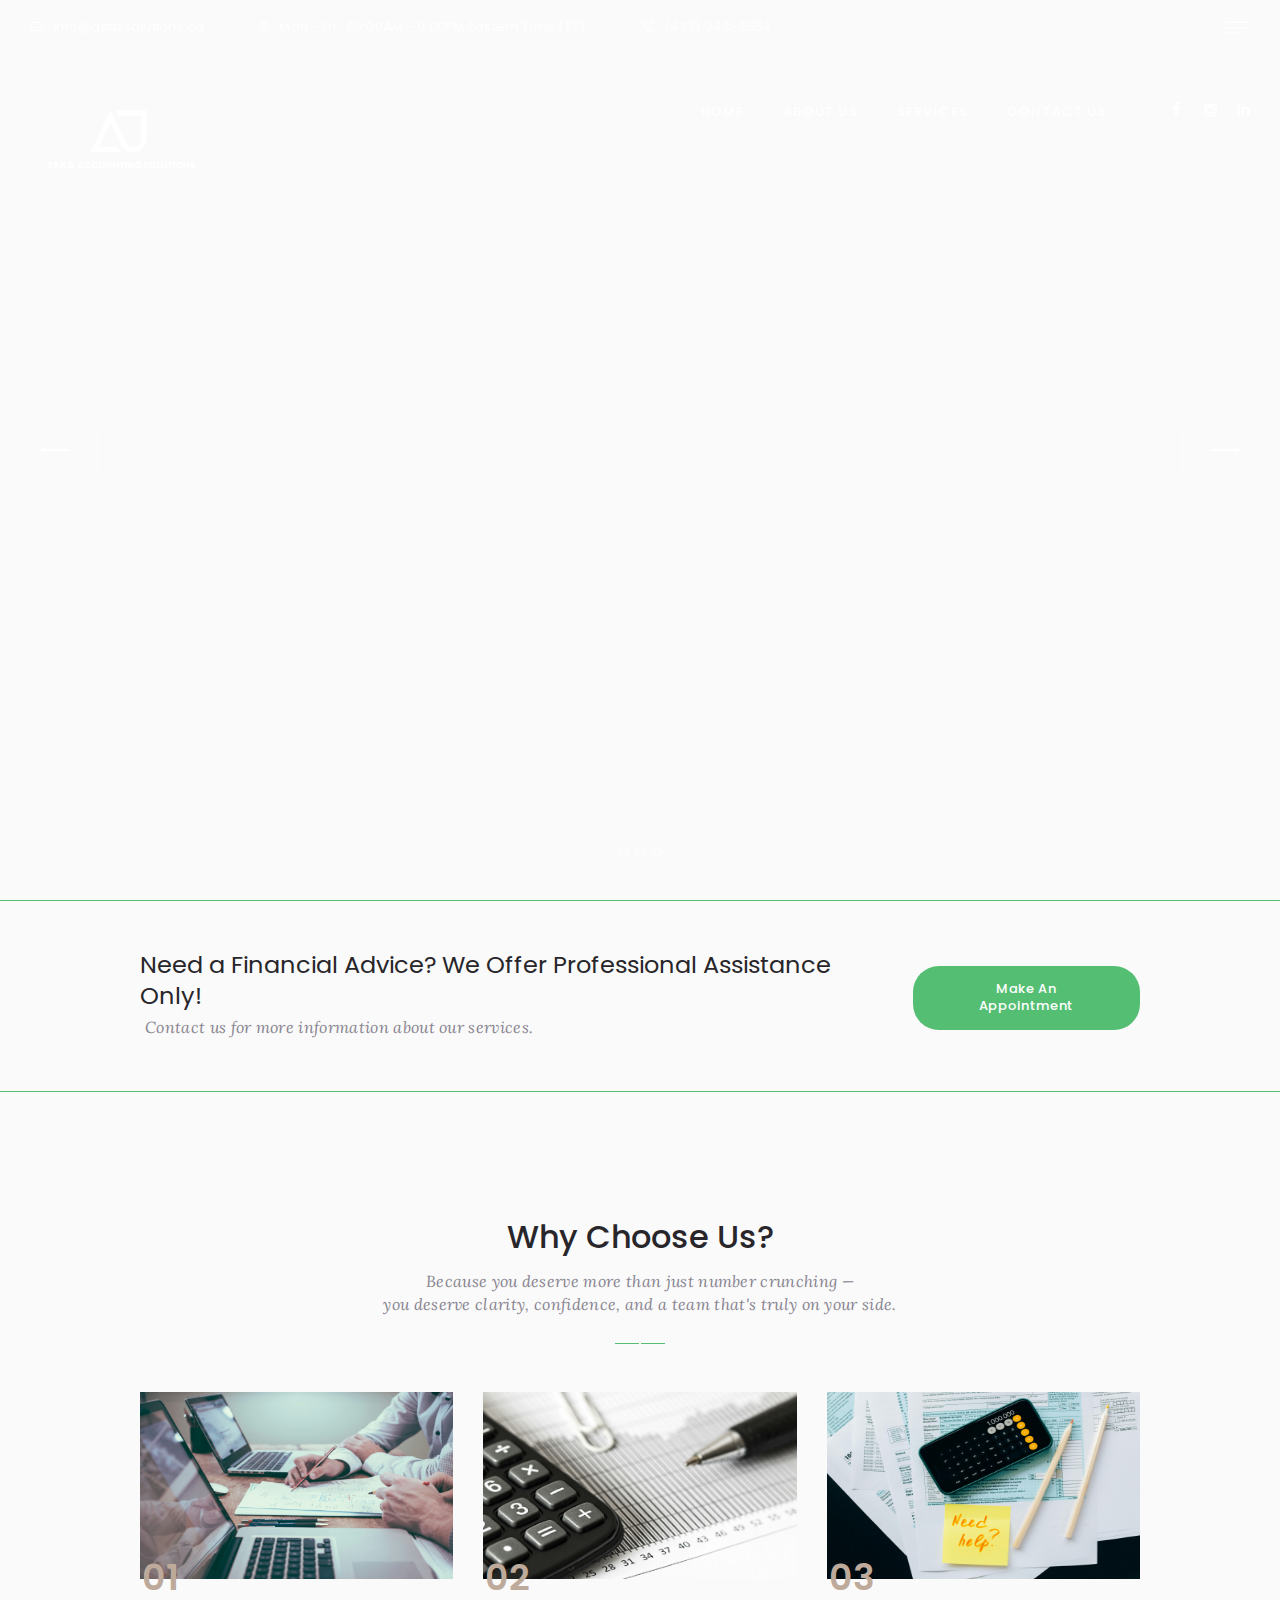
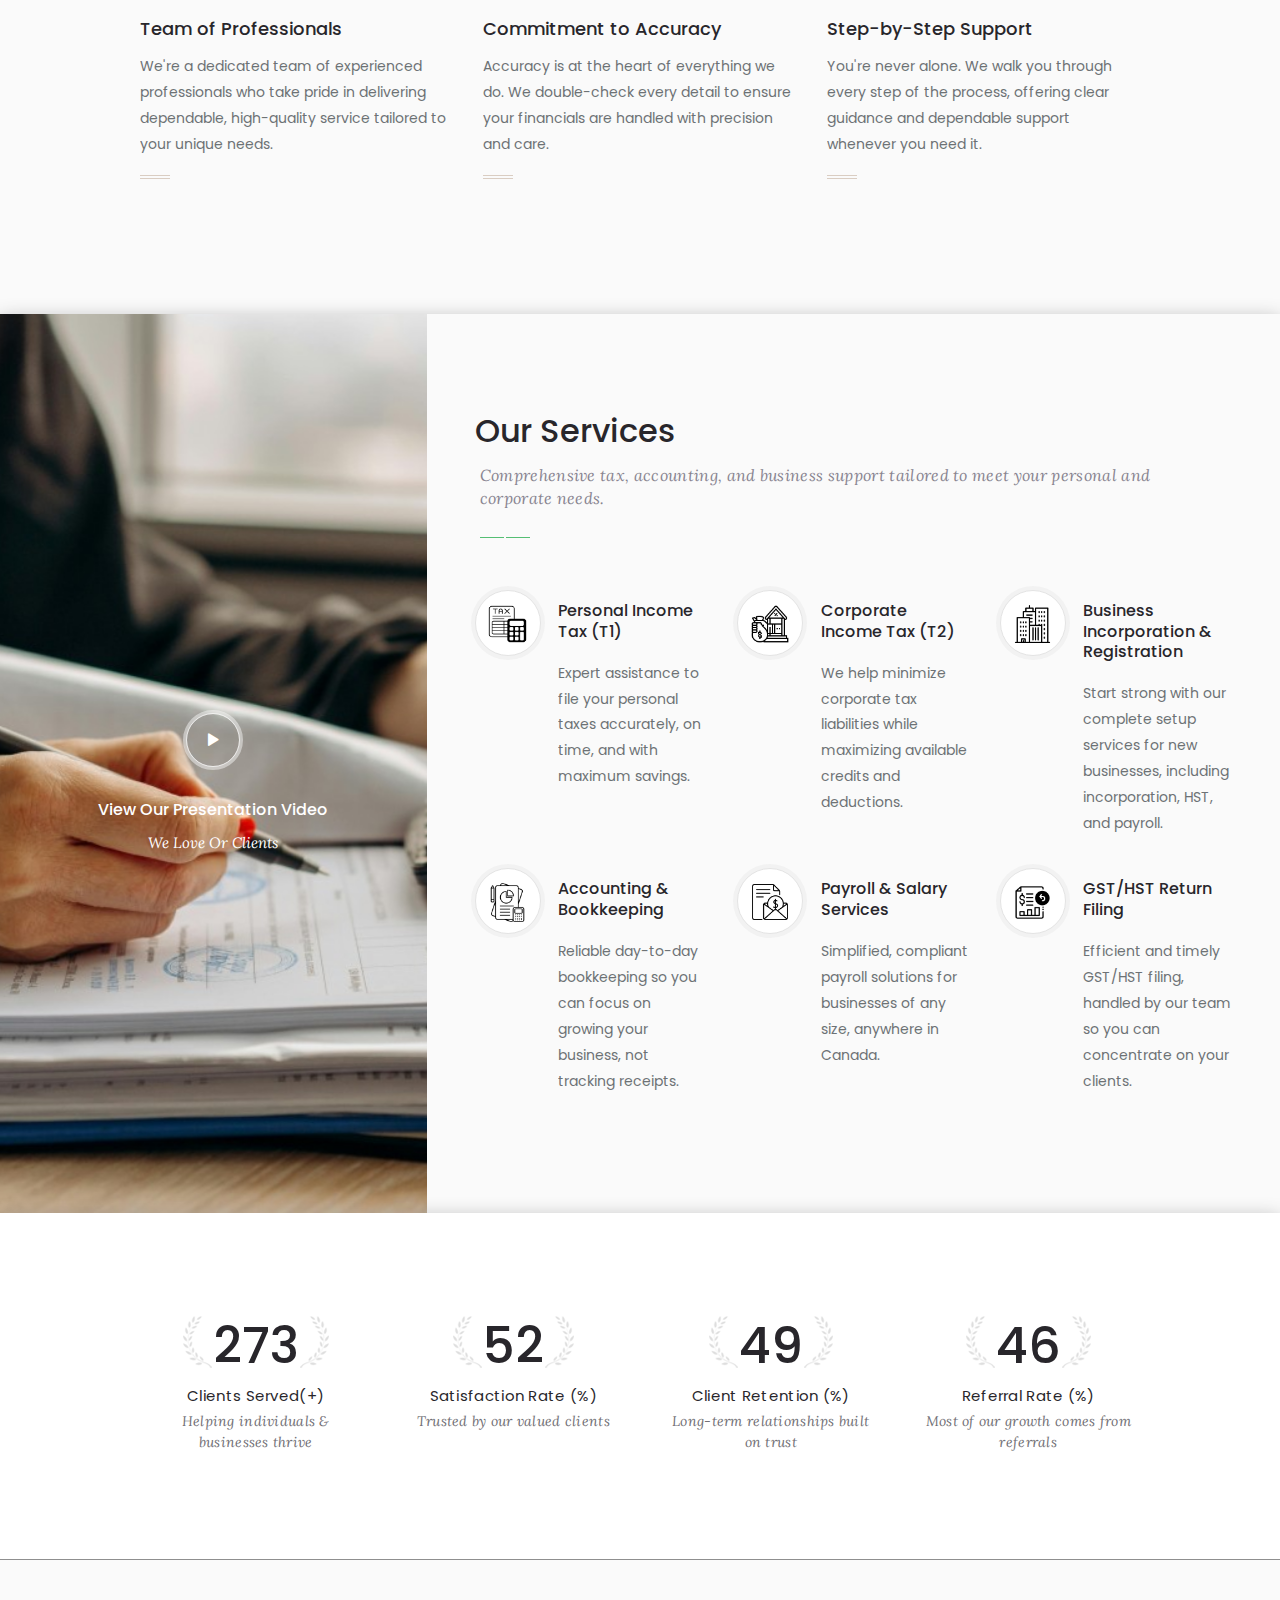
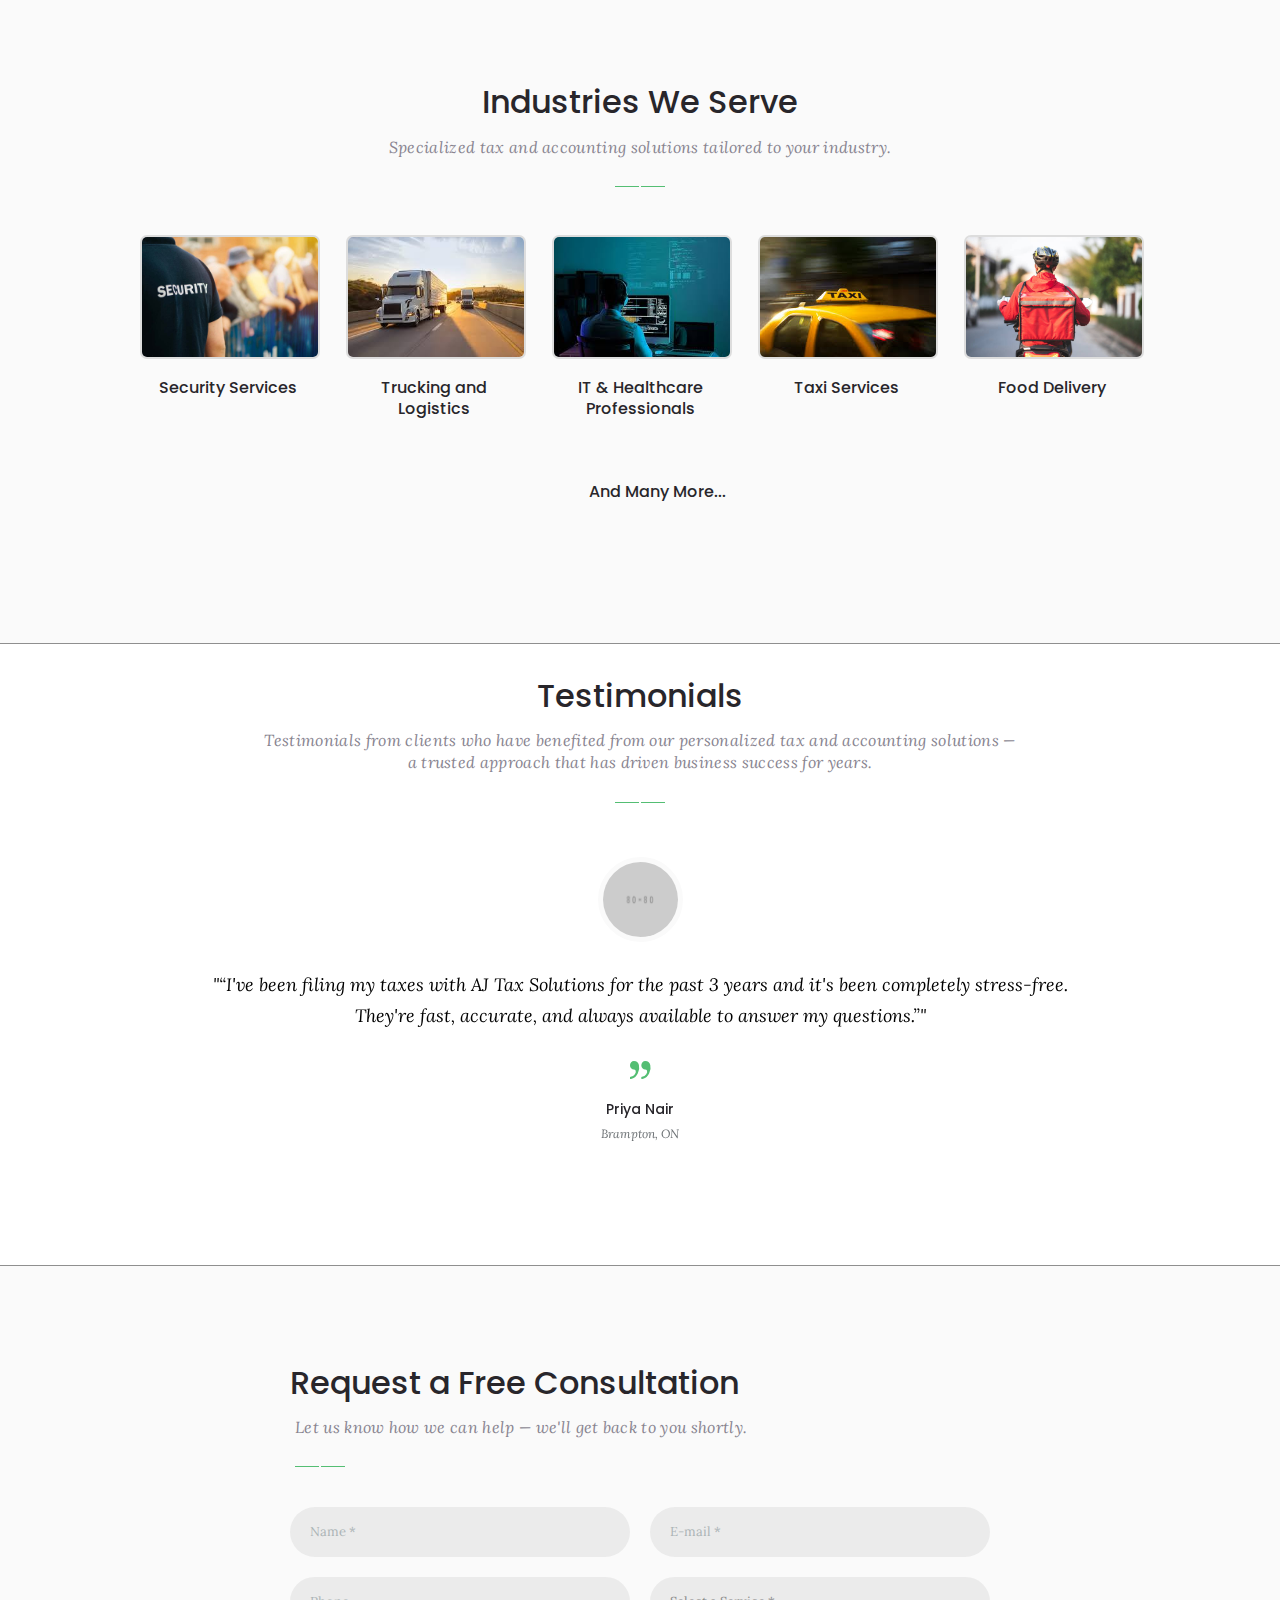
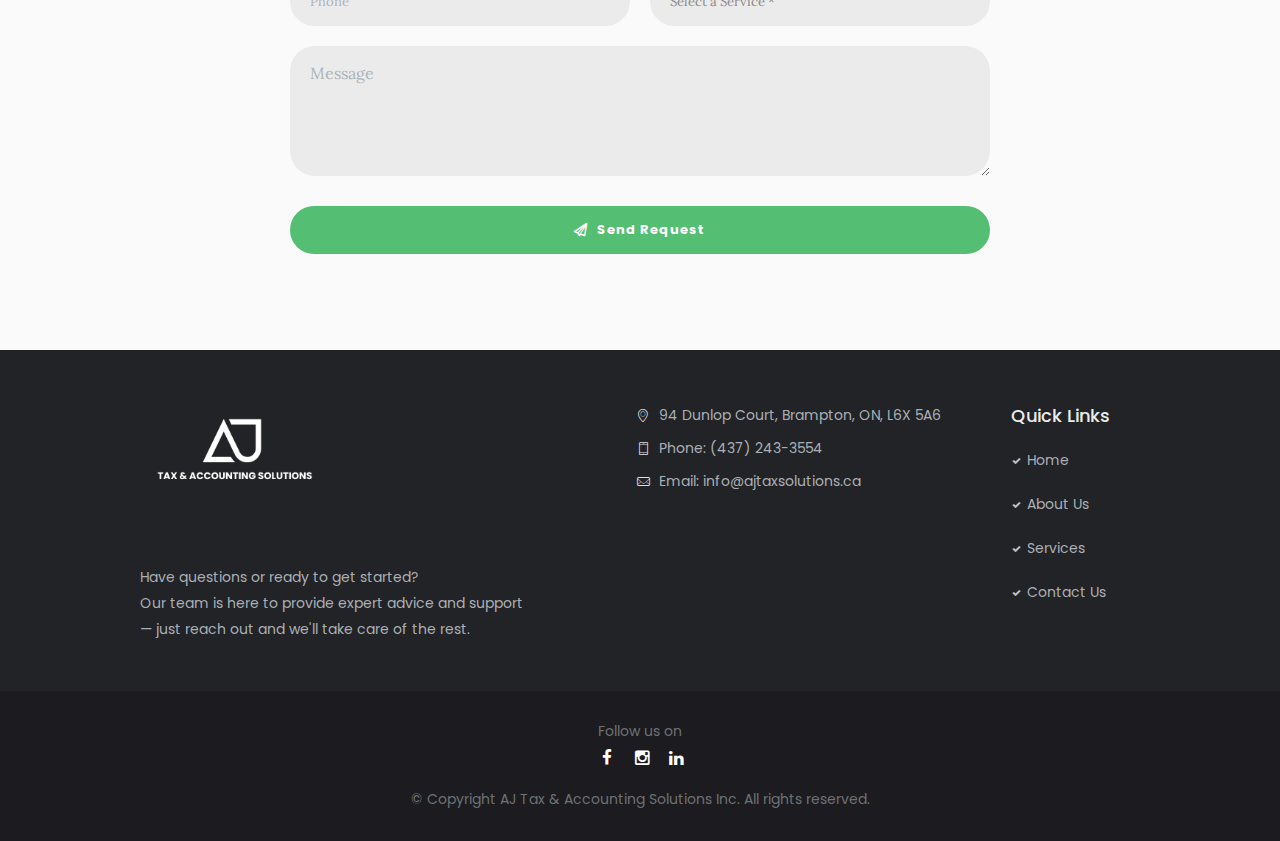
<file: index.html>
<!DOCTYPE html>
<html class="scheme_original" lang="en-US">
<head>
    <title>AJ Tax &amp; Accounting</title>
    <meta charset="UTF-8">
    <meta content="width=device-width, initial-scale=1, maximum-scale=1" name="viewport">
    <meta content="telephone=no" name="format-detection">
    <link href="http://fonts.googleapis.com/css?family=Poppins:300,300italic,400,400italic,500,500italic,600,600italic,700,700italic%7CLora:300,300italic,400,400italic,500,500italic,600,600italic,700,700italic&#038;subset=latin,latin-ext&#038;" media="all" property="stylesheet" rel="stylesheet" type="text/css">
    <link href='css/fontello/css/fontello.css' media='all' property="stylesheet" rel='stylesheet' type='text/css'>
    <link href='js/vendor/instagram/sb-instagram.min.css' media='all' property="stylesheet" rel='stylesheet' type='text/css'>
    <link href='js/vendor/essgrid/ess-grid.css' media='all' property="stylesheet" rel='stylesheet' type='text/css'>
    <link href='js/vendor/revslider/rev-slider.css' media='all' property="stylesheet" rel='stylesheet' type='text/css'>
    <link href='js/vendor/woocommerce/woocommerce.css' media='all' property="stylesheet" rel='stylesheet' type='text/css'>
    <link href='css/style.css' media='all' property="stylesheet" rel='stylesheet' type='text/css'>
    <link href='css/colors.css' media='all' property="stylesheet" rel='stylesheet' type='text/css'>
    <link href='js/vendor/woocommerce/woocommerce-layout.css' media='all' property="stylesheet" rel='stylesheet' type='text/css'>
    <link href='js/vendor/woocommerce/plugin.woocommerce.css' media='all' property="stylesheet" rel='stylesheet' type='text/css'>
    <link href='css/animation.css' media='all' property="stylesheet" rel='stylesheet' type='text/css'>
    <link href='css/shortcodes.css' media='all' property="stylesheet" rel='stylesheet' type='text/css'>
    <link href='css/messages.css' media='all' property="stylesheet" rel='stylesheet' type='text/css'>
    <link href='js/vendor/magnific-popup/magnific-popup.css' media='all' property="stylesheet" rel='stylesheet' type='text/css'>
    <link href='js/vendor/swiper/swiper.css' media='all' property="stylesheet" rel='stylesheet' type='text/css'>
    <link href='css/responsive.css' media='all' property="stylesheet" rel='stylesheet' type='text/css'>
    <!-- <link href="images/favi.png" rel="icon" sizes="192x192"> -->
    <link rel="icon" type="image/x-icon" href="./favicon_io/favicon.ico">
</head>
<body class="body_style_wide body_filled scheme_original top_panel_show top_panel_over sidebar_hide sidebar_outer_show sidebar_outer_yes top_panel_fixed">
    <div id="page_preloader"></div>
    <div class="body_wrap">
        <div class="page_wrap">
            <header class="top_panel_wrap top_panel_style_3 scheme_original">
                <div class="top_panel_wrap_inner top_panel_inner_style_3 top_panel_position_over">
                    <div class="top_panel_top">
                        <div class="content_wrap">
                            <div class="top_panel_top_contact_area icon-mail-light">
                                <a href="mailto:info@ajtaxsolutions.ca" target="_blank" style="color: white;">info@ajtaxsolutions.ca</a>
                            </div>
                            <div class="top_panel_top_open_hours icon-clock-light">
                                Mon - Fri : 09:00AM - 9:00PM Eastern Time (ET)
                            </div>
                            <div class="top_panel_top_ophone icon-call-out">
                                <a href="tel:+14372433554" target="_blank" style="color: white;">(437) 243-3554</a>
                            </div>
                            <div class="top_panel_top_user_area cart_show">
                                <div class="menu_pushy_wrap">
                                    <a class="menu_pushy_button icon-1460034782_menu2" href="#"></a>
                                </div>
                            </div>
                        </div>
                    </div>
                    <div class="top_panel_middle">
                        <div class="content_wrap">
                            <div class="contact_logo">
                                <div class="logo">
                                    <a href="index.html"><img alt="" class="logo_main" src="images/light_mode_logo.png"> <img alt="" class="logo_fixed" src="images/dark_mode_logo.png"></a>
                                </div>
                            </div>
                            <div class="menu_main_wrap">
                                <nav class="menu_main_nav_area menu_hover_fade">
                                    <ul class="menu_main_nav" id="menu_main">
                                        <li class="menu-item current-menu-ancestor current-menu-parent menu-item-has-children">
                                            <a href="index.html"><span>Home</span></a>
                                        </li>
                                        
                                        <li class="menu-item">
                                            <a href="about-us.html"><span>About Us</span></a>
                                        </li>
                                        <li class="menu-item">
                                            <a href="our-services.html"><span>Services</span></a>
                                        </li>
                                        <li class="menu-item">
                                            <a href="contacts.html"><span>Contact Us</span></a>
                                        </li>
                                    </ul>

                                </nav>

                                <div class="top_panel_top_socials top_panel_el">
                                    <div class="sc_socials sc_socials_type_icons sc_socials_shape_square sc_socials_size_tiny">
                                        <div class="sc_socials_item">
                                            <a class="social_icons social_facebook" href="#" target="_blank"><span class="icon-facebook"></span></a>
                                        </div>
                                        <div class="sc_socials_item">
                                            <a class="social_icons social_instagramm" href="https://www.instagram.com/ajtaxaccounting?igsh=MWJzOXM2NThvZnY1cQ==" target="_blank"><span class="icon-instagramm"></span></a>
                                        </div>
                                        <div class="sc_socials_item">
                                            <a class="social_icons social_linkedin" href="https://www.linkedin.com/in/jasmeet-singh-lamba-2b18b964/" target="_blank"><span class="icon-linkedin"></span></a>
                                        </div>
                                    </div>
                                </div>
                            </div>
                        </div>
                    </div>
                </div>
            </header>

            <!-- MENU BUTTON -->
            <nav class="menu_pushy_nav_area pushy pushy-left scheme_dark">
                <div class="pushy_inner">
                    <a class="close-pushy" href="#"></a>
                    <div class="sidebar_outer widget_area scheme_dark">
                        <div class="sidebar_outer_inner widget_area_inner">
                            <div class="sidebar_outer_widgets">
                                <aside class="widget widget_socials">
                                    <h5 class="widget_title">About Us</h5>
                                    <div class="widget_inner">
                                        <div class="logo_descr">
                                            At AJ Tax & Accounting, we believe finances shouldn't be stressful. Whether it's personal taxes, business bookkeeping, or corporate filings, we're here to guide you every step of the way — with clear advice, reliable service, and a team that genuinely cares.<br>
                                            <br>
                                            <ul class="sc_list sc_list_style_iconed custom_cl_1">
                                                <li class="sc_list_item"><span class="sc_list_icon icon-location-light custom_cl_2"></span>94 Dunlop Court, Brampton, ON, L6X 5A6</li>
                                                <li class="sc_list_ite" ><span class="sc_list_icon icon-mobile-light custom_cl_2"></span><a href="tel:+14372433554" target="_blank" style="padding: 0;">(437) 243-3554</a></li>
                                                <li class="sc_list_item"><span class="sc_list_icon icon-mail-light custom_cl_2"></span><a href="mailto:info@ajtaxsolutions.ca" target="_blank" style="padding: 0;">info@ajtaxsolutions.ca</a></li>
                                            </ul>
                                        </div>
                                    </div>
                                </aside>
                                <aside class="column-contact widget widget_text ">
                                <h5 class="widget_title">We Value Your Feedback</h5>
                                <div class="textwidget">
                                    <div class="sc_form_wrap">
                                        <div class="sc_form sc_form_style_form_1" id="sc_form_1">
                                            <div class="sc_form_fields">
                                                <form id="feedback-form"  action="feedback.php" method="post">
                                                <div class="form-row">
                                                    <div class="form-group">
                                                        <input name="username" placeholder="Name *" type="text" required>
                                                    </div>
                                                    <div class="form-group">
                                                        <input name="email" placeholder="E-mail *" type="text" required>
                                                    </div>
                                                </div>
                                                <div class="form-group form-group-full">
                                                    <textarea name="message" placeholder="Message"></textarea>
                                                </div>
                                                <div class="form-group">
                                                    <button type="submit" class="sc_button sc_button_style_filled sc_button_size_medium sc_button_iconed icon-mail-light">Send Message</button>
                                                </div>
                                            </form>
                                            </div>
                                            
                                        </div>
                                    </div>
                                </div>
                            </aside>

                            </div>
                        </div>
                    </div>
                </div>
            </nav>


            <div class="site-overlay"></div>
            <div class="header_mobile header_mobile_style_3">
                <div class="content_wrap">
                    <div class="menu_button icon-menu"></div>
                    <div class="logo">
                        <a href="index.html"><img alt="" class="logo_main" src="images/light_mode_logo.png"></a>
                    </div>
                </div>
                <div class="side_wrap">
                    <div class="close">
                        Close
                    </div>
                    <div class="panel_top">
                        <nav class="menu_main_nav_area">
                            <ul class="menu_main_nav" id="menu_mobile">
                                <li class="menu-item">
                                    <a href="index.html"><span>Home</span></a>
                                    
                                </li>
                                <li class="menu-item">
                                    <a href="about-us.html"><span>About Us</span></a>
                                </li>
                                <li class="menu-item">
                                    <a href="our-services.html"><span>Services</span></a>
                                    
                                </li>
                                <li  class="menu-item">
                                     <a href="contacts.html"><span>Contact Us</span></a>
                                </li>
                                
                            </ul>
                        </nav>
                        
                    </div>
                    <div class="panel_middle">
                        <div class="contact_field contact_phone">
                            <span class="contact_icon icon-call-out"></span> <span class="contact_label contact_phone">(437) 243-3554</span>
                        </div>
                        <div class="top_panel_top_open_hours icon-clock-light">
                            Mon-Fri : 9:00AM - 9:00PM (ET)
                        </div>
                        <div class="top_panel_top_open_hours icon-mail-light">
                            <a href="mailto:info@ajtaxsolutions.ca" target="_blank">info@ajtaxsolutions.ca</a>
                        </div>
                        <div class="top_panel_top_user_area cart_hide">
                            <div class="menu_pushy_wrap">
                                <a class="menu_pushy_button icon-1460034782_menu2" href="#"></a>
                            </div>
                        </div>
                    </div>
                    <div class="panel_bottom">
                        <div class="contact_socials">
                            <div class="sc_socials sc_socials_type_icons sc_socials_shape_square sc_socials_size_small">
                                <div class="sc_socials_item">
                                    <a class="social_icons social_facebook" href="#" target="_blank"><span class="icon-facebook"></span></a>
                                </div>
                                <div class="sc_socials_item">
                                    <a class="social_icons social_instagramm" href="https://www.instagram.com/ajtaxaccounting?igsh=MWJzOXM2NThvZnY1cQ==" target="_blank"><span class="icon-instagramm"></span></a>
                                </div>
                                <!-- <div class="sc_socials_item">
                                    <a class="social_icons social_gplus" href="#" target="_blank"><span class="icon-gplus"></span></a>
                                </div> -->
                                <div class="sc_socials_item">
                                    <a class="social_icons social_linkedin" href="https://www.linkedin.com/in/jasmeet-singh-lamba-2b18b964/" target="_blank"><span class="icon-linkedin"></span></a>
                                </div>
                            </div>
                        </div>
                    </div>
                </div>
                <div class="mask"></div>
            </div>


            <!-- Image Carousel -->
            <section class="slider_wrap slider_fullwide slider_engine_revo slider_alias_home-1">
                <div class="rev_slider_wrapper fullscreen-container" id="rev_slider_1_1_wrapper">
                    <div class="rev_slider fullscreenbanner" data-version="5.2.6" id="rev_slider_1_1">
                        <ul>
                            <li data-description="" data-easein="default,default,default,default" data-easeout="default,default,default,default" data-hideafterloop="0" data-hideslideonmobile="off" data-index="rs-1" data-masterspeed="default,default,default,default" data-param1="" data-param10="" data-param2="" data-param3="" data-param4="" data-param5="" data-param6="" data-param7="" data-param8="" data-param9="" data-rotate="0,0,0,0" data-saveperformance="off" data-slotamount="default,default,default,default" data-thumb="images/1920x1079-100x50.jpg" data-title="Slide" data-transition="slidingoverlayup,slidingoverlaydown,slidingoverlayright,slidingoverlayleft">                                
                                <img alt="AJ tax & Accounting Solutions Inc." class="rev-slidebg" data-bgfit="cover" data-bgposition="center center" data-bgrepeat="no-repeat" data-no-retina="" height="1079" src="images/10.jpg" title="hero image 1" width="1920" >
                                <div class="tp-caption trx-big hero-slide-title tp-resizeme" data-end="8700" data-height="['auto']" data-hoffset="" data-responsive_offset="on" data-splitin="none" data-splitout="none" data-start="900" data-transform_idle="o:1;" data-transform_in="opacity:0;s:800;e:Power2.easeInOut;" data-transform_out="opacity:0;s:600;" data-voffset="-40" data-width="['auto']" data-x="center" data-y="center" id="slide-1-layer-1">
                                  Helping You Navigate Every Financial Step
                                </div>
                                <div class="tp-caption trx-norm tp-resizeme" data-end="8700" data-height="['auto']" data-hoffset="" data-responsive_offset="on" data-splitin="none" data-splitout="none" data-start="900" data-transform_idle="o:1;" data-transform_in="opacity:0;s:800;e:Power2.easeInOut;" data-transform_out="opacity:0;s:600;" data-visibility="['on','on','on','off']" data-voffset="46" data-width="['auto']" data-x="center" data-y="center" id="slide-1-layer-2">
                                    With years of experience in tax and accounting, we're here to guide individuals and<br>
                                   businesses through accurate filing, smart planning, and reliable bookkeeping.
                                </div>
                                <div class="tp-caption trx-no-css tp-resizeme" data-end="8700" data-height="['auto']" data-hoffset="" data-responsive_offset="on" data-splitin="none" data-splitout="none" data-start="900" data-transform_idle="o:1;" data-transform_in="opacity:0;s:800;e:Power2.easeInOut;" data-transform_out="opacity:0;s:600;" data-visibility="['on','on','off','off']" data-voffset="137" data-width="['auto']" data-x="center" data-y="center" id="slide-1-layer-3">
                                    <a class="sc_button sc_button_style_filled sc_button_size_medium" href="about-us.html">Read more</a>&nbsp;&nbsp;&nbsp;&nbsp;<a class="sc_button sc_button_style_filled2 sc_button_size_medium light_color" href="contacts.html">Contact Us</a>
                                </div>
                            </li>
                            <li data-description="" data-easein="default,default,default,default" data-easeout="default,default,default,default" data-hideafterloop="0" data-hideslideonmobile="off" data-index="rs-2" data-masterspeed="default,default,default,default" data-param1="" data-param10="" data-param2="" data-param3="" data-param4="" data-param5="" data-param6="" data-param7="" data-param8="" data-param9="" data-rotate="0,0,0,0" data-saveperformance="off" data-slotamount="default,default,default,default" data-thumb="images/1920x1076-100x50.jpg" data-title="Slide" data-transition="slidingoverlayright,slidingoverlayleft,slidingoverlayup,slidingoverlaydown">
                                <img alt="AJ tax & Accounting Solutions Inc." class="rev-slidebg" data-bgfit="cover" data-bgposition="center center" data-bgrepeat="no-repeat" data-no-retina="" height="1076" src="images/11.jpg" title="hero image 2" width="1920" >
                                <div class="tp-caption trx-big hero-slide-title tp-resizeme" data-end="8700" data-height="['auto']" data-hoffset="" data-responsive_offset="on" data-splitin="none" data-splitout="none" data-start="900" data-transform_idle="o:1;" data-transform_in="opacity:0;s:800;e:Power2.easeInOut;" data-transform_out="opacity:0;s:600;" data-voffset="-40" data-width="['auto']" data-x="center" data-y="center" id="slide-2-layer-1">
                                   We Treat Your Finances Like Our Own
                                </div>
                                <div class="tp-caption trx-norm tp-resizeme" data-end="8700" data-height="['auto']" data-hoffset="" data-responsive_offset="on" data-splitin="none" data-splitout="none" data-start="900" data-transform_idle="o:1;" data-transform_in="opacity:0;s:800;e:Power2.easeInOut;" data-transform_out="opacity:0;s:600;" data-visibility="['on','on','on','off']" data-voffset="46" data-width="['auto']" data-x="center" data-y="center" id="slide-2-layer-2">
                                    We believe every client deserves personal attention. Whether it's your first tax return or<br>
                                    managing corporate compliance — you'll always get tailored, honest support.
                                </div>
                                <div class="tp-caption trx-no-css tp-resizeme" data-end="8700" data-height="['auto']" data-hoffset="" data-responsive_offset="on" data-splitin="none" data-splitout="none" data-start="900" data-transform_idle="o:1;" data-transform_in="opacity:0;s:800;e:Power2.easeInOut;" data-transform_out="opacity:0;s:600;" data-visibility="['on','on','off','off']" data-voffset="137" data-width="['auto']" data-x="center" data-y="center" id="slide-2-layer-3">
                                    <a class="sc_button sc_button_style_filled sc_button_size_medium" href="about-us.html">Read more</a>&nbsp;&nbsp;<a class="sc_button sc_button_style_filled2 sc_button_size_medium light_color" href="contacts.html">Contact Us</a>
                                </div>
                            </li>
                            <li data-description="" data-easein="default,default,default,default" data-easeout="default,default,default,default" data-hideafterloop="0" data-hideslideonmobile="off" data-index="rs-3" data-masterspeed="default,default,default,default" data-param1="" data-param10="" data-param2="" data-param3="" data-param4="" data-param5="" data-param6="" data-param7="" data-param8="" data-param9="" data-rotate="0,0,0,0" data-saveperformance="off" data-slotamount="default,default,default,default" data-thumb="images/1920x1076-100x50.jpg" data-title="Slide" data-transition="slidingoverlayup,slidingoverlaydown,slidingoverlayright,slidingoverlayleft">
                                <img alt="AJ tax & Accounting Solutions Inc." class="rev-slidebg" data-bgfit="cover" data-bgposition="center center" data-bgrepeat="no-repeat" data-no-retina="" height="1076" src="images/16.jpg" title="hero image 3" width="1920">
                                <div class="tp-caption trx-big hero-slide-title tp-resizeme" data-end="8700" data-height="['auto']" data-hoffset="" data-responsive_offset="on" data-splitin="none" data-splitout="none" data-start="900" data-transform_idle="o:1;" data-transform_in="opacity:0;s:800;e:Power2.easeInOut;" data-transform_out="opacity:0;s:600;" data-voffset="-40" data-width="['auto']" data-x="center" data-y="center" id="slide-3-layer-1">
                                    From Startups to Established Businesses
                                </div>
                                <div class="tp-caption trx-norm tp-resizeme" data-end="8700" data-height="['auto']" data-hoffset="" data-responsive_offset="on" data-splitin="none" data-splitout="none" data-start="900" data-transform_idle="o:1;" data-transform_in="opacity:0;s:800;e:Power2.easeInOut;" data-transform_out="opacity:0;s:600;" data-visibility="['on','on','on','off']" data-voffset="46" data-width="['auto']" data-x="center" data-y="center" id="slide-3-layer-2">
                                    Our services cover everything — tax returns, payroll, GST/HST, incorporation, and more<br>
                                    — so you can focus on growth while we handle the numbers.
                                </div>
                                <div class="tp-caption trx-no-css tp-resizeme" data-end="8700" data-height="['auto']" data-hoffset="" data-responsive_offset="on" data-splitin="none" data-splitout="none" data-start="900" data-transform_idle="o:1;" data-transform_in="opacity:0;s:800;e:Power2.easeInOut;" data-transform_out="opacity:0;s:600;" data-visibility="['on','on','off','off']" data-voffset="137" data-width="['auto']" data-x="center" data-y="center" id="slide-3-layer-3">
                                    <a class="sc_button sc_button_style_filled sc_button_size_medium" href="about-us.html">Read more</a>&nbsp;&nbsp;<a class="sc_button sc_button_style_filled2 sc_button_size_medium light_color" href="contacts.html">Contact Us</a>
                                </div>
                            </li>
                        </ul>
                        <div class="tp-bannertimer"></div>
                    </div>
                </div>
            </section>



            <div class="page_content_wrap page_paddings_no">

            <!-- APPOINTMENTS -->
            <div class="sc_section" style="border-top: 0.1em solid #54be73; border-bottom:  0.1em solid #54be73;">
                <div class="content_wrap">
                    <div class="sc_call_to_action sc_call_to_action_style_2 sc_call_to_action_align_left margin_top_medium margin_bottom_small">
                        <div class="columns_wrap">
                            <div class="sc_call_to_action_info column-3_4">
                                <h2 class="sc_call_to_action_title sc_item_title">Need a Financial Advice? We Offer Professional Assistance Only!</h2>
                                <div class="sc_call_to_action_descr sc_item_descr">
                                    Contact us for more information about our services.
                                </div>
                            </div>
                            <div class="sc_call_to_action_buttons sc_item_buttons column-1_4">
                                <div class="sc_call_to_action_button sc_item_button">
                                    <a class="sc_button sc_button_style_filled sc_button_size_medium" href="appointment.html">Make An Appointment</a>
                                </div>
                            </div>
                        </div>
                    </div>
                </div>
            </div>
            <div class="page_content_wrap page_paddings_no">
            </div>


                <!-- WHY CHOOSE US -->
                <div class="sc_section custom_bg_1">
                    <div class="content_wrap">
                        <div class="sc_empty_space" data-height="2em"></div>
                        <div class="sc_services_wrap">
                            <div class="sc_services sc_services_style_services-3 sc_services_type_images margin_top_huge margin_bottom_huge">
                                <h2 class="sc_services_title sc_item_title">Why Choose Us?</h2>
                                <div class="sc_services_descr sc_item_descr">
                                    Because you deserve more than just number crunching —<br>
                                   you deserve clarity, confidence, and a team that's truly on your side.
                                </div>
                                <div class="sc_columns columns_wrap">
                                    <div class="column-1_3 column_padding_bottom">
                                        <div class="sc_services_item sc_services_item_1">
                                            <div class="sc_services_item_featured post_featured">
                                                <div class="post_thumb">
                                                    <a class="hover_icon hover_icon_link" href="#"><img alt="" src="images/24.jpg" style="height: 187px;"></a>
                                                </div>
                                                <div class="sc_services_item_count">
                                                    01
                                                </div>
                                            </div>
                                            <div class="sc_services_item_content">
                                                <!-- <span class="sc_services_item_subtitle">We Are Best Team</span> -->
                                                <h4 class="sc_services_item_title"><a>Team of Professionals</a></h4>
                                                <div class="sc_services_item_description">
                                                    <p>We're a dedicated team of experienced professionals who take pride in delivering dependable, high-quality service tailored to your unique needs.</p>
                                                </div>
                                                <div class="sc_services_item_decoration"></div>
                                            </div>
                                        </div>
                                    </div>
                                    <div class="column-1_3 column_padding_bottom">
                                        <div class="sc_services_item sc_services_item_2">
                                            <div class="sc_services_item_featured post_featured">
                                                <div class="post_thumb">
                                                    <a class="hover_icon hover_icon_link" href="#"><img alt="" src="images/20.jpg" style="height: 187px;"></a>
                                                </div>
                                                <div class="sc_services_item_count">
                                                    02
                                                </div>
                                            </div>
                                            <div class="sc_services_item_content">
                                                <!-- <span class="sc_services_item_subtitle">The Best Corporate Company</span> -->
                                                <h4 class="sc_services_item_title"><a>Commitment to Accuracy</a></h4>
                                                <div class="sc_services_item_description">
                                                    <p>Accuracy is at the heart of everything we do. We double-check every detail to ensure your financials are handled with precision and care.</p>
                                                </div>
                                                <div class="sc_services_item_decoration"></div>
                                            </div>
                                        </div>
                                    </div>
                                    <div class="column-1_3 column_padding_bottom">
                                        <div class="sc_services_item sc_services_item_3">
                                            <div class="sc_services_item_featured post_featured">
                                                <div class="post_thumb">
                                                    <a class="hover_icon hover_icon_link" href="#"><img alt="" src="images/18.jpg" style="height: 187px;"></a>
                                                </div>
                                                <div class="sc_services_item_count">
                                                    03
                                                </div>
                                            </div>
                                            <div class="sc_services_item_content">
                                                <!-- <span class="sc_services_item_subtitle">Always Forvard</span> -->
                                                <h4 class="sc_services_item_title"><a>Step-by-Step Support</a></h4>
                                                <div class="sc_services_item_description">
                                                    <p>You're never alone. We walk you through every step of the process, offering clear guidance and dependable support whenever you need it.</p>
                                                </div>
                                                <div class="sc_services_item_decoration"></div>
                                            </div>
                                        </div>
                                    </div>
                                </div>
                            </div>
                        </div>
                    </div>
                </div>

                <!-- SERVICES -->

                <div class="sc_section" style="box-shadow: 0 8px 20px rgb(143, 143, 143)">
                    <div class="columns_wrap sc_columns no_margins width_1_3" data-equal-height=".sc_column_item">
                        <div class="column-1_3 sc_column_item sc_column_item_1 first text_align_center">
                            <div class="sc_column_item_inner" id="video_player">
                                <div class="sc_popup mfp-with-anim mfp-hide" id="video_go">
                                    <div class="sc_video_player">
                                        <div class="sc_video_frame" data-height="659" data-width="1170">
                                            <iframe class="video_frame" src="https://player.vimeo.com/video/147335033"></iframe>
                                        </div>
                                    </div>
                                </div>
                                <div class="sc_section extra_vertical_align aligncenter">
                                    <div class="sc_section_inner">
                                        <div class="sc_section_content_wrap">
                                            <a class="sc_button sc_button_style_icon sc_button_size_large sc_button_iconed sc_popup_link demo_go margin_bottom_tiny- icon-play" href="#video_go"></a>
                                            <div class="sc_services_wrap scheme_dark">
                                                <div class="sc_services sc_services_style_services-2 sc_services_type_icons margin_top_tiny-">
                                                    <div class="sc_services_item">
                                                        <div class="sc_services_item_featured post_featured"></div>
                                                        <div class="sc_services_item_content">
                                                            <h4 class="sc_services_item_title">View Our Presentation Video</h4><span class="sc_services_item_subtitle">We Love Or Clients</span>
                                                        </div>
                                                    </div>
                                                </div>
                                            </div>
                                        </div>
                                    </div>
                                </div>
                            </div>
                        </div>
                        <div class="column-2_3 sc_column_item">
                            <div class="sc_services_wrap">
                                <div class="sc_services sc_services_style_services-2 sc_services_type_icons_img margin_top_huge margin_right_medium margin_bottom_huge margin_left_medium">
                                    <h2 class="sc_services_title sc_item_title">Our Services</h2>
                                    <div class="sc_services_descr sc_item_descr">
                                        Comprehensive tax, accounting, and business support tailored to meet your personal and corporate needs.
                                    </div>
                                    <div class="sc_columns columns_wrap">
                                        <div class="column-1_3 column_padding_bottom">
                                            <div class="sc_services_item">
                                                <div class="top_post_image">
                                                    <a href="our-services.html"><img alt="" class="services-post-image" src="images/personal.png" style="max-width: 60%;"></a>
                                                </div>
                                                <div class="sc_services_item_content">
                                                    <h4 class="sc_services_item_title"><a href="our-services.html">Personal Income Tax (T1)</a></h4>
                                                    <div class="sc_services_item_description">
                                                        <p>Expert assistance to file your personal taxes accurately, on time, and with maximum savings.</p>
                                                    </div>
                                                </div>
                                            </div>
                                        </div>
                                        <div class="column-1_3 column_padding_bottom">
                                            <div class="sc_services_item">
                                                <div class="top_post_image">
                                                    <a href="our-services.html"><img alt="" class="services-post-image" src="images/corporate.png" style="max-width: 60%;"></a>
                                                </div>
                                                <div class="sc_services_item_content">
                                                    <h4 class="sc_services_item_title"><a href="our-services.html">Corporate Income Tax (T2)</a></h4>
                                                    <div class="sc_services_item_description">
                                                        <p>We help minimize corporate tax liabilities while maximizing available credits and deductions.</p>
                                                    </div>
                                                </div>
                                            </div>
                                        </div>
                                        <div class="column-1_3 column_padding_bottom">
                                            <div class="sc_services_item">
                                                <div class="top_post_image">
                                                    <a href="our-services.html"><img alt="" class="services-post-image" src="images/business.png" style="max-width: 60%;"></a>
                                                </div>
                                                <div class="sc_services_item_content">
                                                    <h4 class="sc_services_item_title"><a href="our-services.html">Business Incorporation & Registration</a></h4>
                                                    <div class="sc_services_item_description">
                                                        <p>Start strong with our complete setup services for new businesses, including incorporation, HST, and payroll.</p>
                                                    </div>
                                                </div>
                                            </div>
                                        </div>
                                        <div class="column-1_3 column_padding_bottom">
                                            <div class="sc_services_item">
                                                <div class="top_post_image">
                                                    <a href="our-services.html"><img alt="" class="services-post-image" src="images/bookkeeping.png" style="max-width: 60%;"></a>
                                                </div>
                                                <div class="sc_services_item_content">
                                                    <h4 class="sc_services_item_title"><a href="our-services.html" >Accounting & Bookkeeping</a></h4>
                                                    <div class="sc_services_item_description">
                                                        <p>Reliable day-to-day bookkeeping so you can focus on growing your business, not tracking receipts.</p>
                                                    </div>
                                                </div>
                                            </div>
                                        </div>
                                        <div class="column-1_3 column_padding_bottom">
                                            <div class="sc_services_item">
                                                <div class="top_post_image">
                                                    <a href="our-services.html"><img alt="" class="services-post-image" src="images/salary.png" style="max-width: 56%;"></a>
                                                </div>
                                                <div class="sc_services_item_content">
                                                    <h4 class="sc_services_item_title"><a href="our-services.html">Payroll & Salary Services</a></h4>
                                                    <div class="sc_services_item_description">
                                                        <p>Simplified, compliant payroll solutions for businesses of any size, anywhere in Canada.</p>
                                                    </div>
                                                </div>
                                            </div>
                                        </div>
                                        <div class="column-1_3 column_padding_bottom">
                                            <div class="sc_services_item">
                                                <div class="top_post_image">
                                                    <a href="our-services.html"><img alt="" class="services-post-image" src="images/gst.png" style="max-width: 60%;"></a>
                                                </div>
                                                <div class="sc_services_item_content">
                                                    <h4 class="sc_services_item_title"><a href="our-services.html">GST/HST Return Filing</a></h4>
                                                    <div class="sc_services_item_description">
                                                        <p>Efficient and timely GST/HST filing, handled by our team so you can concentrate on your clients.</p>
                                                    </div>
                                                </div>
                                            </div>
                                        </div>
                                    </div>
                                </div>
                            </div>
                            <div class="sc_empty_space" data-height="0.3em"></div>
                        </div>
                    </div>
                </div>

                <!-- NUMBERS/METRICS -->
                <div class="sc_section" style="box-shadow: 0 8px 20px rgb(143, 143, 143); border-bottom: 0.1em solid rgb(143, 143, 143);">
                    <div class="sc_section overflow_hide custom_bg_2">
                    <div class="content_wrap">
                        <div class="sc_empty_space" data-height="0.5em"></div>
                        <div class="sc_skills sc_skills_counter margin_top_huge margin_bottom_huge" data-caption="Skills" data-type="counter">
                            <div class="columns_wrap sc_skills_columns">
                                <div class="sc_skills_column column-1_4">
                                    <div class="sc_skills_item sc_skills_style_2">
                                        <div class="sc_skills_count">
                                            <div class="sc_skills_total" data-duration="1807" data-ed="" data-max="500" data-speed="19" data-start="0" data-step="9" data-stop="500">
                                                500
                                            </div>
                                        </div>
                                        <div class="sc_skills_info">
                                            <div class="sc_skills_label">
                                                Clients Served(+)
                                            </div>
                                        </div>
                                        <div class="sc_skills_info_2">
                                            <div class="sc_skills_label">
                                               Helping individuals & businesses thrive
                                            </div>
                                        </div>
                                    </div>
                                </div>
                                <div class="sc_skills_column column-1_4">
                                    <div class="sc_skills_item sc_skills_style_2">
                                        <div class="sc_skills_count">
                                            <div class="sc_skills_total" data-duration="1807" data-ed="" data-max="500" data-speed="19" data-start="0" data-step="9"  data-stop="95">
                                                95
                                            </div>
                                        </div>
                                        <div class="sc_skills_info">
                                            <div class="sc_skills_label">
                                                Satisfaction Rate (%)
                                            </div>
                                        </div>
                                        <div class="sc_skills_info_2">
                                            <div class="sc_skills_label">
                                                Trusted by our valued clients
                                            </div>
                                        </div>
                                    </div>
                                </div>
                                <div class="sc_skills_column column-1_4">
                                    <div class="sc_skills_item sc_skills_style_2">
                                        <div class="sc_skills_count">
                                            <div class="sc_skills_total" data-duration="1807" data-ed="" data-max="500" data-speed="19" data-start="0" data-step="9"  data-stop="90">
                                                90
                                            </div>
                                        </div>
                                        <div class="sc_skills_info">
                                            <div class="sc_skills_label">
                                                Client Retention (%)
                                            </div>
                                        </div>
                                        <div class="sc_skills_info_2">
                                            <div class="sc_skills_label">
                                                Long-term relationships built on trust
                                            </div>
                                        </div>
                                    </div>
                                </div>
                                <div class="sc_skills_column column-1_4">
                                    <div class="sc_skills_item sc_skills_style_2">
                                        <div class="sc_skills_count">
                                            <div class="sc_skills_total" data-duration="1807" data-ed="" data-max="500" data-speed="19" data-start="0" data-step="9"  data-stop="85">
                                                85
                                            </div>
                                        </div>
                                        <div class="sc_skills_info">
                                            <div class="sc_skills_label">
                                                Referral Rate (%)
                                            </div>
                                        </div>
                                        <div class="sc_skills_info_2">
                                            <div class="sc_skills_label">
                                                Most of our growth comes from referrals
                                            </div>
                                        </div>
                                    </div>
                                </div>
                            </div>
                        </div>
                    </div>
                </div>
                    
                </div>
                
                <!-- CLIENTS -->
                <div class="sc_section custom_bg_1" style="background-color: #bcbcbc;">
                    <div class="content_wrap" >
                        <div class="sc_empty_space" data-height="1.8em"></div>
                        <div class="sc_clients_wrap">
                            <div class="sc_clients sc_clients_style_clients-1 margin_top_huge margin_bottom_huge">
                                <h2 class="sc_clients_title sc_item_title">Industries We Serve</h2>
                                <div class="sc_clients_descr sc_item_descr">
                                    Specialized tax and accounting solutions tailored to your industry.
                                </div>
                                <div class="sc_columns columns_wrap">

                                    <div class="column-1_5 column_padding_bottom">
                                        <div class="sc_clients_item">
                                            <div class="sc_client_image">
                                                <img alt="Security Industry" src="images/security.jpg" style="height: 120px; border-radius: 0.5em;">
                                            </div>
                                            <h5 style="text-align: center;"><a>Security Services</a></h5>
                                        </div>
                                    </div>

                                    <div class="column-1_5 column_padding_bottom">
                                        <div class="sc_clients_item">
                                            <div class="sc_client_image">
                                                <img alt="Trucking Industry" src="images/trucking.jpg" style="height: 120px; border-radius: 0.5em;">
                                            </div>
                                            <h5 style="text-align: center;"><a>Trucking and Logistics</a></h5>
                                        </div>
                                    </div>

                                    <div class="column-1_5 column_padding_bottom">
                                        <div class="sc_clients_item">
                                            <div class="sc_client_image">
                                                <img alt="IT & Healthcare" src="images/it_healthcare.jpg" style="height: 120px; border-radius: 0.5em;">
                                            </div>
                                            <h5 style="text-align: center;"><a>IT & Healthcare Professionals</a></h5>
                                        </div>
                                    </div>

                                    <div class="column-1_5 column_padding_bottom">
                                        <div class="sc_clients_item">
                                            <div class="sc_client_image">
                                                <img alt="Taxi Industry" src="images/taxi.jpg" style="height: 120px; border-radius: 0.5em;">
                                            </div>
                                            <h5 style="text-align: center;"><a>Taxi Services</a></h5>
                                        </div>
                                    </div>

                                    <div class="column-1_5 column_padding_bottom">
                                        <div class="sc_clients_item">
                                            <div class="sc_client_image">
                                                <img alt="Food Delivery" src="images/food_delivery.jpg" style="height: 120px; border-radius: 0.5em;">
                                            </div>
                                            <h5 style="text-align: center;"><a>Food Delivery</a></h5>
                                        </div>
                                    </div>

                                    <!-- Centered "And Many More..." -->
                                    <div class="sc_columns columns_wrap" style="text-align: center;">
                                        <div class="column-1_1 column_padding_bottom">
                                            <div class="sc_clients_item" style="display: inline-block;">
                                                <div class="sc_client_image">
                                                    <!-- <img alt="Various Industries" src="images/industries.jpg" style="height: 100px; border-radius: 0.5em;"> -->
                                                </div>
                                                <h5><a>And Many More...</a></h5>
                                            </div>
                                        </div>
                                    </div>


                                </div>
                            </div>
                        </div>
                    </div>
                </div>

                <!-- TESTIMONIALS -->
                <div class="sc_section custom_bg_2" style="border-top: 0.1em solid rgb(143, 143, 143); ">
                    <div class="content_wrap">
                        <div class="sc_empty_space" data-height="2.2em"></div>
                        <div class="sc_testimonials sc_testimonials_style_testimonials-1">
                            <h2 class="sc_testimonials_title sc_item_title">Testimonials</h2>
                            <div class="sc_testimonials_descr sc_item_descr">
                               Testimonials from clients who have benefited from our personalized tax and accounting solutions —<br> a trusted approach that has driven business success for years.
                            </div>
                            <div class="sc_slider_swiper swiper-slider-container sc_slider_pagination sc_slider_pagination_bottom sc_slider_nocontrols" data-interval="8522" data-slides-min-width="250">
                                <div class="slides swiper-wrapper">
                                    <div class="swiper-slide">
                                        <div class="sc_testimonial_item">
                                            <div class="sc_testimonial_avatar"><img alt="" src="images/80x80.jpg"></div>
                                            <div class="sc_testimonial_content" style="color: black;">
                                                <p>“I've been filing my taxes with AJ Tax Solutions for the past 3 years and it's been completely stress-free. They're fast, accurate, and always available to answer my questions.”</p>
                                            </div>
                                            <div class="sc_testimonial_author">
                                                <span class="sc_testimonial_author_name">Priya Nair</span><span class="sc_testimonial_author_position">Brampton, ON</span>
                                            </div>
                                        </div>
                                    </div>
                                    <div class="swiper-slide">
                                        <div class="sc_testimonial_item">
                                            <div class="sc_testimonial_avatar"><img alt="" src="images/80x80.jpg"></div>
                                            <div class="sc_testimonial_content" style="color: black;">
                                                <p>“I had multiple T4s, tuition slips, and freelance income. They handled it all smoothly and got me a bigger refund than I expected.”</p>
                                            </div>
                                            <div class="sc_testimonial_author">
                                                <span class="sc_testimonial_author_name">Vivek S.</span><span class="sc_testimonial_author_position">International Student, Brampton</span>
                                            </div>
                                        </div>
                                    </div>
                                    <div class="swiper-slide">
                                        <div class="sc_testimonial_item">
                                            <div class="sc_testimonial_avatar"><img alt="" src="images/80x80.jpg"></div>
                                            <div class="sc_testimonial_content" style="color: black;">
                                                <p>“I've referred three family members to AJ Tax. The service is consistent, courteous, and always tailored to our needs. Couldn't ask for better support.”</p>
                                            </div>
                                            <div class="sc_testimonial_author">
                                                <span class="sc_testimonial_author_name">Aisha Khan</span><span class="sc_testimonial_author_position">Mississauga, ON</span>
                                            </div>
                                        </div>
                                    </div>
                                    <div class="swiper-slide">
                                        <div class="sc_testimonial_item">
                                            <div class="sc_testimonial_avatar"><img alt="" src="images/80x80.jpg"></div>
                                            <div class="sc_testimonial_content" style="color: black;">
                                                <p>“Filing taxes used to give me anxiety every year. AJ Tax made it simple, explained everything clearly, and even found deductions I didn't know I qualified for.”</p>
                                            <div class="sc_testimonial_author">
                                                <span class="sc_testimonial_author_name">Manik Bansal</span><span class="sc_testimonial_author_position">Mississauga, ON</span>
                                            </div>
                                        </div>
                                    </div>
                                </div>
                                <div class="sc_slider_controls_wrap">
                                    <a class="sc_slider_prev" href="#"></a> <a class="sc_slider_next" href="#"></a>
                                </div>
                                <div class="sc_slider_pagination_wrap"></div>
                            </div>
                        </div>
                    </div>
                </div>


            <!-- CONSULTATION FORM -->
            <div class="sc_section custom_bg_1" style="display: flex; justify-content: center; align-items: center; min-height: 76vh; border-top: 0.1em solid rgb(143, 143, 143); ">
            <div style="max-width: 700px; width: 100%;">
                <div class="sc_form_wrap">
                <div class="sc_form sc_form_style_form_3 margin_top_huge margin_bottom_huge">
                    <h2 class="sc_form_title sc_item_title">Request a Free Consultation</h2>
                    <div class="sc_form_descr sc_item_descr">
                    Let us know how we can help — we'll get back to you shortly.
                    </div>
                    <div class="sc_form_fields">
                    <form id="consultation-form"  action="contact.php" method="post" data-skip-theme="true">
                        <div class="form-row">
                        <div class="form-group">
                            <input type="text" name="username" placeholder="Name *" required>
                        </div>
                        <div class="form-group">
                            <input type="email" name="email" placeholder="E-mail *" required>
                        </div>
                        <div class="form-group">
                            <input type="text" name="phone" placeholder="Phone">
                        </div>
                        <div class="form-group">
                            <select name="subject" style=" font-family: Lora, serif; font-size: 0.929em; font-weight: 400;line-height: 1.5em;">
                            <option value="" disabled selected>Select a Service *</option>
                            <option value="Personal Income Tax (T1)">Personal Income Tax (T1)</option>
                            <option value="Corporate Income Tax (T2)">Corporate Income Tax (T2)</option>
                            <option value="Business Incorporation & Registration">Business Incorporation & Registration</option>
                            <option value="Accounting & Bookkeeping">Accounting & Bookkeeping</option>
                            <option value="Payroll & Salary Services">Payroll & Salary Services</option>
                            <option value="GST/HST Return Filing">GST/HST Return Filing</option>
                            </select>
                        </div>
                        <div class="form-group ">
                            <textarea name="message" placeholder="Message" ></textarea>
                        </div>
                        <div class="form-group form-group-full button-wrapper">
                            <button type="submit" class="sc_button sc_button_style_filled sc_button_size_medium sc_button_iconed icon-paper-plane-light">Send Request</button>
                        </div>
                        </div>
                    </form>
                    </div>
                </div>
                </div>
            </div>
            </div>




            </div><!-- </.page_content_wrap> -->
            <footer class="footer_area_top_wrap scheme_dark">
                <div class="footer_wrap_inner">
                    <div class="columns_wrap no_margins custom_columns_1">
                        <!-- <div class="column-1_2">
                            <div class="sc_googlemap" data-style="dark" data-zoom="12" id="sc_googlemap_1">
                                <div class="sc_googlemap_marker" data-address="1, Central Road, Chicago" data-description="1, Central Road, Chicago" data-latlng="" data-point="images/map_pointer.png" data-title="1, Central Road, Chicago"></div>
                            </div>
                        </div> -->
                        <!-- <div class="column-1_2">
                            <div class="sc_emailer sc_emailer_opened style_line margin_top_medium margin_bottom_small margin_left_small margin_right_small">
                                <div class="lable">
                                    Newsletter
                                </div>
                                <form class="sc_emailer_form">
                                    <input class="sc_emailer_input" name="email" placeholder="Enter Your Email" type="text" value=""> <a class="sc_emailer_button" href="#" title="">Subscribe</a>
                                </form>
                            </div>
                        </div> -->
                    </div>
                </div>
            </footer><!-- /.footer_area_wrap -->
            <footer class="footer_wrap widget_area scheme_dark footer_bottom">
                <div class="footer_wrap_inner widget_area_inner">
                    <div class="content_wrap">
                        <div class="columns_wrap">
                            <aside class="widget widget_socials">
                                <div class="widget_inner">
                                    <div class="footer_descr">
                                    <div class="logo">
                                        <a href="index.html"><img alt="" class="logo_main" src="images/light_mode_logo.png" style="max-width: 43%;"></a>
                                    </div>
                                        <div class="logo_descr">
                                            Have questions or ready to get started? <br>
                                            Our team is here to provide expert advice and support <br>
                                            — just reach out and we'll take care of the rest.
                                        </div>  
                                    </div>
                                    <div class="footer_descr">
                                        <ul class="sc_list sc_list_style_iconed custom_cl_1">
                                            <li class="sc_list_item"><span class="sc_list_icon icon-location-light custom_cl_2"></span>94 Dunlop Court, Brampton, ON, L6X 5A6</li>
                                            <li class="sc_list_item"><span class="sc_list_icon icon-mobile-light custom_cl_2"></span>Phone: <a href="tel:+14372433554" target="_blank">(437) 243-3554</a></li>
                                            <li class="sc_list_item"><span class="sc_list_icon icon-mail-light custom_cl_2"></span>Email: <a href="mailto:info@ajtaxsolutions.ca" target="_blank">info@ajtaxsolutions.ca</a></li>
                                        </ul>
                                    </div>
                                    <div class="footer_descr">
                                        <h4 class="quick_link">Quick Links</h4>
                                        <nav class="footer_menu">
                                            <ul class="footer_menu_nav">
                                                <li class="footer_menu_item">
                                                    <a href="index.html"><span>Home</span></a>
                                                </li>
                                                <li class="footer_menu_item">
                                                    <a href="about-us.html"><span>About Us</span></a>
                                                </li>
                                                <li class="footer_menu_item">
                                                    <a href="our-services.html"><span>Services</span></a>
                                                </li>
                                                <li class="footer_menu_item">
                                                    <a href="contacts.html"><span>Contact Us</span></a>
                                                </li>
                                            </ul>
                                        </nav>
                                    </div>
                                </div>
                            </aside>
                                                   </div>
                    </div>
                </div>
            </footer><!-- /.footer_wrap -->
            <div class="copyright_wrap copyright_style_soc scheme_dark">
                <div class="copyright_wrap_inner">
                    <div class="content_wrap">
                        <p>Follow us on</p>
                        <div class="sc_socials sc_socials_type_icons sc_socials_shape_square sc_socials_size_tiny">
                            <div class="sc_socials_item">
                                <a class="social_icons social_facebook" href="#" target="_blank"><span class="icon-facebook"></span></a>
                            </div>
                            <div class="sc_socials_item">
                                <a class="social_icons social_instagramm" href="https://www.instagram.com/ajtaxaccounting?igsh=MWJzOXM2NThvZnY1cQ==" target="_blank"><span class="icon-instagramm"></span></a>
                            </div>
                            <div class="sc_socials_item">
                                <a class="social_icons social_linkedin" href="https://www.linkedin.com/in/jasmeet-singh-lamba-2b18b964/" target="_blank"><span class="icon-linkedin"></span></a>
                            </div>
                        </div>
                        <p>&copy; Copyright AJ Tax & Accounting Solutions Inc. All rights reserved.</p>
                    </div>
                </div>
            </div>
        </div><!-- /.page_wrap -->
    </div><!-- /.body_wrap -->



    <script>
        document.addEventListener('DOMContentLoaded', () => {
        const counters = document.querySelectorAll('.sc_skills_total');
        counters.forEach(counter => {
            const target = +counter.getAttribute('data-stop');
            const duration = +counter.getAttribute('data-duration') || 2000;
            let start = 0;
            const increment = target / (duration / 30);

            const update = () => {
            start += increment;
            if (start >= target) {
                counter.innerText = target;
            } else {
                counter.innerText = Math.floor(start);
                requestAnimationFrame(update);
            }
            };

            update();
        });
        });

    </script>

    
    <div class="popup_wrap_bg"></div><a class="scroll_to_top icon-up" href="#" title="Scroll to top"></a> 
   
    <script src='js/vendor/jquery.js' type='text/javascript'></script> 
    <script src='js/vendor/jquery-migrate.min.js' type='text/javascript'></script>
	<script src='js/vendor/essgrid/jquery.themepunch.tools.min.js' type='text/javascript'></script> 
    <script src='js/vendor/essgrid/jquery.themepunch.essential.min.js' type='text/javascript'></script> 
    <script src='js/vendor/revslider/jquery.themepunch.revolution.min.js' type='text/javascript'></script> 
    <script src="js/vendor/revslider/revolution.extension.slideanims.min.js" type="text/javascript"></script> 
    <script src="js/vendor/revslider/revolution.extension.layeranimation.min.js" type="text/javascript"></script> 
    <script src="js/vendor/revslider/revolution.extension.navigation.min.js" type="text/javascript"></script> 
    <script src='js/vendor/instagram/sb-instagram.min.js' type='text/javascript'></script> 
    <script src="js/custom/custom.js" type="text/javascript"></script> 
    <script src='js/vendor/superfish.js' type='text/javascript'></script> 
    <script src='js/custom/_min.js' type='text/javascript'></script> 
    <script src='js/custom/_utils.js' type='text/javascript'></script> 
    <script src='js/custom/_init.js' type='text/javascript'></script> 
    <script src='js/custom/_debug.js' type='text/javascript'></script> 
    <!-- <script src='js/custom/_googlemap.js' type='text/javascript'></script>  -->
    <script src='js/custom/template.init.js' type='text/javascript'></script> 
    <script src='js/vendor/mediaelement/mediaelement-and-player.min.js' type='text/javascript'></script> 
    <script src='js/custom/_shortcodes.js' type='text/javascript'></script> 
    <script src='js/custom/_messages.js' type='text/javascript'></script> 
    <script src='js/vendor/magnific-popup/jquery.magnific-popup.min.js' type='text/javascript'></script> 
    <script src='js/vendor/swiper/swiper.js' type='text/javascript'></script> 
    <!-- <script src='http://maps.google.com/maps/api/js?key=' type='text/javascript'></script> -->
    <script src="js/script.js"></script>
</body>
</html>
</file>
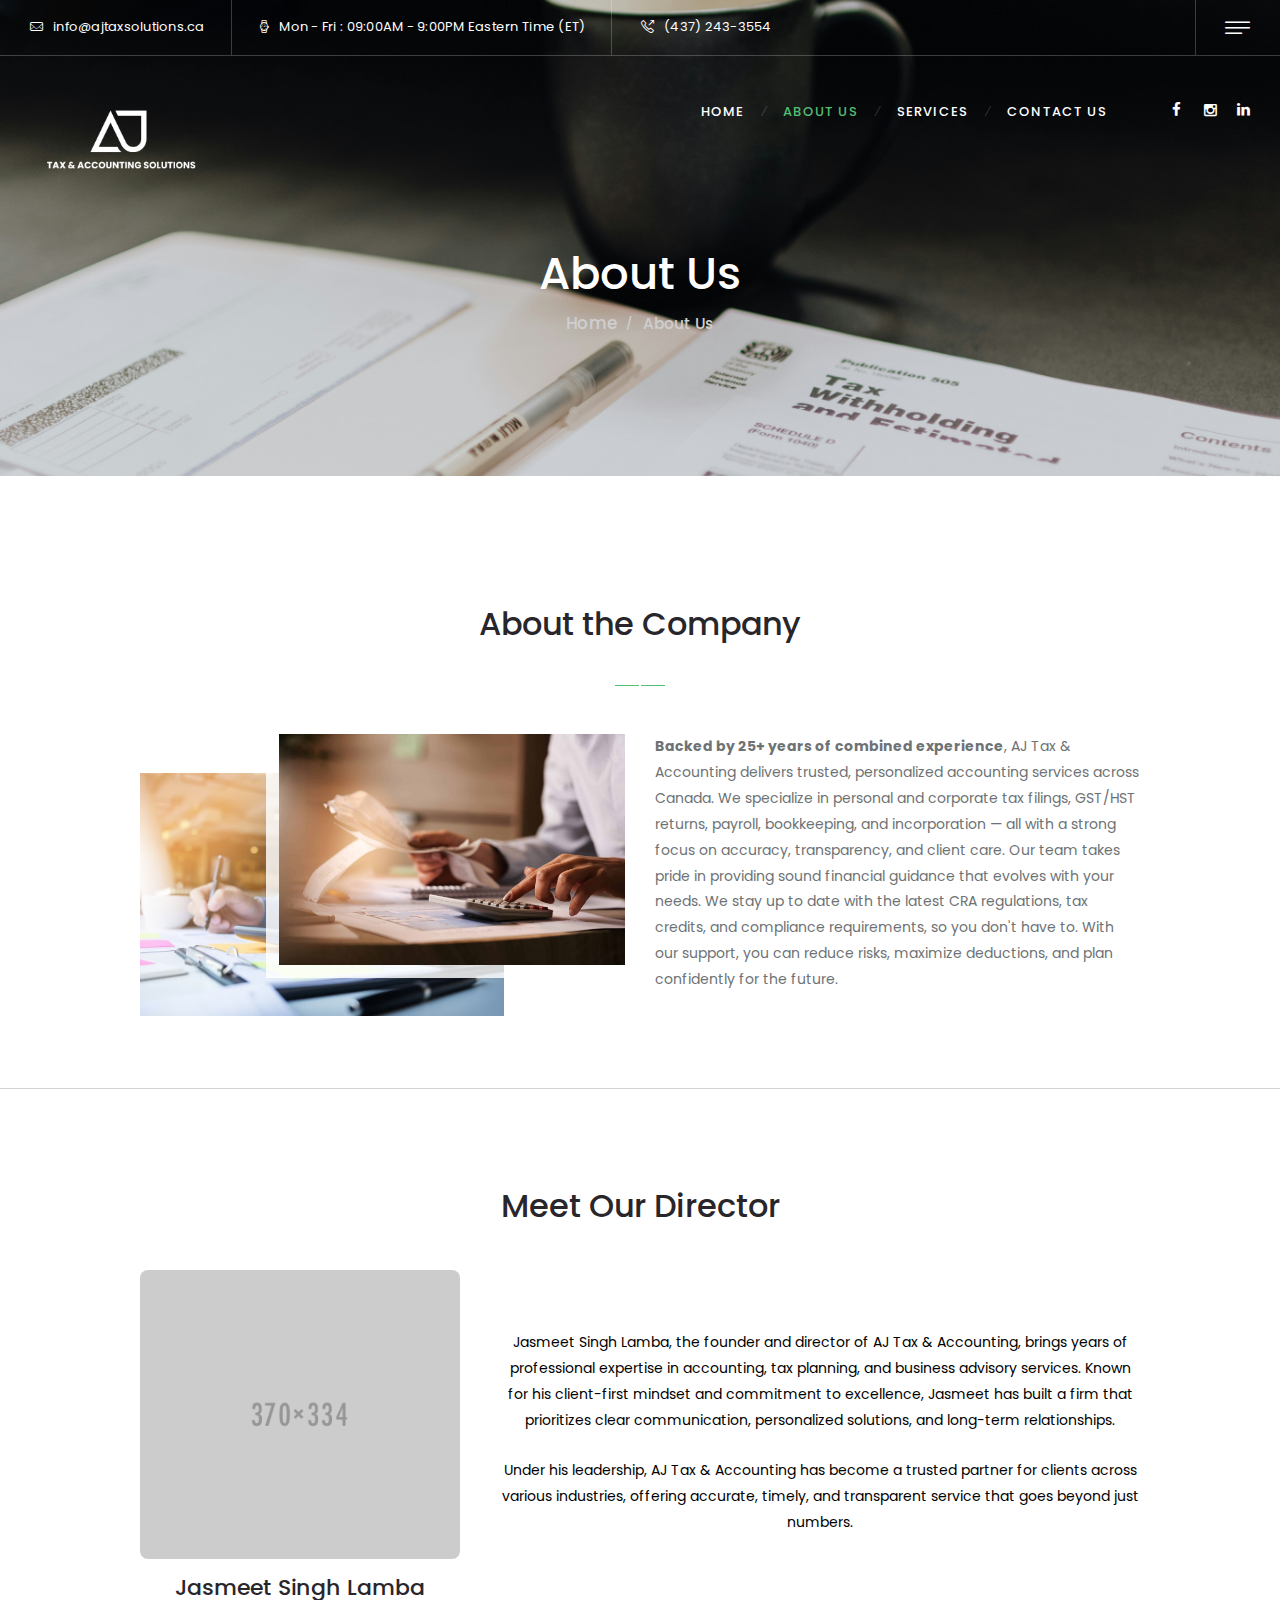
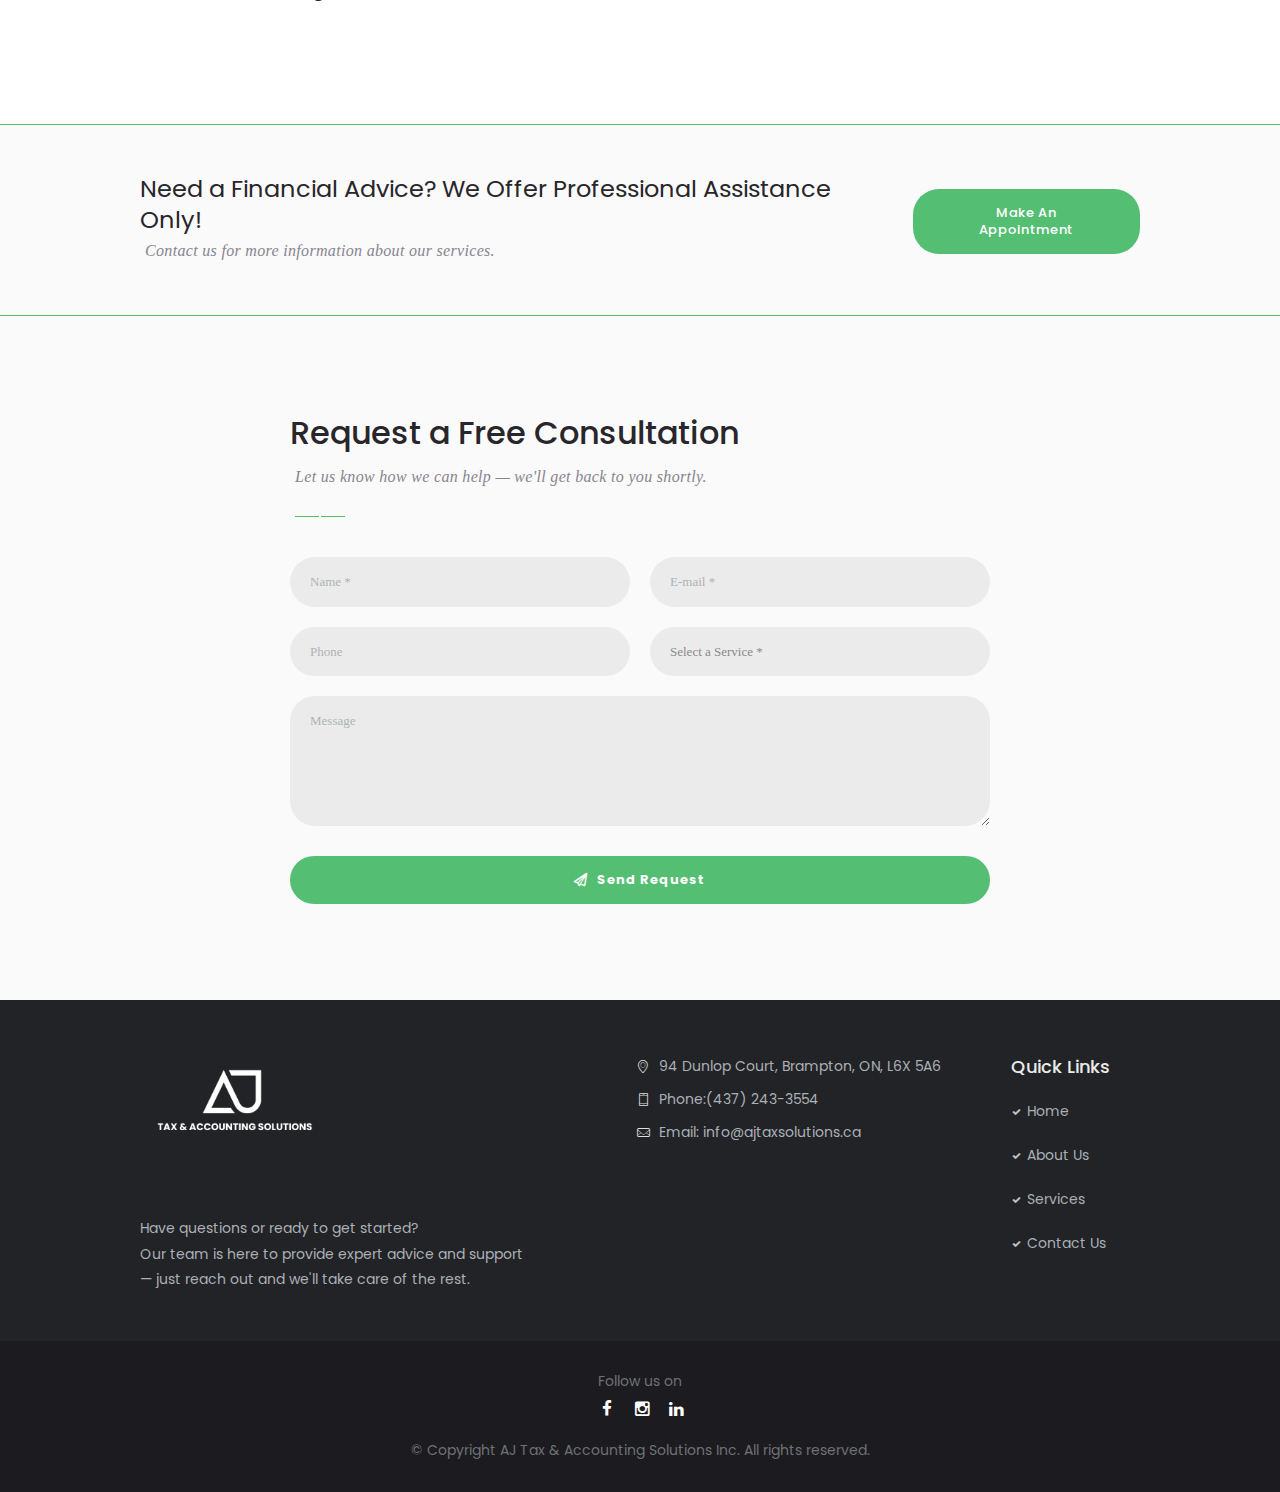
<file: about-us.html>
<!DOCTYPE html>
<html class="scheme_original" lang="en-US">
<head>
    <title>About Us</title>
    <meta charset="UTF-8">
    <meta content="width=device-width, initial-scale=1, maximum-scale=1" name="viewport">
    <meta content="telephone=no" name="format-detection">
    <link href="http://fonts.googleapis.com/css?family=Poppins%3A500%2C400" media="all" property="stylesheet" rel="stylesheet" type="text/css">
    <link href='css/fontello/css/fontello.css' media='all' property="stylesheet" rel='stylesheet' type='text/css'>
    <link href='js/vendor/instagram/sb-instagram.min.css' media='all' property="stylesheet" rel='stylesheet' type='text/css'>
    <link href='js/vendor/woocommerce/woocommerce.css' media='all' property="stylesheet" rel='stylesheet' type='text/css'>
    <link href='css/style.css' media='all' property="stylesheet" rel='stylesheet' type='text/css'>
    <link href='css/colors.css' media='all' property="stylesheet" rel='stylesheet' type='text/css'>
    <link href='js/vendor/woocommerce/woocommerce-layout.css' media='all' property="stylesheet" rel='stylesheet' type='text/css'>
    <link href='js/vendor/woocommerce/plugin.woocommerce.css' media='all' property="stylesheet" rel='stylesheet' type='text/css'>
    <link href='css/animation.css' media='all' property="stylesheet" rel='stylesheet' type='text/css'>
    <link href='css/shortcodes.css' media='all' property="stylesheet" rel='stylesheet' type='text/css'>
    <link href='css/messages.css' media='all' property="stylesheet" rel='stylesheet' type='text/css'>
    <link href='js/vendor/magnific-popup/magnific-popup.css' media='all' property="stylesheet" rel='stylesheet' type='text/css'>
    <link href='css/responsive.css' media='all' property="stylesheet" rel='stylesheet' type='text/css'>
        <!-- <link href="images/favi.png" rel="icon" sizes="192x192"> -->
    <link rel="icon" type="image/x-icon" href="./favicon_io/favicon.ico">
</head>
<body class="body_style_wide body_filled scheme_original top_panel_show top_panel_over sidebar_hide sidebar_outer_show sidebar_outer_yes">
    <div id="page_preloader"></div>
    <div class="body_wrap">
        <div class="page_wrap">
            <div class="top_panel_fixed_wrap"></div>
            <header class="top_panel_wrap top_panel_style_7 scheme_original">
                <div class="top_panel_wrap_inner top_panel_inner_style_7 top_panel_position_over">
                    <div class="top_panel_top">
                        <div class="content_wrap clearfix">
                            <div class="top_panel_top_contact_area icon-mail-light">
                                <a href="mailto:info@ajtaxsolutions.ca" target="_blank" style="color: white;">info@ajtaxsolutions.ca</a>
                            </div>
                            <div class="top_panel_top_open_hours icon-clock-light">
                                Mon - Fri : 09:00AM - 9:00PM Eastern Time (ET)
                            </div>
                            <div class="top_panel_top_ophone icon-call-out">
                               <a href="tel:+14372433554" target="_blank" style="color: white;">(437) 243-3554</a>
                            </div>

                            <div class="top_panel_top_user_area cart_show">
                                <div class="menu_pushy_wrap clearfix">
                                    <a class="menu_pushy_button icon-1460034782_menu2" href="#"></a>
                                </div>
                                
                            </div>
                        </div>
                    </div>
                    <div class="top_panel_middle">
                        <div class="content_wrap">
                            <div class="contact_logo">
                                <div class="logo">
                                    <a href="index.html"><img alt="" class="logo_main" src="images/light_mode_logo.png"> <img alt="" class="logo_fixed" src="images/dark_mode_logo.png"></a>
                                </div>
                            </div>
                            <div class="menu_main_wrap">
                                <nav class="menu_main_nav_area menu_hover_fade">
                                    <ul class="menu_main_nav" id="menu_main">
                                        <li class="menu-item">
                                            <a href="index.html"><span>Home</span></a>
                                            
                                        </li>
                                        
                                        <li class="menu-item current-menu-item">
                                            <a href="about-us.html"><span>About Us</span></a>
                                        </li>
                                        <li class="menu-item menu-item-has-children">
                                            <a href="our-services.html"><span>Services</span></a>

                                        </li>
                                        <li class="menu-item">
                                            <a href="contacts.html"><span>Contact Us</span></a>
                                        </li>


                                    </ul>
                                </nav>

                                <div class="top_panel_top_socials top_panel_el">
                                    <div class="sc_socials sc_socials_type_icons sc_socials_shape_square sc_socials_size_tiny">
                                        <div class="sc_socials_item">
                                            <a class="social_icons social_facebook" href="#" target="_blank"><span class="icon-facebook"></span></a>
                                        </div>
                                        <div class="sc_socials_item">
                                            <a class="social_icons social_instagramm" href="https://www.instagram.com/ajtaxaccounting?igsh=MWJzOXM2NThvZnY1cQ==" target="_blank"><span class="icon-instagramm"></span></a>
                                        </div>
                                        <div class="sc_socials_item">
                                            <a class="social_icons social_linkedin" href="https://www.linkedin.com/in/jasmeet-singh-lamba-2b18b964/" target="_blank"><span class="icon-linkedin"></span></a>
                                        </div>
                                    </div>
                                </div>
                            </div>
                        </div>
                    </div>   
                </div>
            </header>
            <section class="top_panel_image top_panel_image_1">
                <div class="top_panel_image_hover"></div>
                <div class="top_panel_image_header">
                    <h1 class="top_panel_image_title">About Us</h1>
                    <div class="breadcrumbs">
                        <a class="breadcrumbs_item home" href="index.html">Home</a> <span class="breadcrumbs_delimiter"></span> <span class="breadcrumbs_item current">About Us</span>
                    </div>
                </div>
            </section>
            <nav class="menu_pushy_nav_area pushy pushy-left scheme_dark">
                <div class="pushy_inner">
                    <a class="close-pushy" href="#"></a>
                    <div class="sidebar_outer widget_area scheme_dark">
                        <div class="sidebar_outer_inner widget_area_inner">
                            <div class="sidebar_outer_widgets">
                                <aside class="widget widget_socials">
                                    <h5 class="widget_title">About Us</h5>
                                    <div class="widget_inner">
                                        <div class="logo_descr">
                                            At AJ Tax & Accounting, we believe finances shouldn't be stressful. Whether it's personal taxes, business bookkeeping, or corporate filings, we're here to guide you every step of the way — with clear advice, reliable service, and a team that genuinely cares.<br>
                                            <br>
                                            <ul class="sc_list sc_list_style_iconed custom_cl_1">
                                                <li class="sc_list_item" ><span class="sc_list_icon icon-location-light custom_cl_2"></span>94 Dunlop Court, Brampton, ON, L6X 5A6</li>
                                                <li class="sc_list_item" ><span class="sc_list_icon icon-mobile-light custom_cl_2"></span><a href="tel:+14372433554" target="_blank"  style="padding:0">(437) 243-3554</a></li>
                                                <li class="sc_list_item" ><span class="sc_list_icon icon-mail-light custom_cl_2"></span><a href="mailto:info@ajtaxsolutions.ca" target="_blank"  style="padding:0">info@ajtaxsolutions.ca</a></li>
                                            </ul>
                                        </div>
                                    </div>
                                </aside>
                                
                                <aside class="column-contact widget widget_text ">
                                <h5 class="widget_title">We Value Your Feedback</h5>
                                <div class="textwidget">
                                    <div class="sc_form_wrap">
                                        <div class="sc_form sc_form_style_form_1" id="sc_form_1">
                                            <div class="sc_form_fields">
                                                <form action="feedback.php" method="post">
                                                <div class="form-row">
                                                    <div class="form-group">
                                                        <input name="username" placeholder="Name *" type="text" required>
                                                    </div>
                                                    <div class="form-group">
                                                        <input name="email" placeholder="E-mail *" type="text" required>
                                                    </div>
                                                </div>
                                                <div class="form-group form-group-full">
                                                    <textarea name="message" placeholder="Message"></textarea>
                                                </div>
                                                <div class="form-group">
                                                    <button type="submit" class="sc_button sc_button_style_filled sc_button_size_medium sc_button_iconed icon-mail-light">Send Message</button>
                                                </div>
                                            </form>
                                            </div>
                                            
                                        </div>
                                    </div>
                                </div>
                            </aside>
                            </div>
                        </div>
                    </div>
                </div>
            </nav>
            <div class="site-overlay"></div>
            <div class="header_mobile header_mobile_style_7">
                <div class="content_wrap">
                    <div class="menu_button icon-menu"></div>
                    <div class="logo">
                        <a href="index.html"><img alt="" class="logo_main" src="images/light_mode_logo.png"></a>
                    </div>
                    
                </div>
                <div class="side_wrap">
                    <div class="close">
                        Close
                    </div>
                    <div class="panel_top">
                        <nav class="menu_main_nav_area">
                            <ul class="menu_main_nav" id="menu_mobile">
                                <li class="menu-item">
                                    <a href="index.html"><span>Home</span></a>
                                    <!-- <ul class="sub-menu">
                                        <li class="menu-item">
                                            <a href="index.html"><span>Home 1</span></a>
                                        </li>
                                        <li class="menu-item">
                                            <a href="home2.html"><span>Home 2</span></a>
                                        </li>
                                        <li class="menu-item">
                                            <a href="home3.html"><span>Home 3</span></a>
                                        </li>
                                    </ul> -->
                                </li>
                                <!-- <li class="menu-item menu-item-has-children">
                                    <a href="#"><span>Features</span></a>
                                    <ul class="sub-menu">
                                        <li class="menu-item">
                                            <a href="shortcodes.html"><span>Shortcodes</span></a>
                                        </li>
                                        <li class="menu-item">
                                            <a href="typography.html"><span>Typography</span></a>
                                        </li>
                                        <li class="menu-item-has-children menu-item">
                                            <a href="#"><span>Tools</span></a>
                                            <ul class="sub-menu">
                                                <li class="menu-item">
                                                    <a href="support.html"><span>Support</span></a>
                                                </li>
                                                <li class="menu-item">
                                                    <a href="customization.html"><span>Customization</span></a>
                                                </li>
                                                <li class="menu-item">
                                                    <a href="video-tutorials.html"><span>Video Tutorials</span></a>
                                                </li>
                                            </ul>
                                        </li>
                                        <li class="menu-item">
                                            <a href="shop.html"><span>Shop</span></a>
                                        </li>
                                        <li class="menu-item">
                                            <a href="appointment.html"><span>Appointment</span></a>
                                        </li>
                                        <li class="menu-item">
                                            <a href="contacts.html"><span>Contacts</span></a>
                                        </li>
                                        <li class="menu-item">
                                            <a href="404.html"><span>Page 404</span></a>
                                        </li>
                                    </ul>
                                </li> -->
                                <li class="menu-item current-menu-item">
                                    <a href="about-us.html"><span>About Us</span></a>
                                </li>
                                <li class="menu-item">
                                    <a href="our-services.html"><span>Services</span></a>
                                    <!-- <ul class="sub-menu">
                                        <li class="menu-item">
                                            <a href="our-services.html"><span>Our Services</span></a>
                                        </li>
                                        <li class="menu-item">
                                            <a href="single-service.html"><span>Single Service</span></a>
                                        </li>
                                    </ul> -->
                                </li>
                                 <li  class="menu-item">
                                     <a href="contacts.html"><span>Contact Us</span></a>
                                </li>
                                <!-- <li class="menu-item menu-item-has-children">
                                    <a href="#"><span>Blog</span></a>
                                    <ul class="sub-menu">
                                        <li class="menu-item">
                                            <a href="all-posts.html"><span>All Posts</span></a>
                                        </li>
                                        <li class="menu-item">
                                            <a href="blog-creative.html"><span>Blog Creative</span></a>
                                        </li>
                                        <li class="menu-item">
                                            <a href="blog-masonry.html"><span>Blog Masonry</span></a>
                                        </li>
                                    </ul>
                                </li>
                                <li class="menu-item menu-item-has-children">
                                    <a href="#"><span>Projects</span></a>
                                    <ul class="sub-menu">
                                        <li class="menu-item">
                                            <a href="projects-grid.html"><span>Projects Grid</span></a>
                                        </li>
                                        <li class="menu-item">
                                            <a href="projects-masonry.html"><span>Projects Masonry</span></a>
                                        </li>
                                        <li class="menu-item">
                                            <a href="projects-cobbles.html"><span>Projects Cobbles</span></a>
                                        </li>
                                    </ul>
                                </li>
                            </ul> -->
                        </nav>
                        <div class="search_wrap search_state_fixed search_ajax">
                            <div class="search_form_wrap">
                                <form action="#" class="search_form" method="get">
                                    <button class="search_submit icon-search-light" type="submit"></button> <input class="search_field" name="s" placeholder="Search" type="text" value="">
                                </form>
                            </div>
                            <div class="search_results widget_area scheme_original">
                                <a class="search_results_close icon-cancel"></a>
                                <div class="search_results_content"></div>
                            </div>
                        </div>
                        <!-- <div class="login">
                            <a class="popup_link popup_login_link icon-user" href="#popup_login">Login</a>
                        </div>
                        <div class="login">
                            <a class="popup_link popup_register_link icon-pencil" href="#popup_registration">Register</a>
                        </div> -->
                    </div>
                    <div class="panel_middle">
                        <div class="contact_field contact_phone">
                            <span class="contact_icon icon-call-out"></span> <span class="contact_label contact_phone">(437) 243-3554</span>
                        </div>
                        <div class="top_panel_top_open_hours icon-clock-light">
                            Mon-Fri : 9:00AM - 9:00PM (ET)
                        </div>
                        <div class="top_panel_top_open_hours icon-mail-light">
                            <a href="mailto:info@ajtaxsolutions.ca" target="_blank">info@ajtaxsolutions.ca</a>
                        </div>
                        <div class="top_panel_top_user_area cart_hide">
                            <div class="menu_pushy_wrap clearfix">
                                <a class="menu_pushy_button icon-1460034782_menu2" href="#"></a>
                            </div>
                        </div>
                    </div>
                    <div class="panel_bottom">
                        <div class="contact_socials">
                            <div class="sc_socials sc_socials_type_icons sc_socials_shape_square sc_socials_size_small">
                                <div class="sc_socials_item">
                                    <a class="social_icons social_facebook" href="#" target="_blank"><span class="icon-facebook"></span></a>
                                </div>
                                <div class="sc_socials_item">
                                    <a class="social_icons social_instagramm" href="https://www.instagram.com/ajtaxaccounting?igsh=MWJzOXM2NThvZnY1cQ==" target="_blank"><span class="icon-instagramm"></span></a>
                                </div>
                                <div class="sc_socials_item">
                                    <a class="social_icons social_linkedin" href="https://www.linkedin.com/in/jasmeet-singh-lamba-2b18b964/" target="_blank"><span class="icon-linkedin"></span></a>
                                </div>
                            </div>
                        </div>
                    </div>
                </div>
                <div class="mask"></div>
            </div>



            <!-- ABOUT THE COMPANY -->
            <div class="sc_section">
                <div class="sc_section custom_bg_2">
                <div class="content_wrap">
                    <div class="sc_empty_space" data-height="2.2em"></div>
                    <div class="sc_section margin_top_huge">
                        <div class="sc_section_inner">
                            <h2 class="sc_section_title sc_item_title">About the Company</h2>
                            <div class="sc_section_descr sc_item_descr">     
                            </div>
                            <div class="columns_wrap sc_columns margin_top_tiny">
                                <div class="column-1_2 sc_column_item">
                                    <figure class="sc_image style_img">
                                        <img alt="" class="first" src="images/home.jpg"> <img alt="" class="second" src="images/photo1.jpg">
                                    </figure>
                                </div>
                                <div class="column-1_2 sc_column_item">
                                    <div class="sc_empty_space"></div>
                                    <p>
                                        <strong>Backed by 25+ years of combined experience</strong>, AJ Tax & Accounting delivers trusted, personalized accounting services across Canada.
                                        We specialize in personal and corporate tax filings, GST/HST returns, payroll, bookkeeping, and incorporation — all with a strong focus on accuracy, transparency, and client care.
                                        Our team takes pride in providing sound financial guidance that evolves with your needs.
                                        We stay up to date with the latest CRA regulations, tax credits, and compliance requirements, so you don't have to. With our support, you can reduce risks, maximize deductions, and plan confidently for the future.
                                        
                                    </p>
                                </div>
                                <div class="sc_empty_space" data-height="5em"></div>
                            </div>
                        </div>
                    </div>
                    </div>
                </div>
            </div>
            </div>
            <div class="sc_section custom_bg_2" style="border-top: 0.1em solid lightgray">
                <div class="content_wrap" >
                    <div class="sc_team_wrap">
                        <div class="sc_team sc_team_style_team-3 margin_top_huge margin_bottom_huge aligncenter">
                            <h2 class="sc_team_title sc_item_title" >Meet Our Director</h2>
                            <div class="sc_empty_space" data-height="2.2em"></div>

                            <!-- Flex Container -->
                            <div class="director_flex_container" style="display: flex; flex-wrap: wrap; gap: 40px; align-items: flex-center; justify-content: left;">

                                <!-- Left Column: Image + Name stacked vertically -->
                                <div class="director_image_section" style="flex: 1; max-width: 320px;">
                                    <div class="sc_team_item director_info" style="display: flex; flex-direction: column; align-items: center;">
                                        <!-- Image & Hover -->
                                        <div class="sc_team_item_avatar" style="position: relative; width: 100%; border-radius: 8px; overflow: hidden;">
                                            <img alt="Jasmeet Singh Lamba" src="images/370x334.png" style="width: 100%; display: block;">
                                            <div class="sc_team_item_hover">
                                                <div class="sc_team_item_socials">
                                                    <div class="sc_socials sc_socials_type_icons sc_socials_shape_round sc_socials_size_tiny">
                                                        <div class="sc_socials_item">
                                                            <a class="social_icons social_linkedin" href="https://www.linkedin.com/in/jasmeet-singh-lamba-2b18b964/" target="_blank"><span class="icon-linkedin"></span></a>
                                                        </div>
                                                    </div>
                                                </div>
                                            </div>
                                        </div>
                                        <!-- Name BELOW image -->
                                        <h5 class="sc_team_item_title" style="margin-top: 15px; text-align: center; font-size: 22px;">Jasmeet Singh Lamba</h5>
                                    </div>
                                </div>

                                
                                <!-- Right Column: Director Bio -->
                                <div class="director_text_section" style="flex: 2; max-width: 700px; display: flex; align-items: center;">
                                    <div class="sc_section sc_section_block director_content" style="width: 100%;">
                                        <div class="sc_section_inner">
                                            <div class="sc_section_content_wrap" style="color: black;">
                                                <p>
                                                    Jasmeet Singh Lamba, the founder and director of AJ Tax & Accounting, brings years of professional expertise in accounting, tax planning, and business advisory services. Known for his client-first mindset and commitment to excellence, Jasmeet has built a firm that prioritizes clear communication, personalized solutions, and long-term relationships.
                                                </p>
                                                <p>
                                                    Under his leadership, AJ Tax & Accounting has become a trusted partner for clients across various industries, offering accurate, timely, and transparent service that goes beyond just numbers.
                                                </p>
                                            </div>
                                        </div>
                                    </div>
                                </div>


                            </div> <!-- /Flex -->

                        </div>
                    </div>
                </div>
                <div class="sc_empty_space" data-height="0.5em"></div>
            </div>



            <!-- APPOINTMENTS -->
            <div class="sc_section" style="border-top: 0.1em solid #54be73; border-bottom:  0.1em solid #54be73;">
                <div class="content_wrap">
                    <div class="sc_call_to_action sc_call_to_action_style_2 sc_call_to_action_align_left margin_top_medium margin_bottom_small">
                        <div class="columns_wrap">
                            <div class="sc_call_to_action_info column-3_4">
                                <h2 class="sc_call_to_action_title sc_item_title">Need a Financial Advice? We Offer Professional Assistance Only!</h2>
                                <div class="sc_call_to_action_descr sc_item_descr">
                                    Contact us for more information about our services.
                                </div>
                            </div>
                            <div class="sc_call_to_action_buttons sc_item_buttons column-1_4">
                                <div class="sc_call_to_action_button sc_item_button">
                                    <a class="sc_button sc_button_style_filled sc_button_size_medium" href="appointment.html">Make An Appointment</a>
                                </div>
                            </div>
                        </div>
                    </div>
                </div>
            </div>


            <!-- CONSULTATION FORM -->
            <div class="sc_section custom_bg_1" style="display: flex; justify-content: center; align-items: center; min-height: 76vh;">
            <div style="max-width: 700px; width: 100%;">
                <div class="sc_form_wrap">
                <div class="sc_form sc_form_style_form_3 margin_top_huge margin_bottom_huge">
                    <h2 class="sc_form_title sc_item_title">Request a Free Consultation</h2>
                    <div class="sc_form_descr sc_item_descr">
                    Let us know how we can help — we'll get back to you shortly.
                    </div>
                    <div class="sc_form_fields">
                    <form id="consultation-form"  action="contact.php" method="post">
                        <div class="form-row">
                        <div class="form-group">
                            <input type="text" name="username" placeholder="Name *" required>
                        </div>
                        <div class="form-group">
                            <input type="email" name="email" placeholder="E-mail *" required>
                        </div>
                        <div class="form-group">
                            <input type="text" name="phone" placeholder="Phone">
                        </div>
                        <div class="form-group">
                            <select name="subject" required style=" font-family: Lora, serif; font-size: 0.929em; font-weight: 400;line-height: 1.5em;">
                            <option value="" disabled selected>Select a Service *</option>
                            <option value="Personal Income Tax (T1)">Personal Income Tax (T1)</option>
                            <option value="Corporate Income Tax (T2)">Corporate Income Tax (T2)</option>
                            <option value="Business Incorporation & Registration">Business Incorporation & Registration</option>
                            <option value="Accounting & Bookkeeping">Accounting & Bookkeeping</option>
                            <option value="Payroll & Salary Services">Payroll & Salary Services</option>
                            <option value="GST/HST Return Filing">GST/HST Return Filing</option>
                            </select>
                        </div>
                        <div class="form-group form-group-full">
                            <textarea name="message" placeholder="Message" style=" font-family: Lora, serif; font-size: 0.929em; font-weight: 400;line-height: 1.5em;"></textarea>
                        </div>
                        <div class="form-group form-group-full button-wrapper">
                            <button type="submit" class="sc_button sc_button_style_filled sc_button_size_medium sc_button_iconed icon-paper-plane-light">Send Request</button>
                        </div>
                        </div>
                    </form>
                    </div>
                </div>
                </div>
            </div>
            </div>
            </div>


            <!-- FOOTER -->
            <footer class="footer_wrap widget_area scheme_dark footer_bottom">
                <div class="footer_wrap_inner widget_area_inner">
                    <div class="content_wrap">
                        <div class="columns_wrap">
                            <aside class="widget widget_socials">
                                <div class="widget_inner">
                                    <div class="footer_descr">
                                    <div class="logo">
                                        <a href="index.html"><img alt="" class="logo_main" src="images/light_mode_logo.png" style="max-width: 43%;"></a>
                                    </div>
                                        <div class="logo_descr">
                                            Have questions or ready to get started? <br>
                                            Our team is here to provide expert advice and support <br>
                                            — just reach out and we'll take care of the rest.
                                        </div>  
                                    </div>
                                    <div class="footer_descr">
                                        <ul class="sc_list sc_list_style_iconed custom_cl_1">
                                            <li class="sc_list_item"><span class="sc_list_icon icon-location-light custom_cl_2"></span>94 Dunlop Court, Brampton, ON, L6X 5A6</li>
                                            <li class="sc_list_item"><span class="sc_list_icon icon-mobile-light custom_cl_2"></span>Phone:<a href="tel:+14372433554" target="_blank">(437) 243-3554</a></li>
                                            <li class="sc_list_item"><span class="sc_list_icon icon-mail-light custom_cl_2"></span>Email: <a href="mailto:info@ajtaxsolutions.ca" target="_blank">info@ajtaxsolutions.ca</a></li>
                                        </ul>
                                    </div>
                                    <div class="footer_descr">
                                        <h4 class="quick_link">Quick Links</h4>
                                        <nav class="footer_menu">
                                            <ul class="footer_menu_nav">
                                                <li class="footer_menu_item">
                                                    <a href="index.html"><span>Home</span></a>
                                                </li>
                                                <li class="footer_menu_item">
                                                    <a href="about-us.html"><span>About Us</span></a>
                                                </li>
                                                <li class="footer_menu_item">
                                                    <a href="our-services.html"><span>Services</span></a>
                                                </li>
                                                <li class="footer_menu_item">
                                                    <a href="contacts.html"><span>Contact Us</span></a>
                                                </li>
                                            </ul>
                                        </nav>
                                    </div>
                                </div>
                            </aside>
                        </div>
                    </div>
                </div>
            </footer><!-- /.footer_wrap -->
            <div class="copyright_wrap copyright_style_soc scheme_dark">
                <div class="copyright_wrap_inner">
                    <div class="content_wrap">
                        <p style="color: #6d7275;">Follow us on</p>
                        <div class="sc_socials sc_socials_type_icons sc_socials_shape_square sc_socials_size_tiny">
                            <div class="sc_socials_item">
                                <a class="social_icons social_facebook" href="#" target="_blank"><span class="icon-facebook"></span></a>
                            </div>
                            <div class="sc_socials_item">
                                <a class="social_icons social_instagramm" href="https://www.instagram.com/ajtaxaccounting?igsh=MWJzOXM2NThvZnY1cQ==" target="_blank"><span class="icon-instagramm"></span></a>
                            </div>
                            <div class="sc_socials_item">
                                <a class="social_icons social_linkedin" href="https://www.linkedin.com/in/jasmeet-singh-lamba-2b18b964/" target="_blank"><span class="icon-linkedin"></span></a>
                            </div>
                        </div>
                        <p style="color: #6d7275;">&copy; Copyright AJ Tax & Accounting Solutions Inc. All rights reserved.</p>

                    </div>
                </div>
            </div>
        </div><!-- /.page_wrap -->
    </div><!-- /.body_wrap -->



    
    <div class="popup_wrap_bg"></div><a class="scroll_to_top icon-up" href="#" title="Scroll to top"></a> 
    <script src='js/vendor/jquery.js' type='text/javascript'></script> 
    <script src='js/vendor/jquery-migrate.min.js' type='text/javascript'></script> 
    <script src='js/vendor/instagram/sb-instagram.min.js' type='text/javascript'></script>     
    <script src="js/custom/custom.js" type="text/javascript"></script> 
    <script src='js/vendor/superfish.js' type='text/javascript'></script> 
    <script src='js/custom/_min.js' type='text/javascript'></script> 
    <script src='js/custom/_utils.js' type='text/javascript'></script> 
    <script src='js/custom/_init.js' type='text/javascript'></script> 
    <script src='js/custom/_debug.js' type='text/javascript'></script> 
    <!-- <script src='js/custom/_googlemap.js' type='text/javascript'></script>  -->
    <script src='js/custom/template.init.js' type='text/javascript'></script> 
    <script src='js/vendor/isotope.js' type='text/javascript'></script> 
    <script src='js/vendor/mediaelement/mediaelement-and-player.min.js' type='text/javascript'></script> 
    <script src='js/custom/_shortcodes.js' type='text/javascript'></script> 
    <script src='js/custom/_messages.js' type='text/javascript'></script> 
    <script src='js/vendor/magnific-popup/jquery.magnific-popup.min.js' type='text/javascript'></script> 
    <!-- <script src='http://maps.google.com/maps/api/js?key=' type='text/javascript'></script> -->
     <script src="js/script.js"></script>


</body>
</html>
</file>
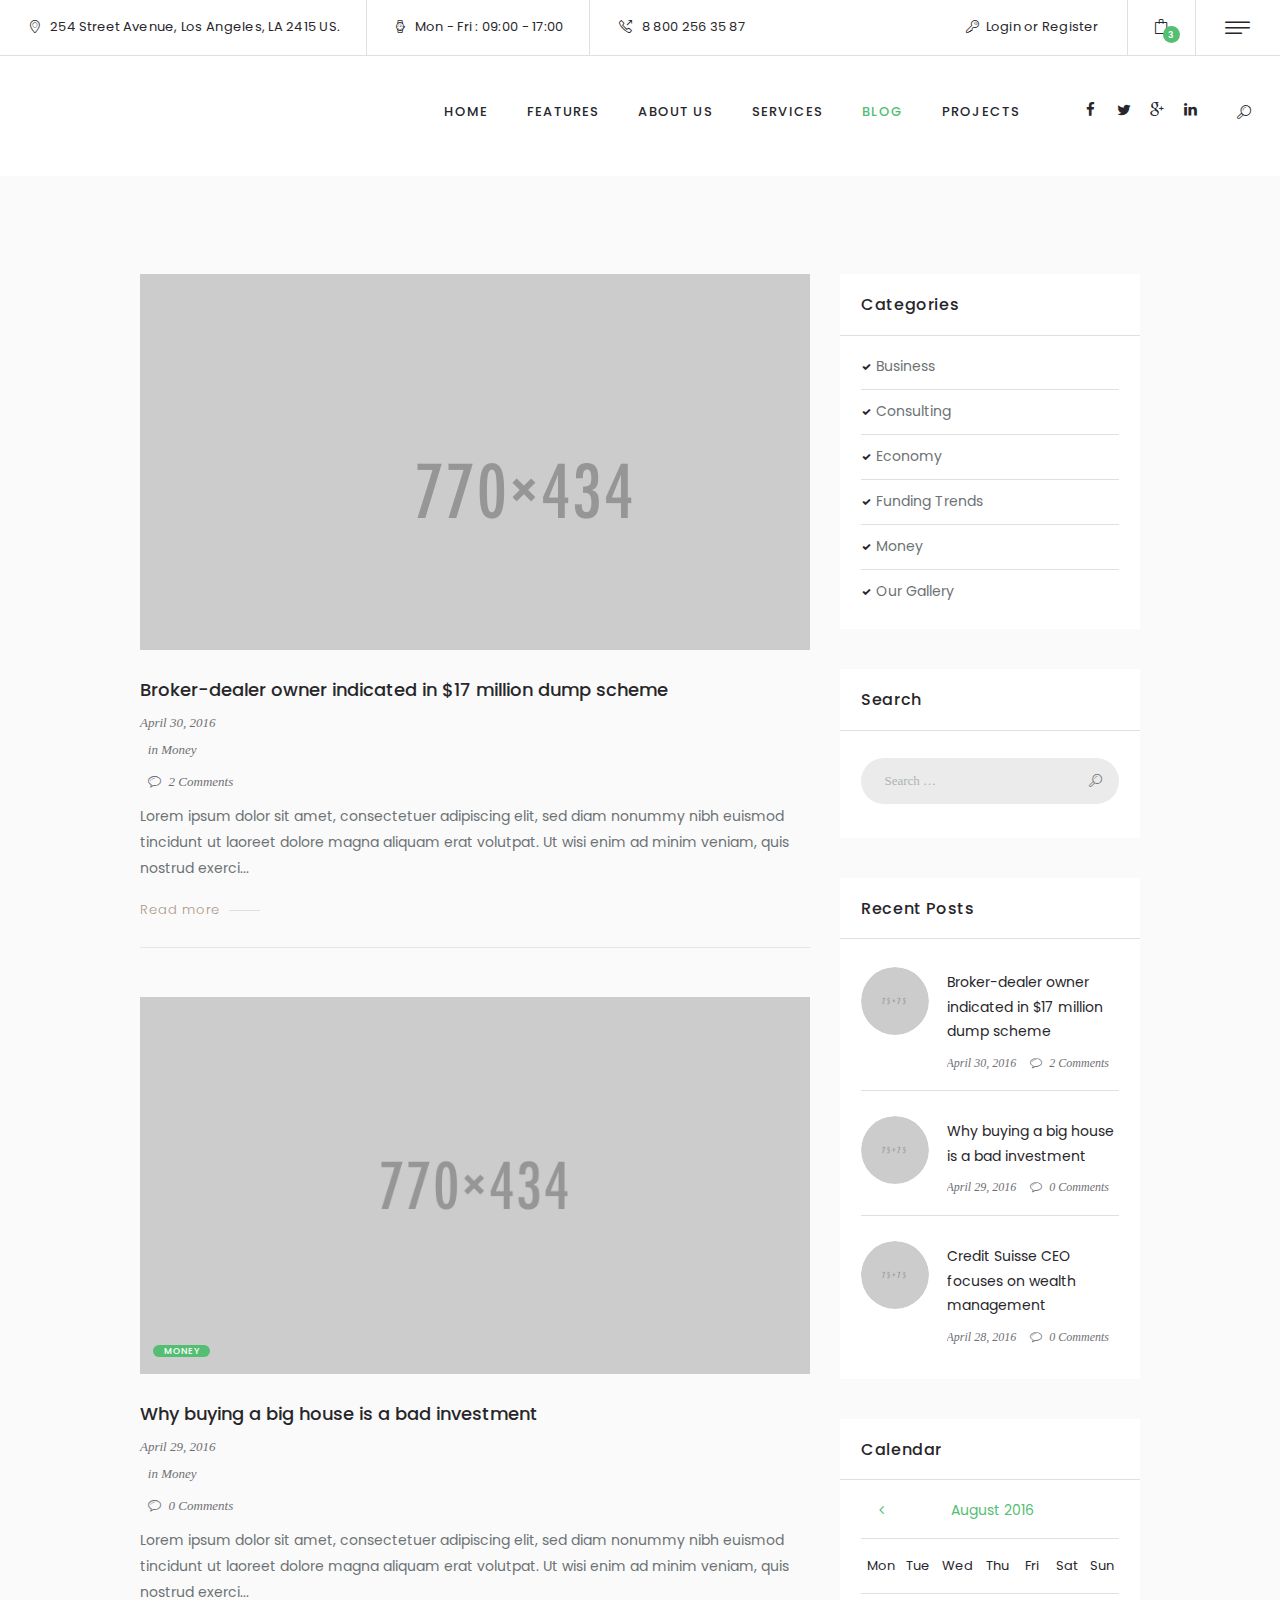
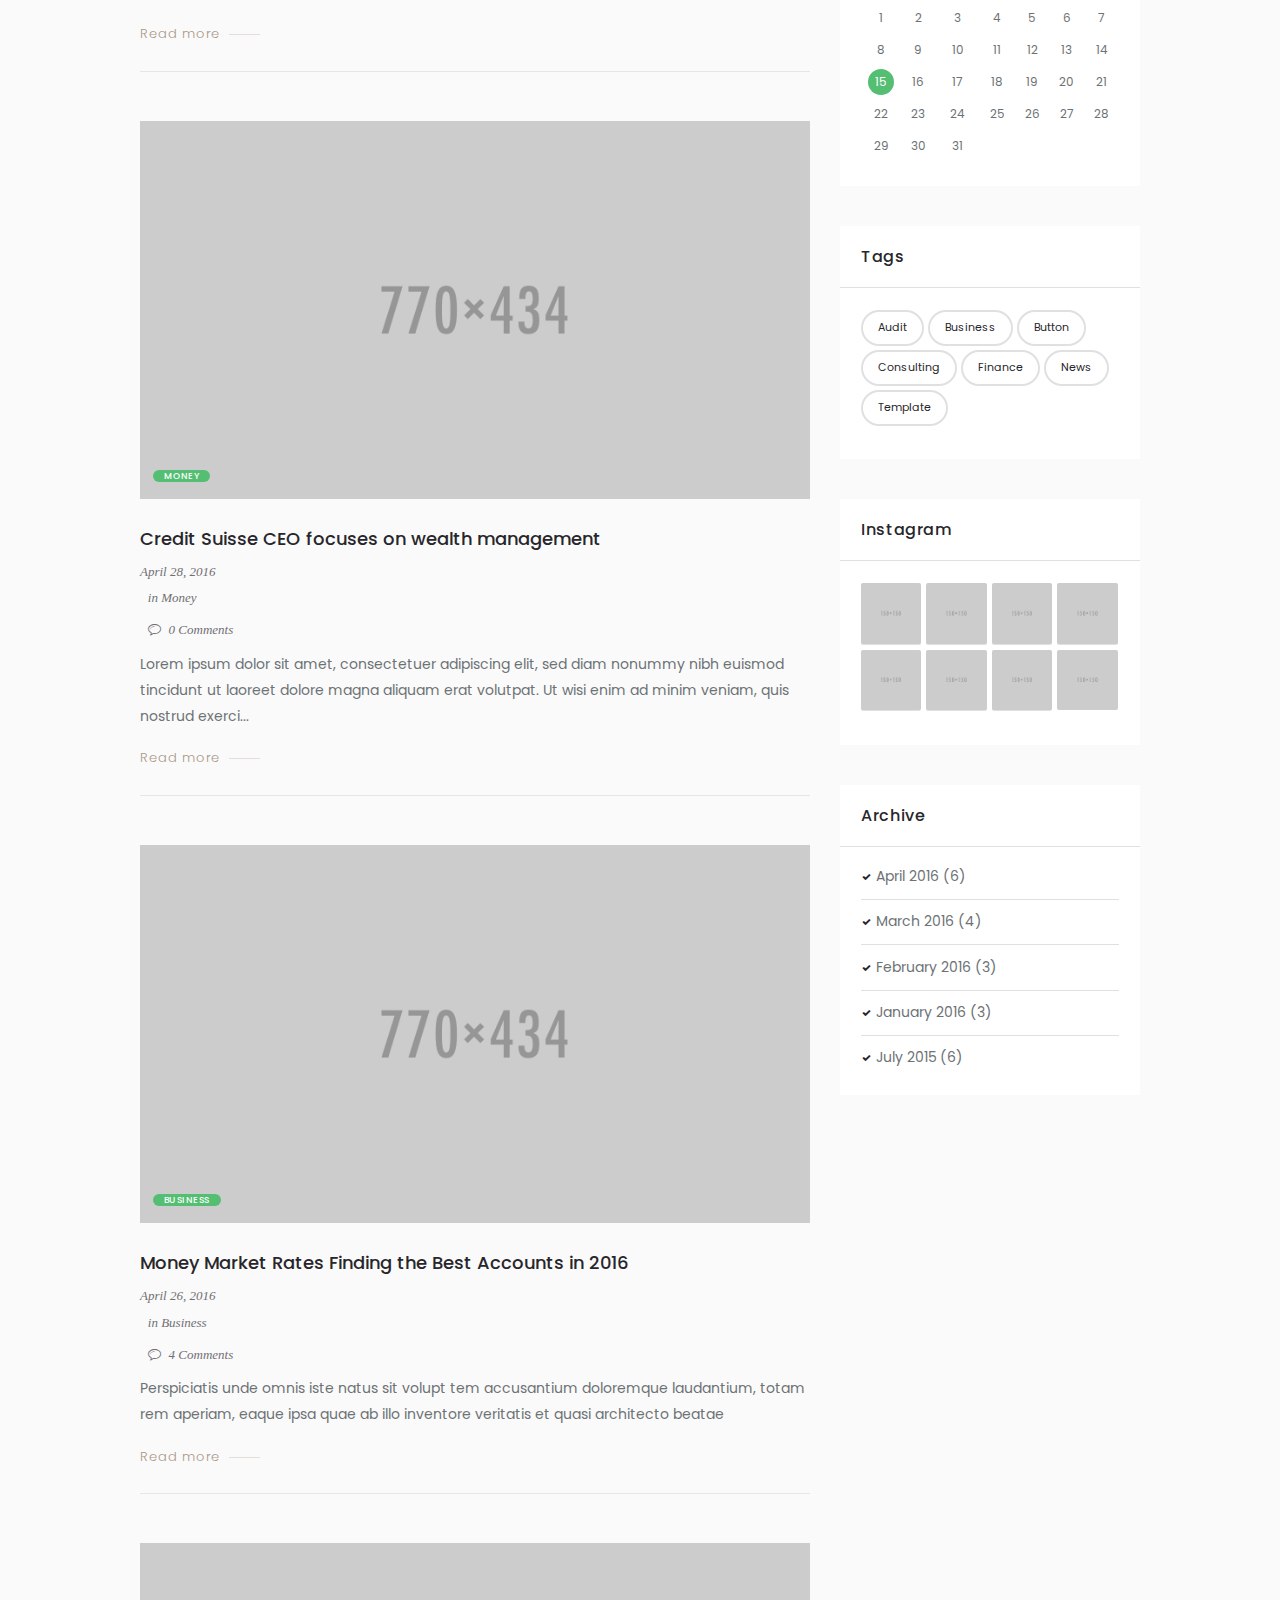
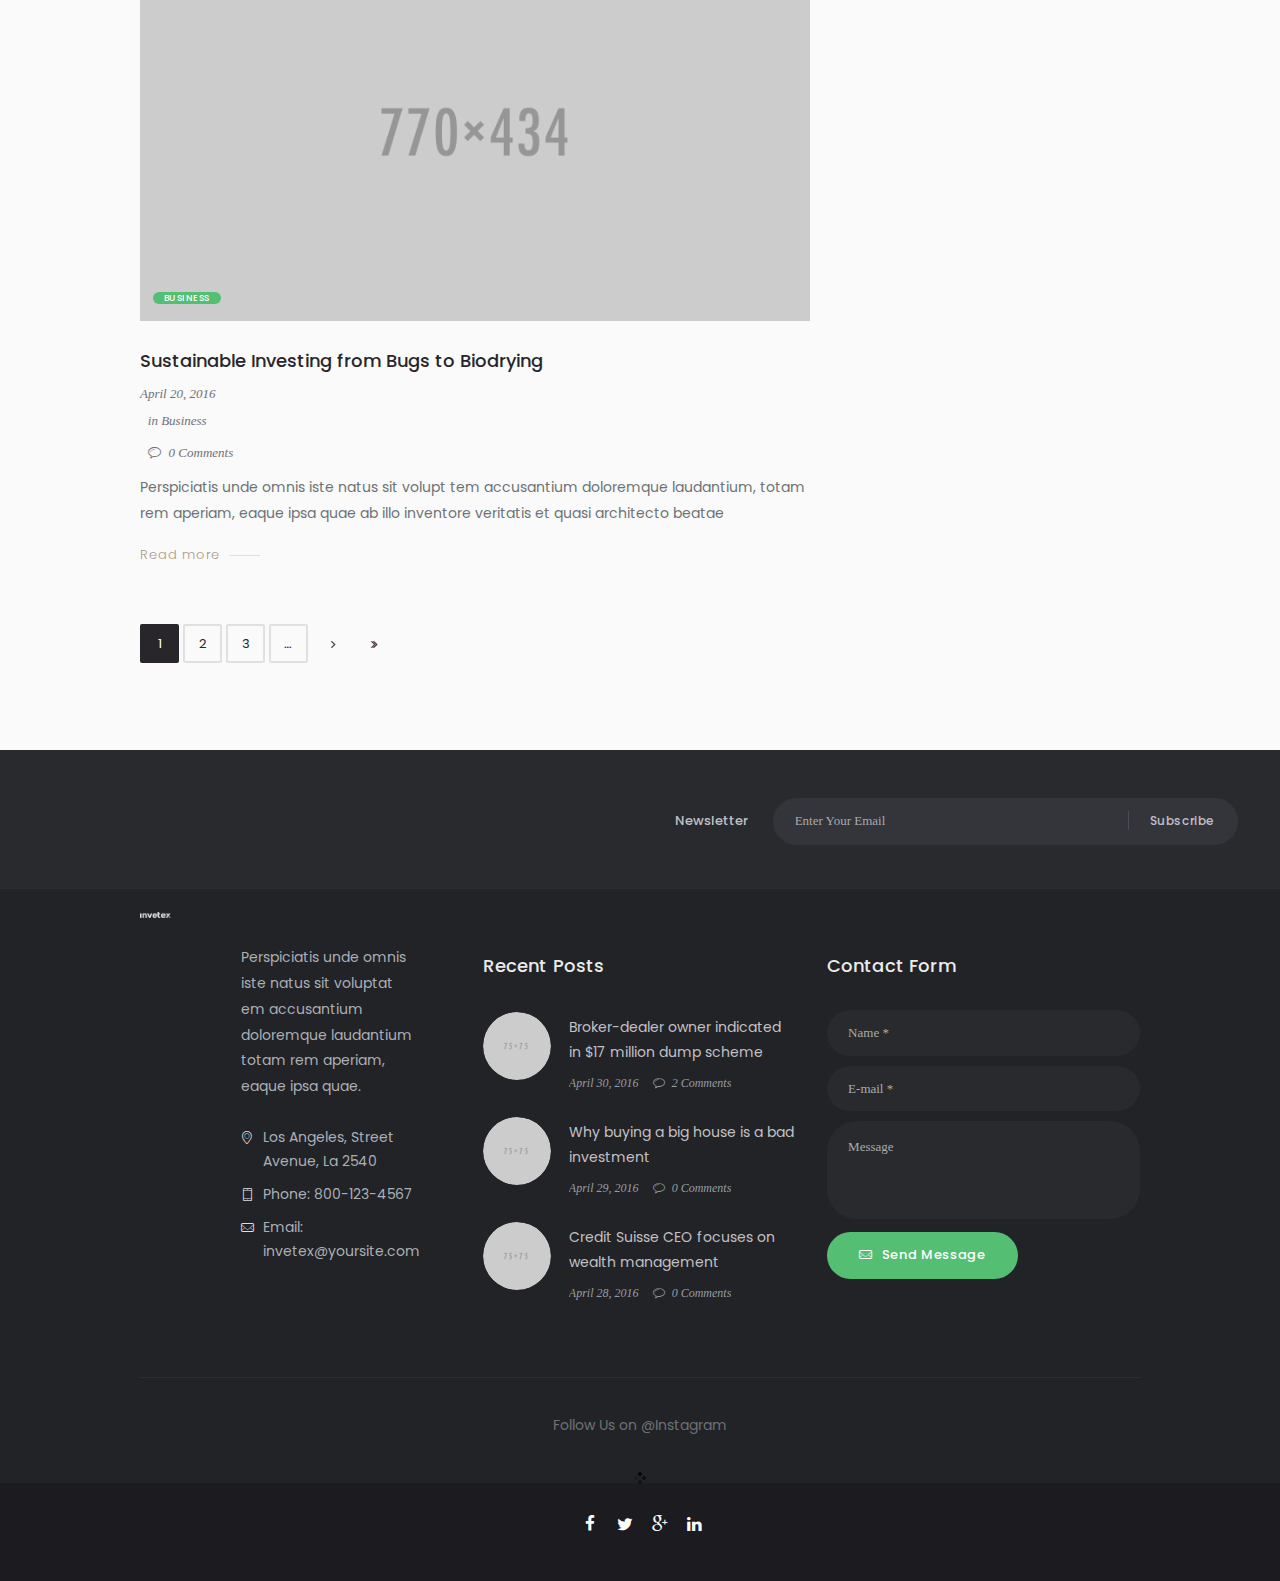
<file: all-posts.html>
<!DOCTYPE html>
<html class="scheme_original" lang="en-US">
<head>
    <title>All Posts &#8211; Invetex &#8211; Corporate Template</title>
    <meta charset="UTF-8">
    <meta content="width=device-width, initial-scale=1, maximum-scale=1" name="viewport">
    <meta content="telephone=no" name="format-detection">
    <link href="http://fonts.googleapis.com/css?family=Poppins%3A500%2C400" media="all" property="stylesheet" rel="stylesheet" type="text/css">
    <link href='css/fontello/css/fontello.css' media='all' property="stylesheet" rel='stylesheet' type='text/css'>
    <link href='js/vendor/instagram/sb-instagram.min.css' media='all' property="stylesheet" rel='stylesheet' type='text/css'>
    <link href='js/vendor/instagram/plugin.instagram-widget.css' media='all' property="stylesheet" rel='stylesheet' type='text/css'>
    <link href='js/vendor/woocommerce/woocommerce.css' media='all' property="stylesheet" rel='stylesheet' type='text/css'>
    <link href='css/style.css' media='all' property="stylesheet" rel='stylesheet' type='text/css'>
    <link href='css/colors.css' media='all' property="stylesheet" rel='stylesheet' type='text/css'>
    <link href='js/vendor/woocommerce/woocommerce-layout.css' media='all' property="stylesheet" rel='stylesheet' type='text/css'>
    <link href='js/vendor/woocommerce/plugin.woocommerce.css' media='all' property="stylesheet" rel='stylesheet' type='text/css'>
    <link href='css/animation.css' media='all' property="stylesheet" rel='stylesheet' type='text/css'>
    <link href='css/shortcodes.css' media='all' property="stylesheet" rel='stylesheet' type='text/css'>
    <link href='css/messages.css' media='all' property="stylesheet" rel='stylesheet' type='text/css'>
    <link href='js/vendor/magnific-popup/magnific-popup.css' media='all' property="stylesheet" rel='stylesheet' type='text/css'>
    <link href='js/vendor/swiper/swiper.css' media='all' property="stylesheet" rel='stylesheet' type='text/css'>
    <link href='css/responsive.css' media='all' property="stylesheet" rel='stylesheet' type='text/css'>
    <link href="images/favi.png" rel="icon" sizes="192x192">
</head>
<body class="body_style_wide body_filled scheme_original top_panel_show top_panel_above sidebar_show sidebar_right sidebar_outer_show sidebar_outer_yes">
    <div id="page_preloader"></div>
    <div class="body_wrap">
        <div class="page_wrap">
            <div class="top_panel_fixed_wrap"></div>
            <header class="top_panel_wrap top_panel_style_3 scheme_original">
                <div class="top_panel_wrap_inner top_panel_inner_style_3 top_panel_position_above">
                    <div class="top_panel_top">
                        <div class="content_wrap clearfix">
                            <div class="top_panel_top_contact_area icon-location-light">
                                254 Street Avenue, Los Angeles, LA 2415 US.
                            </div>
                            <div class="top_panel_top_open_hours icon-clock-light">
                                Mon - Fri : 09:00 - 17:00
                            </div>
                            <div class="top_panel_top_ophone icon-call-out">
                                8 800 256 35 87
                            </div>
                            <div class="top_panel_top_user_area cart_show">
                                <div class="menu_pushy_wrap clearfix">
                                    <a class="menu_pushy_button icon-1460034782_menu2" href="#"></a>
                                </div>
                                <ul class="menu_user_nav" id="menu_user">
                                    <li class="menu_user_register_login">
                                        <a class="popup_link popup_login_link icon-key-light" href="#popup_login">Login</a> or <a class="popup_link popup_register_link" href="#popup_registration">Register</a>
                                    </li>
                                    <li class="menu_user_cart">
                                        <a class="top_panel_cart_button sf-with-ul" href="#"><span class="contact_icon icon-bag"></span> <span class="cart_items">3</span></a>
                                        <ul class="widget_area sidebar_cart sidebar fadeOut animated fast">
                                            <li>
                                                <div class="widget woocommerce widget_shopping_cart">
                                                    <div class="hide_cart_widget_if_empty">
                                                        <div class="widget_shopping_cart_content">
                                                            <ul class="cart_list product_list_widget">
                                                                <li class="mini_cart_item">
                                                                    <a class="remove" href="#">×</a> <a href="single-product.html"><img alt="" src="images/180x180.jpg">Finance Equations &amp; Answers Jamie C. Martin&nbsp;</a> <span class="quantity">1 ×<span class="amount"><span>$</span>69.99</span></span>
                                                                </li>
                                                                <li class="mini_cart_item">
                                                                    <a class="remove" href="#">×</a> <a href="single-product.html"><img alt="" src="images/180x180.jpg">The Richest Man in Babylon Elin Hinderbrand&nbsp;</a> <span class="quantity">1 × <span class="amount"><span>$</span>71.99</span></span>
                                                                </li>
                                                                <li class="mini_cart_item">
                                                                    <a class="remove" href="#">×</a> <a href="single-product.html"><img alt="" src="images/180x180.jpg">Financial Strategy Karen Berman&nbsp;</a> <span class="quantity">1 × <span class="amount"><span>$</span>69.99</span></span>
                                                                </li>
                                                            </ul>
                                                            <p class="total"><strong>Subtotal:</strong> <span class="amount"><span>$</span>211.97</span></p>
                                                            <p class="buttons"><a class="button" href="cart.html">View Cart</a> <a class="button" href="checkout.html">Checkout</a></p>
                                                        </div>
                                                    </div>
                                                </div>
                                            </li>
                                        </ul>
                                    </li>
                                </ul>
                            </div>
                        </div>
                    </div>
                    <div class="top_panel_middle">
                        <div class="content_wrap">
                            <div class="contact_logo">
                                <div class="logo">
                                    <a href="index.html"><img alt="" class="logo_main" src="images/logo.png"> <img alt="" class="logo_fixed" src="images/logo.png"></a>
                                </div>
                            </div>
                            <div class="menu_main_wrap">
                                <nav class="menu_main_nav_area menu_hover_fade">
                                    <ul class="menu_main_nav" id="menu_main">
                                        <li class="menu-item">
                                            <a href="#"><span>Home</span></a>
                                            <ul class="sub-menu">
                                                <li class="menu-item">
                                                    <a href="index.html"><span>Home 1</span></a>
                                                </li>
                                                <li class="menu-item">
                                                    <a href="home2.html"><span>Home 2</span></a>
                                                </li>
                                                <li class="menu-item">
                                                    <a href="home3.html"><span>Home 3</span></a>
                                                </li>
                                            </ul>
                                        </li>
                                        <li class="menu-item menu-item-has-children">
                                            <a href="#"><span>Features</span></a>
                                            <ul class="sub-menu">
                                                <li class="menu-item">
                                                    <a href="shortcodes.html"><span>Shortcodes</span></a>
                                                </li>
                                                <li class="menu-item">
                                                    <a href="typography.html"><span>Typography</span></a>
                                                </li>
                                                <li class="menu-item current-menu-ancestor current-menu-parent menu-item-has-children">
                                                    <a href="#"><span>Tools</span></a>
                                                    <ul class="sub-menu">
                                                        <li class="menu-item">
                                                            <a href="support.html"><span>Support</span></a>
                                                        </li>
                                                        <li class="menu-item">
                                                            <a href="customization.html"><span>Customization</span></a>
                                                        </li>
                                                        <li class="menu-item">
                                                            <a href="video-tutorials.html"><span>Video Tutorials</span></a>
                                                        </li>
                                                    </ul>
                                                </li>
                                                <li class="menu-item">
                                                    <a href="shop.html"><span>Shop</span></a>
                                                </li>
                                                <li class="menu-item">
                                                    <a href="appointment.html"><span>Appointment</span></a>
                                                </li>
                                                <li class="menu-item">
                                                    <a href="contacts.html"><span>Contacts</span></a>
                                                </li>
                                                <li class="menu-item">
                                                    <a href="404.html"><span>Page 404</span></a>
                                                </li>
                                            </ul>
                                        </li>
                                        <li class="menu-item">
                                            <a href="about-us.html"><span>About Us</span></a>
                                        </li>
                                        <li class="menu-item menu-item-has-children">
                                            <a href="#"><span>Services</span></a>
                                            <ul class="sub-menu">
                                                <li class="menu-item">
                                                    <a href="our-services.html"><span>Our Services</span></a>
                                                </li>
                                                <li class="menu-item">
                                                    <a href="single-service.html"><span>Single Service</span></a>
                                                </li>
                                            </ul>
                                        </li>
                                        <li class="menu-item current-menu-ancestor current-menu-parent menu-item-has-children">
                                            <a href="#"><span>Blog</span></a>
                                            <ul class="sub-menu">
                                                <li class="menu-item current-menu-item">
                                                    <a href="all-posts.html"><span>All Posts</span></a>
                                                </li>
                                                <li class="menu-item">
                                                    <a href="blog-creative.html"><span>Blog Creative</span></a>
                                                </li>
                                                <li class="menu-item">
                                                    <a href="blog-masonry.html"><span>Blog Masonry</span></a>
                                                </li>
                                            </ul>
                                        </li>
                                        <li class="menu-item menu-item-has-children">
                                            <a href="#"><span>Projects</span></a>
                                            <ul class="sub-menu">
                                                <li class="menu-item">
                                                    <a href="projects-grid.html"><span>Projects Grid</span></a>
                                                </li>
                                                <li class="menu-item">
                                                    <a href="projects-masonry.html"><span>Projects Masonry</span></a>
                                                </li>
                                                <li class="menu-item">
                                                    <a href="projects-cobbles.html"><span>Projects Cobbles</span></a>
                                                </li>
                                            </ul>
                                        </li>
                                    </ul>
                                </nav>
                                <div class="search_wrap search_style_fullscreen search_state_closed top_panel_el top_panel_icon">
                                    <div class="search_form_wrap">
                                        <form action="#" class="search_form" method="get">
                                            <button class="search_submit icon-search-light" type="submit"></button> <input class="search_field" name="s" placeholder="Search" type="text" value=""> <a class="search_close icon-1460034721_close"></a>
                                        </form>
                                    </div>
                                </div>
                                <div class="top_panel_top_socials top_panel_el">
                                    <div class="sc_socials sc_socials_type_icons sc_socials_shape_square sc_socials_size_tiny">
                                        <div class="sc_socials_item">
                                            <a class="social_icons social_facebook" href="#" target="_blank"><span class="icon-facebook"></span></a>
                                        </div>
                                        <div class="sc_socials_item">
                                            <a class="social_icons social_twitter" href="#" target="_blank"><span class="icon-twitter"></span></a>
                                        </div>
                                        <div class="sc_socials_item">
                                            <a class="social_icons social_gplus" href="#" target="_blank"><span class="icon-gplus"></span></a>
                                        </div>
                                        <div class="sc_socials_item">
                                            <a class="social_icons social_linkedin" href="#" target="_blank"><span class="icon-linkedin"></span></a>
                                        </div>
                                    </div>
                                </div>
                            </div>
                        </div>
                    </div>
                </div>
            </header>
            <nav class="menu_pushy_nav_area pushy pushy-left scheme_dark">
                <div class="pushy_inner">
                    <a class="close-pushy" href="#"></a>
                    <div class="sidebar_outer widget_area scheme_dark">
                        <div class="sidebar_outer_inner widget_area_inner">
                            <div class="sidebar_outer_widgets">
                                <aside class="widget widget_socials">
                                    <h5 class="widget_title">About Us</h5>
                                    <div class="widget_inner">
                                        <div class="logo_descr">
                                            Perspiciatis unde omnis iste natus sit voluptatem cusantium doloremque laudantium totam rem aperiam, eaque ipsa quae. ab illo inventore veritatis et.<br>
                                            <br>
                                            <ul class="sc_list sc_list_style_iconed custom_cl_1">
                                                <li class="sc_list_item"><span class="sc_list_icon icon-location-light custom_cl_2"></span>Los Angeles, Street Avenue, La 2540</li>
                                                <li class="sc_list_item"><span class="sc_list_icon icon-mobile-light custom_cl_2"></span>Phone: 800-123-4567</li>
                                                <li class="sc_list_item"><span class="sc_list_icon icon-mail-light custom_cl_2"></span>Email: invetex@yoursite.com</li>
                                            </ul>
                                        </div>
                                    </div>
                                </aside>
                                <aside class="widget widget_recent_posts">
                                    <h5 class="widget_title">Recent Posts</h5>
                                    <article class="post_item">
                                        <div class="post_thumb"><img alt="" src="images/75x75.jpg"></div>
                                        <div class="post_content">
                                            <h6 class="post_title"><a href="single-post.html">Broker-dealer owner indicated in $17 million dump scheme</a></h6>
                                            <div class="post_info">
                                                <span class="post_info_item"><a class="post_info_date" href="single-post.html">April 30, 2016</a></span> <span class="post_info_item post_info_counters"><a class="post_counters_item icon-comment-light" href="single-post.html"><span class="post_counters_number">2 Comments</span></a></span>
                                            </div>
                                        </div>
                                    </article>
                                    <article class="post_item">
                                        <div class="post_thumb"><img alt="" src="images/75x75.jpg"></div>
                                        <div class="post_content">
                                            <h6 class="post_title"><a href="single-post.html">Why buying a big house is a bad investment</a></h6>
                                            <div class="post_info">
                                                <span class="post_info_item"><a class="post_info_date" href="single-post.html">April 29, 2016</a></span> <span class="post_info_item post_info_counters"><a class="post_counters_item icon-comment-light" href="single-post.html"><span class="post_counters_number">0 Comments</span></a></span>
                                            </div>
                                        </div>
                                    </article>
                                    <article class="post_item with_thumb">
                                        <div class="post_thumb"><img alt="" src="images/75x75.jpg"></div>
                                        <div class="post_content">
                                            <h6 class="post_title"><a href="single-post.html">Credit Suisse CEO focuses on wealth management</a></h6>
                                            <div class="post_info">
                                                <span class="post_info_item"><a class="post_info_date" href="single-post.html">April 28, 2016</a></span> <span class="post_info_item post_info_counters"><a class="post_counters_item icon-comment-light" href="single-post.html"><span class="post_counters_number">0 Comments</span></a></span>
                                            </div>
                                        </div>
                                    </article>
                                </aside>
                                <aside class="widget widget_text">
                                    <h5 class="widget_title">Newsletter</h5>
                                    <div class="textwidget">
                                        <div class="sc_emailer sc_emailer_opened style_line">
                                            <div class="lable">
                                                Newsletter
                                            </div>
                                            <form class="sc_emailer_form">
                                                <input class="sc_emailer_input" name="email" placeholder="Enter Your Email" type="text" value=""><a class="sc_emailer_button" href="#" title="">Subscribe</a>
                                            </form>
                                        </div>
                                    </div>
                                </aside>
                            </div>
                        </div>
                    </div>
                </div>
            </nav>
            <div class="site-overlay"></div>
            <div class="header_mobile header_mobile_style_3">
                <div class="content_wrap">
                    <div class="menu_button icon-menu"></div>
                    <div class="logo">
                        <a href="index.html"><img alt="" class="logo_main" src="images/logo.png"></a>
                    </div>
                    <div class="menu_main_cart top_panel_icon">
                        <a class="top_panel_cart_button" href="#"><span class="contact_icon icon-bag"></span> <span class="cart_items">3</span></a>
                        <ul class="widget_area sidebar_cart sidebar">
                            <li>
                                <div class="widget woocommerce widget_shopping_cart">
                                    <div class="hide_cart_widget_if_empty">
                                        <div class="widget_shopping_cart_content">
                                            <ul class="cart_list product_list_widget">
                                                <li class="mini_cart_item">
                                                    <a class="remove" href="#">×</a> <a href="single-product.html"><img alt="" src="images/180x180.jpg">Finance Equations &amp; Answers Jamie C. Martin&nbsp;</a> <span class="quantity">1 × <span class="amount"><span>$</span>69.99</span></span>
                                                </li>
                                                <li class="mini_cart_item">
                                                    <a class="remove" href="#">×</a> <a href="single-product.html"><img alt="" src="images/180x180.jpg">The Richest Man in Babylon Elin Hinderbrand&nbsp;</a> <span class="quantity">1 × <span class="amount"><span>$</span>71.99</span></span>
                                                </li>
                                                <li class="mini_cart_item">
                                                    <a class="remove" href="#">×</a> <a href="single-product.html"><img alt="" src="images/180x180.jpg">Financial Strategy Karen Berman&nbsp;</a> <span class="quantity">1 × <span class="amount"><span>$</span>69.99</span></span>
                                                </li>
                                            </ul>
                                            <p class="total"><strong>Subtotal:</strong> <span class="amount"><span>$</span>211.97</span></p>
                                            <p class="buttons"><a class="button" href="cart.html">View Cart</a> <a class="button" href="checkout.html">Checkout</a></p>
                                        </div>
                                    </div>
                                </div>
                            </li>
                        </ul>
                    </div>
                </div>
                <div class="side_wrap">
                    <div class="close">
                        Close
                    </div>
                    <div class="panel_top">
                        <nav class="menu_main_nav_area">
                            <ul class="menu_main_nav" id="menu_mobile">
                                <li class="menu-item menu-item-has-children">
                                    <a href="#"><span>Home</span></a>
                                    <ul class="sub-menu">
                                        <li class="menu-item">
                                            <a href="index.html"><span>Home 1</span></a>
                                        </li>
                                        <li class="menu-item">
                                            <a href="home2.html"><span>Home 2</span></a>
                                        </li>
                                        <li class="menu-item">
                                            <a href="home3.html"><span>Home 3</span></a>
                                        </li>
                                    </ul>
                                </li>
                                <li class="menu-item menu-item-has-children">
                                    <a href="#"><span>Features</span></a>
                                    <ul class="sub-menu">
                                        <li class="menu-item">
                                            <a href="shortcodes.html"><span>Shortcodes</span></a>
                                        </li>
                                        <li class="menu-item">
                                            <a href="typography.html"><span>Typography</span></a>
                                        </li>
                                        <li class="menu-item menu-item-has-children">
                                            <a href="#"><span>Tools</span></a>
                                            <ul class="sub-menu">
                                                <li class="menu-item">
                                                    <a href="support.html"><span>Support</span></a>
                                                </li>
                                                <li class="menu-item">
                                                    <a href="customization.html"><span>Customization</span></a>
                                                </li>
                                                <li class="menu-item">
                                                    <a href="video-tutorials.html"><span>Video Tutorials</span></a>
                                                </li>
                                            </ul>
                                        </li>
                                        <li class="menu-item">
                                            <a href="shop.html"><span>Shop</span></a>
                                        </li>
                                        <li class="menu-item">
                                            <a href="appointment.html"><span>Appointment</span></a>
                                        </li>
                                        <li class="menu-item">
                                            <a href="contacts.html"><span>Contacts</span></a>
                                        </li>
                                        <li class="menu-item">
                                            <a href="404.html"><span>Page 404</span></a>
                                        </li>
                                    </ul>
                                </li>
                                <li class="menu-item">
                                    <a href="about-us.html"><span>About Us</span></a>
                                </li>
                                <li class="menu-item menu-item-has-children">
                                    <a href="#"><span>Services</span></a>
                                    <ul class="sub-menu">
                                        <li class="menu-item">
                                            <a href="our-services.html"><span>Our Services</span></a>
                                        </li>
                                        <li class="menu-item">
                                            <a href="single-service.html"><span>Single Service</span></a>
                                        </li>
                                    </ul>
                                </li>
                                <li class="menu-item current-menu-ancestor current-menu-parent menu-item-has-children">
                                    <a href="#"><span>Blog</span></a>
                                    <ul class="sub-menu">
                                        <li class="menu-item current-menu-item">
                                            <a href="all-posts.html"><span>All Posts</span></a>
                                        </li>
                                        <li class="menu-item">
                                            <a href="blog-creative.html"><span>Blog Creative</span></a>
                                        </li>
                                        <li class="menu-item">
                                            <a href="blog-masonry.html"><span>Blog Masonry</span></a>
                                        </li>
                                    </ul>
                                </li>
                                <li class="menu-item menu-item-has-children">
                                    <a href="#"><span>Projects</span></a>
                                    <ul class="sub-menu">
                                        <li class="menu-item">
                                            <a href="projects-grid.html"><span>Projects Grid</span></a>
                                        </li>
                                        <li class="menu-item">
                                            <a href="projects-masonry.html"><span>Projects Masonry</span></a>
                                        </li>
                                        <li class="menu-item">
                                            <a href="projects-cobbles.html"><span>Projects Cobbles</span></a>
                                        </li>
                                    </ul>
                                </li>
                            </ul>
                        </nav>
                        <div class="search_wrap search_state_fixed search_ajax">
                            <div class="search_form_wrap">
                                <form action="#" class="search_form" method="get">
                                    <button class="search_submit icon-search-light" type="submit"></button> <input class="search_field" name="s" placeholder="Search" type="text" value="">
                                </form>
                            </div>
                            <div class="search_results widget_area scheme_original">
                                <a class="search_results_close icon-cancel"></a>
                                <div class="search_results_content"></div>
                            </div>
                        </div>
                        <div class="login">
                            <a class="popup_link popup_login_link icon-user" href="#popup_login">Login</a>
                        </div>
                        <div class="login">
                            <a class="popup_link popup_register_link icon-pencil" href="#popup_registration">Register</a>
                        </div>
                    </div>
                    <div class="panel_middle">
                        <div class="contact_field contact_phone">
                            <span class="contact_icon icon-call-out"></span> <span class="contact_label contact_phone">8 800 256 35 87</span>
                        </div>
                        <div class="top_panel_top_open_hours icon-clock-light">
                            Mon - Fri : 09:00 - 17:00
                        </div>
                        <div class="top_panel_top_user_area cart_hide">
                            <div class="menu_pushy_wrap clearfix">
                                <a class="menu_pushy_button icon-1460034782_menu2" href="#"></a>
                            </div>
                            <ul class="menu_user_nav" id="menu_user_mobile"></ul>
                        </div>
                    </div>
                    <div class="panel_bottom">
                        <div class="contact_socials">
                            <div class="sc_socials sc_socials_type_icons sc_socials_shape_square sc_socials_size_small">
                                <div class="sc_socials_item">
                                    <a class="social_icons social_facebook" href="#" target="_blank"><span class="icon-facebook"></span></a>
                                </div>
                                <div class="sc_socials_item">
                                    <a class="social_icons social_twitter" href="#" target="_blank"><span class="icon-twitter"></span></a>
                                </div>
                                <div class="sc_socials_item">
                                    <a class="social_icons social_gplus" href="#" target="_blank"><span class="icon-gplus"></span></a>
                                </div>
                                <div class="sc_socials_item">
                                    <a class="social_icons social_linkedin" href="#" target="_blank"><span class="icon-linkedin"></span></a>
                                </div>
                            </div>
                        </div>
                    </div>
                </div>
                <div class="mask"></div>
            </div>
            <div class="page_content_wrap page_paddings_yes">
                <div class="content_wrap">
                    <div class="content">
                        <article class="post_item post_item_excerpt">
                            <div class="post_featured">
                                <div class="sc_slider_swiper sc_slider_controls" data-interval="7005" data-old-height="434" data-old-width="770">
                                    <div class="swiper-wrapper">
                                        <div class="swiper-slide" data-style="background-image:url(images/770x434.jpg);width:770px;height:434px;">
                                            <a href="single-post.html"></a>
                                        </div>
                                        <div class="swiper-slide" data-style="background-image:url(images/770x434.jpg);width:770px;height:434px;">
                                            <a href="single-post.html"></a>
                                        </div>
                                        <div class="swiper-slide" data-style="background-image:url(images/770x434.jpg);width:770px;height:434px;">
                                            <a href="single-post.html"></a>
                                        </div>
                                    </div>
                                    <div class="sc_slider_controls_wrap">
                                        <a class="sc_slider_prev" href="#"></a> <a class="sc_slider_next" href="#"></a>
                                    </div>
                                </div>
                            </div>
                            <div class="post_content">
                                <h3 class="post_title"><a href="single-post.html">Broker-dealer owner indicated in $17 million dump scheme</a></h3>
                                <div class="post_info">
                                    <span class="post_info_item"><a class="post_info_date" href="#">April 30, 2016</a></span> <span class="post_info_item post_info_tags">in <a class="category_link" href="#">Money</a></span> <span class="post_info_item post_info_counters"><a class="post_counters_item icon-comment-light" href="single-post.html" title="Comments - 2"><span class="post_counters_number">2</span> Comments</a></span>
                                </div>
                                <div class="post_descr">
                                    <p>Lorem ipsum dolor sit amet, consectetuer adipiscing elit, sed diam nonummy nibh euismod tincidunt ut laoreet dolore magna aliquam erat volutpat. Ut wisi enim ad minim veniam, quis nostrud exerci...</p><a class="sc_button sc_button_style_filled sc_button_size_small readmore" href="single-post.html">Read more</a>
                                </div>
                            </div>
                        </article>
                        <article class="post_item post_item_excerpt">
                            <div class="post_featured">
                                <div class="post_thumb">
                                    <a class="hover_icon hover_icon_link" href="single-post.html"><img alt="" src="images/770x434.jpg"></a>
                                </div>
                                <div class="cat_post_info">
                                    <span class="post_categories"><a class="category_link" href="#">Money</a></span>
                                </div>
                            </div>
                            <div class="post_content clearfix">
                                <h3 class="post_title"><a href="single-post.html">Why buying a big house is a bad investment</a></h3>
                                <div class="post_info">
                                    <span class="post_info_item"><a class="post_info_date" href="#">April 29, 2016</a></span> <span class="post_info_item post_info_tags">in <a class="category_link" href="#">Money</a></span> <span class="post_info_item post_info_counters"><a class="post_counters_item icon-comment-light" href="single-post.html" title=""><span class="post_counters_number">0</span> Comments</a></span>
                                </div>
                                <div class="post_descr">
                                    <p>Lorem ipsum dolor sit amet, consectetuer adipiscing elit, sed diam nonummy nibh euismod tincidunt ut laoreet dolore magna aliquam erat volutpat. Ut wisi enim ad minim veniam, quis nostrud exerci...</p><a class="sc_button sc_button_style_filled sc_button_size_small readmore" href="single-post.html">Read more</a>
                                </div>
                            </div>
                        </article>
                        <article class="post_item post_item_excerpt">
                            <div class="post_featured">
                                <div class="post_thumb">
                                    <a class="hover_icon hover_icon_link" href="single-post.html"><img alt="" src="images/770x434.jpg"></a>
                                </div>
                                <div class="cat_post_info">
                                    <span class="post_categories"><a class="category_link" href="#">Money</a></span>
                                </div>
                            </div>
                            <div class="post_content">
                                <h3 class="post_title"><a href="single-post.html">Credit Suisse CEO focuses on wealth management</a></h3>
                                <div class="post_info">
                                    <span class="post_info_item"><a class="post_info_date" href="#">April 28, 2016</a></span> <span class="post_info_item post_info_tags">in <a class="category_link" href="#">Money</a></span> <span class="post_info_item post_info_counters"><a class="post_counters_item icon-comment-light" href="single-post.html" title=""><span class="post_counters_number">0</span> Comments</a></span>
                                </div>
                                <div class="post_descr">
                                    <p>Lorem ipsum dolor sit amet, consectetuer adipiscing elit, sed diam nonummy nibh euismod tincidunt ut laoreet dolore magna aliquam erat volutpat. Ut wisi enim ad minim veniam, quis nostrud exerci...</p><a class="sc_button sc_button_style_filled sc_button_size_small readmore" href="single-post.html">Read more</a>
                                </div>
                            </div>
                        </article>
                        <article class="post_item post_item_excerpt">
                            <div class="post_featured">
                                <div class="post_thumb">
                                    <a class="hover_icon hover_icon_link" href="single-post.html"><img alt="" src="images/770x434.jpg"></a>
                                </div>
                                <div class="cat_post_info">
                                    <span class="post_categories"><a class="category_link" href="#">Business</a></span>
                                </div>
                            </div>
                            <div class="post_content">
                                <h3 class="post_title"><a href="single-post.html">Money Market Rates Finding the Best Accounts in 2016</a></h3>
                                <div class="post_info">
                                    <span class="post_info_item"><a class="post_info_date" href="#">April 26, 2016</a></span> <span class="post_info_item post_info_tags">in <a class="category_link" href="#">Business</a></span> <span class="post_info_item post_info_counters"><a class="post_counters_item icon-comment-light" href="single-post.html" title=""><span class="post_counters_number">4</span> Comments</a></span>
                                </div>
                                <div class="post_descr">
                                    <p>Perspiciatis unde omnis iste natus sit volupt tem accusantium doloremque laudantium, totam rem aperiam, eaque ipsa quae ab illo inventore veritatis et quasi architecto beatae</p><a class="sc_button sc_button_style_filled sc_button_size_small readmore" href="single-post.html">Read more</a>
                                </div>
                            </div>
                        </article>
                        <article class="post_item post_item_excerpt last">
                            <div class="post_featured">
                                <div class="post_thumb">
                                    <a class="hover_icon hover_icon_link" href="single-post.html"><img alt="" src="images/770x434.jpg"></a>
                                </div>
                                <div class="cat_post_info">
                                    <span class="post_categories"><a class="category_link" href="#">Business</a></span>
                                </div>
                            </div>
                            <div class="post_content">
                                <h3 class="post_title"><a href="single-post.html">Sustainable Investing from Bugs to Biodrying</a></h3>
                                <div class="post_info">
                                    <span class="post_info_item"><a class="post_info_date" href="#">April 20, 2016</a></span> <span class="post_info_item post_info_tags">in <a class="category_link" href="#">Business</a></span> <span class="post_info_item post_info_counters"><a class="post_counters_item icon-comment-light" href="single-post.html" title=""><span class="post_counters_number">0</span> Comments</a></span>
                                </div>
                                <div class="post_descr">
                                    <p>Perspiciatis unde omnis iste natus sit volupt tem accusantium doloremque laudantium, totam rem aperiam, eaque ipsa quae ab illo inventore veritatis et quasi architecto beatae</p><a class="sc_button sc_button_style_filled sc_button_size_small readmore" href="single-post.html">Read more</a>
                                </div>
                            </div>
                        </article>
                        <nav class="pagination_wrap pagination_pages">
                            <span class="pager_current active">1</span><a class="" href="#">2</a><a class="" href="#">3</a><a class="pager_dot" href="#">&hellip;</a><a class="pager_next" href="#"></a><a class="pager_last" href="#"></a>
                        </nav>
                    </div>
                    <div class="sidebar widget_area scheme_original">
                        <div class="sidebar_inner widget_area_inner">
                            <aside class="widget widget_categories">
                                <h5 class="widget_title">Categories</h5>
                                <ul>
                                    <li class="cat-item">
                                        <a href="all-posts.html">Business</a>
                                    </li>
                                    <li class="cat-item">
                                        <a href="all-posts.html">Consulting</a>
                                    </li>
                                    <li class="cat-item">
                                        <a href="all-posts.html">Economy</a>
                                    </li>
                                    <li class="cat-item">
                                        <a href="all-posts.html">Funding Trends</a>
                                    </li>
                                    <li class="cat-item">
                                        <a href="all-posts.html">Money</a>
                                    </li>
                                    <li class="cat-item">
                                        <a href="all-posts.html">Our Gallery</a>
                                    </li>
                                </ul>
                            </aside>
                            <aside class="widget widget_search">
                                <h5 class="widget_title">Search</h5>
                                <form action="#" class="search_form" method="get">
                                    <input class="search_field" name="s" placeholder="Search &hellip;" title="Search for:" type="text" value=""> <button class="search_button icon-search-light" type="submit"></button>
                                </form>
                            </aside>
                            <aside class="widget widget_recent_posts">
                                <h5 class="widget_title">Recent Posts</h5>
                                <article class="post_item with_thumb">
                                    <div class="post_thumb"><img alt="" src="images/75x75.jpg"></div>
                                    <div class="post_content">
                                        <h6 class="post_title"><a href="single-post.html">Broker-dealer owner indicated in $17 million dump scheme</a></h6>
                                        <div class="post_info">
                                            <span class="post_info_item"><a class="post_info_date" href="single-post.html">April 30, 2016</a></span> <span class="post_info_item post_info_counters"><a class="post_counters_item icon-comment-light" href="single-post.html"><span class="post_counters_number">2 Comments</span></a></span>
                                        </div>
                                    </div>
                                </article>
                                <article class="post_item with_thumb">
                                    <div class="post_thumb"><img alt="" src="images/75x75.jpg"></div>
                                    <div class="post_content">
                                        <h6 class="post_title"><a href="single-post.html">Why buying a big house is a bad investment</a></h6>
                                        <div class="post_info">
                                            <span class="post_info_item"><a class="post_info_date" href="single-post.html">April 29, 2016</a></span> <span class="post_info_item post_info_counters"><a class="post_counters_item icon-comment-light" href="single-post.html"><span class="post_counters_number">0 Comments</span></a></span>
                                        </div>
                                    </div>
                                </article>
                                <article class="post_item with_thumb">
                                    <div class="post_thumb"><img alt="" src="images/75x75.jpg"></div>
                                    <div class="post_content">
                                        <h6 class="post_title"><a href="single-post.html">Credit Suisse CEO focuses on wealth management</a></h6>
                                        <div class="post_info">
                                            <span class="post_info_item"><a class="post_info_date" href="single-post.html">April 28, 2016</a></span> <span class="post_info_item post_info_counters"><a class="post_counters_item icon-comment-light" href="single-post.html"><span class="post_counters_number">0 Comments</span></a></span>
                                        </div>
                                    </div>
                                </article>
                            </aside>
                            <aside class="widget widget_calendar">
                                <h5 class="widget_title">Calendar</h5>
                                <table>
                                    <thead>
                                        <tr>
                                            <th class="month_prev">
                                                <a data-letter="0" data-month="04" data-type="post" data-year="2016" href="#" title="View posts for April 2016"></a>
                                            </th>
                                            <th class="month_cur" colspan="5">August <span>2016</span></th>
                                            <th class="month_next">&nbsp;</th>
                                        </tr>
                                        <tr>
                                            <th class="weekday" scope="col" title="Monday">Mon</th>
                                            <th class="weekday" scope="col" title="Tuesday">Tue</th>
                                            <th class="weekday" scope="col" title="Wednesday">Wed</th>
                                            <th class="weekday" scope="col" title="Thursday">Thu</th>
                                            <th class="weekday" scope="col" title="Friday">Fri</th>
                                            <th class="weekday" scope="col" title="Saturday">Sat</th>
                                            <th class="weekday" scope="col" title="Sunday">Sun</th>
                                        </tr>
                                    </thead>
                                    <tbody>
                                        <tr>
                                            <td class="day"><span class="day_wrap">1</span></td>
                                            <td class="day"><span class="day_wrap">2</span></td>
                                            <td class="day"><span class="day_wrap">3</span></td>
                                            <td class="day"><span class="day_wrap">4</span></td>
                                            <td class="day"><span class="day_wrap">5</span></td>
                                            <td class="day"><span class="day_wrap">6</span></td>
                                            <td class="day"><span class="day_wrap">7</span></td>
                                        </tr>
                                        <tr>
                                            <td class="day"><span class="day_wrap">8</span></td>
                                            <td class="day"><span class="day_wrap">9</span></td>
                                            <td class="day"><span class="day_wrap">10</span></td>
                                            <td class="day"><span class="day_wrap">11</span></td>
                                            <td class="day"><span class="day_wrap">12</span></td>
                                            <td class="day"><span class="day_wrap">13</span></td>
                                            <td class="day"><span class="day_wrap">14</span></td>
                                        </tr>
                                        <tr>
                                            <td class="today"><span class="day_wrap">15</span></td>
                                            <td class="day"><span class="day_wrap">16</span></td>
                                            <td class="day"><span class="day_wrap">17</span></td>
                                            <td class="day"><span class="day_wrap">18</span></td>
                                            <td class="day"><span class="day_wrap">19</span></td>
                                            <td class="day"><span class="day_wrap">20</span></td>
                                            <td class="day"><span class="day_wrap">21</span></td>
                                        </tr>
                                        <tr>
                                            <td class="day"><span class="day_wrap">22</span></td>
                                            <td class="day"><span class="day_wrap">23</span></td>
                                            <td class="day"><span class="day_wrap">24</span></td>
                                            <td class="day"><span class="day_wrap">25</span></td>
                                            <td class="day"><span class="day_wrap">26</span></td>
                                            <td class="day"><span class="day_wrap">27</span></td>
                                            <td class="day"><span class="day_wrap">28</span></td>
                                        </tr>
                                        <tr>
                                            <td class="day"><span class="day_wrap">29</span></td>
                                            <td class="day"><span class="day_wrap">30</span></td>
                                            <td class="day"><span class="day_wrap">31</span></td>
                                            <td class="pad" colspan="4"><span class="day_wrap">&nbsp;</span></td>
                                        </tr>
                                    </tbody>
                                </table>
                            </aside>
                            <aside class="widget widget_tag_cloud">
                                <h5 class="widget_title">Tags</h5>
                                <div class="tagcloud">
                                    <a class='tag-link-14 tag-link-position-1' href='#' title='4 topics'>Audit</a> <a class='tag-link-17 tag-link-position-2' href='#' title='5 topics'>Business</a> <a class='tag-link-12 tag-link-position-3' href='#' title='4 topics'>Button</a> <a class='tag-link-11 tag-link-position-4' href='#' title='5 topics'>Consulting</a> <a class='tag-link-16 tag-link-position-5' href='#' title='4 topics'>Finance</a> <a class='tag-link-15 tag-link-position-6' href='#' title='5 topics'>News</a> <a class='tag-link-13 tag-link-position-7' href='#' title='4 topics'>Template</a>
                                </div>
                            </aside>
                            <aside class="widget null-instagram-feed">
                                <h5 class="widget_title">Instagram</h5>
                                <ul class="instagram-pics instagram-size-thumbnail">
                                    <li class="">
                                        <a class="" href="#" target="_self"><img alt="Instagram Image" class="" src="images/150x150.jpg" title="Instagram Image"></a>
                                    </li>
                                    <li class="">
                                        <a class="" href="#" target="_self"><img alt="Instagram Image" class="" src="images/150x150.jpg" title="Instagram Image"></a>
                                    </li>
                                    <li class="">
                                        <a class="" href="#" target="_self"><img alt="Instagram Image" class="" src="images/150x150.jpg" title="Instagram Image"></a>
                                    </li>
                                    <li class="">
                                        <a class="" href="#" target="_self"><img alt="Instagram Image" class="" src="images/150x150.jpg" title="Instagram Image"></a>
                                    </li>
                                    <li class="">
                                        <a class="" href="#" target="_self"><img alt="Instagram Image" class="" src="images/150x150.jpg" title="Instagram Image"></a>
                                    </li>
                                    <li class="">
                                        <a class="" href="#" target="_self"><img alt="Instagram Image" class="" src="images/150x150.jpg" title="Instagram Image"></a>
                                    </li>
                                    <li class="">
                                        <a class="" href="#" target="_self"><img alt="Instagram Image" class="" src="images/150x150.jpg" title="Instagram Image"></a>
                                    </li>
                                    <li class="">
                                        <a class="" href="#" target="_self"><img alt="Instagram Image" class="" src="images/150x150.jpg" title="Instagram Image"></a>
                                    </li>
                                </ul>
                            </aside>
                            <aside class="widget widget_archive">
                                <h5 class="widget_title">Archive</h5>
                                <ul>
                                    <li>
                                        <a href='#'>April 2016</a>&nbsp;(6)
                                    </li>
                                    <li>
                                        <a href='#'>March 2016</a>&nbsp;(4)
                                    </li>
                                    <li>
                                        <a href='#'>February 2016</a>&nbsp;(3)
                                    </li>
                                    <li>
                                        <a href='#'>January 2016</a>&nbsp;(3)
                                    </li>
                                    <li>
                                        <a href='#'>July 2015</a>&nbsp;(6)
                                    </li>
                                </ul>
                            </aside>
                        </div>
                    </div><!-- /.sidebar -->
                </div>
            </div>
            <footer class="footer_area_top_wrap scheme_dark">
                <div class="footer_wrap_inner">
                    <div class="columns_wrap no_margins custom_columns_1">
                        <div class="column-1_2">
                            <div class="sc_googlemap" data-style="dark" data-zoom="12" id="sc_googlemap_1">
                                <div class="sc_googlemap_marker" data-address="1, Central Road, Chicago" data-description="1, Central Road, Chicago" data-latlng="" data-point="images/map_pointer.png" data-title="1, Central Road, Chicago"></div>
                            </div>
                        </div>
                        <div class="column-1_2">
                            <div class="sc_emailer sc_emailer_opened style_line margin_top_medium margin_bottom_small margin_left_small">
                                <div class="lable">
                                    Newsletter
                                </div>
                                <form class="sc_emailer_form">
                                    <input class="sc_emailer_input" name="email" placeholder="Enter Your Email" type="text" value=""> <a class="sc_emailer_button" href="#" title="">Subscribe</a>
                                </form>
                            </div>
                        </div>
                    </div>
                </div>
            </footer><!-- /.footer_area_wrap -->
            <footer class="footer_wrap widget_area scheme_dark">
                <div class="footer_wrap_inner widget_area_inner">
                    <div class="content_wrap">
                        <div class="columns_wrap">
                            <aside class="column-1_3 widget widget_socials">
                                <div class="widget_inner">
                                    <div class="logo">
                                        <a href="index.html"><img alt="" class="logo_main" src="images/logo-footer.png"></a>
                                    </div>
                                    <div class="logo_descr">
                                        Perspiciatis unde omnis iste natus sit voluptat<br>
                                        em accusantium doloremque laudantium<br>
                                        totam rem aperiam, eaque ipsa quae.<br>
                                        <br>
                                        <ul class="sc_list sc_list_style_iconed custom_cl_1">
                                            <li class="sc_list_item"><span class="sc_list_icon icon-location-light custom_cl_2"></span>Los Angeles, Street Avenue, La 2540</li>
                                            <li class="sc_list_item"><span class="sc_list_icon icon-mobile-light custom_cl_2"></span>Phone: 800-123-4567</li>
                                            <li class="sc_list_item"><span class="sc_list_icon icon-mail-light custom_cl_2"></span>Email: invetex@yoursite.com</li>
                                        </ul>
                                    </div>
                                </div>
                            </aside>
                            <aside class="column-1_3 widget widget_recent_posts">
                                <h5 class="widget_title">Recent Posts</h5>
                                <article class="post_item with_thumb">
                                    <div class="post_thumb"><img alt="" src="images/75x75.jpg"></div>
                                    <div class="post_content">
                                        <h6 class="post_title"><a href="single-post.html">Broker-dealer owner indicated in $17 million dump scheme</a></h6>
                                        <div class="post_info">
                                            <span class="post_info_item"><a class="post_info_date" href="single-post.html">April 30, 2016</a></span> <span class="post_info_item post_info_counters"><a class="post_counters_item icon-comment-light" href="single-post.html"><span class="post_counters_number">2 Comments</span></a></span>
                                        </div>
                                    </div>
                                </article>
                                <article class="post_item with_thumb">
                                    <div class="post_thumb"><img alt="" src="images/75x75.jpg"></div>
                                    <div class="post_content">
                                        <h6 class="post_title"><a href="single-post.html">Why buying a big house is a bad investment</a></h6>
                                        <div class="post_info">
                                            <span class="post_info_item"><a class="post_info_date" href="single-post.html">April 29, 2016</a></span> <span class="post_info_item post_info_counters"><a class="post_counters_item icon-comment-light" href="single-post.html"><span class="post_counters_number">0 Comments</span></a></span>
                                        </div>
                                    </div>
                                </article>
                                <article class="post_item with_thumb">
                                    <div class="post_thumb"><img alt="" src="images/75x75.jpg"></div>
                                    <div class="post_content">
                                        <h6 class="post_title"><a href="single-post.html">Credit Suisse CEO focuses on wealth management</a></h6>
                                        <div class="post_info">
                                            <span class="post_info_item"><a class="post_info_date" href="single-post.html">April 28, 2016</a></span> <span class="post_info_item post_info_counters"><a class="post_counters_item icon-comment-light" href="single-post.html"><span class="post_counters_number">0 Comments</span></a></span>
                                        </div>
                                    </div>
                                </article>
                            </aside>
                            <aside class="column-1_3 widget widget_text">
                                <h5 class="widget_title">Contact Form</h5>
                                <div class="textwidget">
                                    <div class="sc_form_wrap">
                                        <div class="sc_form sc_form_style_form_1" id="sc_form_1">
                                            <form action="include/sendmail.php" class="sc_input_hover_default" data-formtype="form_1" method="post">
                                                <div class="sc_form_info">
                                                    <div class="sc_form_item sc_form_field">
                                                        <input aria-required="true" class="sc_form_username" name="username" placeholder="Name *" type="text">
                                                    </div>
                                                    <div class="sc_form_item sc_form_field">
                                                        <input aria-required="true" class="sc_form_email" name="email" placeholder="E-mail *" type="text">
                                                    </div>
                                                </div>
                                                <div class="sc_form_item sc_form_message">
                                                    <textarea aria-required="true" class="sc_form_message" name="message" placeholder="Message"></textarea>
                                                </div>
                                                <div class="sc_form_item sc_form_button">
                                                    <button class="sc_button sc_button_style_filled sc_button_size_medium sc_button_iconed icon-mail-light">Send Message</button>
                                                </div>
                                                <div class="result sc_infobox"></div>
                                            </form>
                                        </div>
                                    </div>
                                </div>
                            </aside>
                        </div>
                    </div>
                </div>
            </footer><!-- /.footer_wrap -->
            <footer class="footer_area_wrap scheme_dark">
                <div class="footer_wrap_inner">
                    <div class="content_wrap">
                        <div class="sc_line sc_line_position_center_center sc_line_style_solid margin_top_null margin_bottom_small"></div>
                        <div class="follow_us">
                            Follow Us on @Instagram
                        </div>
                        <div class="sbi sbi_disable_mobile sbi_col_9" data-cols="9" data-id="3273597493" data-num="9" data-options='{&quot;sortby&quot;: &quot;none&quot;, &quot;headercolor&quot;: &quot;&quot;, &quot;imagepadding&quot;: &quot;0&quot;}' data-res="thumb" id="sb_instagram">
                            <div id="sbi_images">
                                <div class="sbi_loader"></div>
                            </div>
                            <div id="sbi_load"></div>
                        </div>
                    </div>
                </div>
            </footer><!-- /.footer_area_wrap -->
            <div class="copyright_wrap copyright_style_soc scheme_dark">
                <div class="copyright_wrap_inner">
                    <div class="content_wrap">
                        <div class="sc_socials sc_socials_type_icons sc_socials_shape_square sc_socials_size_tiny">
                            <div class="sc_socials_item">
                                <a class="social_icons social_facebook" href="#" target="_blank"><span class="icon-facebook"></span></a>
                            </div>
                            <div class="sc_socials_item">
                                <a class="social_icons social_twitter" href="#" target="_blank"><span class="icon-twitter"></span></a>
                            </div>
                            <div class="sc_socials_item">
                                <a class="social_icons social_gplus" href="#" target="_blank"><span class="icon-gplus"></span></a>
                            </div>
                            <div class="sc_socials_item">
                                <a class="social_icons social_linkedin" href="#" target="_blank"><span class="icon-linkedin"></span></a>
                            </div>
                        </div>
                    </div>
                </div>
            </div>
        </div><!-- /.page_wrap -->
    </div><!-- /.body_wrap -->
    <div class="popup_wrap popup_registration bg_tint_light" id="popup_registration">
        <a class="popup_close" href="#"></a>
        <div class="form_wrap">
            <form class="popup_form registration_form" id="registration_form" method="post" name="registration_form">
                <input name="redirect_to" type="hidden" value="#">
                <div class="form_left">
                    <div class="logo">
                        <a href="index.html"><img alt="" class="logo_login" src="images/logo_dark.png"></a>
                    </div>
                    <div class="registration_socials_title">
                        You can register using your social profile
                    </div>
                    <div class="registration_socials_list">
                        <div class="sc_socials sc_socials_type_icons sc_socials_shape_round sc_socials_size_tiny">
                            <div class="sc_socials_item">
                                <a class="social_icons social_facebook" href="#" target="_blank"><span class="icon-facebook"></span></a>
                            </div>
                            <div class="sc_socials_item">
                                <a class="social_icons social_twitter" href="#" target="_blank"><span class="icon-twitter"></span></a>
                            </div>
                            <div class="sc_socials_item">
                                <a class="social_icons social_gplus" href="#" target="_blank"><span class="icon-gplus"></span></a>
                            </div>
                        </div>
                    </div>
                    <div class="registration_socials_or">
                        <span>or</span>
                    </div>
                    <div class="popup_form_field login_field iconed_field">
                        <input id="registration_username" name="registration_username" placeholder="User name (login)" type="text" value="">
                    </div>
                    <div class="popup_form_field email_field iconed_field">
                        <input id="registration_email" name="registration_email" placeholder="E-mail" type="text" value="">
                    </div>
                </div>
                <div class="form_right">
                    <div class="popup_form_field password_field iconed_field">
                        <input id="registration_pwd" name="registration_pwd" placeholder="Password" type="password" value="">
                    </div>
                    <div class="popup_form_field password_field iconed_field">
                        <input id="registration_pwd2" name="registration_pwd2" placeholder="Confirm Password" type="password" value="">
                    </div>
                    <div class="popup_form_field agree_field">
                        <input id="registration_agree" name="registration_agree" type="checkbox" value="agree"> <label for="registration_agree">I agree with</label> <a href="#">Terms &amp; Conditions</a>
                    </div>
                    <div class="popup_form_field submit_field">
                        <input class="submit_button" type="submit" value="Registration">
                    </div>
                </div>
            </form>
            <div class="result message_block"></div>
        </div><!-- /.registration_wrap -->
    </div><!-- /.user-popUp -->
    <div class="popup_wrap popup_login bg_tint_light" id="popup_login">
        <a class="popup_close" href="#"></a>
        <div class="form_wrap">
            <div class="form_right">
                <div class="logo">
                    <a href="#"><img alt="" class="logo_login" src="images/logo_dark.png"></a>
                </div>
                <div class="login_socials_title">
                    You can login using your social profile
                </div>
                <div class="login_socials_list">
                    <div class="sc_socials sc_socials_type_icons sc_socials_shape_round sc_socials_size_tiny">
                        <div class="sc_socials_item">
                            <a class="social_icons social_facebook" href="#" target="_blank"><span class="icon-facebook"></span></a>
                        </div>
                        <div class="sc_socials_item">
                            <a class="social_icons social_twitter" href="#" target="_blank"><span class="icon-twitter"></span></a>
                        </div>
                        <div class="sc_socials_item">
                            <a class="social_icons social_gplus" href="#" target="_blank"><span class="icon-gplus"></span></a>
                        </div>
                    </div>
                </div>
                <div class="login_socials_or">
                    <span>or</span>
                </div>
                <div class="result message_block"></div>
            </div>
            <div class="form_left">
                <form action="#" class="popup_form login_form" id="login_form" method="post" name="login_form">
                    <input name="redirect_to" type="hidden" value="#">
                    <div class="popup_form_field login_field iconed_field">
                        <input id="log" name="log" placeholder="Login or Email" type="text" value="">
                    </div>
                    <div class="popup_form_field password_field iconed_field">
                        <input id="password" name="pwd" placeholder="Password" type="password" value="">
                    </div>
                    <div class="popup_form_field remember_field">
                        <a class="forgot_password" href="#">Forgot password?</a> <input id="rememberme" name="rememberme" type="checkbox" value="forever"> <label for="rememberme">Remember me</label>
                    </div>
                    <div class="popup_form_field submit_field">
                        <input class="submit_button" type="submit" value="Login">
                    </div>
                </form>
            </div>
        </div><!-- /.login_wrap -->
    </div><!-- /.popup_login -->
    <div class="popup_wrap_bg"></div><a class="scroll_to_top icon-up" href="#" title="Scroll to top"></a> 
    <script src='js/vendor/jquery.js' type='text/javascript'></script> 
    <script src='js/vendor/jquery-migrate.min.js' type='text/javascript'></script> 
    <script src='js/vendor/instagram/sb-instagram.min.js' type='text/javascript'></script> 
    <script src="js/custom/custom.js" type="text/javascript"></script> 
    <script src='js/vendor/superfish.js' type='text/javascript'></script> 
    <script src='js/custom/_min.js' type='text/javascript'></script> 
    <script src='js/custom/_utils.js' type='text/javascript'></script> 
    <script src='js/custom/_init.js' type='text/javascript'></script> 
    <script src='js/custom/_debug.js' type='text/javascript'></script> 
    <script src='js/custom/_googlemap.js' type='text/javascript'></script> 
    <script src='js/custom/template.init.js' type='text/javascript'></script> 
    <script src='js/vendor/mediaelement/mediaelement-and-player.min.js' type='text/javascript'></script> 
    <script src='js/custom/_shortcodes.js' type='text/javascript'></script> 
    <script src='js/custom/_messages.js' type='text/javascript'></script> 
    <script src='js/vendor/magnific-popup/jquery.magnific-popup.min.js' type='text/javascript'></script> 
    <script src='js/vendor/swiper/swiper.js' type='text/javascript'></script> 
    <script src='http://maps.google.com/maps/api/js?key=' type='text/javascript'></script>
</body>
</html>
</file>
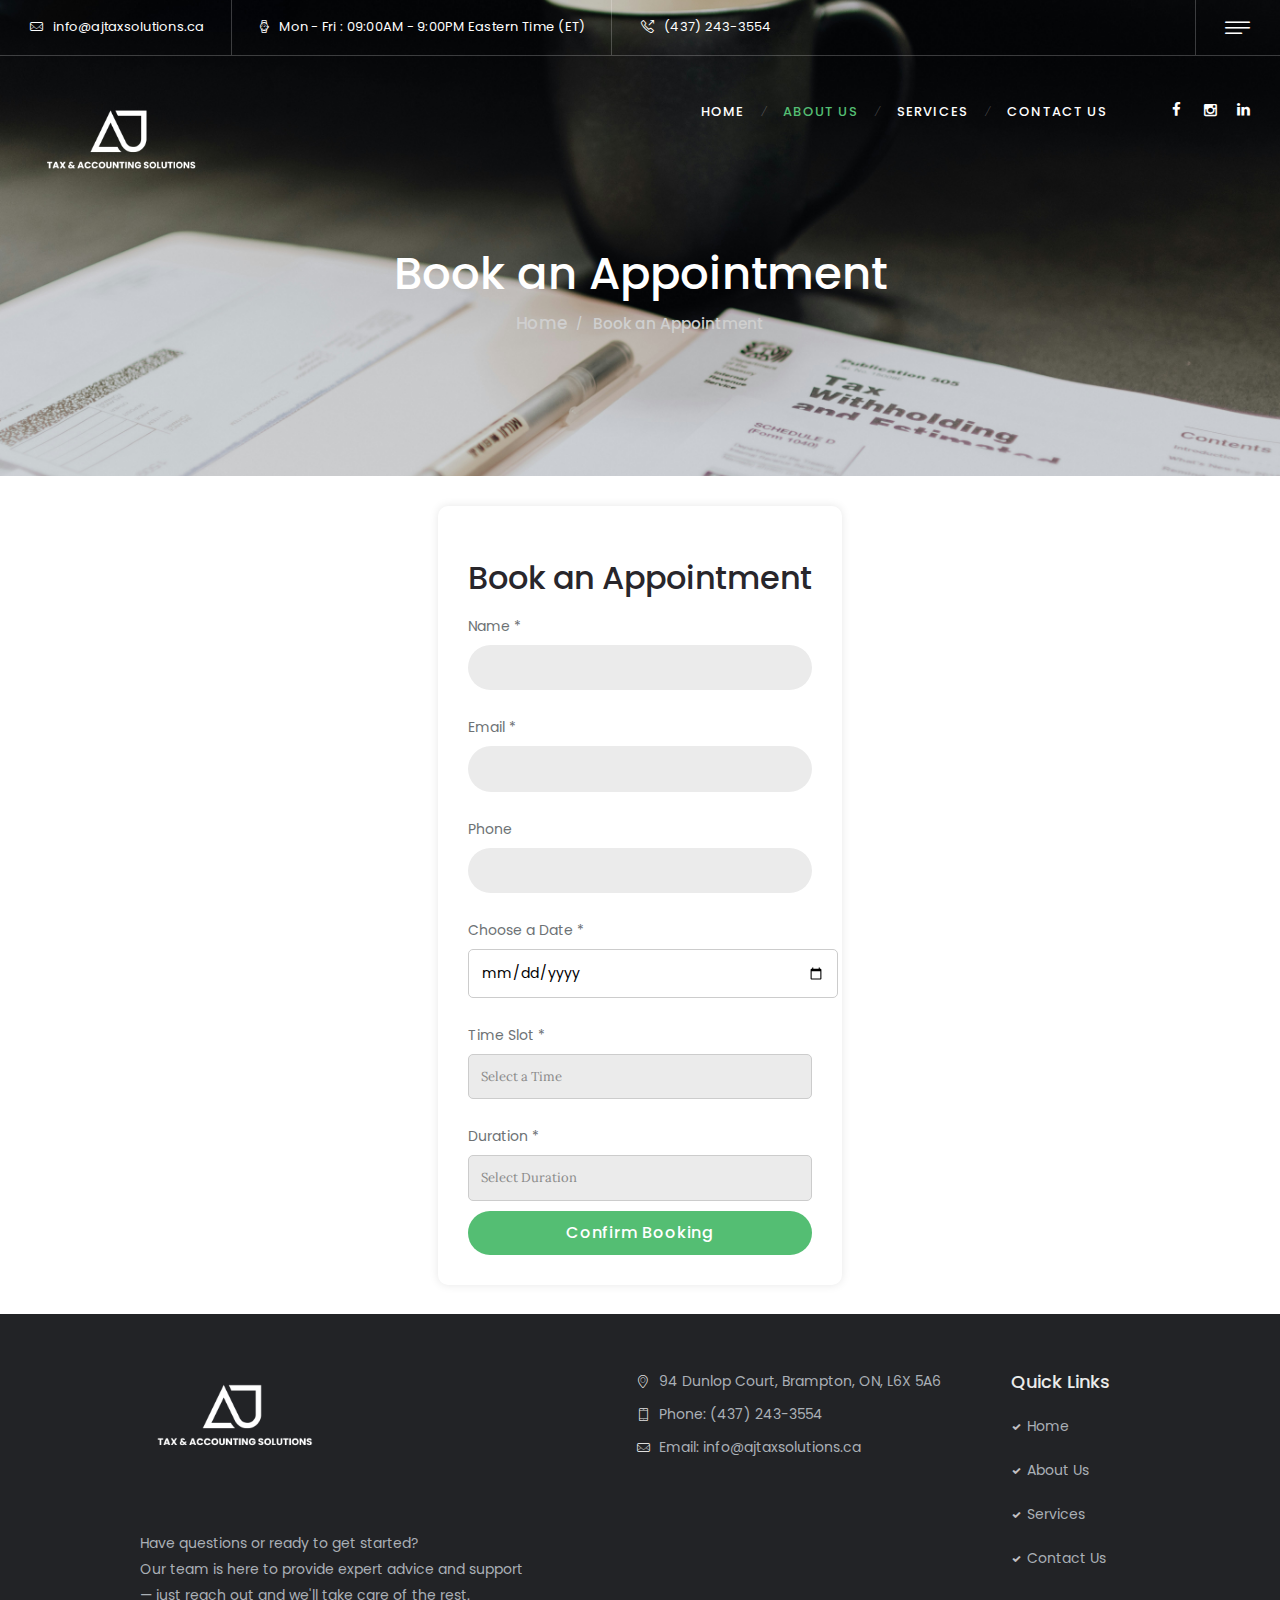
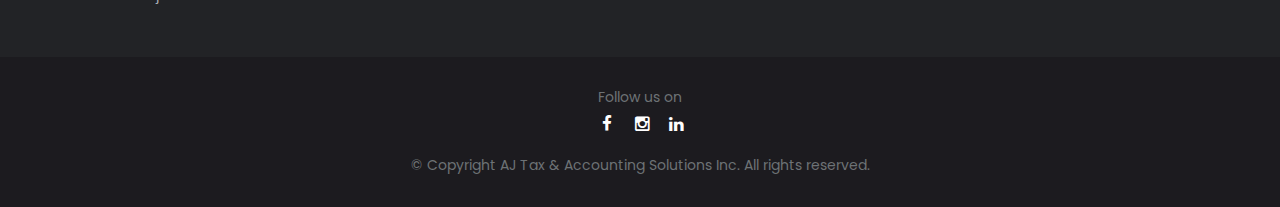
<file: appointment.html>
<!DOCTYPE html>
<html class="scheme_original_in" lang="en-US">
<head>
    <title>Appointments</title>
    <meta charset="UTF-8">
    <meta content="width=device-width, initial-scale=1, maximum-scale=1" name="viewport">
    <meta content="telephone=no" name="format-detection">
    <link href="http://fonts.googleapis.com/css?family=Poppins:300,300italic,400,400italic,500,500italic,600,600italic,700,700italic%7CLora:300,300italic,400,400italic,500,500italic,600,600italic,700,700italic&#038;subset=latin,latin-ext&#038" media="all" property="stylesheet" rel="stylesheet" type="text/css">
    <link href="http://maxcdn.bootstrapcdn.com/font-awesome/4.6.3/css/font-awesome.min.css?ver=4.6.3" media="all" property="stylesheet" rel="stylesheet" type="text/css">
    <link href='css/fontello/css/fontello.css' media='all' property="stylesheet" rel='stylesheet' type='text/css'>
    <link href="js/vendor/booked/styles.css" media="all" property="stylesheet" rel="stylesheet" type="text/css">
    <link href="css/responsive.css" media="all" property="stylesheet" rel="stylesheet" type="text/css">
    <link href='js/vendor/instagram/sb-instagram.min.css' media='all' property="stylesheet" rel='stylesheet' type='text/css'>
    <link href='js/vendor/woocommerce/woocommerce.css' media='all' property="stylesheet" rel='stylesheet' type='text/css'>
    <link href='css/style.css' media='all' property="stylesheet" rel='stylesheet' type='text/css'>
    <link href='css/colors.css' media='all' property="stylesheet" rel='stylesheet' type='text/css'>
    <link href='js/vendor/woocommerce/woocommerce-layout.css' media='all' property="stylesheet" rel='stylesheet' type='text/css'>
    <link href='js/vendor/woocommerce/plugin.woocommerce.css' media='all' property="stylesheet" rel='stylesheet' type='text/css'>
    <link href='css/animation.css' media='all' property="stylesheet" rel='stylesheet' type='text/css'>
    <link href='css/shortcodes.css' media='all' property="stylesheet" rel='stylesheet' type='text/css'>
    <link href='css/messages.css' media='all' property="stylesheet" rel='stylesheet' type='text/css'>
    <link href='js/vendor/magnific-popup/magnific-popup.css' media='all' property="stylesheet" rel='stylesheet' type='text/css'>
    <link href='js/vendor/mediaelement/mediaelementplayer.min.css' media='all' property="stylesheet" rel='stylesheet' type='text/css'>
    <link href='css/responsive.css' media='all' property="stylesheet" rel='stylesheet' type='text/css'>
        <!-- <link href="images/favi.png" rel="icon" sizes="192x192"> -->
    <link rel="icon" type="image/x-icon" href="./favicon_io/favicon.ico">
</head>

<style>
    .form{
        display: flex;
        justify-content: center;
        align-items: center;
        width: 100%;
    }
    .form-container {
      background: white;
      padding: 30px;
      border-radius: 10px;
      margin: 30px;
      box-shadow: 0 0 10px rgba(0,0,0,0.1);
    }
    h2 {
      text-align: center;
    }
    label {
      display: block;
      margin: 15px 0 5px;
    }
    input, select {
      width: 100%;
      padding: 12px;
      margin-bottom: 10px;
      border-radius: 5px;
      border: 1px solid #ccc;
    }
    button {
      background-color: #43c37d;
      color: white;
      border: none;
      padding: 12px 20px;
      font-size: 16px;
      border-radius: 30px;
      cursor: pointer;
      width: 100%;
    }
    button:hover {
      background-color: #38b96f;
    }
  </style>


<body class="body_style_wide body_filled scheme_original top_panel_show top_panel_over sidebar_hide sidebar_outer_show sidebar_outer_yes">
    <div id="page_preloader"></div>
    <div class="body_wrap">
        <div class="page_wrap">
            <div class="top_panel_fixed_wrap"></div>
            <header class="top_panel_wrap top_panel_style_7 scheme_original">
                <div class="top_panel_wrap_inner top_panel_inner_style_7 top_panel_position_over">
                    <div class="top_panel_top">
                        <div class="content_wrap clearfix">
                            <div class="top_panel_top_contact_area icon-mail-light">
                                <a href="mailto:info@ajtaxsolutions.ca" target="_blank" style="color: white;">info@ajtaxsolutions.ca</a>
                            </div>
                            <div class="top_panel_top_open_hours icon-clock-light">
                                Mon - Fri : 09:00AM - 9:00PM Eastern Time (ET)
                            </div>
                            <div class="top_panel_top_ophone icon-call-out">
                               <a href="tel:+14372433554" target="_blank" style="color: white;">(437) 243-3554</a>
                            </div>
                            <div class="top_panel_top_user_area cart_show">
                                <div class="menu_pushy_wrap clearfix">
                                    <a class="menu_pushy_button icon-1460034782_menu2" href="#"></a>
                                </div>
                                
                            </div>
                        </div>
                    </div>
                    <div class="top_panel_middle">
                        <div class="content_wrap">
                            <div class="contact_logo">
                                <div class="logo">
                                    <a href="index.html"><img alt="" class="logo_main" src="images/light_mode_logo.png"> <img alt="" class="logo_fixed" src="images/dark_mode_logo.png"></a>
                                </div>
                            </div>
                            <div class="menu_main_wrap">
                                <nav class="menu_main_nav_area menu_hover_fade">
                                    <ul class="menu_main_nav" id="menu_main">
                                        <li class="menu-item">
                                            <a href="index.html"><span>Home</span></a>
                                        
                                        </li>
                                        
                                        <li class="menu-item current-menu-item">
                                            <a href="about-us.html"><span>About Us</span></a>
                                        </li>
                                        <li class="menu-item menu-item-has-children">
                                            <a href="our-services.html"><span>Services</span></a>
                                            
                                        </li>
                                        <li class="menu-item">
                                            <a href="contacts.html"><span>Contact Us</span></a>
                                        </li>
                                        
                                    </ul>
                                </nav>
                                
                                <div class="top_panel_top_socials top_panel_el">
                                    <div class="sc_socials sc_socials_type_icons sc_socials_shape_square sc_socials_size_tiny">
                                        <div class="sc_socials_item">
                                            <a class="social_icons social_facebook" href="#" target="_blank"><span class="icon-facebook"></span></a>
                                        </div>
                                        <div class="sc_socials_item">
                                            <a class="social_icons social_instagramm" href="https://www.instagram.com/ajtaxaccounting?igsh=MWJzOXM2NThvZnY1cQ==" target="_blank"><span class="icon-instagramm"></span></a>
                                        </div>
                                        <div class="sc_socials_item">
                                            <a class="social_icons social_linkedin" href="https://www.linkedin.com/in/jasmeet-singh-lamba-2b18b964/" target="_blank"><span class="icon-linkedin"></span></a>
                                        </div>
                                    </div>
                                </div>
                            </div>
                        </div>
                    </div>   
                    <!--  -->
                </div>
            </header>
            <section class="top_panel_image top_panel_image_1">
                <div class="top_panel_image_hover"></div>
                <div class="top_panel_image_header">
                    <h1 class="top_panel_image_title">Book an Appointment</h1>
                    <div class="breadcrumbs">
                        <a class="breadcrumbs_item home" href="index.html">Home</a> <span class="breadcrumbs_delimiter"></span> <span class="breadcrumbs_item current">Book an Appointment</span>
                    </div>
                </div>
            </section>
            <nav class="menu_pushy_nav_area pushy pushy-left scheme_dark">
                <div class="pushy_inner">
                    <a class="close-pushy" href="#"></a>
                    <div class="sidebar_outer widget_area scheme_dark">
                        <div class="sidebar_outer_inner widget_area_inner">
                            <div class="sidebar_outer_widgets">
                                <aside class="widget widget_socials">
                                    <h5 class="widget_title">About Us</h5>
                                    <div class="widget_inner">
                                        <div class="logo_descr">
                                            At AJ Tax & Accounting, we believe finances shouldn't be stressful. Whether it's personal taxes, business bookkeeping, or corporate filings, we're here to guide you every step of the way — with clear advice, reliable service, and a team that genuinely cares.<br>
                                            <br>
                                            <ul class="sc_list sc_list_style_iconed custom_cl_1">
                                                <li class="sc_list_item" ><span class="sc_list_icon icon-location-light custom_cl_2"></span>94 Dunlop Court, Brampton, ON, L6X 5A6</li>
                                                <li class="sc_list_item" ><span class="sc_list_icon icon-mobile-light custom_cl_2"></span><a href="tel:+14372433554" target="_blank" style="padding:0">(437) 243-3554</a></li>
                                                <li class="sc_list_item" ><span class="sc_list_icon icon-mail-light custom_cl_2"></span><a href="mailto:info@ajtaxsolutions.ca" target="_blank"  style="padding:0">info@ajtaxsolutions.ca</a></li>
                                            </ul>
                                        </div>
                                    </div>
                                </aside>
                                
                                <aside class="column-contact widget widget_text ">
                                <h5 class="widget_title">We Value Your Feedback</h5>
                                <div class="textwidget">
                                    <div class="sc_form_wrap">
                                        <div class="sc_form sc_form_style_form_1" id="sc_form_1">
                                            <div class="sc_form_fields">
                                                <form action="feedback.php" method="post">
                                                <div class="form-row">
                                                    <div class="form-group">
                                                        <input name="username" placeholder="Name *" type="text" required>
                                                    </div>
                                                    <div class="form-group">
                                                        <input name="email" placeholder="E-mail *" type="text" required>
                                                    </div>
                                                </div>
                                                <div class="form-group form-group-full">
                                                    <textarea name="message" placeholder="Message"></textarea>
                                                </div>
                                                <div class="form-group">
                                                    <button type="submit" class="sc_button sc_button_style_filled sc_button_size_medium sc_button_iconed icon-mail-light">Send Message</button>
                                                </div>
                                            </form>
                                            </div>
                                            
                                        </div>
                                    </div>
                                </div>
                            </aside>
                            </div>
                        </div>
                    </div>
                </div>
            </nav>
            <div class="site-overlay"></div>
            <div class="header_mobile header_mobile_style_7">
                <div class="content_wrap">
                    <div class="menu_button icon-menu"></div>
                    <div class="logo">
                        <a href="index.html"><img alt="" class="logo_main" src="images/light_mode_logo.png"></a>
                    </div>
                </div>
                <div class="side_wrap">
                    <div class="close">
                        Close
                    </div>
                    <div class="panel_top">
                        <nav class="menu_main_nav_area">
                            <ul class="menu_main_nav" id="menu_mobile">
                                <li class="menu-item">
                                    <a href="index.html"><span>Home</span></a>
                                    
                                </li>
                                
                                <li class="menu-item current-menu-item">
                                    <a href="about-us.html"><span>About Us</span></a>
                                </li>
                                <li class="menu-item">
                                    <a href="our-services.html"><span>Services</span></a>
                                    
                                </li>
                                 <li  class="menu-item">
                                     <a href="contacts.html"><span>Contact Us</span></a>
                                </li>
                                
                        </nav>
                        <div class="search_wrap search_state_fixed search_ajax">
                            <div class="search_form_wrap">
                                <form action="#" class="search_form" method="get">
                                    <button class="search_submit icon-search-light" type="submit"></button> <input class="search_field" name="s" placeholder="Search" type="text" value="">
                                </form>
                            </div>
                            <div class="search_results widget_area scheme_original">
                                <a class="search_results_close icon-cancel"></a>
                                <div class="search_results_content"></div>
                            </div>
                        </div>
                       
                    </div>
                    <div class="panel_middle">
                        <div class="contact_field contact_phone">
                            <span class="contact_icon icon-call-out"></span> <span class="contact_label contact_phone">(437) 243-3554</span>
                        </div>
                        <div class="top_panel_top_open_hours icon-clock-light">
                            Mon-Fri : 9:00AM - 9:00PM (ET)
                        </div>
                        <div class="top_panel_top_open_hours icon-mail-light">
                             <a href="mailto:info@ajtaxsolutions.ca" target="_blank">info@ajtaxsolutions.ca</a>
                        </div>
                        <div class="top_panel_top_user_area cart_hide">
                            <div class="menu_pushy_wrap clearfix">
                                <a class="menu_pushy_button icon-1460034782_menu2" href="#"></a>
                            </div>
                        </div>
                    </div>
                    <div class="panel_bottom">
                        <div class="contact_socials">
                            <div class="sc_socials sc_socials_type_icons sc_socials_shape_square sc_socials_size_small">
                                <div class="sc_socials_item">
                                    <a class="social_icons social_facebook" href="#" target="_blank"><span class="icon-facebook"></span></a>
                                </div>
                                <div class="sc_socials_item">
                                    <a class="social_icons social_instagramm" href="https://www.instagram.com/ajtaxaccounting?igsh=MWJzOXM2NThvZnY1cQ==" target="_blank"><span class="icon-instagramm"></span></a>
                                </div>
                                <div class="sc_socials_item">
                                    <a class="social_icons social_linkedin" href="https://www.linkedin.com/in/jasmeet-singh-lamba-2b18b964/" target="_blank"><span class="icon-linkedin"></span></a>
                                </div>
                            </div>
                        </div>
                    </div>
                </div>
                <div class="mask"></div>
            </div>



            <!-- Form -->
            <div class="form">
                <div class="form-container">
                <h2>Book an Appointment</h2>
                <form action="book_appointment.php" method="post">
                <label for="name">Name *</label>
                <input type="text" name="name" required>

                <label for="email">Email *</label>
                <input type="email" name="email" required>

                <label for="phone">Phone</label>
                <input type="text" name="phone">

                <label for="date">Choose a Date *</label>
                <input type="date" name="date" min="<?= date('Y-m-d'); ?>" required>

                <label for="time">Time Slot *</label>
                    <select name="time" required>
                    <option value="" disabled selected>Select a Time</option>
                    <option value="10:00 AM">10:00 AM</option>
                    <option value="11:00 AM">11:00 AM</option>
                    <option value="12:00 PM">12:00 PM</option>
                    <option value="1:00 PM">1:00 PM</option>
                    <option value="2:00 PM">2:00 PM</option>
                    <option value="3:00 PM">3:00 PM</option>
                    <option value="4:00 PM">4:00 PM</option>
                    <option value="5:00 PM">5:00 PM</option>
                    <option value="6:00 PM">6:00 PM</option>
                    </select>
                <label for="duration">Duration *</label>
                    <select name="duration" required>
                    <option value="" disabled selected>Select Duration</option>
                    <option value="30 minutes">30 minutes</option>
                    <option value="1 hour">1 hour</option>
                    <option value="1.5 hours">1.5 hours</option>
                    </select>



                <button type="submit">Confirm Booking</button>
                </form>
                </div>
            </div>


            <!-- FOOTER -->
            <footer class="footer_wrap widget_area scheme_dark footer_bottom">
                <div class="footer_wrap_inner widget_area_inner">
                    <div class="content_wrap">
                        <div class="columns_wrap">
                            <aside class="widget widget_socials">
                                <div class="widget_inner">
                                    <div class="footer_descr">
                                    <div class="logo">
                                        <a href="index.html"><img alt="" class="logo_main" src="images/light_mode_logo.png"  style="max-width: 43%;"></a>
                                    </div>
                                        <div class="logo_descr">
                                            Have questions or ready to get started? <br>
                                            Our team is here to provide expert advice and support <br>
                                            — just reach out and we'll take care of the rest.
                                        </div>  
                                    </div>
                                    <div class="footer_descr">
                                        <ul class="sc_list sc_list_style_iconed custom_cl_1">
                                            <li class="sc_list_item"><span class="sc_list_icon icon-location-light custom_cl_2"></span>94 Dunlop Court, Brampton, ON, L6X 5A6</li>
                                            <li class="sc_list_item"><span class="sc_list_icon icon-mobile-light custom_cl_2"></span>Phone: <a href="tel:+14372433554" target="_blank">(437) 243-3554</a></li>
                                            <li class="sc_list_item"><span class="sc_list_icon icon-mail-light custom_cl_2"></span>Email:  <a href="mailto:info@ajtaxsolutions.ca" target="_blank">info@ajtaxsolutions.ca</a></li>
                                        </ul>
                                    </div>
                                    <div class="footer_descr">
                                        <h4 class="quick_link">Quick Links</h4>
                                        <nav class="footer_menu">
                                            <ul class="footer_menu_nav">
                                                <li class="footer_menu_item">
                                                    <a href="index.html"><span>Home</span></a>
                                                </li>
                                                <li class="footer_menu_item">
                                                    <a href="about-us.html"><span>About Us</span></a>
                                                </li>
                                                <li class="footer_menu_item">
                                                    <a href="our-services.html"><span>Services</span></a>
                                                </li>
                                                <li class="footer_menu_item">
                                                    <a href="contacts.html"><span>Contact Us</span></a>
                                                </li>
                                            </ul>
                                        </nav>
                                    </div>
                                </div>
                            </aside>
                        </div>
                    </div>
                </div>
            </footer><!-- /.footer_wrap -->
            <div class="copyright_wrap copyright_style_soc scheme_dark">
                <div class="copyright_wrap_inner">
                    <div class="content_wrap">
                        <p>Follow us on</p>
                        <div class="sc_socials sc_socials_type_icons sc_socials_shape_square sc_socials_size_tiny">
                            <div class="sc_socials_item">
                                <a class="social_icons social_facebook" href="#" target="_blank"><span class="icon-facebook"></span></a>
                            </div>
                            <div class="sc_socials_item">
                                <a class="social_icons social_instagramm" href="https://www.instagram.com/ajtaxaccounting?igsh=MWJzOXM2NThvZnY1cQ==" target="_blank"><span class="icon-instagramm"></span></a>
                            </div>
                            <div class="sc_socials_item">
                                <a class="social_icons social_linkedin" href="https://www.linkedin.com/in/jasmeet-singh-lamba-2b18b964/" target="_blank"><span class="icon-linkedin"></span></a>
                            </div>
                        </div>
                        <p>&copy; Copyright AJ Tax & Accounting Solutions Inc. All rights reserved.</p>

                    </div>
                </div>
            </div>
        </div><!-- /.page_wrap -->
    </div><!-- /.body_wrap -->

    
    <div class="popup_wrap_bg"></div><a class="scroll_to_top icon-up" href="#" title="Scroll to top"></a> 
    <script src='js/vendor/jquery.js' type='text/javascript'></script> 
    <script src='js/vendor/jquery-migrate.min.js' type='text/javascript'></script> 
    <script src="js/vendor/booked/spin.min.js" type="text/javascript"></script> 
    <script src="js/vendor/booked/spin.jquery.js" type="text/javascript"></script> 
    <script src="js/vendor/booked/jquery.tooltipster.min.js" type="text/javascript"></script> 
    <script src="js/vendor/booked/functions.js" type="text/javascript"></script> 
    <script src='js/vendor/instagram/sb-instagram.min.js' type='text/javascript'></script>     
    <script src="js/custom/custom.js" type="text/javascript"></script> 
    <script src='js/vendor/superfish.js' type='text/javascript'></script> 
    <script src='js/custom/_min.js' type='text/javascript'></script> 
    <script src='js/custom/_utils.js' type='text/javascript'></script> 
    <script src='js/custom/_init.js' type='text/javascript'></script> 
    <script src='js/custom/_debug.js' type='text/javascript'></script> 
    <!-- <script src='js/custom/_googlemap.js' type='text/javascript'></script>  -->
    <script src='js/custom/template.init.js' type='text/javascript'></script> 
    <script src="js/vendor/chart/chart.min.js" type="text/javascript"></script> 
    <script src='js/vendor/mediaelement/mediaelement-and-player.min.js' type='text/javascript'></script> 
    <script src='js/custom/_shortcodes.js' type='text/javascript'></script> 
    <script src='js/custom/_messages.js' type='text/javascript'></script> 
    <script src='js/vendor/magnific-popup/jquery.magnific-popup.min.js' type='text/javascript'></script>
    <!-- <script src='http://maps.google.com/maps/api/js?key=' type='text/javascript'></script> -->
     

</body>
</html>
</file>
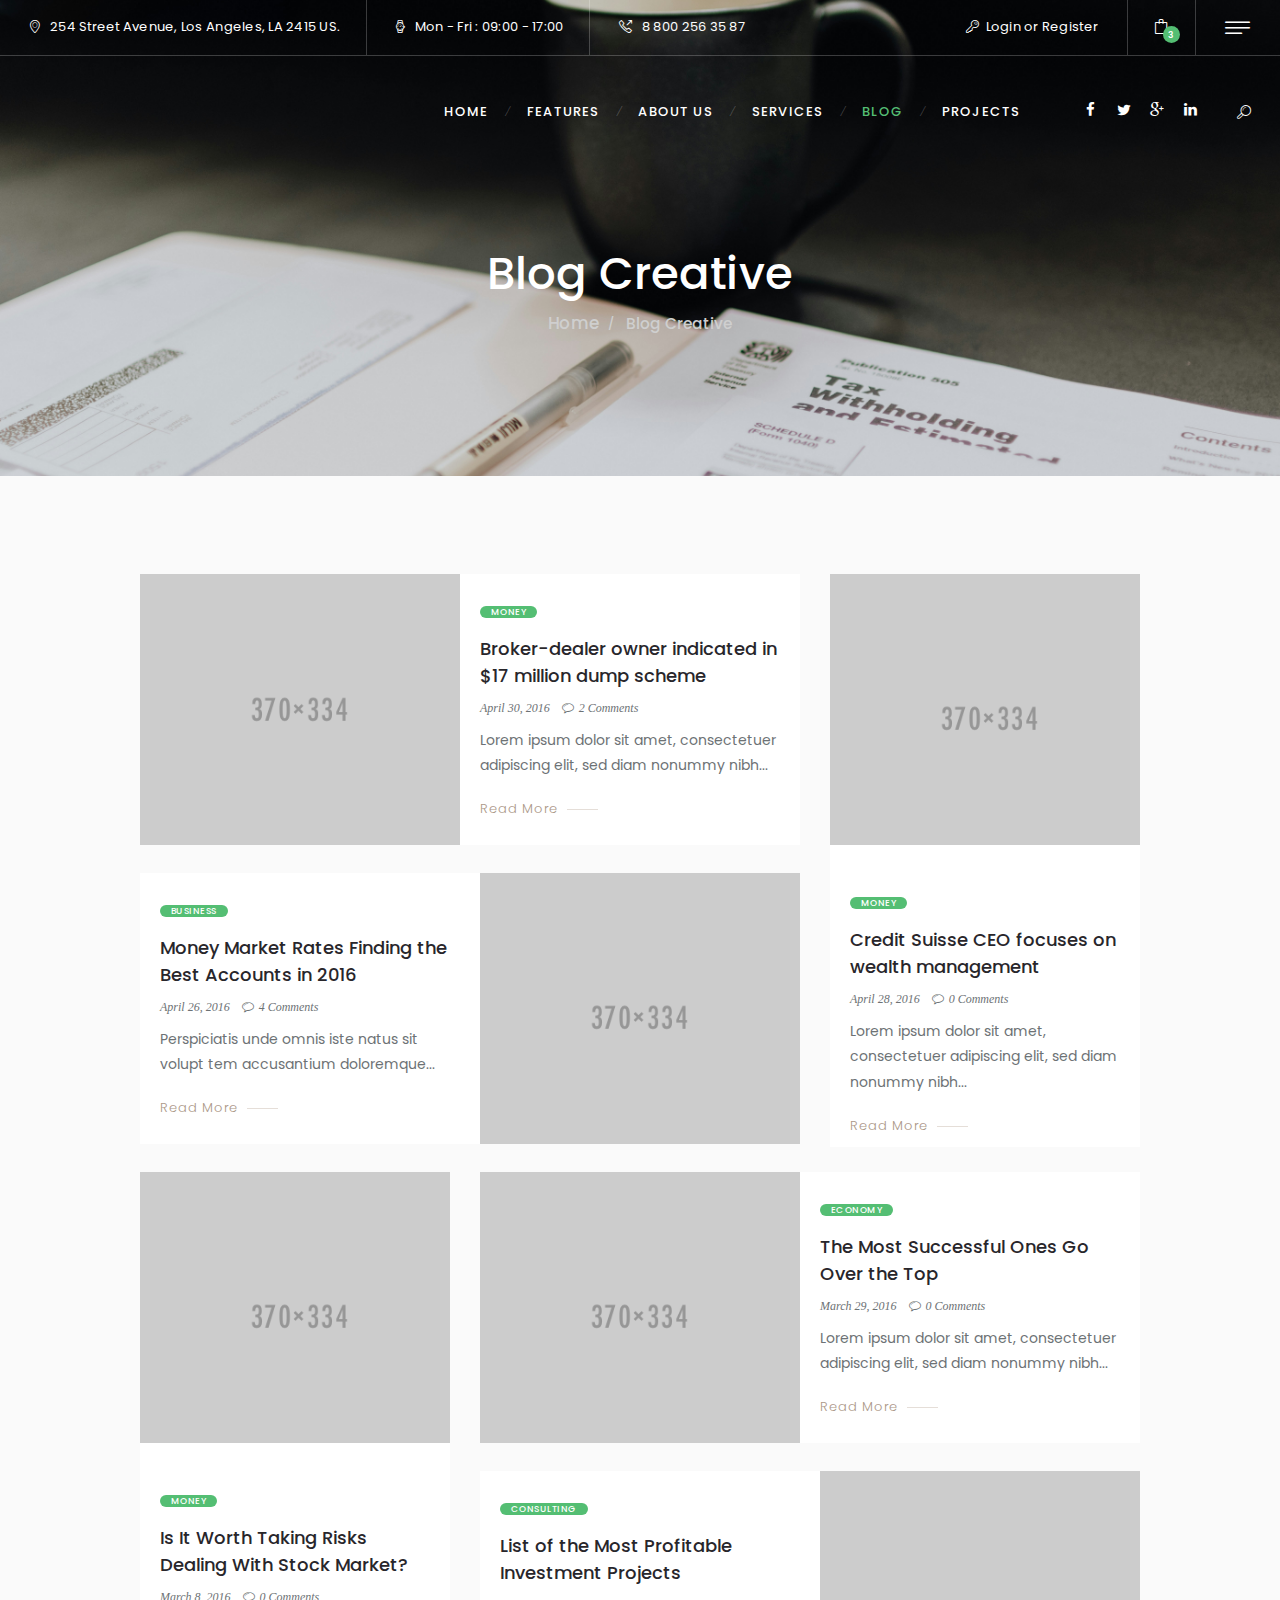
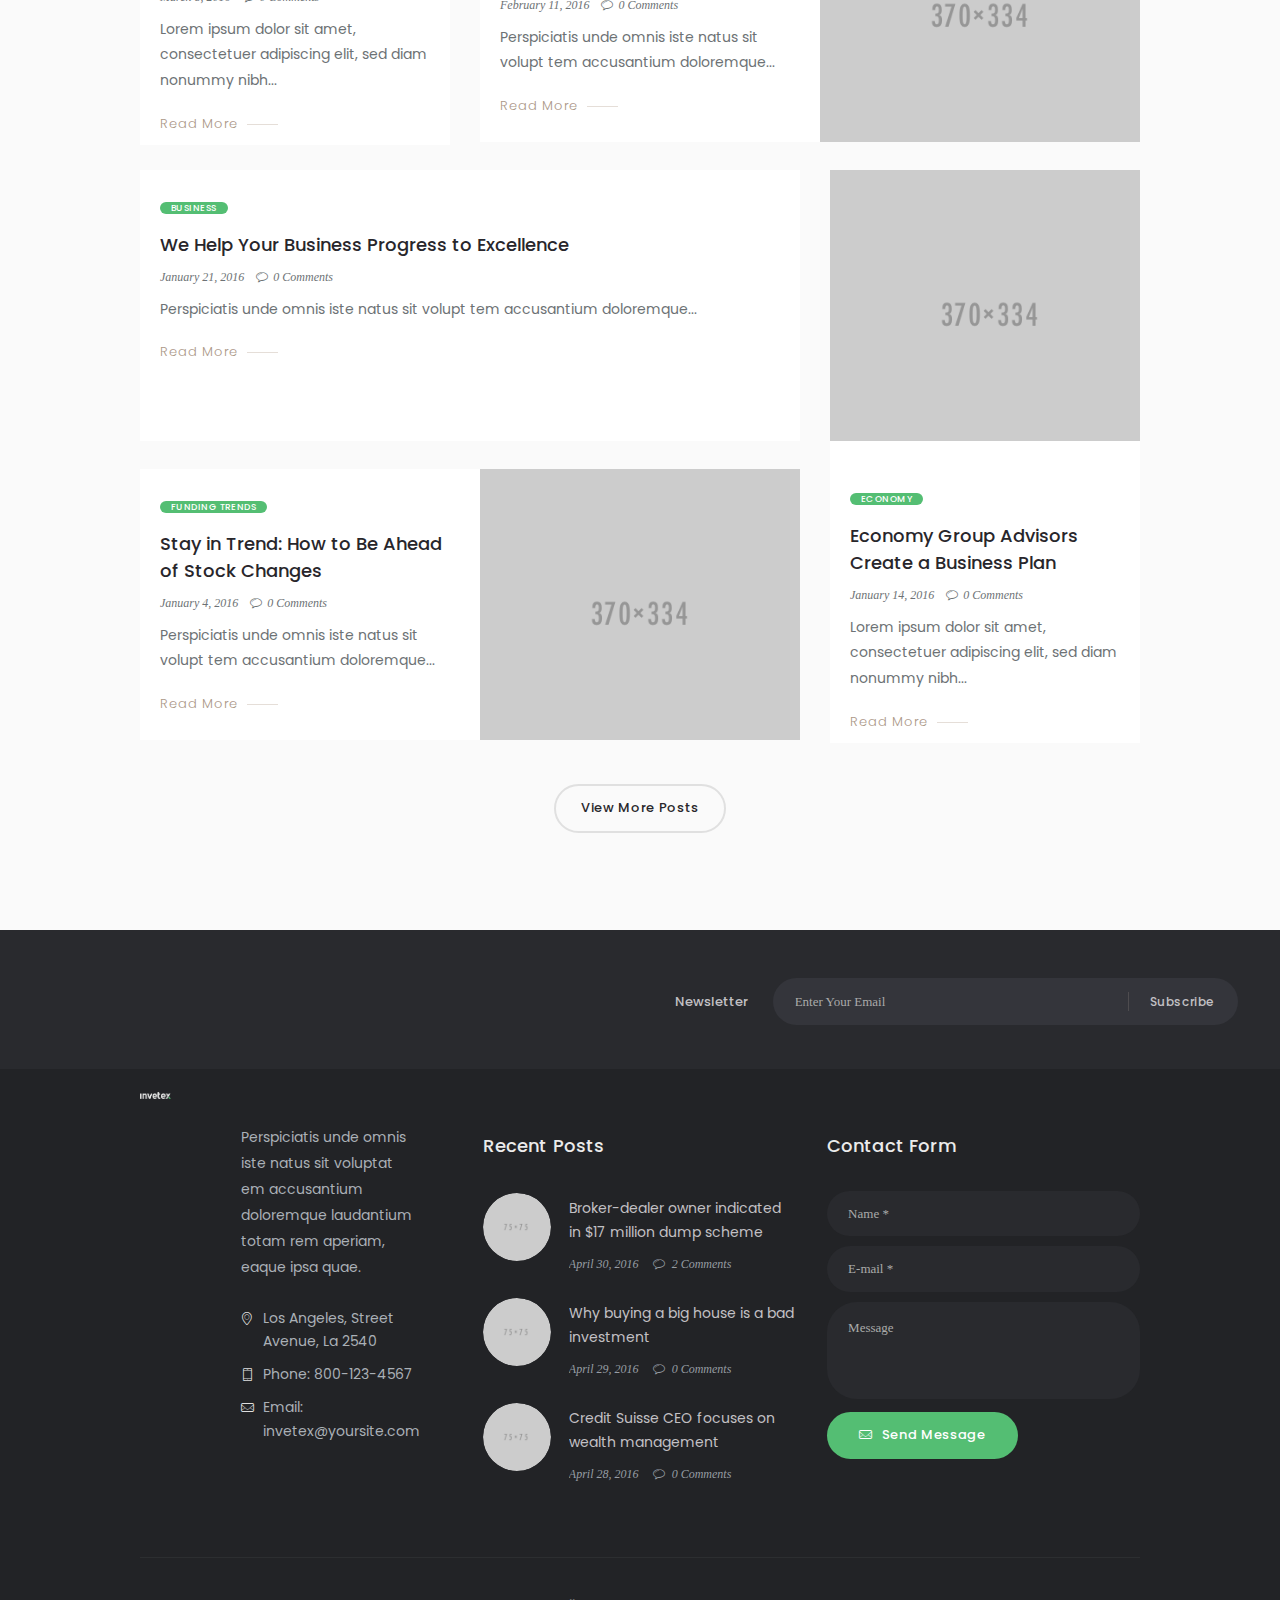
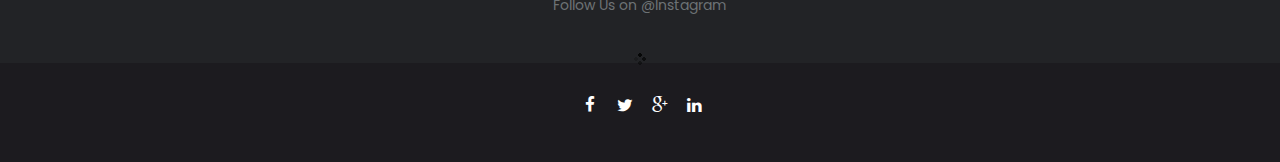
<file: blog-creative.html>
<!DOCTYPE html>
<html class="scheme_original" lang="en-US">
<head>
    <title>Blog Creative &#8211; Invetex &#8211; Corporate Template</title>
    <meta charset="UTF-8">
    <meta content="width=device-width, initial-scale=1, maximum-scale=1" name="viewport">
    <meta content="telephone=no" name="format-detection">
    <link href="http://fonts.googleapis.com/css?family=Poppins%3A500%2C400" media="all" property="stylesheet" rel="stylesheet" type="text/css">
    <link href='css/fontello/css/fontello.css' media='all' property="stylesheet" rel='stylesheet' type='text/css'>
    <link href='js/vendor/instagram/sb-instagram.min.css' media='all' property="stylesheet" rel='stylesheet' type='text/css'>
    <link href='js/vendor/woocommerce/woocommerce.css' media='all' property="stylesheet" rel='stylesheet' type='text/css'>
    <link href='css/style.css' media='all' property="stylesheet" rel='stylesheet' type='text/css'>
    <link href='css/colors.css' media='all' property="stylesheet" rel='stylesheet' type='text/css'>
    <link href='js/vendor/woocommerce/woocommerce-layout.css' media='all' property="stylesheet" rel='stylesheet' type='text/css'>
    <link href='js/vendor/woocommerce/plugin.woocommerce.css' media='all' property="stylesheet" rel='stylesheet' type='text/css'>
    <link href='css/animation.css' media='all' property="stylesheet" rel='stylesheet' type='text/css'>
    <link href='css/shortcodes.css' media='all' property="stylesheet" rel='stylesheet' type='text/css'>
    <link href='css/messages.css' media='all' property="stylesheet" rel='stylesheet' type='text/css'>
    <link href='js/vendor/magnific-popup/magnific-popup.css' media='all' property="stylesheet" rel='stylesheet' type='text/css'>
    <link href='js/vendor/swiper/swiper.css' media='all' property="stylesheet" rel='stylesheet' type='text/css'>
    <link href='js/vendor/mediaelement/mediaelementplayer.min.css' media='all' property="stylesheet" rel='stylesheet' type='text/css'>
    <link href='css/responsive.css' media='all' property="stylesheet" rel='stylesheet' type='text/css'>
    <link href="images/favi.png" rel="icon" sizes="192x192">
</head>
<body class="body_style_wide body_filled scheme_original top_panel_show top_panel_over sidebar_hide sidebar_outer_show sidebar_outer_yes">
    <div id="page_preloader"></div>
    <div class="body_wrap">
        <div class="page_wrap">
            <div class="top_panel_fixed_wrap"></div>
            <header class="top_panel_wrap top_panel_style_7 scheme_original">
                <div class="top_panel_wrap_inner top_panel_inner_style_7 top_panel_position_over">
                    <div class="top_panel_top">
                        <div class="content_wrap clearfix">
                            <div class="top_panel_top_contact_area icon-location-light">
                                254 Street Avenue, Los Angeles, LA 2415 US.
                            </div>
                            <div class="top_panel_top_open_hours icon-clock-light">
                                Mon - Fri : 09:00 - 17:00
                            </div>
                            <div class="top_panel_top_ophone icon-call-out">
                                8 800 256 35 87
                            </div>
                            <div class="top_panel_top_user_area cart_show">
                                <div class="menu_pushy_wrap clearfix">
                                    <a class="menu_pushy_button icon-1460034782_menu2" href="#"></a>
                                </div>
                                <ul class="menu_user_nav" id="menu_user">
                                    <li class="menu_user_register_login">
                                        <a class="popup_link popup_login_link icon-key-light" href="#popup_login">Login</a> or <a class="popup_link popup_register_link" href="#popup_registration">Register</a>
                                    </li>
                                    <li class="menu_user_cart">
                                        <a class="top_panel_cart_button sf-with-ul" href="#"><span class="contact_icon icon-bag"></span> <span class="cart_items">3</span></a>
                                        <ul class="widget_area sidebar_cart sidebar fadeOut animated fast">
                                            <li>
                                                <div class="widget woocommerce widget_shopping_cart">
                                                    <div class="hide_cart_widget_if_empty">
                                                        <div class="widget_shopping_cart_content">
                                                            <ul class="cart_list product_list_widget">
                                                                <li class="mini_cart_item">
                                                                    <a class="remove" href="#">×</a> <a href="single-product.html"><img alt="" src="images/180x180.jpg">Finance Equations &amp; Answers Jamie C. Martin&nbsp;</a> <span class="quantity">1 ×<span class="amount"><span>$</span>69.99</span></span>
                                                                </li>
                                                                <li class="mini_cart_item">
                                                                    <a class="remove" href="#">×</a> <a href="single-product.html"><img alt="" src="images/180x180.jpg">The Richest Man in Babylon Elin Hinderbrand&nbsp;</a> <span class="quantity">1 × <span class="amount"><span>$</span>71.99</span></span>
                                                                </li>
                                                                <li class="mini_cart_item">
                                                                    <a class="remove" href="#">×</a> <a href="single-product.html"><img alt="" src="images/180x180.jpg">Financial Strategy Karen Berman&nbsp;</a> <span class="quantity">1 × <span class="amount"><span>$</span>69.99</span></span>
                                                                </li>
                                                            </ul>
                                                            <p class="total"><strong>Subtotal:</strong> <span class="amount"><span>$</span>211.97</span></p>
                                                            <p class="buttons"><a class="button" href="cart.html">View Cart</a> <a class="button" href="checkout.html">Checkout</a></p>
                                                        </div>
                                                    </div>
                                                </div>
                                            </li>
                                        </ul>
                                    </li>
                                </ul>
                            </div>
                        </div>
                    </div>
                    <div class="top_panel_middle">
                        <div class="content_wrap">
                            <div class="contact_logo">
                                <div class="logo">
                                    <a href="index.html"><img alt="" class="logo_main" src="images/logo_dark.png"> <img alt="" class="logo_fixed" src="images/logo.png"></a>
                                </div>
                            </div>
                            <div class="menu_main_wrap">
                                <nav class="menu_main_nav_area menu_hover_fade">
                                    <ul class="menu_main_nav" id="menu_main">
                                        <li class="menu-item">
                                            <a href="#"><span>Home</span></a>
                                            <ul class="sub-menu">
                                                <li class="menu-item">
                                                    <a href="index.html"><span>Home 1</span></a>
                                                </li>
                                                <li class="menu-item">
                                                    <a href="home2.html"><span>Home 2</span></a>
                                                </li>
                                                <li class="menu-item">
                                                    <a href="home3.html"><span>Home 3</span></a>
                                                </li>
                                            </ul>
                                        </li>
                                        <li class="menu-item menu-item-has-children">
                                            <a href="#"><span>Features</span></a>
                                            <ul class="sub-menu">
                                                <li class="menu-item">
                                                    <a href="shortcodes.html"><span>Shortcodes</span></a>
                                                </li>
                                                <li class="menu-item">
                                                    <a href="typography.html"><span>Typography</span></a>
                                                </li>
                                                <li class="menu-item-has-children menu-item">
                                                    <a href="#"><span>Tools</span></a>
                                                    <ul class="sub-menu">
                                                        <li class="menu-item">
                                                            <a href="support.html"><span>Support</span></a>
                                                        </li>
                                                        <li class="menu-item">
                                                            <a href="customization.html"><span>Customization</span></a>
                                                        </li>
                                                        <li class="menu-item">
                                                            <a href="video-tutorials.html"><span>Video Tutorials</span></a>
                                                        </li>
                                                    </ul>
                                                </li>
                                                <li class="menu-item">
                                                    <a href="shop.html"><span>Shop</span></a>
                                                </li>
                                                <li class="menu-item">
                                                    <a href="appointment.html"><span>Appointment</span></a>
                                                </li>
                                                <li class="menu-item">
                                                    <a href="contacts.html"><span>Contacts</span></a>
                                                </li>
                                                <li class="menu-item">
                                                    <a href="404.html"><span>Page 404</span></a>
                                                </li>
                                            </ul>
                                        </li>
                                        <li class="menu-item">
                                            <a href="about-us.html"><span>About Us</span></a>
                                        </li>
                                        <li class="menu-item menu-item-has-children">
                                            <a href="#"><span>Services</span></a>
                                            <ul class="sub-menu">
                                                <li class="menu-item">
                                                    <a href="our-services.html"><span>Our Services</span></a>
                                                </li>
                                                <li class="menu-item">
                                                    <a href="single-service.html"><span>Single Service</span></a>
                                                </li>
                                            </ul>
                                        </li>
                                        <li class="menu-item current-menu-ancestor current-menu-parent menu-item-has-children">
                                            <a href="#"><span>Blog</span></a>
                                            <ul class="sub-menu">
                                                <li class="menu-item">
                                                    <a href="all-posts.html"><span>All Posts</span></a>
                                                </li>
                                                <li class="menu-item current-menu-item">
                                                    <a href="blog-creative.html"><span>Blog Creative</span></a>
                                                </li>
                                                <li class="menu-item">
                                                    <a href="blog-masonry.html"><span>Blog Masonry</span></a>
                                                </li>
                                            </ul>
                                        </li>
                                        <li class="menu-item menu-item-has-children">
                                            <a href="#"><span>Projects</span></a>
                                            <ul class="sub-menu">
                                                <li class="menu-item">
                                                    <a href="projects-grid.html"><span>Projects Grid</span></a>
                                                </li>
                                                <li class="menu-item">
                                                    <a href="projects-masonry.html"><span>Projects Masonry</span></a>
                                                </li>
                                                <li class="menu-item">
                                                    <a href="projects-cobbles.html"><span>Projects Cobbles</span></a>
                                                </li>
                                            </ul>
                                        </li>
                                    </ul>
                                </nav>
                                <div class="search_wrap search_style_fullscreen search_state_closed top_panel_el top_panel_icon">
                                    <div class="search_form_wrap">
                                        <form action="#" class="search_form" method="get">
                                            <button class="search_submit icon-search-light" type="submit"></button> <input class="search_field" name="s" placeholder="Search" type="text" value=""> <a class="search_close icon-1460034721_close"></a>
                                        </form>
                                    </div>
                                </div>
                                <div class="top_panel_top_socials top_panel_el">
                                    <div class="sc_socials sc_socials_type_icons sc_socials_shape_square sc_socials_size_tiny">
                                        <div class="sc_socials_item">
                                            <a class="social_icons social_facebook" href="#" target="_blank"><span class="icon-facebook"></span></a>
                                        </div>
                                        <div class="sc_socials_item">
                                            <a class="social_icons social_twitter" href="#" target="_blank"><span class="icon-twitter"></span></a>
                                        </div>
                                        <div class="sc_socials_item">
                                            <a class="social_icons social_gplus" href="#" target="_blank"><span class="icon-gplus"></span></a>
                                        </div>
                                        <div class="sc_socials_item">
                                            <a class="social_icons social_linkedin" href="#" target="_blank"><span class="icon-linkedin"></span></a>
                                        </div>
                                    </div>
                                </div>
                            </div>
                        </div>
                    </div>
                </div>
            </header>
            <section class="top_panel_image top_panel_image_1">
                <div class="top_panel_image_hover"></div>
                <div class="top_panel_image_header">
                    <h1 class="top_panel_image_title">Blog Creative</h1>
                    <div class="breadcrumbs">
                        <a class="breadcrumbs_item home" href="index.html">Home</a> <span class="breadcrumbs_delimiter"></span> <span class="breadcrumbs_item current">Blog Creative</span>
                    </div>
                </div>
            </section>
            <nav class="menu_pushy_nav_area pushy pushy-left scheme_dark">
                <div class="pushy_inner">
                    <a class="close-pushy" href="#"></a>
                    <div class="sidebar_outer widget_area scheme_dark">
                        <div class="sidebar_outer_inner widget_area_inner">
                            <div class="sidebar_outer_widgets">
                                <aside class="widget widget_socials">
                                    <h5 class="widget_title">About Us</h5>
                                    <div class="widget_inner">
                                        <div class="logo_descr">
                                            Perspiciatis unde omnis iste natus sit voluptatem cusantium doloremque laudantium totam rem aperiam, eaque ipsa quae. ab illo inventore veritatis et.<br>
                                            <br>
                                            <ul class="sc_list sc_list_style_iconed custom_cl_1">
                                                <li class="sc_list_item"><span class="sc_list_icon icon-location-light custom_cl_2"></span>Los Angeles, Street Avenue, La 2540</li>
                                                <li class="sc_list_item"><span class="sc_list_icon icon-mobile-light custom_cl_2"></span>Phone: 800-123-4567</li>
                                                <li class="sc_list_item"><span class="sc_list_icon icon-mail-light custom_cl_2"></span>Email: invetex@yoursite.com</li>
                                            </ul>
                                        </div>
                                    </div>
                                </aside>
                                <aside class="widget widget_recent_posts">
                                    <h5 class="widget_title">Recent Posts</h5>
                                    <article class="post_item">
                                        <div class="post_thumb"><img alt="" src="images/75x75.jpg"></div>
                                        <div class="post_content">
                                            <h6 class="post_title"><a href="single-post.html">Broker-dealer owner indicated in $17 million dump scheme</a></h6>
                                            <div class="post_info">
                                                <span class="post_info_item"><a class="post_info_date" href="single-post.html">April 30, 2016</a></span> <span class="post_info_item post_info_counters"><a class="post_counters_item icon-comment-light" href="single-post.html"><span class="post_counters_number">2 Comments</span></a></span>
                                            </div>
                                        </div>
                                    </article>
                                    <article class="post_item">
                                        <div class="post_thumb"><img alt="" src="images/75x75.jpg"></div>
                                        <div class="post_content">
                                            <h6 class="post_title"><a href="single-post.html">Why buying a big house is a bad investment</a></h6>
                                            <div class="post_info">
                                                <span class="post_info_item"><a class="post_info_date" href="single-post.html">April 29, 2016</a></span> <span class="post_info_item post_info_counters"><a class="post_counters_item icon-comment-light" href="single-post.html"><span class="post_counters_number">0 Comments</span></a></span>
                                            </div>
                                        </div>
                                    </article>
                                    <article class="post_item with_thumb">
                                        <div class="post_thumb"><img alt="" src="images/75x75.jpg"></div>
                                        <div class="post_content">
                                            <h6 class="post_title"><a href="single-post.html">Credit Suisse CEO focuses on wealth management</a></h6>
                                            <div class="post_info">
                                                <span class="post_info_item"><a class="post_info_date" href="single-post.html">April 28, 2016</a></span> <span class="post_info_item post_info_counters"><a class="post_counters_item icon-comment-light" href="single-post.html"><span class="post_counters_number">0 Comments</span></a></span>
                                            </div>
                                        </div>
                                    </article>
                                </aside>
                                <aside class="widget widget_text">
                                    <h5 class="widget_title">Newsletter</h5>
                                    <div class="textwidget">
                                        <div class="sc_emailer sc_emailer_opened style_line">
                                            <div class="lable">
                                                Newsletter
                                            </div>
                                            <form class="sc_emailer_form">
                                                <input class="sc_emailer_input" name="email" placeholder="Enter Your Email" type="text" value=""><a class="sc_emailer_button" href="#" title="">Subscribe</a>
                                            </form>
                                        </div>
                                    </div>
                                </aside>
                            </div>
                        </div>
                    </div>
                </div>
            </nav>
            <div class="site-overlay"></div>
            <div class="header_mobile header_mobile_style_7">
                <div class="content_wrap">
                    <div class="menu_button icon-menu"></div>
                    <div class="logo">
                        <a href="index.html"><img alt="" class="logo_main" src="images/logo_dark.png"></a>
                    </div>
                    <div class="menu_main_cart top_panel_icon">
                        <a class="top_panel_cart_button" href="#"><span class="contact_icon icon-bag"></span> <span class="cart_items">3</span></a>
                        <ul class="widget_area sidebar_cart sidebar">
                            <li>
                                <div class="widget woocommerce widget_shopping_cart">
                                    <div class="hide_cart_widget_if_empty">
                                        <div class="widget_shopping_cart_content">
                                            <ul class="cart_list product_list_widget">
                                                <li class="mini_cart_item">
                                                    <a class="remove" href="#">×</a> <a href="single-product.html"><img alt="" src="images/180x180.jpg">Finance Equations &amp; Answers Jamie C. Martin&nbsp;</a> <span class="quantity">1 × <span class="amount"><span>$</span>69.99</span></span>
                                                </li>
                                                <li class="mini_cart_item">
                                                    <a class="remove" href="#">×</a> <a href="single-product.html"><img alt="" src="images/180x180.jpg">The Richest Man in Babylon Elin Hinderbrand&nbsp;</a> <span class="quantity">1 × <span class="amount"><span>$</span>71.99</span></span>
                                                </li>
                                                <li class="mini_cart_item">
                                                    <a class="remove" href="#">×</a> <a href="single-product.html"><img alt="" src="images/180x180.jpg">Financial Strategy Karen Berman&nbsp;</a> <span class="quantity">1 × <span class="amount"><span>$</span>69.99</span></span>
                                                </li>
                                            </ul>
                                            <p class="total"><strong>Subtotal:</strong> <span class="amount"><span>$</span>211.97</span></p>
                                            <p class="buttons"><a class="button" href="cart.html">View Cart</a> <a class="button" href="checkout.html">Checkout</a></p>
                                        </div>
                                    </div>
                                </div>
                            </li>
                        </ul>
                    </div>
                </div>
                <div class="side_wrap">
                    <div class="close">
                        Close
                    </div>
                    <div class="panel_top">
                        <nav class="menu_main_nav_area">
                            <ul class="menu_main_nav" id="menu_mobile">
                                <li class="menu-item menu-item-has-children">
                                    <a href="#"><span>Home</span></a>
                                    <ul class="sub-menu">
                                        <li class="menu-item">
                                            <a href="index.html"><span>Home 1</span></a>
                                        </li>
                                        <li class="menu-item">
                                            <a href="home2.html"><span>Home 2</span></a>
                                        </li>
                                        <li class="menu-item">
                                            <a href="home3.html"><span>Home 3</span></a>
                                        </li>
                                    </ul>
                                </li>
                                <li class="menu-item menu-item-has-children">
                                    <a href="#"><span>Features</span></a>
                                    <ul class="sub-menu">
                                        <li class="menu-item">
                                            <a href="shortcodes.html"><span>Shortcodes</span></a>
                                        </li>
                                        <li class="menu-item">
                                            <a href="typography.html"><span>Typography</span></a>
                                        </li>
                                        <li class="menu-item-has-children menu-item">
                                            <a href="#"><span>Tools</span></a>
                                            <ul class="sub-menu">
                                                <li class="menu-item">
                                                    <a href="support.html"><span>Support</span></a>
                                                </li>
                                                <li class="menu-item">
                                                    <a href="customization.html"><span>Customization</span></a>
                                                </li>
                                                <li class="menu-item">
                                                    <a href="video-tutorials.html"><span>Video Tutorials</span></a>
                                                </li>
                                            </ul>
                                        </li>
                                        <li class="menu-item">
                                            <a href="shop.html"><span>Shop</span></a>
                                        </li>
                                        <li class="menu-item">
                                            <a href="appointment.html"><span>Appointment</span></a>
                                        </li>
                                        <li class="menu-item">
                                            <a href="contacts.html"><span>Contacts</span></a>
                                        </li>
                                        <li class="menu-item">
                                            <a href="404.html"><span>Page 404</span></a>
                                        </li>
                                    </ul>
                                </li>
                                <li class="menu-item">
                                    <a href="about-us.html"><span>About Us</span></a>
                                </li>
                                <li class="menu-item menu-item-has-children">
                                    <a href="#"><span>Services</span></a>
                                    <ul class="sub-menu">
                                        <li class="menu-item">
                                            <a href="our-services.html"><span>Our Services</span></a>
                                        </li>
                                        <li class="menu-item">
                                            <a href="single-service.html"><span>Single Service</span></a>
                                        </li>
                                    </ul>
                                </li>
                                <li class="menu-item current-menu-ancestor current-menu-parent menu-item-has-children">
                                    <a href="#"><span>Blog</span></a>
                                    <ul class="sub-menu">
                                        <li class="menu-item">
                                            <a href="all-posts.html"><span>All Posts</span></a>
                                        </li>
                                        <li class="menu-item current-menu-item">
                                            <a href="blog-creative.html"><span>Blog Creative</span></a>
                                        </li>
                                        <li class="menu-item">
                                            <a href="blog-masonry.html"><span>Blog Masonry</span></a>
                                        </li>
                                    </ul>
                                </li>
                                <li class="menu-item menu-item-has-children">
                                    <a href="#"><span>Projects</span></a>
                                    <ul class="sub-menu">
                                        <li class="menu-item">
                                            <a href="projects-grid.html"><span>Projects Grid</span></a>
                                        </li>
                                        <li class="menu-item">
                                            <a href="projects-masonry.html"><span>Projects Masonry</span></a>
                                        </li>
                                        <li class="menu-item">
                                            <a href="projects-cobbles.html"><span>Projects Cobbles</span></a>
                                        </li>
                                    </ul>
                                </li>
                            </ul>
                        </nav>
                        <div class="search_wrap search_state_fixed search_ajax">
                            <div class="search_form_wrap">
                                <form action="#" class="search_form" method="get">
                                    <button class="search_submit icon-search-light" type="submit"></button> <input class="search_field" name="s" placeholder="Search" type="text" value="">
                                </form>
                            </div>
                            <div class="search_results widget_area scheme_original">
                                <a class="search_results_close icon-cancel"></a>
                                <div class="search_results_content"></div>
                            </div>
                        </div>
                        <div class="login">
                            <a class="popup_link popup_login_link icon-user" href="#popup_login">Login</a>
                        </div>
                        <div class="login">
                            <a class="popup_link popup_register_link icon-pencil" href="#popup_registration">Register</a>
                        </div>
                    </div>
                    <div class="panel_middle">
                        <div class="contact_field contact_phone">
                            <span class="contact_icon icon-call-out"></span> <span class="contact_label contact_phone">8 800 256 35 87</span>
                        </div>
                        <div class="top_panel_top_open_hours icon-clock-light">
                            Mon - Fri : 09:00 - 17:00
                        </div>
                        <div class="top_panel_top_user_area cart_hide">
                            <div class="menu_pushy_wrap clearfix">
                                <a class="menu_pushy_button icon-1460034782_menu2" href="#"></a>
                            </div>
                        </div>
                    </div>
                    <div class="panel_bottom">
                        <div class="contact_socials">
                            <div class="sc_socials sc_socials_type_icons sc_socials_shape_square sc_socials_size_small">
                                <div class="sc_socials_item">
                                    <a class="social_icons social_facebook" href="#" target="_blank"><span class="icon-facebook"></span></a>
                                </div>
                                <div class="sc_socials_item">
                                    <a class="social_icons social_twitter" href="#" target="_blank"><span class="icon-twitter"></span></a>
                                </div>
                                <div class="sc_socials_item">
                                    <a class="social_icons social_gplus" href="#" target="_blank"><span class="icon-gplus"></span></a>
                                </div>
                                <div class="sc_socials_item">
                                    <a class="social_icons social_linkedin" href="#" target="_blank"><span class="icon-linkedin"></span></a>
                                </div>
                            </div>
                        </div>
                    </div>
                </div>
                <div class="mask"></div>
            </div>
            <div class="page_content_wrap page_paddings_yes">
                <div class="content_wrap">
                    <div class="content">
                        <section class="post_content">
                            <div class="sc_section column_wrap">
                                <div class="widget_area sc_recent_news_wrap">
                                    <aside class="widget widget_recent_news">
                                        <div class="sc_recent_news sc_recent_news_style_news-announce">
                                            <article class="post_item post_layout_news-announce post_size_big">
                                                <div class="post_featured">
                                                    <div class="sc_slider sc_slider_swiper swiper-slider-container sc_slider_controls sc_slider_pagination" data-interval="9154" data-old-height="334" data-old-width="370">
                                                        <div class="slides swiper-wrapper">
                                                            <div class="swiper-slide" data-style="background-image:url(images/370x334.jpg);width:370px;height:334px;">
                                                                <a href="single-post.html"></a>
                                                            </div>
                                                            <div class="swiper-slide" data-style="background-image:url(images/370x334.jpg);width:370px;height:334px;">
                                                                <a href="single-post.html"></a>
                                                            </div>
                                                            <div class="swiper-slide" data-style="background-image:url(images/370x334.jpg);width:370px;height:334px;">
                                                                <a href="single-post.html"></a>
                                                            </div>
                                                        </div>
                                                        <div class="sc_slider_controls_wrap">
                                                            <a class="sc_slider_prev" href="#"></a> <a class="sc_slider_next" href="#"></a>
                                                        </div>
                                                        <div class="sc_slider_pagination_wrap"></div>
                                                    </div>
                                                </div>
                                                <div class="post_des">
                                                    <div class="cat_post_info">
                                                        <span class="post_categories"><a class="category_link" href="#">Money</a></span>
                                                    </div>
                                                    <h5 class="post_title"><a href="single-post.html" rel="">Broker-dealer owner indicated in $17 million dump scheme</a></h5>
                                                    <div class="post_info">
                                                        <span class="post_meta_date">April 30, 2016</span> <span class="post_meta_comments icon-comment-light">2 Comments</span>
                                                    </div>
                                                    <p>Lorem ipsum dolor sit amet, consectetuer adipiscing elit, sed diam nonummy nibh...</p><a class="readmore" href="single-post.html">Read More</a>
                                                </div>
                                            </article>
                                            <article class="post_item post_layout_news-announce post_size_medium">
                                                <div class="post_featured">
                                                    <div class="post_thumb">
                                                        <a class="hover_icon hover_icon_link" href="single-post.html"><img alt="" src="images/370x334.jpg"></a>
                                                    </div>
                                                </div>
                                                <div class="post_des">
                                                    <div class="cat_post_info">
                                                        <span class="post_categories"><a class="category_link" href="#">Money</a></span>
                                                    </div>
                                                    <h5 class="post_title"><a href="single-post.html" rel="">Credit Suisse CEO focuses on wealth management</a></h5>
                                                    <div class="post_info">
                                                        <span class="post_meta_date">April 28, 2016</span> <span class="post_meta_comments icon-comment-light">0 Comments</span>
                                                    </div>
                                                    <p>Lorem ipsum dolor sit amet, consectetuer adipiscing elit, sed diam nonummy nibh...</p><a class="readmore" href="single-post.html">Read More</a>
                                                </div>
                                            </article>
                                            <article class="post_item post_layout_news-announce post_size_big l right">
                                                <div class="post_featured">
                                                    <div class="post_thumb">
                                                        <a class="hover_icon hover_icon_link" href="single-post.html"><img alt="" src="images/370x334.jpg"></a>
                                                    </div>
                                                </div>
                                                <div class="post_des">
                                                    <div class="cat_post_info">
                                                        <span class="post_categories"><a class="category_link" href="#">Business</a></span>
                                                    </div>
                                                    <h5 class="post_title"><a href="single-post.html" rel="">Money Market Rates Finding the Best Accounts in 2016</a></h5>
                                                    <div class="post_info">
                                                        <span class="post_meta_date">April 26, 2016</span> <span class="post_meta_comments icon-comment-light">4 Comments</span>
                                                    </div>
                                                    <p>Perspiciatis unde omnis iste natus sit volupt tem accusantium doloremque...</p><a class="readmore" href="single-post.html">Read More</a>
                                                </div>
                                            </article>
                                            <article class="post_item post_layout_news-announce post_size_big r">
                                                <div class="post_featured">
                                                    <div class="post_thumb" data-image="images/2231x2057.jpg" data-title="The Most Successful Ones Go Over the Top">
                                                        <a class="hover_icon hover_icon_link" href="single-post.html"><img alt="" src="images/370x334.jpg"></a>
                                                    </div>
                                                </div>
                                                <div class="post_des">
                                                    <div class="cat_post_info">
                                                        <span class="post_categories"><a class="category_link" href="#">Economy</a></span>
                                                    </div>
                                                    <h5 class="post_title"><a href="single-post.html" rel="">The Most Successful Ones Go Over the Top</a></h5>
                                                    <div class="post_info">
                                                        <span class="post_meta_date">March 29, 2016</span> <span class="post_meta_comments icon-comment-light">0 Comments</span>
                                                    </div>
                                                    <p>Lorem ipsum dolor sit amet, consectetuer adipiscing elit, sed diam nonummy nibh...</p><a class="readmore" href="single-post.html">Read More</a>
                                                </div>
                                            </article>
                                            <article class="post_item post_layout_news-announce post_size_medium l">
                                                <div class="post_featured">
                                                    <div class="post_thumb">
                                                        <a class="hover_icon hover_icon_link" href="single-post.html"><img alt="" src="images/370x334.jpg"></a>
                                                    </div>
                                                </div>
                                                <div class="post_des">
                                                    <div class="cat_post_info">
                                                        <span class="post_categories"><a class="category_link" href="#">Money</a></span>
                                                    </div>
                                                    <h5 class="post_title"><a href="single-post.html" rel="">Is It Worth Taking Risks Dealing With Stock Market?</a></h5>
                                                    <div class="post_info">
                                                        <span class="post_meta_date">March 8, 2016</span> <span class="post_meta_comments icon-comment-light">0 Comments</span>
                                                    </div>
                                                    <p>Lorem ipsum dolor sit amet, consectetuer adipiscing elit, sed diam nonummy nibh...</p><a class="readmore" href="single-post.html">Read More</a>
                                                </div>
                                            </article>
                                            <article class="post_item post_layout_news-announce post_size_big r right">
                                                <div class="post_featured">
                                                    <div class="post_thumb">
                                                        <a class="hover_icon hover_icon_link" href="single-post.html"><img alt="" src="images/370x334.jpg"></a>
                                                    </div>
                                                </div>
                                                <div class="post_des">
                                                    <div class="cat_post_info">
                                                        <span class="post_categories"><a class="category_link" href="#">Consulting</a></span>
                                                    </div>
                                                    <h5 class="post_title"><a href="single-post.html" rel="">List of the Most Profitable Investment Projects</a></h5>
                                                    <div class="post_info">
                                                        <span class="post_meta_date">February 11, 2016</span> <span class="post_meta_comments icon-comment-light">0 Comments</span>
                                                    </div>
                                                    <p>Perspiciatis unde omnis iste natus sit volupt tem accusantium doloremque...</p><a class="readmore" href="single-post.html">Read More</a>
                                                </div>
                                            </article>
                                            <article class="post_item post_layout_news-announce post_size_big">
                                                <div class="post_des">
                                                    <div class="cat_post_info">
                                                        <span class="post_categories"><a class="category_link" href="#">Business</a></span>
                                                    </div>
                                                    <h5 class="post_title"><a href="single-post.html" rel="">We Help Your Business Progress to Excellence</a></h5>
                                                    <div class="post_info">
                                                        <span class="post_meta_date">January 21, 2016</span> <span class="post_meta_comments icon-comment-light">0 Comments</span>
                                                    </div>
                                                    <p>Perspiciatis unde omnis iste natus sit volupt tem accusantium doloremque...</p><a class="readmore" href="single-post.html">Read More</a>
                                                </div>
                                            </article>
                                            <article class="post_item post_layout_news-announce post_size_medium">
                                                <div class="post_featured">
                                                    <div class="post_thumb">
                                                        <a class="hover_icon hover_icon_link" href="single-post.html"><img alt="" src="images/370x334.jpg"></a>
                                                    </div>
                                                </div>
                                                <div class="post_des">
                                                    <div class="cat_post_info">
                                                        <span class="post_categories"><a class="category_link" href="#">Economy</a></span>
                                                    </div>
                                                    <h5 class="post_title"><a href="single-post.html" rel="">Economy Group Advisors Create a Business Plan</a></h5>
                                                    <div class="post_info">
                                                        <span class="post_meta_date">January 14, 2016</span> <span class="post_meta_comments icon-comment-light">0 Comments</span>
                                                    </div>
                                                    <p>Lorem ipsum dolor sit amet, consectetuer adipiscing elit, sed diam nonummy nibh...</p><a class="readmore" href="single-post.html">Read More</a>
                                                </div>
                                            </article>
                                            <article class="post_item post_layout_news-announce post_size_big l right">
                                                <div class="post_featured">
                                                    <div class="post_thumb">
                                                        <a class="hover_icon hover_icon_link" href="single-post.html"><img alt="" src="images/370x334.jpg"></a>
                                                    </div>
                                                </div>
                                                <div class="post_des">
                                                    <div class="cat_post_info">
                                                        <span class="post_categories"><a class="category_link" href="#">Funding Trends</a></span>
                                                    </div>
                                                    <h5 class="post_title"><a href="single-post.html" rel="">Stay in Trend: How to Be Ahead of Stock Changes</a></h5>
                                                    <div class="post_info">
                                                        <span class="post_meta_date">January 4, 2016</span> <span class="post_meta_comments icon-comment-light">0 Comments</span>
                                                    </div>
                                                    <p>Perspiciatis unde omnis iste natus sit volupt tem accusantium doloremque...</p><a class="readmore" href="single-post.html">Read More</a>
                                                </div>
                                            </article>
                                        </div>
                                    </aside>
                                </div>
                                <div class="sc_section margin_top_tiny aligncenter">
                                    <div class="sc_section_inner">
                                        <div class="sc_section_content_wrap">
                                            <a class="sc_button sc_button_style_border sc_button_size_medium margin_top_tiny" href="#">View More Posts</a>
                                        </div>
                                    </div>
                                </div>
                            </div>
                        </section>
                    </div>
                </div>
            </div>
            <footer class="footer_area_top_wrap scheme_dark">
                <div class="footer_wrap_inner">
                    <div class="columns_wrap no_margins custom_columns_1">
                        <div class="column-1_2">
                            <div class="sc_googlemap" data-style="dark" data-zoom="12" id="sc_googlemap_1">
                                <div class="sc_googlemap_marker" data-address="1, Central Road, Chicago" data-description="1, Central Road, Chicago" data-latlng="" data-point="images/map_pointer.png" data-title="1, Central Road, Chicago"></div>
                            </div>
                        </div>
                        <div class="column-1_2">
                            <div class="sc_emailer sc_emailer_opened style_line margin_top_medium margin_bottom_small margin_left_small">
                                <div class="lable">
                                    Newsletter
                                </div>
                                <form class="sc_emailer_form">
                                    <input class="sc_emailer_input" name="email" placeholder="Enter Your Email" type="text" value=""> <a class="sc_emailer_button" href="#" title="">Subscribe</a>
                                </form>
                            </div>
                        </div>
                    </div>
                </div>
            </footer><!-- /.footer_area_wrap -->
            <footer class="footer_wrap widget_area scheme_dark">
                <div class="footer_wrap_inner widget_area_inner">
                    <div class="content_wrap">
                        <div class="columns_wrap">
                            <aside class="column-1_3 widget widget_socials">
                                <div class="widget_inner">
                                    <div class="logo">
                                        <a href="index.html"><img alt="" class="logo_main" src="images/logo-footer.png"></a>
                                    </div>
                                    <div class="logo_descr">
                                        Perspiciatis unde omnis iste natus sit voluptat<br>
                                        em accusantium doloremque laudantium<br>
                                        totam rem aperiam, eaque ipsa quae.<br>
                                        <br>
                                        <ul class="sc_list sc_list_style_iconed custom_cl_1">
                                            <li class="sc_list_item"><span class="sc_list_icon icon-location-light custom_cl_2"></span>Los Angeles, Street Avenue, La 2540</li>
                                            <li class="sc_list_item"><span class="sc_list_icon icon-mobile-light custom_cl_2"></span>Phone: 800-123-4567</li>
                                            <li class="sc_list_item"><span class="sc_list_icon icon-mail-light custom_cl_2"></span>Email: invetex@yoursite.com</li>
                                        </ul>
                                    </div>
                                </div>
                            </aside>
                            <aside class="column-1_3 widget widget_recent_posts">
                                <h5 class="widget_title">Recent Posts</h5>
                                <article class="post_item with_thumb">
                                    <div class="post_thumb"><img alt="" src="images/75x75.jpg"></div>
                                    <div class="post_content">
                                        <h6 class="post_title"><a href="single-post.html">Broker-dealer owner indicated in $17 million dump scheme</a></h6>
                                        <div class="post_info">
                                            <span class="post_info_item"><a class="post_info_date" href="single-post.html">April 30, 2016</a></span> <span class="post_info_item post_info_counters"><a class="post_counters_item icon-comment-light" href="single-post.html"><span class="post_counters_number">2 Comments</span></a></span>
                                        </div>
                                    </div>
                                </article>
                                <article class="post_item with_thumb">
                                    <div class="post_thumb"><img alt="" src="images/75x75.jpg"></div>
                                    <div class="post_content">
                                        <h6 class="post_title"><a href="single-post.html">Why buying a big house is a bad investment</a></h6>
                                        <div class="post_info">
                                            <span class="post_info_item"><a class="post_info_date" href="single-post.html">April 29, 2016</a></span> <span class="post_info_item post_info_counters"><a class="post_counters_item icon-comment-light" href="single-post.html"><span class="post_counters_number">0 Comments</span></a></span>
                                        </div>
                                    </div>
                                </article>
                                <article class="post_item with_thumb">
                                    <div class="post_thumb"><img alt="" src="images/75x75.jpg"></div>
                                    <div class="post_content">
                                        <h6 class="post_title"><a href="single-post.html">Credit Suisse CEO focuses on wealth management</a></h6>
                                        <div class="post_info">
                                            <span class="post_info_item"><a class="post_info_date" href="single-post.html">April 28, 2016</a></span> <span class="post_info_item post_info_counters"><a class="post_counters_item icon-comment-light" href="single-post.html"><span class="post_counters_number">0 Comments</span></a></span>
                                        </div>
                                    </div>
                                </article>
                            </aside>
                            <aside class="column-1_3 widget widget_text">
                                <h5 class="widget_title">Contact Form</h5>
                                <div class="textwidget">
                                    <div class="sc_form_wrap">
                                        <div class="sc_form sc_form_style_form_1" id="sc_form_1">
                                            <form action="include/sendmail.php" class="sc_input_hover_default" data-formtype="form_1" method="post">
                                                <div class="sc_form_info">
                                                    <div class="sc_form_item sc_form_field">
                                                        <input aria-required="true" class="sc_form_username" name="username" placeholder="Name *" type="text">
                                                    </div>
                                                    <div class="sc_form_item sc_form_field">
                                                        <input aria-required="true" class="sc_form_email" name="email" placeholder="E-mail *" type="text">
                                                    </div>
                                                </div>
                                                <div class="sc_form_item sc_form_message">
                                                    <textarea aria-required="true" class="sc_form_message" name="message" placeholder="Message"></textarea>
                                                </div>
                                                <div class="sc_form_item sc_form_button">
                                                    <button class="sc_button sc_button_style_filled sc_button_size_medium sc_button_iconed icon-mail-light">Send Message</button>
                                                </div>
                                                <div class="result sc_infobox"></div>
                                            </form>
                                        </div>
                                    </div>
                                </div>
                            </aside>
                        </div>
                    </div>
                </div>
            </footer><!-- /.footer_wrap -->
            <footer class="footer_area_wrap scheme_dark">
                <div class="footer_wrap_inner">
                    <div class="content_wrap">
                        <div class="sc_line sc_line_position_center_center sc_line_style_solid margin_top_null margin_bottom_small"></div>
                        <div class="follow_us">
                            Follow Us on @Instagram
                        </div>
                        <div class="sbi sbi_disable_mobile sbi_col_9" data-cols="9" data-id="3273597493" data-num="9" data-options='{&quot;sortby&quot;: &quot;none&quot;, &quot;headercolor&quot;: &quot;&quot;, &quot;imagepadding&quot;: &quot;0&quot;}' data-res="thumb" id="sb_instagram">
                            <div id="sbi_images">
                                <div class="sbi_loader"></div>
                            </div>
                            <div id="sbi_load"></div>
                        </div>
                    </div>
                </div>
            </footer><!-- /.footer_area_wrap -->
            <div class="copyright_wrap copyright_style_soc scheme_dark">
                <div class="copyright_wrap_inner">
                    <div class="content_wrap">
                        <div class="sc_socials sc_socials_type_icons sc_socials_shape_square sc_socials_size_tiny">
                            <div class="sc_socials_item">
                                <a class="social_icons social_facebook" href="#" target="_blank"><span class="icon-facebook"></span></a>
                            </div>
                            <div class="sc_socials_item">
                                <a class="social_icons social_twitter" href="#" target="_blank"><span class="icon-twitter"></span></a>
                            </div>
                            <div class="sc_socials_item">
                                <a class="social_icons social_gplus" href="#" target="_blank"><span class="icon-gplus"></span></a>
                            </div>
                            <div class="sc_socials_item">
                                <a class="social_icons social_linkedin" href="#" target="_blank"><span class="icon-linkedin"></span></a>
                            </div>
                        </div>
                    </div>
                </div>
            </div>
        </div><!-- /.page_wrap -->
    </div><!-- /.body_wrap -->
    <div class="popup_wrap popup_registration bg_tint_light" id="popup_registration">
        <a class="popup_close" href="#"></a>
        <div class="form_wrap">
            <form class="popup_form registration_form" id="registration_form" method="post" name="registration_form">
                <input name="redirect_to" type="hidden" value="#">
                <div class="form_left">
                    <div class="logo">
                        <a href="index.html"><img alt="" class="logo_login" src="images/logo_dark.png"></a>
                    </div>
                    <div class="registration_socials_title">
                        You can register using your social profile
                    </div>
                    <div class="registration_socials_list">
                        <div class="sc_socials sc_socials_type_icons sc_socials_shape_round sc_socials_size_tiny">
                            <div class="sc_socials_item">
                                <a class="social_icons social_facebook" href="#" target="_blank"><span class="icon-facebook"></span></a>
                            </div>
                            <div class="sc_socials_item">
                                <a class="social_icons social_twitter" href="#" target="_blank"><span class="icon-twitter"></span></a>
                            </div>
                            <div class="sc_socials_item">
                                <a class="social_icons social_gplus" href="#" target="_blank"><span class="icon-gplus"></span></a>
                            </div>
                        </div>
                    </div>
                    <div class="registration_socials_or">
                        <span>or</span>
                    </div>
                    <div class="popup_form_field login_field iconed_field">
                        <input id="registration_username" name="registration_username" placeholder="User name (login)" type="text" value="">
                    </div>
                    <div class="popup_form_field email_field iconed_field">
                        <input id="registration_email" name="registration_email" placeholder="E-mail" type="text" value="">
                    </div>
                </div>
                <div class="form_right">
                    <div class="popup_form_field password_field iconed_field">
                        <input id="registration_pwd" name="registration_pwd" placeholder="Password" type="password" value="">
                    </div>
                    <div class="popup_form_field password_field iconed_field">
                        <input id="registration_pwd2" name="registration_pwd2" placeholder="Confirm Password" type="password" value="">
                    </div>
                    <div class="popup_form_field agree_field">
                        <input id="registration_agree" name="registration_agree" type="checkbox" value="agree"> <label for="registration_agree">I agree with</label> <a href="#">Terms &amp; Conditions</a>
                    </div>
                    <div class="popup_form_field submit_field">
                        <input class="submit_button" type="submit" value="Registration">
                    </div>
                </div>
            </form>
            <div class="result message_block"></div>
        </div><!-- /.registration_wrap -->
    </div><!-- /.user-popUp -->
    <div class="popup_wrap popup_login bg_tint_light" id="popup_login">
        <a class="popup_close" href="#"></a>
        <div class="form_wrap">
            <div class="form_right">
                <div class="logo">
                    <a href="#"><img alt="" class="logo_login" src="images/logo_dark.png"></a>
                </div>
                <div class="login_socials_title">
                    You can login using your social profile
                </div>
                <div class="login_socials_list">
                    <div class="sc_socials sc_socials_type_icons sc_socials_shape_round sc_socials_size_tiny">
                        <div class="sc_socials_item">
                            <a class="social_icons social_facebook" href="#" target="_blank"><span class="icon-facebook"></span></a>
                        </div>
                        <div class="sc_socials_item">
                            <a class="social_icons social_twitter" href="#" target="_blank"><span class="icon-twitter"></span></a>
                        </div>
                        <div class="sc_socials_item">
                            <a class="social_icons social_gplus" href="#" target="_blank"><span class="icon-gplus"></span></a>
                        </div>
                    </div>
                </div>
                <div class="login_socials_or">
                    <span>or</span>
                </div>
                <div class="result message_block"></div>
            </div>
            <div class="form_left">
                <form action="#" class="popup_form login_form" id="login_form" method="post" name="login_form">
                    <input name="redirect_to" type="hidden" value="#">
                    <div class="popup_form_field login_field iconed_field">
                        <input id="log" name="log" placeholder="Login or Email" type="text" value="">
                    </div>
                    <div class="popup_form_field password_field iconed_field">
                        <input id="password" name="pwd" placeholder="Password" type="password" value="">
                    </div>
                    <div class="popup_form_field remember_field">
                        <a class="forgot_password" href="#">Forgot password?</a> <input id="rememberme" name="rememberme" type="checkbox" value="forever"> <label for="rememberme">Remember me</label>
                    </div>
                    <div class="popup_form_field submit_field">
                        <input class="submit_button" type="submit" value="Login">
                    </div>
                </form>
            </div>
        </div><!-- /.login_wrap -->
    </div><!-- /.popup_login -->
    <div class="popup_wrap_bg"></div><a class="scroll_to_top icon-up" href="#" title="Scroll to top"></a> 
    <script src='js/vendor/jquery.js' type='text/javascript'></script> 
    <script src='js/vendor/jquery-migrate.min.js' type='text/javascript'></script>
    <script src='js/vendor/instagram/sb-instagram.min.js' type='text/javascript'></script>
    <script src="js/custom/custom.js" type="text/javascript"></script> 
    <script src='js/vendor/superfish.js' type='text/javascript'></script> 
    <script src='js/custom/_min.js' type='text/javascript'></script> 
    <script src='js/custom/_utils.js' type='text/javascript'></script> 
    <script src='js/custom/_init.js' type='text/javascript'></script> 
    <script src='js/custom/_debug.js' type='text/javascript'></script> 
    <script src='js/custom/_googlemap.js' type='text/javascript'></script> 
    <script src='js/custom/template.init.js' type='text/javascript'></script> 
    <script src="js/vendor/chart/chart.min.js" type="text/javascript"></script> 
    <script src='js/vendor/mediaelement/mediaelement-and-player.min.js' type='text/javascript'></script> 
    <script src='js/custom/_shortcodes.js' type='text/javascript'></script> 
    <script src='js/custom/_messages.js' type='text/javascript'></script> 
    <script src='js/vendor/magnific-popup/jquery.magnific-popup.min.js' type='text/javascript'></script> 
    <script src='js/vendor/swiper/swiper.js' type='text/javascript'></script> 
    <script src='http://maps.google.com/maps/api/js?key=' type='text/javascript'></script>
</body>
</html>
</file>
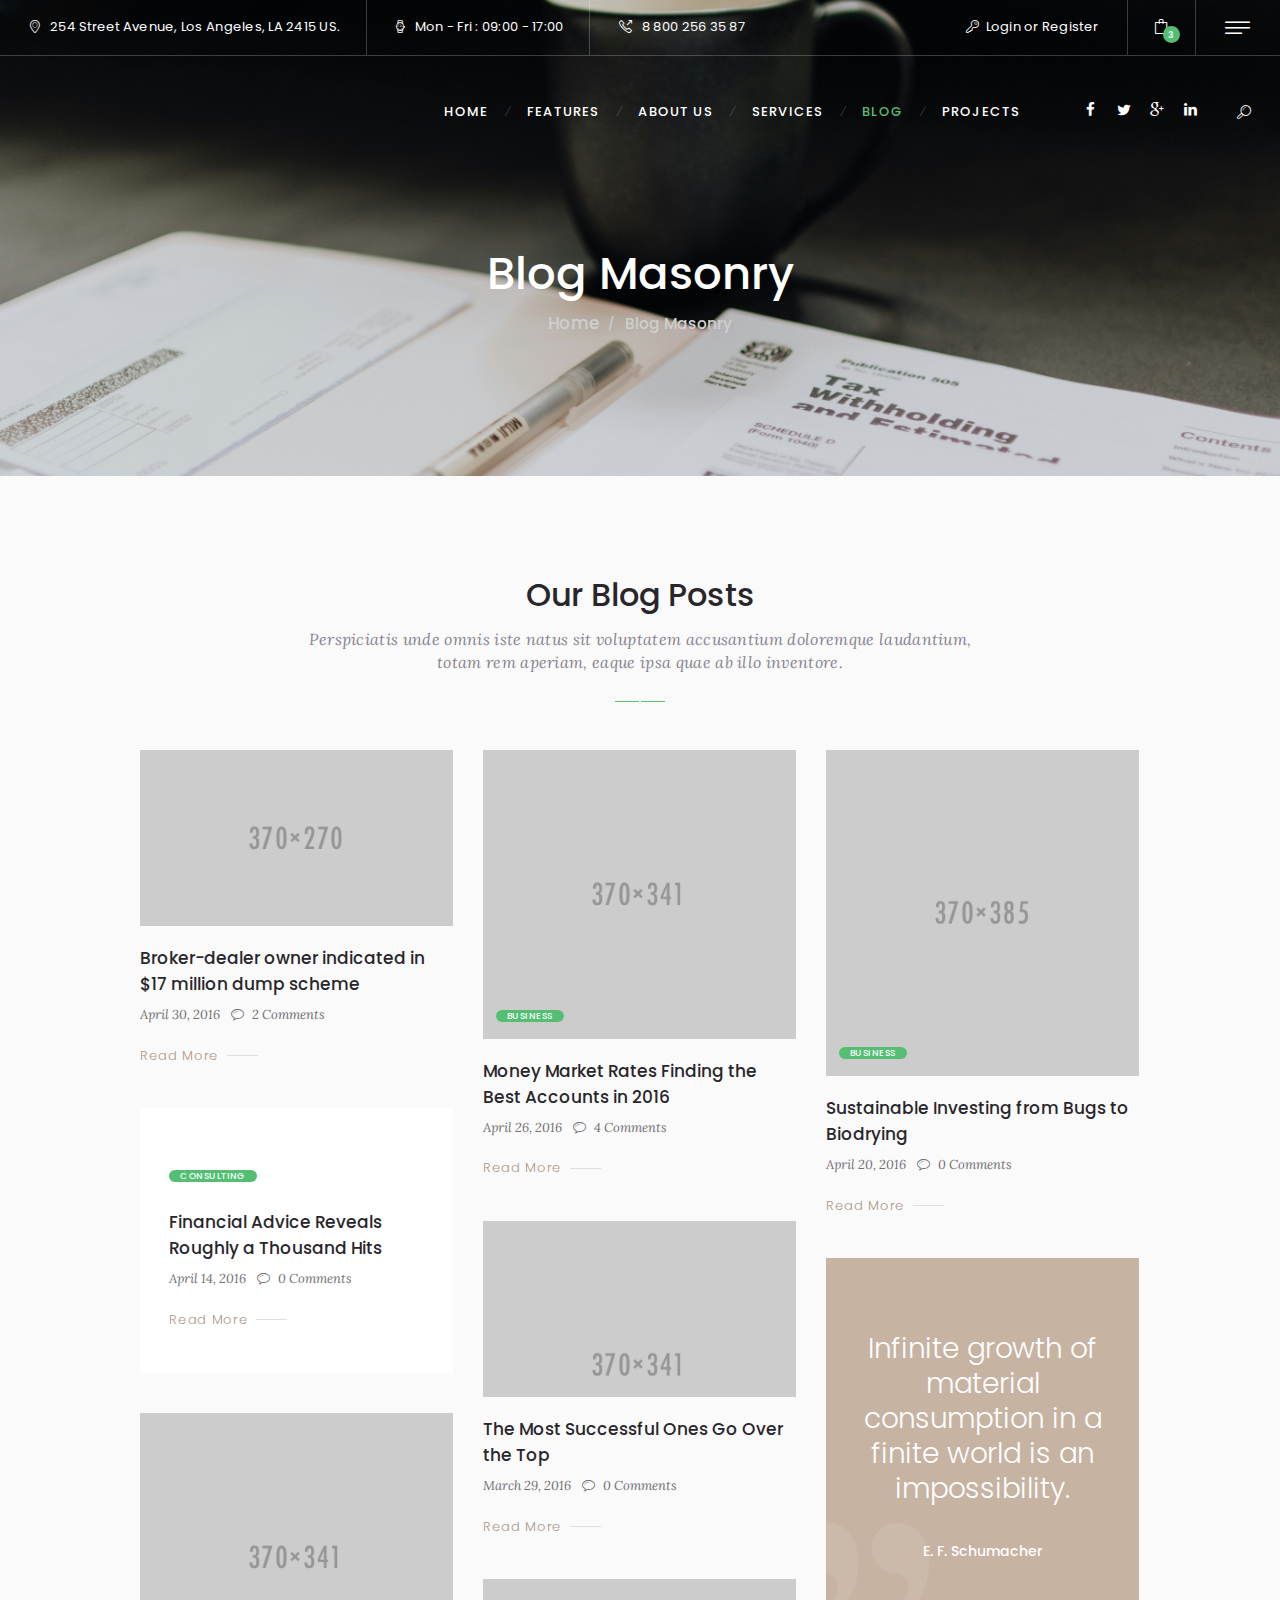
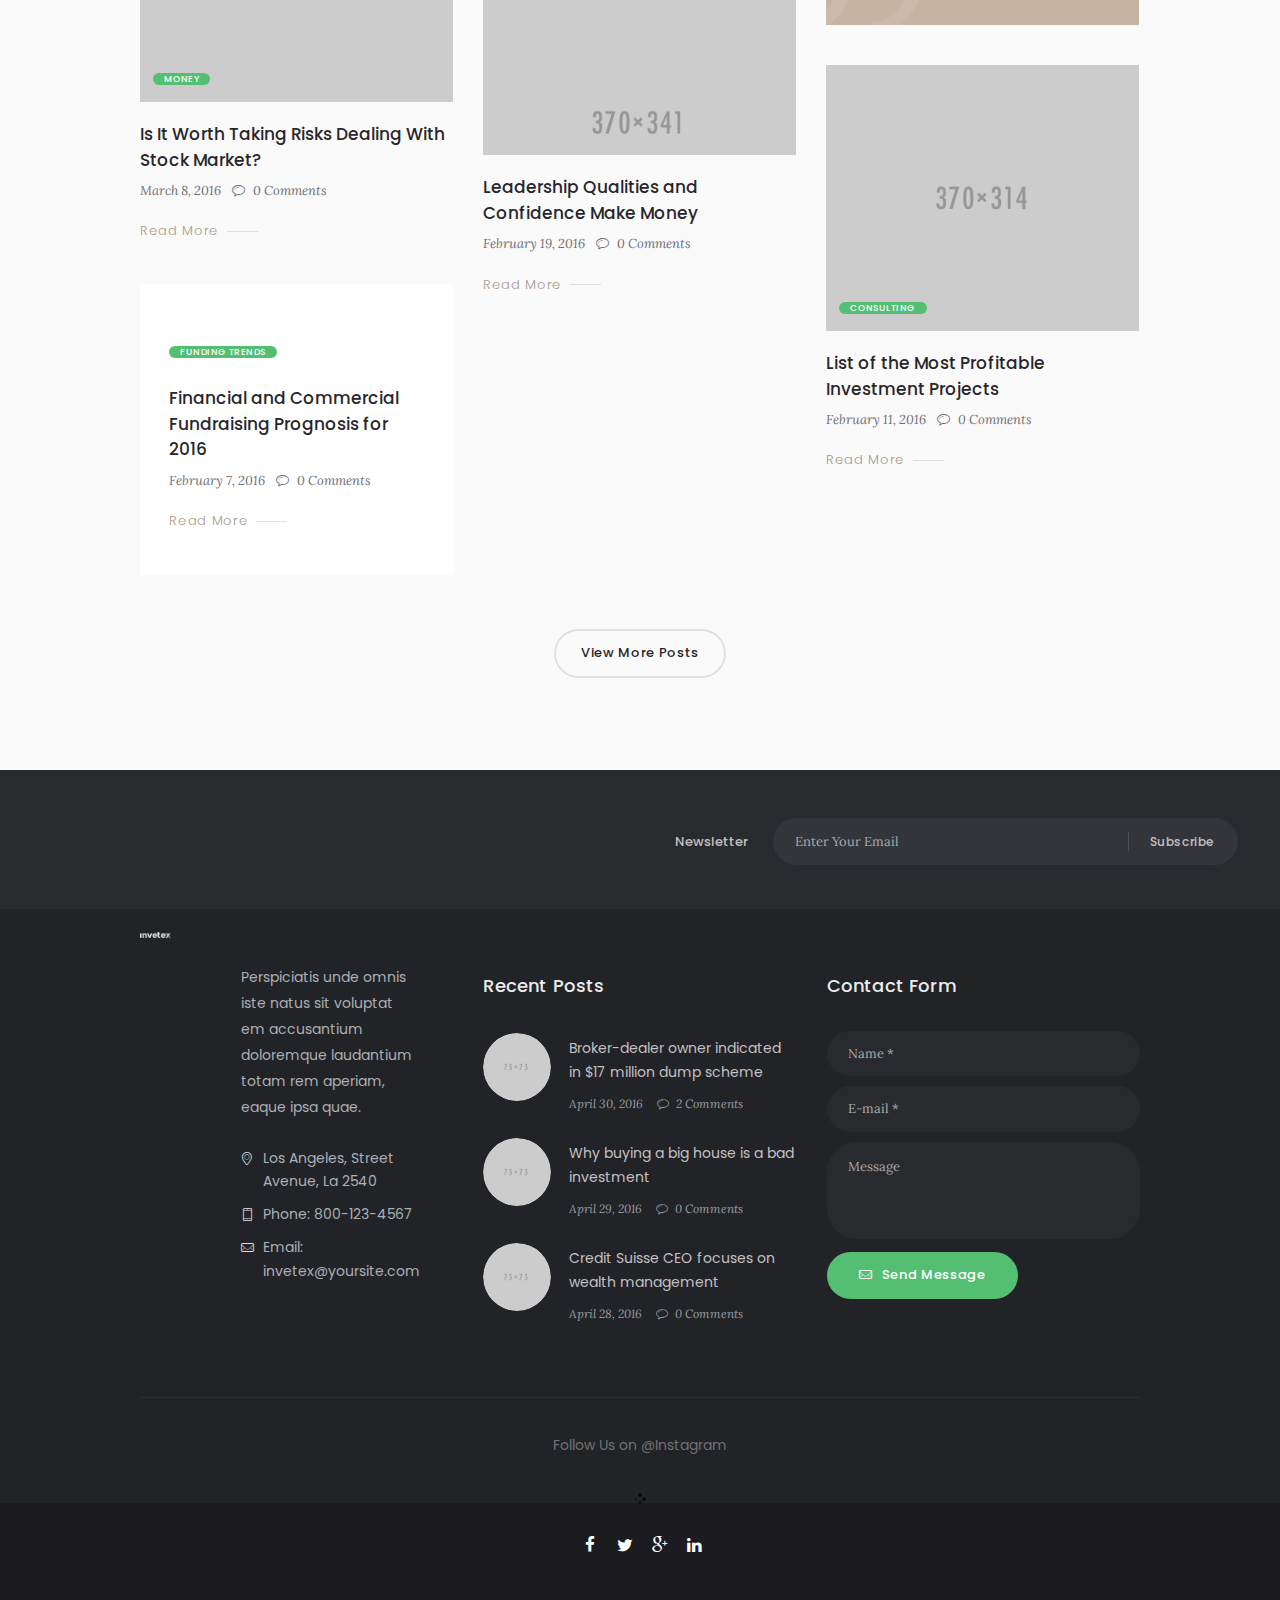
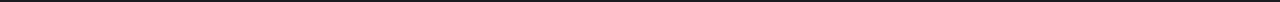
<file: blog-masonry.html>
<!DOCTYPE html>
<html class="scheme_original" lang="en-US">
<head>
    <title>Blog Masonry &#8211; Invetex &#8211; Corporate Template</title>
    <meta charset="UTF-8">
    <meta content="width=device-width, initial-scale=1, maximum-scale=1" name="viewport">
    <meta content="telephone=no" name="format-detection">
    <link href="http://fonts.googleapis.com/css?family=Poppins:300,300italic,400,400italic,500,500italic,600,600italic,700,700italic%7CLora:300,300italic,400,400italic,500,500italic,600,600italic,700,700italic&#038;subset=latin,latin-ext&#038;rnd=103458095" media="all" property="stylesheet" rel="stylesheet" type="text/css">
    <link href='js/vendor/instagram/sb-instagram.min.css' media='all' property="stylesheet" rel='stylesheet' type='text/css'>
    <link href='css/fontello/css/fontello.css' media='all' property="stylesheet" rel='stylesheet' type='text/css'>
    <link href='js/vendor/woocommerce/woocommerce.css' media='all' property="stylesheet" rel='stylesheet' type='text/css'>
    <link href='css/style.css' media='all' property="stylesheet" rel='stylesheet' type='text/css'>
    <link href='css/colors.css' media='all' property="stylesheet" rel='stylesheet' type='text/css'>
    <link href='js/vendor/woocommerce/woocommerce-layout.css' media='all' property="stylesheet" rel='stylesheet' type='text/css'>
    <link href='js/vendor/woocommerce/plugin.woocommerce.css' media='all' property="stylesheet" rel='stylesheet' type='text/css'>
    <link href='css/animation.css' media='all' property="stylesheet" rel='stylesheet' type='text/css'>
    <link href='css/shortcodes.css' media='all' property="stylesheet" rel='stylesheet' type='text/css'>
    <link href='css/messages.css' media='all' property="stylesheet" rel='stylesheet' type='text/css'>
    <link href='js/vendor/magnific-popup/magnific-popup.css' media='all' property="stylesheet" rel='stylesheet' type='text/css'>
    <link href='js/vendor/swiper/swiper.css' media='all' property="stylesheet" rel='stylesheet' type='text/css'>
    <link href='js/vendor/mediaelement/mediaelementplayer.min.css' media='all' property="stylesheet" rel='stylesheet' type='text/css'>
    <link href='css/responsive.css' media='all' property="stylesheet" rel='stylesheet' type='text/css'>
    <link href="images/favi.png" rel="icon" sizes="192x192">
</head>
<body class="body_style_wide body_filled scheme_original top_panel_show top_panel_over sidebar_hide sidebar_outer_show sidebar_outer_yes">
    <div id="page_preloader"></div>
    <div class="body_wrap">
        <div class="page_wrap">
            <div class="top_panel_fixed_wrap"></div>
            <header class="top_panel_wrap top_panel_style_7 scheme_original">
                <div class="top_panel_wrap_inner top_panel_inner_style_7 top_panel_position_over">
                    <div class="top_panel_top">
                        <div class="content_wrap clearfix">
                            <div class="top_panel_top_contact_area icon-location-light">
                                254 Street Avenue, Los Angeles, LA 2415 US.
                            </div>
                            <div class="top_panel_top_open_hours icon-clock-light">
                                Mon - Fri : 09:00 - 17:00
                            </div>
                            <div class="top_panel_top_ophone icon-call-out">
                                8 800 256 35 87
                            </div>
                            <div class="top_panel_top_user_area cart_show">
                                <div class="menu_pushy_wrap clearfix">
                                    <a class="menu_pushy_button icon-1460034782_menu2" href="#"></a>
                                </div>
                                <ul class="menu_user_nav" id="menu_user">
                                    <li class="menu_user_register_login">
                                        <a class="popup_link popup_login_link icon-key-light" href="#popup_login">Login</a> or <a class="popup_link popup_register_link" href="#popup_registration">Register</a>
                                    </li>
                                    <li class="menu_user_cart">
                                        <a class="top_panel_cart_button sf-with-ul" href="#"><span class="contact_icon icon-bag"></span> <span class="cart_items">3</span></a>
                                        <ul class="widget_area sidebar_cart sidebar fadeOut animated fast">
                                            <li>
                                                <div class="widget woocommerce widget_shopping_cart">
                                                    <div class="hide_cart_widget_if_empty">
                                                        <div class="widget_shopping_cart_content">
                                                            <ul class="cart_list product_list_widget">
                                                                <li class="mini_cart_item">
                                                                    <a class="remove" href="#">×</a> <a href="single-product.html"><img alt="" src="images/180x180.jpg">Finance Equations &amp; Answers Jamie C. Martin&nbsp;</a> <span class="quantity">1 ×<span class="amount"><span>$</span>69.99</span></span>
                                                                </li>
                                                                <li class="mini_cart_item">
                                                                    <a class="remove" href="#">×</a> <a href="single-product.html"><img alt="" src="images/180x180.jpg">The Richest Man in Babylon Elin Hinderbrand&nbsp;</a> <span class="quantity">1 × <span class="amount"><span>$</span>71.99</span></span>
                                                                </li>
                                                                <li class="mini_cart_item">
                                                                    <a class="remove" href="#">×</a> <a href="single-product.html"><img alt="" src="images/180x180.jpg">Financial Strategy Karen Berman&nbsp;</a> <span class="quantity">1 × <span class="amount"><span>$</span>69.99</span></span>
                                                                </li>
                                                            </ul>
                                                            <p class="total"><strong>Subtotal:</strong> <span class="amount"><span>$</span>211.97</span></p>
                                                            <p class="buttons"><a class="button" href="cart.html">View Cart</a> <a class="button" href="checkout.html">Checkout</a></p>
                                                        </div>
                                                    </div>
                                                </div>
                                            </li>
                                        </ul>
                                    </li>
                                </ul>
                            </div>
                        </div>
                    </div>
                    <div class="top_panel_middle">
                        <div class="content_wrap">
                            <div class="contact_logo">
                                <div class="logo">
                                    <a href="index.html"><img alt="" class="logo_main" src="images/logo_dark.png"> <img alt="" class="logo_fixed" src="images/logo.png"></a>
                                </div>
                            </div>
                            <div class="menu_main_wrap">
                                <nav class="menu_main_nav_area menu_hover_fade">
                                    <ul class="menu_main_nav" id="menu_main">
                                        <li class="menu-item">
                                            <a href="#"><span>Home</span></a>
                                            <ul class="sub-menu">
                                                <li class="menu-item">
                                                    <a href="index.html"><span>Home 1</span></a>
                                                </li>
                                                <li class="menu-item">
                                                    <a href="home2.html"><span>Home 2</span></a>
                                                </li>
                                                <li class="menu-item">
                                                    <a href="home3.html"><span>Home 3</span></a>
                                                </li>
                                            </ul>
                                        </li>
                                        <li class="menu-item menu-item-has-children">
                                            <a href="#"><span>Features</span></a>
                                            <ul class="sub-menu">
                                                <li class="menu-item">
                                                    <a href="shortcodes.html"><span>Shortcodes</span></a>
                                                </li>
                                                <li class="menu-item">
                                                    <a href="typography.html"><span>Typography</span></a>
                                                </li>
                                                <li class="menu-item-has-children menu-item">
                                                    <a href="#"><span>Tools</span></a>
                                                    <ul class="sub-menu">
                                                        <li class="menu-item">
                                                            <a href="support.html"><span>Support</span></a>
                                                        </li>
                                                        <li class="menu-item">
                                                            <a href="customization.html"><span>Customization</span></a>
                                                        </li>
                                                        <li class="menu-item">
                                                            <a href="video-tutorials.html"><span>Video Tutorials</span></a>
                                                        </li>
                                                    </ul>
                                                </li>
                                                <li class="menu-item">
                                                    <a href="shop.html"><span>Shop</span></a>
                                                </li>
                                                <li class="menu-item">
                                                    <a href="appointment.html"><span>Appointment</span></a>
                                                </li>
                                                <li class="menu-item">
                                                    <a href="contacts.html"><span>Contacts</span></a>
                                                </li>
                                                <li class="menu-item">
                                                    <a href="404.html"><span>Page 404</span></a>
                                                </li>
                                            </ul>
                                        </li>
                                        <li class="menu-item">
                                            <a href="about-us.html"><span>About Us</span></a>
                                        </li>
                                        <li class="menu-item menu-item-has-children">
                                            <a href="#"><span>Services</span></a>
                                            <ul class="sub-menu">
                                                <li class="menu-item">
                                                    <a href="our-services.html"><span>Our Services</span></a>
                                                </li>
                                                <li class="menu-item">
                                                    <a href="single-service.html"><span>Single Service</span></a>
                                                </li>
                                            </ul>
                                        </li>
                                        <li class="menu-item current-menu-ancestor current-menu-parent menu-item-has-children">
                                            <a href="#"><span>Blog</span></a>
                                            <ul class="sub-menu">
                                                <li class="menu-item">
                                                    <a href="all-posts.html"><span>All Posts</span></a>
                                                </li>
                                                <li class="menu-item">
                                                    <a href="blog-creative.html"><span>Blog Creative</span></a>
                                                </li>
                                                <li class="menu-item current-menu-item">
                                                    <a href="blog-masonry.html"><span>Blog Masonry</span></a>
                                                </li>
                                            </ul>
                                        </li>
                                        <li class="menu-item menu-item-has-children">
                                            <a href="#"><span>Projects</span></a>
                                            <ul class="sub-menu">
                                                <li class="menu-item">
                                                    <a href="projects-grid.html"><span>Projects Grid</span></a>
                                                </li>
                                                <li class="menu-item">
                                                    <a href="projects-masonry.html"><span>Projects Masonry</span></a>
                                                </li>
                                                <li class="menu-item">
                                                    <a href="projects-cobbles.html"><span>Projects Cobbles</span></a>
                                                </li>
                                            </ul>
                                        </li>
                                    </ul>
                                </nav>
                                <div class="search_wrap search_style_fullscreen search_state_closed top_panel_el top_panel_icon">
                                    <div class="search_form_wrap">
                                        <form action="#" class="search_form" method="get">
                                            <button class="search_submit icon-search-light" type="submit"></button> <input class="search_field" name="s" placeholder="Search" type="text" value=""> <a class="search_close icon-1460034721_close"></a>
                                        </form>
                                    </div>
                                </div>
                                <div class="top_panel_top_socials top_panel_el">
                                    <div class="sc_socials sc_socials_type_icons sc_socials_shape_square sc_socials_size_tiny">
                                        <div class="sc_socials_item">
                                            <a class="social_icons social_facebook" href="#" target="_blank"><span class="icon-facebook"></span></a>
                                        </div>
                                        <div class="sc_socials_item">
                                            <a class="social_icons social_twitter" href="#" target="_blank"><span class="icon-twitter"></span></a>
                                        </div>
                                        <div class="sc_socials_item">
                                            <a class="social_icons social_gplus" href="#" target="_blank"><span class="icon-gplus"></span></a>
                                        </div>
                                        <div class="sc_socials_item">
                                            <a class="social_icons social_linkedin" href="#" target="_blank"><span class="icon-linkedin"></span></a>
                                        </div>
                                    </div>
                                </div>
                            </div>
                        </div>
                    </div>
                </div>
            </header>
            <section class="top_panel_image top_panel_image_1">
                <div class="top_panel_image_hover"></div>
                <div class="top_panel_image_header">
                    <h1 class="top_panel_image_title">Blog Masonry</h1>
                    <div class="breadcrumbs">
                        <a class="breadcrumbs_item home" href="index.html">Home</a> <span class="breadcrumbs_delimiter"></span> <span class="breadcrumbs_item current">Blog Masonry</span>
                    </div>
                </div>
            </section>
            <nav class="menu_pushy_nav_area pushy pushy-left scheme_dark">
                <div class="pushy_inner">
                    <a class="close-pushy" href="#"></a>
                    <div class="sidebar_outer widget_area scheme_dark">
                        <div class="sidebar_outer_inner widget_area_inner">
                            <div class="sidebar_outer_widgets">
                                <aside class="widget widget_socials">
                                    <h5 class="widget_title">About Us</h5>
                                    <div class="widget_inner">
                                        <div class="logo_descr">
                                            Perspiciatis unde omnis iste natus sit voluptatem cusantium doloremque laudantium totam rem aperiam, eaque ipsa quae. ab illo inventore veritatis et.<br>
                                            <br>
                                            <ul class="sc_list sc_list_style_iconed custom_cl_1">
                                                <li class="sc_list_item"><span class="sc_list_icon icon-location-light custom_cl_2"></span>Los Angeles, Street Avenue, La 2540</li>
                                                <li class="sc_list_item"><span class="sc_list_icon icon-mobile-light custom_cl_2"></span>Phone: 800-123-4567</li>
                                                <li class="sc_list_item"><span class="sc_list_icon icon-mail-light custom_cl_2"></span>Email: invetex@yoursite.com</li>
                                            </ul>
                                        </div>
                                    </div>
                                </aside>
                                <aside class="widget widget_recent_posts">
                                    <h5 class="widget_title">Recent Posts</h5>
                                    <article class="post_item">
                                        <div class="post_thumb"><img alt="" src="images/75x75.jpg"></div>
                                        <div class="post_content">
                                            <h6 class="post_title"><a href="single-post.html">Broker-dealer owner indicated in $17 million dump scheme</a></h6>
                                            <div class="post_info">
                                                <span class="post_info_item"><a class="post_info_date" href="single-post.html">April 30, 2016</a></span> <span class="post_info_item post_info_counters"><a class="post_counters_item icon-comment-light" href="single-post.html"><span class="post_counters_number">2 Comments</span></a></span>
                                            </div>
                                        </div>
                                    </article>
                                    <article class="post_item">
                                        <div class="post_thumb"><img alt="" src="images/75x75.jpg"></div>
                                        <div class="post_content">
                                            <h6 class="post_title"><a href="single-post.html">Why buying a big house is a bad investment</a></h6>
                                            <div class="post_info">
                                                <span class="post_info_item"><a class="post_info_date" href="single-post.html">April 29, 2016</a></span> <span class="post_info_item post_info_counters"><a class="post_counters_item icon-comment-light" href="single-post.html"><span class="post_counters_number">0 Comments</span></a></span>
                                            </div>
                                        </div>
                                    </article>
                                    <article class="post_item with_thumb">
                                        <div class="post_thumb"><img alt="" src="images/75x75.jpg"></div>
                                        <div class="post_content">
                                            <h6 class="post_title"><a href="single-post.html">Credit Suisse CEO focuses on wealth management</a></h6>
                                            <div class="post_info">
                                                <span class="post_info_item"><a class="post_info_date" href="single-post.html">April 28, 2016</a></span> <span class="post_info_item post_info_counters"><a class="post_counters_item icon-comment-light" href="single-post.html"><span class="post_counters_number">0 Comments</span></a></span>
                                            </div>
                                        </div>
                                    </article>
                                </aside>
                                <aside class="widget widget_text">
                                    <h5 class="widget_title">Newsletter</h5>
                                    <div class="textwidget">
                                        <div class="sc_emailer sc_emailer_opened style_line">
                                            <div class="lable">
                                                Newsletter
                                            </div>
                                            <form class="sc_emailer_form">
                                                <input class="sc_emailer_input" name="email" placeholder="Enter Your Email" type="text" value=""><a class="sc_emailer_button" href="#" title="">Subscribe</a>
                                            </form>
                                        </div>
                                    </div>
                                </aside>
                            </div>
                        </div>
                    </div>
                </div>
            </nav>
            <div class="site-overlay"></div>
            <div class="header_mobile header_mobile_style_7">
                <div class="content_wrap">
                    <div class="menu_button icon-menu"></div>
                    <div class="logo">
                        <a href="index.html"><img alt="" class="logo_main" src="images/logo_dark.png"></a>
                    </div>
                    <div class="menu_main_cart top_panel_icon">
                        <a class="top_panel_cart_button" href="#"><span class="contact_icon icon-bag"></span> <span class="cart_items">3</span></a>
                        <ul class="widget_area sidebar_cart sidebar">
                            <li>
                                <div class="widget woocommerce widget_shopping_cart">
                                    <div class="hide_cart_widget_if_empty">
                                        <div class="widget_shopping_cart_content">
                                            <ul class="cart_list product_list_widget">
                                                <li class="mini_cart_item">
                                                    <a class="remove" href="#">×</a> <a href="single-product.html"><img alt="" src="images/180x180.jpg">Finance Equations &amp; Answers Jamie C. Martin&nbsp;</a> <span class="quantity">1 × <span class="amount"><span>$</span>69.99</span></span>
                                                </li>
                                                <li class="mini_cart_item">
                                                    <a class="remove" href="#">×</a> <a href="single-product.html"><img alt="" src="images/180x180.jpg">The Richest Man in Babylon Elin Hinderbrand&nbsp;</a> <span class="quantity">1 × <span class="amount"><span>$</span>71.99</span></span>
                                                </li>
                                                <li class="mini_cart_item">
                                                    <a class="remove" href="#">×</a> <a href="single-product.html"><img alt="" src="images/180x180.jpg">Financial Strategy Karen Berman&nbsp;</a> <span class="quantity">1 × <span class="amount"><span>$</span>69.99</span></span>
                                                </li>
                                            </ul>
                                            <p class="total"><strong>Subtotal:</strong> <span class="amount"><span>$</span>211.97</span></p>
                                            <p class="buttons"><a class="button" href="cart.html">View Cart</a> <a class="button" href="checkout.html">Checkout</a></p>
                                        </div>
                                    </div>
                                </div>
                            </li>
                        </ul>
                    </div>
                </div>
                <div class="side_wrap">
                    <div class="close">
                        Close
                    </div>
                    <div class="panel_top">
                        <nav class="menu_main_nav_area">
                            <ul class="menu_main_nav" id="menu_mobile">
                                <li class="menu-item menu-item-has-children">
                                    <a href="#"><span>Home</span></a>
                                    <ul class="sub-menu">
                                        <li class="menu-item">
                                            <a href="index.html"><span>Home 1</span></a>
                                        </li>
                                        <li class="menu-item">
                                            <a href="home2.html"><span>Home 2</span></a>
                                        </li>
                                        <li class="menu-item">
                                            <a href="home3.html"><span>Home 3</span></a>
                                        </li>
                                    </ul>
                                </li>
                                <li class="menu-item menu-item-has-children">
                                    <a href="#"><span>Features</span></a>
                                    <ul class="sub-menu">
                                        <li class="menu-item">
                                            <a href="shortcodes.html"><span>Shortcodes</span></a>
                                        </li>
                                        <li class="menu-item">
                                            <a href="typography.html"><span>Typography</span></a>
                                        </li>
                                        <li class="menu-item-has-children menu-item">
                                            <a href="#"><span>Tools</span></a>
                                            <ul class="sub-menu">
                                                <li class="menu-item">
                                                    <a href="support.html"><span>Support</span></a>
                                                </li>
                                                <li class="menu-item">
                                                    <a href="customization.html"><span>Customization</span></a>
                                                </li>
                                                <li class="menu-item">
                                                    <a href="video-tutorials.html"><span>Video Tutorials</span></a>
                                                </li>
                                            </ul>
                                        </li>
                                        <li class="menu-item">
                                            <a href="shop.html"><span>Shop</span></a>
                                        </li>
                                        <li class="menu-item">
                                            <a href="appointment.html"><span>Appointment</span></a>
                                        </li>
                                        <li class="menu-item">
                                            <a href="contacts.html"><span>Contacts</span></a>
                                        </li>
                                        <li class="menu-item">
                                            <a href="404.html"><span>Page 404</span></a>
                                        </li>
                                    </ul>
                                </li>
                                <li class="menu-item">
                                    <a href="about-us.html"><span>About Us</span></a>
                                </li>
                                <li class="menu-item menu-item-has-children">
                                    <a href="#"><span>Services</span></a>
                                    <ul class="sub-menu">
                                        <li class="menu-item">
                                            <a href="our-services.html"><span>Our Services</span></a>
                                        </li>
                                        <li class="menu-item">
                                            <a href="single-service.html"><span>Single Service</span></a>
                                        </li>
                                    </ul>
                                </li>
                                <li class="menu-item current-menu-ancestor current-menu-parent menu-item-has-children">
                                    <a href="#"><span>Blog</span></a>
                                    <ul class="sub-menu">
                                        <li class="menu-item">
                                            <a href="all-posts.html"><span>All Posts</span></a>
                                        </li>
                                        <li class="menu-item">
                                            <a href="blog-creative.html"><span>Blog Creative</span></a>
                                        </li>
                                        <li class="menu-item current-menu-item">
                                            <a href="blog-masonry.html"><span>Blog Masonry</span></a>
                                        </li>
                                    </ul>
                                </li>
                                <li class="menu-item menu-item-has-children">
                                    <a href="#"><span>Projects</span></a>
                                    <ul class="sub-menu">
                                        <li class="menu-item">
                                            <a href="projects-grid.html"><span>Projects Grid</span></a>
                                        </li>
                                        <li class="menu-item">
                                            <a href="projects-masonry.html"><span>Projects Masonry</span></a>
                                        </li>
                                        <li class="menu-item">
                                            <a href="projects-cobbles.html"><span>Projects Cobbles</span></a>
                                        </li>
                                    </ul>
                                </li>
                            </ul>
                        </nav>
                        <div class="search_wrap search_state_fixed search_ajax">
                            <div class="search_form_wrap">
                                <form action="#" class="search_form" method="get">
                                    <button class="search_submit icon-search-light" type="submit"></button> <input class="search_field" name="s" placeholder="Search" type="text" value="">
                                </form>
                            </div>
                            <div class="search_results widget_area scheme_original">
                                <a class="search_results_close icon-cancel"></a>
                                <div class="search_results_content"></div>
                            </div>
                        </div>
                        <div class="login">
                            <a class="popup_link popup_login_link icon-user" href="#popup_login">Login</a>
                        </div>
                        <div class="login">
                            <a class="popup_link popup_register_link icon-pencil" href="#popup_registration">Register</a>
                        </div>
                    </div>
                    <div class="panel_middle">
                        <div class="contact_field contact_phone">
                            <span class="contact_icon icon-call-out"></span> <span class="contact_label contact_phone">8 800 256 35 87</span>
                        </div>
                        <div class="top_panel_top_open_hours icon-clock-light">
                            Mon - Fri : 09:00 - 17:00
                        </div>
                        <div class="top_panel_top_user_area cart_hide">
                            <div class="menu_pushy_wrap clearfix">
                                <a class="menu_pushy_button icon-1460034782_menu2" href="#"></a>
                            </div>
                        </div>
                    </div>
                    <div class="panel_bottom">
                        <div class="contact_socials">
                            <div class="sc_socials sc_socials_type_icons sc_socials_shape_square sc_socials_size_small">
                                <div class="sc_socials_item">
                                    <a class="social_icons social_facebook" href="#" target="_blank"><span class="icon-facebook"></span></a>
                                </div>
                                <div class="sc_socials_item">
                                    <a class="social_icons social_twitter" href="#" target="_blank"><span class="icon-twitter"></span></a>
                                </div>
                                <div class="sc_socials_item">
                                    <a class="social_icons social_gplus" href="#" target="_blank"><span class="icon-gplus"></span></a>
                                </div>
                                <div class="sc_socials_item">
                                    <a class="social_icons social_linkedin" href="#" target="_blank"><span class="icon-linkedin"></span></a>
                                </div>
                            </div>
                        </div>
                    </div>
                </div>
                <div class="mask"></div>
            </div>
            <div class="page_content_wrap page_paddings_yes">
                <div class="content_wrap">
                    <div class="content">
                        <section class="post_content">
                            <div class="sc_section column_wrap sc_blogger template_masonry">
                                <h2 class="sc_item_title">Our Blog Posts</h2>
                                <div class="sc_item_descr">
                                    Perspiciatis unde omnis iste natus sit voluptatem accusantium doloremque laudantium,<br>
                                    totam rem aperiam, eaque ipsa quae ab illo inventore.
                                </div>
                                <div class="isotope_wrap" data-columns="3">
                                    <div class="isotope_item isotope_column_3">
                                        <div class="post_item post_item_masonry">
                                            <div class="post_featured">
                                                <div class="sc_slider_swiper sc_slider_controls sc_slider_pagination" data-interval="6850" data-old-height="270" data-old-width="370">
                                                    <div class="slides swiper-wrapper" data-height="270px;">
                                                        <div class="swiper-slide" data-style="background-image:url(images/370x270.jpg);width:370px;height:270px;">
                                                            <a href="single-post.html"></a>
                                                        </div>
                                                        <div class="swiper-slide" data-style="background-image:url(images/370x270.jpg);width:370px;height:270px;">
                                                            <a href="single-post.html"></a>
                                                        </div>
                                                        <div class="swiper-slide" data-style="background-image:url(images/370x270.jpg);width:370px;height:270px;">
                                                            <a href="single-post.html"></a>
                                                        </div>
                                                    </div>
                                                    <div class="sc_slider_controls_wrap">
                                                        <a class="sc_slider_prev" href="#"></a> <a class="sc_slider_next" href="#"></a>
                                                    </div>
                                                    <div class="sc_slider_pagination_wrap"></div>
                                                </div>
                                            </div>
                                            <div class="isotope_item_content">
                                                <h5 class="post_title"><a href="single-post.html">Broker-dealer owner indicated in $17 million dump scheme</a></h5>
                                                <div class="post_info">
                                                    <span class="post_info_item"><a class="post_info_date" href="single-post.html">April 30, 2016</a></span> <span class="post_info_item post_info_counters"><a class="post_counters_item icon-comment-light" href="single-post.html" title="Comments - 2"><span class="post_counters_number">2</span> Comments</a></span>
                                                </div>
                                                <div class="post_descr">
                                                    <p></p><a class="post_readmore readmore" href="single-post.html">Read More</a>
                                                </div>
                                            </div>
                                        </div>
                                    </div>
                                    <div class="isotope_item isotope_column_3">
                                        <div class="post_item post_item_masonry">
                                            <div class="post_featured">
                                                <div>
                                                    <a class="hover_icon hover_icon_link" href="single-post.html"><img alt="" src="images/370x341.jpg"></a>
                                                </div>
                                                <div class="cat_post_info">
                                                    <span class="post_categories"><a class="category_link" href="#">Business</a></span>
                                                </div>
                                            </div>
                                            <div class="post_content isotope_item_content">
                                                <h5 class="post_title"><a href="single-post.html">Money Market Rates Finding the Best Accounts in 2016</a></h5>
                                                <div class="post_info">
                                                    <span class="post_info_item"><a class="post_info_date" href="single-post.html">April 26, 2016</a></span> <span class="post_info_item post_info_counters"><a class="post_counters_item icon-comment-light" href="single-post.html" title=""><span class="post_counters_number">4</span> Comments</a></span>
                                                </div>
                                                <div class="post_descr">
                                                    <a class="post_readmore readmore" href="single-post.html">Read More</a>
                                                </div>
                                            </div>
                                        </div>
                                    </div>
                                    <div class="isotope_item isotope_column_3">
                                        <div class="post_item post_item_masonry post_item_masonry_3 post_format_standard">
                                            <div class="post_featured">
                                                <div class="post_thumb">
                                                    <a class="hover_icon hover_icon_link" href="single-post.html"><img alt="" src="images/370x385.jpg"></a>
                                                </div>
                                                <div class="cat_post_info">
                                                    <span class="post_categories"><a class="category_link" href="#">Business</a></span>
                                                </div>
                                            </div>
                                            <div class="post_content isotope_item_content">
                                                <h5 class="post_title"><a href="single-post.html">Sustainable Investing from Bugs to Biodrying</a></h5>
                                                <div class="post_info">
                                                    <span class="post_info_item"><a class="post_info_date" href="single-post.html">April 20, 2016</a></span> <span class="post_info_item post_info_counters"><a class="post_counters_item icon-comment-light" href="single-post.html" title=""><span class="post_counters_number">0</span> Comments</a></span>
                                                </div>
                                                <div class="post_descr">
                                                    <a class="post_readmore readmore" href="single-post.html">Read More</a>
                                                </div>
                                            </div>
                                        </div>
                                    </div>
                                    <div class="isotope_item isotope_column_3 without_img">
                                        <div class="post_item post_item_masonry">
                                            <div class="cat_post_info">
                                                <span class="post_categories"><a class="category_link" href="#">Consulting</a></span>
                                            </div>
                                            <div class="post_content isotope_item_content">
                                                <h5 class="post_title"><a href="single-post.html">Financial Advice Reveals Roughly a Thousand Hits</a></h5>
                                                <div class="post_info">
                                                    <span class="post_info_item"><a class="post_info_date" href="single-post.html">April 14, 2016</a></span> <span class="post_info_item post_info_counters"><a class="post_counters_item icon-comment-light" href="single-post.html" title=""><span class="post_counters_number">0</span> Comments</a></span>
                                                </div>
                                                <div class="post_descr">
                                                    <a class="post_readmore readmore" href="single-post.html">Read More</a>
                                                </div>
                                            </div>
                                        </div>
                                    </div>
                                    <div class="isotope_item isotope_column_3">
                                        <div class="post_item post_item_masonry">
                                            <div class="post_featured">
                                                <div class="sc_video_player">
                                                    <div class="sc_video_frame sc_video_play_button hover_icon hover_icon_play" data-height="208" data-video="&lt;iframe class=&quot;video_frame&quot; src=&quot;https://player.vimeo.com/video/76375629?autoplay=1&quot; width=&quot;370&quot; height=&quot;208&quot; frameborder=&quot;0&quot; allowFullScreen=&quot;allowFullScreen&quot;&gt;&lt;/iframe&gt;" data-width="370"><img alt="2231x2057.jpg" src="images/370x341.jpg"></div>
                                                </div>
                                            </div>
                                            <div class="post_content isotope_item_content">
                                                <h5 class="post_title"><a href="single-post.html">The Most Successful Ones Go Over the Top</a></h5>
                                                <div class="post_info">
                                                    <span class="post_info_item"><a class="post_info_date" href="single-post.html">March 29, 2016</a></span> <span class="post_info_item post_info_counters"><a class="post_counters_item icon-comment-light" href="single-post.html" title=""><span class="post_counters_number">0</span> Comments</a></span>
                                                </div>
                                                <div class="post_descr">
                                                    <a class="post_readmore readmore" href="single-post.html">Read More</a>
                                                </div>
                                            </div>
                                        </div>
                                    </div>
                                    <div class="isotope_item isotope_column_3">
                                        <div class="post_item post_item_masonry post_item_masonry_3 post_format_quote">
                                            <div class="post_content isotope_item_content">
                                                <div class="post_descr">
                                                    <blockquote cite="#" class="sc_quote">
                                                        <p>Infinite growth of material consumption in a finite world is an impossibility.</p>
                                                        <p class="sc_quote_title"><a href="#">E. F. Schumacher</a></p>
                                                    </blockquote>
                                                </div>
                                            </div>
                                        </div>
                                    </div>
                                    <div class="isotope_item isotope_column_3">
                                        <div class="post_item post_item_masonry">
                                            <div class="post_featured">
                                                <div class="post_thumb">
                                                    <a class="hover_icon hover_icon_link" href="single-post.html"><img alt="" src="images/370x341.jpg"></a>
                                                </div>
                                                <div class="cat_post_info">
                                                    <span class="post_categories"><a class="category_link" href="#">Money</a></span>
                                                </div>
                                            </div>
                                            <div class="post_content isotope_item_content">
                                                <h5 class="post_title"><a href="single-post.html">Is It Worth Taking Risks Dealing With Stock Market?</a></h5>
                                                <div class="post_info">
                                                    <span class="post_info_item"><a class="post_info_date" href="single-post.html">March 8, 2016</a></span> <span class="post_info_item post_info_counters"><a class="post_counters_item icon-comment-light" href="single-post.html" title=""><span class="post_counters_number">0</span> Comments</a></span>
                                                </div>
                                                <div class="post_descr">
                                                    <a class="post_readmore readmore" href="single-post.html">Read More</a>
                                                </div>
                                            </div>
                                        </div>
                                    </div>
                                    <div class="isotope_item isotope_column_3">
                                        <div class="post_item post_item_masonry">
                                            <div class="post_featured">
                                                <div class="sc_video_player">
                                                    <div class="sc_video_frame sc_video_play_button hover_icon hover_icon_play" data-height="208" data-video="&lt;iframe class=&quot;video_frame&quot; src=&quot;https://player.vimeo.com/video/147335033?autoplay=1&quot; width=&quot;370&quot; height=&quot;208&quot; frameborder=&quot;0&quot; allowFullScreen=&quot;allowFullScreen&quot;&gt;&lt;/iframe&gt;" data-width="370"><img alt="2231x2057.jpg" src="images/370x341.jpg"></div>
                                                </div>
                                            </div>
                                            <div class="post_content isotope_item_content">
                                                <h5 class="post_title"><a href="single-post.html">Leadership Qualities and Confidence Make Money</a></h5>
                                                <div class="post_info">
                                                    <span class="post_info_item"><a class="post_info_date" href="single-post.html">February 19, 2016</a></span> <span class="post_info_item post_info_counters"><a class="post_counters_item icon-comment-light" href="single-post.html" title=""><span class="post_counters_number">0</span> Comments</a></span>
                                                </div>
                                                <div class="post_descr">
                                                    <a class="post_readmore readmore" href="single-post.html">Read More</a>
                                                </div>
                                            </div>
                                        </div>
                                    </div>
                                    <div class="isotope_item isotope_column_3">
                                        <div class="post_item post_item_masonry">
                                            <div class="post_featured">
                                                <div class="post_thumb">
                                                    <a class="hover_icon hover_icon_link" href="single-post.html"><img alt="" src="images/370x314.jpg"></a>
                                                </div>
                                                <div class="cat_post_info">
                                                    <span class="post_categories"><a class="category_link" href="#">Consulting</a></span>
                                                </div>
                                            </div>
                                            <div class="post_content isotope_item_content">
                                                <h5 class="post_title"><a href="single-post.html">List of the Most Profitable Investment Projects</a></h5>
                                                <div class="post_info">
                                                    <span class="post_info_item"><a class="post_info_date" href="single-post.html">February 11, 2016</a></span> <span class="post_info_item post_info_counters"><a class="post_counters_item icon-comment-light" href="single-post.html" title=""><span class="post_counters_number">0</span> Comments</a></span>
                                                </div>
                                                <div class="post_descr">
                                                    <a class="post_readmore readmore" href="single-post.html">Read More</a>
                                                </div>
                                            </div>
                                        </div>
                                    </div>
                                    <div class="isotope_item isotope_column_3 without_img">
                                        <div class="post_item post_item_masonry last">
                                            <div class="cat_post_info">
                                                <span class="post_categories"><a class="category_link" href="#">Funding Trends</a></span>
                                            </div>
                                            <div class="post_content isotope_item_content">
                                                <h5 class="post_title"><a href="single-post.html">Financial and Commercial Fundraising Prognosis for 2016</a></h5>
                                                <div class="post_info">
                                                    <span class="post_info_item"><a class="post_info_date" href="single-post.html">February 7, 2016</a></span> <span class="post_info_item post_info_counters"><a class="post_counters_item icon-comment-light" href="single-post.html" title=""><span class="post_counters_number">0</span> Comments</a></span>
                                                </div>
                                                <div class="post_descr">
                                                    <a class="post_readmore readmore" href="single-post.html">Read More</a>
                                                </div>
                                            </div>
                                        </div>
                                    </div>
                                </div>
                                <div class="sc_blogger_button sc_item_button">
                                    <a class="sc_button sc_button_style_border sc_button_size_medium" href="#">View More Posts</a>
                                </div>
                            </div>
                        </section>
                    </div>
                </div>
            </div>
            <footer class="footer_area_top_wrap scheme_dark">
                <div class="footer_wrap_inner">
                    <div class="columns_wrap no_margins custom_columns_1">
                        <div class="column-1_2">
                            <div class="sc_googlemap" data-style="dark" data-zoom="12" id="sc_googlemap_1">
                                <div class="sc_googlemap_marker" data-address="1, Central Road, Chicago" data-description="1, Central Road, Chicago" data-latlng="" data-point="images/map_pointer.png" data-title="1, Central Road, Chicago"></div>
                            </div>
                        </div>
                        <div class="column-1_2">
                            <div class="sc_emailer sc_emailer_opened style_line margin_top_medium margin_bottom_small margin_left_small">
                                <div class="lable">
                                    Newsletter
                                </div>
                                <form class="sc_emailer_form">
                                    <input class="sc_emailer_input" name="email" placeholder="Enter Your Email" type="text" value=""> <a class="sc_emailer_button" href="#" title="">Subscribe</a>
                                </form>
                            </div>
                        </div>
                    </div>
                </div>
            </footer><!-- /.footer_area_wrap -->
            <footer class="footer_wrap widget_area scheme_dark">
                <div class="footer_wrap_inner widget_area_inner">
                    <div class="content_wrap">
                        <div class="columns_wrap">
                            <aside class="column-1_3 widget widget_socials">
                                <div class="widget_inner">
                                    <div class="logo">
                                        <a href="index.html"><img alt="" class="logo_main" src="images/logo-footer.png"></a>
                                    </div>
                                    <div class="logo_descr">
                                        Perspiciatis unde omnis iste natus sit voluptat<br>
                                        em accusantium doloremque laudantium<br>
                                        totam rem aperiam, eaque ipsa quae.<br>
                                        <br>
                                        <ul class="sc_list sc_list_style_iconed custom_cl_1">
                                            <li class="sc_list_item"><span class="sc_list_icon icon-location-light custom_cl_2"></span>Los Angeles, Street Avenue, La 2540</li>
                                            <li class="sc_list_item"><span class="sc_list_icon icon-mobile-light custom_cl_2"></span>Phone: 800-123-4567</li>
                                            <li class="sc_list_item"><span class="sc_list_icon icon-mail-light custom_cl_2"></span>Email: invetex@yoursite.com</li>
                                        </ul>
                                    </div>
                                </div>
                            </aside>
                            <aside class="column-1_3 widget widget_recent_posts">
                                <h5 class="widget_title">Recent Posts</h5>
                                <article class="post_item with_thumb">
                                    <div class="post_thumb"><img alt="" src="images/75x75.jpg"></div>
                                    <div class="post_content">
                                        <h6 class="post_title"><a href="single-post.html">Broker-dealer owner indicated in $17 million dump scheme</a></h6>
                                        <div class="post_info">
                                            <span class="post_info_item"><a class="post_info_date" href="single-post.html">April 30, 2016</a></span> <span class="post_info_item post_info_counters"><a class="post_counters_item icon-comment-light" href="single-post.html"><span class="post_counters_number">2 Comments</span></a></span>
                                        </div>
                                    </div>
                                </article>
                                <article class="post_item with_thumb">
                                    <div class="post_thumb"><img alt="" src="images/75x75.jpg"></div>
                                    <div class="post_content">
                                        <h6 class="post_title"><a href="single-post.html">Why buying a big house is a bad investment</a></h6>
                                        <div class="post_info">
                                            <span class="post_info_item"><a class="post_info_date" href="single-post.html">April 29, 2016</a></span> <span class="post_info_item post_info_counters"><a class="post_counters_item icon-comment-light" href="single-post.html"><span class="post_counters_number">0 Comments</span></a></span>
                                        </div>
                                    </div>
                                </article>
                                <article class="post_item with_thumb">
                                    <div class="post_thumb"><img alt="" src="images/75x75.jpg"></div>
                                    <div class="post_content">
                                        <h6 class="post_title"><a href="single-post.html">Credit Suisse CEO focuses on wealth management</a></h6>
                                        <div class="post_info">
                                            <span class="post_info_item"><a class="post_info_date" href="single-post.html">April 28, 2016</a></span> <span class="post_info_item post_info_counters"><a class="post_counters_item icon-comment-light" href="single-post.html"><span class="post_counters_number">0 Comments</span></a></span>
                                        </div>
                                    </div>
                                </article>
                            </aside>
                            <aside class="column-1_3 widget widget_text">
                                <h5 class="widget_title">Contact Form</h5>
                                <div class="textwidget">
                                    <div class="sc_form_wrap">
                                        <div class="sc_form sc_form_style_form_1" id="sc_form_1">
                                            <form action="include/sendmail.php" class="sc_input_hover_default" data-formtype="form_1" method="post">
                                                <div class="sc_form_info">
                                                    <div class="sc_form_item sc_form_field">
                                                        <input aria-required="true" class="sc_form_username" name="username" placeholder="Name *" type="text">
                                                    </div>
                                                    <div class="sc_form_item sc_form_field">
                                                        <input aria-required="true" class="sc_form_email" name="email" placeholder="E-mail *" type="text">
                                                    </div>
                                                </div>
                                                <div class="sc_form_item sc_form_message">
                                                    <textarea aria-required="true" class="sc_form_message" name="message" placeholder="Message"></textarea>
                                                </div>
                                                <div class="sc_form_item sc_form_button">
                                                    <button class="sc_button sc_button_style_filled sc_button_size_medium sc_button_iconed icon-mail-light">Send Message</button>
                                                </div>
                                                <div class="result sc_infobox"></div>
                                            </form>
                                        </div>
                                    </div>
                                </div>
                            </aside>
                        </div>
                    </div>
                </div>
            </footer><!-- /.footer_wrap -->
            <footer class="footer_area_wrap scheme_dark">
                <div class="footer_wrap_inner">
                    <div class="content_wrap">
                        <div class="sc_line sc_line_position_center_center sc_line_style_solid margin_top_null margin_bottom_small"></div>
                        <div class="follow_us">
                            Follow Us on @Instagram
                        </div>
                        <div class="sbi sbi_disable_mobile sbi_col_9" data-cols="9" data-id="3273597493" data-num="9" data-options='{&quot;sortby&quot;: &quot;none&quot;, &quot;headercolor&quot;: &quot;&quot;, &quot;imagepadding&quot;: &quot;0&quot;}' data-res="thumb" id="sb_instagram">
                            <div id="sbi_images">
                                <div class="sbi_loader"></div>
                            </div>
                            <div id="sbi_load"></div>
                        </div>
                    </div>
                </div>
            </footer><!-- /.footer_area_wrap -->
            <div class="copyright_wrap copyright_style_soc scheme_dark">
                <div class="copyright_wrap_inner">
                    <div class="content_wrap">
                        <div class="sc_socials sc_socials_type_icons sc_socials_shape_square sc_socials_size_tiny">
                            <div class="sc_socials_item">
                                <a class="social_icons social_facebook" href="#" target="_blank"><span class="icon-facebook"></span></a>
                            </div>
                            <div class="sc_socials_item">
                                <a class="social_icons social_twitter" href="#" target="_blank"><span class="icon-twitter"></span></a>
                            </div>
                            <div class="sc_socials_item">
                                <a class="social_icons social_gplus" href="#" target="_blank"><span class="icon-gplus"></span></a>
                            </div>
                            <div class="sc_socials_item">
                                <a class="social_icons social_linkedin" href="#" target="_blank"><span class="icon-linkedin"></span></a>
                            </div>
                        </div>
                    </div>
                </div>
            </div>
        </div><!-- /.page_wrap -->
    </div><!-- /.body_wrap -->
    <div class="popup_wrap popup_registration bg_tint_light" id="popup_registration">
        <a class="popup_close" href="#"></a>
        <div class="form_wrap">
            <form class="popup_form registration_form" id="registration_form" method="post" name="registration_form">
                <input name="redirect_to" type="hidden" value="#">
                <div class="form_left">
                    <div class="logo">
                        <a href="index.html"><img alt="" class="logo_login" src="images/logo_dark.png"></a>
                    </div>
                    <div class="registration_socials_title">
                        You can register using your social profile
                    </div>
                    <div class="registration_socials_list">
                        <div class="sc_socials sc_socials_type_icons sc_socials_shape_round sc_socials_size_tiny">
                            <div class="sc_socials_item">
                                <a class="social_icons social_facebook" href="#" target="_blank"><span class="icon-facebook"></span></a>
                            </div>
                            <div class="sc_socials_item">
                                <a class="social_icons social_twitter" href="#" target="_blank"><span class="icon-twitter"></span></a>
                            </div>
                            <div class="sc_socials_item">
                                <a class="social_icons social_gplus" href="#" target="_blank"><span class="icon-gplus"></span></a>
                            </div>
                        </div>
                    </div>
                    <div class="registration_socials_or">
                        <span>or</span>
                    </div>
                    <div class="popup_form_field login_field iconed_field">
                        <input id="registration_username" name="registration_username" placeholder="User name (login)" type="text" value="">
                    </div>
                    <div class="popup_form_field email_field iconed_field">
                        <input id="registration_email" name="registration_email" placeholder="E-mail" type="text" value="">
                    </div>
                </div>
                <div class="form_right">
                    <div class="popup_form_field password_field iconed_field">
                        <input id="registration_pwd" name="registration_pwd" placeholder="Password" type="password" value="">
                    </div>
                    <div class="popup_form_field password_field iconed_field">
                        <input id="registration_pwd2" name="registration_pwd2" placeholder="Confirm Password" type="password" value="">
                    </div>
                    <div class="popup_form_field agree_field">
                        <input id="registration_agree" name="registration_agree" type="checkbox" value="agree"> <label for="registration_agree">I agree with</label> <a href="#">Terms &amp; Conditions</a>
                    </div>
                    <div class="popup_form_field submit_field">
                        <input class="submit_button" type="submit" value="Registration">
                    </div>
                </div>
            </form>
            <div class="result message_block"></div>
        </div><!-- /.registration_wrap -->
    </div><!-- /.user-popUp -->
    <div class="popup_wrap popup_login bg_tint_light" id="popup_login">
        <a class="popup_close" href="#"></a>
        <div class="form_wrap">
            <div class="form_right">
                <div class="logo">
                    <a href="#"><img alt="" class="logo_login" src="images/logo_dark.png"></a>
                </div>
                <div class="login_socials_title">
                    You can login using your social profile
                </div>
                <div class="login_socials_list">
                    <div class="sc_socials sc_socials_type_icons sc_socials_shape_round sc_socials_size_tiny">
                        <div class="sc_socials_item">
                            <a class="social_icons social_facebook" href="#" target="_blank"><span class="icon-facebook"></span></a>
                        </div>
                        <div class="sc_socials_item">
                            <a class="social_icons social_twitter" href="#" target="_blank"><span class="icon-twitter"></span></a>
                        </div>
                        <div class="sc_socials_item">
                            <a class="social_icons social_gplus" href="#" target="_blank"><span class="icon-gplus"></span></a>
                        </div>
                    </div>
                </div>
                <div class="login_socials_or">
                    <span>or</span>
                </div>
                <div class="result message_block"></div>
            </div>
            <div class="form_left">
                <form action="#" class="popup_form login_form" id="login_form" method="post" name="login_form">
                    <input name="redirect_to" type="hidden" value="#">
                    <div class="popup_form_field login_field iconed_field">
                        <input id="log" name="log" placeholder="Login or Email" type="text" value="">
                    </div>
                    <div class="popup_form_field password_field iconed_field">
                        <input id="password" name="pwd" placeholder="Password" type="password" value="">
                    </div>
                    <div class="popup_form_field remember_field">
                        <a class="forgot_password" href="#">Forgot password?</a> <input id="rememberme" name="rememberme" type="checkbox" value="forever"> <label for="rememberme">Remember me</label>
                    </div>
                    <div class="popup_form_field submit_field">
                        <input class="submit_button" type="submit" value="Login">
                    </div>
                </form>
            </div>
        </div><!-- /.login_wrap -->
    </div><!-- /.popup_login -->
    <div class="popup_wrap_bg"></div><a class="scroll_to_top icon-up" href="#" title="Scroll to top"></a> 
    <script src='js/vendor/jquery.js' type='text/javascript'></script> 
    <script src='js/vendor/jquery-migrate.min.js' type='text/javascript'></script>
    <script src='js/vendor/instagram/sb-instagram.min.js' type='text/javascript'></script>
    <script src="js/custom/custom.js" type="text/javascript"></script> 
    <script src='js/vendor/superfish.js' type='text/javascript'></script> 
    <script src='js/custom/_min.js' type='text/javascript'></script> 
    <script src='js/custom/_utils.js' type='text/javascript'></script> 
    <script src='js/custom/_init.js' type='text/javascript'></script> 
    <script src='js/custom/_debug.js' type='text/javascript'></script> 
    <script src='js/custom/_googlemap.js' type='text/javascript'></script> 
    <script src='js/custom/template.init.js' type='text/javascript'></script> 
    <script src="js/vendor/chart/chart.min.js" type="text/javascript"></script> 
    <script src='js/vendor/mediaelement/mediaelement-and-player.min.js' type='text/javascript'></script> 
    <script src='js/custom/_shortcodes.js' type='text/javascript'></script> 
    <script src='js/custom/_messages.js' type='text/javascript'></script> 
    <script src='js/vendor/magnific-popup/jquery.magnific-popup.min.js' type='text/javascript'></script> 
    <script src='js/vendor/swiper/swiper.js' type='text/javascript'></script> 
    <script src='js/vendor/isotope.js' type='text/javascript'></script> 
    <script src='http://maps.google.com/maps/api/js?key=' type='text/javascript'></script>
</body>
</html>
</file>
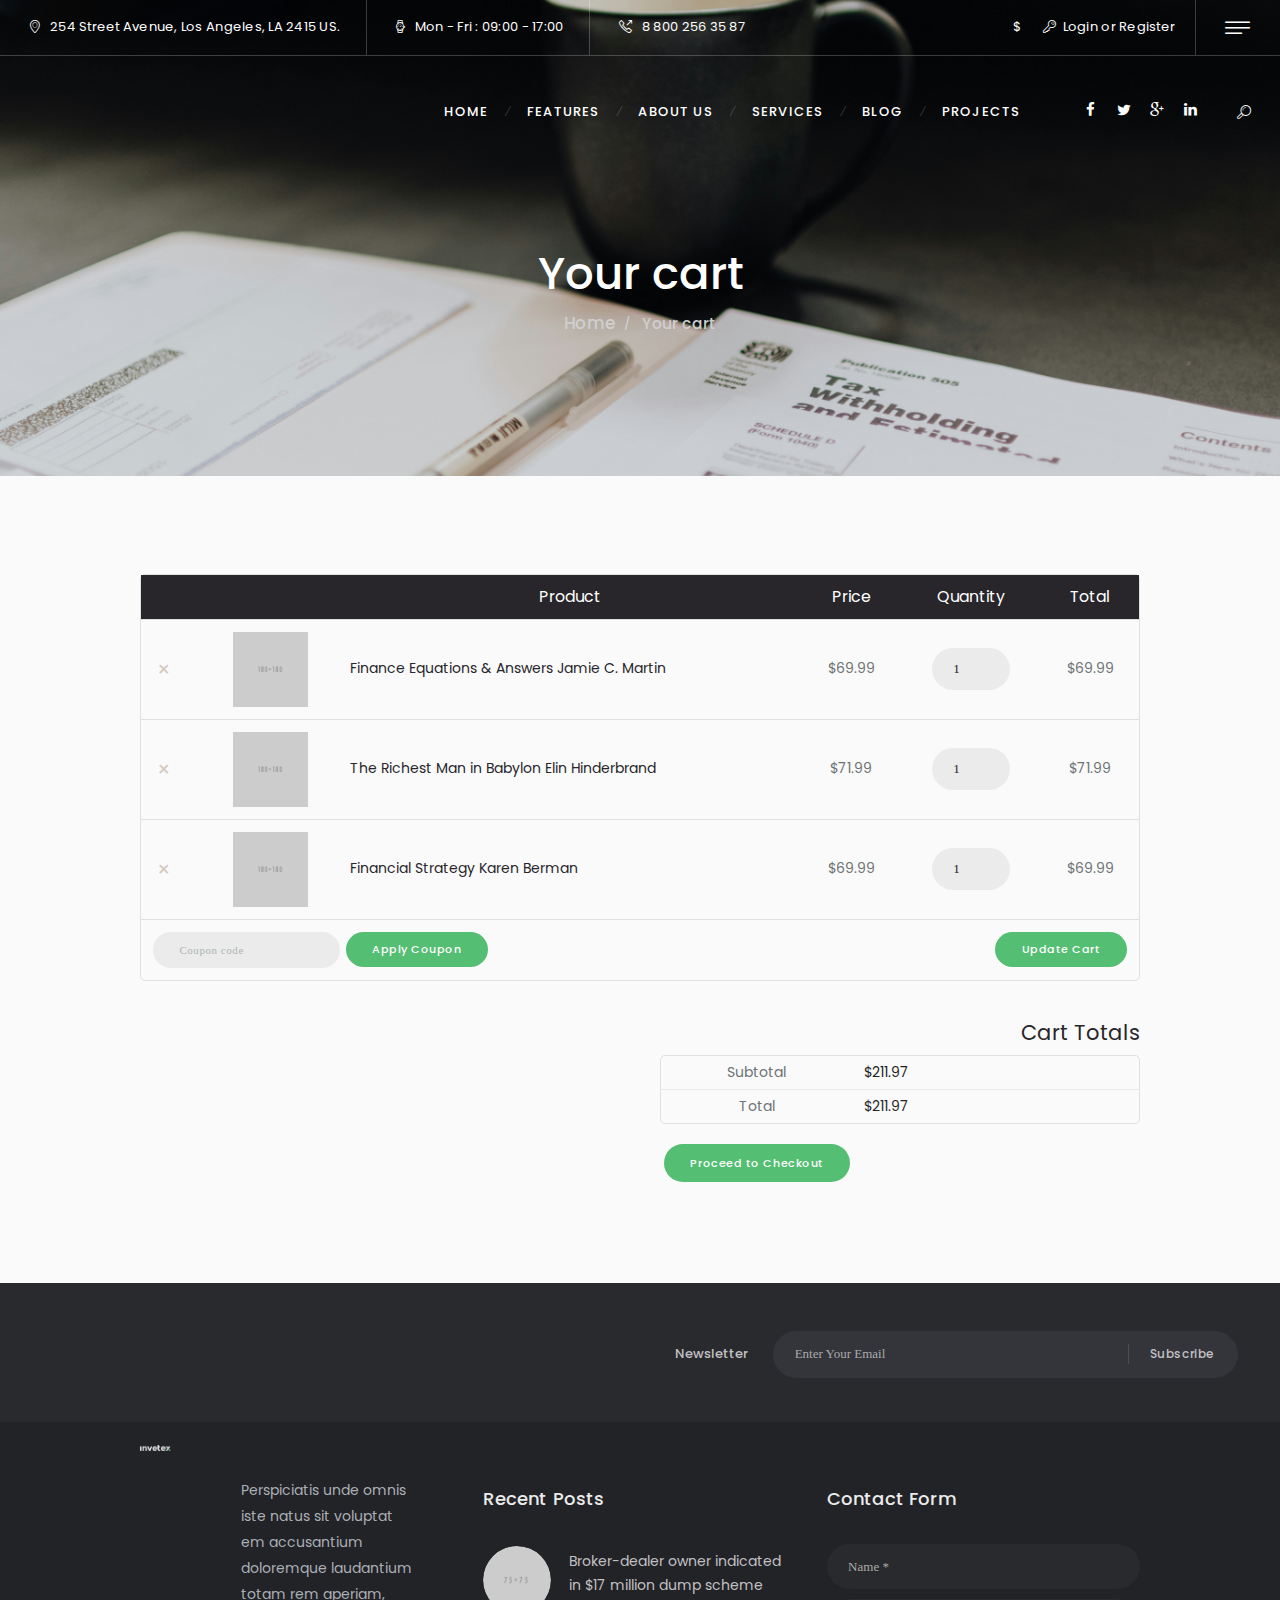
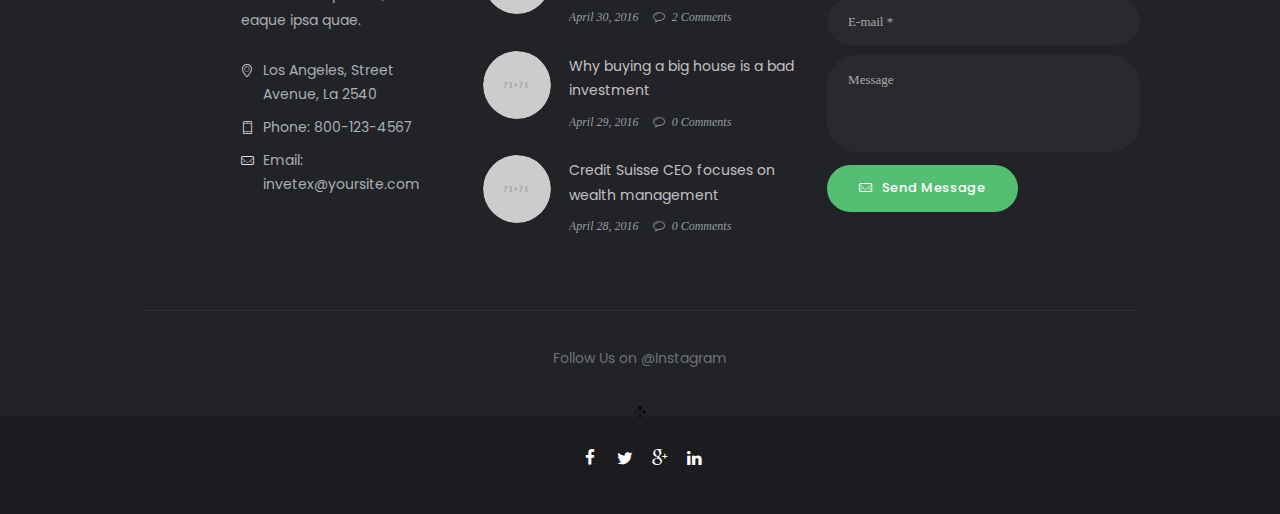
<file: cart.html>
<!DOCTYPE html>
<html class="scheme_original" lang="en-US">
<head>
    <title>Cart &#8211; Invetex &#8211; Corporate Template</title>
    <meta charset="UTF-8">
    <meta content="width=device-width, initial-scale=1, maximum-scale=1" name="viewport">
    <meta content="telephone=no" name="format-detection">
    <link href="http://fonts.googleapis.com/css?family=Poppins%3A500%2C400" media="all" property="stylesheet" rel="stylesheet" type="text/css">
    <link href='css/fontello/css/fontello.css' media='all' property="stylesheet" rel='stylesheet' type='text/css'>
    <link href='js/vendor/instagram/sb-instagram.min.css' media='all' property="stylesheet" rel='stylesheet' type='text/css'>
    <link href='js/vendor/woocommerce/woocommerce.css' media='all' property="stylesheet" rel='stylesheet' type='text/css'>
    <link href='js/vendor/woocommerce/woocommerce-smallscreen.css' media='all' property="stylesheet" rel='stylesheet' type='text/css'>
    <link href='css/style.css' media='all' property="stylesheet" rel='stylesheet' type='text/css'>
    <link href='css/colors.css' media='all' property="stylesheet" rel='stylesheet' type='text/css'>
    <link href='js/vendor/woocommerce/woocommerce-layout.css' media='all' property="stylesheet" rel='stylesheet' type='text/css'>
    <link href='js/vendor/woocommerce/plugin.woocommerce.css' media='all' property="stylesheet" rel='stylesheet' type='text/css'>
    <link href='css/animation.css' media='all' property="stylesheet" rel='stylesheet' type='text/css'>
    <link href='css/shortcodes.css' media='all' property="stylesheet" rel='stylesheet' type='text/css'>
    <link href='css/messages.css' media='all' property="stylesheet" rel='stylesheet' type='text/css'>
    <link href='js/vendor/magnific-popup/magnific-popup.css' media='all' property="stylesheet" rel='stylesheet' type='text/css'>
    <link href='css/responsive.css' media='all' property="stylesheet" rel='stylesheet' type='text/css'>
    <link href="images/favi.png" rel="icon" sizes="192x192">
</head>
<body class="woocommerce woocommerce-cart woocommerce-page body_style_wide body_filled scheme_original top_panel_show top_panel_over sidebar_hide sidebar_outer_show sidebar_outer_yes">
    <div id="page_preloader"></div>
    <div class="body_wrap">
        <div class="page_wrap">
            <div class="top_panel_fixed_wrap"></div>
            <header class="top_panel_wrap top_panel_style_7 scheme_original">
                <div class="top_panel_wrap_inner top_panel_inner_style_7 top_panel_position_over">
                    <div class="top_panel_top">
                        <div class="content_wrap clearfix">
                            <div class="top_panel_top_contact_area icon-location-light">
                                254 Street Avenue, Los Angeles, LA 2415 US.
                            </div>
                            <div class="top_panel_top_open_hours icon-clock-light">
                                Mon - Fri : 09:00 - 17:00
                            </div>
                            <div class="top_panel_top_ophone icon-call-out">
                                8 800 256 35 87
                            </div>
                            <div class="top_panel_top_user_area cart_hide">
                                <div class="menu_pushy_wrap clearfix">
                                    <a class="menu_pushy_button icon-1460034782_menu2" href="#"></a>
                                </div>
                                <ul class="menu_user_nav" id="menu_user">
                                    <li class="menu_user_currency">
                                        <a href="#">$</a>
                                        <ul>
                                            <li>
                                                <a href="#"><b>&#36;</b> Dollar</a>
                                            </li>
                                            <li>
                                                <a href="#"><b>&euro;</b> Euro</a>
                                            </li>
                                            <li>
                                                <a href="#"><b>&pound;</b> Pounds</a>
                                            </li>
                                        </ul>
                                    </li>
                                    <li class="menu_user_register_login">
                                        <a class="popup_link popup_login_link icon-key-light" href="#popup_login">Login</a> or <a class="popup_link popup_register_link" href="#popup_registration">Register</a>
                                    </li>
                                </ul>
                            </div>
                        </div>
                    </div>
                    <div class="top_panel_middle">
                        <div class="content_wrap">
                            <div class="contact_logo">
                                <div class="logo">
                                    <a href="index.html"><img alt="" class="logo_main" src="images/logo_dark.png"> <img alt="" class="logo_fixed" src="images/logo.png"></a>
                                </div>
                            </div>
                            <div class="menu_main_wrap">
                                <nav class="menu_main_nav_area menu_hover_fade">
                                    <ul class="menu_main_nav" id="menu_main">
                                        <li class="menu-item">
                                            <a href="#"><span>Home</span></a>
                                            <ul class="sub-menu">
                                                <li class="menu-item">
                                                    <a href="index.html"><span>Home 1</span></a>
                                                </li>
                                                <li class="menu-item">
                                                    <a href="home2.html"><span>Home 2</span></a>
                                                </li>
                                                <li class="menu-item">
                                                    <a href="home3.html"><span>Home 3</span></a>
                                                </li>
                                            </ul>
                                        </li>
                                        <li class="menu-item menu-item-has-children">
                                            <a href="#"><span>Features</span></a>
                                            <ul class="sub-menu">
                                                <li class="menu-item">
                                                    <a href="shortcodes.html"><span>Shortcodes</span></a>
                                                </li>
                                                <li class="menu-item">
                                                    <a href="typography.html"><span>Typography</span></a>
                                                </li>
                                                <li class="menu-item-has-children menu-item">
                                                    <a href="#"><span>Tools</span></a>
                                                    <ul class="sub-menu">
                                                        <li class="menu-item">
                                                            <a href="support.html"><span>Support</span></a>
                                                        </li>
                                                        <li class="menu-item">
                                                            <a href="customization.html"><span>Customization</span></a>
                                                        </li>
                                                        <li class="menu-item">
                                                            <a href="video-tutorials.html"><span>Video Tutorials</span></a>
                                                        </li>
                                                    </ul>
                                                </li>
                                                <li class="menu-item">
                                                    <a href="shop.html"><span>Shop</span></a>
                                                </li>
                                                <li class="menu-item">
                                                    <a href="appointment.html"><span>Appointment</span></a>
                                                </li>
                                                <li class="menu-item">
                                                    <a href="contacts.html"><span>Contacts</span></a>
                                                </li>
                                                <li class="menu-item">
                                                    <a href="404.html"><span>Page 404</span></a>
                                                </li>
                                            </ul>
                                        </li>
                                        <li class="menu-item">
                                            <a href="about-us.html"><span>About Us</span></a>
                                        </li>
                                        <li class="menu-item menu-item-has-children">
                                            <a href="#"><span>Services</span></a>
                                            <ul class="sub-menu">
                                                <li class="menu-item">
                                                    <a href="our-services.html"><span>Our Services</span></a>
                                                </li>
                                                <li class="menu-item">
                                                    <a href="single-service.html"><span>Single Service</span></a>
                                                </li>
                                            </ul>
                                        </li>
                                        <li class="menu-item menu-item-has-children">
                                            <a href="#"><span>Blog</span></a>
                                            <ul class="sub-menu">
                                                <li class="menu-item">
                                                    <a href="all-posts.html"><span>All Posts</span></a>
                                                </li>
                                                <li class="menu-item">
                                                    <a href="blog-creative.html"><span>Blog Creative</span></a>
                                                </li>
                                                <li class="menu-item">
                                                    <a href="blog-masonry.html"><span>Blog Masonry</span></a>
                                                </li>
                                            </ul>
                                        </li>
                                        <li class="menu-item menu-item-has-children">
                                            <a href="#"><span>Projects</span></a>
                                            <ul class="sub-menu">
                                                <li class="menu-item">
                                                    <a href="projects-grid.html"><span>Projects Grid</span></a>
                                                </li>
                                                <li class="menu-item">
                                                    <a href="projects-masonry.html"><span>Projects Masonry</span></a>
                                                </li>
                                                <li class="menu-item">
                                                    <a href="projects-cobbles.html"><span>Projects Cobbles</span></a>
                                                </li>
                                            </ul>
                                        </li>
                                    </ul>
                                </nav>
                                <div class="search_wrap search_style_fullscreen search_state_closed top_panel_el top_panel_icon">
                                    <div class="search_form_wrap">
                                        <form action="#" class="search_form" method="get">
                                            <button class="search_submit icon-search-light" type="submit"></button> <input class="search_field" name="s" placeholder="Search" type="text" value=""> <a class="search_close icon-1460034721_close"></a>
                                        </form>
                                    </div>
                                </div>
                                <div class="top_panel_top_socials top_panel_el">
                                    <div class="sc_socials sc_socials_type_icons sc_socials_shape_square sc_socials_size_tiny">
                                        <div class="sc_socials_item">
                                            <a class="social_icons social_facebook" href="#" target="_blank"><span class="icon-facebook"></span></a>
                                        </div>
                                        <div class="sc_socials_item">
                                            <a class="social_icons social_twitter" href="#" target="_blank"><span class="icon-twitter"></span></a>
                                        </div>
                                        <div class="sc_socials_item">
                                            <a class="social_icons social_gplus" href="#" target="_blank"><span class="icon-gplus"></span></a>
                                        </div>
                                        <div class="sc_socials_item">
                                            <a class="social_icons social_linkedin" href="#" target="_blank"><span class="icon-linkedin"></span></a>
                                        </div>
                                    </div>
                                </div>
                            </div>
                        </div>
                    </div>
                </div>
            </header>
            <section class="top_panel_image top_panel_image_1">
                <div class="top_panel_image_hover"></div>
                <div class="top_panel_image_header">
                    <h1 class="top_panel_image_title">Your cart</h1>
                    <div class="breadcrumbs">
                        <a class="breadcrumbs_item home" href="index.html">Home</a> <span class="breadcrumbs_delimiter"></span> <span class="breadcrumbs_item current">Your cart</span>
                    </div>
                </div>
            </section>
            <nav class="menu_pushy_nav_area pushy pushy-left scheme_dark">
                <div class="pushy_inner">
                    <a class="close-pushy" href="#"></a>
                    <div class="sidebar_outer widget_area scheme_dark">
                        <div class="sidebar_outer_inner widget_area_inner">
                            <div class="sidebar_outer_widgets">
                                <aside class="widget widget_socials">
                                    <h5 class="widget_title">About Us</h5>
                                    <div class="widget_inner">
                                        <div class="logo_descr">
                                            Perspiciatis unde omnis iste natus sit voluptatem cusantium doloremque laudantium totam rem aperiam, eaque ipsa quae. ab illo inventore veritatis et.<br>
                                            <br>
                                            <ul class="sc_list sc_list_style_iconed custom_cl_1">
                                                <li class="sc_list_item"><span class="sc_list_icon icon-location-light custom_cl_2"></span>Los Angeles, Street Avenue, La 2540</li>
                                                <li class="sc_list_item"><span class="sc_list_icon icon-mobile-light custom_cl_2"></span>Phone: 800-123-4567</li>
                                                <li class="sc_list_item"><span class="sc_list_icon icon-mail-light custom_cl_2"></span>Email: invetex@yoursite.com</li>
                                            </ul>
                                        </div>
                                    </div>
                                </aside>
                                <aside class="widget widget_recent_posts">
                                    <h5 class="widget_title">Recent Posts</h5>
                                    <article class="post_item">
                                        <div class="post_thumb"><img alt="" src="images/75x75.jpg"></div>
                                        <div class="post_content">
                                            <h6 class="post_title"><a href="single-post.html">Broker-dealer owner indicated in $17 million dump scheme</a></h6>
                                            <div class="post_info">
                                                <span class="post_info_item"><a class="post_info_date" href="single-post.html">April 30, 2016</a></span> <span class="post_info_item post_info_counters"><a class="post_counters_item icon-comment-light" href="single-post.html"><span class="post_counters_number">2 Comments</span></a></span>
                                            </div>
                                        </div>
                                    </article>
                                    <article class="post_item">
                                        <div class="post_thumb"><img alt="" src="images/75x75.jpg"></div>
                                        <div class="post_content">
                                            <h6 class="post_title"><a href="single-post.html">Why buying a big house is a bad investment</a></h6>
                                            <div class="post_info">
                                                <span class="post_info_item"><a class="post_info_date" href="single-post.html">April 29, 2016</a></span> <span class="post_info_item post_info_counters"><a class="post_counters_item icon-comment-light" href="single-post.html"><span class="post_counters_number">0 Comments</span></a></span>
                                            </div>
                                        </div>
                                    </article>
                                    <article class="post_item with_thumb">
                                        <div class="post_thumb"><img alt="" src="images/75x75.jpg"></div>
                                        <div class="post_content">
                                            <h6 class="post_title"><a href="single-post.html">Credit Suisse CEO focuses on wealth management</a></h6>
                                            <div class="post_info">
                                                <span class="post_info_item"><a class="post_info_date" href="single-post.html">April 28, 2016</a></span> <span class="post_info_item post_info_counters"><a class="post_counters_item icon-comment-light" href="single-post.html"><span class="post_counters_number">0 Comments</span></a></span>
                                            </div>
                                        </div>
                                    </article>
                                </aside>
                                <aside class="widget widget_text">
                                    <h5 class="widget_title">Newsletter</h5>
                                    <div class="textwidget">
                                        <div class="sc_emailer sc_emailer_opened style_line">
                                            <div class="lable">
                                                Newsletter
                                            </div>
                                            <form class="sc_emailer_form">
                                                <input class="sc_emailer_input" name="email" placeholder="Enter Your Email" type="text" value=""><a class="sc_emailer_button" href="#" title="">Subscribe</a>
                                            </form>
                                        </div>
                                    </div>
                                </aside>
                            </div>
                        </div>
                    </div>
                </div>
            </nav>
            <div class="site-overlay"></div>
            <div class="header_mobile header_mobile_style_7">
                <div class="content_wrap">
                    <div class="menu_button icon-menu"></div>
                    <div class="logo">
                        <a href="index.html"><img alt="" class="logo_main" src="images/logo_dark.png"></a>
                    </div>
                </div>
                <div class="side_wrap">
                    <div class="close">
                        Close
                    </div>
                    <div class="panel_top">
                        <nav class="menu_main_nav_area">
                            <ul class="menu_main_nav" id="menu_mobile">
                                <li class="menu-item menu-item-has-children">
                                    <a href="#"><span>Home</span></a>
                                    <ul class="sub-menu">
                                        <li class="menu-item">
                                            <a href="index.html"><span>Home 1</span></a>
                                        </li>
                                        <li class="menu-item">
                                            <a href="home2.html"><span>Home 2</span></a>
                                        </li>
                                        <li class="menu-item">
                                            <a href="home3.html"><span>Home 3</span></a>
                                        </li>
                                    </ul>
                                </li>
                                <li class="menu-item menu-item-has-children">
                                    <a href="#"><span>Features</span></a>
                                    <ul class="sub-menu">
                                        <li class="menu-item">
                                            <a href="shortcodes.html"><span>Shortcodes</span></a>
                                        </li>
                                        <li class="menu-item">
                                            <a href="typography.html"><span>Typography</span></a>
                                        </li>
                                        <li class="menu-item-has-children menu-item">
                                            <a href="#"><span>Tools</span></a>
                                            <ul class="sub-menu">
                                                <li class="menu-item">
                                                    <a href="support.html"><span>Support</span></a>
                                                </li>
                                                <li class="menu-item">
                                                    <a href="customization.html"><span>Customization</span></a>
                                                </li>
                                                <li class="menu-item">
                                                    <a href="video-tutorials.html"><span>Video Tutorials</span></a>
                                                </li>
                                            </ul>
                                        </li>
                                        <li class="menu-item">
                                            <a href="shop.html"><span>Shop</span></a>
                                        </li>
                                        <li class="menu-item">
                                            <a href="appointment.html"><span>Appointment</span></a>
                                        </li>
                                        <li class="menu-item">
                                            <a href="contacts.html"><span>Contacts</span></a>
                                        </li>
                                        <li class="menu-item">
                                            <a href="404.html"><span>Page 404</span></a>
                                        </li>
                                    </ul>
                                </li>
                                <li class="menu-item">
                                    <a href="about-us.html"><span>About Us</span></a>
                                </li>
                                <li class="menu-item menu-item-has-children">
                                    <a href="#"><span>Services</span></a>
                                    <ul class="sub-menu">
                                        <li class="menu-item">
                                            <a href="our-services.html"><span>Our Services</span></a>
                                        </li>
                                        <li class="menu-item">
                                            <a href="single-service.html"><span>Single Service</span></a>
                                        </li>
                                    </ul>
                                </li>
                                <li class="menu-item menu-item-has-children">
                                    <a href="#"><span>Blog</span></a>
                                    <ul class="sub-menu">
                                        <li class="menu-item">
                                            <a href="all-posts.html"><span>All Posts</span></a>
                                        </li>
                                        <li class="menu-item">
                                            <a href="blog-creative.html"><span>Blog Creative</span></a>
                                        </li>
                                        <li class="menu-item">
                                            <a href="blog-masonry.html"><span>Blog Masonry</span></a>
                                        </li>
                                    </ul>
                                </li>
                                <li class="menu-item menu-item-has-children">
                                    <a href="#"><span>Projects</span></a>
                                    <ul class="sub-menu">
                                        <li class="menu-item">
                                            <a href="projects-grid.html"><span>Projects Grid</span></a>
                                        </li>
                                        <li class="menu-item">
                                            <a href="projects-masonry.html"><span>Projects Masonry</span></a>
                                        </li>
                                        <li class="menu-item">
                                            <a href="projects-cobbles.html"><span>Projects Cobbles</span></a>
                                        </li>
                                    </ul>
                                </li>
                            </ul>
                        </nav>
                        <div class="search_wrap search_state_fixed search_ajax">
                            <div class="search_form_wrap">
                                <form action="#" class="search_form" method="get">
                                    <button class="search_submit icon-search-light" type="submit"></button> <input class="search_field" name="s" placeholder="Search" type="text" value="">
                                </form>
                            </div>
                            <div class="search_results widget_area scheme_original">
                                <a class="search_results_close icon-cancel"></a>
                                <div class="search_results_content"></div>
                            </div>
                        </div>
                        <div class="login">
                            <a class="popup_link popup_login_link icon-user" href="#popup_login">Login</a>
                        </div>
                        <div class="login">
                            <a class="popup_link popup_register_link icon-pencil" href="#popup_registration">Register</a>
                        </div>
                    </div>
                    <div class="panel_middle">
                        <div class="contact_field contact_phone">
                            <span class="contact_icon icon-call-out"></span> <span class="contact_label contact_phone">8 800 256 35 87</span>
                        </div>
                        <div class="top_panel_top_open_hours icon-clock-light">
                            Mon - Fri : 09:00 - 17:00
                        </div>
                        <div class="top_panel_top_user_area cart_hide">
                            <div class="menu_pushy_wrap clearfix">
                                <a class="menu_pushy_button icon-1460034782_menu2" href="#"></a>
                            </div>
                        </div>
                    </div>
                    <div class="panel_bottom">
                        <div class="contact_socials">
                            <div class="sc_socials sc_socials_type_icons sc_socials_shape_square sc_socials_size_small">
                                <div class="sc_socials_item">
                                    <a class="social_icons social_facebook" href="#" target="_blank"><span class="icon-facebook"></span></a>
                                </div>
                                <div class="sc_socials_item">
                                    <a class="social_icons social_twitter" href="#" target="_blank"><span class="icon-twitter"></span></a>
                                </div>
                                <div class="sc_socials_item">
                                    <a class="social_icons social_gplus" href="#" target="_blank"><span class="icon-gplus"></span></a>
                                </div>
                                <div class="sc_socials_item">
                                    <a class="social_icons social_linkedin" href="#" target="_blank"><span class="icon-linkedin"></span></a>
                                </div>
                            </div>
                        </div>
                    </div>
                </div>
                <div class="mask"></div>
            </div>
            <div class="page_content_wrap page_paddings_yes">
                <div class="content_wrap">
                    <div class="content">
                        <article class="itemscope post_item post_item_single post_featured_default post_format_standard">
                            <section class="post_content">
                                <div class="woocommerce">
                                    <form action="#" method="post">
                                        <table class="shop_table shop_table_responsive cart">
                                            <thead>
                                                <tr>
                                                    <th class="product-remove">&nbsp;</th>
                                                    <th class="product-thumbnail">&nbsp;</th>
                                                    <th class="product-name">Product</th>
                                                    <th class="product-price">Price</th>
                                                    <th class="product-quantity">Quantity</th>
                                                    <th class="product-subtotal">Total</th>
                                                </tr>
                                            </thead>
                                            <tbody>
                                                <tr class="cart_item">
                                                    <td class="product-remove">
                                                        <a class="remove" href="#">&times;</a>
                                                    </td>
                                                    <td class="product-thumbnail">
                                                        <a href="single-product.html"><img alt="" src="images/180x180.jpg"></a>
                                                    </td>
                                                    <td class="product-name" data-title="Product">
                                                        <a href="single-product.html">Finance Equations & Answers Jamie C. Martin</a>
                                                    </td>
                                                    <td class="product-price" data-title="Price"><span class="amount"><span>&#36;</span>69.99</span></td>
                                                    <td class="product-quantity" data-title="Quantity">
                                                        <div class="quantity">
                                                            <input class="input-text qty text" size="4" type="number" value="1">
                                                        </div>
                                                    </td>
                                                    <td class="product-subtotal" data-title="Total"><span class="amount"><span>&#36;</span>69.99</span></td>
                                                </tr>
                                                <tr class="cart_item">
                                                    <td class="product-remove">
                                                        <a class="remove" href="#">&times;</a>
                                                    </td>
                                                    <td class="product-thumbnail">
                                                        <a href="single-product.html"><img alt="" src="images/180x180.jpg"></a>
                                                    </td>
                                                    <td class="product-name" data-title="Product">
                                                        <a href="single-product.html">The Richest Man in Babylon Elin Hinderbrand</a>
                                                    </td>
                                                    <td class="product-price" data-title="Price"><span class="amount"><span>&#36;</span>71.99</span></td>
                                                    <td class="product-quantity" data-title="Quantity">
                                                        <div class="quantity">
                                                            <input class="input-text qty text" size="4" type="number" value="1">
                                                        </div>
                                                    </td>
                                                    <td class="product-subtotal" data-title="Total"><span class="amount"><span>&#36;</span>71.99</span></td>
                                                </tr>
                                                <tr class="cart_item">
                                                    <td class="product-remove">
                                                        <a class="remove" href="#">&times;</a>
                                                    </td>
                                                    <td class="product-thumbnail">
                                                        <a href="single-product.html"><img alt="" src="images/180x180.jpg"></a>
                                                    </td>
                                                    <td class="product-name" data-title="Product">
                                                        <a href="single-product.html">Financial Strategy Karen Berman</a>
                                                    </td>
                                                    <td class="product-price" data-title="Price"><span class="amount"><span>&#36;</span>69.99</span></td>
                                                    <td class="product-quantity" data-title="Quantity">
                                                        <div class="quantity">
                                                            <input class="input-text qty text" size="4" type="number" value="1">
                                                        </div>
                                                    </td>
                                                    <td class="product-subtotal" data-title="Total"><span class="amount"><span>&#36;</span>69.99</span></td>
                                                </tr>
                                                <tr>
                                                    <td class="actions" colspan="6">
                                                        <div class="coupon">
                                                            <label for="coupon_code">Coupon:</label> <input class="input-text" id="coupon_code" name="coupon_code" placeholder="Coupon code" type="text" value=""> <input class="button" name="apply_coupon" type="submit" value="Apply Coupon">
                                                        </div><input class="button" name="update_cart" type="submit" value="Update Cart">
                                                    </td>
                                                </tr>
                                            </tbody>
                                        </table>
                                    </form>
                                    <div class="cart-collaterals">
                                        <div class="cart_totals calculated_shipping">
                                            <h2>Cart Totals</h2>
                                            <table class="shop_table shop_table_responsive">
                                                <tr class="cart-subtotal">
                                                    <th>Subtotal</th>
                                                    <td data-title="Subtotal"><span class="amount"><span>&#36;</span>211.97</span></td>
                                                </tr>
                                                <tr class="order-total">
                                                    <th>Total</th>
                                                    <td><strong><span class="amount"><span>&#36;</span>211.97</span></strong></td>
                                                </tr>
                                            </table>
                                            <div class="wc-proceed-to-checkout">
                                                <a class="button" href="checkout.html">Proceed to Checkout</a>
                                            </div>
                                        </div>
                                    </div>
                                </div>
                            </section>
                        </article>
                    </div>
                </div>
            </div>
            <footer class="footer_area_top_wrap scheme_dark">
                <div class="footer_wrap_inner">
                    <div class="columns_wrap no_margins custom_columns_1">
                        <div class="column-1_2">
                            <div class="sc_googlemap" data-style="dark" data-zoom="12" id="sc_googlemap_1">
                                <div class="sc_googlemap_marker" data-address="1, Central Road, Chicago" data-description="1, Central Road, Chicago" data-latlng="" data-point="images/map_pointer.png" data-title="1, Central Road, Chicago"></div>
                            </div>
                        </div>
                        <div class="column-1_2">
                            <div class="sc_emailer sc_emailer_opened style_line margin_top_medium margin_bottom_small margin_left_small margin_right_small">
                                <div class="lable">
                                    Newsletter
                                </div>
                                <form class="sc_emailer_form">
                                    <input class="sc_emailer_input" name="email" placeholder="Enter Your Email" type="text" value=""> <a class="sc_emailer_button" href="#" title="">Subscribe</a>
                                </form>
                            </div>
                        </div>
                    </div>
                </div>
            </footer><!-- /.footer_area_wrap -->
            <footer class="footer_wrap widget_area scheme_dark">
                <div class="footer_wrap_inner widget_area_inner">
                    <div class="content_wrap">
                        <div class="columns_wrap">
                            <aside class="column-1_3 widget widget_socials">
                                <div class="widget_inner">
                                    <div class="logo">
                                        <a href="index.html"><img alt="" class="logo_main" src="images/logo-footer.png"></a>
                                    </div>
                                    <div class="logo_descr">
                                        Perspiciatis unde omnis iste natus sit voluptat<br>
                                        em accusantium doloremque laudantium<br>
                                        totam rem aperiam, eaque ipsa quae.<br>
                                        <br>
                                        <ul class="sc_list sc_list_style_iconed custom_cl_1">
                                            <li class="sc_list_item"><span class="sc_list_icon icon-location-light custom_cl_2"></span>Los Angeles, Street Avenue, La 2540</li>
                                            <li class="sc_list_item"><span class="sc_list_icon icon-mobile-light custom_cl_2"></span>Phone: 800-123-4567</li>
                                            <li class="sc_list_item"><span class="sc_list_icon icon-mail-light custom_cl_2"></span>Email: invetex@yoursite.com</li>
                                        </ul>
                                    </div>
                                </div>
                            </aside>
                            <aside class="column-1_3 widget widget_recent_posts">
                                <h5 class="widget_title">Recent Posts</h5>
                                <article class="post_item with_thumb">
                                    <div class="post_thumb"><img alt="" src="images/75x75.jpg"></div>
                                    <div class="post_content">
                                        <h6 class="post_title"><a href="single-post.html">Broker-dealer owner indicated in $17 million dump scheme</a></h6>
                                        <div class="post_info">
                                            <span class="post_info_item"><a class="post_info_date" href="single-post.html">April 30, 2016</a></span> <span class="post_info_item post_info_counters"><a class="post_counters_item icon-comment-light" href="single-post.html"><span class="post_counters_number">2 Comments</span></a></span>
                                        </div>
                                    </div>
                                </article>
                                <article class="post_item with_thumb">
                                    <div class="post_thumb"><img alt="" src="images/75x75.jpg"></div>
                                    <div class="post_content">
                                        <h6 class="post_title"><a href="single-post.html">Why buying a big house is a bad investment</a></h6>
                                        <div class="post_info">
                                            <span class="post_info_item"><a class="post_info_date" href="single-post.html">April 29, 2016</a></span> <span class="post_info_item post_info_counters"><a class="post_counters_item icon-comment-light" href="single-post.html"><span class="post_counters_number">0 Comments</span></a></span>
                                        </div>
                                    </div>
                                </article>
                                <article class="post_item with_thumb">
                                    <div class="post_thumb"><img alt="" src="images/75x75.jpg"></div>
                                    <div class="post_content">
                                        <h6 class="post_title"><a href="single-post.html">Credit Suisse CEO focuses on wealth management</a></h6>
                                        <div class="post_info">
                                            <span class="post_info_item"><a class="post_info_date" href="single-post.html">April 28, 2016</a></span> <span class="post_info_item post_info_counters"><a class="post_counters_item icon-comment-light" href="single-post.html"><span class="post_counters_number">0 Comments</span></a></span>
                                        </div>
                                    </div>
                                </article>
                            </aside>
                            <aside class="column-1_3 widget widget_text">
                                <h5 class="widget_title">Contact Form</h5>
                                <div class="textwidget">
                                    <div class="sc_form_wrap">
                                        <div class="sc_form sc_form_style_form_1" id="sc_form_1">
                                            <form action="include/sendmail.php" class="sc_input_hover_default" data-formtype="form_1" method="post">
                                                <div class="sc_form_info">
                                                    <div class="sc_form_item sc_form_field">
                                                        <input aria-required="true" class="sc_form_username" name="username" placeholder="Name *" type="text">
                                                    </div>
                                                    <div class="sc_form_item sc_form_field">
                                                        <input aria-required="true" class="sc_form_email" name="email" placeholder="E-mail *" type="text">
                                                    </div>
                                                </div>
                                                <div class="sc_form_item sc_form_message">
                                                    <textarea aria-required="true" class="sc_form_message" name="message" placeholder="Message"></textarea>
                                                </div>
                                                <div class="sc_form_item sc_form_button">
                                                    <button class="sc_button sc_button_style_filled sc_button_size_medium sc_button_iconed icon-mail-light">Send Message</button>
                                                </div>
                                                <div class="result sc_infobox"></div>
                                            </form>
                                        </div>
                                    </div>
                                </div>
                            </aside>
                        </div>
                    </div>
                </div>
            </footer><!-- /.footer_wrap -->
            <footer class="footer_area_wrap scheme_dark">
                <div class="footer_wrap_inner">
                    <div class="content_wrap">
                        <div class="sc_line sc_line_position_center_center sc_line_style_solid margin_top_null margin_bottom_small"></div>
                        <div class="follow_us">
                            Follow Us on @Instagram
                        </div>
                        <div class="sbi sbi_disable_mobile sbi_col_9" data-cols="9" data-id="3273597493" data-num="9" data-options='{&quot;sortby&quot;: &quot;none&quot;, &quot;headercolor&quot;: &quot;&quot;, &quot;imagepadding&quot;: &quot;0&quot;}' data-res="thumb" id="sb_instagram">
                            <div id="sbi_images">
                                <div class="sbi_loader"></div>
                            </div>
                            <div id="sbi_load"></div>
                        </div>
                    </div>
                </div>
            </footer><!-- /.footer_area_wrap -->
            <div class="copyright_wrap copyright_style_soc scheme_dark">
                <div class="copyright_wrap_inner">
                    <div class="content_wrap">
                        <div class="sc_socials sc_socials_type_icons sc_socials_shape_square sc_socials_size_tiny">
                            <div class="sc_socials_item">
                                <a class="social_icons social_facebook" href="#" target="_blank"><span class="icon-facebook"></span></a>
                            </div>
                            <div class="sc_socials_item">
                                <a class="social_icons social_twitter" href="#" target="_blank"><span class="icon-twitter"></span></a>
                            </div>
                            <div class="sc_socials_item">
                                <a class="social_icons social_gplus" href="#" target="_blank"><span class="icon-gplus"></span></a>
                            </div>
                            <div class="sc_socials_item">
                                <a class="social_icons social_linkedin" href="#" target="_blank"><span class="icon-linkedin"></span></a>
                            </div>
                        </div>
                    </div>
                </div>
            </div>
        </div><!-- /.page_wrap -->
    </div><!-- /.body_wrap -->
    <div class="popup_wrap popup_registration bg_tint_light" id="popup_registration">
        <a class="popup_close" href="#"></a>
        <div class="form_wrap">
            <form class="popup_form registration_form" id="registration_form" method="post" name="registration_form">
                <input name="redirect_to" type="hidden" value="#">
                <div class="form_left">
                    <div class="logo">
                        <a href="index.html"><img alt="" class="logo_login" src="images/logo_dark.png"></a>
                    </div>
                    <div class="registration_socials_title">
                        You can register using your social profile
                    </div>
                    <div class="registration_socials_list">
                        <div class="sc_socials sc_socials_type_icons sc_socials_shape_round sc_socials_size_tiny">
                            <div class="sc_socials_item">
                                <a class="social_icons social_facebook" href="#" target="_blank"><span class="icon-facebook"></span></a>
                            </div>
                            <div class="sc_socials_item">
                                <a class="social_icons social_twitter" href="#" target="_blank"><span class="icon-twitter"></span></a>
                            </div>
                            <div class="sc_socials_item">
                                <a class="social_icons social_gplus" href="#" target="_blank"><span class="icon-gplus"></span></a>
                            </div>
                        </div>
                    </div>
                    <div class="registration_socials_or">
                        <span>or</span>
                    </div>
                    <div class="popup_form_field login_field iconed_field">
                        <input id="registration_username" name="registration_username" placeholder="User name (login)" type="text" value="">
                    </div>
                    <div class="popup_form_field email_field iconed_field">
                        <input id="registration_email" name="registration_email" placeholder="E-mail" type="text" value="">
                    </div>
                </div>
                <div class="form_right">
                    <div class="popup_form_field password_field iconed_field">
                        <input id="registration_pwd" name="registration_pwd" placeholder="Password" type="password" value="">
                    </div>
                    <div class="popup_form_field password_field iconed_field">
                        <input id="registration_pwd2" name="registration_pwd2" placeholder="Confirm Password" type="password" value="">
                    </div>
                    <div class="popup_form_field agree_field">
                        <input id="registration_agree" name="registration_agree" type="checkbox" value="agree"> <label for="registration_agree">I agree with</label> <a href="#">Terms &amp; Conditions</a>
                    </div>
                    <div class="popup_form_field submit_field">
                        <input class="submit_button" type="submit" value="Registration">
                    </div>
                </div>
            </form>
            <div class="result message_block"></div>
        </div><!-- /.registration_wrap -->
    </div><!-- /.user-popUp -->
    <div class="popup_wrap popup_login bg_tint_light" id="popup_login">
        <a class="popup_close" href="#"></a>
        <div class="form_wrap">
            <div class="form_right">
                <div class="logo">
                    <a href="#"><img alt="" class="logo_login" src="images/logo_dark.png"></a>
                </div>
                <div class="login_socials_title">
                    You can login using your social profile
                </div>
                <div class="login_socials_list">
                    <div class="sc_socials sc_socials_type_icons sc_socials_shape_round sc_socials_size_tiny">
                        <div class="sc_socials_item">
                            <a class="social_icons social_facebook" href="#" target="_blank"><span class="icon-facebook"></span></a>
                        </div>
                        <div class="sc_socials_item">
                            <a class="social_icons social_twitter" href="#" target="_blank"><span class="icon-twitter"></span></a>
                        </div>
                        <div class="sc_socials_item">
                            <a class="social_icons social_gplus" href="#" target="_blank"><span class="icon-gplus"></span></a>
                        </div>
                    </div>
                </div>
                <div class="login_socials_or">
                    <span>or</span>
                </div>
                <div class="result message_block"></div>
            </div>
            <div class="form_left">
                <form action="#" class="popup_form login_form" id="login_form" method="post" name="login_form">
                    <input name="redirect_to" type="hidden" value="#">
                    <div class="popup_form_field login_field iconed_field">
                        <input id="log" name="log" placeholder="Login or Email" type="text" value="">
                    </div>
                    <div class="popup_form_field password_field iconed_field">
                        <input id="password" name="pwd" placeholder="Password" type="password" value="">
                    </div>
                    <div class="popup_form_field remember_field">
                        <a class="forgot_password" href="#">Forgot password?</a> <input id="rememberme" name="rememberme" type="checkbox" value="forever"> <label for="rememberme">Remember me</label>
                    </div>
                    <div class="popup_form_field submit_field">
                        <input class="submit_button" type="submit" value="Login">
                    </div>
                </form>
            </div>
        </div><!-- /.login_wrap -->
    </div><!-- /.popup_login -->
    <div class="popup_wrap_bg"></div><a class="scroll_to_top icon-up" href="#" title="Scroll to top"></a> 
    <script src='js/vendor/jquery.js' type='text/javascript'></script> 
    <script src='js/vendor/jquery-migrate.min.js' type='text/javascript'></script>
    <script src="js/vendor/woocommerce/woocommerce.min.js" type="text/javascript"></script> 
    <script src="js/vendor/woocommerce/cart-fragments.min.js" type="text/javascript"></script> 
    <script src='js/vendor/instagram/sb-instagram.min.js' type='text/javascript'></script> 
    <script src="js/custom/custom.js" type="text/javascript"></script> 
    <script src='js/vendor/superfish.js' type='text/javascript'></script> 
    <script src='js/custom/_min.js' type='text/javascript'></script> 
    <script src='js/custom/_utils.js' type='text/javascript'></script> 
    <script src='js/custom/_init.js' type='text/javascript'></script> 
    <script src='js/custom/_debug.js' type='text/javascript'></script> 
    <script src='js/custom/_googlemap.js' type='text/javascript'></script> 
    <script src='js/custom/template.init.js' type='text/javascript'></script> 
    <script src='js/vendor/mediaelement/mediaelement-and-player.min.js' type='text/javascript'></script> 
    <script src='js/custom/_shortcodes.js' type='text/javascript'></script> 
    <script src='js/custom/_messages.js' type='text/javascript'></script> 
    <script src='js/vendor/magnific-popup/jquery.magnific-popup.min.js' type='text/javascript'></script> 
    <script src='http://maps.google.com/maps/api/js?key=' type='text/javascript'></script> 
    <script src="js/vendor/woocommerce/jquery.cookie.min.js" type="text/javascript"></script> 
    <script src='js/vendor/woocommerce/widget.min.js' type='text/javascript'></script> 
    <script src='js/vendor/woocommerce/mouse.min.js' type='text/javascript'></script> 
    <script src='js/vendor/woocommerce/slider.min.js' type='text/javascript'></script> 
    <script src='js/vendor/woocommerce/jquery-ui-touch-punch.min.js' type='text/javascript'></script> 
    <script src='js/vendor/woocommerce/price-slider.min.js' type='text/javascript'></script>
</body>
</html>
</file>
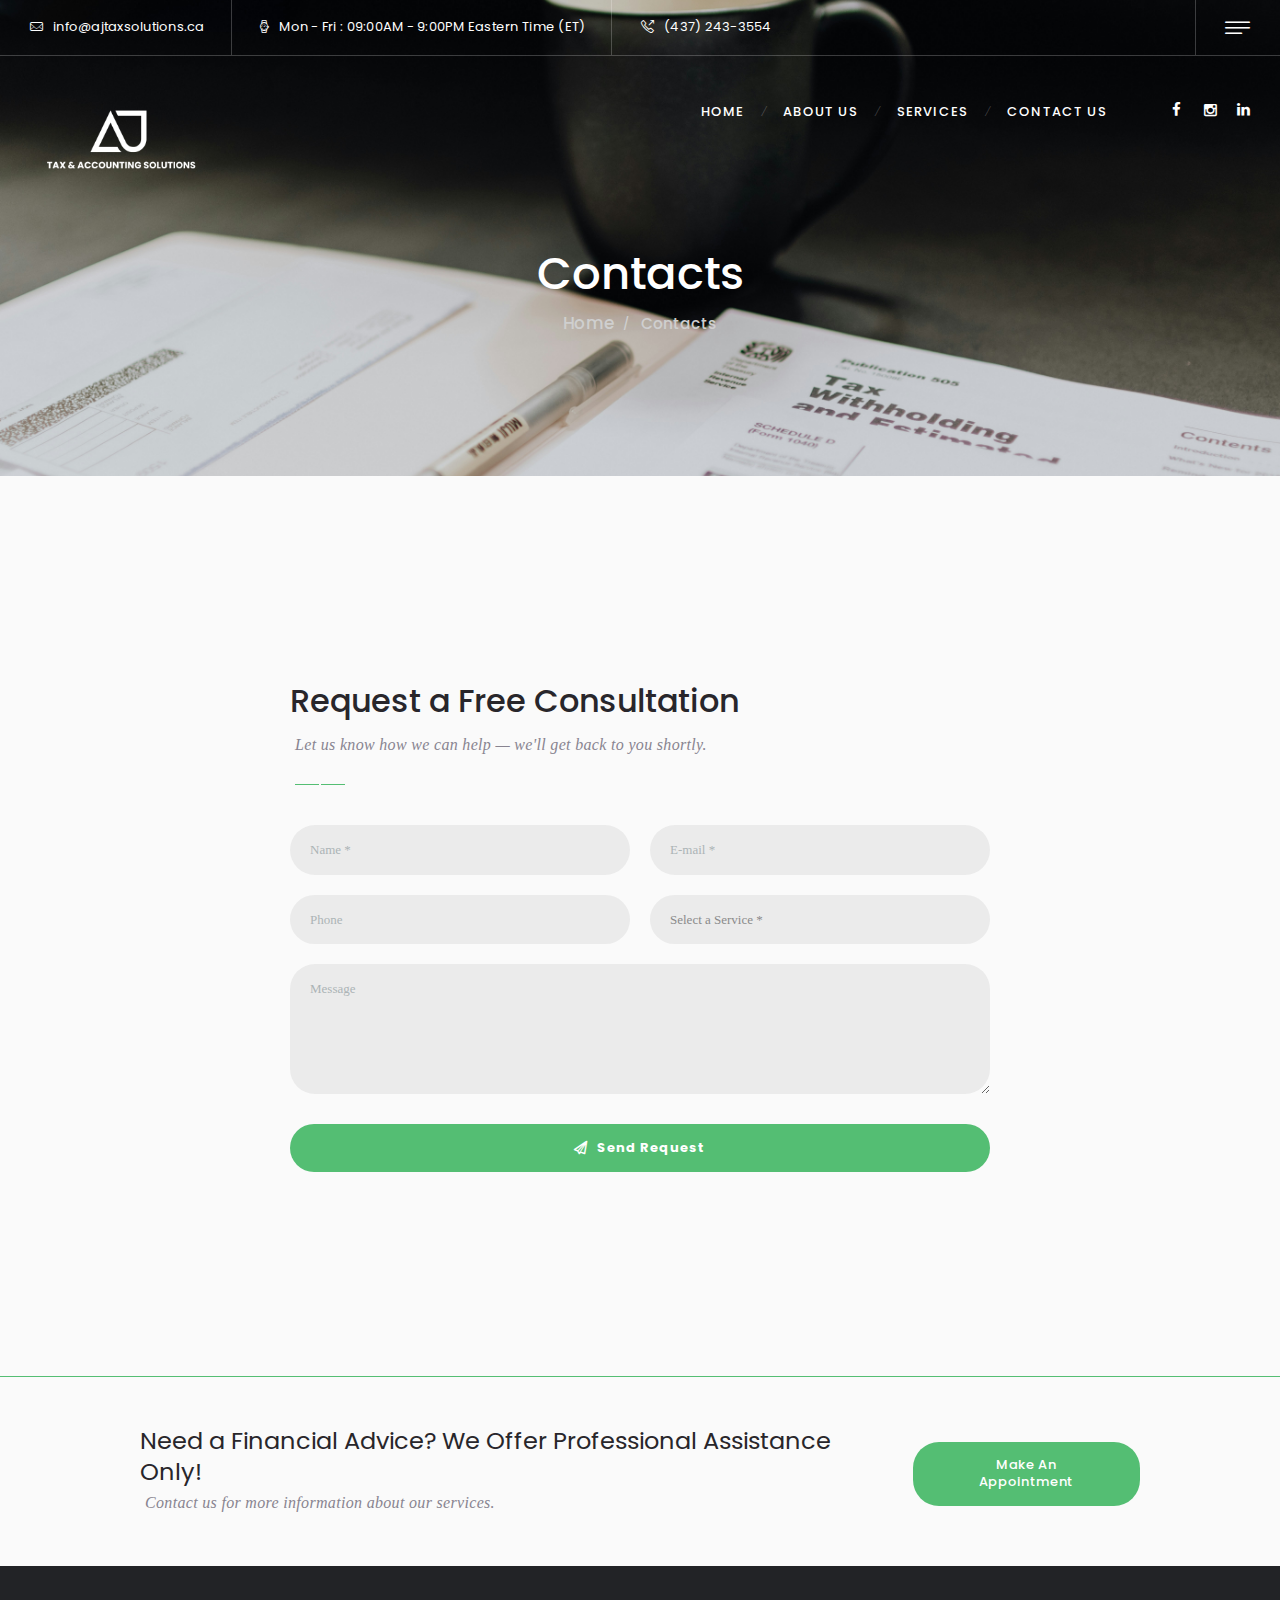
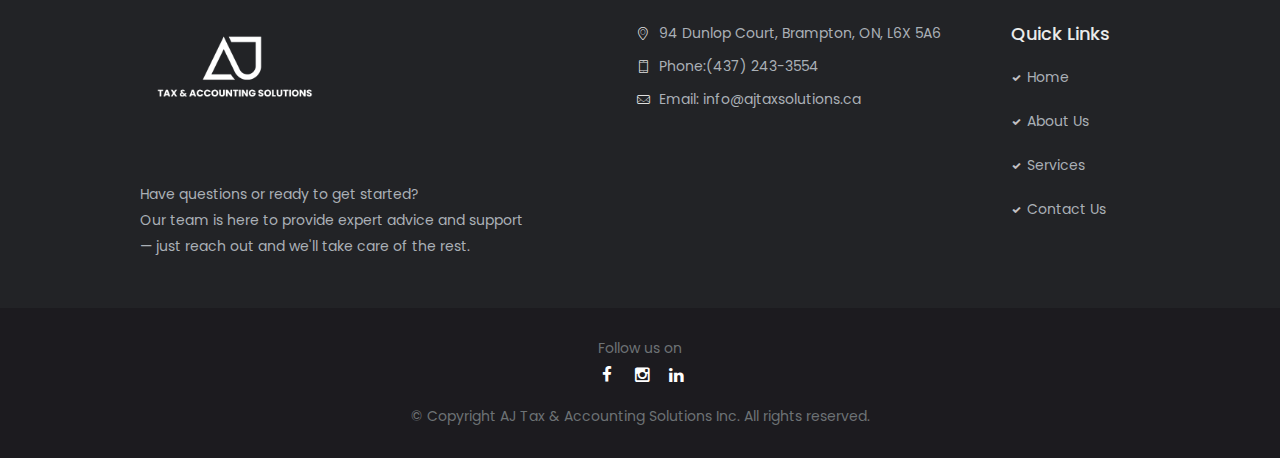
<file: contacts.html>
<!DOCTYPE html>
<html class="scheme_original" lang="en-US">
<head>
    <title>Contact Us</title>
    <meta charset="UTF-8">
    <meta content="width=device-width, initial-scale=1, maximum-scale=1" name="viewport">
    <meta content="telephone=no" name="format-detection">
    <link href="http://fonts.googleapis.com/css?family=Poppins%3A500%2C400" media="all" property="stylesheet" rel="stylesheet" type="text/css">
    <link href='css/fontello/css/fontello.css' media='all' property="stylesheet" rel='stylesheet' type='text/css'>
    <link href='js/vendor/instagram/sb-instagram.min.css' media='all' property="stylesheet" rel='stylesheet' type='text/css'>
    <link href='js/vendor/woocommerce/woocommerce.css' media='all' property="stylesheet" rel='stylesheet' type='text/css'>
    <link href='css/style.css' media='all' property="stylesheet" rel='stylesheet' type='text/css'>
    <link href='css/colors.css' media='all' property="stylesheet" rel='stylesheet' type='text/css'>
    <link href='js/vendor/woocommerce/woocommerce-layout.css' media='all' property="stylesheet" rel='stylesheet' type='text/css'>
    <link href='js/vendor/woocommerce/plugin.woocommerce.css' media='all' property="stylesheet" rel='stylesheet' type='text/css'>
    <link href='css/animation.css' media='all' property="stylesheet" rel='stylesheet' type='text/css'>
    <link href='css/shortcodes.css' media='all' property="stylesheet" rel='stylesheet' type='text/css'>
    <link href='css/messages.css' media='all' property="stylesheet" rel='stylesheet' type='text/css'>
    <link href='js/vendor/magnific-popup/magnific-popup.css' media='all' property="stylesheet" rel='stylesheet' type='text/css'>
    <link href='css/responsive.css' media='all' property="stylesheet" rel='stylesheet' type='text/css'>
        <!-- <link href="images/favi.png" rel="icon" sizes="192x192"> -->
    <link rel="icon" type="image/x-icon" href="./favicon_io/favicon.ico">
</head>
<body class="body_style_wide body_filled scheme_original top_panel_show top_panel_over sidebar_hide sidebar_outer_show sidebar_outer_yes">
    <div id="page_preloader"></div>
    <div class="body_wrap">
        <div class="page_wrap">
            <div class="top_panel_fixed_wrap"></div>
            <header class="top_panel_wrap top_panel_style_7 scheme_original">
                <div class="top_panel_wrap_inner top_panel_inner_style_7 top_panel_position_over">
                    <div class="top_panel_top">
                        <div class="content_wrap clearfix">
                        <div class="top_panel_top_contact_area icon-mail-light">
                            <a href="mailto:info@ajtaxsolutions.ca" target="_blank" style="color: white;">info@ajtaxsolutions.ca</a>
                        </div>
                        <div class="top_panel_top_open_hours icon-clock-light">
                            Mon - Fri : 09:00AM - 9:00PM Eastern Time (ET)
                        </div>
                        <div class="top_panel_top_ophone icon-call-out">
                           <a href="tel:+14372433554" target="_blank" style="color: white;">(437) 243-3554</a>
                        </div>

                            <div class="top_panel_top_user_area cart_show">
                                <div class="menu_pushy_wrap clearfix">
                                    <a class="menu_pushy_button icon-1460034782_menu2" href="#"></a>
                                </div>
                                <!-- <ul class="menu_user_nav" id="menu_user">
                                    <li class="menu_user_register_login">
                                        <a class="popup_link popup_login_link icon-key-light" href="#popup_login">Login</a> or <a class="popup_link popup_register_link" href="#popup_registration">Register</a>
                                    </li>
                                    <li class="menu_user_cart">
                                        <a class="top_panel_cart_button sf-with-ul" href="#"><span class="contact_icon icon-bag"></span> <span class="cart_items">3</span></a>
                                        <ul class="widget_area sidebar_cart sidebar fadeOut animated fast">
                                            <li>
                                                <div class="widget woocommerce widget_shopping_cart">
                                                    <div class="hide_cart_widget_if_empty">
                                                        <div class="widget_shopping_cart_content">
                                                            <ul class="cart_list product_list_widget">
                                                                <li class="mini_cart_item">
                                                                    <a class="remove" href="#">×</a> <a href="single-product.html"><img alt="" src="images/180x180.jpg">Finance Equations &amp; Answers Jamie C. Martin&nbsp;</a> <span class="quantity">1 ×<span class="amount"><span>$</span>69.99</span></span>
                                                                </li>
                                                                <li class="mini_cart_item">
                                                                    <a class="remove" href="#">×</a> <a href="single-product.html"><img alt="" src="images/180x180.jpg">The Richest Man in Babylon Elin Hinderbrand&nbsp;</a> <span class="quantity">1 × <span class="amount"><span>$</span>71.99</span></span>
                                                                </li>
                                                                <li class="mini_cart_item">
                                                                    <a class="remove" href="#">×</a> <a href="single-product.html"><img alt="" src="images/180x180.jpg">Financial Strategy Karen Berman&nbsp;</a> <span class="quantity">1 × <span class="amount"><span>$</span>69.99</span></span>
                                                                </li>
                                                            </ul>
                                                            <p class="total"><strong>Subtotal:</strong> <span class="amount"><span>$</span>211.97</span></p>
                                                            <p class="buttons"><a class="button" href="cart.html">View Cart</a> <a class="button" href="checkout.html">Checkout</a></p>
                                                        </div>
                                                    </div>
                                                </div>
                                            </li>
                                        </ul>
                                    </li>
                                </ul> -->
                            </div>
                        </div>
                    </div>
                    <div class="top_panel_middle">
                        <div class="content_wrap">
                            <div class="contact_logo">
                                <div class="logo">
                                    <a href="index.html"><img alt="" class="logo_main" src="images/light_mode_logo.png"> <img alt="" class="logo_fixed" src="images/dark_mode_logo.png"></a>
                                </div>
                            </div>
                            <div class="menu_main_wrap">
                                <nav class="menu_main_nav_area menu_hover_fade">
                                    <ul class="menu_main_nav" id="menu_main">
                                        <li class="menu-item">
                                            <a href="index.html"><span>Home</span></a>
                                            <!-- <ul class="sub-menu">
                                                <li class="menu-item">
                                                    <a href="index.html"><span>Home 1</span></a>
                                                </li>
                                                <li class="menu-item">
                                                    <a href="home2.html"><span>Home 2</span></a>
                                                </li>
                                                <li class="menu-item">
                                                    <a href="home3.html"><span>Home 3</span></a>
                                                </li>
                                            </ul> -->
                                        </li>
                                        <!-- <li class="menu-item current-menu-ancestor current-menu-parent menu-item-has-children">
                                            <a href="#"><span>Features</span></a>
                                            <ul class="sub-menu">
                                                <li class="menu-item">
                                                    <a href="shortcodes.html"><span>Shortcodes</span></a>
                                                </li>
                                                <li class="menu-item">
                                                    <a href="typography.html"><span>Typography</span></a>
                                                </li>
                                                <li class="menu-item-has-children menu-item">
                                                    <a href="#"><span>Tools</span></a>
                                                    <ul class="sub-menu">
                                                        <li class="menu-item">
                                                            <a href="support.html"><span>Support</span></a>
                                                        </li>
                                                        <li class="menu-item">
                                                            <a href="customization.html"><span>Customization</span></a>
                                                        </li>
                                                        <li class="menu-item">
                                                            <a href="video-tutorials.html"><span>Video Tutorials</span></a>
                                                        </li>
                                                    </ul>
                                                </li>
                                                <li class="menu-item">
                                                    <a href="shop.html"><span>Shop</span></a>
                                                </li>
                                                <li class="menu-item">
                                                    <a href="appointment.html"><span>Appointment</span></a>
                                                </li>
                                                <li class="menu-item current-menu-item">
                                                    <a href="contacts.html"><span>Contacts</span></a>
                                                </li>
                                                <li class="menu-item">
                                                    <a href="404.html"><span>Page 404</span></a>
                                                </li>
                                            </ul>
                                        </li> -->
                                        <li class="menu-item">
                                            <a href="about-us.html"><span>About Us</span></a>
                                        </li>
                                        <li class="menu-item menu-item-has-children">
                                            <a href="our-services.html"><span>Services</span></a>
                                            <!-- <ul class="sub-menu">
                                                <li class="menu-item">
                                                    <a href="our-services.html"><span>Our Services</span></a>
                                                </li>
                                                <li class="menu-item">
                                                    <a href="single-service.html"><span>Single Service</span></a>
                                                </li>
                                            </ul> -->
                                        </li>
                                        <li class="menu-item">
                                            <a href="contacts.html"><span>Contact Us</span></a>
                                        </li>
                                        <!-- <li class="menu-item menu-item-has-children">
                                            <a href="#"><span>Blog</span></a>
                                            <ul class="sub-menu">
                                                <li class="menu-item">
                                                    <a href="all-posts.html"><span>All Posts</span></a>
                                                </li>
                                                <li class="menu-item">
                                                    <a href="blog-creative.html"><span>Blog Creative</span></a>
                                                </li>
                                                <li class="menu-item">
                                                    <a href="blog-masonry.html"><span>Blog Masonry</span></a>
                                                </li>
                                            </ul>
                                        </li> -->
                                        <!-- <li class="menu-item menu-item-has-children">
                                            <a href="#"><span>Projects</span></a>
                                            <ul class="sub-menu">
                                                <li class="menu-item">
                                                    <a href="projects-grid.html"><span>Projects Grid</span></a>
                                                </li>
                                                <li class="menu-item">
                                                    <a href="projects-masonry.html"><span>Projects Masonry</span></a>
                                                </li>
                                                <li class="menu-item">
                                                    <a href="projects-cobbles.html"><span>Projects Cobbles</span></a>
                                                </li>
                                            </ul>
                                        </li> -->
                                    </ul>
                                </nav>
                                <div class="top_panel_top_socials top_panel_el">
                                    <div class="sc_socials sc_socials_type_icons sc_socials_shape_square sc_socials_size_tiny">
                                        <div class="sc_socials_item">
                                            <a class="social_icons social_facebook" href="#" target="_blank"><span class="icon-facebook"></span></a>
                                        </div>
                                        <div class="sc_socials_item">
                                            <a class="social_icons social_instagramm" href="https://www.instagram.com/ajtaxaccounting?igsh=MWJzOXM2NThvZnY1cQ==" target="_blank"><span class="icon-instagramm"></span></a>
                                        </div>
                                        <div class="sc_socials_item">
                                            <a class="social_icons social_linkedin" href="https://www.linkedin.com/in/jasmeet-singh-lamba-2b18b964/" target="_blank"><span class="icon-linkedin"></span></a>
                                        </div>
                                    </div>
                                </div>
                            </div>
                        </div>
                    </div>
                </div>
            </header>
            <section class="top_panel_image top_panel_image_1">
                <div class="top_panel_image_hover"></div>
                <div class="top_panel_image_header">
                    <h1 class="top_panel_image_title">Contacts</h1>
                    <div class="breadcrumbs">
                        <a class="breadcrumbs_item home" href="index.html">Home</a> <span class="breadcrumbs_delimiter"></span> <span class="breadcrumbs_item current">Contacts</span>
                    </div>
                </div>
            </section>

                        <!-- MENU BUTTON -->
            <nav class="menu_pushy_nav_area pushy pushy-left scheme_dark">
                <div class="pushy_inner">
                    <a class="close-pushy" href="#"></a>
                    <div class="sidebar_outer widget_area scheme_dark">
                        <div class="sidebar_outer_inner widget_area_inner">
                            <div class="sidebar_outer_widgets">
                                <aside class="widget widget_socials">
                                    <h5 class="widget_title">About Us</h5>
                                    <div class="widget_inner">
                                        <div class="logo_descr">
                                            At AJ Tax & Accounting, we believe finances shouldn't be stressful. Whether it's personal taxes, business bookkeeping, or corporate filings, we're here to guide you every step of the way — with clear advice, reliable service, and a team that genuinely cares.<br>
                                            <br>
                                            <ul class="sc_list sc_list_style_iconed custom_cl_1">
                                                <li class="sc_list_item" ><span class="sc_list_icon icon-location-light custom_cl_2"></span>94 Dunlop Court, Brampton, ON, L6X 5A6</li>
                                                  <li class="sc_list_ite" ><span class="sc_list_icon icon-mobile-light custom_cl_2"></span><a href="tel:+14372433554" target="_blank" style="padding: 0;">(437) 243-3554</a></li>
                                                <li class="sc_list_item"><span class="sc_list_icon icon-mail-light custom_cl_2"></span><a href="mailto:info@ajtaxsolutions.ca" target="_blank" style="padding: 0;">info@ajtaxsolutions.ca</a></li>
                                            </ul>
                                        </div>
                                    </div>
                                </aside>
                                <aside class="column-contact widget widget_text ">
                                <h5 class="widget_title">We Value Your Feedback</h5>
                                <div class="textwidget">
                                    <div class="sc_form_wrap">
                                        <div class="sc_form sc_form_style_form_1" id="sc_form_1">
                                            <div class="sc_form_fields">
                                                <form action="feedback.php" method="post">
                                                <div class="form-row">
                                                    <div class="form-group">
                                                        <input name="username" placeholder="Name *" type="text" required>
                                                    </div>
                                                    <div class="form-group">
                                                        <input name="email" placeholder="E-mail *" type="text" required>
                                                    </div>
                                                </div>
                                                <div class="form-group form-group-full">
                                                    <textarea name="message" placeholder="Message"></textarea>
                                                </div>
                                                <div class="form-group">
                                                    <button type="submit" class="sc_button sc_button_style_filled sc_button_size_medium sc_button_iconed icon-mail-light">Send Message</button>
                                                </div>
                                            </form>
                                            </div>
                                            
                                        </div>
                                    </div>
                                </div>
                            </aside>
                                </div>
                        </div>
                    </div>
                </div>
            </nav>
            <div class="site-overlay"></div>
            <div class="header_mobile header_mobile_style_7">
                <div class="content_wrap">
                    <div class="menu_button icon-menu"></div>
                    <div class="logo">
                        <a href="index.html"><img alt="" class="logo_main" src="images/light_mode_logo.png"></a>
                    </div>
                                    </div>
                <div class="side_wrap">
                    <div class="close">
                        Close
                    </div>
                    <div class="panel_top">
                        <nav class="menu_main_nav_area">
                            <ul class="menu_main_nav" id="menu_mobile">
                                <li class="menu-item">
                                    <a href="index.html"><span>Home</span></a>
                                    
                                </li>
                                
                                <li class="menu-item">
                                    <a href="about-us.html"><span>About Us</span></a>
                                </li>
                                <li class="menu-item">
                                    <a href="our-services.html"><span>Services</span></a>
                                    
                                </li>
                                <li  class="menu-item current-menu-item">
                                     <a href="contacts.html"><span>Contact Us</span></a>
                                </li>
                                
                            </ul>
                        </nav>
                        
                    </div>
                    <div class="panel_middle">
                        <div class="contact_field contact_phone">
                            <span class="contact_icon icon-call-out"></span> <span class="contact_label contact_phone">(437) 243-3554</span>
                        </div>
                        <div class="top_panel_top_open_hours icon-clock-light">
                            Mon-Fri : 9:00AM - 9:00PM (ET)
                        </div>
                        <div class="top_panel_top_open_hours icon-mail-light">
                           <a href="mailto:info@ajtaxsolutions.ca" target="_blank">info@ajtaxsolutions.ca</a>
                        </div>
                        <div class="top_panel_top_user_area cart_hide">
                            <div class="menu_pushy_wrap">
                                <a class="menu_pushy_button icon-1460034782_menu2" href="#"></a>
                            </div>
                        </div>
                    </div>
                    <div class="panel_bottom">
                        <div class="contact_socials">
                            <div class="sc_socials sc_socials_type_icons sc_socials_shape_square sc_socials_size_small">
                                <div class="sc_socials_item">
                                    <a class="social_icons social_facebook" href="#" target="_blank"><span class="icon-facebook"></span></a>
                                </div>
                                <div class="sc_socials_item">
                                    <a class="social_icons social_instagramm" href="https://www.instagram.com/ajtaxaccounting?igsh=MWJzOXM2NThvZnY1cQ==" target="_blank"><span class="icon-instagramm"></span></a>
                                </div>
                                <div class="sc_socials_item">
                                    <a class="social_icons social_linkedin" href="https://www.linkedin.com/in/jasmeet-singh-lamba-2b18b964/" target="_blank"><span class="icon-linkedin"></span></a>
                                </div>
                            </div>
                        </div>
                    </div>
                </div>
                <div class="mask"></div>
            </div>

            
            <!-- CONSULTATION FORM -->
            <div class="sc_section custom_bg_1" style="display: flex; justify-content: center; align-items: center; min-height: 100vh;">
            <div style="max-width: 700px; width: 100%;">
                <div class="sc_form_wrap">
                <div class="sc_form sc_form_style_form_3 margin_top_huge margin_bottom_huge">
                    <h2 class="sc_form_title sc_item_title">Request a Free Consultation</h2>
                    <div class="sc_form_descr sc_item_descr">
                    Let us know how we can help — we'll get back to you shortly.
                    </div>
                    <div class="sc_form_fields">
                    <form id="consultation-form"  action="contact.php" method="post">
                        <div class="form-row">
                        <div class="form-group">
                            <input type="text" name="username" placeholder="Name *" required>
                        </div>
                        <div class="form-group">
                            <input type="email" name="email" placeholder="E-mail *" required>
                        </div>
                        <div class="form-group">
                            <input type="text" name="phone" placeholder="Phone">
                        </div>
                        <div class="form-group">
                            <select name="subject" required style=" font-family: Lora, serif; font-size: 0.929em; font-weight: 400;line-height: 1.5em;">
                            <option value="" disabled selected>Select a Service *</option>
                            <option value="Personal Income Tax (T1)">Personal Income Tax (T1)</option>
                            <option value="Corporate Income Tax (T2)">Corporate Income Tax (T2)</option>
                            <option value="Business Incorporation & Registration">Business Incorporation & Registration</option>
                            <option value="Accounting & Bookkeeping">Accounting & Bookkeeping</option>
                            <option value="Payroll & Salary Services">Payroll & Salary Services</option>
                            <option value="GST/HST Return Filing">GST/HST Return Filing</option>
                            </select>
                        </div>
                        <div class="form-group form-group-full">
                            <textarea name="message" placeholder="Message" style=" font-family: Lora, serif; font-size: 0.929em; font-weight: 400;line-height: 1.5em;"></textarea>
                        </div>
                        <div class="form-group form-group-full button-wrapper">
                            <button type="submit" class="sc_button sc_button_style_filled sc_button_size_medium sc_button_iconed icon-paper-plane-light">Send Request</button>
                        </div>
                        </div>
                    </form>
                    </div>
                </div>
                </div>
            </div>
            </div>


            <!-- APPOINTMENTS -->
            <div class="sc_section" style="border-top: 0.1em solid #54be73;">
                <div class="content_wrap">
                    <div class="sc_call_to_action sc_call_to_action_style_2 sc_call_to_action_align_left margin_top_medium margin_bottom_small">
                        <div class="columns_wrap">
                            <div class="sc_call_to_action_info column-3_4">
                                <h2 class="sc_call_to_action_title sc_item_title">Need a Financial Advice? We Offer Professional Assistance Only!</h2>
                                <div class="sc_call_to_action_descr sc_item_descr">
                                    Contact us for more information about our services.
                                </div>
                            </div>
                            <div class="sc_call_to_action_buttons sc_item_buttons column-1_4">
                                <div class="sc_call_to_action_button sc_item_button">
                                    <a class="sc_button sc_button_style_filled sc_button_size_medium" href="appointment.html">Make An Appointment</a>
                                </div>
                            </div>
                        </div>
                    </div>
                </div>
            </div>
            <footer class="footer_wrap widget_area scheme_dark footer_bottom">
                <div class="footer_wrap_inner widget_area_inner">
                    <div class="content_wrap">
                        <div class="columns_wrap">
                            <aside class="widget widget_socials">
                                <div class="widget_inner">
                                    <div class="footer_descr">
                                    <div class="logo">
                                        <a href="index.html"><img alt="" class="logo_main" src="images/light_mode_logo.png" style="max-width: 43%;"></a>
                                    </div>
                                        <div class="logo_descr">
                                            Have questions or ready to get started? <br>
                                            Our team is here to provide expert advice and support <br>
                                            — just reach out and we'll take care of the rest.
                                        </div>  
                                    </div>
                                    <div class="footer_descr">
                                        <ul class="sc_list sc_list_style_iconed custom_cl_1">
                                            <li class="sc_list_item"><span class="sc_list_icon icon-location-light custom_cl_2"></span>94 Dunlop Court, Brampton, ON, L6X 5A6</li>
                                            <li class="sc_list_item"><span class="sc_list_icon icon-mobile-light custom_cl_2"></span>Phone:<a href="tel:+14372433554" target="_blank">(437) 243-3554</a></li>
                                            <li class="sc_list_item"><span class="sc_list_icon icon-mail-light custom_cl_2"></span>Email: <a href="mailto:info@ajtaxsolutions.ca" target="_blank">info@ajtaxsolutions.ca</a></li>
                                        </ul>
                                    </div>
                                    <div class="footer_descr">
                                        <h4 class="quick_link">Quick Links</h4>
                                        <nav class="footer_menu">
                                            <ul class="footer_menu_nav">
                                                <li class="footer_menu_item">
                                                    <a href="index.html"><span>Home</span></a>
                                                </li>
                                                <li class="footer_menu_item">
                                                    <a href="about-us.html"><span>About Us</span></a>
                                                </li>
                                                <li class="footer_menu_item">
                                                    <a href="our-services.html"><span>Services</span></a>
                                                </li>
                                                <li class="footer_menu_item">
                                                    <a href="contacts.html"><span>Contact Us</span></a>
                                                </li>
                                            </ul>
                                        </nav>
                                    </div>
                                </div>
                            </aside>
                            
                        </div>
                    </div>
                </div>
            </footer><!-- /.footer_wrap -->
            
            <div class="copyright_wrap copyright_style_soc scheme_dark">
                <div class="copyright_wrap_inner">
                    <div class="content_wrap">
                        <p>Follow us on</p>
                        <div class="sc_socials sc_socials_type_icons sc_socials_shape_square sc_socials_size_tiny">
                            <div class="sc_socials_item">
                                <a class="social_icons social_facebook" href="#" target="_blank"><span class="icon-facebook"></span></a>
                            </div>
                            <div class="sc_socials_item">
                                <a class="social_icons social_instagramm" href="https://www.instagram.com/ajtaxaccounting?igsh=MWJzOXM2NThvZnY1cQ==" target="_blank"><span class="icon-instagramm"></span></a>
                            </div>
                            <div class="sc_socials_item">
                                <a class="social_icons social_linkedin" href="https://www.linkedin.com/in/jasmeet-singh-lamba-2b18b964/" target="_blank"><span class="icon-linkedin"></span></a>
                            </div>
                        </div>
                        <p>&copy; Copyright AJ Tax & Accounting Solutions Inc. All rights reserved.</p>

                    </div>
                </div>
            </div>
        </div><!-- /.page_wrap -->
    </div><!-- /.body_wrap -->
    <div class="popup_wrap popup_registration bg_tint_light" id="popup_registration">
        <a class="popup_close" href="#"></a>
        <div class="form_wrap">
            <form class="popup_form registration_form" id="registration_form" method="post" name="registration_form">
                <input name="redirect_to" type="hidden" value="#">
                <div class="form_left">
                    <div class="logo">
                        <a href="index.html"><img alt="" class="logo_login" src="images/logo_dark.png"></a>
                    </div>
                    <div class="registration_socials_title">
                        You can register using your social profile
                    </div>
                    <div class="registration_socials_list">
                        <div class="sc_socials sc_socials_type_icons sc_socials_shape_round sc_socials_size_tiny">
                            <div class="sc_socials_item">
                                <a class="social_icons social_facebook" href="#" target="_blank"><span class="icon-facebook"></span></a>
                            </div>
                            <div class="sc_socials_item">
                                <a class="social_icons social_twitter" href="#" target="_blank"><span class="icon-twitter"></span></a>
                            </div>
                            <div class="sc_socials_item">
                                <a class="social_icons social_gplus" href="#" target="_blank"><span class="icon-gplus"></span></a>
                            </div>
                        </div>
                    </div>
                    <div class="registration_socials_or">
                        <span>or</span>
                    </div>
                    <div class="popup_form_field login_field iconed_field">
                        <input id="registration_username" name="registration_username" placeholder="User name (login)" type="text" value="">
                    </div>
                    <div class="popup_form_field email_field iconed_field">
                        <input id="registration_email" name="registration_email" placeholder="E-mail" type="text" value="">
                    </div>
                </div>
                <div class="form_right">
                    <div class="popup_form_field password_field iconed_field">
                        <input id="registration_pwd" name="registration_pwd" placeholder="Password" type="password" value="">
                    </div>
                    <div class="popup_form_field password_field iconed_field">
                        <input id="registration_pwd2" name="registration_pwd2" placeholder="Confirm Password" type="password" value="">
                    </div>
                    <div class="popup_form_field agree_field">
                        <input id="registration_agree" name="registration_agree" type="checkbox" value="agree"> <label for="registration_agree">I agree with</label> <a href="#">Terms &amp; Conditions</a>
                    </div>
                    <div class="popup_form_field submit_field">
                        <input class="submit_button" type="submit" value="Registration">
                    </div>
                </div>
            </form>
            <div class="result message_block"></div>
        </div><!-- /.registration_wrap -->
    </div><!-- /.user-popUp -->
    <div class="popup_wrap popup_login bg_tint_light" id="popup_login">
        <a class="popup_close" href="#"></a>
        <div class="form_wrap">
            <div class="form_right">
                <div class="logo">
                    <a href="#"><img alt="" class="logo_login" src="images/logo_dark.png"></a>
                </div>
                <div class="login_socials_title">
                    You can login using your social profile
                </div>
                <div class="login_socials_list">
                    <div class="sc_socials sc_socials_type_icons sc_socials_shape_round sc_socials_size_tiny">
                        <div class="sc_socials_item">
                            <a class="social_icons social_facebook" href="#" target="_blank"><span class="icon-facebook"></span></a>
                        </div>
                        <div class="sc_socials_item">
                            <a class="social_icons social_twitter" href="#" target="_blank"><span class="icon-twitter"></span></a>
                        </div>
                        <div class="sc_socials_item">
                            <a class="social_icons social_gplus" href="#" target="_blank"><span class="icon-gplus"></span></a>
                        </div>
                    </div>
                </div>
                <div class="login_socials_or">
                    <span>or</span>
                </div>
                <div class="result message_block"></div>
            </div>
            <div class="form_left">
                <form action="#" class="popup_form login_form" id="login_form" method="post" name="login_form">
                    <input name="redirect_to" type="hidden" value="#">
                    <div class="popup_form_field login_field iconed_field">
                        <input id="log" name="log" placeholder="Login or Email" type="text" value="">
                    </div>
                    <div class="popup_form_field password_field iconed_field">
                        <input id="password" name="pwd" placeholder="Password" type="password" value="">
                    </div>
                    <div class="popup_form_field remember_field">
                        <a class="forgot_password" href="#">Forgot password?</a> <input id="rememberme" name="rememberme" type="checkbox" value="forever"> <label for="rememberme">Remember me</label>
                    </div>
                    <div class="popup_form_field submit_field">
                        <input class="submit_button" type="submit" value="Login">
                    </div>
                </form>
            </div>
        </div><!-- /.login_wrap -->
    </div><!-- /.popup_login -->
    <div class="popup_wrap_bg"></div><a class="scroll_to_top icon-up" href="#" title="Scroll to top"></a> 
    <script src='js/vendor/jquery.js' type='text/javascript'></script> 
    <script src='js/vendor/jquery-migrate.min.js' type='text/javascript'></script> 
    <script src='js/vendor/instagram/sb-instagram.min.js' type='text/javascript'></script>
    <script src="js/custom/custom.js" type="text/javascript"></script> 
    <script src='js/vendor/superfish.js' type='text/javascript'></script> 
    <script src='js/custom/_min.js' type='text/javascript'></script> 
    <script src='js/custom/_utils.js' type='text/javascript'></script> 
    <script src='js/custom/_init.js' type='text/javascript'></script> 
    <script src='js/custom/_debug.js' type='text/javascript'></script> 
    <!-- <script src='js/custom/_googlemap.js' type='text/javascript'></script>  -->
    <script src='js/custom/template.init.js' type='text/javascript'></script> 
    <script src='js/vendor/mediaelement/mediaelement-and-player.min.js' type='text/javascript'></script> 
    <script src='js/custom/_shortcodes.js' type='text/javascript'></script> 
    <script src='js/custom/_messages.js' type='text/javascript'></script> 
    <script src='js/vendor/magnific-popup/jquery.magnific-popup.min.js' type='text/javascript'></script> 
    <!-- <script src='http://maps.google.com/maps/api/js?key=' type='text/javascript'></script> -->
     <script src="js/script.js"></script>



</body>
</html>
</file>
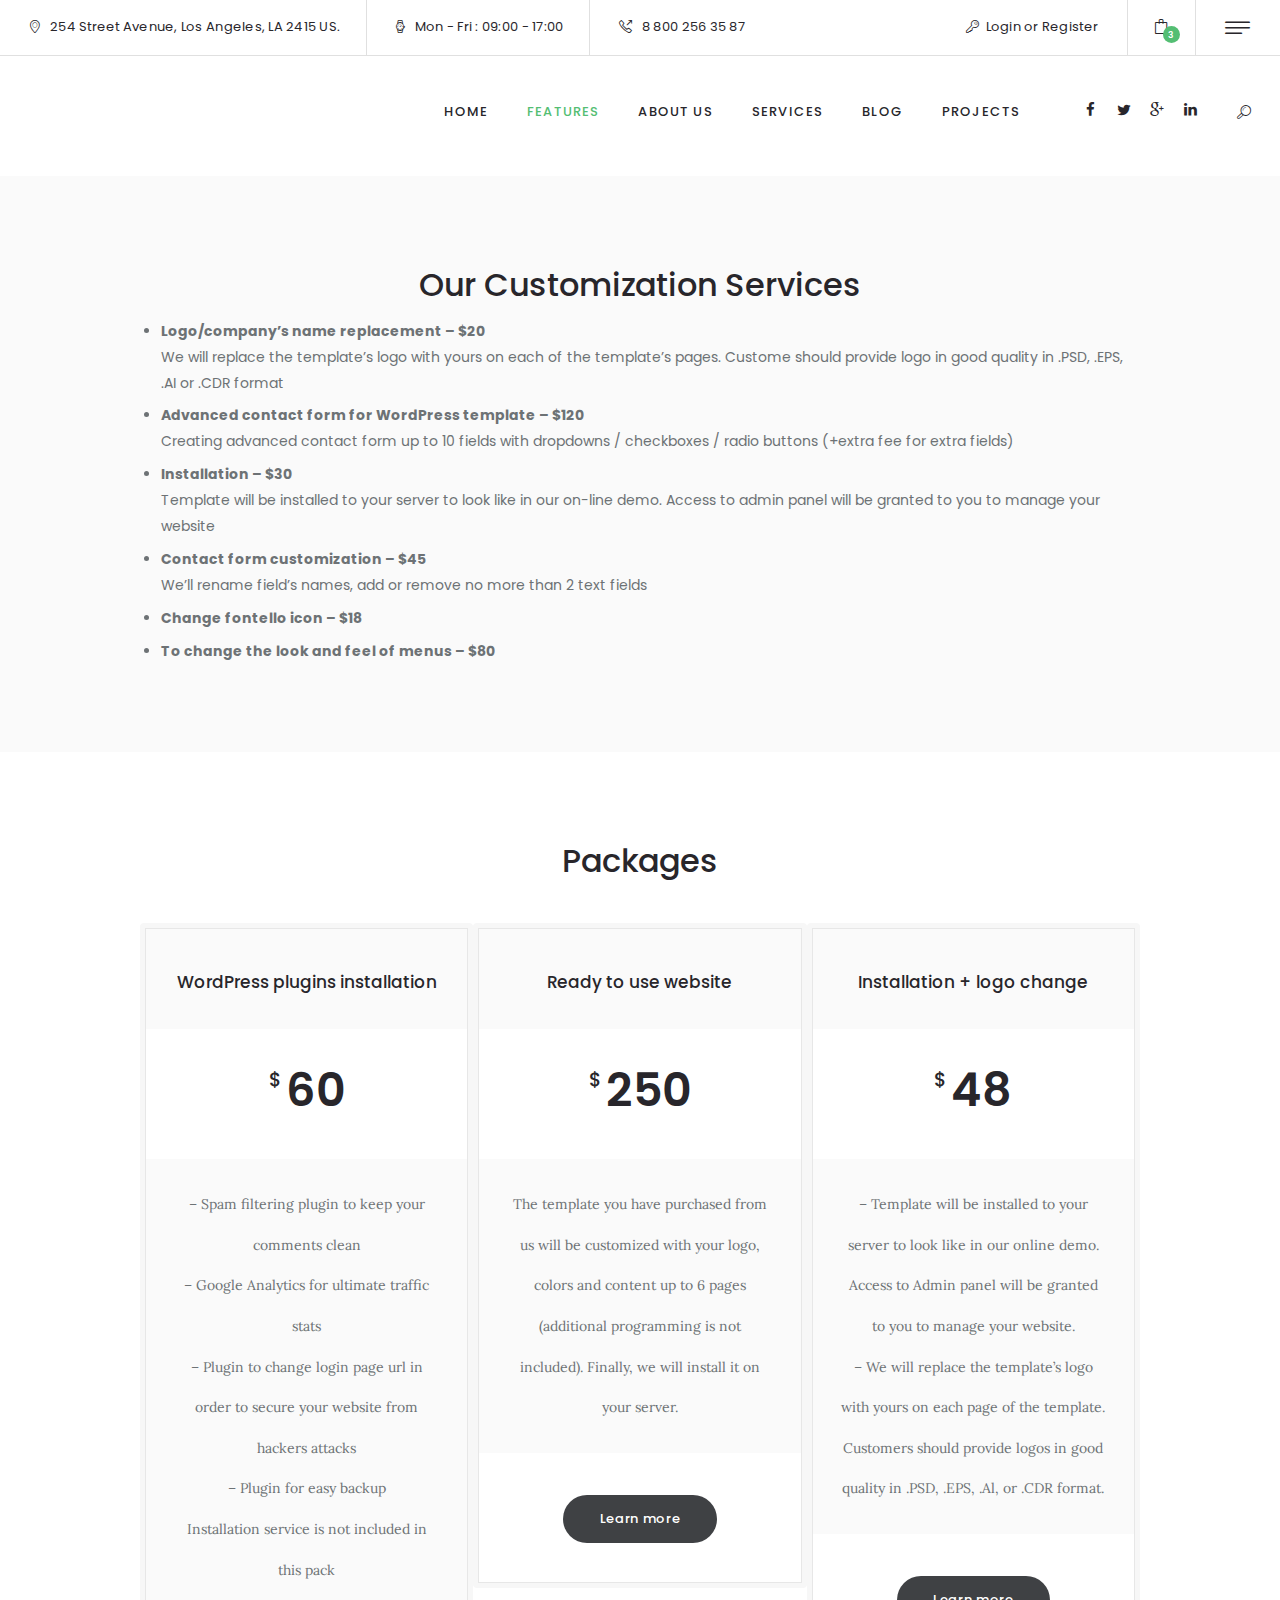
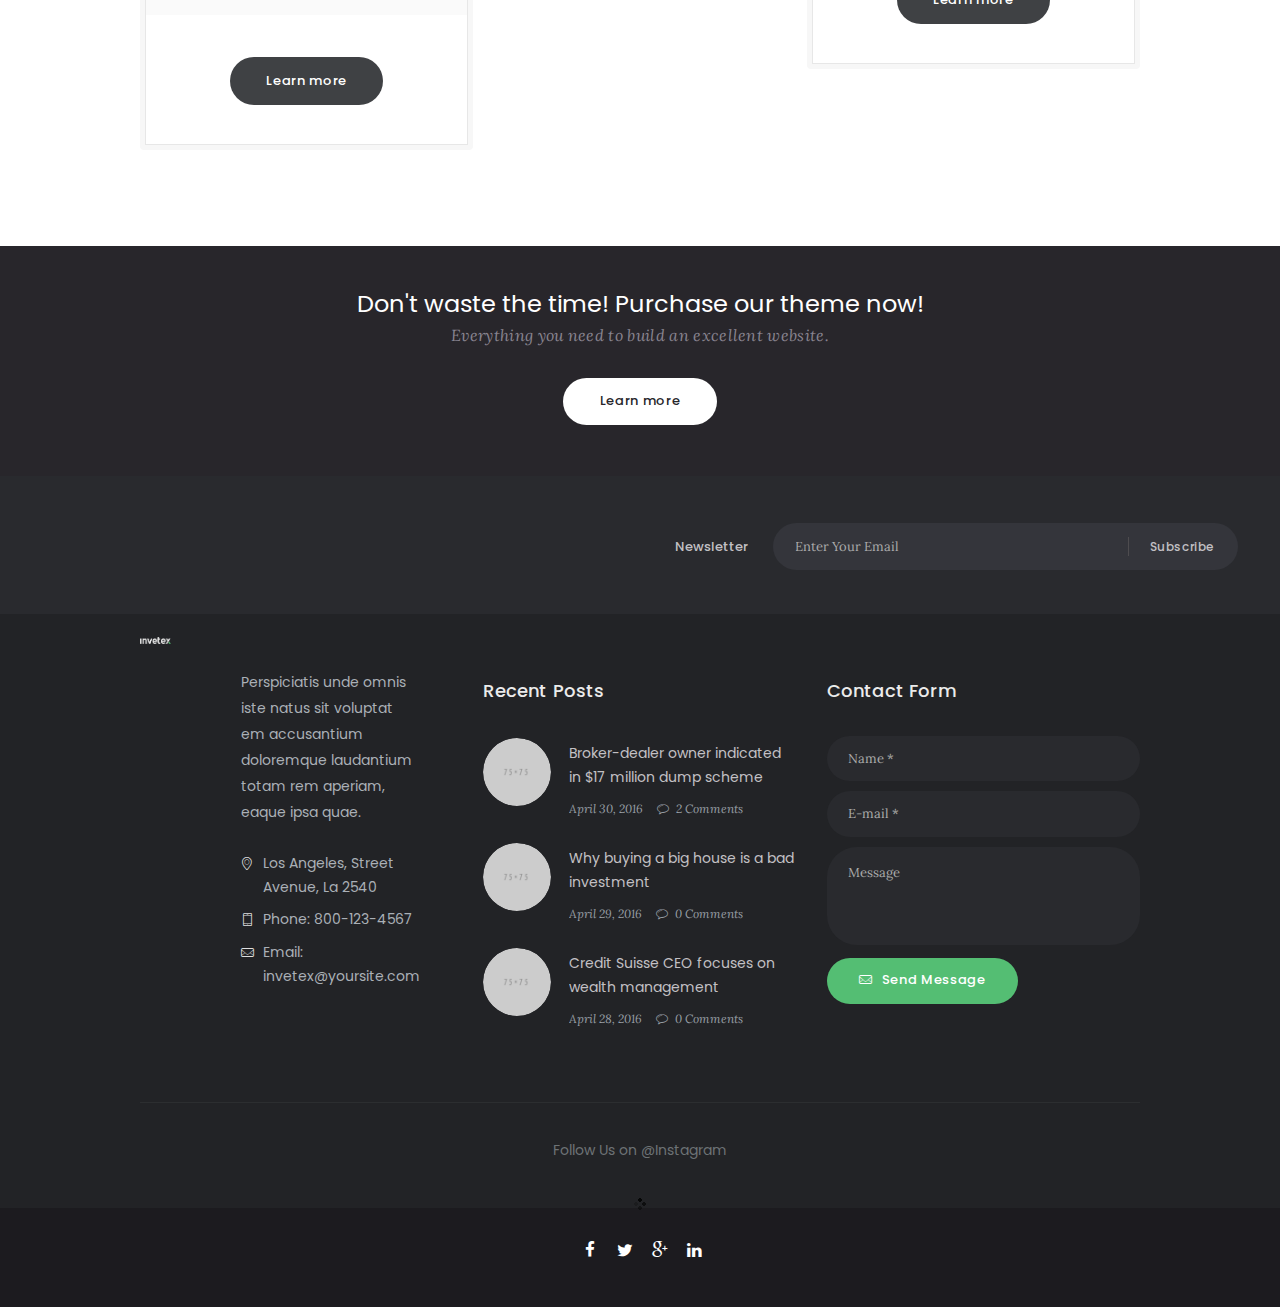
<file: customization.html>
<!DOCTYPE html>
<html class="scheme_original" lang="en-US">
<head>
    <title>Customization &#8211; Invetex &#8211; Corporate Template</title>
    <meta charset="UTF-8">
    <meta content="width=device-width, initial-scale=1, maximum-scale=1" name="viewport">
    <meta content="telephone=no" name="format-detection">
    <link href="http://fonts.googleapis.com/css?family=Poppins:300,300italic,400,400italic,500,500italic,600,600italic,700,700italic%7CLora:300,300italic,400,400italic,500,500italic,600,600italic,700,700italic&#038;subset=latin,latin-ext&#038;" media="all" property="stylesheet" rel="stylesheet" type="text/css">
    <link href='css/fontello/css/fontello.css' media='all' property="stylesheet" rel='stylesheet' type='text/css'>
    <link href='js/vendor/instagram/sb-instagram.min.css' media='all' property="stylesheet" rel='stylesheet' type='text/css'>
    <link href='js/vendor/woocommerce/woocommerce.css' media='all' property="stylesheet" rel='stylesheet' type='text/css'>
    <link href='css/style.css' media='all' property="stylesheet" rel='stylesheet' type='text/css'>
    <link href='css/colors.css' media='all' property="stylesheet" rel='stylesheet' type='text/css'>
    <link href='js/vendor/woocommerce/woocommerce-layout.css' media='all' property="stylesheet" rel='stylesheet' type='text/css'>
    <link href='js/vendor/woocommerce/plugin.woocommerce.css' media='all' property="stylesheet" rel='stylesheet' type='text/css'>
    <link href='css/animation.css' media='all' property="stylesheet" rel='stylesheet' type='text/css'>
    <link href='css/shortcodes.css' media='all' property="stylesheet" rel='stylesheet' type='text/css'>
    <link href='css/messages.css' media='all' property="stylesheet" rel='stylesheet' type='text/css'>
    <link href='js/vendor/magnific-popup/magnific-popup.css' media='all' property="stylesheet" rel='stylesheet' type='text/css'>
    <link href='css/responsive.css' media='all' property="stylesheet" rel='stylesheet' type='text/css'>
    <link href="images/favi.png" rel="icon" sizes="192x192">
</head>
<body class="body_style_wide body_filled scheme_original top_panel_show top_panel_above sidebar_hide sidebar_outer_show sidebar_outer_yes">
    <div id="page_preloader"></div>
    <div class="body_wrap">
        <div class="page_wrap">
            <div class="top_panel_fixed_wrap"></div>
            <header class="top_panel_wrap top_panel_style_3 scheme_original">
                <div class="top_panel_wrap_inner top_panel_inner_style_3 top_panel_position_above">
                    <div class="top_panel_top">
                        <div class="content_wrap clearfix">
                            <div class="top_panel_top_contact_area icon-location-light">
                                254 Street Avenue, Los Angeles, LA 2415 US.
                            </div>
                            <div class="top_panel_top_open_hours icon-clock-light">
                                Mon - Fri : 09:00 - 17:00
                            </div>
                            <div class="top_panel_top_ophone icon-call-out">
                                8 800 256 35 87
                            </div>
                            <div class="top_panel_top_user_area cart_show">
                                <div class="menu_pushy_wrap clearfix">
                                    <a class="menu_pushy_button icon-1460034782_menu2" href="#"></a>
                                </div>
                                <ul class="menu_user_nav" id="menu_user">
                                    <li class="menu_user_register_login">
                                        <a class="popup_link popup_login_link icon-key-light" href="#popup_login">Login</a> or <a class="popup_link popup_register_link" href="#popup_registration">Register</a>
                                    </li>
                                    <li class="menu_user_cart">
                                        <a class="top_panel_cart_button sf-with-ul" href="#"><span class="contact_icon icon-bag"></span> <span class="cart_items">3</span></a>
                                        <ul class="widget_area sidebar_cart sidebar fadeOut animated fast">
                                            <li>
                                                <div class="widget woocommerce widget_shopping_cart">
                                                    <div class="hide_cart_widget_if_empty">
                                                        <div class="widget_shopping_cart_content">
                                                            <ul class="cart_list product_list_widget">
                                                                <li class="mini_cart_item">
                                                                    <a class="remove" href="#">×</a> <a href="single-product.html"><img alt="" src="images/180x180.jpg">Finance Equations &amp; Answers Jamie C. Martin&nbsp;</a> <span class="quantity">1 ×<span class="amount"><span>$</span>69.99</span></span>
                                                                </li>
                                                                <li class="mini_cart_item">
                                                                    <a class="remove" href="#">×</a> <a href="single-product.html"><img alt="" src="images/180x180.jpg">The Richest Man in Babylon Elin Hinderbrand&nbsp;</a> <span class="quantity">1 × <span class="amount"><span>$</span>71.99</span></span>
                                                                </li>
                                                                <li class="mini_cart_item">
                                                                    <a class="remove" href="#">×</a> <a href="single-product.html"><img alt="" src="images/180x180.jpg">Financial Strategy Karen Berman&nbsp;</a> <span class="quantity">1 × <span class="amount"><span>$</span>69.99</span></span>
                                                                </li>
                                                            </ul>
                                                            <p class="total"><strong>Subtotal:</strong> <span class="amount"><span>$</span>211.97</span></p>
                                                            <p class="buttons"><a class="button" href="cart.html">View Cart</a> <a class="button" href="checkout.html">Checkout</a></p>
                                                        </div>
                                                    </div>
                                                </div>
                                            </li>
                                        </ul>
                                    </li>
                                </ul>
                            </div>
                        </div>
                    </div>
                    <div class="top_panel_middle">
                        <div class="content_wrap">
                            <div class="contact_logo">
                                <div class="logo">
                                    <a href="index.html"><img alt="" class="logo_main" src="images/logo.png"> <img alt="" class="logo_fixed" src="images/logo.png"></a>
                                </div>
                            </div>
                            <div class="menu_main_wrap">
                                <nav class="menu_main_nav_area menu_hover_fade">
                                    <ul class="menu_main_nav" id="menu_main">
                                        <li class="menu-item">
                                            <a href="#"><span>Home</span></a>
                                            <ul class="sub-menu">
                                                <li class="menu-item">
                                                    <a href="index.html"><span>Home 1</span></a>
                                                </li>
                                                <li class="menu-item">
                                                    <a href="home2.html"><span>Home 2</span></a>
                                                </li>
                                                <li class="menu-item">
                                                    <a href="home3.html"><span>Home 3</span></a>
                                                </li>
                                            </ul>
                                        </li>
                                        <li class="menu-item current-menu-ancestor current-menu-parent menu-item-has-children">
                                            <a href="#"><span>Features</span></a>
                                            <ul class="sub-menu">
                                                <li class="menu-item">
                                                    <a href="shortcodes.html"><span>Shortcodes</span></a>
                                                </li>
                                                <li class="menu-item">
                                                    <a href="typography.html"><span>Typography</span></a>
                                                </li>
                                                <li class="menu-item current-menu-ancestor current-menu-parent menu-item-has-children">
                                                    <a href="#"><span>Tools</span></a>
                                                    <ul class="sub-menu">
                                                        <li class="menu-item">
                                                            <a href="support.html"><span>Support</span></a>
                                                        </li>
                                                        <li class="menu-item current-menu-item">
                                                            <a href="customization.html"><span>Customization</span></a>
                                                        </li>
                                                        <li class="menu-item">
                                                            <a href="video-tutorials.html"><span>Video Tutorials</span></a>
                                                        </li>
                                                    </ul>
                                                </li>
                                                <li class="menu-item">
                                                    <a href="shop.html"><span>Shop</span></a>
                                                </li>
                                                <li class="menu-item">
                                                    <a href="appointment.html"><span>Appointment</span></a>
                                                </li>
                                                <li class="menu-item">
                                                    <a href="contacts.html"><span>Contacts</span></a>
                                                </li>
                                                <li class="menu-item">
                                                    <a href="404.html"><span>Page 404</span></a>
                                                </li>
                                            </ul>
                                        </li>
                                        <li class="menu-item">
                                            <a href="about-us.html"><span>About Us</span></a>
                                        </li>
                                        <li class="menu-item menu-item-has-children">
                                            <a href="#"><span>Services</span></a>
                                            <ul class="sub-menu">
                                                <li class="menu-item">
                                                    <a href="our-services.html"><span>Our Services</span></a>
                                                </li>
                                                <li class="menu-item">
                                                    <a href="single-service.html"><span>Single Service</span></a>
                                                </li>
                                            </ul>
                                        </li>
                                        <li class="menu-item menu-item-has-children">
                                            <a href="#"><span>Blog</span></a>
                                            <ul class="sub-menu">
                                                <li class="menu-item">
                                                    <a href="all-posts.html"><span>All Posts</span></a>
                                                </li>
                                                <li class="menu-item">
                                                    <a href="blog-creative.html"><span>Blog Creative</span></a>
                                                </li>
                                                <li class="menu-item">
                                                    <a href="blog-masonry.html"><span>Blog Masonry</span></a>
                                                </li>
                                            </ul>
                                        </li>
                                        <li class="menu-item menu-item-has-children">
                                            <a href="#"><span>Projects</span></a>
                                            <ul class="sub-menu">
                                                <li class="menu-item">
                                                    <a href="projects-grid.html"><span>Projects Grid</span></a>
                                                </li>
                                                <li class="menu-item">
                                                    <a href="projects-masonry.html"><span>Projects Masonry</span></a>
                                                </li>
                                                <li class="menu-item">
                                                    <a href="projects-cobbles.html"><span>Projects Cobbles</span></a>
                                                </li>
                                            </ul>
                                        </li>
                                    </ul>
                                </nav>
                                <div class="search_wrap search_style_fullscreen search_state_closed top_panel_el top_panel_icon">
                                    <div class="search_form_wrap">
                                        <form action="#" class="search_form" method="get">
                                            <button class="search_submit icon-search-light" type="submit"></button> <input class="search_field" name="s" placeholder="Search" type="text" value=""> <a class="search_close icon-1460034721_close"></a>
                                        </form>
                                    </div>
                                </div>
                                <div class="top_panel_top_socials top_panel_el">
                                    <div class="sc_socials sc_socials_type_icons sc_socials_shape_square sc_socials_size_tiny">
                                        <div class="sc_socials_item">
                                            <a class="social_icons social_facebook" href="#" target="_blank"><span class="icon-facebook"></span></a>
                                        </div>
                                        <div class="sc_socials_item">
                                            <a class="social_icons social_twitter" href="#" target="_blank"><span class="icon-twitter"></span></a>
                                        </div>
                                        <div class="sc_socials_item">
                                            <a class="social_icons social_gplus" href="#" target="_blank"><span class="icon-gplus"></span></a>
                                        </div>
                                        <div class="sc_socials_item">
                                            <a class="social_icons social_linkedin" href="#" target="_blank"><span class="icon-linkedin"></span></a>
                                        </div>
                                    </div>
                                </div>
                            </div>
                        </div>
                    </div>
                </div>
            </header>
            <nav class="menu_pushy_nav_area pushy pushy-left scheme_dark">
                <div class="pushy_inner">
                    <a class="close-pushy" href="#"></a>
                    <div class="sidebar_outer widget_area scheme_dark">
                        <div class="sidebar_outer_inner widget_area_inner">
                            <div class="sidebar_outer_widgets">
                                <aside class="widget widget_socials">
                                    <h5 class="widget_title">About Us</h5>
                                    <div class="widget_inner">
                                        <div class="logo_descr">
                                            Perspiciatis unde omnis iste natus sit voluptatem cusantium doloremque laudantium totam rem aperiam, eaque ipsa quae. ab illo inventore veritatis et.<br>
                                            <br>
                                            <ul class="sc_list sc_list_style_iconed custom_cl_1">
                                                <li class="sc_list_item"><span class="sc_list_icon icon-location-light custom_cl_2"></span>Los Angeles, Street Avenue, La 2540</li>
                                                <li class="sc_list_item"><span class="sc_list_icon icon-mobile-light custom_cl_2"></span>Phone: 800-123-4567</li>
                                                <li class="sc_list_item"><span class="sc_list_icon icon-mail-light custom_cl_2"></span>Email: invetex@yoursite.com</li>
                                            </ul>
                                        </div>
                                    </div>
                                </aside>
                                <aside class="widget widget_recent_posts">
                                    <h5 class="widget_title">Recent Posts</h5>
                                    <article class="post_item">
                                        <div class="post_thumb"><img alt="" src="images/75x75.jpg"></div>
                                        <div class="post_content">
                                            <h6 class="post_title"><a href="single-post.html">Broker-dealer owner indicated in $17 million dump scheme</a></h6>
                                            <div class="post_info">
                                                <span class="post_info_item"><a class="post_info_date" href="single-post.html">April 30, 2016</a></span> <span class="post_info_item post_info_counters"><a class="post_counters_item icon-comment-light" href="single-post.html"><span class="post_counters_number">2 Comments</span></a></span>
                                            </div>
                                        </div>
                                    </article>
                                    <article class="post_item">
                                        <div class="post_thumb"><img alt="" src="images/75x75.jpg"></div>
                                        <div class="post_content">
                                            <h6 class="post_title"><a href="single-post.html">Why buying a big house is a bad investment</a></h6>
                                            <div class="post_info">
                                                <span class="post_info_item"><a class="post_info_date" href="single-post.html">April 29, 2016</a></span> <span class="post_info_item post_info_counters"><a class="post_counters_item icon-comment-light" href="single-post.html"><span class="post_counters_number">0 Comments</span></a></span>
                                            </div>
                                        </div>
                                    </article>
                                    <article class="post_item with_thumb">
                                        <div class="post_thumb"><img alt="" src="images/75x75.jpg"></div>
                                        <div class="post_content">
                                            <h6 class="post_title"><a href="single-post.html">Credit Suisse CEO focuses on wealth management</a></h6>
                                            <div class="post_info">
                                                <span class="post_info_item"><a class="post_info_date" href="single-post.html">April 28, 2016</a></span> <span class="post_info_item post_info_counters"><a class="post_counters_item icon-comment-light" href="single-post.html"><span class="post_counters_number">0 Comments</span></a></span>
                                            </div>
                                        </div>
                                    </article>
                                </aside>
                                <aside class="widget widget_text">
                                    <h5 class="widget_title">Newsletter</h5>
                                    <div class="textwidget">
                                        <div class="sc_emailer sc_emailer_opened style_line">
                                            <div class="lable">
                                                Newsletter
                                            </div>
                                            <form class="sc_emailer_form">
                                                <input class="sc_emailer_input" name="email" placeholder="Enter Your Email" type="text" value=""><a class="sc_emailer_button" href="#" title="">Subscribe</a>
                                            </form>
                                        </div>
                                    </div>
                                </aside>
                            </div>
                        </div>
                    </div>
                </div>
            </nav>
            <div class="site-overlay"></div>
            <div class="header_mobile header_mobile_style_3">
                <div class="content_wrap">
                    <div class="menu_button icon-menu"></div>
                    <div class="logo">
                        <a href="index.html"><img alt="" class="logo_main" src="images/logo.png"></a>
                    </div>
                    <div class="menu_main_cart top_panel_icon">
                        <a class="top_panel_cart_button" href="#"><span class="contact_icon icon-bag"></span> <span class="cart_items">3</span></a>
                        <ul class="widget_area sidebar_cart sidebar">
                            <li>
                                <div class="widget woocommerce widget_shopping_cart">
                                    <div class="hide_cart_widget_if_empty">
                                        <div class="widget_shopping_cart_content">
                                            <ul class="cart_list product_list_widget">
                                                <li class="mini_cart_item">
                                                    <a class="remove" href="#">×</a> <a href="single-product.html"><img alt="" src="images/180x180.jpg">Finance Equations &amp; Answers Jamie C. Martin&nbsp;</a> <span class="quantity">1 × <span class="amount"><span>$</span>69.99</span></span>
                                                </li>
                                                <li class="mini_cart_item">
                                                    <a class="remove" href="#">×</a> <a href="single-product.html"><img alt="" src="images/180x180.jpg">The Richest Man in Babylon Elin Hinderbrand&nbsp;</a> <span class="quantity">1 × <span class="amount"><span>$</span>71.99</span></span>
                                                </li>
                                                <li class="mini_cart_item">
                                                    <a class="remove" href="#">×</a> <a href="single-product.html"><img alt="" src="images/180x180.jpg">Financial Strategy Karen Berman&nbsp;</a> <span class="quantity">1 × <span class="amount"><span>$</span>69.99</span></span>
                                                </li>
                                            </ul>
                                            <p class="total"><strong>Subtotal:</strong> <span class="amount"><span>$</span>211.97</span></p>
                                            <p class="buttons"><a class="button" href="cart.html">View Cart</a> <a class="button" href="checkout.html">Checkout</a></p>
                                        </div>
                                    </div>
                                </div>
                            </li>
                        </ul>
                    </div>
                </div>
                <div class="side_wrap">
                    <div class="close">
                        Close
                    </div>
                    <div class="panel_top">
                        <nav class="menu_main_nav_area">
                            <ul class="menu_main_nav" id="menu_mobile">
                                <li class="menu-item menu-item-has-children">
                                    <a href="#"><span>Home</span></a>
                                    <ul class="sub-menu">
                                        <li class="menu-item">
                                            <a href="index.html"><span>Home 1</span></a>
                                        </li>
                                        <li class="menu-item">
                                            <a href="home2.html"><span>Home 2</span></a>
                                        </li>
                                        <li class="menu-item">
                                            <a href="home3.html"><span>Home 3</span></a>
                                        </li>
                                    </ul>
                                </li>
                                <li class="menu-item current-menu-ancestor current-menu-parent menu-item-has-children">
                                    <a href="#"><span>Features</span></a>
                                    <ul class="sub-menu">
                                        <li class="menu-item">
                                            <a href="shortcodes.html"><span>Shortcodes</span></a>
                                        </li>
                                        <li class="menu-item">
                                            <a href="typography.html"><span>Typography</span></a>
                                        </li>
                                        <li class="menu-item current-menu-ancestor current-menu-parent menu-item-has-children">
                                            <a href="#"><span>Tools</span></a>
                                            <ul class="sub-menu">
                                                <li class="menu-item">
                                                    <a href="support.html"><span>Support</span></a>
                                                </li>
                                                <li class="menu-item current-menu-item">
                                                    <a href="customization.html"><span>Customization</span></a>
                                                </li>
                                                <li class="menu-item">
                                                    <a href="video-tutorials.html"><span>Video Tutorials</span></a>
                                                </li>
                                            </ul>
                                        </li>
                                        <li class="menu-item">
                                            <a href="shop.html"><span>Shop</span></a>
                                        </li>
                                        <li class="menu-item">
                                            <a href="appointment.html"><span>Appointment</span></a>
                                        </li>
                                        <li class="menu-item">
                                            <a href="contacts.html"><span>Contacts</span></a>
                                        </li>
                                        <li class="menu-item">
                                            <a href="404.html"><span>Page 404</span></a>
                                        </li>
                                    </ul>
                                </li>
                                <li class="menu-item">
                                    <a href="about-us.html"><span>About Us</span></a>
                                </li>
                                <li class="menu-item menu-item-has-children">
                                    <a href="#"><span>Services</span></a>
                                    <ul class="sub-menu">
                                        <li class="menu-item">
                                            <a href="our-services.html"><span>Our Services</span></a>
                                        </li>
                                        <li class="menu-item">
                                            <a href="single-service.html"><span>Single Service</span></a>
                                        </li>
                                    </ul>
                                </li>
                                <li class="menu-item menu-item-has-children">
                                    <a href="#"><span>Blog</span></a>
                                    <ul class="sub-menu">
                                        <li class="menu-item">
                                            <a href="all-posts.html"><span>All Posts</span></a>
                                        </li>
                                        <li class="menu-item">
                                            <a href="blog-creative.html"><span>Blog Creative</span></a>
                                        </li>
                                        <li class="menu-item">
                                            <a href="blog-masonry.html"><span>Blog Masonry</span></a>
                                        </li>
                                    </ul>
                                </li>
                                <li class="menu-item menu-item-has-children">
                                    <a href="#"><span>Projects</span></a>
                                    <ul class="sub-menu">
                                        <li class="menu-item">
                                            <a href="projects-grid.html"><span>Projects Grid</span></a>
                                        </li>
                                        <li class="menu-item">
                                            <a href="projects-masonry.html"><span>Projects Masonry</span></a>
                                        </li>
                                        <li class="menu-item">
                                            <a href="projects-cobbles.html"><span>Projects Cobbles</span></a>
                                        </li>
                                    </ul>
                                </li>
                            </ul>
                        </nav>
                        <div class="search_wrap search_state_fixed search_ajax">
                            <div class="search_form_wrap">
                                <form action="#" class="search_form" method="get">
                                    <button class="search_submit icon-search-light" type="submit"></button> <input class="search_field" name="s" placeholder="Search" type="text" value="">
                                </form>
                            </div>
                            <div class="search_results widget_area scheme_original">
                                <a class="search_results_close icon-cancel"></a>
                                <div class="search_results_content"></div>
                            </div>
                        </div>
                        <div class="login">
                            <a class="popup_link popup_login_link icon-user" href="#popup_login">Login</a>
                        </div>
                        <div class="login">
                            <a class="popup_link popup_register_link icon-pencil" href="#popup_registration">Register</a>
                        </div>
                    </div>
                    <div class="panel_middle">
                        <div class="contact_field contact_phone">
                            <span class="contact_icon icon-call-out"></span> <span class="contact_label contact_phone">8 800 256 35 87</span>
                        </div>
                        <div class="top_panel_top_open_hours icon-clock-light">
                            Mon - Fri : 09:00 - 17:00
                        </div>
                        <div class="top_panel_top_user_area cart_hide">
                            <div class="menu_pushy_wrap clearfix">
                                <a class="menu_pushy_button icon-1460034782_menu2" href="#"></a>
                            </div>
                            <ul class="menu_user_nav" id="menu_user_mobile"></ul>
                        </div>
                    </div>
                    <div class="panel_bottom">
                        <div class="contact_socials">
                            <div class="sc_socials sc_socials_type_icons sc_socials_shape_square sc_socials_size_small">
                                <div class="sc_socials_item">
                                    <a class="social_icons social_facebook" href="#" target="_blank"><span class="icon-facebook"></span></a>
                                </div>
                                <div class="sc_socials_item">
                                    <a class="social_icons social_twitter" href="#" target="_blank"><span class="icon-twitter"></span></a>
                                </div>
                                <div class="sc_socials_item">
                                    <a class="social_icons social_gplus" href="#" target="_blank"><span class="icon-gplus"></span></a>
                                </div>
                                <div class="sc_socials_item">
                                    <a class="social_icons social_linkedin" href="#" target="_blank"><span class="icon-linkedin"></span></a>
                                </div>
                            </div>
                        </div>
                    </div>
                </div>
                <div class="mask"></div>
            </div>
            <div class="page_content_wrap page_paddings_no">
                <div class="sc_section">
                    <div class="content_wrap">
                        <div class="sc_empty_space" data-height="5.5rem"></div>
                        <div class="sc_section">
                            <div class="sc_section_inner">
                                <h2 class="sc_section_title sc_item_title">Our Customization Services</h2>
                                <div class="sc_section_content_wrap">
                                    <ul>
                                        <li><strong>Logo/company&#8217;s name replacement &#8211; $20</strong><br>
                                        We will replace the template&#8217;s logo with yours on each of the template&#8217;s pages. Custome should provide logo in good quality in .PSD, .EPS, .AI or .CDR format</li>
                                        <li><strong>Advanced contact form for WordPress template &#8211; $120</strong><br>
                                        Creating advanced contact form up to 10 fields with dropdowns / checkboxes / radio buttons (+extra fee for extra fields)</li>
                                        <li><strong>Installation &#8211; $30</strong><br>
                                        Template will be installed to your server to look like in our on-line demo. Access to admin panel will be granted to you to manage your website</li>
                                        <li><strong>Contact form customization &#8211; $45</strong><br>
                                        We&#8217;ll rename field&#8217;s names, add or remove no more than 2 text fields</li>
                                        <li><strong>Change fontello icon &#8211; $18</strong></li>
                                        <li><strong>To change the look and feel of menus &#8211; $80</strong></li>
                                    </ul>
                                </div>
                            </div>
                        </div>
                    </div>
                    <div class="sc_empty_space" data-height="3.96rem"></div>
                </div>
                <div class="sc_section custom_bg_2">
                    <div class="sc_empty_space" data-height="5.5rem"></div>
                    <div class="content_wrap">
                        <div class="sc_section sc_section_block">
                            <div class="sc_section_inner">
                                <h2 class="sc_section_title sc_item_title">Packages</h2>
                                <div class="sc_section_content_wrap">
                                    <div class="sc_empty_space" data-height="2em"></div>
                                    <div class="columns_wrap sc_columns no_margins margin_top_medium">
                                        <div class="column-1_3 sc_column_item">
                                            <div class="sc_price_wrap">
                                                <div class="sc_price_block sc_price_block_style_1">
                                                    <div class="first">
                                                        <div class="sc_price_block_title">
                                                            <span>WordPress plugins installation</span>
                                                        </div>
                                                    </div>
                                                    <div class="sc_price_block_money">
                                                        <div class="sc_price">
                                                            <span class="sc_price_currency">$</span><span class="sc_price_money">60</span>
                                                        </div>
                                                    </div>
                                                    <div class="sc_price_block_description">
                                                        <p class="text_align_center">&#8211; Spam filtering plugin to keep your comments clean</p>
                                                        <p class="text_align_center">&#8211; Google Analytics for ultimate traffic stats</p>
                                                        <p class="text_align_center">&#8211; Plugin to change login page url in order to secure your website from hackers attacks</p>
                                                        <p class="text_align_center">&#8211; Plugin for easy backup</p>
                                                        <p class="text_align_center">Installation service is not included in this pack</p>
                                                    </div>
                                                    <div class="sc_price_block_link">
                                                        <a class="sc_button sc_button_style_filled sc_button_size_medium" href="https://themerex.ticksy.com/">Learn more</a>
                                                    </div>
                                                </div>
                                            </div>
                                        </div>
                                        <div class="column-1_3 sc_column_item">
                                            <div class="sc_price_wrap">
                                                <div class="sc_price_block sc_price_block_style_1">
                                                    <div class="first">
                                                        <div class="sc_price_block_title">
                                                            <span>Ready to use website</span>
                                                        </div>
                                                    </div>
                                                    <div class="sc_price_block_money">
                                                        <div class="sc_price">
                                                            <span class="sc_price_currency">$</span><span class="sc_price_money">250</span>
                                                        </div>
                                                    </div>
                                                    <div class="sc_price_block_description">
                                                        <p class="text_align_center">The template you have purchased from us will be customized with your logo, colors and content up to 6 pages (additional programming is not included). Finally, we will install it on your server.</p>
                                                    </div>
                                                    <div class="sc_price_block_link">
                                                        <a class="sc_button sc_button_style_filled sc_button_size_medium" href="https://themerex.ticksy.com/">Learn more</a>
                                                    </div>
                                                </div>
                                            </div>
                                        </div>
                                        <div class="column-1_3 sc_column_item sc_column_item_3 odd">
                                            <div class="sc_price_wrap">
                                                <div class="sc_price_block sc_price_block_style_1">
                                                    <div class="first">
                                                        <div class="sc_price_block_title">
                                                            <span>Installation + logo change</span>
                                                        </div>
                                                    </div>
                                                    <div class="sc_price_block_money">
                                                        <div class="sc_price">
                                                            <span class="sc_price_currency">$</span><span class="sc_price_money">48</span>
                                                        </div>
                                                    </div>
                                                    <div class="sc_price_block_description">
                                                        <p class="text_align_center">&#8211; Template will be installed to your server to look like in our online demo. Access to Admin panel will be granted to you to manage your website.</p>
                                                        <p class="text_align_center">&#8211; We will replace the template&#8217;s logo with yours on each page of the template. Customers should provide logos in good quality in .PSD, .EPS, .Al, or .CDR format.</p>
                                                    </div>
                                                    <div class="sc_price_block_link">
                                                        <a class="sc_button sc_button_style_filled sc_button_size_medium" href="https://themerex.ticksy.com/">Learn more</a>
                                                    </div>
                                                </div>
                                            </div>
                                        </div>
                                    </div>
                                </div>
                            </div>
                        </div>
                    </div>
                    <div class="sc_empty_space" data-height="6rem"></div>
                </div>
                <div class="sc_section">
                    <div class="sc_call_to_action sc_call_to_action_accented sc_call_to_action_style_2 sc_call_to_action_align_center">
                        <div class="sc_call_to_action_info">
                            <h2 class="sc_call_to_action_title sc_item_title">Don't waste the time! Purchase our theme now!</h2>
                            <div class="sc_call_to_action_descr sc_item_descr">
                                Everything you need to build an excellent website.
                            </div>
                        </div>
                        <div class="sc_call_to_action_buttons sc_item_buttons">
                            <div class="sc_call_to_action_button sc_item_button">
                                <a class="sc_button sc_button_style_filled sc_button_size_medium" href="http://themeforest.net/user/themerex/portfolio">Learn more</a>
                            </div>
                        </div>
                    </div>
                </div>
            </div>
            <footer class="footer_area_top_wrap scheme_dark">
                <div class="footer_wrap_inner">
                    <div class="columns_wrap no_margins custom_columns_1">
                        <div class="column-1_2">
                            <div class="sc_googlemap" data-style="dark" data-zoom="12" id="sc_googlemap_1">
                                <div class="sc_googlemap_marker" data-address="1, Central Road, Chicago" data-description="1, Central Road, Chicago" data-latlng="" data-point="images/map_pointer.png" data-title="1, Central Road, Chicago"></div>
                            </div>
                        </div>
                        <div class="column-1_2">
                            <div class="sc_emailer sc_emailer_opened style_line margin_top_medium margin_bottom_small margin_left_small margin_right_small">
                                <div class="lable">
                                    Newsletter
                                </div>
                                <form class="sc_emailer_form">
                                    <input class="sc_emailer_input" name="email" placeholder="Enter Your Email" type="text" value=""> <a class="sc_emailer_button" href="#" title="">Subscribe</a>
                                </form>
                            </div>
                        </div>
                    </div>
                </div>
            </footer><!-- /.footer_area_wrap -->
            <footer class="footer_wrap widget_area scheme_dark">
                <div class="footer_wrap_inner widget_area_inner">
                    <div class="content_wrap">
                        <div class="columns_wrap">
                            <aside class="column-1_3 widget widget_socials">
                                <div class="widget_inner">
                                    <div class="logo">
                                        <a href="index.html"><img alt="" class="logo_main" src="images/logo-footer.png"></a>
                                    </div>
                                    <div class="logo_descr">
                                        Perspiciatis unde omnis iste natus sit voluptat<br>
                                        em accusantium doloremque laudantium<br>
                                        totam rem aperiam, eaque ipsa quae.<br>
                                        <br>
                                        <ul class="sc_list sc_list_style_iconed custom_cl_1">
                                            <li class="sc_list_item"><span class="sc_list_icon icon-location-light custom_cl_2"></span>Los Angeles, Street Avenue, La 2540</li>
                                            <li class="sc_list_item"><span class="sc_list_icon icon-mobile-light custom_cl_2"></span>Phone: 800-123-4567</li>
                                            <li class="sc_list_item"><span class="sc_list_icon icon-mail-light custom_cl_2"></span>Email: invetex@yoursite.com</li>
                                        </ul>
                                    </div>
                                </div>
                            </aside>
                            <aside class="column-1_3 widget widget_recent_posts">
                                <h5 class="widget_title">Recent Posts</h5>
                                <article class="post_item with_thumb">
                                    <div class="post_thumb"><img alt="" src="images/75x75.jpg"></div>
                                    <div class="post_content">
                                        <h6 class="post_title"><a href="single-post.html">Broker-dealer owner indicated in $17 million dump scheme</a></h6>
                                        <div class="post_info">
                                            <span class="post_info_item"><a class="post_info_date" href="single-post.html">April 30, 2016</a></span> <span class="post_info_item post_info_counters"><a class="post_counters_item icon-comment-light" href="single-post.html"><span class="post_counters_number">2 Comments</span></a></span>
                                        </div>
                                    </div>
                                </article>
                                <article class="post_item with_thumb">
                                    <div class="post_thumb"><img alt="" src="images/75x75.jpg"></div>
                                    <div class="post_content">
                                        <h6 class="post_title"><a href="single-post.html">Why buying a big house is a bad investment</a></h6>
                                        <div class="post_info">
                                            <span class="post_info_item"><a class="post_info_date" href="single-post.html">April 29, 2016</a></span> <span class="post_info_item post_info_counters"><a class="post_counters_item icon-comment-light" href="single-post.html"><span class="post_counters_number">0 Comments</span></a></span>
                                        </div>
                                    </div>
                                </article>
                                <article class="post_item with_thumb">
                                    <div class="post_thumb"><img alt="" src="images/75x75.jpg"></div>
                                    <div class="post_content">
                                        <h6 class="post_title"><a href="single-post.html">Credit Suisse CEO focuses on wealth management</a></h6>
                                        <div class="post_info">
                                            <span class="post_info_item"><a class="post_info_date" href="single-post.html">April 28, 2016</a></span> <span class="post_info_item post_info_counters"><a class="post_counters_item icon-comment-light" href="single-post.html"><span class="post_counters_number">0 Comments</span></a></span>
                                        </div>
                                    </div>
                                </article>
                            </aside>
                            <aside class="column-1_3 widget widget_text">
                                <h5 class="widget_title">Contact Form</h5>
                                <div class="textwidget">
                                    <div class="sc_form_wrap">
                                        <div class="sc_form sc_form_style_form_1" id="sc_form_1">
                                            <form action="include/sendmail.php" class="sc_input_hover_default" data-formtype="form_1" method="post">
                                                <div class="sc_form_info">
                                                    <div class="sc_form_item sc_form_field">
                                                        <input aria-required="true" class="sc_form_username" name="username" placeholder="Name *" type="text">
                                                    </div>
                                                    <div class="sc_form_item sc_form_field">
                                                        <input aria-required="true" class="sc_form_email" name="email" placeholder="E-mail *" type="text">
                                                    </div>
                                                </div>
                                                <div class="sc_form_item sc_form_message">
                                                    <textarea aria-required="true" class="sc_form_message" name="message" placeholder="Message"></textarea>
                                                </div>
                                                <div class="sc_form_item sc_form_button">
                                                    <button class="sc_button sc_button_style_filled sc_button_size_medium sc_button_iconed icon-mail-light">Send Message</button>
                                                </div>
                                                <div class="result sc_infobox"></div>
                                            </form>
                                        </div>
                                    </div>
                                </div>
                            </aside>
                        </div>
                    </div>
                </div>
            </footer><!-- /.footer_wrap -->
            <footer class="footer_area_wrap scheme_dark">
                <div class="footer_wrap_inner">
                    <div class="content_wrap">
                        <div class="sc_line sc_line_position_center_center sc_line_style_solid margin_top_null margin_bottom_small"></div>
                        <div class="follow_us">
                            Follow Us on @Instagram
                        </div>
                        <div class="sbi sbi_disable_mobile sbi_col_9" data-cols="9" data-id="3273597493" data-num="9" data-options='{&quot;sortby&quot;: &quot;none&quot;, &quot;headercolor&quot;: &quot;&quot;, &quot;imagepadding&quot;: &quot;0&quot;}' data-res="thumb" id="sb_instagram">
                            <div id="sbi_images">
                                <div class="sbi_loader"></div>
                            </div>
                            <div id="sbi_load"></div>
                        </div>
                    </div>
                </div>
            </footer><!-- /.footer_area_wrap -->
            <div class="copyright_wrap copyright_style_soc scheme_dark">
                <div class="copyright_wrap_inner">
                    <div class="content_wrap">
                        <div class="sc_socials sc_socials_type_icons sc_socials_shape_square sc_socials_size_tiny">
                            <div class="sc_socials_item">
                                <a class="social_icons social_facebook" href="#" target="_blank"><span class="icon-facebook"></span></a>
                            </div>
                            <div class="sc_socials_item">
                                <a class="social_icons social_twitter" href="#" target="_blank"><span class="icon-twitter"></span></a>
                            </div>
                            <div class="sc_socials_item">
                                <a class="social_icons social_gplus" href="#" target="_blank"><span class="icon-gplus"></span></a>
                            </div>
                            <div class="sc_socials_item">
                                <a class="social_icons social_linkedin" href="#" target="_blank"><span class="icon-linkedin"></span></a>
                            </div>
                        </div>
                    </div>
                </div>
            </div>
        </div><!-- /.page_wrap -->
    </div><!-- /.body_wrap -->
    <div class="popup_wrap popup_registration bg_tint_light" id="popup_registration">
        <a class="popup_close" href="#"></a>
        <div class="form_wrap">
            <form class="popup_form registration_form" id="registration_form" method="post" name="registration_form">
                <input name="redirect_to" type="hidden" value="#">
                <div class="form_left">
                    <div class="logo">
                        <a href="index.html"><img alt="" class="logo_login" src="images/logo_dark.png"></a>
                    </div>
                    <div class="registration_socials_title">
                        You can register using your social profile
                    </div>
                    <div class="registration_socials_list">
                        <div class="sc_socials sc_socials_type_icons sc_socials_shape_round sc_socials_size_tiny">
                            <div class="sc_socials_item">
                                <a class="social_icons social_facebook" href="#" target="_blank"><span class="icon-facebook"></span></a>
                            </div>
                            <div class="sc_socials_item">
                                <a class="social_icons social_twitter" href="#" target="_blank"><span class="icon-twitter"></span></a>
                            </div>
                            <div class="sc_socials_item">
                                <a class="social_icons social_gplus" href="#" target="_blank"><span class="icon-gplus"></span></a>
                            </div>
                        </div>
                    </div>
                    <div class="registration_socials_or">
                        <span>or</span>
                    </div>
                    <div class="popup_form_field login_field iconed_field">
                        <input id="registration_username" name="registration_username" placeholder="User name (login)" type="text" value="">
                    </div>
                    <div class="popup_form_field email_field iconed_field">
                        <input id="registration_email" name="registration_email" placeholder="E-mail" type="text" value="">
                    </div>
                </div>
                <div class="form_right">
                    <div class="popup_form_field password_field iconed_field">
                        <input id="registration_pwd" name="registration_pwd" placeholder="Password" type="password" value="">
                    </div>
                    <div class="popup_form_field password_field iconed_field">
                        <input id="registration_pwd2" name="registration_pwd2" placeholder="Confirm Password" type="password" value="">
                    </div>
                    <div class="popup_form_field agree_field">
                        <input id="registration_agree" name="registration_agree" type="checkbox" value="agree"> <label for="registration_agree">I agree with</label> <a href="#">Terms &amp; Conditions</a>
                    </div>
                    <div class="popup_form_field submit_field">
                        <input class="submit_button" type="submit" value="Registration">
                    </div>
                </div>
            </form>
            <div class="result message_block"></div>
        </div><!-- /.registration_wrap -->
    </div><!-- /.user-popUp -->
    <div class="popup_wrap popup_login bg_tint_light" id="popup_login">
        <a class="popup_close" href="#"></a>
        <div class="form_wrap">
            <div class="form_right">
                <div class="logo">
                    <a href="#"><img alt="" class="logo_login" src="images/logo_dark.png"></a>
                </div>
                <div class="login_socials_title">
                    You can login using your social profile
                </div>
                <div class="login_socials_list">
                    <div class="sc_socials sc_socials_type_icons sc_socials_shape_round sc_socials_size_tiny">
                        <div class="sc_socials_item">
                            <a class="social_icons social_facebook" href="#" target="_blank"><span class="icon-facebook"></span></a>
                        </div>
                        <div class="sc_socials_item">
                            <a class="social_icons social_twitter" href="#" target="_blank"><span class="icon-twitter"></span></a>
                        </div>
                        <div class="sc_socials_item">
                            <a class="social_icons social_gplus" href="#" target="_blank"><span class="icon-gplus"></span></a>
                        </div>
                    </div>
                </div>
                <div class="login_socials_or">
                    <span>or</span>
                </div>
                <div class="result message_block"></div>
            </div>
            <div class="form_left">
                <form action="#" class="popup_form login_form" id="login_form" method="post" name="login_form">
                    <input name="redirect_to" type="hidden" value="#">
                    <div class="popup_form_field login_field iconed_field">
                        <input id="log" name="log" placeholder="Login or Email" type="text" value="">
                    </div>
                    <div class="popup_form_field password_field iconed_field">
                        <input id="password" name="pwd" placeholder="Password" type="password" value="">
                    </div>
                    <div class="popup_form_field remember_field">
                        <a class="forgot_password" href="#">Forgot password?</a> <input id="rememberme" name="rememberme" type="checkbox" value="forever"> <label for="rememberme">Remember me</label>
                    </div>
                    <div class="popup_form_field submit_field">
                        <input class="submit_button" type="submit" value="Login">
                    </div>
                </form>
            </div>
        </div><!-- /.login_wrap -->
    </div><!-- /.popup_login -->
    <div class="popup_wrap_bg"></div><a class="scroll_to_top icon-up" href="#" title="Scroll to top"></a> 
    <script src='js/vendor/jquery.js' type='text/javascript'></script> 
    <script src='js/vendor/jquery-migrate.min.js' type='text/javascript'></script> 
    <script src='js/vendor/instagram/sb-instagram.min.js' type='text/javascript'></script> 
    <script src="js/custom/custom.js" type="text/javascript"></script> 
    <script src='js/vendor/superfish.js' type='text/javascript'></script> 
    <script src='js/custom/_min.js' type='text/javascript'></script> 
    <script src='js/custom/_utils.js' type='text/javascript'></script> 
    <script src='js/custom/_init.js' type='text/javascript'></script> 
    <script src='js/custom/_debug.js' type='text/javascript'></script> 
    <script src='js/custom/_googlemap.js' type='text/javascript'></script> 
    <script src='js/custom/template.init.js' type='text/javascript'></script> 
    <script src='js/vendor/mediaelement/mediaelement-and-player.min.js' type='text/javascript'></script> 
    <script src='js/custom/_shortcodes.js' type='text/javascript'></script> 
    <script src='js/custom/_messages.js' type='text/javascript'></script> 
    <script src='js/vendor/magnific-popup/jquery.magnific-popup.min.js' type='text/javascript'></script> 
    <script src='http://maps.google.com/maps/api/js?key=' type='text/javascript'></script>
</body>
</html>
</file>
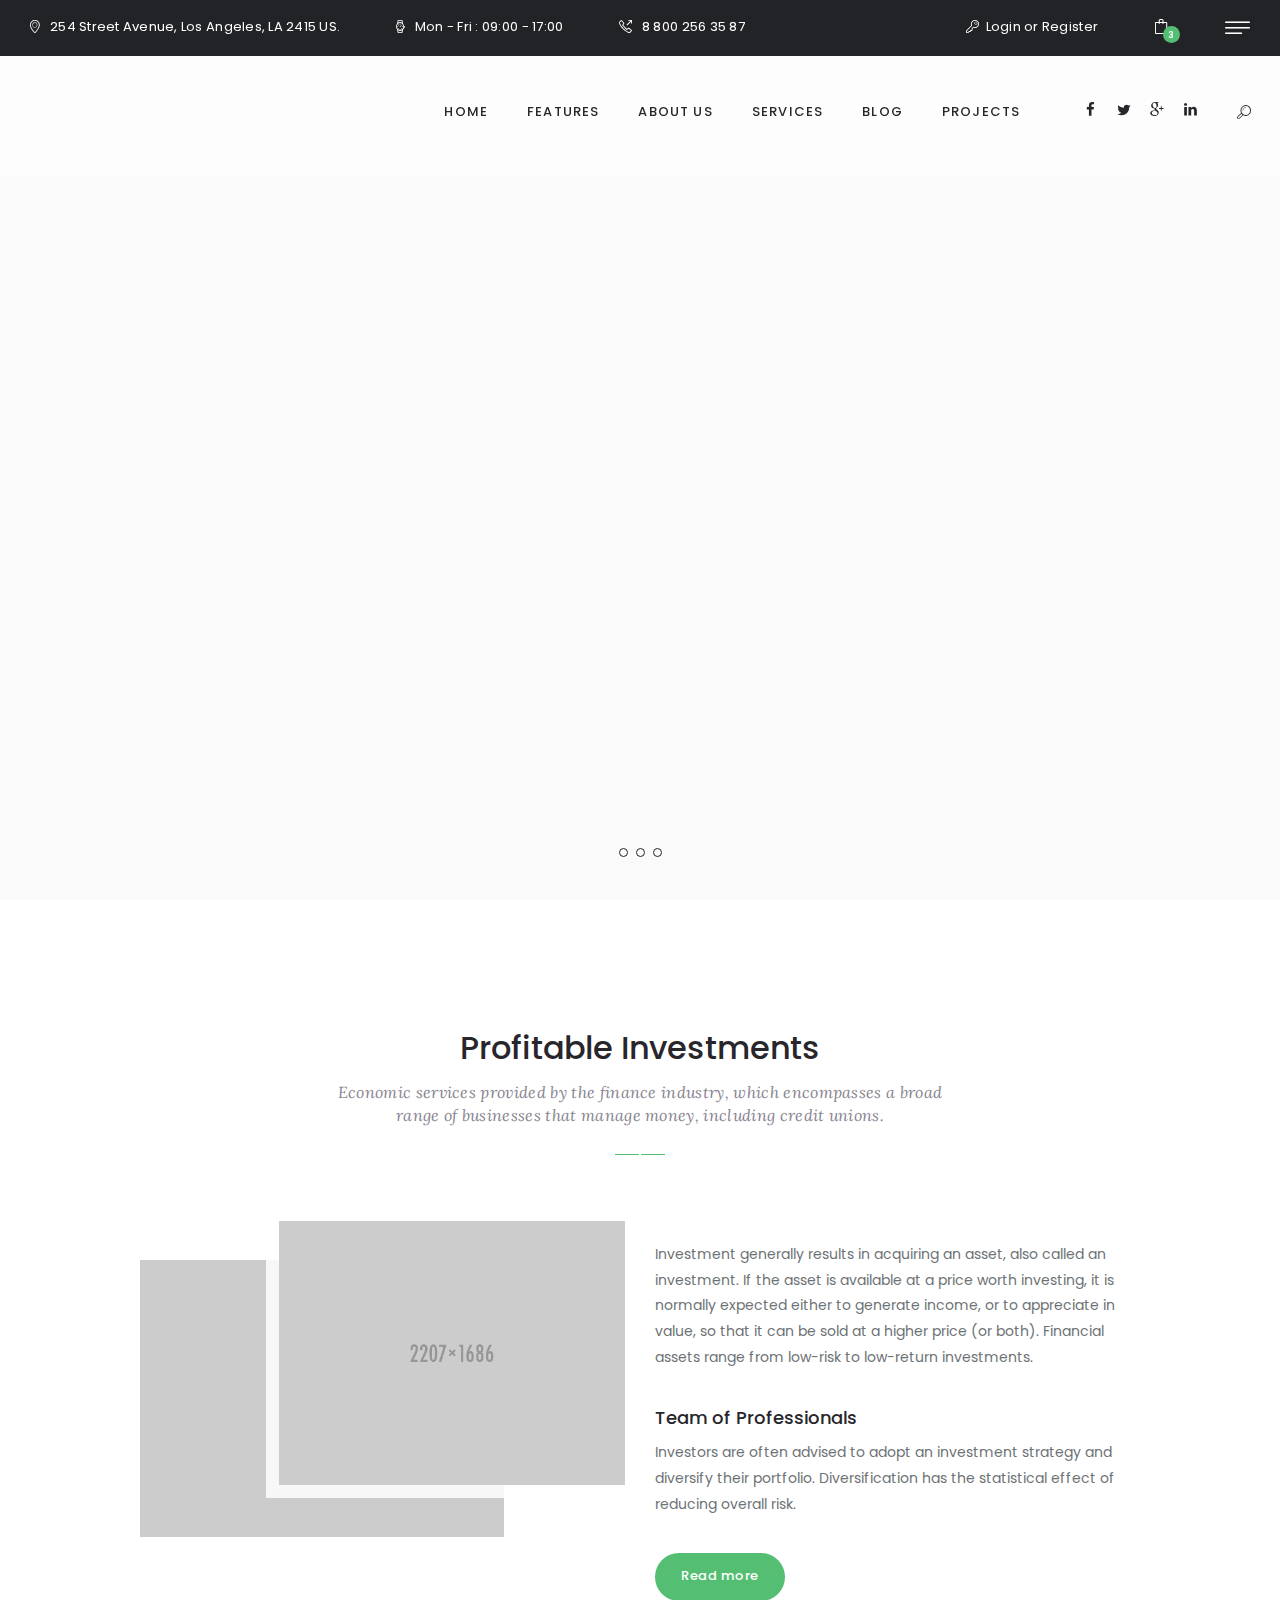
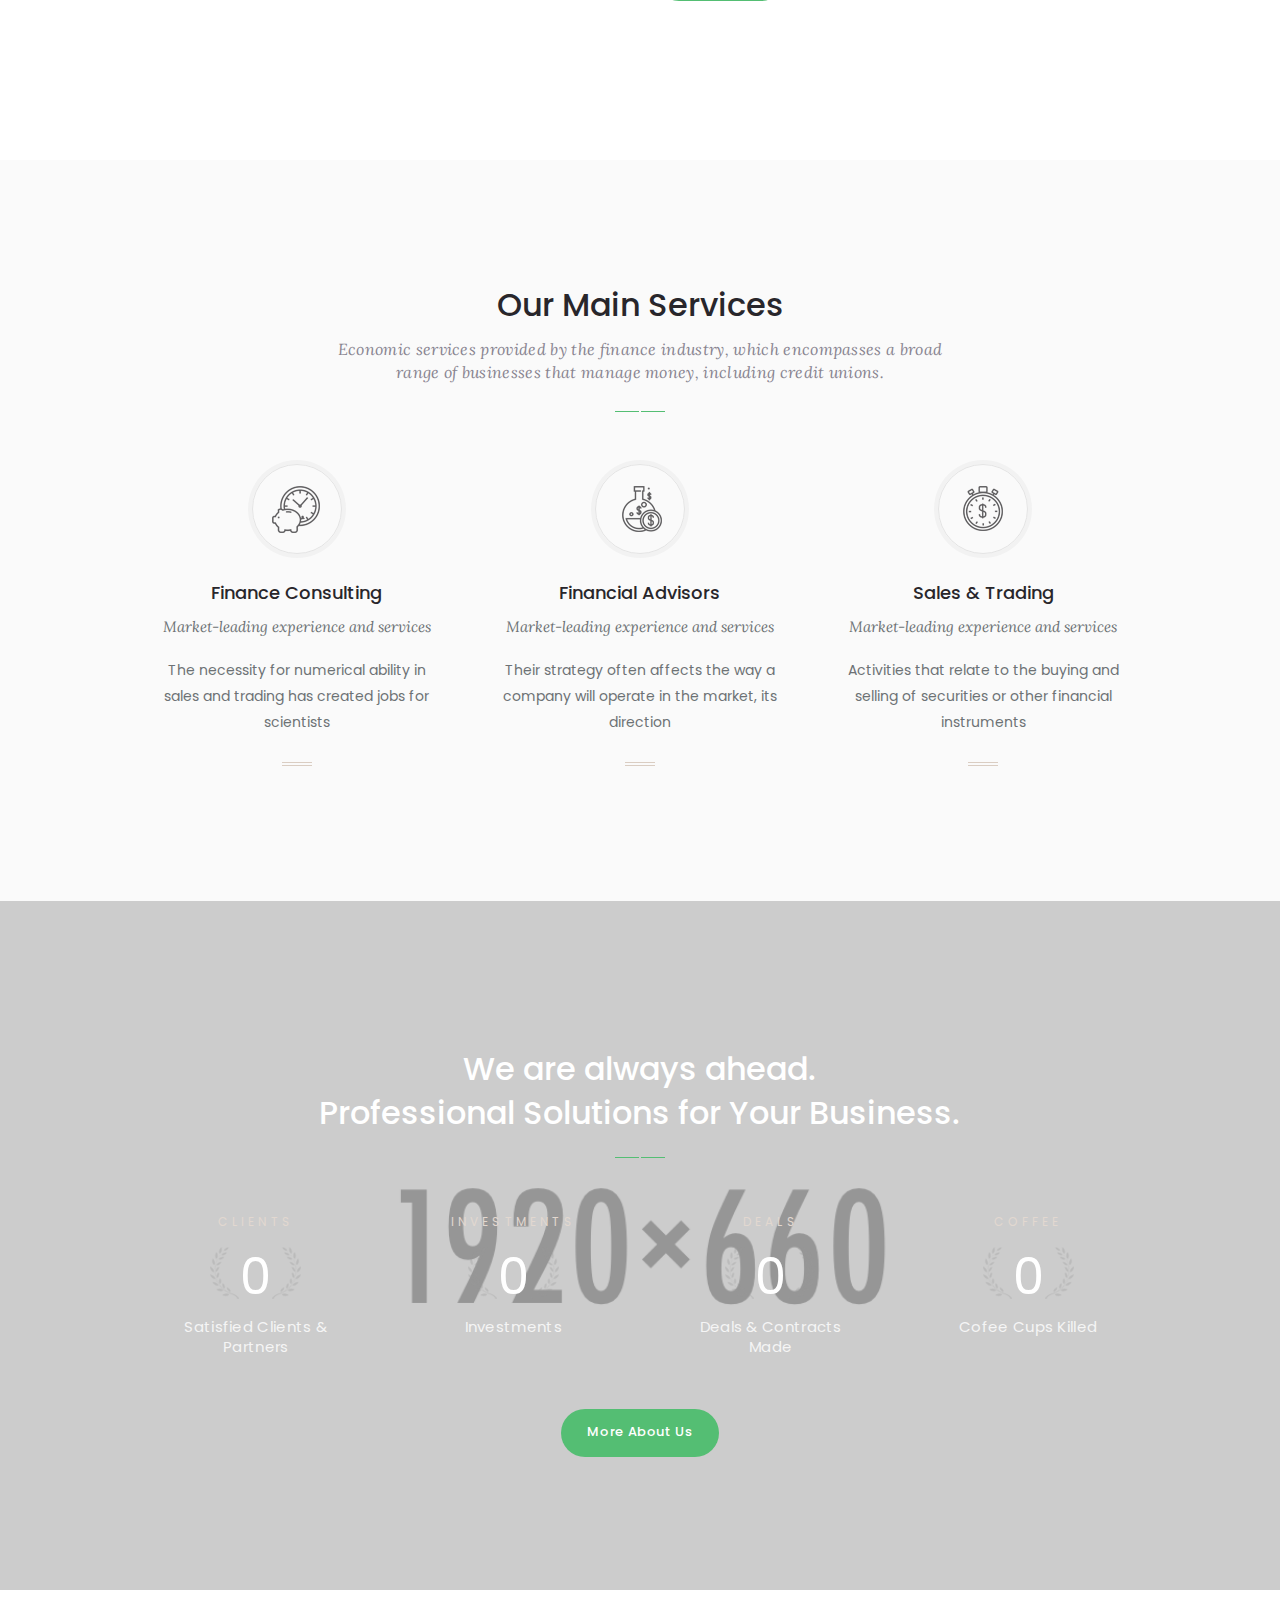
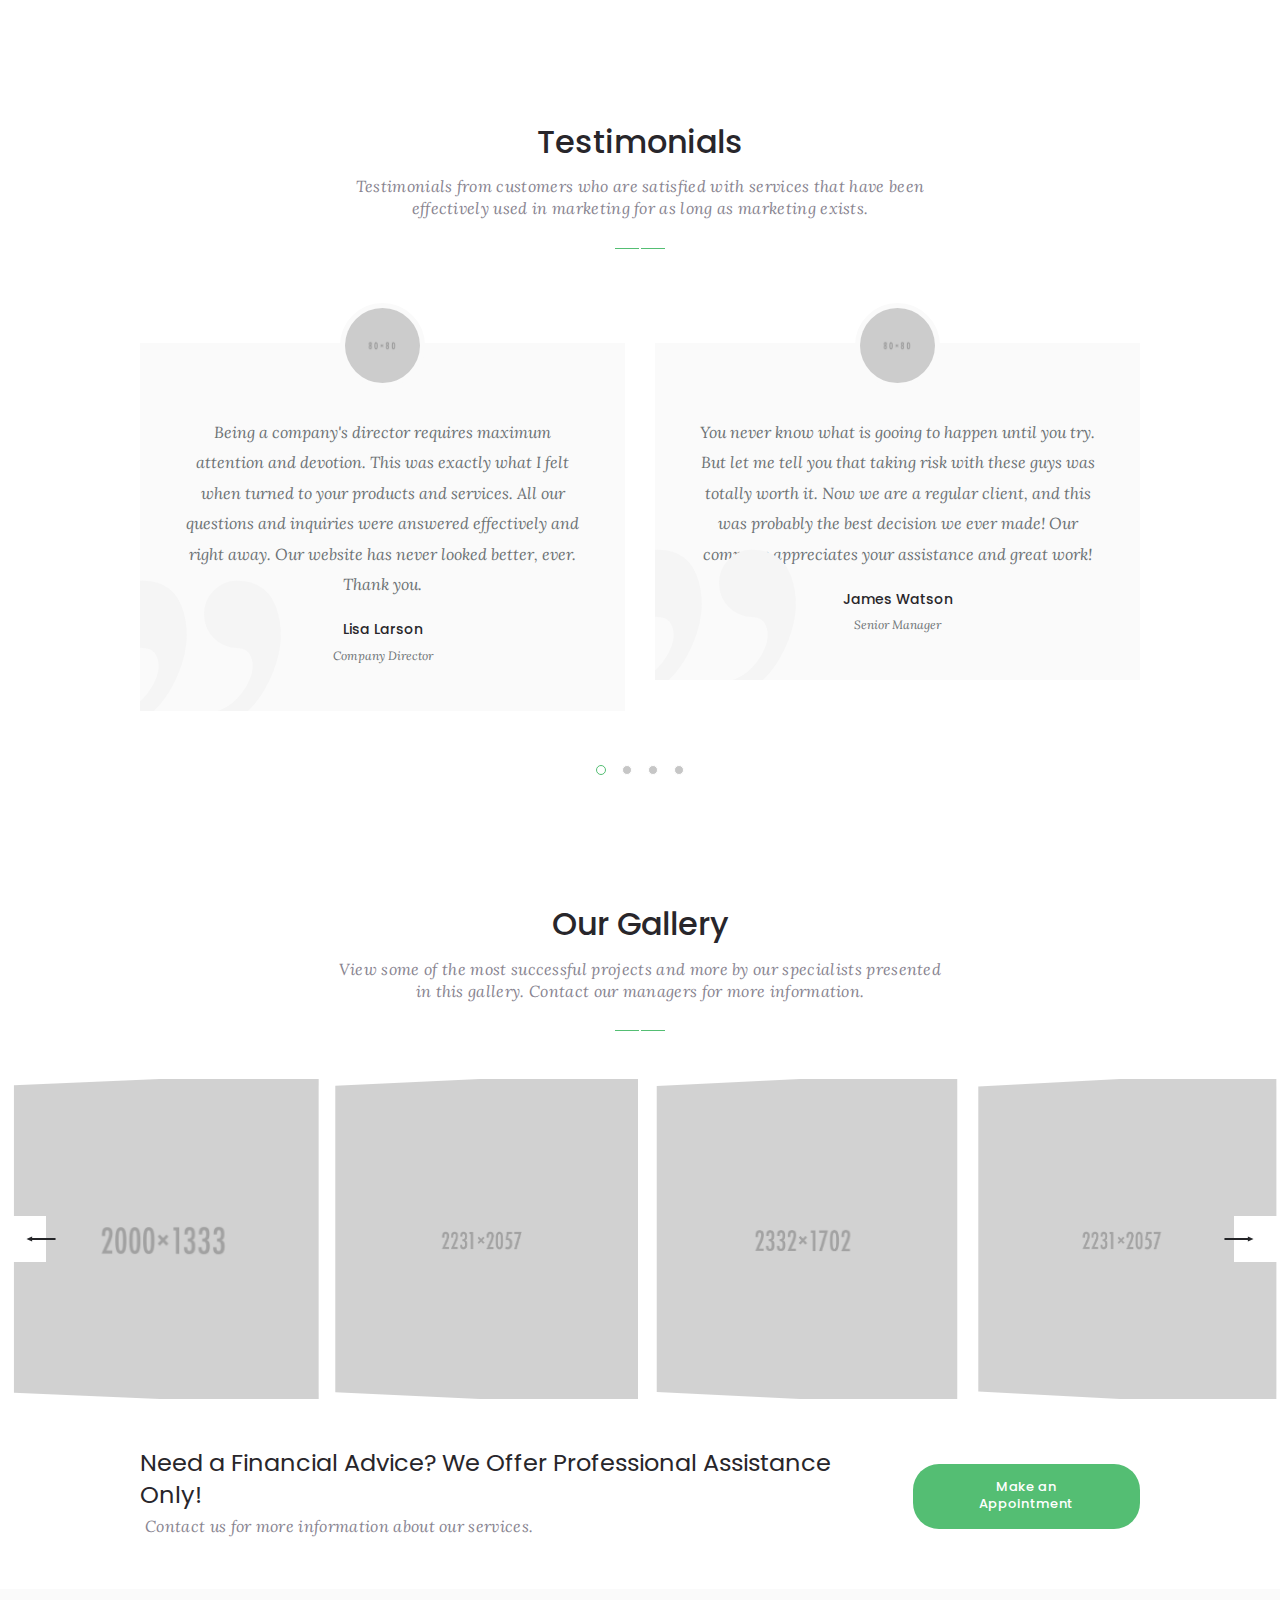
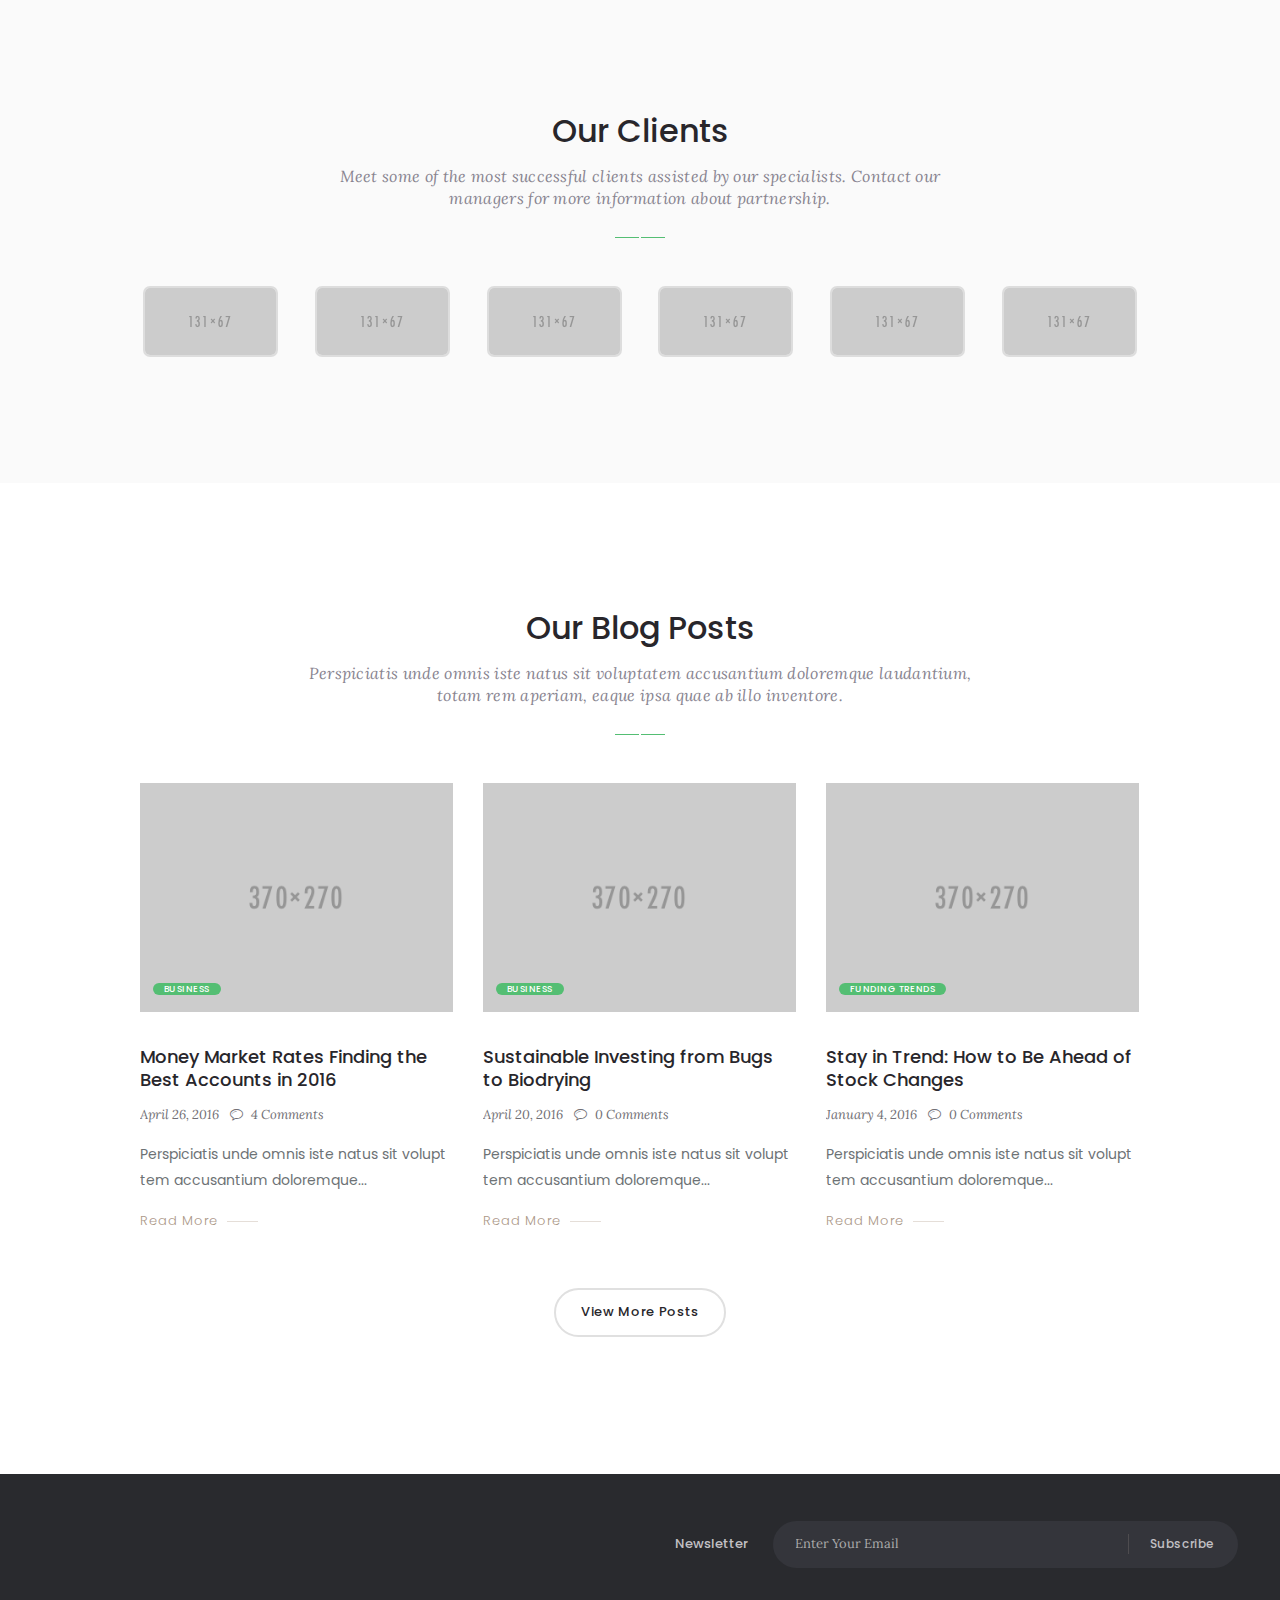
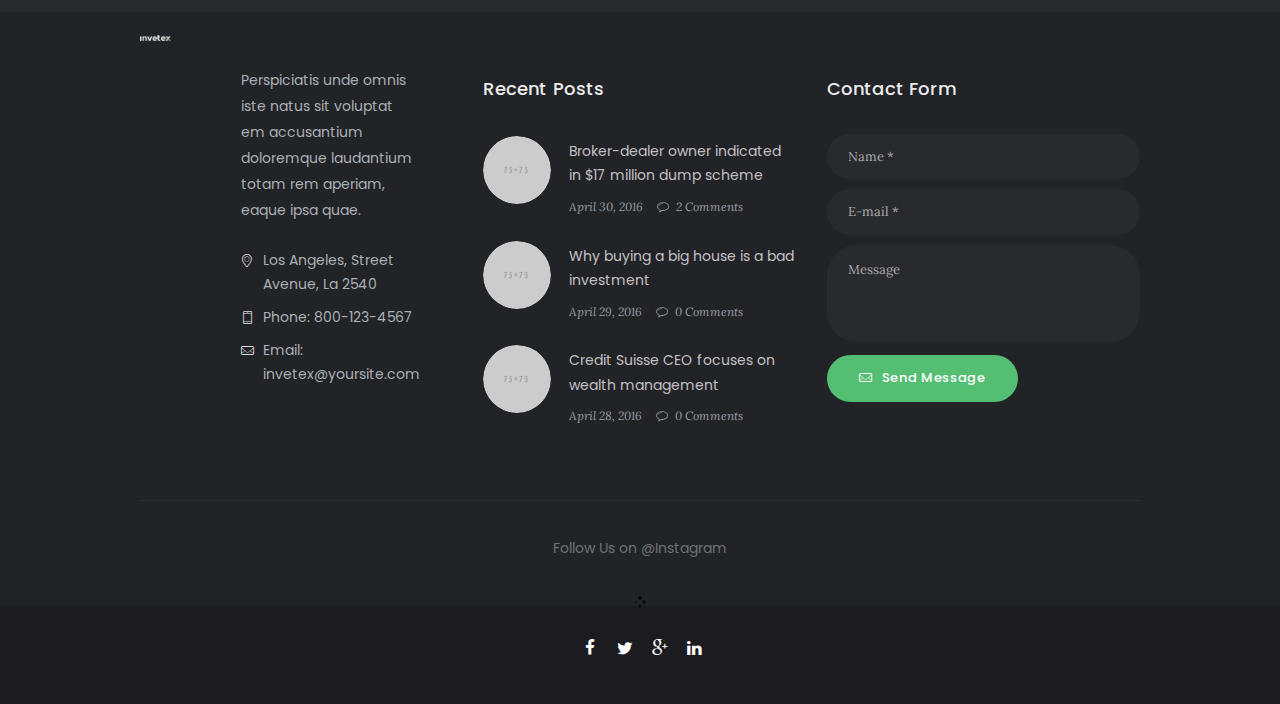
<file: home2.html>
<!DOCTYPE html>
<html class="scheme_original" lang="en-US">
<head>
    <title>Home 2 &#8211; Invetex &#8211; Corporate Template</title>
    <meta charset="UTF-8">
    <meta content="width=device-width, initial-scale=1, maximum-scale=1" name="viewport">
    <meta content="telephone=no" name="format-detection">
    <link href="http://fonts.googleapis.com/css?family=Poppins:300,300italic,400,400italic,500,500italic,600,600italic,700,700italic%7CLora:300,300italic,400,400italic,500,500italic,600,600italic,700,700italic&#038;subset=latin,latin-ext&#038;" media="all" property="stylesheet" rel="stylesheet" type="text/css">
    <link href='css/fontello/css/fontello.css' media='all' property="stylesheet" rel='stylesheet' type='text/css'>
    <link href='js/vendor/instagram/sb-instagram.min.css' media='all' property="stylesheet" rel='stylesheet' type='text/css'>
    <link href='js/vendor/essgrid/ess-grid.css' media='all' property="stylesheet" rel='stylesheet' type='text/css'>
    <link href='js/vendor/revslider/rev-slider.css' media='all' property="stylesheet" rel='stylesheet' type='text/css'>
    <link href='js/vendor/woocommerce/woocommerce.css' media='all' property="stylesheet" rel='stylesheet' type='text/css'>
    <link href='css/style.css' media='all' property="stylesheet" rel='stylesheet' type='text/css'>
    <link href='css/colors.css' media='all' property="stylesheet" rel='stylesheet' type='text/css'>
    <link href='js/vendor/woocommerce/woocommerce-layout.css' media='all' property="stylesheet" rel='stylesheet' type='text/css'>
    <link href='js/vendor/woocommerce/plugin.woocommerce.css' media='all' property="stylesheet" rel='stylesheet' type='text/css'>
    <link href='css/animation.css' media='all' property="stylesheet" rel='stylesheet' type='text/css'>
    <link href='css/shortcodes.css' media='all' property="stylesheet" rel='stylesheet' type='text/css'>
    <link href='css/messages.css' media='all' property="stylesheet" rel='stylesheet' type='text/css'>
    <link href='js/vendor/magnific-popup/magnific-popup.css' media='all' property="stylesheet" rel='stylesheet' type='text/css'>
    <link href='js/vendor/swiper/swiper.css' media='all' property="stylesheet" rel='stylesheet' type='text/css'>
    <link href='css/responsive.css' media='all' property="stylesheet" rel='stylesheet' type='text/css'>
    <link href="images/favi.png" rel="icon" sizes="192x192">
</head>
<body class="body_style_wide body_filled scheme_original top_panel_show top_panel_over sidebar_hide sidebar_outer_show sidebar_outer_yes">
    <div id="page_preloader"></div>
    <div class="body_wrap">
        <div class="page_wrap">
            <div class="top_panel_fixed_wrap"></div>
            <header class="top_panel_wrap top_panel_style_3 boxed_style scheme_original">
                <div class="top_panel_wrap_inner top_panel_inner_style_3 top_panel_position_over">
                    <div class="top_panel_top">
                        <div class="content_wrap clearfix">
                            <div class="top_panel_top_contact_area icon-location-light">
                                254 Street Avenue, Los Angeles, LA 2415 US.
                            </div>
                            <div class="top_panel_top_open_hours icon-clock-light">
                                Mon - Fri : 09:00 - 17:00
                            </div>
                            <div class="top_panel_top_ophone icon-call-out">
                                8 800 256 35 87
                            </div>
                            <div class="top_panel_top_user_area cart_show">
                                <div class="menu_pushy_wrap clearfix">
                                    <a class="menu_pushy_button icon-1460034782_menu2" href="#"></a>
                                </div>
                                <ul class="menu_user_nav" id="menu_user">
                                    <li class="menu_user_register_login">
                                        <a class="popup_link popup_login_link icon-key-light" href="#popup_login">Login</a> or <a class="popup_link popup_register_link" href="#popup_registration">Register</a>
                                    </li>
                                    <li class="menu_user_cart">
                                        <a class="top_panel_cart_button sf-with-ul" href="#"><span class="contact_icon icon-bag"></span> <span class="cart_items">3</span></a>
                                        <ul class="widget_area sidebar_cart sidebar fadeOut animated fast">
                                            <li>
                                                <div class="widget woocommerce widget_shopping_cart">
                                                    <div class="hide_cart_widget_if_empty">
                                                        <div class="widget_shopping_cart_content">
                                                            <ul class="cart_list product_list_widget">
                                                                <li class="mini_cart_item">
                                                                    <a class="remove" href="#">×</a> <a href="single-product.html"><img alt="" src="images/180x180.jpg">Finance Equations &amp; Answers Jamie C. Martin&nbsp;</a> <span class="quantity">1 ×<span class="amount"><span>$</span>69.99</span></span>
                                                                </li>
                                                                <li class="mini_cart_item">
                                                                    <a class="remove" href="#">×</a> <a href="single-product.html"><img alt="" src="images/180x180.jpg">The Richest Man in Babylon Elin Hinderbrand&nbsp;</a> <span class="quantity">1 × <span class="amount"><span>$</span>71.99</span></span>
                                                                </li>
                                                                <li class="mini_cart_item">
                                                                    <a class="remove" href="#">×</a> <a href="single-product.html"><img alt="" src="images/180x180.jpg">Financial Strategy Karen Berman&nbsp;</a> <span class="quantity">1 × <span class="amount"><span>$</span>69.99</span></span>
                                                                </li>
                                                            </ul>
                                                            <p class="total"><strong>Subtotal:</strong> <span class="amount"><span>$</span>211.97</span></p>
                                                            <p class="buttons"><a class="button" href="cart.html">View Cart</a> <a class="button" href="checkout.html">Checkout</a></p>
                                                        </div>
                                                    </div>
                                                </div>
                                            </li>
                                        </ul>
                                    </li>
                                </ul>
                            </div>
                        </div>
                    </div>
                    <div class="top_panel_middle">
                        <div class="content_wrap">
                            <div class="contact_logo">
                                <div class="logo">
                                    <a href="index.html"><img alt="" class="logo_main" src="images/logo.png"> <img alt="" class="logo_fixed" src="images/logo.png"></a>
                                </div>
                            </div>
                            <div class="menu_main_wrap">
                                <nav class="menu_main_nav_area menu_hover_fade">
                                    <ul class="menu_main_nav" id="menu_main">
                                        <li class="menu-item current-menu-ancestor current-menu-parent menu-item-has-children">
                                            <a href="#"><span>Home</span></a>
                                            <ul class="sub-menu">
                                                <li class="menu-item">
                                                    <a href="index.html"><span>Home 1</span></a>
                                                </li>
                                                <li class="menu-item current-menu-item">
                                                    <a href="home2.html"><span>Home 2</span></a>
                                                </li>
                                                <li class="menu-item">
                                                    <a href="home3.html"><span>Home 3</span></a>
                                                </li>
                                            </ul>
                                        </li>
                                        <li class="menu-item menu-item-has-children">
                                            <a href="#"><span>Features</span></a>
                                            <ul class="sub-menu">
                                                <li class="menu-item">
                                                    <a href="shortcodes.html"><span>Shortcodes</span></a>
                                                </li>
                                                <li class="menu-item">
                                                    <a href="typography.html"><span>Typography</span></a>
                                                </li>
                                                <li class="menu-item-has-children menu-item">
                                                    <a href="#"><span>Tools</span></a>
                                                    <ul class="sub-menu">
                                                        <li class="menu-item">
                                                            <a href="support.html"><span>Support</span></a>
                                                        </li>
                                                        <li class="menu-item">
                                                            <a href="customization.html"><span>Customization</span></a>
                                                        </li>
                                                        <li class="menu-item">
                                                            <a href="video-tutorials.html"><span>Video Tutorials</span></a>
                                                        </li>
                                                    </ul>
                                                </li>
                                                <li class="menu-item">
                                                    <a href="shop.html"><span>Shop</span></a>
                                                </li>
                                                <li class="menu-item">
                                                    <a href="appointment.html"><span>Appointment</span></a>
                                                </li>
                                                <li class="menu-item">
                                                    <a href="contacts.html"><span>Contacts</span></a>
                                                </li>
                                                <li class="menu-item">
                                                    <a href="404.html"><span>Page 404</span></a>
                                                </li>
                                            </ul>
                                        </li>
                                        <li class="menu-item">
                                            <a href="about-us.html"><span>About Us</span></a>
                                        </li>
                                        <li class="menu-item menu-item-has-children">
                                            <a href="#"><span>Services</span></a>
                                            <ul class="sub-menu">
                                                <li class="menu-item">
                                                    <a href="our-services.html"><span>Our Services</span></a>
                                                </li>
                                                <li class="menu-item">
                                                    <a href="single-service.html"><span>Single Service</span></a>
                                                </li>
                                            </ul>
                                        </li>
                                        <li class="menu-item menu-item-has-children">
                                            <a href="#"><span>Blog</span></a>
                                            <ul class="sub-menu">
                                                <li class="menu-item">
                                                    <a href="all-posts.html"><span>All Posts</span></a>
                                                </li>
                                                <li class="menu-item">
                                                    <a href="blog-creative.html"><span>Blog Creative</span></a>
                                                </li>
                                                <li class="menu-item">
                                                    <a href="blog-masonry.html"><span>Blog Masonry</span></a>
                                                </li>
                                            </ul>
                                        </li>
                                        <li class="menu-item menu-item-has-children">
                                            <a href="#"><span>Projects</span></a>
                                            <ul class="sub-menu">
                                                <li class="menu-item">
                                                    <a href="projects-grid.html"><span>Projects Grid</span></a>
                                                </li>
                                                <li class="menu-item">
                                                    <a href="projects-masonry.html"><span>Projects Masonry</span></a>
                                                </li>
                                                <li class="menu-item">
                                                    <a href="projects-cobbles.html"><span>Projects Cobbles</span></a>
                                                </li>
                                            </ul>
                                        </li>
                                    </ul>
                                </nav>
                                <div class="search_wrap search_style_fullscreen search_state_closed top_panel_el top_panel_icon">
                                    <div class="search_form_wrap">
                                        <form action="#" class="search_form" method="get">
                                            <button class="search_submit icon-search-light" type="submit"></button> <input class="search_field" name="s" placeholder="Search" type="text" value=""> <a class="search_close icon-1460034721_close"></a>
                                        </form>
                                    </div>
                                </div>
                                <div class="top_panel_top_socials top_panel_el">
                                    <div class="sc_socials sc_socials_type_icons sc_socials_shape_square sc_socials_size_tiny">
                                        <div class="sc_socials_item">
                                            <a class="social_icons social_facebook" href="#" target="_blank"><span class="icon-facebook"></span></a>
                                        </div>
                                        <div class="sc_socials_item">
                                            <a class="social_icons social_twitter" href="#" target="_blank"><span class="icon-twitter"></span></a>
                                        </div>
                                        <div class="sc_socials_item">
                                            <a class="social_icons social_gplus" href="#" target="_blank"><span class="icon-gplus"></span></a>
                                        </div>
                                        <div class="sc_socials_item">
                                            <a class="social_icons social_linkedin" href="#" target="_blank"><span class="icon-linkedin"></span></a>
                                        </div>
                                    </div>
                                </div>
                            </div>
                        </div>
                    </div>
                </div>
            </header>
            <nav class="menu_pushy_nav_area pushy pushy-left scheme_dark">
                <div class="pushy_inner">
                    <a class="close-pushy" href="#"></a>
                    <div class="sidebar_outer widget_area scheme_dark">
                        <div class="sidebar_outer_inner widget_area_inner">
                            <div class="sidebar_outer_widgets">
                                <aside class="widget widget_socials">
                                    <h5 class="widget_title">About Us</h5>
                                    <div class="widget_inner">
                                        <div class="logo_descr">
                                            Perspiciatis unde omnis iste natus sit voluptatem cusantium doloremque laudantium totam rem aperiam, eaque ipsa quae. ab illo inventore veritatis et.<br>
                                            <br>
                                            <ul class="sc_list sc_list_style_iconed custom_cl_1">
                                                <li class="sc_list_item first"><span class="sc_list_icon icon-location-light custom_cl_2"></span>Los Angeles, Street Avenue, La 2540</li>
                                                <li class="sc_list_item even"><span class="sc_list_icon icon-mobile-light custom_cl_2"></span>Phone: 800-123-4567</li>
                                                <li class="sc_list_item"><span class="sc_list_icon icon-mail-light custom_cl_2"></span>Email: invetex@yoursite.com</li>
                                            </ul>
                                        </div>
                                    </div>
                                </aside>
                                <aside class="widget widget_recent_posts">
                                    <h5 class="widget_title">Recent Posts</h5>
                                    <article class="post_item">
                                        <div class="post_thumb"><img alt="" src="images/75x75.jpg"></div>
                                        <div class="post_content">
                                            <h6 class="post_title"><a href="single-post.html">Broker-dealer owner indicated in $17 million dump scheme</a></h6>
                                            <div class="post_info">
                                                <span class="post_info_item"><a class="post_info_date" href="single-post.html">April 30, 2016</a></span> <span class="post_info_item post_info_counters"><a class="post_counters_item icon-comment-light" href="single-post.html"><span class="post_counters_number">2 Comments</span></a></span>
                                            </div>
                                        </div>
                                    </article>
                                    <article class="post_item">
                                        <div class="post_thumb"><img alt="" src="images/75x75.jpg"></div>
                                        <div class="post_content">
                                            <h6 class="post_title"><a href="single-post.html">Why buying a big house is a bad investment</a></h6>
                                            <div class="post_info">
                                                <span class="post_info_item"><a class="post_info_date" href="single-post.html">April 29, 2016</a></span> <span class="post_info_item post_info_counters"><a class="post_counters_item icon-comment-light" href="single-post.html"><span class="post_counters_number">0 Comments</span></a></span>
                                            </div>
                                        </div>
                                    </article>
                                    <article class="post_item with_thumb">
                                        <div class="post_thumb"><img alt="" src="images/75x75.jpg"></div>
                                        <div class="post_content">
                                            <h6 class="post_title"><a href="single-post.html">Credit Suisse CEO focuses on wealth management</a></h6>
                                            <div class="post_info">
                                                <span class="post_info_item"><a class="post_info_date" href="single-post.html">April 28, 2016</a></span> <span class="post_info_item post_info_counters"><a class="post_counters_item icon-comment-light" href="single-post.html"><span class="post_counters_number">0 Comments</span></a></span>
                                            </div>
                                        </div>
                                    </article>
                                </aside>
                                <aside class="widget widget_text">
                                    <h5 class="widget_title">Newsletter</h5>
                                    <div class="textwidget">
                                        <div class="sc_emailer sc_emailer_opened style_line">
                                            <div class="lable">
                                                Newsletter
                                            </div>
                                            <form class="sc_emailer_form">
                                                <input class="sc_emailer_input" name="email" placeholder="Enter Your Email" type="text" value=""> <a class="sc_emailer_button" href="#" title="">Subscribe</a>
                                            </form>
                                        </div>
                                    </div>
                                </aside>
                            </div>
                        </div>
                    </div>
                </div>
            </nav>
            <div class="site-overlay"></div>
            <div class="header_mobile header_mobile_style_3 boxed_style">
                <div class="content_wrap">
                    <div class="menu_button icon-menu"></div>
                    <div class="logo">
                        <a href="index.html"><img alt="" class="logo_main" src="images/logo.png"></a>
                    </div>
                    <div class="menu_main_cart top_panel_icon">
                        <a class="top_panel_cart_button" href="#"><span class="contact_icon icon-bag"></span> <span class="cart_items">3</span></a>
                        <ul class="widget_area sidebar_cart sidebar">
                            <li>
                                <div class="widget woocommerce widget_shopping_cart">
                                    <div class="hide_cart_widget_if_empty">
                                        <div class="widget_shopping_cart_content">
                                            <ul class="cart_list product_list_widget">
                                                <li class="mini_cart_item">
                                                    <a class="remove" href="#">×</a> <a href="single-product.html"><img alt="" src="images/180x180.jpg">Finance Equations &amp; Answers Jamie C. Martin&nbsp;</a> <span class="quantity">1 × <span class="amount"><span>$</span>69.99</span></span>
                                                </li>
                                                <li class="mini_cart_item">
                                                    <a class="remove" href="#">×</a> <a href="single-product.html"><img alt="" src="images/180x180.jpg">The Richest Man in Babylon Elin Hinderbrand&nbsp;</a> <span class="quantity">1 × <span class="amount"><span>$</span>71.99</span></span>
                                                </li>
                                                <li class="mini_cart_item">
                                                    <a class="remove" href="#">×</a> <a href="single-product.html"><img alt="" src="images/180x180.jpg">Financial Strategy Karen Berman&nbsp;</a> <span class="quantity">1 × <span class="amount"><span>$</span>69.99</span></span>
                                                </li>
                                            </ul>
                                            <p class="total"><strong>Subtotal:</strong> <span class="amount"><span>$</span>211.97</span></p>
                                            <p class="buttons"><a class="button" href="cart.html">View Cart</a> <a class="button" href="checkout.html">Checkout</a></p>
                                        </div>
                                    </div>
                                </div>
                            </li>
                        </ul>
                    </div>
                </div>
                <div class="side_wrap">
                    <div class="close">
                        Close
                    </div>
                    <div class="panel_top">
                        <nav class="menu_main_nav_area">
                            <ul class="menu_main_nav" id="menu_mobile">
                                <li class="menu-item current-menu-ancestor current-menu-parent menu-item-has-children">
                                    <a href="#"><span>Home</span></a>
                                    <ul class="sub-menu">
                                        <li class="menu-item">
                                            <a href="index.html"><span>Home 1</span></a>
                                        </li>
                                        <li class="menu-item current-menu-item">
                                            <a href="home2.html"><span>Home 2</span></a>
                                        </li>
                                        <li class="menu-item">
                                            <a href="home3.html"><span>Home 3</span></a>
                                        </li>
                                    </ul>
                                </li>
                                <li class="menu-item menu-item-has-children">
                                    <a href="#"><span>Features</span></a>
                                    <ul class="sub-menu">
                                        <li class="menu-item">
                                            <a href="shortcodes.html"><span>Shortcodes</span></a>
                                        </li>
                                        <li class="menu-item">
                                            <a href="typography.html"><span>Typography</span></a>
                                        </li>
                                        <li class="menu-item-has-children menu-item">
                                            <a href="#"><span>Tools</span></a>
                                            <ul class="sub-menu">
                                                <li class="menu-item">
                                                    <a href="support.html"><span>Support</span></a>
                                                </li>
                                                <li class="menu-item">
                                                    <a href="customization.html"><span>Customization</span></a>
                                                </li>
                                                <li class="menu-item">
                                                    <a href="video-tutorials.html"><span>Video Tutorials</span></a>
                                                </li>
                                            </ul>
                                        </li>
                                        <li class="menu-item">
                                            <a href="shop.html"><span>Shop</span></a>
                                        </li>
                                        <li class="menu-item">
                                            <a href="appointment.html"><span>Appointment</span></a>
                                        </li>
                                        <li class="menu-item">
                                            <a href="contacts.html"><span>Contacts</span></a>
                                        </li>
                                        <li class="menu-item">
                                            <a href="404.html"><span>Page 404</span></a>
                                        </li>
                                    </ul>
                                </li>
                                <li class="menu-item">
                                    <a href="about-us.html"><span>About Us</span></a>
                                </li>
                                <li class="menu-item menu-item-has-children">
                                    <a href="#"><span>Services</span></a>
                                    <ul class="sub-menu">
                                        <li class="menu-item">
                                            <a href="our-services.html"><span>Our Services</span></a>
                                        </li>
                                        <li class="menu-item">
                                            <a href="single-service.html"><span>Single Service</span></a>
                                        </li>
                                    </ul>
                                </li>
                                <li class="menu-item menu-item-has-children">
                                    <a href="#"><span>Blog</span></a>
                                    <ul class="sub-menu">
                                        <li class="menu-item">
                                            <a href="all-posts.html"><span>All Posts</span></a>
                                        </li>
                                        <li class="menu-item">
                                            <a href="blog-creative.html"><span>Blog Creative</span></a>
                                        </li>
                                        <li class="menu-item">
                                            <a href="blog-masonry.html"><span>Blog Masonry</span></a>
                                        </li>
                                    </ul>
                                </li>
                                <li class="menu-item menu-item-has-children">
                                    <a href="#"><span>Projects</span></a>
                                    <ul class="sub-menu">
                                        <li class="menu-item">
                                            <a href="projects-grid.html"><span>Projects Grid</span></a>
                                        </li>
                                        <li class="menu-item">
                                            <a href="projects-masonry.html"><span>Projects Masonry</span></a>
                                        </li>
                                        <li class="menu-item">
                                            <a href="projects-cobbles.html"><span>Projects Cobbles</span></a>
                                        </li>
                                    </ul>
                                </li>
                            </ul>
                        </nav>
                        <div class="search_wrap search_state_fixed search_ajax">
                            <div class="search_form_wrap">
                                <form action="#" class="search_form" method="get">
                                    <button class="search_submit icon-search-light" type="submit"></button> <input class="search_field" name="s" placeholder="Search" type="text" value="">
                                </form>
                            </div>
                            <div class="search_results widget_area scheme_original">
                                <a class="search_results_close icon-cancel"></a>
                                <div class="search_results_content"></div>
                            </div>
                        </div>
                        <div class="login">
                            <a class="popup_link popup_login_link icon-user" href="#popup_login">Login</a>
                        </div>
                        <div class="login">
                            <a class="popup_link popup_register_link icon-pencil" href="#popup_registration">Register</a>
                        </div>
                    </div>
                    <div class="panel_middle">
                        <div class="contact_field contact_phone">
                            <span class="contact_icon icon-call-out"></span> <span class="contact_label contact_phone">8 800 256 35 87</span>
                        </div>
                        <div class="top_panel_top_open_hours icon-clock-light">
                            Mon - Fri : 09:00 - 17:00
                        </div>
                        <div class="top_panel_top_user_area cart_hide">
                            <div class="menu_pushy_wrap clearfix">
                                <a class="menu_pushy_button icon-1460034782_menu2" href="#"></a>
                            </div>
                        </div>
                    </div>
                    <div class="panel_bottom">
                        <div class="contact_socials">
                            <div class="sc_socials sc_socials_type_icons sc_socials_shape_square sc_socials_size_small">
                                <div class="sc_socials_item">
                                    <a class="social_icons social_facebook" href="#" target="_blank"><span class="icon-facebook"></span></a>
                                </div>
                                <div class="sc_socials_item">
                                    <a class="social_icons social_twitter" href="#" target="_blank"><span class="icon-twitter"></span></a>
                                </div>
                                <div class="sc_socials_item">
                                    <a class="social_icons social_gplus" href="#" target="_blank"><span class="icon-gplus"></span></a>
                                </div>
                                <div class="sc_socials_item">
                                    <a class="social_icons social_linkedin" href="#" target="_blank"><span class="icon-linkedin"></span></a>
                                </div>
                            </div>
                        </div>
                    </div>
                </div>
                <div class="mask"></div>
            </div>
            <section class="slider_wrap slider_fullwide slider_engine_revo slider_alias_home-2">
                <div class="rev_slider_wrapper fullscreen-container" id="rev_slider_3_1_wrapper">
                    <div class="rev_slider fullscreenbanner" data-version="5.2.6" id="rev_slider_3_1">
                        <ul>
                            <li data-description="" data-easein="default,default,default,default" data-easeout="default,default,default,default" data-hideafterloop="0" data-hideslideonmobile="off" data-index="rs-7" data-masterspeed="default,default,default,default" data-param1="" data-param10="" data-param2="" data-param3="" data-param4="" data-param5="" data-param6="" data-param7="" data-param8="" data-param9="" data-rotate="0,0,0,0" data-saveperformance="off" data-slotamount="default,default,default,default" data-thumb="images/1920x1079-100x50.jpg" data-title="Slide" data-transition="slidingoverlayup,slidingoverlaydown,slidingoverlayright,slidingoverlayleft">
                                <img alt="" class="rev-slidebg" data-bgfit="cover" data-bgposition="center center" data-bgrepeat="no-repeat" data-no-retina="" src="images/1920x1079.jpg" title="1920x1079">
                                <div class="tp-caption trx-big-dark tp-resizeme" data-end="8700" data-height="['auto']" data-responsive_offset="on" data-splitin="none" data-splitout="none" data-start="900" data-transform_idle="o:1;" data-transform_in="opacity:0;s:800;e:Power2.easeInOut;" data-transform_out="opacity:0;s:600;" data-voffset="-40" data-width="['auto']" data-x="30" data-y="center" id="slide-7-layer-1">
                                    Always Forfard on<br>
                                    Consulting
                                </div>
                                <div class="tp-caption trx-norm-dark tp-resizeme" data-end="8700" data-height="['auto']" data-responsive_offset="on" data-splitin="none" data-splitout="none" data-start="900" data-transform_idle="o:1;" data-transform_in="opacity:0;s:800;e:Power2.easeInOut;" data-transform_out="opacity:0;s:600;" data-visibility="['on','on','on','off']" data-voffset="76" data-width="['auto']" data-x="30" data-y="center" id="slide-7-layer-2">
                                    Preparing your money is a daunting challenge for today's investors.<br>
                                    Will give you a complete account of the system.
                                </div>
                                <div class="tp-caption trx-no-css tp-resizeme" data-end="8700" data-height="['auto']" data-responsive_offset="on" data-splitin="none" data-splitout="none" data-start="900" data-transform_idle="o:1;" data-transform_in="opacity:0;s:800;e:Power2.easeInOut;" data-transform_out="opacity:0;s:600;" data-visibility="['on','on','off','off']" data-voffset="167" data-width="['auto']" data-x="30" data-y="center" id="slide-7-layer-3">
                                    <a class="sc_button sc_button_style_filled sc_button_size_medium" href="about-us.html">Read more</a>&nbsp;&nbsp; <a class="sc_button sc_button_style_filled2 sc_button_size_medium light_color" href="#">Purchase</a>
                                </div>
                            </li>
                            <li data-description="" data-easein="default,default,default,default" data-easeout="default,default,default,default" data-hideafterloop="0" data-hideslideonmobile="off" data-index="rs-10" data-masterspeed="default,default,default,default" data-param1="" data-param10="" data-param2="" data-param3="" data-param4="" data-param5="" data-param6="" data-param7="" data-param8="" data-param9="" data-rotate="0,0,0,0" data-saveperformance="off" data-slotamount="default,default,default,default" data-thumb="images/1920x1079-100x50.jpg" data-title="Slide" data-transition="slidingoverlayup,slidingoverlaydown,slidingoverlayright,slidingoverlayleft">
                                <img alt="" class="rev-slidebg" data-bgfit="cover" data-bgposition="center center" data-bgrepeat="no-repeat" data-no-retina="" src="images/1920x1079.jpg" title="1920x1079">
                                <div class="tp-caption trx-big-dark tp-resizeme" data-end="8700" data-height="['auto']" data-responsive_offset="on" data-splitin="none" data-splitout="none" data-start="900" data-transform_idle="o:1;" data-transform_in="opacity:0;s:800;e:Power2.easeInOut;" data-transform_out="opacity:0;s:600;" data-voffset="-40" data-width="['auto']" data-x="30" data-y="center" id="slide-10-layer-1">
                                    Investment<br>
                                    Management
                                </div>
                                <div class="tp-caption trx-norm-dark tp-resizeme" data-end="8700" data-height="['auto']" data-responsive_offset="on" data-splitin="none" data-splitout="none" data-start="900" data-transform_idle="o:1;" data-transform_in="opacity:0;s:800;e:Power2.easeInOut;" data-transform_out="opacity:0;s:600;" data-visibility="['on','on','on','off']" data-voffset="76" data-width="['auto']" data-x="30" data-y="center" id="slide-10-layer-2">
                                    Preparing your money is a daunting challenge for today's investors.<br>
                                    Will give you a complete account of the system.
                                </div>
                                <div class="tp-caption trx-no-css tp-resizeme" data-end="8700" data-height="['auto']" data-responsive_offset="on" data-splitin="none" data-splitout="none" data-start="900" data-transform_idle="o:1;" data-transform_in="opacity:0;s:800;e:Power2.easeInOut;" data-transform_out="opacity:0;s:600;" data-visibility="['on','on','off','off']" data-voffset="167" data-width="['auto']" data-x="30" data-y="center" id="slide-10-layer-3">
                                    <a class="sc_button sc_button_style_filled sc_button_size_medium" href="about-us.html">Read more</a>&nbsp;&nbsp; <a class="sc_button sc_button_style_filled2 sc_button_size_medium light_color" href="#">Purchase</a>
                                </div>
                            </li>
                            <li data-description="" data-easein="default,default,default,default" data-easeout="default,default,default,default" data-hideafterloop="0" data-hideslideonmobile="off" data-index="rs-11" data-masterspeed="default,default,default,default" data-param1="" data-param10="" data-param2="" data-param3="" data-param4="" data-param5="" data-param6="" data-param7="" data-param8="" data-param9="" data-rotate="0,0,0,0" data-saveperformance="off" data-slotamount="default,default,default,default" data-thumb="images/1920x1079-100x50.jpg" data-title="Slide" data-transition="slidingoverlayup,slidingoverlaydown,slidingoverlayright,slidingoverlayleft">
                                <img alt="" class="rev-slidebg" data-bgfit="cover" data-bgposition="center center" data-bgrepeat="no-repeat" data-no-retina="" src="images/1920x1079.jpg" title="1920x1079">
                                <div class="tp-caption trx-big-dark tp-resizeme" data-end="8700" data-height="['auto']" data-hoffset="72" data-responsive_offset="on" data-splitin="none" data-splitout="none" data-start="900" data-transform_idle="o:1;" data-transform_in="opacity:0;s:800;e:Power2.easeInOut;" data-transform_out="opacity:0;s:600;" data-voffset="-40" data-width="['auto']" data-x="right" data-y="center" id="slide-11-layer-1">
                                    The Best Business<br>
                                    Support
                                </div>
                                <div class="tp-caption trx-norm-dark tp-resizeme" data-end="8700" data-height="['auto']" data-hoffset="35" data-responsive_offset="on" data-splitin="none" data-splitout="none" data-start="900" data-transform_idle="o:1;" data-transform_in="opacity:0;s:800;e:Power2.easeInOut;" data-transform_out="opacity:0;s:600;" data-visibility="['on','on','on','off']" data-voffset="76" data-width="['auto']" data-x="right" data-y="center" id="slide-11-layer-2">
                                    Preparing your money is a daunting challenge for today's.<br>
                                    Will give you a complete account of the system.
                                </div>
                                <div class="tp-caption trx-no-css tp-resizeme" data-end="8700" data-height="['auto']" data-hoffset="274" data-responsive_offset="on" data-splitin="none" data-splitout="none" data-start="900" data-transform_idle="o:1;" data-transform_in="opacity:0;s:800;e:Power2.easeInOut;" data-transform_out="opacity:0;s:600;" data-visibility="['on','on','off','off']" data-voffset="167" data-width="['auto']" data-x="right" data-y="center" id="slide-11-layer-3">
                                    <a class="sc_button sc_button_style_filled sc_button_size_medium" href="about-us.html">Read more</a>&nbsp;&nbsp; <a class="sc_button sc_button_style_filled2 sc_button_size_medium light_color" href="#">Purchase</a>
                                </div>
                            </li>
                        </ul>
                        <div class="tp-bannertimer"></div>
                    </div>
                </div><!-- END REVOLUTION SLIDER -->
            </section>
            <div class="page_content_wrap page_paddings_no">
                <div class="sc_section custom_bg_2">
                    <div class="content_wrap">
                        <div class="sc_empty_space" data-height="2.2em"></div>
                        <div class="sc_section margin_top_huge margin_bottom_huge">
                            <div class="sc_section_inner">
                                <h2 class="sc_section_title sc_item_title">Profitable Investments</h2>
                                <div class="sc_section_descr sc_item_descr">
                                    Economic services provided by the finance industry, which encompasses a broad<br>
                                    range of businesses that manage money, including credit unions.
                                </div>
                                <div class="sc_empty_space" data-height="0.7em"></div>
                                <div class="columns_wrap sc_columns margin_top_tiny">
                                    <div class="column-1_2 sc_column_item">
                                        <figure class="sc_image style_img">
                                            <img alt="" class="first" src="images/2207x1686.jpg"> <img alt="" class="second" src="images/2348x2451.jpg">
                                        </figure>
                                    </div>
                                    <div class="column-1_2 sc_column_item">
                                        <div class="sc_empty_space" data-height="1.5em"></div><span>Investment generally results in acquiring an asset, also called an investment. If the asset is available at a price worth investing, it is normally expected either to generate income, or to appreciate in value, so that it can be sold at a higher price (or both). Financial assets range from low-risk to low-return investments.</span>
                                        <h4 class="sc_title sc_title_regular margin_top_small margin_bottom_tiny">Team of Professionals</h4><span>Investors are often advised to adopt an investment strategy and diversify their portfolio. Diversification has the statistical effect of reducing overall risk. <br/></span> <a class="sc_button sc_button_style_filled sc_button_size_medium margin_top_small margin_bottom_small" href="our-services.html">Read more</a>
                                    </div>
                                </div>
                            </div>
                        </div>
                        <div class="sc_empty_space" data-height="2em"></div>
                    </div>
                </div>
                <div class="sc_section">
                    <div class="content_wrap">
                        <div class="sc_empty_space" data-height="2em"></div>
                        <div class="sc_services_wrap">
                            <div class="sc_services sc_services_style_services-1 sc_services_type_icons_img margin_top_huge margin_bottom_huge">
                                <h2 class="sc_services_title sc_item_title">Our Main Services</h2>
                                <div class="sc_services_descr sc_item_descr">
                                    Economic services provided by the finance industry, which encompasses a broad<br>
                                    range of businesses that manage money, including credit unions.
                                </div>
                                <div class="sc_columns columns_wrap">
                                    <div class="column-1_3 column_padding_bottom">
                                        <div class="sc_services_item">
                                            <div class="top_post_image">
                                                <a href="single-service.html"><img alt="" class="services-post-image" src="images/service_01.png"></a>
                                            </div>
                                            <div class="sc_services_item_content">
                                                <h4 class="sc_services_item_title"><a href="single-service.html">Finance Consulting</a></h4><span class="sc_services_item_subtitle">Market-leading experience and services</span>
                                                <div class="sc_services_item_description">
                                                    <p>The necessity for numerical ability in sales and trading has created jobs for scientists</p>
                                                </div>
                                                <div class="sc_services_item_decoration"></div>
                                            </div>
                                        </div>
                                    </div>
                                    <div class="column-1_3 column_padding_bottom">
                                        <div class="sc_services_item">
                                            <div class="top_post_image">
                                                <a href="single-service.html"><img alt="" class="services-post-image" src="images/service_02.png"></a>
                                            </div>
                                            <div class="sc_services_item_content">
                                                <h4 class="sc_services_item_title"><a href="single-service.html">Financial Advisors</a></h4><span class="sc_services_item_subtitle">Market-leading experience and services</span>
                                                <div class="sc_services_item_description">
                                                    <p>Their strategy often affects the way a company will operate in the market, its direction</p>
                                                </div>
                                                <div class="sc_services_item_decoration"></div>
                                            </div>
                                        </div>
                                    </div>
                                    <div class="column-1_3 column_padding_bottom">
                                        <div class="sc_services_item">
                                            <div class="top_post_image">
                                                <a href="single-service.html"><img alt="" class="services-post-image" src="images/service_03.png"></a>
                                            </div>
                                            <div class="sc_services_item_content">
                                                <h4 class="sc_services_item_title"><a href="single-service.html">Sales &#038; Trading</a></h4><span class="sc_services_item_subtitle">Market-leading experience and services</span>
                                                <div class="sc_services_item_description">
                                                    <p>Activities that relate to the buying and selling of securities or other financial instruments</p>
                                                </div>
                                                <div class="sc_services_item_decoration"></div>
                                            </div>
                                        </div>
                                    </div>
                                </div>
                            </div>
                        </div>
                    </div><!-- /.sc_services_wrap -->
                </div>
                <div class="sc_section skills_bg_1">
                    <div class="content_wrap">
                        <div class="sc_empty_space" data-height="3.7em"></div>
                        <h2 class="sc_title sc_title_regular sc_align_center margin_top_huge margin_bottom_null text_align_center custom_cl_4">We are always ahead.</h2>
                        <h2 class="sc_title sc_title_underline sc_align_center margin_top_null text_align_center custom_cl_4">Professional Solutions for Your Business.</h2>
                        <div class="sc_skills sc_skills_counter margin_top_medium margin_bottom_huge" data-caption="Skills" data-type="counter">
                            <div class="columns_wrap sc_skills_columns sc_skills_columns_4">
                                <div class="sc_skills_column column-1_4">
                                    <div class="sc_skills_item sc_skills_style_4">
                                        <div class="sc_skills_info_2">
                                            <div class="sc_skills_label">
                                                clients
                                            </div>
                                        </div>
                                        <div class="sc_skills_count">
                                            <div class="sc_skills_total" data-duration="2940" data-ed="" data-max="100" data-speed="30" data-start="0" data-step="1" data-stop="98">
                                                0
                                            </div>
                                        </div>
                                        <div class="sc_skills_info">
                                            <div class="sc_skills_label">
                                                Satisfied Clients & Partners
                                            </div>
                                        </div>
                                    </div>
                                </div>
                                <div class="sc_skills_column column-1_4">
                                    <div class="sc_skills_item sc_skills_style_4">
                                        <div class="sc_skills_info_2">
                                            <div class="sc_skills_label">
                                                Investments
                                            </div>
                                        </div>
                                        <div class="sc_skills_count">
                                            <div class="sc_skills_total" data-duration="2475" data-ed="" data-max="256" data-speed="29" data-start="0" data-step="3" data-stop="256">
                                                0
                                            </div>
                                        </div>
                                        <div class="sc_skills_info">
                                            <div class="sc_skills_label">
                                                Investments
                                            </div>
                                        </div>
                                    </div>
                                </div>
                                <div class="sc_skills_column column-1_4">
                                    <div class="sc_skills_item sc_skills_style_4">
                                        <div class="sc_skills_info_2">
                                            <div class="sc_skills_label">
                                                Deals
                                            </div>
                                        </div>
                                        <div class="sc_skills_count">
                                            <div class="sc_skills_total" data-duration="325" data-ed="" data-max="256" data-speed="15" data-start="0" data-step="3" data-stop="65">
                                                0
                                            </div>
                                        </div>
                                        <div class="sc_skills_info">
                                            <div class="sc_skills_label">
                                                Deals & Contracts Made
                                            </div>
                                        </div>
                                    </div>
                                </div>
                                <div class="sc_skills_column column-1_4">
                                    <div class="sc_skills_item sc_skills_style_4">
                                        <div class="sc_skills_info_2">
                                            <div class="sc_skills_label">
                                                Coffee
                                            </div>
                                        </div>
                                        <div class="sc_skills_count">
                                            <div class="sc_skills_total" data-duration="3158" data-ed="" data-max="842" data-speed="30" data-start="0" data-step="8" data-stop="842">
                                                0
                                            </div>
                                        </div>
                                        <div class="sc_skills_info">
                                            <div class="sc_skills_label">
                                                Cofee Cups Killed
                                            </div>
                                        </div>
                                    </div>
                                </div>
                            </div>
                            <div class="sc_skills_button sc_item_button">
                                <a class="sc_button sc_button_style_filled sc_button_size_medium" href="about-us.html">More About Us</a>
                            </div>
                        </div>
                        <div class="sc_empty_space" data-height="2em"></div>
                    </div>
                </div>
                <div class="sc_section custom_bg_2">
                    <div class="sc_empty_space" data-height="1em"></div>
                    <div class="sc_testimonials_wrap sc_section scheme_original_in">
                        <div class="sc_section_overlay">
                            <div class="content_wrap">
                                <div class="sc_testimonials sc_testimonials_style_testimonials-4 margin_top_huge margin_bottom_huge aligncenter">
                                    <h2 class="sc_testimonials_title sc_item_title">Testimonials</h2>
                                    <div class="sc_testimonials_descr sc_item_descr">
                                        Testimonials from customers who are satisfied with services that have been<br>
                                        effectively used in marketing for as long as marketing exists.
                                    </div>
                                    <div class="sc_slider_swiper swiper-slider-container sc_slider_pagination sc_slider_pagination_bottom sc_slider_nocontrols" data-interval="8082" data-slides-min-width="250" data-slides-per-view="2" data-slides-space="30">
                                        <div class="slides swiper-wrapper">
                                            <div class="swiper-slide">
                                                <div class="sc_testimonial_item">
                                                    <div class="sc_testimonial_avatar"><img alt="" src="images/80x80.jpg"></div>
                                                    <div class="sc_testimonial_content">
                                                        <p>Being a company's director requires maximum attention and devotion. This was exactly what I felt when turned to your products and services. All our questions and inquiries were answered effectively and right away. Our website has never looked better, ever. Thank you.</p>
                                                    </div>
                                                    <div class="sc_testimonial_author">
                                                        <span class="sc_testimonial_author_name">Lisa Larson</span> <span class="sc_testimonial_author_position">Company Director</span>
                                                    </div>
                                                </div>
                                            </div>
                                            <div class="swiper-slide">
                                                <div class="sc_testimonial_item">
                                                    <div class="sc_testimonial_avatar"><img alt="" src="images/80x80.jpg"></div>
                                                    <div class="sc_testimonial_content">
                                                        <p>You never know what is gooing to happen until you try. But let me tell you that taking risk with these guys was totally worth it. Now we are a regular client, and this was probably the best decision we ever made! Our company appreciates your assistance and great work!</p>
                                                    </div>
                                                    <div class="sc_testimonial_author">
                                                        <span class="sc_testimonial_author_name">James Watson</span> <span class="sc_testimonial_author_position">Senior Manager</span>
                                                    </div>
                                                </div>
                                            </div>
                                            <div class="swiper-slide">
                                                <div class="sc_testimonial_item">
                                                    <div class="sc_testimonial_avatar"><img alt="" src="images/80x80.jpg"></div>
                                                    <div class="sc_testimonial_content">
                                                        <p>Highly recommend these guys to everyone who is in search of fresh ideas, quality products and excellent customer support. You will be able to find what you need and more right here with no hassle. Thanks for your time and efford toward our project. We will stay in touch!</p>
                                                    </div>
                                                    <div class="sc_testimonial_author">
                                                        <span class="sc_testimonial_author_name">Chris Doe</span> <span class="sc_testimonial_author_position">Startup SEO</span>
                                                    </div>
                                                </div>
                                            </div>
                                            <div class="swiper-slide">
                                                <div class="sc_testimonial_item">
                                                    <div class="sc_testimonial_avatar"><img alt="" src="images/80x80.jpg"></div>
                                                    <div class="sc_testimonial_content">
                                                        <p>I enjoyed working with you guys very much! No matter what issues or questions popped up, you were always there to assist. I appreciate your service, quality products and professional approach in every aspect. Keep up the excellent job and let us know what comes next!</p>
                                                    </div>
                                                    <div class="sc_testimonial_author">
                                                        <span class="sc_testimonial_author_name">Susan Smith</span> <span class="sc_testimonial_author_position">Handmade Designer</span>
                                                    </div>
                                                </div>
                                            </div>
                                        </div>
                                        <div class="sc_slider_controls_wrap">
                                            <a class="sc_slider_prev" href="#"></a> <a class="sc_slider_next" href="#"></a>
                                        </div>
                                        <div class="sc_slider_pagination_wrap"></div>
                                    </div>
                                </div>
                            </div>
                        </div>
                    </div>
                    <div class="sc_empty_space" data-height="0.7em"></div>
                </div>
                <div class="sc_section custom_bg_2">
                    <div class="sc_section">
                        <div class="sc_section_inner">
                            <h2 class="sc_section_title sc_item_title">Our Gallery</h2>
                            <div class="sc_section_descr sc_item_descr">
                                View some of the most successful projects and more by our specialists presented<br>
                                in this gallery. Contact our managers for more information.
                            </div>
                            <div class="sc_section_content_wrap">
                                <article class="myportfolio-container minimal-light" id="esg-grid-6-1-wrap">
                                    <div class="esg-grid" id="esg-grid-6-1">
                                        <ul>
                                            <li class="eg-home-wrapper">
                                                <div class="esg-media-cover-wrapper">
                                                    <div class="esg-entry-media"><img alt="" src="images/2000x1333.jpg"></div>
                                                    <div class="esg-entry-cover esg-fade">
                                                        <div class="esg-overlay esg-fade eg-home-container"></div>
                                                        <div class="esg-center eg-home-element-3-a esg-flipup" data-delay="0.1">
                                                            <a class="eg-home-element-3" href="single-post.html" target="_self">Finance Consulting</a>
                                                        </div>
                                                        <div class="esg-center eg-home-element-9 esg-none esg-clear"></div>
                                                        <div class="esg-center eg-home-element-10-a esg-flipup" data-delay="0.1">
                                                            <a class="eg-home-element-10" href="#" rel="" title="">Our Gallery</a>
                                                        </div>
                                                    </div>
                                                </div>
                                            </li>
                                            <li class="eg-home-wrapper">
                                                <div class="esg-media-cover-wrapper">
                                                    <div class="esg-entry-media"><img alt="" src="images/2231x2057.jpg"></div>
                                                    <div class="esg-entry-cover esg-fade">
                                                        <div class="esg-overlay esg-fade eg-home-container"></div>
                                                        <div class="esg-center eg-home-element-3-a esg-flipup" data-delay="0.1">
                                                            <a class="eg-home-element-3" href="single-post.html" target="_self">Simple Solutions</a>
                                                        </div>
                                                        <div class="esg-center eg-home-element-9 esg-none esg-clear"></div>
                                                        <div class="esg-center eg-home-element-10-a esg-flipup" data-delay="0.1">
                                                            <a class="eg-home-element-10" href="#" rel="" title="">Our Gallery</a>
                                                        </div>
                                                    </div>
                                                </div>
                                            </li>
                                            <li class="eg-home-wrapper">
                                                <div class="esg-media-cover-wrapper">
                                                    <div class="esg-entry-media"><img alt="" src="images/2332x1702.jpg"></div>
                                                    <div class="esg-entry-cover esg-fade">
                                                        <div class="esg-overlay esg-fade eg-home-container"></div>
                                                        <div class="esg-center eg-home-element-3-a esg-flipup" data-delay="0.1">
                                                            <a class="eg-home-element-3" href="single-post.html" target="_self">Effective Assistance</a>
                                                        </div>
                                                        <div class="esg-center eg-home-element-9 esg-none esg-clear"></div>
                                                        <div class="esg-center eg-home-element-10-a esg-flipup" data-delay="0.1">
                                                            <a class="eg-home-element-10" href="#" rel="" title="">Our Gallery</a>
                                                        </div>
                                                    </div>
                                                </div>
                                            </li>
                                            <li class="eg-home-wrapper">
                                                <div class="esg-media-cover-wrapper">
                                                    <div class="esg-entry-media"><img alt="" src="images/2231x2057.jpg"></div>
                                                    <div class="esg-entry-cover esg-fade">
                                                        <div class="esg-overlay esg-fade eg-home-container"></div>
                                                        <div class="esg-center eg-home-element-3-a esg-flipup" data-delay="0.1">
                                                            <a class="eg-home-element-3" href="single-post.html" target="_self">Stock Market Updates</a>
                                                        </div>
                                                        <div class="esg-center eg-home-element-9 esg-none esg-clear"></div>
                                                        <div class="esg-center eg-home-element-10-a esg-flipup" data-delay="0.1">
                                                            <a class="eg-home-element-10" href="#" rel="" title="">Our Gallery</a>
                                                        </div>
                                                    </div>
                                                </div>
                                            </li>
                                            <li class="eg-home-wrapper">
                                                <div class="esg-media-cover-wrapper">
                                                    <div class="esg-entry-media"><img alt="" src="images/2348x2451.jpg"></div>
                                                    <div class="esg-entry-cover esg-fade">
                                                        <div class="esg-overlay esg-fade eg-home-container"></div>
                                                        <div class="esg-center eg-home-element-3-a esg-flipup" data-delay="0.1">
                                                            <a class="eg-home-element-3" href="single-post.html" target="_self">Simple Solutions</a>
                                                        </div>
                                                        <div class="esg-center eg-home-element-9 esg-none esg-clear"></div>
                                                        <div class="esg-center eg-home-element-10-a esg-flipup" data-delay="0.1">
                                                            <a class="eg-home-element-10" href="#" rel="" title="">Our Gallery</a>
                                                        </div>
                                                    </div>
                                                </div>
                                            </li>
                                            <li class="eg-home-wrapper">
                                                <div class="esg-media-cover-wrapper">
                                                    <div class="esg-entry-media"><img alt="" src="images/2348x2451.jpg"></div>
                                                    <div class="esg-entry-cover esg-fade">
                                                        <div class="esg-overlay esg-fade eg-home-container"></div>
                                                        <div class="esg-center eg-home-element-3-a esg-flipup" data-delay="0.1">
                                                            <a class="eg-home-element-3" href="single-post.html" target="_self">Investment Advice</a>
                                                        </div>
                                                        <div class="esg-center eg-home-element-9 esg-none esg-clear"></div>
                                                        <div class="esg-center eg-home-element-10-a esg-flipup" data-delay="0.1">
                                                            <a class="eg-home-element-10" href="#" rel="" title="">Our Gallery</a>
                                                        </div>
                                                    </div>
                                                </div>
                                            </li>
                                        </ul>
                                        <article class="esg-filters esg-singlefilters esg-navbutton-solo-left">
                                            <div class="esg-navigationbutton esg-left esg-fgc-6">
                                                <i class="eg-icon-left-open"></i>
                                            </div>
                                        </article>
                                        <div class="esg-clear-no-height"></div>
                                        <article class="esg-filters esg-singlefilters esg-navbutton-solo-right">
                                            <div class="esg-navigationbutton esg-right esg-fgc-6">
                                                <i class="eg-icon-right-open"></i>
                                            </div>
                                        </article>
                                        <div class="esg-clear-no-height"></div>
                                    </div>
                                </article><!-- END OF THE GRID WRAPPER -->
                                <div class="clear"></div>
                            </div>
                        </div>
                    </div>
                </div>
                <div class="sc_section custom_bg_2 overflow_hide">
                    <div class="content_wrap">
                        <div class="sc_call_to_action sc_call_to_action_style_2 sc_call_to_action_align_left margin_top_medium margin_bottom_small">
                            <div class="columns_wrap">
                                <div class="sc_call_to_action_info column-3_4">
                                    <h2 class="sc_call_to_action_title sc_item_title">Need a Financial Advice? We Offer Professional Assistance Only!</h2>
                                    <div class="sc_call_to_action_descr sc_item_descr">
                                        Contact us for more information about our services.
                                    </div>
                                </div>
                                <div class="sc_call_to_action_buttons sc_item_buttons column-1_4">
                                    <div class="sc_call_to_action_button sc_item_button">
                                        <a class="sc_button sc_button_style_filled sc_button_size_medium" href="appointment.html">Make an Appointment</a>
                                    </div>
                                </div>
                            </div>
                        </div>
                    </div>
                </div>
                <div class="sc_section">
                    <div class="content_wrap">
                        <div class="sc_empty_space" data-height="1.8em"></div>
                        <div class="sc_clients_wrap">
                            <div class="sc_clients sc_clients_style_clients-1 margin_top_huge margin_bottom_huge">
                                <h2 class="sc_clients_title sc_item_title">Our Clients</h2>
                                <div class="sc_clients_descr sc_item_descr">
                                    Meet some of the most successful clients assisted by our specialists. Contact our<br>
                                    managers for more information about partnership.
                                </div>
                                <div class="sc_columns columns_wrap">
                                    <div class="column-1_6 column_padding_bottom">
                                        <div class="sc_clients_item">
                                            <div class="sc_client_image"><img alt="" src="images/131x67.png"></div>
                                        </div>
                                    </div>
                                    <div class="column-1_6 column_padding_bottom">
                                        <div class="sc_clients_item">
                                            <div class="sc_client_image"><img alt="" src="images/131x67.png"></div>
                                        </div>
                                    </div>
                                    <div class="column-1_6 column_padding_bottom">
                                        <div class="sc_clients_item">
                                            <div class="sc_client_image"><img alt="" src="images/131x67.png"></div>
                                        </div>
                                    </div>
                                    <div class="column-1_6 column_padding_bottom">
                                        <div class="sc_clients_item">
                                            <div class="sc_client_image"><img alt="" src="images/131x67.png"></div>
                                        </div>
                                    </div>
                                    <div class="column-1_6 column_padding_bottom">
                                        <div class="sc_clients_item">
                                            <div class="sc_client_image"><img alt="" src="images/131x67.png"></div>
                                        </div>
                                    </div>
                                    <div class="column-1_6 column_padding_bottom">
                                        <div class="sc_clients_item">
                                            <div class="sc_client_image"><img alt="" src="images/131x67.png"></div>
                                        </div>
                                    </div>
                                </div>
                            </div><!-- /.sc_clients -->
                        </div>
                    </div>
                </div>
                <div class="sc_section custom_bg_2">
                    <div class="content_wrap">
                        <div class="sc_empty_space" data-height="2em"></div>
                        <div class="sc_blogger layout_classic_3 template_masonry no_padding_post margin_top_huge margin_bottom_huge sc_blogger_horizontal">
                            <h2 class="sc_blogger_title sc_item_title">Our Blog Posts</h2>
                            <div class="sc_blogger_descr sc_item_descr">
                                Perspiciatis unde omnis iste natus sit voluptatem accusantium doloremque laudantium,<br>
                                totam rem aperiam, eaque ipsa quae ab illo inventore.
                            </div>
                            <div class="isotope_wrap" data-columns="3">
                                <div class="isotope_item isotope_item_classic isotope_item_classic_3 isotope_column_3">
                                    <div class="post_item post_item_classic post_item_classic_3 post_format_standard">
                                        <div class="post_featured">
                                            <div class="post_thumb">
                                                <a class="hover_icon hover_icon_link" href="single-post.html"><img alt="" src="images/370x270.jpg"></a>
                                            </div>
                                            <div class="cat_post_info">
                                                <span class="post_categories"><a class="category_link" href="#">Business</a></span>
                                            </div>
                                        </div>
                                        <div class="post_content isotope_item_content">
                                            <h5 class="post_title"><a href="single-post.html">Money Market Rates Finding the Best Accounts in 2016</a></h5>
                                            <div class="post_info">
                                                <span class="post_info_item"><a class="post_info_date" href="single-post.html">April 26, 2016</a></span> <span class="post_info_item post_info_counters"><a class="post_counters_item icon-comment-light" href="single-post.html" title=""><span class="post_counters_number">4</span> Comments</a></span>
                                            </div>
                                            <div class="post_descr">
                                                <p>Perspiciatis unde omnis iste natus sit volupt tem accusantium doloremque...</p><a class="post_readmore readmore" href="single-post.html">Read More</a>
                                            </div>
                                        </div>
                                    </div>
                                </div><!-- /.isotope_item -->
                                <div class="isotope_item isotope_item_classic isotope_item_classic_3 isotope_column_3">
                                    <div class="post_item post_item_classic post_item_classic_3 post_format_standard even">
                                        <div class="post_featured">
                                            <div class="post_thumb">
                                                <a class="hover_icon hover_icon_link" href="single-post.html"><img alt="" src="images/370x270.jpg"></a>
                                            </div>
                                            <div class="cat_post_info">
                                                <span class="post_categories"><a class="category_link" href="#">Business</a></span>
                                            </div>
                                        </div>
                                        <div class="post_content isotope_item_content">
                                            <h5 class="post_title"><a href="single-post.html">Sustainable Investing from Bugs to Biodrying</a></h5>
                                            <div class="post_info">
                                                <span class="post_info_item"><a class="post_info_date" href="single-post.html">April 20, 2016</a></span> <span class="post_info_item post_info_counters"><a class="post_counters_item icon-comment-light" href="single-post.html" title=""><span class="post_counters_number">0</span> Comments</a></span>
                                            </div>
                                            <div class="post_descr">
                                                <p>Perspiciatis unde omnis iste natus sit volupt tem accusantium doloremque...</p><a class="post_readmore readmore" href="single-post.html">Read More</a>
                                            </div>
                                        </div>
                                    </div>
                                </div><!-- /.isotope_item -->
                                <div class="isotope_item isotope_item_classic isotope_item_classic_3 isotope_column_3">
                                    <div class="post_item post_item_classic post_item_classic_3 post_format_standard last">
                                        <div class="post_featured">
                                            <div class="post_thumb">
                                                <a class="hover_icon hover_icon_link" href="single-post.html"><img alt="" src="images/370x270.jpg"></a>
                                            </div>
                                            <div class="cat_post_info">
                                                <span class="post_categories"><a class="category_link" href="#">Funding Trends</a></span>
                                            </div>
                                        </div>
                                        <div class="post_content isotope_item_content">
                                            <h5 class="post_title"><a href="single-post.html">Stay in Trend: How to Be Ahead of Stock Changes</a></h5>
                                            <div class="post_info">
                                                <span class="post_info_item"><a class="post_info_date" href="single-post.html">January 4, 2016</a></span> <span class="post_info_item post_info_counters"><a class="post_counters_item icon-comment-light" href="single-post.html" title=""><span class="post_counters_number">0</span> Comments</a></span>
                                            </div>
                                            <div class="post_descr">
                                                <p>Perspiciatis unde omnis iste natus sit volupt tem accusantium doloremque...</p><a class="post_readmore readmore" href="single-post.html">Read More</a>
                                            </div>
                                        </div>
                                    </div>
                                </div><!-- /.isotope_item -->
                            </div>
                            <div class="sc_blogger_button sc_item_button">
                                <a class="sc_button sc_button_style_border sc_button_size_medium" href="all-posts.html">View More Posts</a>
                            </div>
                        </div>
                        <div class="sc_empty_space" data-height="2.3em"></div>
                    </div>
                </div>
            </div><!-- </.page_content_wrap> -->
            <footer class="footer_area_top_wrap scheme_dark">
                <div class="footer_wrap_inner">
                    <div class="columns_wrap no_margins custom_columns_1">
                        <div class="column-1_2">
                            <div class="sc_googlemap" data-style="dark" data-zoom="12" id="sc_googlemap_1">
                                <div class="sc_googlemap_marker" data-address="1, Central Road, Chicago" data-description="1, Central Road, Chicago" data-latlng="" data-point="images/map_pointer.png" data-title="1, Central Road, Chicago"></div>
                            </div>
                        </div>
                        <div class="column-1_2">
                            <div class="sc_emailer sc_emailer_opened style_line margin_top_medium margin_bottom_small margin_left_small margin_right_small">
                                <div class="lable">
                                    Newsletter
                                </div>
                                <form class="sc_emailer_form">
                                    <input class="sc_emailer_input" name="email" placeholder="Enter Your Email" type="text" value=""> <a class="sc_emailer_button" href="#" title="">Subscribe</a>
                                </form>
                            </div>
                        </div>
                    </div>
                </div>
            </footer><!-- /.footer_area_wrap -->
            <footer class="footer_wrap widget_area scheme_dark">
                <div class="footer_wrap_inner widget_area_inner">
                    <div class="content_wrap">
                        <div class="columns_wrap">
                            <aside class="column-1_3 widget widget_socials">
                                <div class="widget_inner">
                                    <div class="logo">
                                        <a href="index.html"><img alt="" class="logo_main" src="images/logo-footer.png"></a>
                                    </div>
                                    <div class="logo_descr">
                                        Perspiciatis unde omnis iste natus sit voluptat<br>
                                        em accusantium doloremque laudantium<br>
                                        totam rem aperiam, eaque ipsa quae.<br>
                                        <br>
                                        <ul class="sc_list sc_list_style_iconed custom_cl_1">
                                            <li class="sc_list_item"><span class="sc_list_icon icon-location-light custom_cl_2"></span>Los Angeles, Street Avenue, La 2540</li>
                                            <li class="sc_list_item"><span class="sc_list_icon icon-mobile-light custom_cl_2"></span>Phone: 800-123-4567</li>
                                            <li class="sc_list_item"><span class="sc_list_icon icon-mail-light custom_cl_2"></span>Email: invetex@yoursite.com</li>
                                        </ul>
                                    </div>
                                </div>
                            </aside>
                            <aside class="column-1_3 widget widget_recent_posts">
                                <h5 class="widget_title">Recent Posts</h5>
                                <article class="post_item with_thumb">
                                    <div class="post_thumb"><img alt="" src="images/75x75.jpg"></div>
                                    <div class="post_content">
                                        <h6 class="post_title"><a href="single-post.html">Broker-dealer owner indicated in $17 million dump scheme</a></h6>
                                        <div class="post_info">
                                            <span class="post_info_item"><a class="post_info_date" href="single-post.html">April 30, 2016</a></span> <span class="post_info_item post_info_counters"><a class="post_counters_item icon-comment-light" href="single-post.html"><span class="post_counters_number">2 Comments</span></a></span>
                                        </div>
                                    </div>
                                </article>
                                <article class="post_item with_thumb">
                                    <div class="post_thumb"><img alt="" src="images/75x75.jpg"></div>
                                    <div class="post_content">
                                        <h6 class="post_title"><a href="single-post.html">Why buying a big house is a bad investment</a></h6>
                                        <div class="post_info">
                                            <span class="post_info_item"><a class="post_info_date" href="single-post.html">April 29, 2016</a></span> <span class="post_info_item post_info_counters"><a class="post_counters_item icon-comment-light" href="single-post.html"><span class="post_counters_number">0 Comments</span></a></span>
                                        </div>
                                    </div>
                                </article>
                                <article class="post_item with_thumb">
                                    <div class="post_thumb"><img alt="" src="images/75x75.jpg"></div>
                                    <div class="post_content">
                                        <h6 class="post_title"><a href="single-post.html">Credit Suisse CEO focuses on wealth management</a></h6>
                                        <div class="post_info">
                                            <span class="post_info_item"><a class="post_info_date" href="single-post.html">April 28, 2016</a></span> <span class="post_info_item post_info_counters"><a class="post_counters_item icon-comment-light" href="single-post.html"><span class="post_counters_number">0 Comments</span></a></span>
                                        </div>
                                    </div>
                                </article>
                            </aside>
                            <aside class="column-1_3 widget widget_text">
                                <h5 class="widget_title">Contact Form</h5>
                                <div class="textwidget">
                                    <div class="sc_form_wrap">
                                        <div class="sc_form sc_form_style_form_1" id="sc_form_1">
                                            <form action="include/sendmail.php" class="sc_input_hover_default" data-formtype="form_1" method="post">
                                                <div class="sc_form_info">
                                                    <div class="sc_form_item sc_form_field">
                                                        <input aria-required="true" class="sc_form_username" name="username" placeholder="Name *" type="text">
                                                    </div>
                                                    <div class="sc_form_item sc_form_field">
                                                        <input aria-required="true" class="sc_form_email" name="email" placeholder="E-mail *" type="text">
                                                    </div>
                                                </div>
                                                <div class="sc_form_item sc_form_message">
                                                    <textarea aria-required="true" class="sc_form_message" name="message" placeholder="Message"></textarea>
                                                </div>
                                                <div class="sc_form_item sc_form_button">
                                                    <button class="sc_button sc_button_style_filled sc_button_size_medium sc_button_iconed icon-mail-light">Send Message</button>
                                                </div>
                                                <div class="result sc_infobox"></div>
                                            </form>
                                        </div>
                                    </div>
                                </div>
                            </aside>
                        </div>
                    </div>
                </div>
            </footer><!-- /.footer_wrap -->
            <footer class="footer_area_wrap scheme_dark">
                <div class="footer_wrap_inner">
                    <div class="content_wrap">
                        <div class="sc_line sc_line_position_center_center sc_line_style_solid margin_top_null margin_bottom_small"></div>
                        <div class="follow_us">
                            Follow Us on @Instagram
                        </div>
                        <div class="sbi sbi_disable_mobile sbi_col_9" data-cols="9" data-id="3273597493" data-num="9" data-options='{&quot;sortby&quot;: &quot;none&quot;, &quot;headercolor&quot;: &quot;&quot;, &quot;imagepadding&quot;: &quot;0&quot;}' data-res="thumb" id="sb_instagram">
                            <div id="sbi_images">
                                <div class="sbi_loader"></div>
                            </div>
                            <div id="sbi_load"></div>
                        </div>
                    </div>
                </div>
            </footer><!-- /.footer_area_wrap -->
            <div class="copyright_wrap copyright_style_soc scheme_dark">
                <div class="copyright_wrap_inner">
                    <div class="content_wrap">
                        <div class="sc_socials sc_socials_type_icons sc_socials_shape_square sc_socials_size_tiny">
                            <div class="sc_socials_item">
                                <a class="social_icons social_facebook" href="#" target="_blank"><span class="icon-facebook"></span></a>
                            </div>
                            <div class="sc_socials_item">
                                <a class="social_icons social_twitter" href="#" target="_blank"><span class="icon-twitter"></span></a>
                            </div>
                            <div class="sc_socials_item">
                                <a class="social_icons social_gplus" href="#" target="_blank"><span class="icon-gplus"></span></a>
                            </div>
                            <div class="sc_socials_item">
                                <a class="social_icons social_linkedin" href="#" target="_blank"><span class="icon-linkedin"></span></a>
                            </div>
                        </div>
                    </div>
                </div>
            </div>
        </div><!-- /.page_wrap -->
    </div><!-- /.body_wrap -->
    <div class="popup_wrap popup_registration bg_tint_light" id="popup_registration">
        <a class="popup_close" href="#"></a>
        <div class="form_wrap">
            <form class="popup_form registration_form" id="registration_form" method="post" name="registration_form">
                <input name="redirect_to" type="hidden" value="#">
                <div class="form_left">
                    <div class="logo">
                        <a href="index.html"><img alt="" class="logo_login" src="images/logo_dark.png"></a>
                    </div>
                    <div class="registration_socials_title">
                        You can register using your social profile
                    </div>
                    <div class="registration_socials_list">
                        <div class="sc_socials sc_socials_type_icons sc_socials_shape_round sc_socials_size_tiny">
                            <div class="sc_socials_item">
                                <a class="social_icons social_facebook" href="#" target="_blank"><span class="icon-facebook"></span></a>
                            </div>
                            <div class="sc_socials_item">
                                <a class="social_icons social_twitter" href="#" target="_blank"><span class="icon-twitter"></span></a>
                            </div>
                            <div class="sc_socials_item">
                                <a class="social_icons social_gplus" href="#" target="_blank"><span class="icon-gplus"></span></a>
                            </div>
                        </div>
                    </div>
                    <div class="registration_socials_or">
                        <span>or</span>
                    </div>
                    <div class="popup_form_field login_field iconed_field">
                        <input id="registration_username" name="registration_username" placeholder="User name (login)" type="text" value="">
                    </div>
                    <div class="popup_form_field email_field iconed_field">
                        <input id="registration_email" name="registration_email" placeholder="E-mail" type="text" value="">
                    </div>
                </div>
                <div class="form_right">
                    <div class="popup_form_field password_field iconed_field">
                        <input id="registration_pwd" name="registration_pwd" placeholder="Password" type="password" value="">
                    </div>
                    <div class="popup_form_field password_field iconed_field">
                        <input id="registration_pwd2" name="registration_pwd2" placeholder="Confirm Password" type="password" value="">
                    </div>
                    <div class="popup_form_field agree_field">
                        <input id="registration_agree" name="registration_agree" type="checkbox" value="agree"> <label for="registration_agree">I agree with</label> <a href="#">Terms &amp; Conditions</a>
                    </div>
                    <div class="popup_form_field submit_field">
                        <input class="submit_button" type="submit" value="Registration">
                    </div>
                </div>
            </form>
            <div class="result message_block"></div>
        </div><!-- /.registration_wrap -->
    </div><!-- /.user-popUp -->
    <div class="popup_wrap popup_login bg_tint_light" id="popup_login">
        <a class="popup_close" href="#"></a>
        <div class="form_wrap">
            <div class="form_right">
                <div class="logo">
                    <a href="#"><img alt="" class="logo_login" src="images/logo_dark.png"></a>
                </div>
                <div class="login_socials_title">
                    You can login using your social profile
                </div>
                <div class="login_socials_list">
                    <div class="sc_socials sc_socials_type_icons sc_socials_shape_round sc_socials_size_tiny">
                        <div class="sc_socials_item">
                            <a class="social_icons social_facebook" href="#" target="_blank"><span class="icon-facebook"></span></a>
                        </div>
                        <div class="sc_socials_item">
                            <a class="social_icons social_twitter" href="#" target="_blank"><span class="icon-twitter"></span></a>
                        </div>
                        <div class="sc_socials_item">
                            <a class="social_icons social_gplus" href="#" target="_blank"><span class="icon-gplus"></span></a>
                        </div>
                    </div>
                </div>
                <div class="login_socials_or">
                    <span>or</span>
                </div>
                <div class="result message_block"></div>
            </div>
            <div class="form_left">
                <form action="#" class="popup_form login_form" id="login_form" method="post" name="login_form">
                    <input name="redirect_to" type="hidden" value="#">
                    <div class="popup_form_field login_field iconed_field">
                        <input id="log" name="log" placeholder="Login or Email" type="text" value="">
                    </div>
                    <div class="popup_form_field password_field iconed_field">
                        <input id="password" name="pwd" placeholder="Password" type="password" value="">
                    </div>
                    <div class="popup_form_field remember_field">
                        <a class="forgot_password" href="#">Forgot password?</a> <input id="rememberme" name="rememberme" type="checkbox" value="forever"> <label for="rememberme">Remember me</label>
                    </div>
                    <div class="popup_form_field submit_field">
                        <input class="submit_button" type="submit" value="Login">
                    </div>
                </form>
            </div>
        </div><!-- /.login_wrap -->
    </div><!-- /.popup_login -->
    <div class="popup_wrap_bg"></div><a class="scroll_to_top icon-up" href="#" title="Scroll to top"></a> 
    <script src='js/vendor/jquery.js' type='text/javascript'></script> 
    <script src='js/vendor/jquery-migrate.min.js' type='text/javascript'></script> 
    <script src='js/vendor/essgrid/jquery.themepunch.tools.min.js' type='text/javascript'></script> 
    <script src='js/vendor/essgrid/jquery.themepunch.essential.min.js' type='text/javascript'></script> 
    <script src='js/vendor/revslider/jquery.themepunch.revolution.min.js' type='text/javascript'></script> 
    <script src="js/vendor/revslider/revolution.extension.slideanims.min.js" type="text/javascript"></script> 
    <script src="js/vendor/revslider/revolution.extension.layeranimation.min.js" type="text/javascript"></script> 
    <script src="js/vendor/revslider/revolution.extension.navigation.min.js" type="text/javascript"></script> 
    <script src='js/vendor/instagram/sb-instagram.min.js' type='text/javascript'></script> 
    <script src="js/custom/custom.js" type="text/javascript"></script> 
    <script src='js/vendor/superfish.js' type='text/javascript'></script> 
    <script src='js/custom/_min.js' type='text/javascript'></script> 
    <script src='js/custom/_utils.js' type='text/javascript'></script> 
    <script src='js/custom/_init.js' type='text/javascript'></script> 
    <script src='js/custom/_debug.js' type='text/javascript'></script> 
    <script src='js/custom/_googlemap.js' type='text/javascript'></script> 
    <script src='js/custom/template.init.js' type='text/javascript'></script> 
    <script src='js/vendor/isotope.js' type='text/javascript'></script> 
    <script src='js/vendor/mediaelement/mediaelement-and-player.min.js' type='text/javascript'></script> 
    <script src='js/custom/_shortcodes.js' type='text/javascript'></script> 
    <script src='js/custom/_messages.js' type='text/javascript'></script> 
    <script src='js/vendor/magnific-popup/jquery.magnific-popup.min.js' type='text/javascript'></script> 
    <script src='js/vendor/swiper/swiper.js' type='text/javascript'></script> 
    <script src='http://maps.google.com/maps/api/js?key=' type='text/javascript'></script>
</body>
</html>
</file>
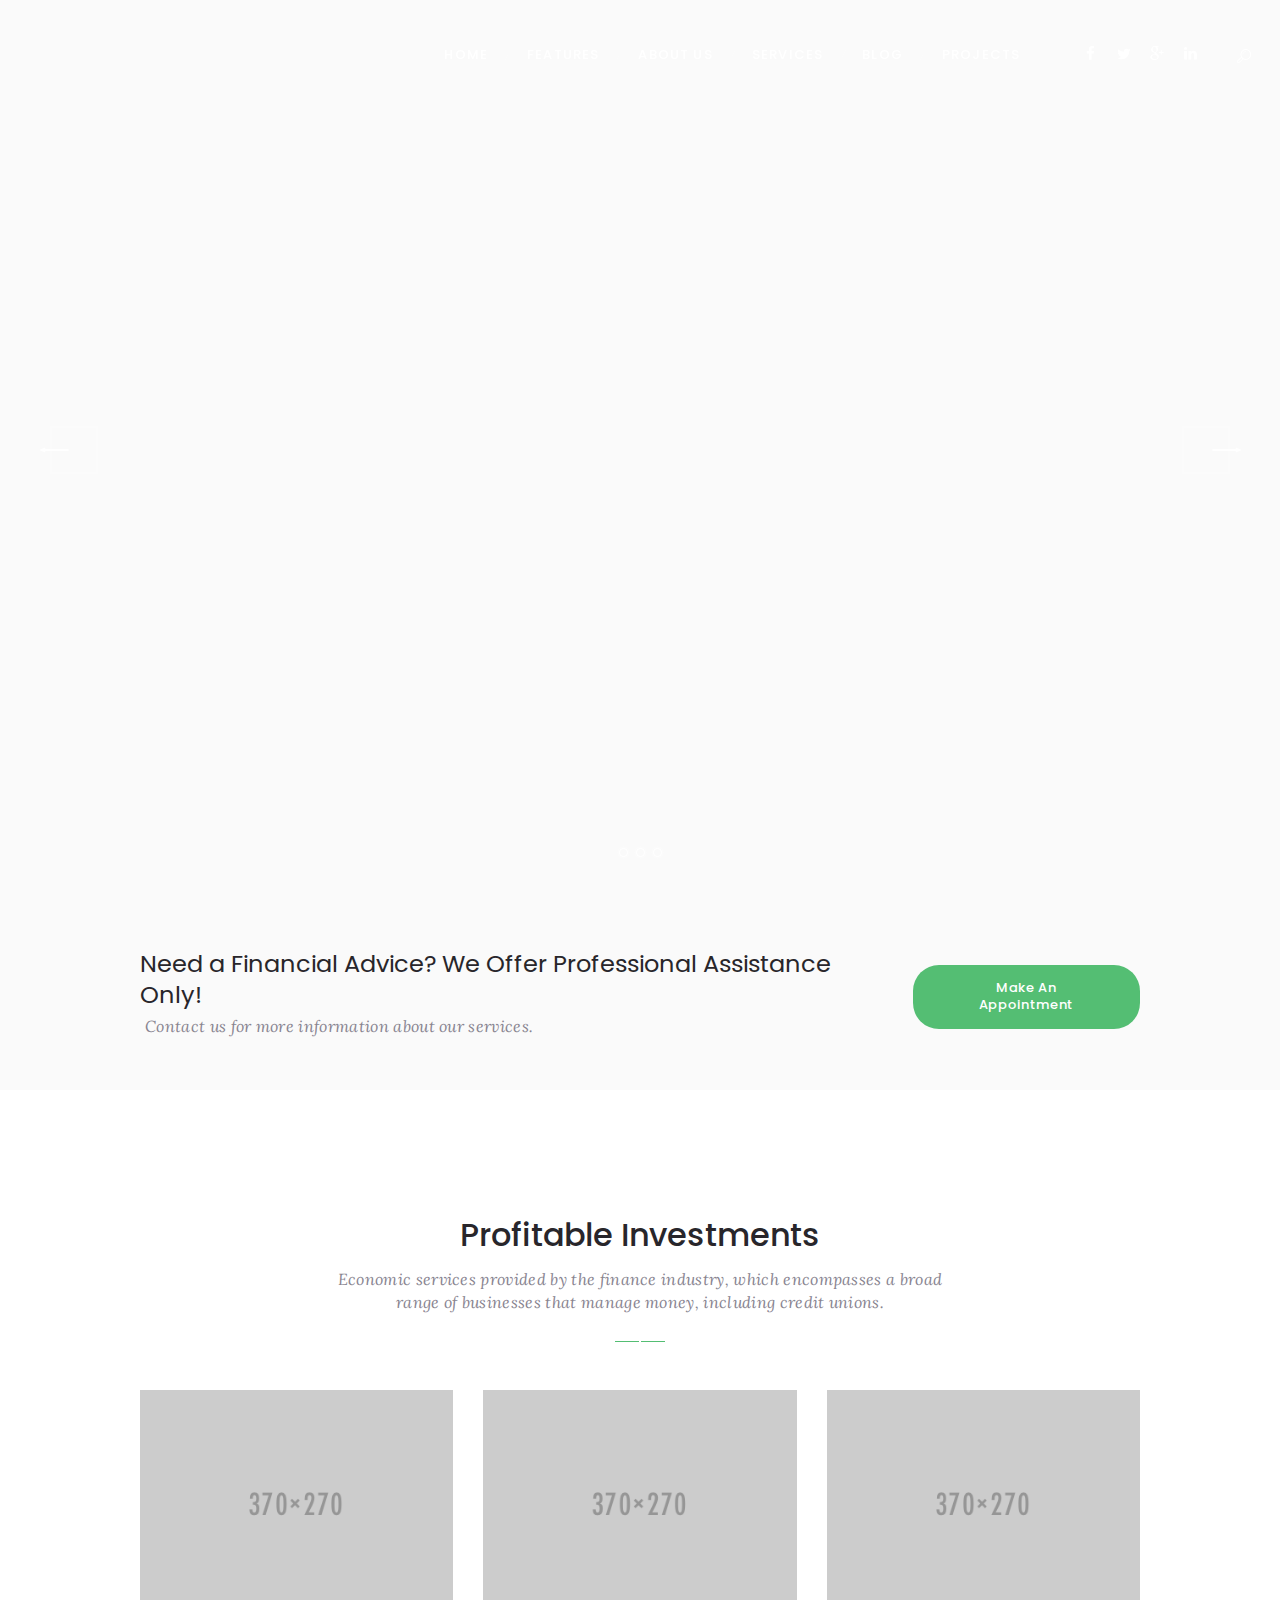
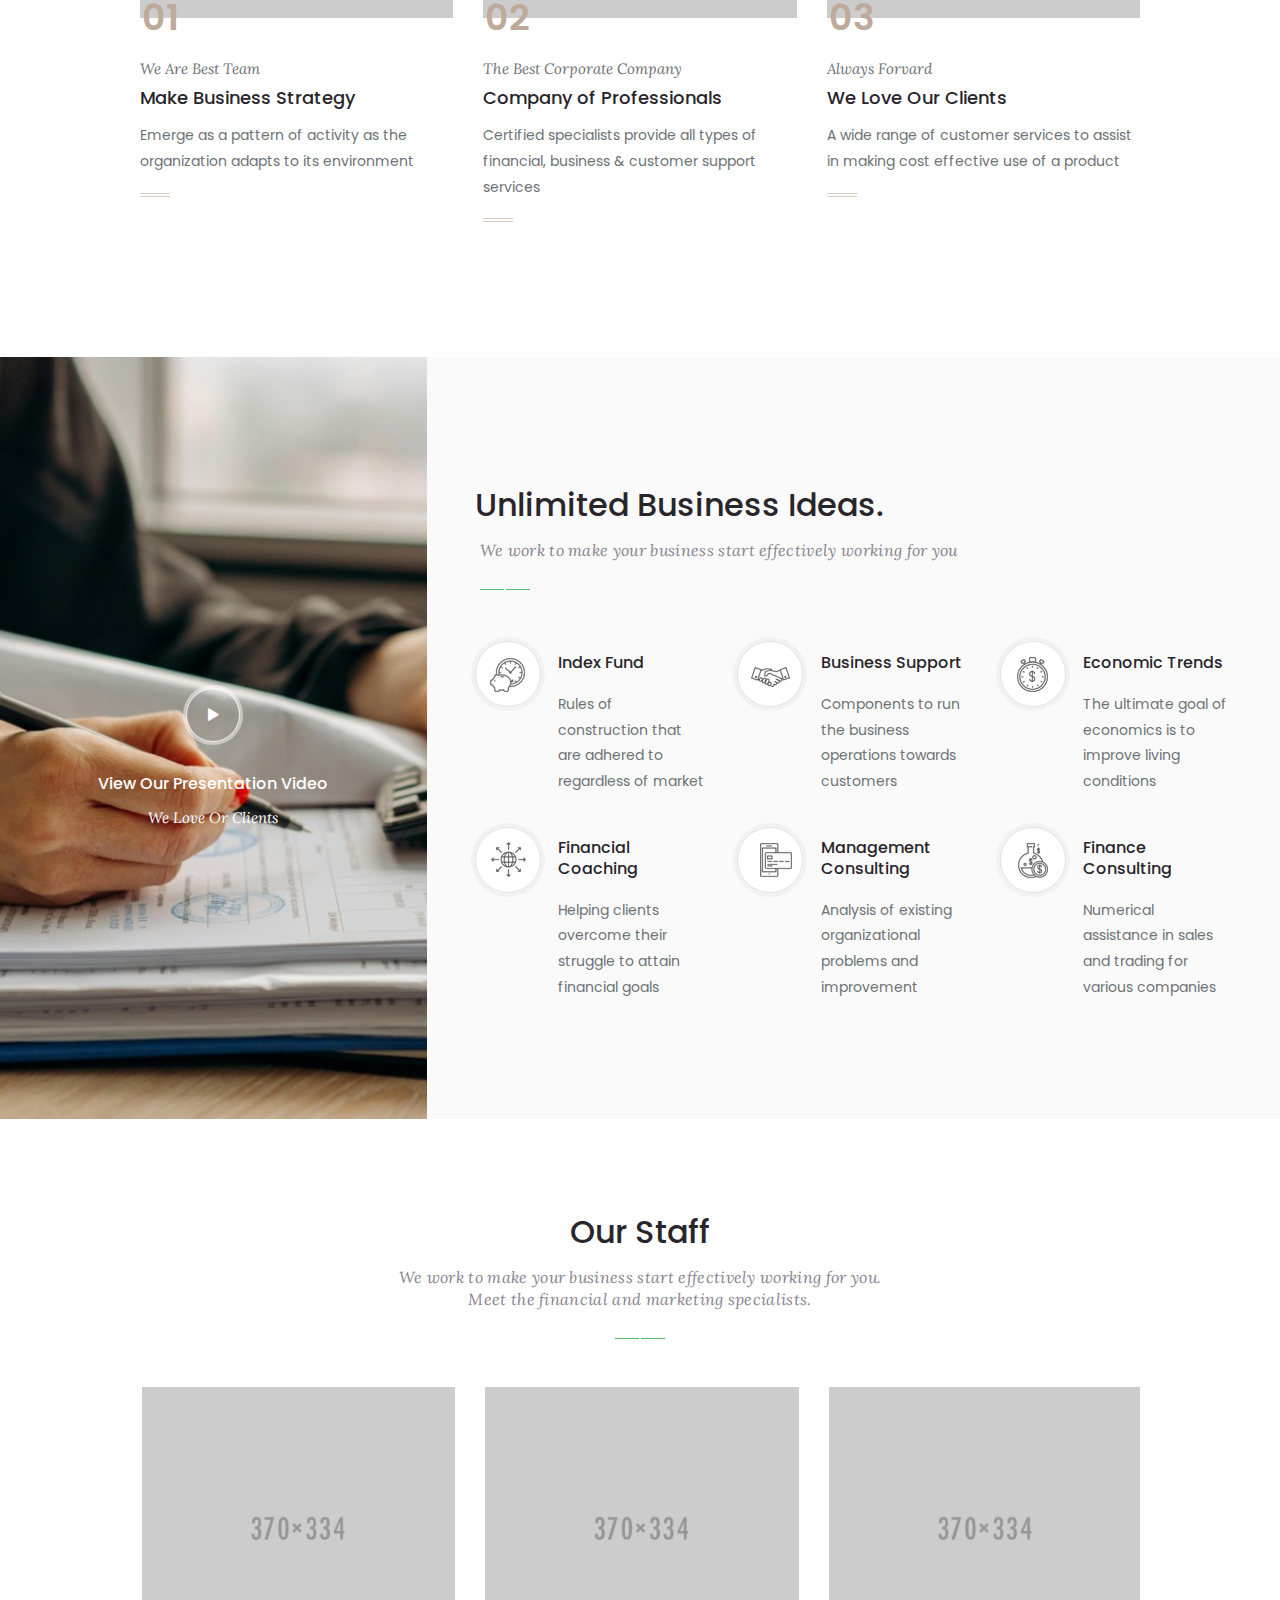
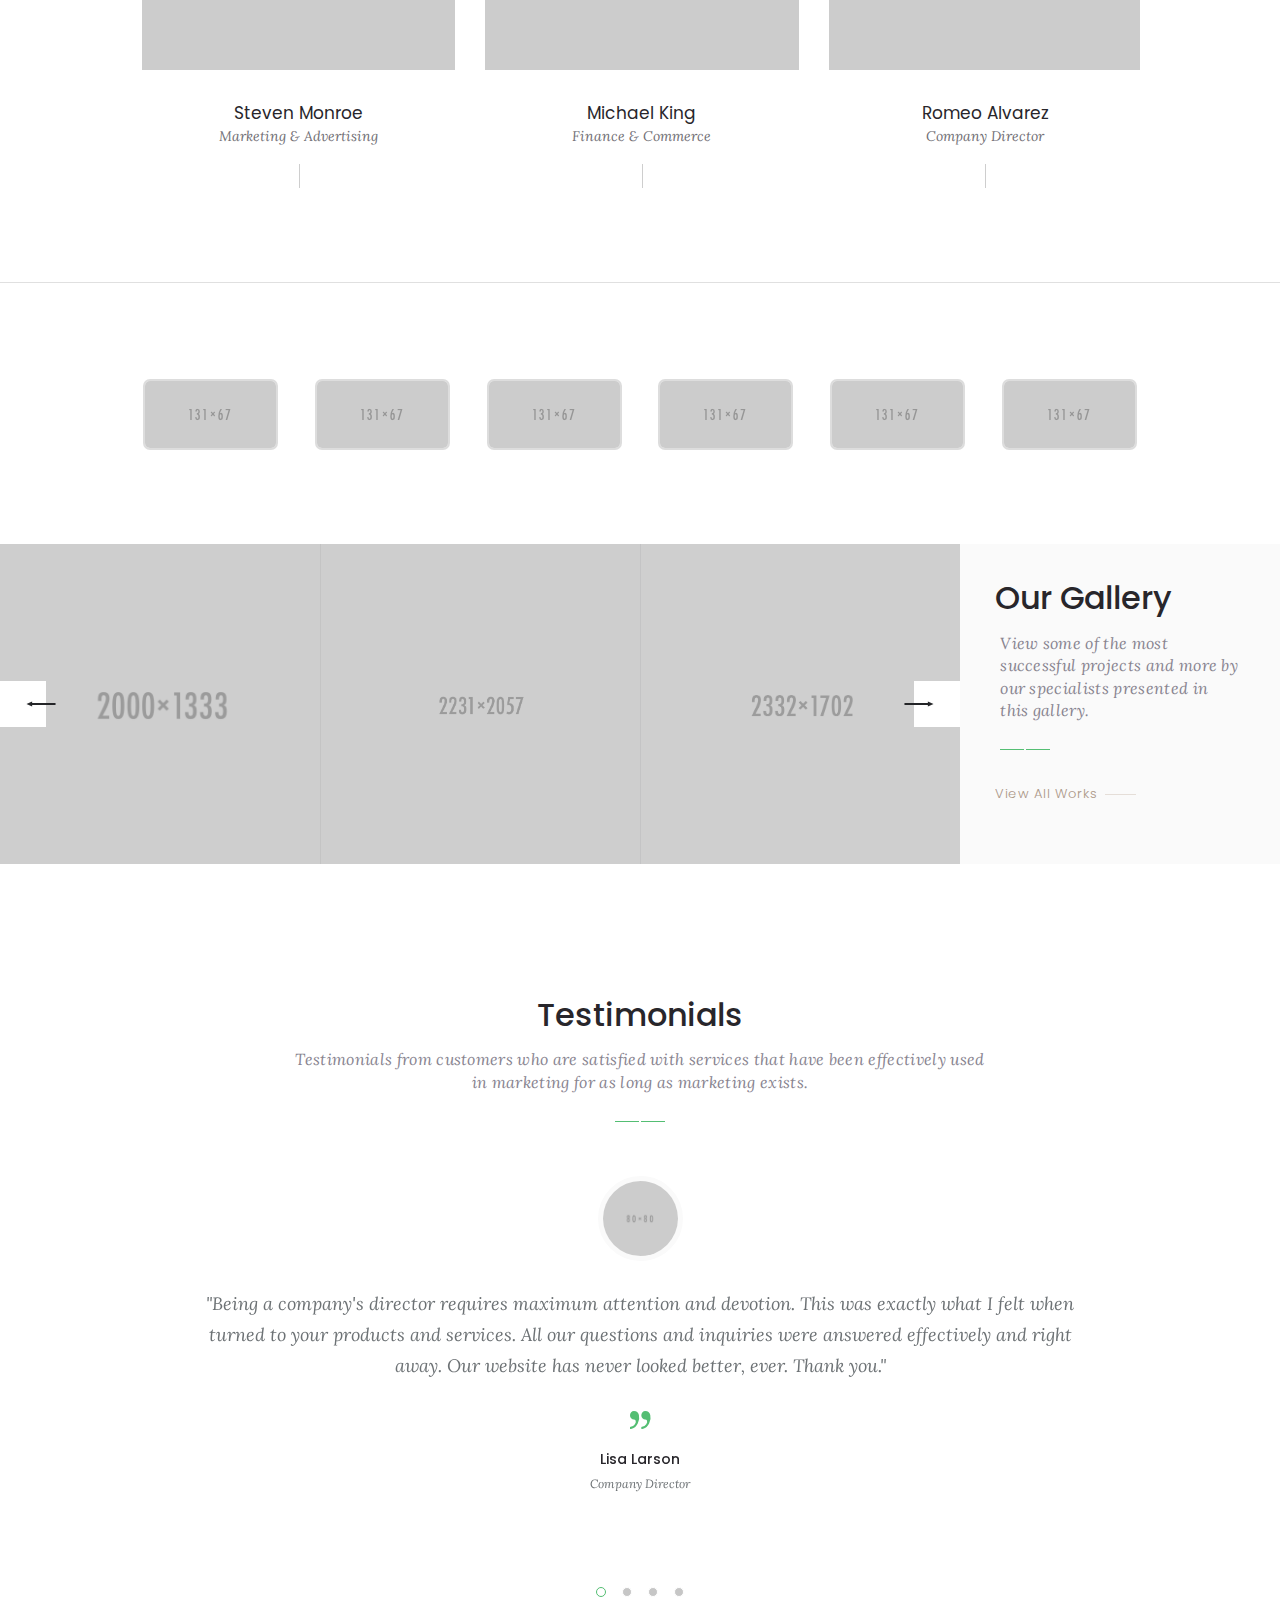
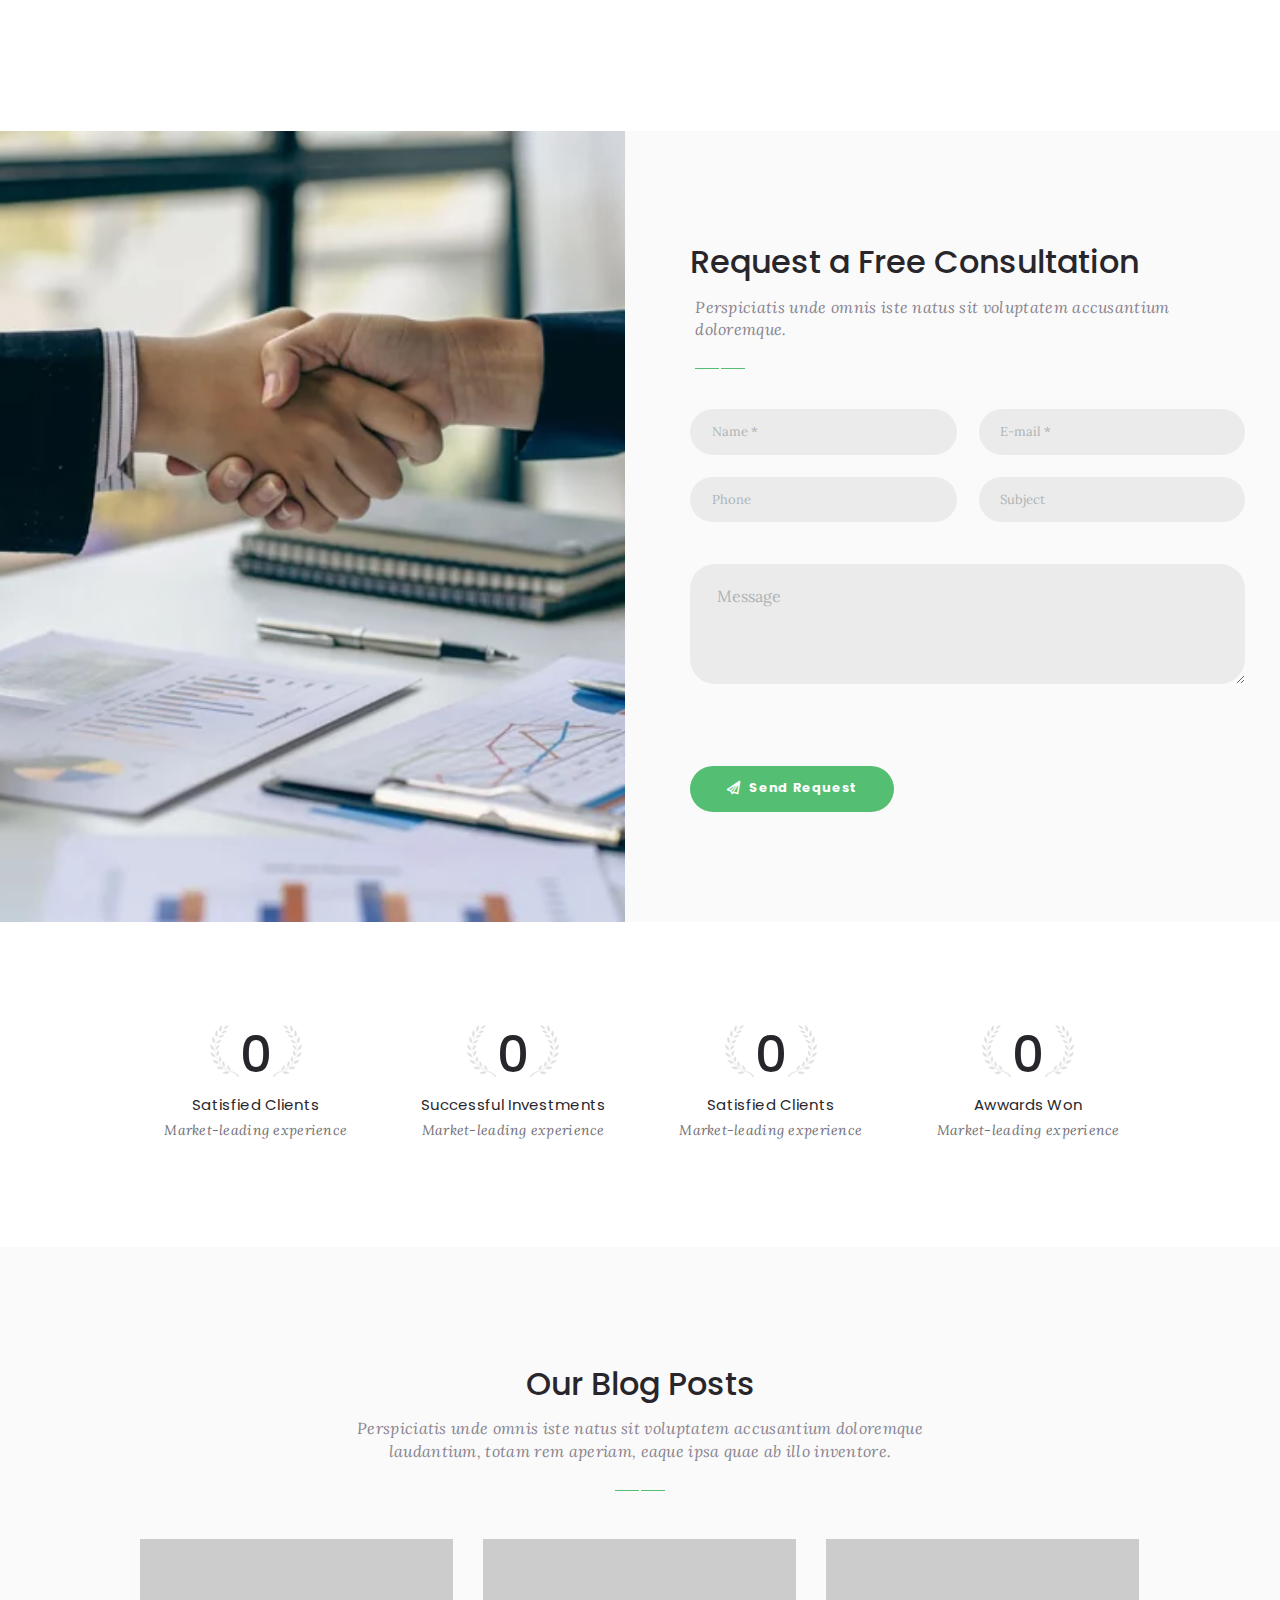
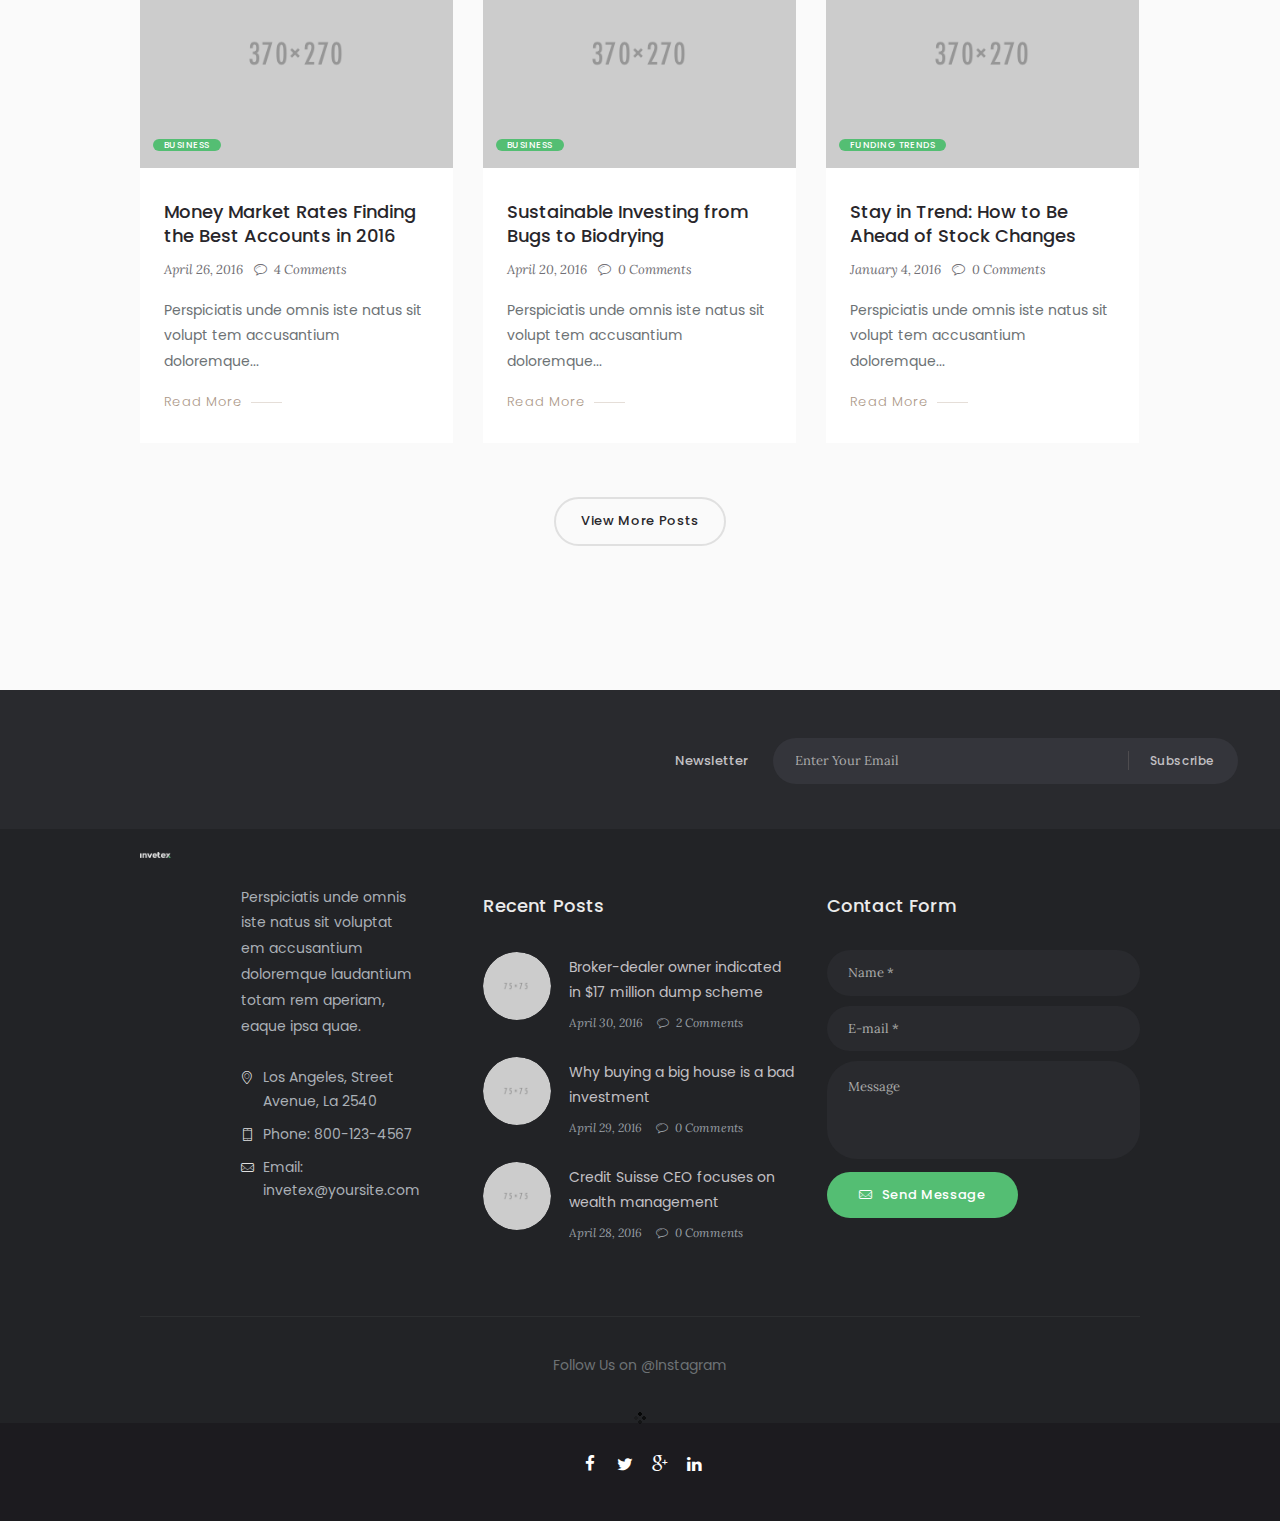
<file: home3.html>
<!DOCTYPE html>
<html class="scheme_original" lang="en-US">
<head>
    <title>Home 3 &#8211; Invetex &#8211; Corporate Template</title>
    <meta charset="UTF-8">
    <meta content="width=device-width, initial-scale=1, maximum-scale=1" name="viewport">
    <meta content="telephone=no" name="format-detection">
    <link href="http://fonts.googleapis.com/css?family=Poppins:300,300italic,400,400italic,500,500italic,600,600italic,700,700italic%7CLora:300,300italic,400,400italic,500,500italic,600,600italic,700,700italic&#038;subset=latin,latin-ext&#038;" media="all" property="stylesheet" rel="stylesheet" type="text/css">
    <link href='css/fontello/css/fontello.css' media='all' property="stylesheet" rel='stylesheet' type='text/css'>
    <link href='js/vendor/instagram/sb-instagram.min.css' media='all' property="stylesheet" rel='stylesheet' type='text/css'>
    <link href='js/vendor/essgrid/ess-grid.css' media='all' property="stylesheet" rel='stylesheet' type='text/css'>
    <link href='js/vendor/revslider/rev-slider.css' media='all' property="stylesheet" rel='stylesheet' type='text/css'>
    <link href='js/vendor/woocommerce/woocommerce.css' media='all' property="stylesheet" rel='stylesheet' type='text/css'>
    <link href='css/style.css' media='all' property="stylesheet" rel='stylesheet' type='text/css'>
    <link href='css/colors.css' media='all' property="stylesheet" rel='stylesheet' type='text/css'>
    <link href='js/vendor/woocommerce/woocommerce-layout.css' media='all' property="stylesheet" rel='stylesheet' type='text/css'>
    <link href='js/vendor/woocommerce/plugin.woocommerce.css' media='all' property="stylesheet" rel='stylesheet' type='text/css'>
    <link href='css/style.css' media='all' property="stylesheet" rel='stylesheet' type='text/css'>
    <link href='css/colors.css' media='all' property="stylesheet" rel='stylesheet' type='text/css'>
    <link href='css/animation.css' media='all' property="stylesheet" rel='stylesheet' type='text/css'>
    <link href='css/shortcodes.css' media='all' property="stylesheet" rel='stylesheet' type='text/css'>
    <link href='css/messages.css' media='all' property="stylesheet" rel='stylesheet' type='text/css'>
    <link href='js/vendor/magnific-popup/magnific-popup.css' media='all' property="stylesheet" rel='stylesheet' type='text/css'>
    <link href='js/vendor/swiper/swiper.css' media='all' property="stylesheet" rel='stylesheet' type='text/css'>
    <link href='css/responsive.css' media='all' property="stylesheet" rel='stylesheet' type='text/css'>
    <link href="images/favi.png" rel="icon" sizes="192x192">
</head>
<body class="body_style_wide body_filled scheme_original top_panel_show top_panel_over sidebar_hide sidebar_outer_show sidebar_outer_yes">
    <div id="page_preloader"></div>
    <div class="body_wrap">
        <div class="page_wrap">
            <div class="top_panel_fixed_wrap"></div>
            <header class="top_panel_wrap top_panel_style_3 scheme_original">
                <div class="top_panel_wrap_inner top_panel_inner_style_3 top_panel_position_over">
                    <div class="top_panel_middle">
                        <div class="content_wrap">
                            <div class="contact_logo">
                                <div class="logo">
                                    <a href="index.html"><img alt="" class="logo_main" src="images/logo_dark.png"> <img alt="" class="logo_fixed" src="images/logo.png"></a>
                                </div>
                            </div>
                            <div class="menu_main_wrap">
                                <nav class="menu_main_nav_area menu_hover_fade">
                                    <ul class="menu_main_nav" id="menu_main">
                                        <li class="menu-item current-menu-ancestor current-menu-parent menu-item-has-children">
                                            <a href="#"><span>Home</span></a>
                                            <ul class="sub-menu">
                                                <li class="menu-item">
                                                    <a href="index.html"><span>Home 1</span></a>
                                                </li>
                                                <li class="menu-item">
                                                    <a href="home2.html"><span>Home 2</span></a>
                                                </li>
                                                <li class="menu-item current-menu-item">
                                                    <a href="home3.html"><span>Home 3</span></a>
                                                </li>
                                            </ul>
                                        </li>
                                        <li class="menu-item menu-item-has-children">
                                            <a href="#"><span>Features</span></a>
                                            <ul class="sub-menu">
                                                <li class="menu-item">
                                                    <a href="shortcodes.html"><span>Shortcodes</span></a>
                                                </li>
                                                <li class="menu-item">
                                                    <a href="typography.html"><span>Typography</span></a>
                                                </li>
                                                <li class="menu-item-has-children menu-item">
                                                    <a href="#"><span>Tools</span></a>
                                                    <ul class="sub-menu">
                                                        <li class="menu-item">
                                                            <a href="support.html"><span>Support</span></a>
                                                        </li>
                                                        <li class="menu-item">
                                                            <a href="customization.html"><span>Customization</span></a>
                                                        </li>
                                                        <li class="menu-item">
                                                            <a href="video-tutorials.html"><span>Video Tutorials</span></a>
                                                        </li>
                                                    </ul>
                                                </li>
                                                <li class="menu-item">
                                                    <a href="shop.html"><span>Shop</span></a>
                                                </li>
                                                <li class="menu-item">
                                                    <a href="appointment.html"><span>Appointment</span></a>
                                                </li>
                                                <li class="menu-item">
                                                    <a href="contacts.html"><span>Contacts</span></a>
                                                </li>
                                                <li class="menu-item">
                                                    <a href="404.html"><span>Page 404</span></a>
                                                </li>
                                            </ul>
                                        </li>
                                        <li class="menu-item">
                                            <a href="about-us.html"><span>About Us</span></a>
                                        </li>
                                        <li class="menu-item menu-item-has-children">
                                            <a href="#"><span>Services</span></a>
                                            <ul class="sub-menu">
                                                <li class="menu-item">
                                                    <a href="our-services.html"><span>Our Services</span></a>
                                                </li>
                                                <li class="menu-item">
                                                    <a href="single-service.html"><span>Single Service</span></a>
                                                </li>
                                            </ul>
                                        </li>
                                        <li class="menu-item menu-item-has-children">
                                            <a href="#"><span>Blog</span></a>
                                            <ul class="sub-menu">
                                                <li class="menu-item">
                                                    <a href="all-posts.html"><span>All Posts</span></a>
                                                </li>
                                                <li class="menu-item">
                                                    <a href="blog-creative.html"><span>Blog Creative</span></a>
                                                </li>
                                                <li class="menu-item">
                                                    <a href="blog-masonry.html"><span>Blog Masonry</span></a>
                                                </li>
                                            </ul>
                                        </li>
                                        <li class="menu-item menu-item-has-children">
                                            <a href="#"><span>Projects</span></a>
                                            <ul class="sub-menu">
                                                <li class="menu-item">
                                                    <a href="projects-grid.html"><span>Projects Grid</span></a>
                                                </li>
                                                <li class="menu-item">
                                                    <a href="projects-masonry.html"><span>Projects Masonry</span></a>
                                                </li>
                                                <li class="menu-item">
                                                    <a href="projects-cobbles.html"><span>Projects Cobbles</span></a>
                                                </li>
                                            </ul>
                                        </li>
                                    </ul>
                                </nav>
                                <div class="search_wrap search_style_fullscreen search_state_closed top_panel_el top_panel_icon">
                                    <div class="search_form_wrap">
                                        <form action="#" class="search_form" method="get">
                                            <button class="search_submit icon-search-light" type="submit"></button> <input class="search_field" name="s" placeholder="Search" type="text" value=""> <a class="search_close icon-1460034721_close"></a>
                                        </form>
                                    </div>
                                </div>
                                <div class="top_panel_top_socials top_panel_el">
                                    <div class="sc_socials sc_socials_type_icons sc_socials_shape_square sc_socials_size_tiny">
                                        <div class="sc_socials_item">
                                            <a class="social_icons social_facebook" href="#" target="_blank"><span class="icon-facebook"></span></a>
                                        </div>
                                        <div class="sc_socials_item">
                                            <a class="social_icons social_twitter" href="#" target="_blank"><span class="icon-twitter"></span></a>
                                        </div>
                                        <div class="sc_socials_item">
                                            <a class="social_icons social_gplus" href="#" target="_blank"><span class="icon-gplus"></span></a>
                                        </div>
                                        <div class="sc_socials_item">
                                            <a class="social_icons social_linkedin" href="#" target="_blank"><span class="icon-linkedin"></span></a>
                                        </div>
                                    </div>
                                </div>
                            </div>
                        </div>
                    </div>
                </div>
            </header>
            <div class="header_mobile header_mobile_style_3">
                <div class="content_wrap">
                    <div class="menu_button icon-menu"></div>
                    <div class="logo">
                        <a href="index.html"><img alt="" class="logo_main" src="images/logo_dark.png"></a>
                    </div>
                    <div class="menu_main_cart top_panel_icon">
                        <a class="top_panel_cart_button" href="#"><span class="contact_icon icon-bag"></span> <span class="cart_items">3</span></a>
                        <ul class="widget_area sidebar_cart sidebar">
                            <li>
                                <div class="widget woocommerce widget_shopping_cart">
                                    <div class="hide_cart_widget_if_empty">
                                        <div class="widget_shopping_cart_content">
                                            <ul class="cart_list product_list_widget">
                                                <li class="mini_cart_item">
                                                    <a class="remove" href="#">×</a> <a href="single-product.html"><img alt="" src="images/180x180.jpg">Finance Equations &amp; Answers Jamie C. Martin&nbsp;</a> <span class="quantity">1 × <span class="amount"><span>$</span>69.99</span></span>
                                                </li>
                                                <li class="mini_cart_item">
                                                    <a class="remove" href="#">×</a> <a href="single-product.html"><img alt="" src="images/180x180.jpg">The Richest Man in Babylon Elin Hinderbrand&nbsp;</a> <span class="quantity">1 × <span class="amount"><span>$</span>71.99</span></span>
                                                </li>
                                                <li class="mini_cart_item">
                                                    <a class="remove" href="#">×</a> <a href="single-product.html"><img alt="" src="images/180x180.jpg">Financial Strategy Karen Berman&nbsp;</a> <span class="quantity">1 × <span class="amount"><span>$</span>69.99</span></span>
                                                </li>
                                            </ul>
                                            <p class="total"><strong>Subtotal:</strong> <span class="amount"><span>$</span>211.97</span></p>
                                            <p class="buttons"><a class="button" href="cart.html">View Cart</a> <a class="button" href="checkout.html">Checkout</a></p>
                                        </div>
                                    </div>
                                </div>
                            </li>
                        </ul>
                    </div>
                </div>
                <div class="side_wrap">
                    <div class="close">
                        Close
                    </div>
                    <div class="panel_top">
                        <nav class="menu_main_nav_area">
                            <ul class="menu_main_nav" id="menu_mobile">
                                <li class="menu-item current-menu-ancestor current-menu-parent menu-item-has-children">
                                    <a href="#"><span>Home</span></a>
                                    <ul class="sub-menu">
                                        <li class="menu-item">
                                            <a href="index.html"><span>Home 1</span></a>
                                        </li>
                                        <li class="menu-item">
                                            <a href="home2.html"><span>Home 2</span></a>
                                        </li>
                                        <li class="menu-item current-menu-item">
                                            <a href="home3.html"><span>Home 3</span></a>
                                        </li>
                                    </ul>
                                </li>
                                <li class="menu-item menu-item-has-children">
                                    <a href="#"><span>Features</span></a>
                                    <ul class="sub-menu">
                                        <li class="menu-item">
                                            <a href="shortcodes.html"><span>Shortcodes</span></a>
                                        </li>
                                        <li class="menu-item">
                                            <a href="typography.html"><span>Typography</span></a>
                                        </li>
                                        <li class="menu-item-has-children menu-item">
                                            <a href="#"><span>Tools</span></a>
                                            <ul class="sub-menu">
                                                <li class="menu-item">
                                                    <a href="support.html"><span>Support</span></a>
                                                </li>
                                                <li class="menu-item">
                                                    <a href="customization.html"><span>Customization</span></a>
                                                </li>
                                                <li class="menu-item">
                                                    <a href="video-tutorials.html"><span>Video Tutorials</span></a>
                                                </li>
                                            </ul>
                                        </li>
                                        <li class="menu-item">
                                            <a href="shop.html"><span>Shop</span></a>
                                        </li>
                                        <li class="menu-item">
                                            <a href="appointment.html"><span>Appointment</span></a>
                                        </li>
                                        <li class="menu-item">
                                            <a href="contacts.html"><span>Contacts</span></a>
                                        </li>
                                        <li class="menu-item">
                                            <a href="404.html"><span>Page 404</span></a>
                                        </li>
                                    </ul>
                                </li>
                                <li class="menu-item">
                                    <a href="about-us.html"><span>About Us</span></a>
                                </li>
                                <li class="menu-item menu-item-has-children">
                                    <a href="#"><span>Services</span></a>
                                    <ul class="sub-menu">
                                        <li class="menu-item">
                                            <a href="our-services.html"><span>Our Services</span></a>
                                        </li>
                                        <li class="menu-item">
                                            <a href="single-service.html"><span>Single Service</span></a>
                                        </li>
                                    </ul>
                                </li>
                                <li class="menu-item menu-item-has-children">
                                    <a href="#"><span>Blog</span></a>
                                    <ul class="sub-menu">
                                        <li class="menu-item">
                                            <a href="all-posts.html"><span>All Posts</span></a>
                                        </li>
                                        <li class="menu-item">
                                            <a href="blog-creative.html"><span>Blog Creative</span></a>
                                        </li>
                                        <li class="menu-item">
                                            <a href="blog-masonry.html"><span>Blog Masonry</span></a>
                                        </li>
                                    </ul>
                                </li>
                                <li class="menu-item menu-item-has-children">
                                    <a href="#"><span>Projects</span></a>
                                    <ul class="sub-menu">
                                        <li class="menu-item">
                                            <a href="projects-grid.html"><span>Projects Grid</span></a>
                                        </li>
                                        <li class="menu-item">
                                            <a href="projects-masonry.html"><span>Projects Masonry</span></a>
                                        </li>
                                        <li class="menu-item">
                                            <a href="projects-cobbles.html"><span>Projects Cobbles</span></a>
                                        </li>
                                    </ul>
                                </li>
                            </ul>
                        </nav>
                        <div class="search_wrap search_state_fixed search_ajax">
                            <div class="search_form_wrap">
                                <form action="#" class="search_form" method="get">
                                    <button class="search_submit icon-search-light" type="submit"></button> <input class="search_field" name="s" placeholder="Search" type="text" value="">
                                </form>
                            </div>
                            <div class="search_results widget_area scheme_original">
                                <a class="search_results_close icon-cancel"></a>
                                <div class="search_results_content"></div>
                            </div>
                        </div>
                        <div class="login">
                            <a class="popup_link popup_login_link icon-user" href="#popup_login">Login</a>
                        </div>
                        <div class="login">
                            <a class="popup_link popup_register_link icon-pencil" href="#popup_registration">Register</a>
                        </div>
                    </div>
                    <div class="panel_middle">
                        <div class="contact_field contact_phone">
                            <span class="contact_icon icon-call-out"></span> <span class="contact_label contact_phone">8 800 256 35 87</span>
                        </div>
                        <div class="top_panel_top_open_hours icon-clock-light">
                            Mon - Fri : 09:00 - 17:00
                        </div>
                        <div class="top_panel_top_user_area cart_hide">
                            <div class="menu_pushy_wrap clearfix">
                                <a class="menu_pushy_button icon-1460034782_menu2" href="#"></a>
                            </div>
                            <ul class="menu_user_nav" id="menu_user_mobile"></ul>
                        </div>
                    </div>
                    <div class="panel_bottom">
                        <div class="contact_socials">
                            <div class="sc_socials sc_socials_type_icons sc_socials_shape_square sc_socials_size_small">
                                <div class="sc_socials_item">
                                    <a class="social_icons social_facebook" href="#" target="_blank"><span class="icon-facebook"></span></a>
                                </div>
                                <div class="sc_socials_item">
                                    <a class="social_icons social_twitter" href="#" target="_blank"><span class="icon-twitter"></span></a>
                                </div>
                                <div class="sc_socials_item">
                                    <a class="social_icons social_gplus" href="#" target="_blank"><span class="icon-gplus"></span></a>
                                </div>
                                <div class="sc_socials_item">
                                    <a class="social_icons social_linkedin" href="#" target="_blank"><span class="icon-linkedin"></span></a>
                                </div>
                            </div>
                        </div>
                    </div>
                </div>
                <div class="mask"></div>
            </div>
            <section class="slider_wrap slider_fullwide slider_engine_revo slider_alias_home-3">
                <div class="rev_slider_wrapper fullscreen-container" id="rev_slider_1_1_wrapper">
                    <div class="rev_slider fullscreenbanner" data-version="5.2.6" id="rev_slider_1_1">
                        <ul>
                            <li data-description="" data-easein="default,default,default,default" data-easeout="default,default,default,default" data-hideafterloop="0" data-hideslideonmobile="off" data-index="rs-4" data-masterspeed="default,default,default,default" data-param1="" data-param10="" data-param2="" data-param3="" data-param4="" data-param5="" data-param6="" data-param7="" data-param8="" data-param9="" data-rotate="0,0,0,0" data-saveperformance="off" data-slotamount="default,default,default,default" data-thumb="images/1920x1068-100x50.jpg" data-title="Slide" data-transition="slidingoverlayup,slidingoverlaydown,slidingoverlayright,slidingoverlayleft">
                                <img alt="" class="rev-slidebg" data-bgfit="cover" data-bgposition="center center" data-bgrepeat="no-repeat" data-no-retina="" height="1068" src="images/1920x1068.jpg" title="1920x1068" width="1920">
                                <div class="tp-caption trx-big tp-resizeme" data-end="8700" data-height="['auto']" data-hoffset="" data-responsive_offset="on" data-splitin="none" data-splitout="none" data-start="900" data-transform_idle="o:1;" data-transform_in="opacity:0;s:800;e:Power2.easeInOut;" data-transform_out="opacity:0;s:600;" data-voffset="-40" data-width="['auto']" data-x="center" data-y="center" id="slide-4-layer-1">
                                    We Have Talented Consultants
                                </div>
                                <div class="tp-caption trx-norm tp-resizeme" data-end="8700" data-height="['auto']" data-hoffset="" data-responsive_offset="on" data-splitin="none" data-splitout="none" data-start="900" data-transform_idle="o:1;" data-transform_in="opacity:0;s:800;e:Power2.easeInOut;" data-transform_out="opacity:0;s:600;" data-visibility="['on','on','on','off']" data-voffset="46" data-width="['auto']" data-x="center" data-y="center" id="slide-4-layer-2">
                                    Preparing your money is a daunting challenge for today's investors.<br>
                                    Will give you a complete account of the system.
                                </div>
                                <div class="tp-caption trx-no-css tp-resizeme" data-end="8700" data-height="['auto']" data-hoffset="" data-responsive_offset="on" data-splitin="none" data-splitout="none" data-start="900" data-transform_idle="o:1;" data-transform_in="opacity:0;s:800;e:Power2.easeInOut;" data-transform_out="opacity:0;s:600;" data-visibility="['on','on','off','off']" data-voffset="137" data-width="['auto']" data-x="center" data-y="center" id="slide-4-layer-3">
                                    <a class="sc_button sc_button_style_filled sc_button_size_medium" href="http://invetex.themerex.net/about-us/">Read more</a>&nbsp;&nbsp;<a class="sc_button sc_button_style_filled2 sc_button_size_medium light_color" href="invetex.my/contacts/">Contact Us</a>
                                </div>
                            </li>
                            <li data-description="" data-easein="default,default,default,default" data-easeout="default,default,default,default" data-hideafterloop="0" data-hideslideonmobile="off" data-index="rs-5" data-masterspeed="default,default,default,default" data-param1="" data-param10="" data-param2="" data-param3="" data-param4="" data-param5="" data-param6="" data-param7="" data-param8="" data-param9="" data-rotate="0,0,0,0" data-saveperformance="off" data-slotamount="default,default,default,default" data-thumb="images/1920x1068-100x50.jpg" data-title="Slide" data-transition="slidingoverlayright,slidingoverlayleft,slidingoverlayup,slidingoverlaydown">
                                <img alt="" class="rev-slidebg" data-bgfit="cover" data-bgposition="center center" data-bgrepeat="no-repeat" data-no-retina="" height="1068" src="images/1920x1068.jpg" title="1920x1068" width="1920">
                                <div class="tp-caption trx-big tp-resizeme" data-end="8700" data-height="['auto']" data-hoffset="" data-responsive_offset="on" data-splitin="none" data-splitout="none" data-start="900" data-transform_idle="o:1;" data-transform_in="opacity:0;s:800;e:Power2.easeInOut;" data-transform_out="opacity:0;s:600;" data-voffset="-40" data-width="['auto']" data-x="center" data-y="center" id="slide-5-layer-1">
                                    The Best Business Support
                                </div>
                                <div class="tp-caption trx-norm tp-resizeme" data-end="8700" data-height="['auto']" data-hoffset="" data-responsive_offset="on" data-splitin="none" data-splitout="none" data-start="900" data-transform_idle="o:1;" data-transform_in="opacity:0;s:800;e:Power2.easeInOut;" data-transform_out="opacity:0;s:600;" data-visibility="['on','on','on','off']" data-voffset="46" data-width="['auto']" data-x="center" data-y="center" id="slide-5-layer-2">
                                    Preparing your money is a daunting challenge for today's investors.<br>
                                    Will give you a complete account of the system.
                                </div>
                                <div class="tp-caption trx-no-css tp-resizeme" data-end="8700" data-height="['auto']" data-hoffset="" data-responsive_offset="on" data-splitin="none" data-splitout="none" data-start="900" data-transform_idle="o:1;" data-transform_in="opacity:0;s:800;e:Power2.easeInOut;" data-transform_out="opacity:0;s:600;" data-visibility="['on','on','off','off']" data-voffset="137" data-width="['auto']" data-x="center" data-y="center" id="slide-5-layer-3">
                                    <a class="sc_button sc_button_style_filled sc_button_size_medium" href="http://invetex.themerex.net/about-us/">Read more</a>
                                </div>
                            </li>
                            <li data-description="" data-easein="default,default,default,default" data-easeout="default,default,default,default" data-hideafterloop="0" data-hideslideonmobile="off" data-index="rs-6" data-masterspeed="default,default,default,default" data-param1="" data-param10="" data-param2="" data-param3="" data-param4="" data-param5="" data-param6="" data-param7="" data-param8="" data-param9="" data-rotate="0,0,0,0" data-saveperformance="off" data-slotamount="default,default,default,default" data-thumb="images/1920x1068-100x50.jpg" data-title="Slide" data-transition="slidingoverlayup,slidingoverlaydown,slidingoverlayright,slidingoverlayleft">
                                <img alt="" class="rev-slidebg" data-bgfit="cover" data-bgposition="center center" data-bgrepeat="no-repeat" data-no-retina="" height="1068" src="images/1920x1068.jpg" title="1920x1068" width="1920">
                                <div class="tp-caption trx-big tp-resizeme" data-end="8700" data-height="['auto']" data-hoffset="" data-responsive_offset="on" data-splitin="none" data-splitout="none" data-start="900" data-transform_idle="o:1;" data-transform_in="opacity:0;s:800;e:Power2.easeInOut;" data-transform_out="opacity:0;s:600;" data-voffset="-40" data-width="['auto']" data-x="center" data-y="center" id="slide-6-layer-1">
                                    We Have Talented Team
                                </div>
                                <div class="tp-caption trx-norm tp-resizeme" data-end="8700" data-height="['auto']" data-hoffset="" data-responsive_offset="on" data-splitin="none" data-splitout="none" data-start="900" data-transform_idle="o:1;" data-transform_in="opacity:0;s:800;e:Power2.easeInOut;" data-transform_out="opacity:0;s:600;" data-visibility="['on','on','on','off']" data-voffset="46" data-width="['auto']" data-x="center" data-y="center" id="slide-6-layer-2">
                                    Preparing your money is a daunting challenge for today's investors.<br>
                                    Will give you a complete account of the system.
                                </div>
                                <div class="tp-caption trx-no-css tp-resizeme" data-end="8700" data-height="['auto']" data-hoffset="" data-responsive_offset="on" data-splitin="none" data-splitout="none" data-start="900" data-transform_idle="o:1;" data-transform_in="opacity:0;s:800;e:Power2.easeInOut;" data-transform_out="opacity:0;s:600;" data-visibility="['on','on','off','off']" data-voffset="137" data-width="['auto']" data-x="center" data-y="center" id="slide-6-layer-3">
                                    <a class="sc_button sc_button_style_filled sc_button_size_medium" href="http://invetex.themerex.net/about-us/">Read more</a>&nbsp;&nbsp;<a class="sc_button sc_button_style_filled2 sc_button_size_medium light_color" href="invetex.my/contacts/">Contact Us</a>
                                </div>
                            </li>
                        </ul>
                        <div class="tp-bannertimer"></div>
                    </div>
                </div><!-- END REVOLUTION SLIDER -->
            </section>
            <div class="page_content_wrap page_paddings_no">
                <div class="sc_section">
                    <div class="content_wrap">
                        <div class="sc_call_to_action sc_call_to_action_style_2 sc_call_to_action_align_left margin_top_medium margin_bottom_small">
                            <div class="columns_wrap">
                                <div class="sc_call_to_action_info column-3_4">
                                    <h2 class="sc_call_to_action_title sc_item_title">Need a Financial Advice? We Offer Professional Assistance Only!</h2>
                                    <div class="sc_call_to_action_descr sc_item_descr">
                                        Contact us for more information about our services.
                                    </div>
                                </div>
                                <div class="sc_call_to_action_buttons sc_item_buttons column-1_4">
                                    <div class="sc_call_to_action_button sc_item_button">
                                        <a class="sc_button sc_button_style_filled sc_button_size_medium" href="appointment.html">Make An Appointment</a>
                                    </div>
                                </div>
                            </div>
                        </div>
                    </div>
                </div>
                <div class="sc_section custom_bg_2">
                    <div class="content_wrap">
                        <div class="sc_empty_space" data-height="2em"></div>
                        <div class="sc_services_wrap">
                            <div class="sc_services sc_services_style_services-3 sc_services_type_images margin_top_huge margin_bottom_huge">
                                <h2 class="sc_services_title sc_item_title">Profitable Investments</h2>
                                <div class="sc_services_descr sc_item_descr">
                                    Economic services provided by the finance industry, which encompasses a broad<br>
                                    range of businesses that manage money, including credit unions.
                                </div>
                                <div class="sc_columns columns_wrap">
                                    <div class="column-1_3 column_padding_bottom">
                                        <div class="sc_services_item">
                                            <div class="sc_services_item_featured post_featured">
                                                <div class="post_thumb">
                                                    <a class="hover_icon hover_icon_link" href="single-post.html"><img alt="" src="images/370x270.jpg"></a>
                                                </div>
                                                <div class="sc_services_item_count">
                                                    01
                                                </div>
                                            </div>
                                            <div class="sc_services_item_content">
                                                <span class="sc_services_item_subtitle">We Are Best Team</span>
                                                <h4 class="sc_services_item_title"><a href="single-post.html">Make Business Strategy</a></h4>
                                                <div class="sc_services_item_description">
                                                    <p>Emerge as a pattern of activity as the organization adapts to its environment</p>
                                                </div>
                                                <div class="sc_services_item_decoration"></div>
                                            </div>
                                        </div>
                                    </div>
                                    <div class="column-1_3 column_padding_bottom">
                                        <div class="sc_services_item">
                                            <div class="sc_services_item_featured post_featured">
                                                <div class="post_thumb">
                                                    <a class="hover_icon hover_icon_link" href="single-post.html"><img alt="" src="images/370x270.jpg"></a>
                                                </div>
                                                <div class="sc_services_item_count">
                                                    02
                                                </div>
                                            </div>
                                            <div class="sc_services_item_content">
                                                <span class="sc_services_item_subtitle">The Best Corporate Company</span>
                                                <h4 class="sc_services_item_title"><a href="single-post.html">Company of Professionals</a></h4>
                                                <div class="sc_services_item_description">
                                                    <p>Certified specialists provide all types of financial, business &#038; customer support services</p>
                                                </div>
                                                <div class="sc_services_item_decoration"></div>
                                            </div>
                                        </div>
                                    </div>
                                    <div class="column-1_3 column_padding_bottom">
                                        <div class="sc_services_item">
                                            <div class="sc_services_item_featured post_featured">
                                                <div class="post_thumb">
                                                    <a class="hover_icon hover_icon_link" href="single-post.html"><img alt="" src="images/370x270.jpg"></a>
                                                </div>
                                                <div class="sc_services_item_count">
                                                    03
                                                </div>
                                            </div>
                                            <div class="sc_services_item_content">
                                                <span class="sc_services_item_subtitle">Always Forvard</span>
                                                <h4 class="sc_services_item_title"><a href="single-post.html">We Love Our Clients</a></h4>
                                                <div class="sc_services_item_description">
                                                    <p>A wide range of customer services to assist in making cost effective use of a product</p>
                                                </div>
                                                <div class="sc_services_item_decoration"></div>
                                            </div>
                                        </div>
                                    </div>
                                </div>
                            </div>
                        </div>
                    </div>
                </div>
                <div class="sc_section">
                    <div class="columns_wrap sc_columns no_margins width_1_3" data-equal-height=".sc_column_item">
                        <div class="column-1_3 sc_column_item sc_column_item_1 first text_align_center">
                            <div class="sc_column_item_inner" id="video_player">
                                <div class="sc_popup mfp-with-anim mfp-hide" id="video_go">
                                    <div class="sc_video_player">
                                        <div class="sc_video_frame" data-height="659" data-width="1170">
                                            <iframe class="video_frame" src="https://player.vimeo.com/video/147335033"></iframe>
                                        </div>
                                    </div>
                                </div>
                                <div class="sc_section extra_vertical_align aligncenter">
                                    <div class="sc_section_inner">
                                        <div class="sc_section_content_wrap">
                                            <a class="sc_button sc_button_style_icon sc_button_size_large sc_button_iconed sc_popup_link demo_go margin_bottom_tiny- icon-play" href="#video_go"></a>
                                            <div class="sc_services_wrap scheme_dark">
                                                <div class="sc_services sc_services_style_services-2 sc_services_type_icons margin_top_tiny-">
                                                    <div class="sc_services_item">
                                                        <div class="sc_services_item_featured post_featured"></div>
                                                        <div class="sc_services_item_content">
                                                            <h4 class="sc_services_item_title">View Our Presentation Video</h4><span class="sc_services_item_subtitle">We Love Or Clients</span>
                                                        </div>
                                                    </div>
                                                </div>
                                            </div>
                                        </div>
                                    </div>
                                </div>
                            </div>
                        </div>
                        <div class="column-2_3 sc_column_item">
                            <div class="sc_empty_space" data-height="2.2em"></div>
                            <div class="sc_services_wrap">
                                <div class="sc_services sc_services_style_services-2 sc_services_type_icons_img margin_top_huge margin_right_medium margin_bottom_huge margin_left_medium">
                                    <h2 class="sc_services_title sc_item_title">Unlimited Business Ideas.</h2>
                                    <div class="sc_services_descr sc_item_descr">
                                        We work to make your business start effectively working for you
                                    </div>
                                    <div class="sc_columns columns_wrap">
                                        <div class="column-1_3 column_padding_bottom">
                                            <div class="sc_services_item">
                                                <div class="top_post_image">
                                                    <a href="single-post.html"><img alt="" class="services-post-image" src="images/min_service_01.png"></a>
                                                </div>
                                                <div class="sc_services_item_content">
                                                    <h4 class="sc_services_item_title"><a href="single-post.html">Index Fund</a></h4>
                                                    <div class="sc_services_item_description">
                                                        <p>Rules of construction that are adhered to regardless of market</p>
                                                    </div>
                                                </div>
                                            </div>
                                        </div>
                                        <div class="column-1_3 column_padding_bottom">
                                            <div class="sc_services_item">
                                                <div class="top_post_image">
                                                    <a href="single-post.html"><img alt="" class="services-post-image" src="images/min_service_02.png"></a>
                                                </div>
                                                <div class="sc_services_item_content">
                                                    <h4 class="sc_services_item_title"><a href="single-post.html">Business Support</a></h4>
                                                    <div class="sc_services_item_description">
                                                        <p>Components to run the business operations towards customers</p>
                                                    </div>
                                                </div>
                                            </div>
                                        </div>
                                        <div class="column-1_3 column_padding_bottom">
                                            <div class="sc_services_item">
                                                <div class="top_post_image">
                                                    <a href="single-post.html"><img alt="" class="services-post-image" src="images/min_service_03.png"></a>
                                                </div>
                                                <div class="sc_services_item_content">
                                                    <h4 class="sc_services_item_title"><a href="single-post.html">Economic Trends</a></h4>
                                                    <div class="sc_services_item_description">
                                                        <p>The ultimate goal of economics is to improve living conditions</p>
                                                    </div>
                                                </div>
                                            </div>
                                        </div>
                                        <div class="column-1_3 column_padding_bottom">
                                            <div class="sc_services_item">
                                                <div class="top_post_image">
                                                    <a href="single-post.html"><img alt="" class="services-post-image" src="images/min_service_06.png"></a>
                                                </div>
                                                <div class="sc_services_item_content">
                                                    <h4 class="sc_services_item_title"><a href="single-post.html">Financial Coaching</a></h4>
                                                    <div class="sc_services_item_description">
                                                        <p>Helping clients overcome their struggle to attain financial goals</p>
                                                    </div>
                                                </div>
                                            </div>
                                        </div>
                                        <div class="column-1_3 column_padding_bottom">
                                            <div class="sc_services_item">
                                                <div class="top_post_image">
                                                    <a href="single-post.html"><img alt="" class="services-post-image" src="images/min_service_05.png"></a>
                                                </div>
                                                <div class="sc_services_item_content">
                                                    <h4 class="sc_services_item_title"><a href="single-post.html">Management Consulting</a></h4>
                                                    <div class="sc_services_item_description">
                                                        <p>Analysis of existing organizational problems and improvement</p>
                                                    </div>
                                                </div>
                                            </div>
                                        </div>
                                        <div class="column-1_3 column_padding_bottom">
                                            <div class="sc_services_item">
                                                <div class="top_post_image">
                                                    <a href="single-post.html"><img alt="" class="services-post-image" src="images/min_service_04.png"></a>
                                                </div>
                                                <div class="sc_services_item_content">
                                                    <h4 class="sc_services_item_title"><a href="single-post.html">Finance Consulting</a></h4>
                                                    <div class="sc_services_item_description">
                                                        <p>Numerical assistance in sales and trading for various companies</p>
                                                    </div>
                                                </div>
                                            </div>
                                        </div>
                                    </div>
                                </div>
                            </div>
                            <div class="sc_empty_space" data-height="0.3em"></div>
                        </div>
                    </div>
                </div>
                <div class="sc_section custom_bg_2">
                    <div class="content_wrap">
                        <div class="sc_empty_space" data-height="2em"></div>
                        <div class="sc_team_wrap">
                            <div class="sc_team sc_team_style_team-3 margin_top_large margin_bottom_large aligncenter">
                                <h2 class="sc_team_title sc_item_title">Our Staff</h2>
                                <div class="sc_team_descr sc_item_descr">
                                    We work to make your business start effectively working for you.<br>
                                    Meet the financial and marketing specialists.
                                </div>
                                <div class="sc_columns columns_wrap">
                                    <div class="column-1_3 column_padding_bottom">
                                        <div class="sc_team_item">
                                            <div class="sc_team_item_avatar">
                                                <img alt="" src="images/370x334.png">
                                                <div class="sc_team_item_hover">
                                                    <div class="sc_team_item_socials">
                                                        <div class="sc_socials sc_socials_type_icons sc_socials_shape_round sc_socials_size_tiny">
                                                            <div class="sc_socials_item">
                                                                <a class="social_icons social_facebook" href="#" target="_blank"><span class="icon-facebook"></span></a>
                                                            </div>
                                                            <div class="sc_socials_item">
                                                                <a class="social_icons social_gplus" href="#" target="_blank"><span class="icon-gplus"></span></a>
                                                            </div>
                                                            <div class="sc_socials_item">
                                                                <a class="social_icons social_linkedin" href="#" target="_blank"><span class="icon-linkedin"></span></a>
                                                            </div>
                                                        </div>
                                                    </div>
                                                </div>
                                            </div>
                                            <div class="sc_team_item_info">
                                                <h5 class="sc_team_item_title"><a href="single-team.html">Steven Monroe</a></h5>
                                                <div class="sc_team_item_position">
                                                    Marketing & Advertising
                                                </div>
                                            </div>
                                        </div>
                                    </div>
                                    <div class="column-1_3 column_padding_bottom">
                                        <div class="sc_team_item">
                                            <div class="sc_team_item_avatar">
                                                <img alt="" src="images/370x334.png">
                                                <div class="sc_team_item_hover">
                                                    <div class="sc_team_item_socials">
                                                        <div class="sc_socials sc_socials_type_icons sc_socials_shape_round sc_socials_size_tiny">
                                                            <div class="sc_socials_item">
                                                                <a class="social_icons social_facebook" href="#" target="_blank"><span class="icon-facebook"></span></a>
                                                            </div>
                                                            <div class="sc_socials_item">
                                                                <a class="social_icons social_twitter" href="#" target="_blank"><span class="icon-twitter"></span></a>
                                                            </div>
                                                            <div class="sc_socials_item">
                                                                <a class="social_icons social_gplus" href="#" target="_blank"><span class="icon-gplus"></span></a>
                                                            </div>
                                                        </div>
                                                    </div>
                                                </div>
                                            </div>
                                            <div class="sc_team_item_info">
                                                <h5 class="sc_team_item_title"><a href="single-team.html">Michael King</a></h5>
                                                <div class="sc_team_item_position">
                                                    Finance & Commerce
                                                </div>
                                            </div>
                                        </div>
                                    </div>
                                    <div class="column-1_3 column_padding_bottom">
                                        <div class="sc_team_item">
                                            <div class="sc_team_item_avatar">
                                                <img alt="" src="images/370x334.png">
                                                <div class="sc_team_item_hover">
                                                    <div class="sc_team_item_socials">
                                                        <div class="sc_socials sc_socials_type_icons sc_socials_shape_round sc_socials_size_tiny">
                                                            <div class="sc_socials_item">
                                                                <a class="social_icons social_twitter" href="#" target="_blank"><span class="icon-twitter"></span></a>
                                                            </div>
                                                            <div class="sc_socials_item">
                                                                <a class="social_icons social_gplus" href="#" target="_blank"><span class="icon-gplus"></span></a>
                                                            </div>
                                                            <div class="sc_socials_item">
                                                                <a class="social_icons social_linkedin" href="#" target="_blank"><span class="icon-linkedin"></span></a>
                                                            </div>
                                                        </div>
                                                    </div>
                                                </div>
                                            </div>
                                            <div class="sc_team_item_info">
                                                <h5 class="sc_team_item_title"><a href="single-team.html">Romeo Alvarez</a></h5>
                                                <div class="sc_team_item_position">
                                                    Company Director
                                                </div>
                                            </div>
                                        </div>
                                    </div>
                                </div>
                            </div>
                        </div>
                    </div>
                </div>
                <div class="sc_section custom_bg_2">
                    <div class="sc_line sc_line_position_center_center sc_line_style_solid margin_top_null margin_bottom_null"></div>
                </div>
                <div class="sc_section overflow_hide custom_bg_2">
                    <div class="content_wrap">
                        <div class="sc_clients_wrap">
                            <div class="sc_clients sc_clients_style_clients-1 margin_top_huge margin_bottom_large">
                                <div class="sc_columns columns_wrap">
                                    <div class="column-1_6 column_padding_bottom">
                                        <div class="sc_clients_item">
                                            <div class="sc_client_image"><img alt="" src="images/131x67.png"></div>
                                        </div>
                                    </div>
                                    <div class="column-1_6 column_padding_bottom">
                                        <div class="sc_clients_item">
                                            <div class="sc_client_image"><img alt="" src="images/131x67.png"></div>
                                        </div>
                                    </div>
                                    <div class="column-1_6 column_padding_bottom">
                                        <div class="sc_clients_item">
                                            <div class="sc_client_image"><img alt="" src="images/131x67.png"></div>
                                        </div>
                                    </div>
                                    <div class="column-1_6 column_padding_bottom">
                                        <div class="sc_clients_item">
                                            <div class="sc_client_image"><img alt="" src="images/131x67.png"></div>
                                        </div>
                                    </div>
                                    <div class="column-1_6 column_padding_bottom">
                                        <div class="sc_clients_item">
                                            <div class="sc_client_image"><img alt="" src="images/131x67.png"></div>
                                        </div>
                                    </div>
                                    <div class="column-1_6 column_padding_bottom">
                                        <div class="sc_clients_item">
                                            <div class="sc_client_image"><img alt="" src="images/131x67.png"></div>
                                        </div>
                                    </div>
                                </div>
                            </div><!-- /.sc_clients -->
                        </div>
                    </div>
                </div>
                <div class="sc_section custom_section_2">
                    <div class="columns_wrap sc_columns no_margins">
                        <div class="column-3_4 sc_column_item">
                            <article class="myportfolio-container minimal-light">
                                <div class="esg-grid" id="esg-grid-1-1">
                                    <ul>
                                        <li class="eg-home-wrapper">
                                            <div class="esg-media-cover-wrapper">
                                                <div class="esg-entry-media"><img alt="" src="images/2000x1333.jpg"></div>
                                                <div class="esg-entry-cover esg-fade">
                                                    <div class="esg-overlay esg-fade eg-home-container"></div>
                                                    <div class="esg-center eg-home-element-3-a esg-flipup" data-delay="0.1">
                                                        <a class="eg-home-element-3" href="single-post.html" target="_self">Finance Consulting</a>
                                                    </div>
                                                    <div class="esg-center eg-home-element-9"></div>
                                                    <div class="esg-center eg-home-element-10-a esg-flipup" data-delay="0.1">
                                                        <a class="eg-home-element-10" href="single-post.html" title="">Our Gallery</a>
                                                    </div>
                                                </div>
                                            </div>
                                        </li>
                                        <li class="eg-home-wrapper">
                                            <div class="esg-media-cover-wrapper">
                                                <div class="esg-entry-media"><img alt="" src="images/2231x2057.jpg"></div>
                                                <div class="esg-entry-cover esg-fade">
                                                    <div class="esg-overlay esg-fade eg-home-container"></div>
                                                    <div class="esg-center eg-home-element-3-a esg-flipup" data-delay="0.1">
                                                        <a class="eg-home-element-3" href="single-post.html" target="_self">Simple Solutions</a>
                                                    </div>
                                                    <div class="esg-center eg-home-element-9"></div>
                                                    <div class="esg-center eg-home-element-10-a esg-flipup" data-delay="0.1">
                                                        <a class="eg-home-element-10" href="single-post.html" title="">Our Gallery</a>
                                                    </div>
                                                </div>
                                            </div>
                                        </li>
                                        <li class="eg-home-wrapper">
                                            <div class="esg-media-cover-wrapper">
                                                <div class="esg-entry-media"><img alt="" src="images/2332x1702.jpg"></div>
                                                <div class="esg-entry-cover esg-fade">
                                                    <div class="esg-overlay esg-fade eg-home-container"></div>
                                                    <div class="esg-center eg-home-element-3-a esg-flipup" data-delay="0.1">
                                                        <a class="eg-home-element-3" href="single-post.html" target="_self">Effective Assistance</a>
                                                    </div>
                                                    <div class="esg-center eg-home-element-9"></div>
                                                    <div class="esg-center eg-home-element-10-a esg-flipup" data-delay="0.1">
                                                        <a class="eg-home-element-10" href="single-post.html" title="">Our Gallery</a>
                                                    </div>
                                                </div>
                                            </div>
                                        </li>
                                        <li class="eg-home-wrapper">
                                            <div class="esg-media-cover-wrapper">
                                                <div class="esg-entry-media"><img alt="" src="images/2231x2057.jpg"></div>
                                                <div class="esg-entry-cover esg-fade">
                                                    <div class="esg-overlay esg-fade eg-home-container"></div>
                                                    <div class="esg-center eg-home-element-3-a esg-flipup" data-delay="0.1">
                                                        <a class="eg-home-element-3" href="single-post.html" target="_self">Stock Market Updates</a>
                                                    </div>
                                                    <div class="esg-center eg-home-element-9"></div>
                                                    <div class="esg-center eg-home-element-10-a esg-flipup" data-delay="0.1">
                                                        <a class="eg-home-element-10" href="single-post.html" title="">Our Gallery</a>
                                                    </div>
                                                </div>
                                            </div>
                                        </li>
                                        <li class="eg-home-wrapper">
                                            <div class="esg-media-cover-wrapper">
                                                <div class="esg-entry-media"><img alt="" src="images/2348x2451.jpg"></div>
                                                <div class="esg-entry-cover esg-fade">
                                                    <div class="esg-overlay esg-fade eg-home-container"></div>
                                                    <div class="esg-center eg-home-element-3-a esg-flipup" data-delay="0.1">
                                                        <a class="eg-home-element-3" href="single-post.html" target="_self">Simple Solutions</a>
                                                    </div>
                                                    <div class="esg-center eg-home-element-9"></div>
                                                    <div class="esg-center eg-home-element-10-a esg-flipup" data-delay="0.1">
                                                        <a class="eg-home-element-10" href="single-post.html" title="">Our Gallery</a>
                                                    </div>
                                                </div>
                                            </div>
                                        </li>
                                        <li class="eg-home-wrapper">
                                            <div class="esg-media-cover-wrapper">
                                                <div class="esg-entry-media"><img alt="" src="images/2348x2451.jpg"></div>
                                                <div class="esg-entry-cover esg-fade">
                                                    <div class="esg-overlay esg-fade eg-home-container"></div>
                                                    <div class="esg-center eg-home-element-3-a esg-flipup" data-delay="0.1">
                                                        <a class="eg-home-element-3" href="single-post.html" target="_self">Investment Advice</a>
                                                    </div>
                                                    <div class="esg-center eg-home-element-9"></div>
                                                    <div class="esg-center eg-home-element-10-a esg-flipup" data-delay="0.1">
                                                        <a class="eg-home-element-10" href="single-post.html" title="">Our Gallery</a>
                                                    </div>
                                                </div>
                                            </div>
                                        </li>
                                    </ul>
                                    <article class="esg-filters esg-singlefilters esg-navbutton-solo-left">
                                        <div class="esg-navigationbutton esg-left esg-fgc-1">
                                            <i class="eg-icon-left-open"></i>
                                        </div>
                                    </article>
                                    <div class="esg-clear-no-height"></div>
                                    <article class="esg-filters esg-singlefilters esg-navbutton-solo-right">
                                        <div class="esg-navigationbutton esg-right esg-fgc-1">
                                            <i class="eg-icon-right-open"></i>
                                        </div>
                                    </article>
                                    <div class="esg-clear-no-height"></div>
                                </div>
                            </article>
                            <div class="clear"></div>
                        </div>
                        <div class="column-1_4 sc_column_item sc_column_item_4 after_span_3">
                            <div class="sc_empty_space extra_class_margin" data-height="4em"></div>
                            <div class="sc_section margin_top_huge margin_right_small margin_bottom_medium margin_left_small">
                                <div class="sc_section_inner">
                                    <h2 class="sc_section_title sc_item_title">Our Gallery</h2>
                                    <div class="sc_section_descr sc_item_descr">
                                        View some of the most successful projects and more by our specialists presented in this gallery.
                                    </div>
                                    <div class="sc_section_content_wrap"></div>
                                    <div class="sc_section_button sc_item_button">
                                        <a class="sc_button sc_button_style_filled sc_button_size_small" href="single-post.html">View All Works</a>
                                    </div>
                                </div>
                            </div>
                        </div>
                    </div>
                </div>
                <div class="sc_section custom_bg_2">
                    <div class="content_wrap">
                        <div class="sc_empty_space" data-height="2.4em"></div>
                        <div class="sc_testimonials sc_testimonials_style_testimonials-1 margin_top_huge margin_bottom_huge">
                            <h2 class="sc_testimonials_title sc_item_title">Testimonials</h2>
                            <div class="sc_testimonials_descr sc_item_descr">
                                Testimonials from customers who are satisfied with services that have been effectively used<br>
                                in marketing for as long as marketing exists.
                            </div>
                            <div class="sc_slider_swiper swiper-slider-container sc_slider_pagination sc_slider_pagination_bottom sc_slider_nocontrols" data-interval="8522" data-slides-min-width="250">
                                <div class="slides swiper-wrapper">
                                    <div class="swiper-slide">
                                        <div class="sc_testimonial_item">
                                            <div class="sc_testimonial_avatar"><img alt="" src="images/80x80.jpg"></div>
                                            <div class="sc_testimonial_content">
                                                <p>Being a company's director requires maximum attention and devotion. This was exactly what I felt when turned to your products and services. All our questions and inquiries were answered effectively and right away. Our website has never looked better, ever. Thank you.</p>
                                            </div>
                                            <div class="sc_testimonial_author">
                                                <span class="sc_testimonial_author_name">Lisa Larson</span><span class="sc_testimonial_author_position">Company Director</span>
                                            </div>
                                        </div>
                                    </div>
                                    <div class="swiper-slide">
                                        <div class="sc_testimonial_item">
                                            <div class="sc_testimonial_avatar"><img alt="" src="images/80x80.jpg"></div>
                                            <div class="sc_testimonial_content">
                                                <p>You never know what is gooing to happen until you try. But let me tell you that taking risk with these guys was totally worth it. Now we are a regular client, and this was probably the best decision we ever made! Our company appreciates your assistance and great work!</p>
                                            </div>
                                            <div class="sc_testimonial_author">
                                                <span class="sc_testimonial_author_name">James Watson</span><span class="sc_testimonial_author_position">Senior Manager</span>
                                            </div>
                                        </div>
                                    </div>
                                    <div class="swiper-slide">
                                        <div class="sc_testimonial_item">
                                            <div class="sc_testimonial_avatar"><img alt="" src="images/80x80.jpg"></div>
                                            <div class="sc_testimonial_content">
                                                <p>Highly recommend these guys to everyone who is in search of fresh ideas, quality products and excellent customer support. You will be able to find what you need and more right here with no hassle. Thanks for your time and efford toward our project. We will stay in touch!</p>
                                            </div>
                                            <div class="sc_testimonial_author">
                                                <span class="sc_testimonial_author_name">Chris Doe</span><span class="sc_testimonial_author_position">Startup SEO</span>
                                            </div>
                                        </div>
                                    </div>
                                    <div class="swiper-slide">
                                        <div class="sc_testimonial_item">
                                            <div class="sc_testimonial_avatar"><img alt="" src="images/80x80.jpg"></div>
                                            <div class="sc_testimonial_content">
                                                <p>I enjoyed working with you guys very much! No matter what issues or questions popped up, you were always there to assist. I appreciate your service, quality products and professional approach in every aspect. Keep up the excellent job and let us know what comes next!</p>
                                            </div>
                                            <div class="sc_testimonial_author">
                                                <span class="sc_testimonial_author_name">Susan Smith</span><span class="sc_testimonial_author_position">Handmade Designer</span>
                                            </div>
                                        </div>
                                    </div>
                                </div>
                                <div class="sc_slider_controls_wrap">
                                    <a class="sc_slider_prev" href="#"></a> <a class="sc_slider_next" href="#"></a>
                                </div>
                                <div class="sc_slider_pagination_wrap"></div>
                            </div>
                        </div>
                        <div class="sc_empty_space" data-height="2.6em"></div>
                    </div>
                </div>
                <div class="sc_section custom_bg_1">
                    <div class="columns_wrap sc_columns" data-equal-height=".sc_column_item">
                        <div class="column-1_2 sc_column_item">
                            <div class="sc_column_item_inner" id="contact_form">
                                <div class="sc_empty_space" data-height="8em"></div>
                            </div>
                        </div>
                        <div class="column-1_2 sc_column_item">
                            <div class="sc_empty_space" data-height="1em"></div>
                            <div class="sc_form_wrap">
                                <div class="sc_form sc_form_style_form_3 margin_top_huge margin_right_small margin_bottom_huge margin_left_small">
                                    <h2 class="sc_form_title sc_item_title">Request a Free Consultation</h2>
                                    <div class="sc_form_descr sc_item_descr">
                                        Perspiciatis unde omnis iste natus sit voluptatem accusantium doloremque.
                                    </div>
                                    <div class="sc_form_fields">
                                        <form action="include/sendmail.php" class="sc_input_hover_default" data-formtype="form_3" method="post">
                                            <div class="sc_columns columns_wrap sc_form_info">
                                                <div class="column-1_2">
                                                    <div class="sc_form_item sc_form_field">
                                                        <input aria-required="true" class="sc_form_username" name="username" placeholder="Name *" type="text">
                                                    </div>
                                                </div>
                                                <div class="column-1_2">
                                                    <div class="sc_form_item sc_form_field">
                                                        <input aria-required="true" class="sc_form_email" name="email" placeholder="E-mail *" type="text">
                                                    </div>
                                                </div>
                                                <div class="column-1_2">
                                                    <div class="sc_form_item sc_form_field">
                                                        <input aria-required="true" class="sc_form_phone" name="phone" placeholder="Phone" type="text">
                                                    </div>
                                                </div>
                                                <div class="column-1_2">
                                                    <div class="sc_form_item sc_form_field">
                                                        <input aria-required="true" class="sc_form_subj" name="subject" placeholder="Subject" type="text">
                                                    </div>
                                                </div>
                                            </div>
                                            <div class="sc_form_item sc_form_message">
                                                <textarea aria-required="true" class="sc_form_message" name="message" placeholder="Message"></textarea>
                                            </div>
                                            <div class="sc_form_item sc_form_button">
                                                <button class="sc_button sc_button_style_filled sc_button_size_medium sc_button_iconed icon-paper-plane-light">Send Request</button>
                                            </div>
                                            <div class="result sc_infobox"></div>
                                        </form>
                                    </div>
                                </div>
                            </div>
                            <div class="sc_empty_space" data-height="1em"></div>
                        </div>
                    </div>
                </div>
                <div class="sc_section overflow_hide custom_bg_2">
                    <div class="content_wrap">
                        <div class="sc_empty_space" data-height="0.5em"></div>
                        <div class="sc_skills sc_skills_counter margin_top_huge margin_bottom_huge" data-caption="Skills" data-type="counter">
                            <div class="columns_wrap sc_skills_columns">
                                <div class="sc_skills_column column-1_4">
                                    <div class="sc_skills_item sc_skills_style_2">
                                        <div class="sc_skills_count">
                                            <div class="sc_skills_total" data-duration="1807" data-ed="" data-max="856" data-speed="19" data-start="0" data-step="9" data-stop="856">
                                                0
                                            </div>
                                        </div>
                                        <div class="sc_skills_info">
                                            <div class="sc_skills_label">
                                                Satisfied Clients
                                            </div>
                                        </div>
                                        <div class="sc_skills_info_2">
                                            <div class="sc_skills_label">
                                                Market-leading experience
                                            </div>
                                        </div>
                                    </div>
                                </div>
                                <div class="sc_skills_column column-1_4">
                                    <div class="sc_skills_item sc_skills_style_2">
                                        <div class="sc_skills_count">
                                            <div class="sc_skills_total" data-duration="793" data-ed="" data-max="856" data-speed="30" data-start="0" data-step="9" data-stop="238">
                                                0
                                            </div>
                                        </div>
                                        <div class="sc_skills_info">
                                            <div class="sc_skills_label">
                                                Successful Investments
                                            </div>
                                        </div>
                                        <div class="sc_skills_info_2">
                                            <div class="sc_skills_label">
                                                Market-leading experience
                                            </div>
                                        </div>
                                    </div>
                                </div>
                                <div class="sc_skills_column column-1_4">
                                    <div class="sc_skills_item sc_skills_style_2">
                                        <div class="sc_skills_count">
                                            <div class="sc_skills_total" data-duration="379" data-ed="" data-max="856" data-speed="10" data-start="0" data-step="9" data-stop="341">
                                                0
                                            </div>
                                        </div>
                                        <div class="sc_skills_info">
                                            <div class="sc_skills_label">
                                                Satisfied Clients
                                            </div>
                                        </div>
                                        <div class="sc_skills_info_2">
                                            <div class="sc_skills_label">
                                                Market-leading experience
                                            </div>
                                        </div>
                                    </div>
                                </div>
                                <div class="sc_skills_column column-1_4">
                                    <div class="sc_skills_item sc_skills_style_2">
                                        <div class="sc_skills_count">
                                            <div class="sc_skills_total" data-duration="225" data-ed="" data-max="856" data-speed="23" data-start="0" data-step="9" data-stop="88">
                                                0
                                            </div>
                                        </div>
                                        <div class="sc_skills_info">
                                            <div class="sc_skills_label">
                                                Awwards Won
                                            </div>
                                        </div>
                                        <div class="sc_skills_info_2">
                                            <div class="sc_skills_label">
                                                Market-leading experience
                                            </div>
                                        </div>
                                    </div>
                                </div>
                            </div>
                        </div>
                    </div>
                </div>
                <div class="sc_section">
                    <div class="content_wrap">
                        <div class="sc_empty_space" data-height="1.4em"></div>
                        <div class="sc_blogger layout_classic_3 template_masonry margin_top_huge margin_bottom_huge">
                            <h2 class="sc_blogger_title sc_item_title">Our Blog Posts</h2>
                            <div class="sc_blogger_descr sc_item_descr">
                                Perspiciatis unde omnis iste natus sit voluptatem accusantium doloremque<br>
                                laudantium, totam rem aperiam, eaque ipsa quae ab illo inventore.
                            </div>
                            <div class="isotope_wrap" data-columns="3">
                                <div class="isotope_item isotope_item_classic isotope_column_3">
                                    <div class="post_item post_item_classic post_format_standard">
                                        <div class="post_featured">
                                            <div class="post_thumb">
                                                <a class="hover_icon hover_icon_link" href="single-post.html"><img alt="" src="images/370x270.jpg"></a>
                                            </div>
                                            <div class="cat_post_info">
                                                <span class="post_categories"><a class="category_link" href="#">Business</a></span>
                                            </div>
                                        </div>
                                        <div class="post_content isotope_item_content">
                                            <h5 class="post_title"><a href="single-post.html">Money Market Rates Finding the Best Accounts in 2016</a></h5>
                                            <div class="post_info">
                                                <span class="post_info_item"><a class="post_info_date" href="single-post.html">April 26, 2016</a></span> <span class="post_info_item post_info_counters"><a class="post_counters_item icon-comment-light" href="single-post.html" title=""><span class="post_counters_number">4</span> Comments</a></span>
                                            </div>
                                            <div class="post_descr">
                                                <p>Perspiciatis unde omnis iste natus sit volupt tem accusantium doloremque...</p><a class="post_readmore readmore" href="single-post.html">Read More</a>
                                            </div>
                                        </div>
                                    </div>
                                </div>
                                <div class="isotope_item isotope_item_classic isotope_column_3">
                                    <div class="post_item post_item_classic post_format_standard">
                                        <div class="post_featured">
                                            <div class="post_thumb">
                                                <a class="hover_icon hover_icon_link" href="single-post.html"><img alt="" src="images/370x270.jpg"></a>
                                            </div>
                                            <div class="cat_post_info">
                                                <span class="post_categories"><a class="category_link" href="#">Business</a></span>
                                            </div>
                                        </div>
                                        <div class="post_content isotope_item_content">
                                            <h5 class="post_title"><a href="single-post.html">Sustainable Investing from Bugs to Biodrying</a></h5>
                                            <div class="post_info">
                                                <span class="post_info_item"><a class="post_info_date" href="single-post.html">April 20, 2016</a></span> <span class="post_info_item post_info_counters"><a class="post_counters_item icon-comment-light" href="single-post.html" title=""><span class="post_counters_number">0</span> Comments</a></span>
                                            </div>
                                            <div class="post_descr">
                                                <p>Perspiciatis unde omnis iste natus sit volupt tem accusantium doloremque...</p><a class="post_readmore readmore" href="single-post.html">Read More</a>
                                            </div>
                                        </div>
                                    </div>
                                </div>
                                <div class="isotope_item isotope_item_classic isotope_column_3">
                                    <div class="post_item post_item_classic post_format_standard">
                                        <div class="post_featured">
                                            <div class="post_thumb">
                                                <a class="hover_icon hover_icon_link" href="single-post.html"><img alt="" src="images/370x270.jpg"></a>
                                            </div>
                                            <div class="cat_post_info">
                                                <span class="post_categories"><a class="category_link" href="#">Funding Trends</a></span>
                                            </div>
                                        </div>
                                        <div class="post_content isotope_item_content">
                                            <h5 class="post_title"><a href="single-post.html">Stay in Trend: How to Be Ahead of Stock Changes</a></h5>
                                            <div class="post_info">
                                                <span class="post_info_item"><a class="post_info_date" href="single-post.html">January 4, 2016</a></span> <span class="post_info_item post_info_counters"><a class="post_counters_item icon-comment-light" href="single-post.html" title=""><span class="post_counters_number">0</span> Comments</a></span>
                                            </div>
                                            <div class="post_descr">
                                                <p>Perspiciatis unde omnis iste natus sit volupt tem accusantium doloremque...</p><a class="post_readmore readmore" href="single-post.html">Read More</a>
                                            </div>
                                        </div>
                                    </div>
                                </div>
                            </div>
                            <div class="sc_blogger_button sc_item_button">
                                <a class="sc_button sc_button_style_border sc_button_size_medium" href="#">View More Posts</a>
                            </div>
                        </div>
                        <div class="sc_empty_space" data-height="2.8em"></div>
                    </div>
                </div>
            </div><!-- </.page_content_wrap> -->
            <footer class="footer_area_top_wrap scheme_dark">
                <div class="footer_wrap_inner">
                    <div class="columns_wrap no_margins custom_columns_1">
                        <div class="column-1_2">
                            <div class="sc_googlemap" data-style="dark" data-zoom="12" id="sc_googlemap_1">
                                <div class="sc_googlemap_marker" data-address="1, Central Road, Chicago" data-description="1, Central Road, Chicago" data-latlng="" data-point="images/map_pointer.png" data-title="1, Central Road, Chicago"></div>
                            </div>
                        </div>
                        <div class="column-1_2">
                            <div class="sc_emailer sc_emailer_opened style_line margin_top_medium margin_bottom_small margin_left_small margin_right_small">
                                <div class="lable">
                                    Newsletter
                                </div>
                                <form class="sc_emailer_form">
                                    <input class="sc_emailer_input" name="email" placeholder="Enter Your Email" type="text" value=""> <a class="sc_emailer_button" href="#" title="">Subscribe</a>
                                </form>
                            </div>
                        </div>
                    </div>
                </div>
            </footer><!-- /.footer_area_wrap -->
            <footer class="footer_wrap widget_area scheme_dark">
                <div class="footer_wrap_inner widget_area_inner">
                    <div class="content_wrap">
                        <div class="columns_wrap">
                            <aside class="column-1_3 widget widget_socials">
                                <div class="widget_inner">
                                    <div class="logo">
                                        <a href="index.html"><img alt="" class="logo_main" src="images/logo-footer.png"></a>
                                    </div>
                                    <div class="logo_descr">
                                        Perspiciatis unde omnis iste natus sit voluptat<br>
                                        em accusantium doloremque laudantium<br>
                                        totam rem aperiam, eaque ipsa quae.<br>
                                        <br>
                                        <ul class="sc_list sc_list_style_iconed custom_cl_1">
                                            <li class="sc_list_item"><span class="sc_list_icon icon-location-light custom_cl_2"></span>Los Angeles, Street Avenue, La 2540</li>
                                            <li class="sc_list_item"><span class="sc_list_icon icon-mobile-light custom_cl_2"></span>Phone: 800-123-4567</li>
                                            <li class="sc_list_item"><span class="sc_list_icon icon-mail-light custom_cl_2"></span>Email: invetex@yoursite.com</li>
                                        </ul>
                                    </div>
                                </div>
                            </aside>
                            <aside class="column-1_3 widget widget_recent_posts">
                                <h5 class="widget_title">Recent Posts</h5>
                                <article class="post_item with_thumb">
                                    <div class="post_thumb"><img alt="" src="images/75x75.jpg"></div>
                                    <div class="post_content">
                                        <h6 class="post_title"><a href="single-post.html">Broker-dealer owner indicated in $17 million dump scheme</a></h6>
                                        <div class="post_info">
                                            <span class="post_info_item"><a class="post_info_date" href="single-post.html">April 30, 2016</a></span> <span class="post_info_item post_info_counters"><a class="post_counters_item icon-comment-light" href="single-post.html"><span class="post_counters_number">2 Comments</span></a></span>
                                        </div>
                                    </div>
                                </article>
                                <article class="post_item with_thumb">
                                    <div class="post_thumb"><img alt="" src="images/75x75.jpg"></div>
                                    <div class="post_content">
                                        <h6 class="post_title"><a href="single-post.html">Why buying a big house is a bad investment</a></h6>
                                        <div class="post_info">
                                            <span class="post_info_item"><a class="post_info_date" href="single-post.html">April 29, 2016</a></span> <span class="post_info_item post_info_counters"><a class="post_counters_item icon-comment-light" href="single-post.html"><span class="post_counters_number">0 Comments</span></a></span>
                                        </div>
                                    </div>
                                </article>
                                <article class="post_item with_thumb">
                                    <div class="post_thumb"><img alt="" src="images/75x75.jpg"></div>
                                    <div class="post_content">
                                        <h6 class="post_title"><a href="single-post.html">Credit Suisse CEO focuses on wealth management</a></h6>
                                        <div class="post_info">
                                            <span class="post_info_item"><a class="post_info_date" href="single-post.html">April 28, 2016</a></span> <span class="post_info_item post_info_counters"><a class="post_counters_item icon-comment-light" href="single-post.html"><span class="post_counters_number">0 Comments</span></a></span>
                                        </div>
                                    </div>
                                </article>
                            </aside>
                            <aside class="column-1_3 widget widget_text">
                                <h5 class="widget_title">Contact Form</h5>
                                <div class="textwidget">
                                    <div class="sc_form_wrap">
                                        <div class="sc_form sc_form_style_form_1" id="sc_form_1">
                                            <form action="include/sendmail.php" class="sc_input_hover_default" data-formtype="form_1" method="post">
                                                <div class="sc_form_info">
                                                    <div class="sc_form_item sc_form_field">
                                                        <input aria-required="true" class="sc_form_username" name="username" placeholder="Name *" type="text">
                                                    </div>
                                                    <div class="sc_form_item sc_form_field">
                                                        <input aria-required="true" class="sc_form_email" name="email" placeholder="E-mail *" type="text">
                                                    </div>
                                                </div>
                                                <div class="sc_form_item sc_form_message">
                                                    <textarea aria-required="true" class="sc_form_message" name="message" placeholder="Message"></textarea>
                                                </div>
                                                <div class="sc_form_item sc_form_button">
                                                    <button class="sc_button sc_button_style_filled sc_button_size_medium sc_button_iconed icon-mail-light">Send Message</button>
                                                </div>
                                                <div class="result sc_infobox"></div>
                                            </form>
                                        </div>
                                    </div>
                                </div>
                            </aside>
                        </div>
                    </div>
                </div>
            </footer><!-- /.footer_wrap -->
            <footer class="footer_area_wrap scheme_dark">
                <div class="footer_wrap_inner">
                    <div class="content_wrap">
                        <div class="sc_line sc_line_position_center_center sc_line_style_solid margin_top_null margin_bottom_small"></div>
                        <div class="follow_us">
                            Follow Us on @Instagram
                        </div>
                        <div class="sbi sbi_disable_mobile sbi_col_9" data-cols="9" data-id="3273597493" data-num="9" data-options='{&quot;sortby&quot;: &quot;none&quot;, &quot;headercolor&quot;: &quot;&quot;, &quot;imagepadding&quot;: &quot;0&quot;}' data-res="thumb" id="sb_instagram">
                            <div id="sbi_images">
                                <div class="sbi_loader"></div>
                            </div>
                            <div id="sbi_load"></div>
                        </div>
                    </div>
                </div>
            </footer><!-- /.footer_area_wrap -->
            <div class="copyright_wrap copyright_style_soc scheme_dark">
                <div class="copyright_wrap_inner">
                    <div class="content_wrap">
                        <div class="sc_socials sc_socials_type_icons sc_socials_shape_square sc_socials_size_tiny">
                            <div class="sc_socials_item">
                                <a class="social_icons social_facebook" href="#" target="_blank"><span class="icon-facebook"></span></a>
                            </div>
                            <div class="sc_socials_item">
                                <a class="social_icons social_twitter" href="#" target="_blank"><span class="icon-twitter"></span></a>
                            </div>
                            <div class="sc_socials_item">
                                <a class="social_icons social_gplus" href="#" target="_blank"><span class="icon-gplus"></span></a>
                            </div>
                            <div class="sc_socials_item">
                                <a class="social_icons social_linkedin" href="#" target="_blank"><span class="icon-linkedin"></span></a>
                            </div>
                        </div>
                    </div>
                </div>
            </div>
        </div><!-- /.page_wrap -->
    </div><!-- /.body_wrap -->
    <div class="popup_wrap popup_registration bg_tint_light" id="popup_registration">
        <a class="popup_close" href="#"></a>
        <div class="form_wrap">
            <form class="popup_form registration_form" id="registration_form" method="post" name="registration_form">
                <input name="redirect_to" type="hidden" value="#">
                <div class="form_left">
                    <div class="logo">
                        <a href="index.html"><img alt="" class="logo_login" src="images/logo_dark.png"></a>
                    </div>
                    <div class="registration_socials_title">
                        You can register using your social profile
                    </div>
                    <div class="registration_socials_list">
                        <div class="sc_socials sc_socials_type_icons sc_socials_shape_round sc_socials_size_tiny">
                            <div class="sc_socials_item">
                                <a class="social_icons social_facebook" href="#" target="_blank"><span class="icon-facebook"></span></a>
                            </div>
                            <div class="sc_socials_item">
                                <a class="social_icons social_twitter" href="#" target="_blank"><span class="icon-twitter"></span></a>
                            </div>
                            <div class="sc_socials_item">
                                <a class="social_icons social_gplus" href="#" target="_blank"><span class="icon-gplus"></span></a>
                            </div>
                        </div>
                    </div>
                    <div class="registration_socials_or">
                        <span>or</span>
                    </div>
                    <div class="popup_form_field login_field iconed_field">
                        <input id="registration_username" name="registration_username" placeholder="User name (login)" type="text" value="">
                    </div>
                    <div class="popup_form_field email_field iconed_field">
                        <input id="registration_email" name="registration_email" placeholder="E-mail" type="text" value="">
                    </div>
                </div>
                <div class="form_right">
                    <div class="popup_form_field password_field iconed_field">
                        <input id="registration_pwd" name="registration_pwd" placeholder="Password" type="password" value="">
                    </div>
                    <div class="popup_form_field password_field iconed_field">
                        <input id="registration_pwd2" name="registration_pwd2" placeholder="Confirm Password" type="password" value="">
                    </div>
                    <div class="popup_form_field agree_field">
                        <input id="registration_agree" name="registration_agree" type="checkbox" value="agree"> <label for="registration_agree">I agree with</label> <a href="#">Terms &amp; Conditions</a>
                    </div>
                    <div class="popup_form_field submit_field">
                        <input class="submit_button" type="submit" value="Registration">
                    </div>
                </div>
            </form>
            <div class="result message_block"></div>
        </div><!-- /.registration_wrap -->
    </div><!-- /.user-popUp -->
    <div class="popup_wrap popup_login bg_tint_light" id="popup_login">
        <a class="popup_close" href="#"></a>
        <div class="form_wrap">
            <div class="form_right">
                <div class="logo">
                    <a href="#"><img alt="" class="logo_login" src="images/logo_dark.png"></a>
                </div>
                <div class="login_socials_title">
                    You can login using your social profile
                </div>
                <div class="login_socials_list">
                    <div class="sc_socials sc_socials_type_icons sc_socials_shape_round sc_socials_size_tiny">
                        <div class="sc_socials_item">
                            <a class="social_icons social_facebook" href="#" target="_blank"><span class="icon-facebook"></span></a>
                        </div>
                        <div class="sc_socials_item">
                            <a class="social_icons social_twitter" href="#" target="_blank"><span class="icon-twitter"></span></a>
                        </div>
                        <div class="sc_socials_item">
                            <a class="social_icons social_gplus" href="#" target="_blank"><span class="icon-gplus"></span></a>
                        </div>
                    </div>
                </div>
                <div class="login_socials_or">
                    <span>or</span>
                </div>
                <div class="result message_block"></div>
            </div>
            <div class="form_left">
                <form action="#" class="popup_form login_form" id="login_form" method="post" name="login_form">
                    <input name="redirect_to" type="hidden" value="#">
                    <div class="popup_form_field login_field iconed_field">
                        <input id="log" name="log" placeholder="Login or Email" type="text" value="">
                    </div>
                    <div class="popup_form_field password_field iconed_field">
                        <input id="password" name="pwd" placeholder="Password" type="password" value="">
                    </div>
                    <div class="popup_form_field remember_field">
                        <a class="forgot_password" href="#">Forgot password?</a> <input id="rememberme" name="rememberme" type="checkbox" value="forever"> <label for="rememberme">Remember me</label>
                    </div>
                    <div class="popup_form_field submit_field">
                        <input class="submit_button" type="submit" value="Login">
                    </div>
                </form>
            </div>
        </div><!-- /.login_wrap -->
    </div><!-- /.popup_login -->
    <div class="popup_wrap_bg"></div><a class="scroll_to_top icon-up" href="#" title="Scroll to top"></a> 
    <script src='js/vendor/jquery.js' type='text/javascript'></script> 
    <script src='js/vendor/jquery-migrate.min.js' type='text/javascript'></script>
	<script src='js/vendor/essgrid/jquery.themepunch.tools.min.js' type='text/javascript'></script> 
    <script src='js/vendor/essgrid/jquery.themepunch.essential.min.js' type='text/javascript'></script> 
    <script src='js/vendor/revslider/jquery.themepunch.revolution.min.js' type='text/javascript'></script> 
    <script src="js/vendor/revslider/revolution.extension.slideanims.min.js" type="text/javascript"></script> 
    <script src="js/vendor/revslider/revolution.extension.layeranimation.min.js" type="text/javascript"></script> 
    <script src="js/vendor/revslider/revolution.extension.navigation.min.js" type="text/javascript"></script> 
    <script src='js/vendor/instagram/sb-instagram.min.js' type='text/javascript'></script> 
    <script src="js/custom/custom.js" type="text/javascript"></script> 
    <script src='js/vendor/superfish.js' type='text/javascript'></script> 
    <script src='js/custom/_min.js' type='text/javascript'></script> 
    <script src='js/custom/_utils.js' type='text/javascript'></script> 
    <script src='js/custom/_init.js' type='text/javascript'></script> 
    <script src='js/custom/_debug.js' type='text/javascript'></script> 
    <script src='js/custom/_googlemap.js' type='text/javascript'></script> 
    <script src='js/custom/template.init.js' type='text/javascript'></script> 
    <script src='js/vendor/isotope.js' type='text/javascript'></script> 
    <script src='js/vendor/mediaelement/mediaelement-and-player.min.js' type='text/javascript'></script> 
    <script src='js/custom/_shortcodes.js' type='text/javascript'></script> 
    <script src='js/custom/_messages.js' type='text/javascript'></script> 
    <script src='js/vendor/magnific-popup/jquery.magnific-popup.min.js' type='text/javascript'></script> 
    <script src='js/vendor/swiper/swiper.js' type='text/javascript'></script> 
    <script src='http://maps.google.com/maps/api/js?key=' type='text/javascript'></script>
</body>
</html>
</file>
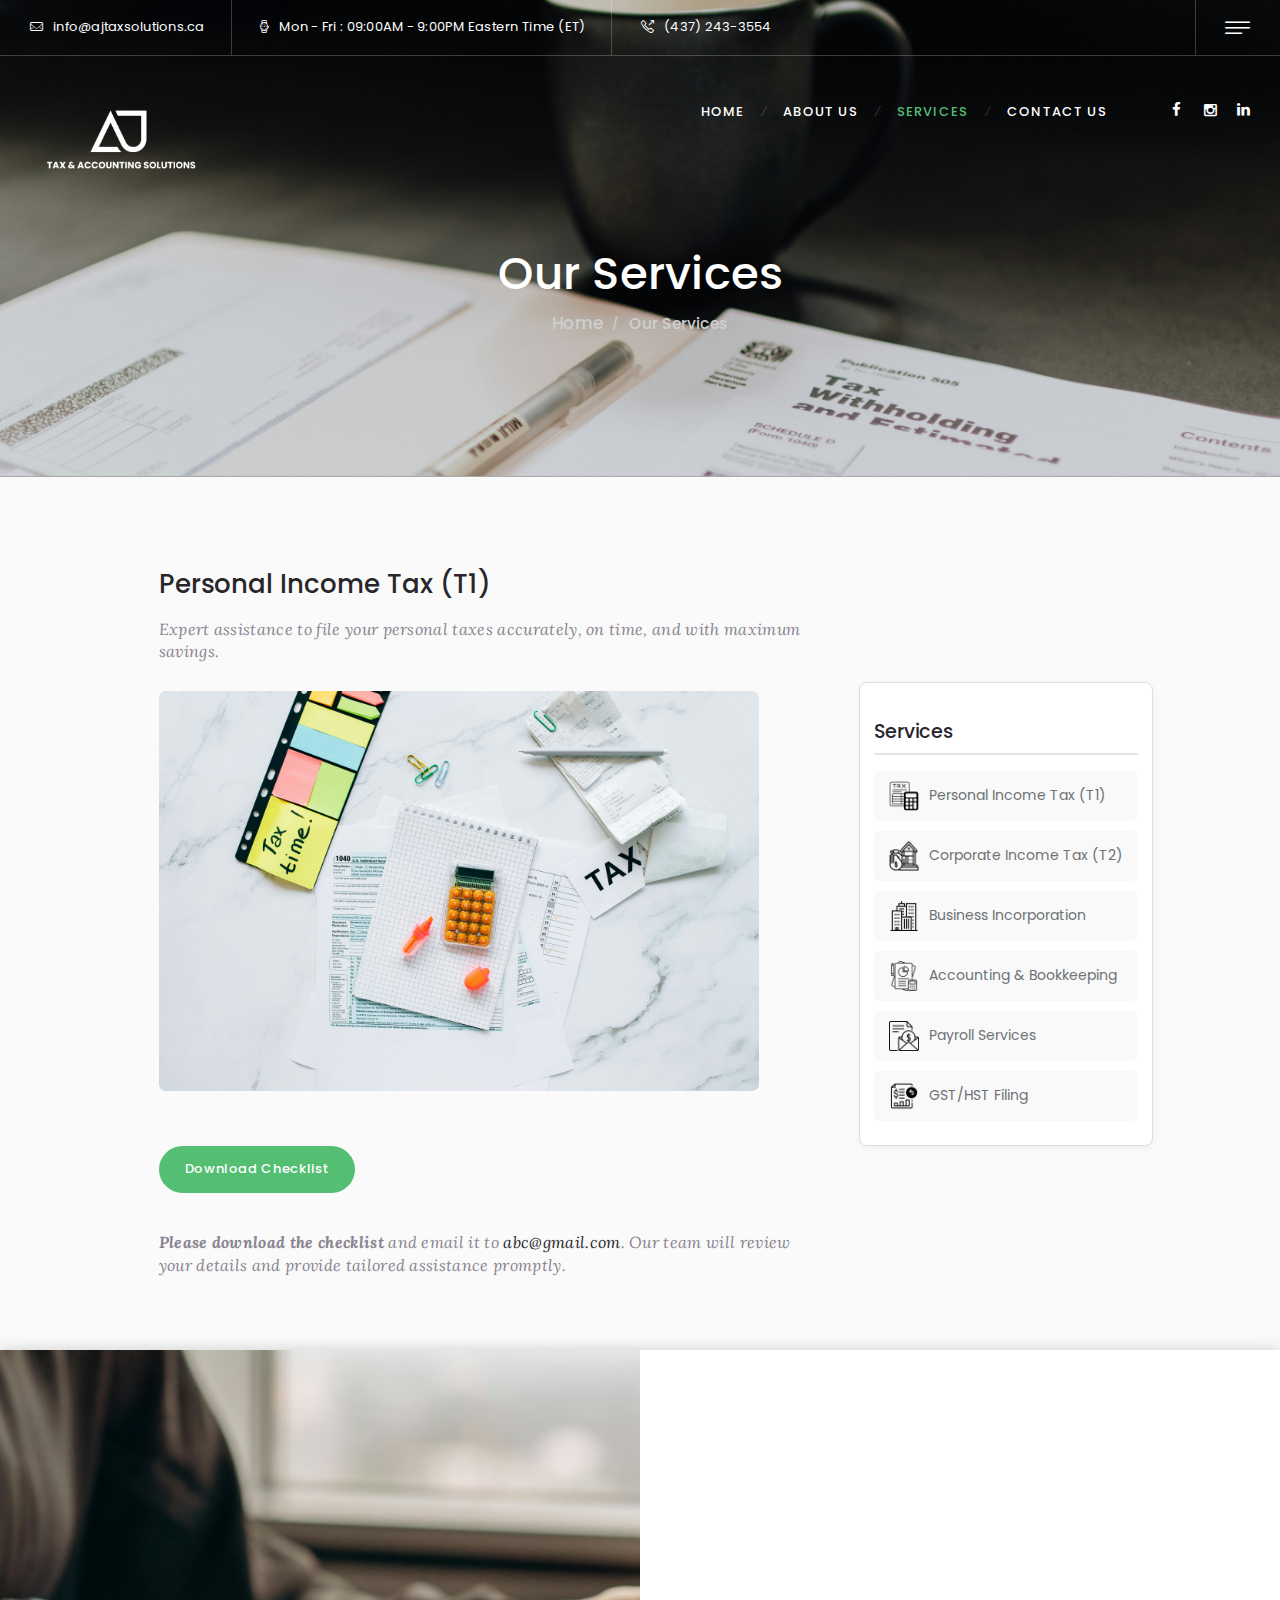
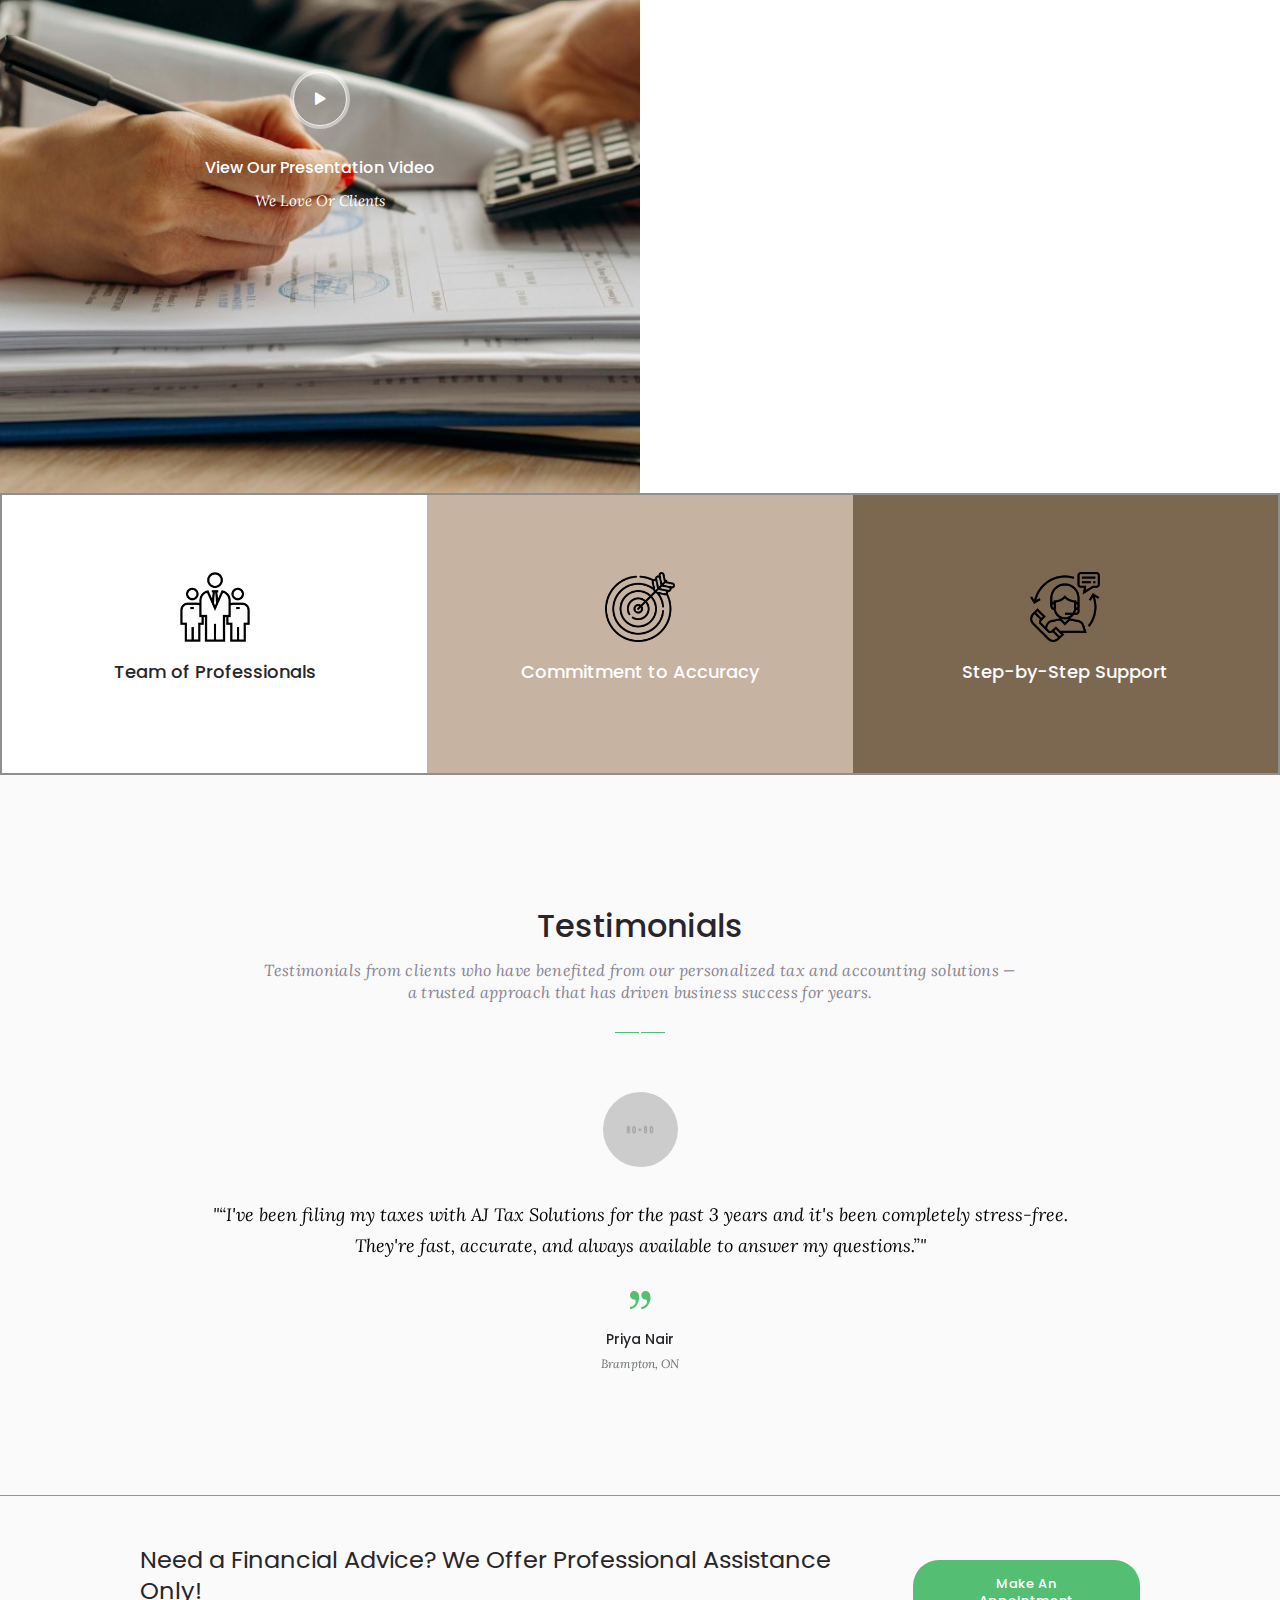
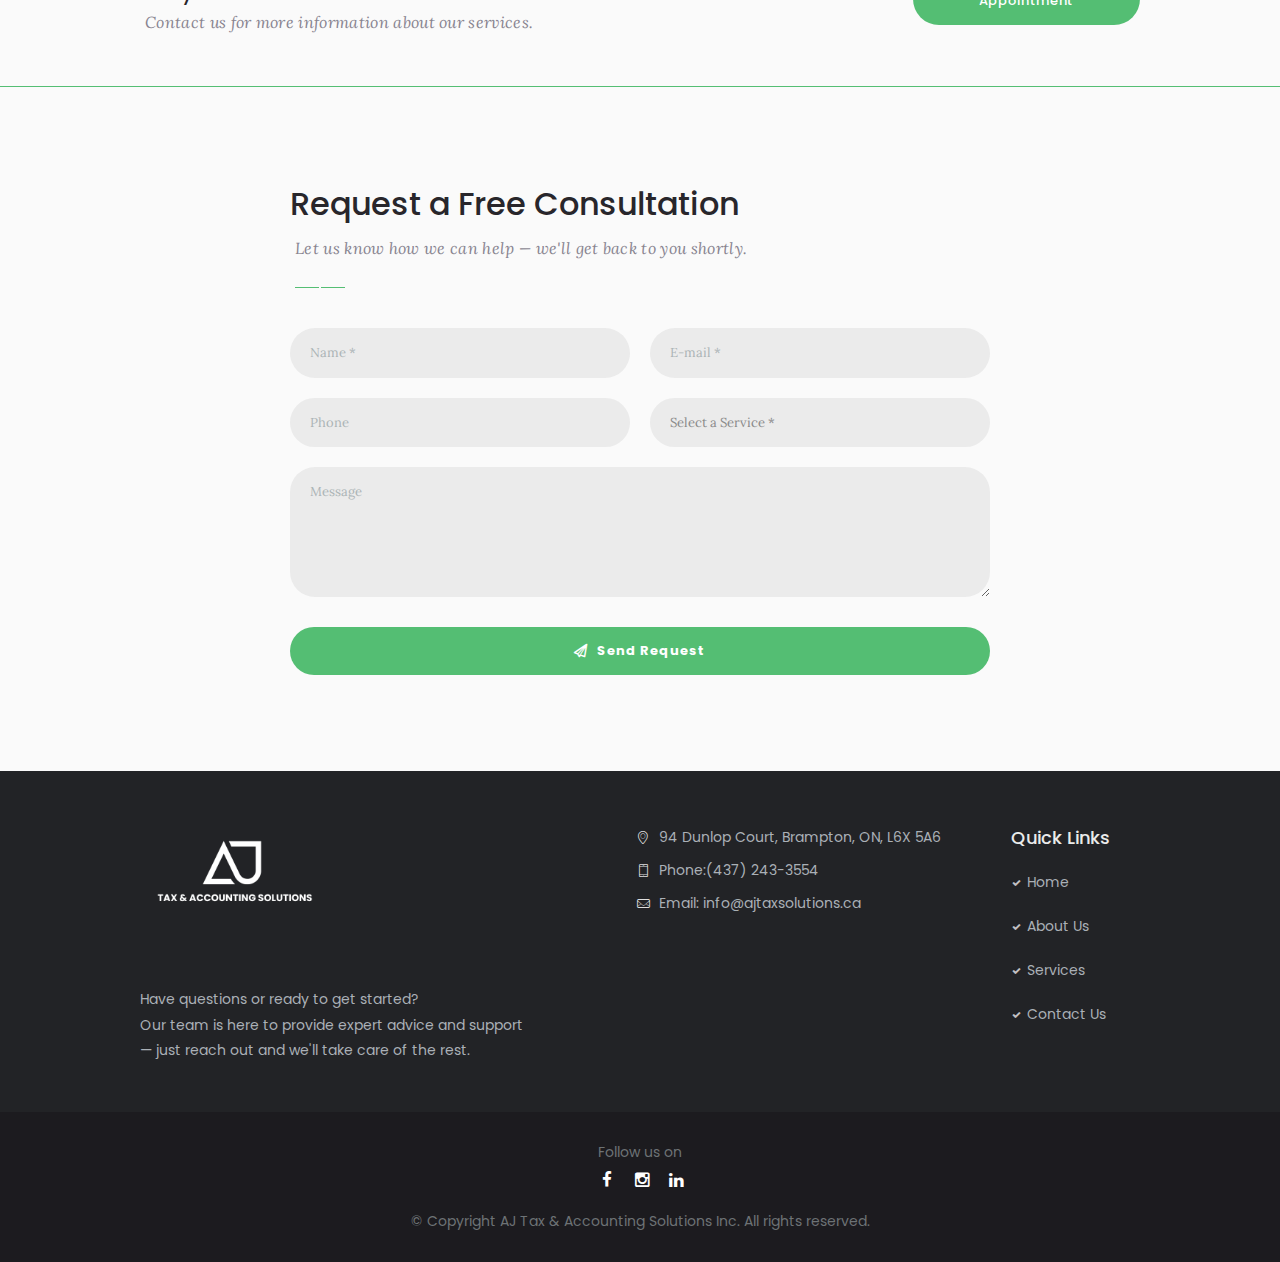
<file: our-services.html>
<!DOCTYPE html>
<html class="scheme_original" lang="en-US">
<head>
    <title>Our Services</title>
    <meta charset="UTF-8">
    <meta content="width=device-width, initial-scale=1, maximum-scale=1" name="viewport">
    <meta content="telephone=no" name="format-detection">
    <link href="http://fonts.googleapis.com/css?family=Poppins:300,300italic,400,400italic,500,500italic,600,600italic,700,700italic%7CLora:300,300italic,400,400italic,500,500italic,600,600italic,700,700italic&#038;subset=latin,latin-ext&#038;" media="all" property="stylesheet" rel="stylesheet" type="text/css">
    <link href='css/fontello/css/fontello.css' media='all' property="stylesheet" rel='stylesheet' type='text/css'>
    <link href='js/vendor/instagram/sb-instagram.min.css' media='all' property="stylesheet" rel='stylesheet' type='text/css'>
    <link href='js/vendor/woocommerce/woocommerce.css' media='all' property="stylesheet" rel='stylesheet' type='text/css'>
    <link href='css/style.css' media='all' property="stylesheet" rel='stylesheet' type='text/css'>
    <link href='css/colors.css' media='all' property="stylesheet" rel='stylesheet' type='text/css'>
    <link href='js/vendor/woocommerce/woocommerce-layout.css' media='all' property="stylesheet" rel='stylesheet' type='text/css'>
    <link href='js/vendor/woocommerce/plugin.woocommerce.css' media='all' property="stylesheet" rel='stylesheet' type='text/css'>
    <link href='css/animation.css' media='all' property="stylesheet" rel='stylesheet' type='text/css'>
    <link href='css/shortcodes.css' media='all' property="stylesheet" rel='stylesheet' type='text/css'>
    <link href='css/messages.css' media='all' property="stylesheet" rel='stylesheet' type='text/css'>
    <link href='js/vendor/magnific-popup/magnific-popup.css' media='all' property="stylesheet" rel='stylesheet' type='text/css'>
    <link href='js/vendor/swiper/swiper.css' media='all' property="stylesheet" rel='stylesheet' type='text/css'>
    <link href='css/responsive.css' media='all' property="stylesheet" rel='stylesheet' type='text/css'>
        <!-- <link href="images/favi.png" rel="icon" sizes="192x192"> -->
    <link rel="icon" type="image/x-icon" href="./favicon_io/favicon.ico">
</head>
<body class="body_style_wide body_filled scheme_original top_panel_show top_panel_over sidebar_hide sidebar_outer_show sidebar_outer_yes">
    <div id="page_preloader"></div>
    <div class="body_wrap">
        <div class="page_wrap">
            <div class="top_panel_fixed_wrap"></div>
            <header class="top_panel_wrap top_panel_style_7 scheme_original">
                <div class="top_panel_wrap_inner top_panel_inner_style_7 top_panel_position_over">
                    <div class="top_panel_top">
                        <div class="content_wrap clearfix">
                            <div class="top_panel_top_contact_area icon-mail-light">
                                <a href="mailto:info@ajtaxsolutions.ca" target="_blank" style="color: white;">info@ajtaxsolutions.ca</a>
                            </div>
                            <div class="top_panel_top_open_hours icon-clock-light">
                                Mon - Fri : 09:00AM - 9:00PM Eastern Time (ET)
                            </div>
                            <div class="top_panel_top_ophone icon-call-out">
                               <a href="tel:+14372433554" target="_blank" style="color: white;">(437) 243-3554</a>
                            </div>

                            <div class="top_panel_top_user_area cart_show">
                                <div class="menu_pushy_wrap clearfix">
                                    <a class="menu_pushy_button icon-1460034782_menu2" href="#"></a>
                                </div>
                            </div>
                        </div>
                    </div>
                    <div class="top_panel_middle">
                        <div class="content_wrap">
                            <div class="contact_logo">
                                <div class="logo">
                                    <a href="index.html"><img alt="" class="logo_main" src="images/light_mode_logo.png"> <img alt="" class="logo_fixed" src="images/dark_mode_logo.png"></a>
                                </div>
                            </div>
                            <div class="menu_main_wrap">
                                <nav class="menu_main_nav_area menu_hover_fade">
                                    <ul class="menu_main_nav" id="menu_main">
                                        <li class="menu-item">
                                            <a href="index.html"><span>Home</span></a>
                                            
                                        </li>
                                        
                                        <li class="menu-item">
                                            <a href="about-us.html"><span>About Us</span></a>
                                        </li>
                                        <li class="menu-item current-menu-ancestor current-menu-parent menu-item-has-children">
                                            <a href="our-services.html"><span>Services</span></a>
                                            
                                        </li>
                                        <li class="menu-item">
                                            <a href="contacts.html"><span>Contact Us</span></a>
                                        </li>
                                        
                                    </ul>
                                </nav>
                                
                                <div class="top_panel_top_socials top_panel_el">
                                    <div class="sc_socials sc_socials_type_icons sc_socials_shape_square sc_socials_size_tiny">
                                        <div class="sc_socials_item">
                                            <a class="social_icons social_facebook" href="#" target="_blank"><span class="icon-facebook"></span></a>
                                        </div>
                                        <div class="sc_socials_item">
                                            <a class="social_icons social_instagramm" href="https://www.instagram.com/ajtaxaccounting?igsh=MWJzOXM2NThvZnY1cQ==" target="_blank"><span class="icon-instagramm"></span></a>
                                        </div>
                                        <div class="sc_socials_item">
                                            <a class="social_icons social_linkedin" href="https://www.linkedin.com/in/jasmeet-singh-lamba-2b18b964/" target="_blank"><span class="icon-linkedin"></span></a>
                                        </div>
                                    </div>
                                </div>
                            </div>
                        </div>
                    </div>
                </div>
            </header>
            <section class="top_panel_image top_panel_image_1">
                <div class="top_panel_image_hover"></div>
                <div class="top_panel_image_header">
                    <h1 class="top_panel_image_title">Our Services</h1>
                    <div class="breadcrumbs">
                        <a class="breadcrumbs_item home" href="index.html">Home</a> <span class="breadcrumbs_delimiter"></span> <span class="breadcrumbs_item current">Our Services</span>
                    </div>
                </div>
            </section>
            <nav class="menu_pushy_nav_area pushy pushy-left scheme_dark">
                <div class="pushy_inner">
                    <a class="close-pushy" href="#"></a>
                    <div class="sidebar_outer widget_area scheme_dark">
                        <div class="sidebar_outer_inner widget_area_inner">
                            <div class="sidebar_outer_widgets">
                                <aside class="widget widget_socials">
                                    <h5 class="widget_title">About Us</h5>
                                    <div class="widget_inner">
                                        <div class="logo_descr">
                                            At AJ Tax & Accounting, we believe finances shouldn't be stressful. Whether it's personal taxes, business bookkeeping, or corporate filings, we're here to guide you every step of the way — with clear advice, reliable service, and a team that genuinely cares.<br>
                                            <br>
                                            <ul class="sc_list sc_list_style_iconed custom_cl_1">
                                                <li class="sc_list_item" ><span class="sc_list_icon icon-location-light custom_cl_2"></span>94 Dunlop Court, Brampton, ON, L6X 5A6</li>
                                                <li class="sc_list_item" ><span class="sc_list_icon icon-mobile-light custom_cl_2"></span><a href="tel:+14372433554" target="_blank" style="padding:0">(437) 243-3554</a></li>
                                                <li class="sc_list_item" ><span class="sc_list_icon icon-mail-light custom_cl_2"></span><a href="mailto:info@ajtaxsolutions.ca" target="_blank" style="padding:0">info@ajtaxsolutions.ca</a>
                                                
                                                
                                                </li>
                                            </ul>
                                        </div>
                                    </div>
                                </aside>
                            
                                <aside class="column-contact widget widget_text ">
                                <h5 class="widget_title">We Value Your Feedback</h5>
                                <div class="textwidget">
                                    <div class="sc_form_wrap">
                                        <div class="sc_form sc_form_style_form_1" id="sc_form_1">
                                            <div class="sc_form_fields">
                                                <form action="feedback.php" method="post">
                                                <div class="form-row">
                                                    <div class="form-group">
                                                        <input name="username" placeholder="Name *" type="text" required>
                                                    </div>
                                                    <div class="form-group">
                                                        <input name="email" placeholder="E-mail *" type="text" required>
                                                    </div>
                                                </div>
                                                <div class="form-group form-group-full">
                                                    <textarea name="message" placeholder="Message"></textarea>
                                                </div>
                                                <div class="form-group">
                                                    <button type="submit" class="sc_button sc_button_style_filled sc_button_size_medium sc_button_iconed icon-mail-light">Send Message</button>
                                                </div>
                                            </form>
                                            </div>
                                            
                                        </div>
                                    </div>
                                </div>
                            </aside>
                                
                            </div>
                        </div>
                    </div>
                </div>
            </nav>
            <div class="site-overlay"></div>
            <div class="header_mobile header_mobile_style_7">
                <div class="content_wrap">
                    <div class="menu_button icon-menu"></div>
                    <div class="logo">
                        <a href="index.html"><img alt="" class="logo_main" src="images/light_mode_logo.png"></a>
                    </div>
                    
                    </div>
                <div class="side_wrap">
                    <div class="close">
                        Close
                    </div>
                    <div class="panel_top">
                        <nav class="menu_main_nav_area">
                            <ul class="menu_main_nav" id="menu_mobile">
                                <li class="menu-item">
                                    <a href="index.html"><span>Home</span></a>
                                    
                                </li>
                                
                                <li class="menu-item">
                                    <a href="about-us.html"><span>About Us</span></a>
                                </li>
                                <li class="menu-item current-menu-item">
                                    <a href="our-services.html"><span>Services</span></a>
                                    
                                </li>
                                <li  class="menu-item">
                                     <a href="contacts.html"><span>Contact Us</span></a>
                                </li>
                                
                            </ul> 
                        </nav>
                        <div class="search_wrap search_state_fixed search_ajax">
                            <div class="search_form_wrap">
                                <form action="#" class="search_form" method="get">
                                    <button class="search_submit icon-search-light" type="submit"></button> <input class="search_field" name="s" placeholder="Search" type="text" value="">
                                </form>
                            </div>
                            <div class="search_results widget_area scheme_original">
                                <a class="search_results_close icon-cancel"></a>
                                <div class="search_results_content"></div>
                            </div>
                        </div>
                        
                    </div>
                    <div class="panel_middle">
                        <div class="contact_field contact_phone">
                            <span class="contact_icon icon-call-out"></span> <span class="contact_label contact_phone">8 800 256 35 87</span>
                        </div>
                        <div class="top_panel_top_open_hours icon-clock-light">
                            Mon-Fri : 9:00AM - 9:00PM (ET)
                        </div>
                        <div class="top_panel_top_open_hours icon-mail-light">
                             <a href="mailto:info@ajtaxsolutions.ca" target="_blank">info@ajtaxsolutions.ca</a>
                        </div>
                        <div class="top_panel_top_user_area cart_hide">
                            <div class="menu_pushy_wrap clearfix">
                                <a class="menu_pushy_button icon-1460034782_menu2" href="#"></a>
                            </div>
                        </div>
                    </div>
                    <div class="panel_bottom">
                        <div class="contact_socials">
                            <div class="sc_socials sc_socials_type_icons sc_socials_shape_square sc_socials_size_small">
                                <div class="sc_socials_item">
                                    <a class="social_icons social_facebook" href="#" target="_blank"><span class="icon-facebook"></span></a>
                                </div>
                                <div class="sc_socials_item">
                                    <a class="social_icons social_instagramm" href="https://www.instagram.com/ajtaxaccounting?igsh=MWJzOXM2NThvZnY1cQ==" target="_blank"><span class="icon-instagramm"></span></a>
                                </div>
                                <div class="sc_socials_item">
                                    <a class="social_icons social_linkedin" href="https://www.linkedin.com/in/jasmeet-singh-lamba-2b18b964/" target="_blank"><span class="icon-linkedin"></span></a>
                                </div>
                            </div>
                        </div>
                    </div>
                </div>
                <div class="mask"></div>
            </div>


            <!-- SERVICES -->
            <div class="page_content_wrap page_paddings_no">
                
                <!-- <div class="sc_section">
                    <div class="content_wrap">
                        <div class="sc_empty_space" data-height="2em"></div>
                        <div class="sc_services_wrap">
                            <div class="sc_services sc_services_style_services-1 sc_services_type_icons_img margin_top_huge margin_bottom_huge">
                                <h2 class="sc_services_title sc_item_title">Main Services</h2>
                                <div class="sc_services_descr sc_item_descr">
                                Comprehensive tax, accounting, and business support tailored to meet your personal and corporate needs.
                                </div>
                                <div class="sc_columns columns_wrap">
                                    <div class="column-1_3 column_padding_bottom">
                                        <div class="sc_services_item">
                                            <div class="top_post_image">
                                                <a href="single-service.html"><img alt="" class="services-post-image" src="images/personal.png" style="max-width: 60%;"></a>
                                            </div>
                                            <div class="sc_services_item_content">
                                                <h4 class="sc_services_item_title"><a>Personal Income Tax (T1)</a></h4>
                                                <div class="sc_services_item_description">
                                                    <p>Expert assistance to file your personal taxes accurately, on time, and with maximum savings.</p><br>
                                                <span><button class="pdf-btn" id="download-pdf-btn">Download Checklist</button></span>
                                                </div>
                                                <div class="sc_services_item_decoration"></div>
                                            </div>
                                        </div>
                                    </div>
                                    <div class="column-1_3 column_padding_bottom">
                                        <div class="sc_services_item">
                                            <div class="top_post_image">
                                                <a href="single-service.html"><img alt="" class="services-post-image" src="images/corporate.png" style="max-width: 60%;"></a>
                                            </div>
                                            <div class="sc_services_item_content">
                                                <h4 class="sc_services_item_title"><a>Corporate Income Tax (T2)</a></h4>
                                                <div class="sc_services_item_description">
                                                    <p>We help minimize corporate tax liabilities while maximizing available credits and deductions.</p>
                                                </div>
                                                <div class="sc_services_item_decoration"></div>
                                            </div>
                                        </div>
                                    </div>
                                    <div class="column-1_3 column_padding_bottom">
                                        <div class="sc_services_item">
                                            <div class="top_post_image">
                                                <a href="single-service.html"><img alt="" class="services-post-image" src="images/business.png" style="max-width: 60%;"></a>
                                            </div>
                                            <div class="sc_services_item_content">
                                                <h4 class="sc_services_item_title"><a>Business Incorporation & Registration</a></h4>
                                                <div class="sc_services_item_description">
                                                    <p>Start strong with our complete setup services for new businesses, including incorporation, HST, and payroll.</p>
                                                </div>
                                                <div class="sc_services_item_decoration"></div>
                                            </div>
                                        </div>
                                    </div>
                                </div>

                                <div class="sc_columns columns_wrap">
                                    <div class="column-1_3 column_padding_bottom">
                                        <div class="sc_services_item">
                                            <div class="top_post_image">
                                                <a href="single-service.html"><img alt="" class="services-post-image" src="images/bookkeeping.png" style="max-width: 60%;"></a>
                                            </div>
                                            <div class="sc_services_item_content">
                                                <h4 class="sc_services_item_title"><a>Accounting & Bookkeeping</a></h4>
                                                <div class="sc_services_item_description">
                                                    <p>Reliable day-to-day bookkeeping so you can focus on growing your business, not tracking receipts.</p>
                                                </div>
                                                <div class="sc_services_item_decoration"></div>
                                            </div>
                                        </div>
                                    </div>
                                    <div class="column-1_3 column_padding_bottom">
                                        <div class="sc_services_item">
                                            <div class="top_post_image">
                                                <a href="single-service.html"><img alt="" class="services-post-image" src="images/salary.png" style="max-width: 56%;"></a>
                                            </div>
                                            <div class="sc_services_item_content">
                                                <h4 class="sc_services_item_title"><a>Payroll & Salary Services</a></h4>
                                                <div class="sc_services_item_description">
                                                    <p>Simplified, compliant payroll solutions for businesses of any size, anywhere in Canada.</p>
                                                </div>
                                                <div class="sc_services_item_decoration"></div>
                                            </div>
                                        </div>
                                    </div>
                                    <div class="column-1_3 column_padding_bottom">
                                        <div class="sc_services_item">
                                            <div class="top_post_image">
                                                <a href="single-service.html"><img alt="" class="services-post-image" src="images/gst.png" style="max-width: 60%;"></a>
                                            </div>
                                            <div class="sc_services_item_content">
                                                <h4 class="sc_services_item_title"><a>GST/HST Return Filing</a></h4>
                                                <div class="sc_services_item_description">
                                                    <p>Efficient and timely GST/HST filing, handled by our team so you can concentrate on your clients.</p>
                                                </div>
                                                <div class="sc_services_item_decoration"></div>
                                            </div>
                                        </div>
                                    </div>
                                </div>
                            </div>
                        </div>
                    </div>
                </div> -->

            <!-- Checklist Carousel -->
            <div class="services-container" style="border-top: 0.1em solid darkgrey; display: flex; justify-content: center; align-items: center;">
                
                <div class="checklist-carousel">
                    <!-- Swiper or Slick carousel for checklist -->
                </div>

                <div class="service-content">
                    <div class="sc_empty_space" data-height="3em"></div>
                    <h3 id="service-title">Personal Income Tax (T1)</h3>
                    <p id="service-description">
                    Expert assistance to file your personal taxes accurately, on time, and with maximum savings. 
                    </p>

                    <div id="service-carousel" class="swiper-container">
                    <div class="swiper-wrapper">
                        <div class="swiper-slide"><img src="images/35.jpg" style="  width: 600px; height: 400px;border-radius: 0.5em;display: block;"/></div>
                        <!-- More slides based on service -->
                    </div>
                    <div class="swiper-pagination"></div>
                    </div>

                    <a id="download-pdf" href="pdfs/t1-checklist.pdf" class=" sc_button sc_button_style_filled sc_button_size_medium" download target="_blank">Download Checklist</a>
                    <div class="checklist-info">
                    <br>
                    <span><strong>Please download the checklist</strong> and email it to <a href="mailto:abc@gmail.com">abc@gmail.com</a>. Our team will review your details and provide tailored assistance promptly.</span>
                    </div>
                    <div class="sc_empty_space" data-height="3em"></div>

                </div>

                <div class="service-sidebar">
                <h5 class="widget_title">Services</h5>
                <ul id="services-list">
                    <li data-service="personal">
                    <img src="images/personal.png" alt="Personal Tax Icon" class="icon" style="max-width: 15%;"> Personal Income Tax (T1)
                    </li>
                    <li data-service="corporate">
                    <img src="images/corporate.png" alt="Corporate Tax Icon" class="icon" style="max-width: 15%;"> Corporate Income Tax (T2)
                    </li>
                    <li data-service="business">
                    <img src="images/business.png" alt="Business Icon" class="icon" style="max-width: 15%;"> Business Incorporation
                    </li>
                    <li data-service="bookkeeping">
                    <img src="images/bookkeeping.png" alt="Bookkeeping Icon" class="icon" style="max-width: 15%;"> Accounting & Bookkeeping
                    </li>
                    <li data-service="payroll">
                    <img src="images/salary.png" alt="Payroll Icon" class="icon" style="max-width: 15%;"> Payroll Services
                    </li>
                    <li data-service="gst">
                    <img src="images/gst.png" alt="GST Icon" class="icon" style="max-width: 15%;"> GST/HST Filing
                    </li>
                </ul>
                </div>

            </div>

                <!-- Numbers/Metrics -->
                <div class="sc_section" style="box-shadow:0 8px 20px rgb(143, 143, 143)" >

                    <div class="columns_wrap sc_columns no_margins" data-equal-height=".sc_column_item_inner">
                        <div class="column-1_2 sc_column_item text_align_center">
                            <div class="sc_column_item_inner" id="video_player">
                                <div class="sc_popup mfp-with-anim mfp-hide" id="video_go">
                                    <div class="sc_video_player">
                                        <div class="sc_video_frame" data-height="659" data-width="1170">
                                            <iframe class="video_frame" src="https://player.vimeo.com/video/147335033"></iframe>
                                        </div>
                                    </div>
                                </div>
                                <div class="sc_section extra_vertical_align aligncenter">
                                    <div class="sc_section_inner">
                                        <div class="sc_section_content_wrap">
                                            <a class="sc_button sc_button_style_icon sc_button_size_large sc_button_iconed sc_popup_link demo_go margin_bottom_tiny- icon-play" href="#video_go"></a>
                                            <div class="sc_services_wrap scheme_dark">
                                                <div class="sc_services sc_services_style_services-2 sc_services_type_icons margin_top_tiny-">
                                                    <div class="sc_services_item">
                                                        <div class="sc_services_item_featured post_featured"></div>
                                                        <div class="sc_services_item_content">
                                                            <h4 class="sc_services_item_title">View Our Presentation Video</h4><span class="sc_services_item_subtitle">We Love Or Clients</span>
                                                        </div>
                                                    </div>
                                                </div>
                                            </div>
                                        </div>
                                    </div>
                                </div>
                            </div>
                        </div>
                        <div class="column-1_2 sc_column_item">
                            <div class="sc_column_item_inner custom_bg_2">
                                <div class="sc_section margin_top_huge margin_bottom_huge aligncenter" data-animation="animated fadeIn normal">
                                    <div class="sc_section_inner">
                                        <div class="sc_section_content_wrap">
                                            <div class="sc_empty_space" data-height="3px"></div>
                                            <h2 class="sc_title sc_title_regular text_align_center custom_cl_7 margin_top_medium margin_bottom_tiny-">We are always ahead</h2>
                                            <div class="sc_skills sc_skills_counter margin_top_tiny margin_bottom_medium" data-caption="Skills" data-type="counter">
                                                <h2 class="sc_skills_title sc_item_title">Proffesional solutions for your business.</h2>
                                                <div class="sc_skills_descr sc_item_descr">
                                                    Perspiciatis unde omnis iste natus sit voluptatem accusantium.
                                                </div>
                                                <div class="columns_wrap sc_skills_columns">
                                                    <div class="sc_skills_column column-1_3">
                                                        <div class="sc_skills_item sc_skills_style_2">
                                                            <div class="sc_skills_count">
                                                                <div class="sc_skills_total" data-duration="1807" data-ed="" data-max="500" data-speed="19" data-start="0" data-step="9"  data-stop="500">
                                                                    500
                                                                </div>
                                                            </div>
                                                            <div class="sc_skills_info">
                                                                <div class="sc_skills_label">
                                                                    Clients Served
                                                                </div>
                                                            </div>
                                                            <div class="sc_skills_info_2">
                                                                <div class="sc_skills_label">
                                                                    Helping individuals & businesses thrive
                                                                </div>
                                                            </div>
                                                        </div>
                                                    </div>
                                                    <div class="sc_skills_column column-1_3">
                                                        <div class="sc_skills_item sc_skills_style_2">
                                                            <div class="sc_skills_count">
                                                                <div class="sc_skills_total" data-duration="1807" data-ed="" data-max="500" data-speed="19" data-start="0" data-step="9"  data-stop="95">
                                                                    95%
                                                                </div>
                                                            </div>
                                                            <div class="sc_skills_info">
                                                                <div class="sc_skills_label">
                                                                    Satisfaction Rate (%)
                                                                </div>
                                                            </div>
                                                            <div class="sc_skills_info_2">
                                                                <div class="sc_skills_label">
                                                                    Trusted by our valued clients
                                                                </div>
                                                            </div>
                                                        </div>
                                                    </div>
                                                    <div class="sc_skills_column column-1_3">
                                                        <div class="sc_skills_item sc_skills_style_2">
                                                            <div class="sc_skills_count">
                                                                <div class="sc_skills_total" data-duration="1807" data-ed="" data-max="500" data-speed="19" data-start="0" data-step="9"  data-stop="90">
                                                                    90%
                                                                </div>
                                                            </div>
                                                            <div class="sc_skills_info">
                                                                <div class="sc_skills_label">
                                                                    Client Retention (%)
                                                                </div>
                                                            </div>
                                                            <div class="sc_skills_info_2">
                                                                <div class="sc_skills_label">
                                                                    Long-term relationships built on trust
                                                                </div>
                                                            </div>
                                                        </div>
                                                    </div>
                                                </div>
                                            </div>
                                            <div class="sc_empty_space" data-height="3px"></div>
                                        </div>
                                    </div>
                                </div>
                            </div>
                        </div>
                    </div>
                </div>
                <div class="sc_section custom_section_1" style="border: 0.2em solid rgb(143, 143, 143);">
                    <div class="columns_wrap no_margins custom_bg_1">
                        <!-- <div class="sc_empty_space" data-height="1.1em"></div> -->
                        <div class="column-1_3 custom_bg_2">
                            <div class="sc_empty_space" data-height="35px"></div>
                            <div class="sc_section margin_top_small margin_right_small margin_bottom_large margin_left_small aligncenter">
                                <div class="sc_section_inner">
                                    <div class="sc_section_content_wrap">
                                        <div class="sc_empty_space" data-height="0.5em"></div>
                                        <figure class="sc_image sc_image_shape_square">
                                            <img alt="" src="images/team.png" style="width: 70px; height: 70px;">
                                        </figure>
                                        <div class="sc_empty_space" data-height="0.7em"></div>
                                        <h4 class="sc_title sc_title_regular margin_top_tiny margin_bottom_tiny">Team of Professionals</h4>
                                        <!-- <h6 class="sc_custom_heading style_1 custom_cl_3">Perspiciatis unde omnis</h6><span>Perspiciatis unde omnis iste natus sit voluptatem accusantium doloremque laudantium.</span> -->
                                        <div class="sc_empty_space" data-height="1.1em"></div>
                                    </div>
                                </div>
                            </div>
                        </div>
                        <div class="column-1_3 custom_bg_3">
                            <div class="sc_empty_space" data-height="35px"></div>
                            <div class="sc_section margin_top_small margin_right_small margin_bottom_large margin_left_small aligncenter">
                                <div class="sc_section_inner">
                                    <div class="sc_section_content_wrap">
                                        <div class="sc_empty_space" data-height="0.5em"></div>
                                        <figure class="sc_image sc_image_shape_square">
                                            <img alt="" src="images/accuracy.png" style="width: 70px; height: 70px;">
                                        </figure>
                                        <div class="sc_empty_space" data-height="0.7em"></div>
                                        <h4 class="sc_title sc_title_regular margin_top_tiny margin_bottom_tiny custom_cl_4">Commitment to Accuracy</h4>
                                        <!-- <h6 class="sc_custom_heading style_1 custom_cl_4">Accusa ntium dolorem que</h6><span class="custom_cl_4">Perspiciatis unde omnis iste natus sit voluptatem accusantium doloremque laudantium.</span> -->
                                        <div class="sc_empty_space" data-height="1.1em"></div>
                                    </div>
                                </div>
                            </div>
                        </div>
                        <div class="column-1_3" style="background-color: rgb(124, 104, 81);">
                            <div class="sc_empty_space" data-height="35px"></div>
                            <div class="sc_section margin_top_small margin_right_small margin_bottom_large margin_left_small aligncenter">
                                <div class="sc_section_inner">
                                    <div class="sc_section_content_wrap">
                                        <div class="sc_empty_space" data-height="0.5em"></div>
                                        <figure class="sc_image sc_image_shape_square">
                                            <img alt="" src="images/supportimage.png" style="width: 70px; height: 70px;">
                                        </figure>
                                        <div class="sc_empty_space" data-height="0.7em"></div>
                                        <h4 class="sc_title sc_title_regular margin_top_tiny margin_bottom_tiny custom_cl_4">Step-by-Step Support</h4>
                                        <div class="sc_empty_space" data-height="1.1em"></div>
                                    </div>
                                </div>
                            </div>
                        </div>
                        
                    </div>
                </div>
            </div>





            <!-- TESTIMONIALS -->
            <div class="sc_section">
                <div class="content_wrap">
                    <div class="sc_empty_space" data-height="2.4em"></div>
                    <div class="sc_testimonials sc_testimonials_style_testimonials-1 margin_top_huge ">
                            <h2 class="sc_testimonials_title sc_item_title">Testimonials</h2>
                            <div class="sc_testimonials_descr sc_item_descr">
                               Testimonials from clients who have benefited from our personalized tax and accounting solutions —<br> a trusted approach that has driven business success for years.
                            </div>
                            <div class="sc_slider_swiper swiper-slider-container sc_slider_pagination sc_slider_pagination_bottom sc_slider_nocontrols" data-interval="8522" data-slides-min-width="250">
                                <div class="slides swiper-wrapper">
                                    <div class="swiper-slide">
                                        <div class="sc_testimonial_item">
                                            <div class="sc_testimonial_avatar"><img alt="" src="images/80x80.jpg"></div>
                                            <div class="sc_testimonial_content" style="color: black;">
                                                <p>“I've been filing my taxes with AJ Tax Solutions for the past 3 years and it's been completely stress-free. They're fast, accurate, and always available to answer my questions.”</p>
                                            </div>
                                            <div class="sc_testimonial_author">
                                                <span class="sc_testimonial_author_name">Priya Nair</span><span class="sc_testimonial_author_position">Brampton, ON</span>
                                            </div>
                                        </div>
                                    </div>
                                    <div class="swiper-slide">
                                        <div class="sc_testimonial_item">
                                            <div class="sc_testimonial_avatar"><img alt="" src="images/80x80.jpg"></div>
                                            <div class="sc_testimonial_content" style="color: black;">
                                                <p>“I had multiple T4s, tuition slips, and freelance income. They handled it all smoothly and got me a bigger refund than I expected.”</p>
                                            </div>
                                            <div class="sc_testimonial_author">
                                                <span class="sc_testimonial_author_name">Vivek S.</span><span class="sc_testimonial_author_position">International Student, Brampton</span>
                                            </div>
                                        </div>
                                    </div>
                                    <div class="swiper-slide">
                                        <div class="sc_testimonial_item">
                                            <div class="sc_testimonial_avatar"><img alt="" src="images/80x80.jpg"></div>
                                            <div class="sc_testimonial_content" style="color: black;">
                                                <p>“I've referred three family members to AJ Tax. The service is consistent, courteous, and always tailored to our needs. Couldn't ask for better support.”</p>
                                            </div>
                                            <div class="sc_testimonial_author">
                                                <span class="sc_testimonial_author_name">Aisha Khan</span><span class="sc_testimonial_author_position">Mississauga, ON</span>
                                            </div>
                                        </div>
                                    </div>
                                    <div class="swiper-slide">
                                        <div class="sc_testimonial_item">
                                            <div class="sc_testimonial_avatar"><img alt="" src="images/80x80.jpg"></div>
                                            <div class="sc_testimonial_content" style="color: black;">
                                                <p>“Filing taxes used to give me anxiety every year. AJ Tax made it simple, explained everything clearly, and even found deductions I didn't know I qualified for.”</p>
                                            <div class="sc_testimonial_author">
                                                <span class="sc_testimonial_author_name">Manik Bansal</span><span class="sc_testimonial_author_position">Mississauga, ON</span>
                                            </div>
                                        </div>
                                    </div>
                                </div>
                                <div class="sc_slider_controls_wrap">
                                <a class="sc_slider_prev" href="#"></a> <a class="sc_slider_next" href="#"></a>
                            </div>
                            <div class="sc_slider_pagination_wrap"></div>
                        </div>
                    </div>
                    <!-- <div class="sc_empty_space" data-height="2.6em"></div> -->
                </div>
            </div>

            
            
            <!-- APPOINTMENTS -->
            <div class="sc_section" style="border-top: 0.1em solid #54be73; border-bottom:  0.1em solid #54be73;">
                <div class="content_wrap">
                    <div class="sc_call_to_action sc_call_to_action_style_2 sc_call_to_action_align_left margin_top_medium margin_bottom_small">
                        <div class="columns_wrap">
                            <div class="sc_call_to_action_info column-3_4">
                                <h2 class="sc_call_to_action_title sc_item_title">Need a Financial Advice? We Offer Professional Assistance Only!</h2>
                                <div class="sc_call_to_action_descr sc_item_descr">
                                    Contact us for more information about our services.
                                </div>
                            </div>
                            <div class="sc_call_to_action_buttons sc_item_buttons column-1_4">
                                <div class="sc_call_to_action_button sc_item_button">
                                    <a class="sc_button sc_button_style_filled sc_button_size_medium" href="appointment.html">Make An Appointment</a>
                                </div>
                            </div>
                        </div>
                    </div>
                </div>
            </div>

            <!-- CONSULTATION FORM -->
            <div class="sc_section custom_bg_1" style="display: flex; justify-content: center; align-items: center; min-height: 76vh;">
            <div style="max-width: 700px; width: 100%;">
                <div class="sc_form_wrap">
                <div class="sc_form sc_form_style_form_3 margin_top_huge margin_bottom_huge">
                    <h2 class="sc_form_title sc_item_title">Request a Free Consultation</h2>
                    <div class="sc_form_descr sc_item_descr">
                    Let us know how we can help — we'll get back to you shortly.
                    </div>
                    <div class="sc_form_fields">
                    <form id="consultation-form"  action="contact.php" method="post">
                        <div class="form-row">
                        <div class="form-group">
                            <input type="text" name="username" placeholder="Name *" required>
                        </div>
                        <div class="form-group">
                            <input type="email" name="email" placeholder="E-mail *" required>
                        </div>
                        <div class="form-group">
                            <input type="text" name="phone" placeholder="Phone">
                        </div>
                        <div class="form-group">
                            <select name="subject" required style=" font-family: Lora, serif; font-size: 0.929em; font-weight: 400;line-height: 1.5em;">
                            <option value="" disabled selected>Select a Service *</option>
                            <option value="Personal Income Tax (T1)">Personal Income Tax (T1)</option>
                            <option value="Corporate Income Tax (T2)">Corporate Income Tax (T2)</option>
                            <option value="Business Incorporation & Registration">Business Incorporation & Registration</option>
                            <option value="Accounting & Bookkeeping">Accounting & Bookkeeping</option>
                            <option value="Payroll & Salary Services">Payroll & Salary Services</option>
                            <option value="GST/HST Return Filing">GST/HST Return Filing</option>
                            </select>
                        </div>
                        <div class="form-group form-group-full">
                            <textarea name="message" placeholder="Message" style=" font-family: Lora, serif; font-size: 0.929em; font-weight: 400;line-height: 1.5em;"></textarea>
                        </div>
                        <div class="form-group form-group-full button-wrapper">
                            <button type="submit" class="sc_button sc_button_style_filled sc_button_size_medium sc_button_iconed icon-paper-plane-light">Send Request</button>
                        </div>
                        </div>
                    </form>
                    </div>
                </div>
                </div>
            </div>
            </div>

            <footer class="footer_wrap widget_area scheme_dark footer_bottom">
                <div class="footer_wrap_inner widget_area_inner">
                    <div class="content_wrap">
                        <div class="columns_wrap">
                            <aside class="widget widget_socials">
                                <div class="widget_inner">
                                    <div class="footer_descr">
                                    <div class="logo">
                                        <a href="index.html"><img alt="" class="logo_main" src="images/light_mode_logo.png" style="max-width: 43%;"></a>
                                    </div>
                                        <div class="logo_descr">
                                            Have questions or ready to get started? <br>
                                            Our team is here to provide expert advice and support <br>
                                            — just reach out and we'll take care of the rest.
                                        </div>  
                                    </div>
                                    <div class="footer_descr">
                                        <ul class="sc_list sc_list_style_iconed custom_cl_1">
                                            <li class="sc_list_item"><span class="sc_list_icon icon-location-light custom_cl_2"></span>94 Dunlop Court, Brampton, ON, L6X 5A6</li>
                                            <li class="sc_list_item"><span class="sc_list_icon icon-mobile-light custom_cl_2"></span>Phone:<a href="tel:+14372433554" target="_blank">(437) 243-3554</a></li>
                                            <li class="sc_list_item"><span class="sc_list_icon icon-mail-light custom_cl_2"></span>Email:  <a href="mailto:info@ajtaxsolutions.ca" target="_blank">info@ajtaxsolutions.ca</a></li>
                                        </ul>
                                    </div>
                                    <div class="footer_descr">
                                        <h4 class="quick_link">Quick Links</h4>
                                        <nav class="footer_menu">
                                            <ul class="footer_menu_nav">
                                                <li class="footer_menu_item">
                                                    <a href="index.html"><span>Home</span></a>
                                                </li>
                                                <li class="footer_menu_item">
                                                    <a href="about-us.html"><span>About Us</span></a>
                                                </li>
                                                <li class="footer_menu_item">
                                                    <a href="our-services.html"><span>Services</span></a>
                                                </li>
                                                <li class="footer_menu_item">
                                                    <a href="contacts.html"><span>Contact Us</span></a>
                                                </li>
                                            </ul>
                                        </nav>
                                    </div>
                                </div>
                            </aside>
                            
                        </div>
                    </div>
                </div>
            </footer><!-- /.footer_wrap -->
            <div class="copyright_wrap copyright_style_soc scheme_dark">
                <div class="copyright_wrap_inner">
                    <div class="content_wrap">
                        <p>Follow us on</p>
                        <div class="sc_socials sc_socials_type_icons sc_socials_shape_square sc_socials_size_tiny">
                            <div class="sc_socials_item">
                                <a class="social_icons social_facebook" href="#" target="_blank"><span class="icon-facebook"></span></a>
                            </div>
                            <div class="sc_socials_item">
                                <a class="social_icons social_instagramm" href="https://www.instagram.com/ajtaxaccounting?igsh=MWJzOXM2NThvZnY1cQ==" target="_blank"><span class="icon-instagramm"></span></a>
                            </div>
                            <div class="sc_socials_item">
                                <a class="social_icons social_linkedin" href="https://www.linkedin.com/in/jasmeet-singh-lamba-2b18b964/" target="_blank"><span class="icon-linkedin"></span></a>
                            </div>
                        </div>
                        <p>&copy; Copyright AJ Tax & Accounting Solutions Inc. All rights reserved.</p>

                    </div>
                </div>
            </div>
        </div><!-- /.page_wrap -->
    </div><!-- /.body_wrap -->

    <script>
        document.addEventListener('DOMContentLoaded', () => {
        const counters = document.querySelectorAll('.sc_skills_total');
        counters.forEach(counter => {
            const target = +counter.getAttribute('data-stop');
            const duration = +counter.getAttribute('data-duration') || 2000;
            let start = 0;
            const increment = target / (duration / 30);

            const update = () => {
            start += increment;
            if (start >= target) {
                counter.innerText = target;
            } else {
                counter.innerText = Math.floor(start);
                requestAnimationFrame(update);
            }
            };

            update();
        });
        });


        const services = {
        personal: {
            title: "Personal Income Tax (T1)",
            description: "Expert assistance to file your personal taxes accurately, on time, and with maximum savings.",
            images: ["images/35.jpg"],
            pdf: "pdfs/t1-checklist.pdf"
        },
        corporate: {
            title: "Corporate Income Tax (T2)",
            description: "We help minimize corporate tax liabilities while maximizing available credits and deductions.",
            images: ["images/11.jpg"],
            pdf: "pdfs/t2-checklist.pdf"
        },
        business: {
            title: "Business Incorporation & Registration",
            description: "Start strong with our setup services for new businesses, including incorporation, HST, and payroll.",
            images: ["images/31.jpg"],
            pdf: "pdfs/business-checklist.pdf"
        },
        bookkeeping: {
            title: "Accounting & Bookkeeping",
            description: "Reliable day-to-day bookkeeping so you can focus on growing your business, not tracking receipts.",
            images: ["images/32.jpg"],
            pdf: "pdfs/bookkeeping-checklist.pdf"
        },
        payroll: {
            title: "Payroll & Salary Services",
            description: "Simplified, compliant payroll solutions for businesses of any size, anywhere in Canada.",
            images: ["images/33.jpg"],
            pdf: "pdfs/payroll-checklist.pdf"
        },
        gst: {
            title: "GST/HST Return Filing",
            description: "Efficient and timely GST/HST filing, handled by our team so you can concentrate on your clients.",
            images: ["images/34.jpg"],
            pdf: "pdfs/gst-checklist.pdf"
        }
        };

        document.querySelectorAll("#services-list li").forEach(item => {
        item.addEventListener("click", () => {
            const key = item.getAttribute("data-service");
            const service = services[key];

            // Update title, description, and PDF link
            document.getElementById("service-title").textContent = service.title;
            document.getElementById("service-description").textContent = service.description;
           const pdfLink = document.getElementById("download-pdf");
            pdfLink.href = service.pdf;
            pdfLink.target = "_blank"; 


            // Update carousel images
            const carousel = document.querySelector("#service-carousel .swiper-wrapper");
            carousel.innerHTML = service.images
            .map(src => `<div class="swiper-slide"><img src="${src}" class="carousel-image" /></div>`)
            .join("");

            // Reinitialize Swiper
            if (window.swiper) swiper.update();

        });
        });

    </script>
    
    <div class="popup_wrap_bg"></div><a class="scroll_to_top icon-up" href="#" title="Scroll to top"></a> 
    <script src='js/vendor/jquery.js' type='text/javascript'></script> 
    <script src='js/vendor/jquery-migrate.min.js' type='text/javascript'></script> 
    <script src='js/vendor/instagram/sb-instagram.min.js' type='text/javascript'></script>
    <script src="js/custom/custom.js" type="text/javascript"></script> 
    <script src='js/vendor/superfish.js' type='text/javascript'></script> 
    <script src='js/custom/_min.js' type='text/javascript'></script> 
    <script src='js/custom/_utils.js' type='text/javascript'></script> 
    <script src='js/custom/_init.js' type='text/javascript'></script> 
    <script src='js/custom/_debug.js' type='text/javascript'></script> 
    <!-- <script src='js/custom/_googlemap.js' type='text/javascript'></script>  -->
    <script src='js/custom/template.init.js' type='text/javascript'></script> 
    <script src='js/vendor/isotope.js' type='text/javascript'></script> 
    <script src='js/vendor/mediaelement/mediaelement-and-player.min.js' type='text/javascript'></script> 
    <script src='js/custom/_shortcodes.js' type='text/javascript'></script> 
    <script src='js/custom/_messages.js' type='text/javascript'></script> 
    <script src='js/vendor/magnific-popup/jquery.magnific-popup.min.js' type='text/javascript'></script> 
    <script src='js/vendor/swiper/swiper.js' type='text/javascript'></script> 
    <!-- <script src='http://maps.google.com/maps/api/js?key=' type='text/javascript'></script> -->
    <!-- <script src="./js/scripts.js"></script> -->
     <script src="js/script.js"></script>



</body>
</html>
</file>
<file: css/fontello/css/fontello.css>
@font-face {
  font-family: 'fontello';
  src: url('../font/fontello.eot?20861018');
  src: url('../font/fontello.eot?20861018#iefix') format('embedded-opentype'),
       url('../font/fontello.woff2?20861018') format('woff2'),
       url('../font/fontello.woff?20861018') format('woff'),
       url('../font/fontello.ttf?20861018') format('truetype'),
       url('../font/fontello.svg?20861018#fontello') format('svg');
  font-weight: normal;
  font-style: normal;
}
/* Chrome hack: SVG is rendered more smooth in Windozze. 100% magic, uncomment if you need it. */
/* Note, that will break hinting! In other OS-es font will be not as sharp as it could be */
/*
@media screen and (-webkit-min-device-pixel-ratio:0) {
  @font-face {
    font-family: 'fontello';
    src: url('../font/fontello.svg?20861018#fontello') format('svg');
  }
}
*/
 
 [class^="icon-"]:before, [class*=" icon-"]:before {
  font-family: "fontello";
  font-style: normal;
  font-weight: normal;
  speak: none;
 
  display: inline-block;
  text-decoration: inherit;
  width: 1em;
  margin-right: .2em;
  text-align: center;
  /* opacity: .8; */
 
  /* For safety - reset parent styles, that can break glyph codes*/
  font-variant: normal;
  text-transform: none;
 
  /* fix buttons height, for twitter bootstrap */
  line-height: 1em;
 
  /* Animation center compensation - margins should be symmetric */
  /* remove if not needed */
  margin-left: .2em;
 
  /* you can be more comfortable with increased icons size */
  /* font-size: 120%; */
 
  /* Font smoothing. That was taken from TWBS */
  -webkit-font-smoothing: antialiased;
  -moz-osx-font-smoothing: grayscale;
 
  /* Uncomment for 3D effect */
  /* text-shadow: 1px 1px 1px rgba(127, 127, 127, 0.3); */
}
 
.icon-vcard:before { content: '\e800'; } /* '' */
.icon-pin:before { content: '\e801'; } /* '' */
.icon-reply:before { content: '\e802'; } /* '' */
.icon-reply-all:before { content: '\e803'; } /* '' */
.icon-forward:before { content: '\e804'; } /* '' */
.icon-print:before { content: '\e805'; } /* '' */
.icon-keyboard:before { content: '\e806'; } /* '' */
.icon-search:before { content: '\e807'; } /* '' */
.icon-clock-empty:before { content: '\e808'; } /* '' */
.icon-hourglass:before { content: '\e809'; } /* '' */
.icon-login:before { content: '\e80a'; } /* '' */
.icon-logout:before { content: '\e80b'; } /* '' */
.icon-picture:before { content: '\e80c'; } /* '' */
.icon-brush:before { content: '\e80d'; } /* '' */
.icon-ccw:before { content: '\e80e'; } /* '' */
.icon-cw:before { content: '\e80f'; } /* '' */
.icon-refresh:before { content: '\e810'; } /* '' */
.icon-clock:before { content: '\e811'; } /* '' */
.icon-circle-empty:before { content: '\e812'; } /* '' */
.icon-circle-dot:before { content: '\e813'; } /* '' */
.icon-circle:before { content: '\e814'; } /* '' */
.icon-checkbox:before { content: '\e815'; } /* '' */
.icon-checkbox-empty:before { content: '\e816'; } /* '' */
.icon-book:before { content: '\e817'; } /* '' */
.icon-mail-empty:before { content: '\e818'; } /* '' */
.icon-mail:before { content: '\e819'; } /* '' */
.icon-phone:before { content: '\e81a'; } /* '' */
.icon-book-open:before { content: '\e81b'; } /* '' */
.icon-users-group:before { content: '\e81c'; } /* '' */
.icon-male:before { content: '\e81d'; } /* '' */
.icon-female:before { content: '\e81e'; } /* '' */
.icon-child:before { content: '\e81f'; } /* '' */
.icon-star:before { content: '\e820'; } /* '' */
.icon-globe:before { content: '\e821'; } /* '' */
.icon-mobile:before { content: '\e822'; } /* '' */
.icon-tablet:before { content: '\e823'; } /* '' */
.icon-laptop:before { content: '\e824'; } /* '' */
.icon-desktop:before { content: '\e825'; } /* '' */
.icon-cog:before { content: '\e826'; } /* '' */
.icon-cogs:before { content: '\e827'; } /* '' */
.icon-down:before { content: '\e828'; } /* '' */
.icon-wrench:before { content: '\e829'; } /* '' */
.icon-sliders:before { content: '\e82a'; } /* '' */
.icon-lock:before { content: '\e82b'; } /* '' */
.icon-trophy:before { content: '\e82c'; } /* '' */
.icon-spin3:before { content: '\e82d'; } /* '' */
.icon-spin1:before { content: '\e82e'; } /* '' */
.icon-spin2:before { content: '\e82f'; } /* '' */
.icon-spin4:before { content: '\e830'; } /* '' */
.icon-spin5:before { content: '\e831'; } /* '' */
.icon-spin6:before { content: '\e832'; } /* '' */
.icon-location:before { content: '\e833'; } /* '' */
.icon-address:before { content: '\e834'; } /* '' */
.icon-up:before { content: '\e835'; } /* '' */
.icon-right:before { content: '\e836'; } /* '' */
.icon-left:before { content: '\e837'; } /* '' */
.icon-music-light:before { content: '\e838'; } /* '' */
.icon-search-light:before { content: '\e839'; } /* '' */
.icon-mail-light:before { content: '\e83a'; } /* '' */
.icon-heart-light:before { content: '\e83b'; } /* '' */
.icon-dot:before { content: '\e83c'; } /* '' */
.icon-user-light:before { content: '\e83d'; } /* '' */
.icon-video-light:before { content: '\e83e'; } /* '' */
.icon-camera-light:before { content: '\e83f'; } /* '' */
.icon-photo-light:before { content: '\e840'; } /* '' */
.icon-attach-light:before { content: '\e841'; } /* '' */
.icon-lock-light:before { content: '\e842'; } /* '' */
.icon-eye-light:before { content: '\e843'; } /* '' */
.icon-tag-light:before { content: '\e844'; } /* '' */
.icon-thumbs-up-light:before { content: '\e845'; } /* '' */
.icon-pencil-light:before { content: '\e846'; } /* '' */
.icon-comment-light:before { content: '\e847'; } /* '' */
.icon-location-light:before { content: '\e848'; } /* '' */
.icon-cup-light:before { content: '\e849'; } /* '' */
.icon-trash-light:before { content: '\e84a'; } /* '' */
.icon-doc-light:before { content: '\e84b'; } /* '' */
.icon-key-light:before { content: '\e84c'; } /* '' */
.icon-database-light:before { content: '\e84d'; } /* '' */
.icon-megaphone-light:before { content: '\e84e'; } /* '' */
.icon-graduation-light:before { content: '\e84f'; } /* '' */
.icon-fire-light:before { content: '\e850'; } /* '' */
.icon-paper-plane-light:before { content: '\e851'; } /* '' */
.icon-cloud-light:before { content: '\e852'; } /* '' */
.icon-globe-light:before { content: '\e853'; } /* '' */
.icon-inbox-light:before { content: '\e854'; } /* '' */
.icon-cd-light:before { content: '\e855'; } /* '' */
.icon-mobile-light:before { content: '\e856'; } /* '' */
.icon-desktop-light:before { content: '\e857'; } /* '' */
.icon-tv-light:before { content: '\e858'; } /* '' */
.icon-wallet-light:before { content: '\e859'; } /* '' */
.icon-t-shirt-light:before { content: '\e85a'; } /* '' */
.icon-lightbulb-light:before { content: '\e85b'; } /* '' */
.icon-clock-light:before { content: '\e85c'; } /* '' */
.icon-diamond-light:before { content: '\e85d'; } /* '' */
.icon-shop-light:before { content: '\e85e'; } /* '' */
.icon-sound-light:before { content: '\e85f'; } /* '' */
.icon-calendar-light:before { content: '\e860'; } /* '' */
.icon-food-light:before { content: '\e861'; } /* '' */
.icon-money-light:before { content: '\e862'; } /* '' */
.icon-params-light:before { content: '\e863'; } /* '' */
.icon-cog-light:before { content: '\e864'; } /* '' */
.icon-beaker-light:before { content: '\e865'; } /* '' */
.icon-note-light:before { content: '\e866'; } /* '' */
.icon-truck-light:before { content: '\e867'; } /* '' */
.icon-behance:before { content: '\e868'; } /* '' */
.icon-bitbucket:before { content: '\e869'; } /* '' */
.icon-cc:before { content: '\e86a'; } /* '' */
.icon-codeopen:before { content: '\e86b'; } /* '' */
.icon-css3:before { content: '\e86c'; } /* '' */
.icon-delicious:before { content: '\e86d'; } /* '' */
.icon-digg:before { content: '\e86e'; } /* '' */
.icon-dribbble:before { content: '\e86f'; } /* '' */
.icon-deviantart:before { content: '\e870'; } /* '' */
.icon-dropbox:before { content: '\e871'; } /* '' */
.icon-drupal:before { content: '\e872'; } /* '' */
.icon-facebook:before { content: '\e873'; } /* '' */
.icon-flickr:before { content: '\e874'; } /* '' */
.icon-foursquare:before { content: '\e875'; } /* '' */
.icon-git:before { content: '\e876'; } /* '' */
.icon-github:before { content: '\e877'; } /* '' */
.icon-gittip:before { content: '\e878'; } /* '' */
.icon-google:before { content: '\e879'; } /* '' */
.icon-gplus:before { content: '\e87a'; } /* '' */
.icon-gwallet:before { content: '\e87b'; } /* '' */
.icon-hacker-news:before { content: '\e87c'; } /* '' */
.icon-html5:before { content: '\e87d'; } /* '' */
.icon-instagramm:before { content: '\e87e'; } /* '' */
.icon-ioxhost:before { content: '\e87f'; } /* '' */
.icon-joomla:before { content: '\e880'; } /* '' */
.icon-jsfiddle:before { content: '\e881'; } /* '' */
.icon-lastfm:before { content: '\e882'; } /* '' */
.icon-linux:before { content: '\e883'; } /* '' */
.icon-linkedin:before { content: '\e884'; } /* '' */
.icon-maxcdn:before { content: '\e885'; } /* '' */
.icon-meanpath:before { content: '\e886'; } /* '' */
.icon-openid:before { content: '\e887'; } /* '' */
.icon-pagelines:before { content: '\e888'; } /* '' */
.icon-paypal:before { content: '\e889'; } /* '' */
.icon-qq:before { content: '\e88a'; } /* '' */
.icon-reddit:before { content: '\e88b'; } /* '' */
.icon-renren:before { content: '\e88c'; } /* '' */
.icon-skype:before { content: '\e88d'; } /* '' */
.icon-slack:before { content: '\e88e'; } /* '' */
.icon-slideshare:before { content: '\e88f'; } /* '' */
.icon-soundcloud:before { content: '\e890'; } /* '' */
.icon-spotify:before { content: '\e891'; } /* '' */
.icon-stackexchange:before { content: '\e892'; } /* '' */
.icon-stackoverflow:before { content: '\e893'; } /* '' */
.icon-steam:before { content: '\e894'; } /* '' */
.icon-stumbleupon:before { content: '\e895'; } /* '' */
.icon-tencent-weibo:before { content: '\e896'; } /* '' */
.icon-trello:before { content: '\e897'; } /* '' */
.icon-tumblr:before { content: '\e898'; } /* '' */
.icon-twitch:before { content: '\e899'; } /* '' */
.icon-twitter:before { content: '\e89a'; } /* '' */
.icon-vine:before { content: '\e89b'; } /* '' */
.icon-vkontakte:before { content: '\e89c'; } /* '' */
.icon-wechat:before { content: '\e89d'; } /* '' */
.icon-weibo:before { content: '\e89e'; } /* '' */
.icon-windows:before { content: '\e89f'; } /* '' */
.icon-wordpress:before { content: '\e8a0'; } /* '' */
.icon-xing:before { content: '\e8a1'; } /* '' */
.icon-yelp:before { content: '\e8a2'; } /* '' */
.icon-youtube:before { content: '\e8a3'; } /* '' */
.icon-yahoo:before { content: '\e8a4'; } /* '' */
.icon-lemon:before { content: '\e8a5'; } /* '' */
.icon-blank:before { content: '\e8a6'; } /* '' */
.icon-pinterest-circled:before { content: '\e8a7'; } /* '' */
.icon-heart-empty:before { content: '\e8a8'; } /* '' */
.icon-lock-open:before { content: '\e8a9'; } /* '' */
.icon-heart:before { content: '\e8aa'; } /* '' */
.icon-check:before { content: '\e8ab'; } /* '' */
.icon-cancel:before { content: '\e8ac'; } /* '' */
.icon-plus:before { content: '\e8ad'; } /* '' */
.icon-minus:before { content: '\e8ae'; } /* '' */
.icon-double-left:before { content: '\e8af'; } /* '' */
.icon-double-right:before { content: '\e8b0'; } /* '' */
.icon-double-up:before { content: '\e8b1'; } /* '' */
.icon-double-down:before { content: '\e8b2'; } /* '' */
.icon-help:before { content: '\e8b3'; } /* '' */
.icon-info:before { content: '\e8b4'; } /* '' */
.icon-link:before { content: '\e8b5'; } /* '' */
.icon-quote:before { content: '\e8b6'; } /* '' */
.icon-attach:before { content: '\e8b7'; } /* '' */
.icon-eye:before { content: '\e8b8'; } /* '' */
.icon-tag:before { content: '\e8b9'; } /* '' */
.icon-menu:before { content: '\e8ba'; } /* '' */
.icon-pencil:before { content: '\e8bb'; } /* '' */
.icon-feather:before { content: '\e8bc'; } /* '' */
.icon-code:before { content: '\e8bd'; } /* '' */
.icon-home:before { content: '\e8be'; } /* '' */
.icon-camera:before { content: '\e8bf'; } /* '' */
.icon-pictures:before { content: '\e8c0'; } /* '' */
.icon-video:before { content: '\e8c1'; } /* '' */
.icon-users:before { content: '\e8c2'; } /* '' */
.icon-user:before { content: '\e8c3'; } /* '' */
.icon-user-add:before { content: '\e8c4'; } /* '' */
.icon-comment:before { content: '\e8c5'; } /* '' */
.icon-chat-empty:before { content: '\e8c6'; } /* '' */
.icon-bell:before { content: '\e8c7'; } /* '' */
.icon-star-empty:before { content: '\e8c8'; } /* '' */
.icon-dot2:before { content: '\e8c9'; } /* '' */
.icon-dot3:before { content: '\e8ca'; } /* '' */
.icon-note:before { content: '\e8cb'; } /* '' */
.icon-basket:before { content: '\e8cc'; } /* '' */
.icon-note2:before { content: '\e8cd'; } /* '' */
.icon-share:before { content: '\e8ce'; } /* '' */
.icon-doc:before { content: '\e8cf'; } /* '' */
.icon-doc-text:before { content: '\e8d0'; } /* '' */
.icon-file-pdf:before { content: '\e8d1'; } /* '' */
.icon-file-word:before { content: '\e8d2'; } /* '' */
.icon-file-excel:before { content: '\e8d3'; } /* '' */
.icon-file-powerpoint:before { content: '\e8d4'; } /* '' */
.icon-file-image:before { content: '\e8d5'; } /* '' */
.icon-file-archive:before { content: '\e8d6'; } /* '' */
.icon-file-audio:before { content: '\e8d7'; } /* '' */
.icon-file-video:before { content: '\e8d8'; } /* '' */
.icon-file-code:before { content: '\e8d9'; } /* '' */
.icon-trash-empty:before { content: '\e8da'; } /* '' */
.icon-trash:before { content: '\e8db'; } /* '' */
.icon-th-large:before { content: '\e8dc'; } /* '' */
.icon-th:before { content: '\e8dd'; } /* '' */
.icon-th-list:before { content: '\e8de'; } /* '' */
.icon-flag:before { content: '\e8df'; } /* '' */
.icon-attention:before { content: '\e8e0'; } /* '' */
.icon-play:before { content: '\e8e1'; } /* '' */
.icon-stop:before { content: '\e8e2'; } /* '' */
.icon-pause:before { content: '\e8e3'; } /* '' */
.icon-record:before { content: '\e8e4'; } /* '' */
.icon-to-end:before { content: '\e8e5'; } /* '' */
.icon-tools:before { content: '\e8e6'; } /* '' */
.icon-retweet:before { content: '\e8e7'; } /* '' */
.icon-to-start:before { content: '\e8e8'; } /* '' */
.icon-fast-forward:before { content: '\e8e9'; } /* '' */
.icon-fast-backward:before { content: '\e8ea'; } /* '' */
.icon-puzzle:before { content: '\e8eb'; } /* '' */
.icon-fire:before { content: '\e8ec'; } /* '' */
.icon-food:before { content: '\e8ed'; } /* '' */
.icon-sweet:before { content: '\e8ee'; } /* '' */
.icon-chef:before { content: '\e8ef'; } /* '' */
.icon-sort-asc:before { content: '\e8f0'; } /* '' */
.icon-sort-desc:before { content: '\e8f1'; } /* '' */
.icon-arrow-down:before { content: '\e8f2'; } /* '' */
.icon-arrow-left:before { content: '\e8f3'; } /* '' */
.icon-arrow-right:before { content: '\e8f4'; } /* '' */
.icon-arrow-up:before { content: '\e8f5'; } /* '' */
.icon-ok:before { content: '\e8f6'; } /* '' */
.icon-right-open:before { content: '\e8f7'; } /* '' */
.icon-left-open:before { content: '\e8f8'; } /* '' */
.icon-right-1:before { content: '\e8f9'; } /* '' */
.icon-1460034782_menu2:before { content: '\e8fa'; } /* '' */
.icon-left-1:before { content: '\e8fb'; } /* '' */
.icon-call-out:before { content: '\e8fc'; } /* '' */
.icon-call-end:before { content: '\e8fd'; } /* '' */
.icon-call-in:before { content: '\e8fe'; } /* '' */
.icon-basket-loaded:before { content: '\e8ff'; } /* '' */
.icon-basket-1:before { content: '\e900'; } /* '' */
.icon-bag:before { content: '\e901'; } /* '' */
.icon-arrow-right-1:before { content: '\e902'; } /* '' */
.icon-arrow-left-1:before { content: '\e903'; } /* '' */
.icon-bubbles:before { content: '\e904'; } /* '' */
.icon-briefcase:before { content: '\e905'; } /* '' */
.icon-calculator:before { content: '\e906'; } /* '' */
.icon-feed:before { content: '\e907'; } /* '' */
.icon-droplet:before { content: '\e908'; } /* '' */
.icon-drawer:before { content: '\e909'; } /* '' */
.icon-directions:before { content: '\e90a'; } /* '' */
.icon-documents:before { content: '\e90b'; } /* '' */
.icon-headphones-microphone:before { content: '\e90c'; } /* '' */
.icon-handbag:before { content: '\e90d'; } /* '' */
.icon-globe-2:before { content: '\e90e'; } /* '' */
.icon-globe-1:before { content: '\e90f'; } /* '' */
.icon-frame:before { content: '\e910'; } /* '' */
.icon-folder:before { content: '\e911'; } /* '' */
.icon-film:before { content: '\e912'; } /* '' */
.icon-vector:before { content: '\e913'; } /* '' */
.icon-compass:before { content: '\e914'; } /* '' */
.icon-cup:before { content: '\e915'; } /* '' */
.icon-diamond:before { content: '\e916'; } /* '' */
.icon-direction:before { content: '\e917'; } /* '' */
.icon-wallet:before { content: '\e918'; } /* '' */
.icon-headphones:before { content: '\e919'; } /* '' */
.icon-layers:before { content: '\e91a'; } /* '' */
.icon-map:before { content: '\e91b'; } /* '' */
.icon-opened-book:before { content: '\e91c'; } /* '' */
.icon-picture-1:before { content: '\e91d'; } /* '' */
.icon-pin-1:before { content: '\e91e'; } /* '' */
.icon-playlist:before { content: '\e91f'; } /* '' */
.icon-present:before { content: '\e920'; } /* '' */
.icon-printer:before { content: '\e921'; } /* '' */
.icon-puzzle-1:before { content: '\e922'; } /* '' */
.icon-speach:before { content: '\e923'; } /* '' */
.icon-1460034721_close:before { content: '\e924'; } /* '' */
.icon-1457717916_share:before { content: '\e925'; } /* '' */
</file>
<file: js/vendor/essgrid/ess-grid.css>
.esg-starring {
    line-height: 25px;
    display: inline-block
}
.esg-starring .star-rating {
    float: none;
}
.esg-starring .star-rating {
    color: #FFC321;
}
.esg-starring .star-rating,
.esg-starring-page .star-rating {
    float: right;
    overflow: hidden;
    position: relative;
    height: 1em;
    line-height: 1em;
    font-size: 1em;
    width: 5.4em;
    font-family: star;
}
.esg-starring .star-rating:before,
.esg-starring-page .star-rating:before {
    content: "\73\73\73\73\73";
    color: #E0DADF;
    float: left;
    top: 0;
    left: 0;
    position: absolute;
}
.esg-starring star-rating span,
.esg-starring .star-rating span {
    overflow: hidden;
    float: left;
    top: 0;
    left: 0;
    position: absolute;
    padding-top: 1.5em;
}
.esg-starring .star-rating span:before,
.esg-starring .star-rating span:before {
    content: "\53\53\53\53\53";
    top: 0;
    position: absolute;
    left: 0;
}
.esg-starring .star-rating {
    color: #FFC321;
}
.esg-starring .star-rating,
.esg-starring-page .star-rating {
    line-height: 1em;
    font-size: 1em;
    font-family: star;
}
.esg-grid {
    width: 100%;
    max-width: 100%;
    font-family: 'Open Sans', sans-serif;
    -webkit-backface-visibility: hidden;
    backface-visibility: hidden;
    -webkit-transform: translateZ(0px);
    transform: translateZ(0px)
}
@-moz-document url-prefix() {
    .esg-grid {
        transform: none
    }
}
.esg-grid .mainul,
.esg-grid .mainul>li {
    list-style: none;
    margin: 0;
    padding: 0;
    transform-style: flat;
}
.esg-grid * {
    -webkit-font-smoothing: antialiased;
    font-smoothing: antialiased;
}
.esg-container ul,
.esg-container li {
    list-style: none;
    margin: 0;
    padding: 0;
    transform-style: flat;
}
.esg-overflowtrick {
    position: relative;
    width: 100%;
    height: auto;
    overflow: hidden;
    padding: 0px;
    box-sizing: border-box;
    -moz-box-sizing: border-box;
    -webkit-box-sizing: border-box;
    z-index: 1;
}
.esg-container {
    position: relative;
    width: 100%;
    height: auto;
}
.esg-container>ul,
.esg-overflowtrick>ul {
    width: 100%;
    max-width: 100%;
    height: 0px;
    position: relative;
    overflow: visible;
}
.esg-grid li {
    border: 0px solid transparent;
    outline: 0px solid transparent;
    visibility: hidden;
    display: none;
}
.esg-clear {
    clear: both;
    height: 5px;
    background: none;
}
.esg-clear-no-height,
.eg-clearfix {
    clear: both;
    height: 0px;
    background: none;
}
.esg-divide-5 {
    width: 100%;
    height: 5px
}
.esg-divide-15 {
    width: 100%;
    height: 15px
}
.esg-divide-20 {
    width: 100%;
    height: 20px
}
.esg-divide-22 {
    width: 100%;
    height: 22px
}
.esg-divide-30 {
    width: 100%;
    height: 30px
}
.esg-click-to-play-video {
    cursor: pointer
}
.esg-entry-media iframe {
    -webkit-transform-style: flat;
    -webkit-transform: translateZ(1000px);
}
.esg-container .tp-esg-item {
    position: absolute;
    top: 0px;
    left: 0px;
}
.esg-container .tp-esg-item {
    box-sizing: border-box;
    -moz-box-sizing: border-box;
    -webkit-box-sizing: border-box;
}
.esg-container .tp-esg-item .blackoverlay {
    width: 100%;
    height: 100%;
    position: absolute;
    background: #000;
    top: 0px;
    left: 0px;
}
.tp-esg-item {
    z-index: 5
}
.tp-esg-item.itemonotherpage {
    z-index: 0;
    display: none;
}
.esg-entry-cover {
    box-sizing: border-box;
    -moz-box-sizing: border-box;
    -webkit-box-sizing: border-box;
    width: 100%;
    height: 100%;
    position: absolute;
    top: 0px;
    left: 0px;
    overflow: hidden;
    border: 0px solid transparent;
    outline: 0px solid transparent;
}
.eec {
    display: block;
    width: auto;
    height: auto;
    position: absolute;
    font-size: 20px;
    text-align: center;
}
.esg-tc {
    top: 0px;
    left: 0px;
    width: 100%;
}
.esg-lc {
    top: 0px;
    left: 0px;
    height: 100%;
}
.esg-cc {
    top: 0px;
    left: 0px;
    width: 100%;
    vertical-align: middle;
}
.esg-rc {
    top: 0px;
    right: 0px;
    height: 100%;
}
.esg-bc {
    bottom: 0px;
    left: 0px;
    width: 100%;
}
.esg-tc .ess-tb-cell {
    text-align: center;
    vertical-align: top;
}
.esg-lc .ess-tb-cell {
    text-align: left;
    vertical-align: middle;
}
.esg-cc .ess-tb-cell {}.esg-rc .ess-tb-cell {
    text-align: right;
    vertical-align: middle;
}
.esg-blc .ess-tb-cell {
    text-align: left;
    vertical-align: bottom;
}
.esg-bc .ess-tb-cell {
    text-align: center;
    vertical-align: bottom;
}
.esg-brc .ess-tb-cell {
    text-align: right;
    vertical-align: bottom;
}
.esg-bc .leftalign {
    text-align: left;
}
.esg-entry-media {
    position: relative;
    border: 0px solid transparent;
    outline: 0px solid transparent;
    overflow: hidden;
}
.esg-entry-media {
    width: 100%;
}
.esg-entry-media img {
    width: 100%;
    height: auto;
    max-width: none;
    min-width: none
}
.esg-layout-masonry .esg-entry-media img {
    line-height: 0px;
    vertical-align: bottom;
    display: inline-block;
}
.esg-layout-even .esg-entry-media,
.esg-layout-even .esg-entry-media img {
    height: 100%;
}
.esg-layout-even .esg-entry-media img {
    display: none
}
.esg-media-cover-wrapper {
    position: relative;
    width: 100%;
}
.esg-layout-even .esg-media-cover-wrapper {
    height: 100%;
}
.esg-entry-media-wrapper {
    z-index: 0;
}
.esg-entry-media-wrapper .esg-video-frame {
    background: #000;
}
.esg-entry-cover .esg-overlay {
    position: absolute;
    top: 0px;
    left: 0px;
    width: 100%;
    height: 100%;
    border: 0px solid transparent;
    outline: 0px solid transparent;
}
.esg-layout-even .esg-entry-content {
    display: none;
}
.esg-entry-content {
    box-sizing: border-box;
    -moz-box-sizing: border-box;
    -webkit-box-sizing: border-box;
    -webkit-backface-visibility: hidden;
}
.navigationbuttons,
.esg-pagination,
.esg-filters {
    position: relative;
    z-index: 50;
    -webkit-backface-visibility: hidden;
}
.esg-sortbutton-order.eg-icon-down-open.tp-asc {
    text-align: center
}
.esg-sortbutton-order .tp-desc {
    text-align: center
}
.esg-singlefilters .esg-filter-checked {
    display: none;
    -webkit-backface-visibility: hidden;
}
.esg-filter-wrapper {
    display: inline-block;
}
.esg-sortbutton-wrapper {
    display: inline-block;
}
.esg-cartbutton-wrapper {
    display: inline-block
}
.esg-filter-wrapper.dropdownstyle {
    min-width: 100px;
    cursor: pointer;
    position: relative;
    z-index: 1500;
    -webkit-backface-visibility: hidden;
    -webkit-transform: translateZ(1px);
    transform: translateZ(1px)
}
.esg-filter-wrapper.dropdownstyle .esg-filterbutton {
    display: block;
}
.esg-dropdown-wrapper {
    display: none;
    position: absolute;
    background: #fff;
    padding: 20px;
    top: 100%;
    -webkit-backface-visibility: hidden;
    -webkit-transform: translateZ(10px);
}
.esg-selected-filterbutton {
    color: #999;
    margin-right: 5px;
    cursor: pointer;
    padding: 0px 15px 0px 10px;
    line-height: 20px;
    font-size: 12px;
    font-weight: 600;
    font-family: "Open Sans", sans-serif;
    display: inline-block;
    background: rgba(0, 0, 0, 0);
    margin-bottom: 5px;
}
.esg-selected-filterbutton:hover {
    color: #444;
}
.esg-selected-filterbutton .eg-icon-down-open {
    display: inline-block;
    vertical-align: middle;
    width: 29px;
    line-height: 20px;
    font-size: 9px;
    font-weight: 700;
    color: #999;
    cursor: pointer;
    background: rgba(0, 0, 0, 0);
}
.esg-sortbutton-order.tp-desc {
    -moz-transform: scaleY(-1);
    -o-transform: scaleY(-1);
    -webkit-transform: scaleY(-1);
    transform: scaleY(-1);
    filter: FlipV;
    -ms-filter: "FlipV";
}
.esg-sorting-select {
    cursor: pointer;
    position: absolute;
    top: 0px;
    left: 0px;
    width: 100%;
    height: 100%;
    -ms-filter: "progid:DXImageTransform.Microsoft.Alpha(Opacity=0)";
    filter: alpha(opacity=0);
    -moz-opacity: 0.0;
    -khtml-opacity: 0.0;
    opacity: 0.0;
    -webkit-appearance: menulist-button;
}
.esg-filters.esg-navbutton-solo-left {
    position: absolute;
    left: 0px;
    top: 50%;
    z-index: 800
}
.esg-filters.esg-navbutton-solo-right {
    position: absolute;
    right: 0px;
    top: 50%;
    z-index: 800;
}
.esg-navigationbutton.esg-right,
.esg-navigationbutton.esg-left {
    margin-left: 0px;
    margin-right: 0px;
    -webkit-transform-style: flat;
    -webkit-transform: translateZ(5000px);
}
.eg-leftright-container {
    float: left;
    width: 310px;
    margin-right: 20px;
    box-sizing: border-box;
    -moz-box-sizing: border-box;
    -webkit-box-sizing: border-box;
    position: relative;
}
.eg-leftright-container.dark {
    background: #1e1e1e
}
.eg-leftright-container .pagination {
    position: absolute;
    bottom: 0px;
}
.eg-leftright-container .esg-filters {
    padding: 30px;
    box-sizing: border-box;
    -moz-box-sizing: border-box;
    -webkit-box-sizing: border-box;
}
.eg-leftright-container .esg-filterbutton {
    display: block;
    margin: 0px 0px 5px 0px
}
.eg-leftright-container .esg-filter-wrapper {
    display: block;
    margin-right: 0px;
}
.eg-ajaxtarget-container {
    position: relative;
    width: 100%;
    height: auto;
}
.tp-esg-item .add_to_cart_button.loading:before {
    content: "";
    position: absolute;
    top: 0;
    right: 0;
    left: 0;
    bottom: 0;
    background: url(../images/ajax-loader.gif) center no-repeat rgba(255, 255, 255, 0.65);
}
.esg-loader {
    top: 50%;
    left: 50%;
    z-index: 10000;
    position: absolute;
}
.esg-loader.spinner0 {
    width: 40px;
    height: 40px;
    background: url(../../../css/images/loader.gif) no-repeat center center;
    background-color: #fff;
    box-shadow: 0px 0px 20px 0px rgba(0, 0, 0, 0.15);
    -webkit-box-shadow: 0px 0px 20px 0px rgba(0, 0, 0, 0.15);
    margin-left: -20px;
    -webkit-animation: esg-rotateplane 1.2s infinite ease-in-out;
    animation: esg-rotateplane 1.2s infinite ease-in-out;
    border-radius: 3px;
    -moz-border-radius: 3px;
    -webkit-border-radius: 3px;
}
.esg-loader.spinner1 {
    width: 40px;
    height: 40px;
    background-color: #fff;
    box-shadow: 0px 0px 20px 0px rgba(0, 0, 0, 0.15);
    -webkit-box-shadow: 0px 0px 20px 0px rgba(0, 0, 0, 0.15);
    margin-left: -20px;
    -webkit-animation: esg-rotateplane 1.2s infinite ease-in-out;
    animation: esg-rotateplane 1.2s infinite ease-in-out;
    border-radius: 3px;
    -moz-border-radius: 3px;
    -webkit-border-radius: 3px;
}
.esg-loader.spinner5 {
    background: url(../../../css/images/loader.gif) no-repeat 10px 10px;
    background-color: #fff;
    margin: -22px -22px;
    width: 44px;
    height: 44px;
    border-radius: 3px;
    -moz-border-radius: 3px;
    -webkit-border-radius: 3px;
}
@-webkit-keyframes esg-rotateplane {
    0% {
        -webkit-transform: perspective(120px)
    }
    50% {
        -webkit-transform: perspective(120px) rotateY(180deg)
    }
    100% {
        -webkit-transform: perspective(120px) rotateY(180deg) rotateX(180deg)
    }
}
@keyframes esg-rotateplane {
    0% {
        transform: perspective(120px) rotateX(0deg) rotateY(0deg);
        -webkit-transform: perspective(120px) rotateX(0deg) rotateY(0deg)
    }
    50% {
        transform: perspective(120px) rotateX(-180.1deg) rotateY(0deg);
        -webkit-transform: perspective(120px) rotateX(-180.1deg) rotateY(0deg)
    }
    100% {
        transform: perspective(120px) rotateX(-180deg) rotateY(-179.9deg);
        -webkit-transform: perspective(120px) rotateX(-180deg) rotateY(-179.9deg);
    }
}
.esg-loader.spinner2 {
    width: 40px;
    height: 40px;
    margin-left: -20px;
    background-color: #ff0000;
    box-shadow: 0px 0px 20px 0px rgba(0, 0, 0, 0.15);
    -webkit-box-shadow: 0px 0px 20px 0px rgba(0, 0, 0, 0.15);
    border-radius: 100%;
    -webkit-animation: esg-scaleout 1.0s infinite ease-in-out;
    animation: esg-scaleout 1.0s infinite ease-in-out;
}
@-webkit-keyframes esg-scaleout {
    0% {
        -webkit-transform: scale(0.0)
    }
    100% {
        -webkit-transform: scale(1.0);
        opacity: 0;
    }
}
@keyframes esg-scaleout {
    0% {
        transform: scale(0.0);
        -webkit-transform: scale(0.0);
    }
    100% {
        transform: scale(1.0);
        -webkit-transform: scale(1.0);
        opacity: 0;
    }
}
.esg-loader.spinner3 {
    margin: -9px 0px 0px -35px;
    width: 70px;
    text-align: center;
}
.eg-search-wrapper .esg-loader.spinner3 {
    margin-top: -30px
}
.simple-light .eg-search-wrapper .esg-loader.spinner3,
.simple-dark .eg-search-wrapper .esg-loader.spinner3 {
    margin-top: -25px
}
.text-light .eg-search-wrapper .esg-loader.spinner3,
.text-dark .eg-search-wrapper .esg-loader.spinner3 {
    margin-top: -22px
}
.esg-loader.spinner3 .bounce1,
.esg-loader.spinner3 .bounce2,
.esg-loader.spinner3 .bounce3 {
    width: 18px;
    height: 18px;
    background-color: #fff;
    box-shadow: 0px 0px 20px 0px rgba(0, 0, 0, 0.15);
    -webkit-box-shadow: 0px 0px 20px 0px rgba(0, 0, 0, 0.15);
    border-radius: 100%;
    display: inline-block;
    -webkit-animation: esg-bouncedelay 1.4s infinite ease-in-out;
    animation: esg-bouncedelay 1.4s infinite ease-in-out;
    -webkit-animation-fill-mode: both;
    animation-fill-mode: both;
}
.esg-loader.spinner3 .bounce1 {
    -webkit-animation-delay: -0.32s;
    animation-delay: -0.32s;
}
.esg-loader.spinner3 .bounce2 {
    -webkit-animation-delay: -0.16s;
    animation-delay: -0.16s;
}
@-webkit-keyframes esg-bouncedelay {
    0%, 80%, 100% {
        -webkit-transform: scale(0.0)
    }
    40% {
        -webkit-transform: scale(1.0)
    }
}
@keyframes esg-bouncedelay {
    0%, 80%, 100% {
        transform: scale(0.0);
        -webkit-transform: scale(0.0);
    }
    40% {
        transform: scale(1.0);
        -webkit-transform: scale(1.0);
    }
}
.esg-loader.spinner4 {
    margin: 0px 0px 0px -20px;
    width: 40px;
    height: 40px;
    text-align: center;
    -webkit-animation: esg-rotate 2.0s infinite linear;
    animation: esg-rotate 2.0s infinite linear;
}
.esg-loader.spinner4 .dot1,
.esg-loader.spinner4 .dot2 {
    width: 60%;
    height: 60%;
    display: inline-block;
    position: absolute;
    top: 0;
    background-color: #fff;
    border-radius: 100%;
    -webkit-animation: esg-bounce 2.0s infinite ease-in-out;
    animation: esg-bounce 2.0s infinite ease-in-out;
    box-shadow: 0px 0px 20px 0px rgba(0, 0, 0, 0.15);
    -webkit-box-shadow: 0px 0px 20px 0px rgba(0, 0, 0, 0.15);
}
.esg-loader.spinner4 .dot2 {
    top: auto;
    bottom: 0px;
    -webkit-animation-delay: -1.0s;
    animation-delay: -1.0s;
}
@-webkit-keyframes esg-rotate {
    100% {
        -webkit-transform: rotate(360deg)
    }
}
@keyframes esg-rotate {
    100% {
        transform: rotate(360deg);
        -webkit-transform: rotate(360deg)
    }
}
@-webkit-keyframes esg-bounce {
    0%, 100% {
        -webkit-transform: scale(0.0)
    }
    50% {
        -webkit-transform: scale(1.0)
    }
}
@keyframes esg-bounce {
    0%, 100% {
        transform: scale(0.0);
        -webkit-transform: scale(0.0);
    }
    50% {
        transform: scale(1.0);
        -webkit-transform: scale(1.0);
    }
}
@font-face {
    font-family: 'eg-font';
    src: url('../font/egfont.eot?85610117');
    src: url('../font/egfont.eot?85610117#iefix') format('embedded-opentype'), url('../font/egfont.woff?85610117') format('woff'), url('../font/egfont.ttf?85610117') format('truetype'), url('../font/egfont.svg?85610117#egfont') format('svg');
    font-weight: normal;
    font-style: normal;
}
[class^="eg-icon-"]:before,
[class*=" eg-icon-"]:before {
    font-family: "eg-font";
    font-style: normal;
    font-weight: normal;
    speak: none;
    display: inline-block;
    text-decoration: inherit;
    width: 1em;
    margin-right: .2em;
    text-align: center;
    font-variant: normal;
    text-transform: none;
    line-height: 1em;
    margin-left: .2em;
}
.eg-icon-soundcloud:before {
    content: '\e8ca';
}
.eg-icon-music:before {
    content: '\e858';
}
.eg-icon-color-adjust:before {
    content: '\e862';
}
.eg-icon-mail:before {
    content: '\e868';
}
.eg-icon-mail-alt:before {
    content: '\e869';
}
.eg-icon-heart:before {
    content: '\e86a';
}
.eg-icon-heart-empty:before {
    content: '\e86b';
}
.eg-icon-star:before {
    content: '\e86c';
}
.eg-icon-star-empty:before {
    content: '\e86d';
}
.eg-icon-user:before {
    content: '\e879';
}
.eg-icon-male:before {
    content: '\e87a';
}
.eg-icon-female:before {
    content: '\e87b';
}
.eg-icon-video:before {
    content: '\e805';
}
.eg-icon-videocam:before {
    content: '\e859';
}
.eg-icon-picture-1:before {
    content: '\e803';
}
.eg-icon-camera:before {
    content: '\e85a';
}
.eg-icon-camera-alt:before {
    content: '\e85b';
}
.eg-icon-th-large:before {
    content: '\e83c';
}
.eg-icon-th:before {
    content: '\e83d';
}
.eg-icon-ok:before {
    content: '\e80d';
}
.eg-icon-ok-circled2:before {
    content: '\e877';
}
.eg-icon-ok-squared:before {
    content: '\e878';
}
.eg-icon-cancel:before {
    content: '\e80a';
}
.eg-icon-plus:before {
    content: '\e86e';
}
.eg-icon-plus-circled:before {
    content: '\e876';
}
.eg-icon-plus-squared:before {
    content: '\e875';
}
.eg-icon-minus:before {
    content: '\e86f';
}
.eg-icon-minus-circled:before {
    content: '\e870';
}
.eg-icon-minus-squared:before {
    content: '\e871';
}
.eg-icon-minus-squared-alt:before {
    content: '\e872';
}
.eg-icon-info-circled:before {
    content: '\e80f';
}
.eg-icon-info:before {
    content: '\e844';
}
.eg-icon-home:before {
    content: '\e843';
}
.eg-icon-link:before {
    content: '\e80e';
}
.eg-icon-unlink:before {
    content: '\e83f';
}
.eg-icon-link-ext:before {
    content: '\e840';
}
.eg-icon-lock:before {
    content: '\e856';
}
.eg-icon-lock-open:before {
    content: '\e857';
}
.eg-icon-eye:before {
    content: '\e841';
}
.eg-icon-eye-off:before {
    content: '\e842';
}
.eg-icon-tag:before {
    content: '\e85c';
}
.eg-icon-thumbs-up:before {
    content: '\e887';
}
.eg-icon-thumbs-up-alt:before {
    content: '\e888';
}
.eg-icon-download:before {
    content: '\e88a';
}
.eg-icon-upload:before {
    content: '\e889';
}
.eg-icon-reply:before {
    content: '\e8a6';
}
.eg-icon-forward:before {
    content: '\e874';
}
.eg-icon-export-1:before {
    content: '\e873';
}
.eg-icon-print:before {
    content: '\e886';
}
.eg-icon-gamepad:before {
    content: '\e837';
}
.eg-icon-trash:before {
    content: '\e801';
}
.eg-icon-doc-text:before {
    content: '\e885';
}
.eg-icon-doc-inv:before {
    content: '\e884';
}
.eg-icon-folder-1:before {
    content: '\e83e';
}
.eg-icon-folder-open:before {
    content: '\e883';
}
.eg-icon-folder-open-empty:before {
    content: '\e882';
}
.eg-icon-rss:before {
    content: '\e880';
}
.eg-icon-rss-squared:before {
    content: '\e881';
}
.eg-icon-phone:before {
    content: '\e87f';
}
.eg-icon-menu:before {
    content: '\e830';
}
.eg-icon-cog-alt:before {
    content: '\e847';
}
.eg-icon-wrench:before {
    content: '\e848';
}
.eg-icon-basket-1:before {
    content: '\e87c';
}
.eg-icon-calendar:before {
    content: '\e87d';
}
.eg-icon-calendar-empty:before {
    content: '\e87e';
}
.eg-icon-lightbulb:before {
    content: '\e88b';
}
.eg-icon-resize-full-alt:before {
    content: '\e845';
}
.eg-icon-move:before {
    content: '\e846';
}
.eg-icon-down-dir:before {
    content: '\e838';
}
.eg-icon-up-dir:before {
    content: '\e839';
}
.eg-icon-left-dir:before {
    content: '\e817';
}
.eg-icon-right-dir:before {
    content: '\e818';
}
.eg-icon-down-open:before {
    content: '\e83b';
}
.eg-icon-left-open:before {
    content: '\e819';
}
.eg-icon-right-open:before {
    content: '\e81a';
}
.eg-icon-angle-left:before {
    content: '\e820';
}
.eg-icon-angle-right:before {
    content: '\e81d';
}
.eg-icon-angle-double-left:before {
    content: '\e892';
}
.eg-icon-angle-double-right:before {
    content: '\e893';
}
.eg-icon-left-big:before {
    content: '\e81f';
}
.eg-icon-right-big:before {
    content: '\e81e';
}
.eg-icon-up-hand:before {
    content: '\e835';
}
.eg-icon-ccw-1:before {
    content: '\e891';
}
.eg-icon-shuffle-1:before {
    content: '\e849';
}
.eg-icon-play:before {
    content: '\e88c';
}
.eg-icon-play-circled:before {
    content: '\e88e';
}
.eg-icon-stop:before {
    content: '\e88f';
}
.eg-icon-pause:before {
    content: '\e88d';
}
.eg-icon-fast-fw:before {
    content: '\e890';
}
.eg-icon-desktop:before {
    content: '\e85d';
}
.eg-icon-laptop:before {
    content: '\e85e';
}
.eg-icon-tablet:before {
    content: '\e85f';
}
.eg-icon-mobile:before {
    content: '\e860';
}
.eg-icon-flight:before {
    content: '\e894';
}
.eg-icon-font:before {
    content: '\e851';
}
.eg-icon-bold:before {
    content: '\e852';
}
.eg-icon-italic:before {
    content: '\e855';
}
.eg-icon-text-height:before {
    content: '\e84f';
}
.eg-icon-text-width:before {
    content: '\e850';
}
.eg-icon-align-left:before {
    content: '\e84c';
}
.eg-icon-align-center:before {
    content: '\e84d';
}
.eg-icon-align-right:before {
    content: '\e84e';
}
.eg-icon-search:before {
    content: '\e802';
}
.eg-icon-indent-left:before {
    content: '\e866';
}
.eg-icon-indent-right:before {
    content: '\e867';
}
.eg-icon-ajust:before {
    content: '\e84a';
}
.eg-icon-tint:before {
    content: '\e84b';
}
.eg-icon-chart-bar:before {
    content: '\e853';
}
.eg-icon-magic:before {
    content: '\e807';
}
.eg-icon-sort:before {
    content: '\e895';
}
.eg-icon-sort-alt-up:before {
    content: '\e863';
}
.eg-icon-sort-alt-down:before {
    content: '\e864';
}
.eg-icon-sort-name-up:before {
    content: '\e854';
}
.eg-icon-sort-name-down:before {
    content: '\e865';
}
.eg-icon-coffee:before {
    content: '\e896';
}
.eg-icon-food:before {
    content: '\e897';
}
.eg-icon-medkit:before {
    content: '\e898';
}
.eg-icon-puzzle:before {
    content: '\e899';
}
.eg-icon-apple:before {
    content: '\e89a';
}
.eg-icon-facebook:before {
    content: '\e89b';
}
.eg-icon-gplus:before {
    content: '\e89c';
}
.eg-icon-tumblr:before {
    content: '\e8a0';
}
.eg-icon-twitter-squared:before {
    content: '\e8a2';
}
.eg-icon-twitter:before {
    content: '\e8a1';
}
.eg-icon-vimeo-squared:before {
    content: '\e89d';
}
.eg-icon-youtube:before {
    content: '\e89f';
}
.eg-icon-youtube-squared:before {
    content: '\e89e';
}
.eg-icon-picture:before {
    content: '\e800';
}
.eg-icon-check:before {
    content: '\e810';
}
.eg-icon-back:before {
    content: '\e8a5';
}
.eg-icon-thumbs-up-1:before {
    content: '\e8a9';
}
.eg-icon-thumbs-down:before {
    content: '\e8aa';
}
.eg-icon-download-1:before {
    content: '\e8ab';
}
.eg-icon-upload-1:before {
    content: '\e8ac';
}
.eg-icon-reply-1:before {
    content: '\e8a8';
}
.eg-icon-forward-1:before {
    content: '\e8a7';
}
.eg-icon-export:before {
    content: '\e80b';
}
.eg-icon-folder:before {
    content: '\e813';
}
.eg-icon-rss-1:before {
    content: '\e8c8';
}
.eg-icon-cog:before {
    content: '\e832';
}
.eg-icon-tools:before {
    content: '\e815';
}
.eg-icon-basket:before {
    content: '\e812';
}
.eg-icon-login:before {
    content: '\e833';
}
.eg-icon-logout:before {
    content: '\e834';
}
.eg-icon-resize-full:before {
    content: '\e816';
}
.eg-icon-popup:before {
    content: '\e828';
}
.eg-icon-arrow-combo:before {
    content: '\e827';
}
.eg-icon-left-open-1:before {
    content: '\e82a';
}
.eg-icon-right-open-1:before {
    content: '\e82b';
}
.eg-icon-left-open-mini:before {
    content: '\e822';
}
.eg-icon-right-open-mini:before {
    content: '\e823';
}
.eg-icon-left-open-big:before {
    content: '\e824';
}
.eg-icon-right-open-big:before {
    content: '\e825';
}
.eg-icon-left:before {
    content: '\e836';
}
.eg-icon-right:before {
    content: '\e826';
}
.eg-icon-ccw:before {
    content: '\e808';
}
.eg-icon-cw:before {
    content: '\e8c9';
}
.eg-icon-arrows-ccw:before {
    content: '\e806';
}
.eg-icon-level-down:before {
    content: '\e8a3';
}
.eg-icon-level-up:before {
    content: '\e8a4';
}
.eg-icon-shuffle:before {
    content: '\e814';
}
.eg-icon-palette:before {
    content: '\e829';
}
.eg-icon-list-add:before {
    content: '\e80c';
}
.eg-icon-back-in-time:before {
    content: '\e821';
}
.eg-icon-monitor:before {
    content: '\e81b';
}
.eg-icon-paper-plane:before {
    content: '\e8ad';
}
.eg-icon-brush:before {
    content: '\e8ae';
}
.eg-icon-droplet:before {
    content: '\e81c';
}
.eg-icon-clipboard:before {
    content: '\e8b0';
}
.eg-icon-megaphone:before {
    content: '\e8b1';
}
.eg-icon-key:before {
    content: '\e8af';
}
.eg-icon-github:before {
    content: '\e8b3';
}
.eg-icon-github-circled:before {
    content: '\e8b4';
}
.eg-icon-flickr:before {
    content: '\e8b2';
}
.eg-icon-flickr-circled:before {
    content: '\e8b5';
}
.eg-icon-vimeo:before {
    content: '\e8b6';
}
.eg-icon-vimeo-circled:before {
    content: '\e8b7';
}
.eg-icon-twitter-1:before {
    content: '\e8b8';
}
.eg-icon-twitter-circled:before {
    content: '\e8b9';
}
.eg-icon-facebook-1:before {
    content: '\e8ba';
}
.eg-icon-facebook-circled:before {
    content: '\e8bb';
}
.eg-icon-facebook-squared:before {
    content: '\e8bc';
}
.eg-icon-gplus-1:before {
    content: '\e8bd';
}
.eg-icon-gplus-circled:before {
    content: '\e8be';
}
.eg-icon-pinterest:before {
    content: '\e8bf';
}
.eg-icon-pinterest-circled:before {
    content: '\e8c0';
}
.eg-icon-tumblr-1:before {
    content: '\e8c1';
}
.eg-icon-tumblr-circled:before {
    content: '\e8c2';
}
.eg-icon-linkedin:before {
    content: '\e8c3';
}
.eg-icon-linkedin-circled:before {
    content: '\e8c4';
}
.eg-icon-dribbble:before {
    content: '\e8c5';
}
.eg-icon-dribbble-circled:before {
    content: '\e8c6';
}
.eg-icon-picasa:before {
    content: '\e8c7';
}
.eg-icon-ok-1:before {
    content: '\e811';
}
.eg-icon-doc:before {
    content: '\e809';
}
.eg-icon-left-open-outline:before {
    content: '\e82e';
}
.eg-icon-left-open-2:before {
    content: '\e82c';
}
.eg-icon-right-open-outline:before {
    content: '\e82f';
}
.eg-icon-right-open-2:before {
    content: '\e82d';
}
.eg-icon-equalizer:before {
    content: '\e83a';
}
.eg-icon-layers-alt:before {
    content: '\e804';
}
.eg-icon-pencil-1:before {
    content: '\e831';
}
.eg-icon-align-justify:before {
    content: '\e861';
}
.eg-icon-wistia:before {
    content: '\e89f';
}
.eg-icon-wistia-squared:before {
    content: '\e89e';
}
.esg-filter-wrapper .esg-filterbutton:last-child,
.esg-cartbutton a,
.esg-selected-filterbutton {
    margin-right: 0;
}
.esg-singlefilters .esg-filter-checked {
    display: none
}
.eg-ajaxclicklistener {
    cursor: pointer
}
.eg-ajax-video-container {
    position: relative;
    padding-bottom: 56.25%;
    padding-top: 30px;
    height: 0;
    overflow: hidden;
}
.eg-ajax-video-container.widevideo {
    padding-bottom: 50%;
}
.eg-ajax-video-container iframe,
.eg-ajax-video-container object,
.eg-ajax-video-container embed {
    position: absolute;
    top: 0;
    left: 0;
    width: 100%;
    height: 100%;
}
.forcenotvisible {
    visibility: hidden
}
.forcenotdisplay {
    display: none
}
input.eg-search-input[type="text"],
.eg-search-input {
    display: inline-block
}
.eg-search-submit,
.eg-search-clean {
    display: inline-block;
    width: auto;
    -moz-user-select: -moz-none;
    -khtml-user-select: none;
    -webkit-user-select: none;
}
.eg-search-submit,
.eg-search-clean {
    cursor: pointer
}
.eg-search-wrapper {
    vertical-align: top;
    line-height: 40px;
}
input.eg-search-input[type="text"] {
    font-family: "Open Sans", sans-serif;
    outline: none;
    margin: 0px 0px 5px;
    padding: 8px 15px;
    vertical-align: middle;
}
.eg-ajax-closer-wrapper {
    display: block;
    z-index: 51000;
    position: relative
}
.eg-ajax-navbt {
    cursor: pointer;
    display: inline-block;
    margin-right: 5px;
}
.eg-acp-inner.eg-acp-tr .eg-ajax-closer.eg-ajax-navbt,
.eg-acp-inner.eg-acp-br .eg-ajax-closer.eg-ajax-navbt {
    margin-right: 0px
}
.eg-ajax-closer-wrapper.eg-acp-tl,
.eg-ajax-closer-wrapper.eg-acp-bl {
    text-align: left;
}
.eg-ajax-closer-wrapper.eg-acp-tr,
.eg-ajax-closer-wrapper.eg-acp-br {
    text-align: right;
}
.eg-ajax-closer-wrapper.eg-acp-t,
.eg-ajax-closer-wrapper.eg-acp-b {
    text-align: center;
}
.eg-ajax-closer-wrapper.eg-acp-t,
.eg-ajax-closer-wrapper.eg-acp-tr,
.eg-ajax-closer-wrapper.eg-acp-tl {
    margin-bottom: 5px;
}
.eg-ajax-closer-wrapper.eg-acp-bl,
.eg-ajax-closer-wrapper.eg-acp-br,
.eg-ajax-closer-wrapper.eg-acp-b {
    margin-top: 5px;
}
.eg-acp-inner {
    display: block;
    position: absolute;
    z-index: 50;
    margin: 5px;
}
.eg-acp-inner.eg-acp-tr,
.eg-acp-inner.eg-acp-tl,
.eg-acp-inner.eg-acp-t {
    top: 0px;
}
.eg-acp-inner.eg-acp-br,
.eg-acp-inner.eg-acp-bl,
.eg-acp-inner.eg-acp-b {
    bottom: 0px;
}
.eg-acp-inner.eg-acp-tl,
.eg-acp-inner.eg-acp-bl {
    left: 0px;
}
.eg-acp-inner.eg-acp-tr,
.eg-acp-inner.eg-acp-br {
    right: 0px;
}
.eg-acp-inner.eg-acp-t,
.eg-acp-inner.eg-acp-b {
    left: 50%;
    -webkit-transform: translateX(-50%);
    transform: translateX(-50%);
    -moz-transform: translateX(-50%);
}
.eg-ajax-navbt {
    line-height: 21px;
    background: #000;
    background: rgba(0, 0, 0, 0.75);
    color: #fff;
    border-radius: 2px;
    -moz-border-radius: 2px;
    -webkit-border-radius: 2px;
    text-transform: uppercase;
    padding: 1px 1px 0px 0px;
    font-size: 11px;
    font-weight: 400;
}
.eg-ajax-closer.eg-ajax-navbt {
    padding: 1px 5px 1px 3px;
    vertical-align: top;
}
.eg-acp-light .eg-ajax-navbt {
    background: #e5e5e5;
    color: #000;
}
.eg-ajax-closer.eg-ajax-navbt i {
    font-size: 13px;
}
.eg-ajax-navbt i {
    font-size: 16px;
}
.eg-ajax-closer-wrapper.eg-acp-type1 {
    margin: 0;
}
.eg-acp-type1 .eg-ajax-navbt {
    border-radius: 0px;
    -moz-border-radius: 0px;
    -webkit-border-radius: 0px;
    padding: 10px;
    margin: 0px;
}
.eg-acp-type1 .eg-ajax-navbt i {
    font-size: 20px;
}
.eg-acp-type1 .eg-ajax-navbt {
    width: 40px;
    height: 40px;
    text-align: center;
    vertical-align: medium;
    line-height: 40px;
    padding: 0px;
}
.eg-acp-type1 .eg-ajax-closer.eg-ajax-navbt {
    vertical-align: top;
    font-size: 24px;
    font-weight: 300;
    font-family: sans-serif;
    height: auto;
    line-height: 28px;
    padding: 8px 0px 4px;
}
span.eg-el-amount:before {
    content: "("
}
span.eg-el-amount:after {
    content: ")"
}
span.eg-el-amount {
    margin-left: 10px;
}
.eg-home-element-3 {
	font-size: 17px;
	line-height: 18px;
	color: #ffffff;
	font-weight: 400;
	padding: 5px 10px 0px 10px;
	border-radius: 0px 0px 0px 0px;
	background-color: rgba(0, 10, 0, 0);
	z-index: 2 ;
	display: block;
	font-family: "Open Sans"
}

.eg-home-element-9 {
	height: 5px;
	visibility: hidden;
}


.eg-home-element-10 {
	font-size: 13px;
	line-height: 15px;
	color: #ffffff;
	font-weight: 400;
	font-style: italic;
	padding: 0px 0px 0px 0px;
	border-radius: 0px 0px 0px 0px;
	background-color: rgba(255, 255, 255, 0);
	z-index: 2 ;
	font-family: "Raleway"
}

.eg-home-element-10:hover {
	font-size: 13px;
	line-height: 15px;
	color: #54be73;
	font-weight: 400;
	font-style: italic;
	border-radius: 0px 0px 0px 0px;
	background-color: rgba(255, 255, 255, 0);
	font-family: "Raleway"
}

.eg-home-element-3-a {
	display: inline-block;
	float: none;
	clear: both;
	margin: 0px 0px 0px 0px;
	position: relative
}

.eg-home-element-10-a {
	font-size: 13px;
	line-height: 15px;
	color: #ffffff;
	font-family: "Raleway";
	font-weight: 400;
	text-decoration: none;
	font-style: italic;
	text-transform: none;
	display: inline-block;
	float: none;
	clear: both;
	margin: 0px 0px 0px 0px;
	position: relative
}

.eg-home-container {
	background-color: rgba(33, 33, 33, 0.59)
}

.eg-home-content {
	background-color: #ffffff;
	padding: 0px 0px 0px 0px;
	border-width: 0px 0px 0px 0px;
	border-radius: 0px 0px 0px 0px;
	border-color: transparent;
	border-style: double;
	text-align: left
}

.esg-grid .mainul li.eg-home-wrapper {
	background-color: #3f424a;
	padding: 0px 0px 0px 0px;
	border-width: 0px 0px 0px 0px;
	border-radius: 0px 0px 0px 0px;
	border-color: transparent;
	border-style: none
}
</file>
<file: js/vendor/revslider/rev-slider.css>
.rtl {
    direction: rtl;
}
@font-face {
    font-family: 'revicons';
    src: url('../fonts/revicons/revicons.eot?5510888');
    src: url('../fonts/revicons/revicons.eot?5510888#iefix') format('embedded-opentype'), url('../fonts/revicons/revicons.woff?5510888') format('woff'), url('../fonts/revicons/revicons.ttf?5510888') format('truetype'), url('../fonts/revicons/revicons.svg?5510888#revicons') format('svg');
    font-weight: normal;
    font-style: normal;
}
[class^="revicon-"]:before,
[class*=" revicon-"]:before {
    font-family: "revicons";
    font-style: normal;
    font-weight: normal;
    speak: none;
    display: inline-block;
    text-decoration: inherit;
    width: 1em;
    margin-right: .2em;
    text-align: center;
    font-variant: normal;
    text-transform: none;
    line-height: 1em;
    margin-left: .2em;
}
.revicon-search-1:before {
    content: '\e802';
}
.revicon-pencil-1:before {
    content: '\e831';
}
.revicon-picture-1:before {
    content: '\e803';
}
.revicon-cancel:before {
    content: '\e80a';
}
.revicon-info-circled:before {
    content: '\e80f';
}
.revicon-trash:before {
    content: '\e801';
}
.revicon-left-dir:before {
    content: '\e817';
}
.revicon-right-dir:before {
    content: '\e818';
}
.revicon-down-open:before {
    content: '\e83b';
}
.revicon-left-open:before {
    content: '\e819';
}
.revicon-right-open:before {
    content: '\e81a';
}
.revicon-angle-left:before {
    content: '\e820';
}
.revicon-angle-right:before {
    content: '\e81d';
}
.revicon-left-big:before {
    content: '\e81f';
}
.revicon-right-big:before {
    content: '\e81e';
}
.revicon-magic:before {
    content: '\e807';
}
.revicon-picture:before {
    content: '\e800';
}
.revicon-export:before {
    content: '\e80b';
}
.revicon-cog:before {
    content: '\e832';
}
.revicon-login:before {
    content: '\e833';
}
.revicon-logout:before {
    content: '\e834';
}
.revicon-video:before {
    content: '\e805';
}
.revicon-arrow-combo:before {
    content: '\e827';
}
.revicon-left-open-1:before {
    content: '\e82a';
}
.revicon-right-open-1:before {
    content: '\e82b';
}
.revicon-left-open-mini:before {
    content: '\e822';
}
.revicon-right-open-mini:before {
    content: '\e823';
}
.revicon-left-open-big:before {
    content: '\e824';
}
.revicon-right-open-big:before {
    content: '\e825';
}
.revicon-left:before {
    content: '\e836';
}
.revicon-right:before {
    content: '\e826';
}
.revicon-ccw:before {
    content: '\e808';
}
.revicon-arrows-ccw:before {
    content: '\e806';
}
.revicon-palette:before {
    content: '\e829';
}
.revicon-list-add:before {
    content: '\e80c';
}
.revicon-doc:before {
    content: '\e809';
}
.revicon-left-open-outline:before {
    content: '\e82e';
}
.revicon-left-open-2:before {
    content: '\e82c';
}
.revicon-right-open-outline:before {
    content: '\e82f';
}
.revicon-right-open-2:before {
    content: '\e82d';
}
.revicon-equalizer:before {
    content: '\e83a';
}
.revicon-layers-alt:before {
    content: '\e804';
}
.revicon-popup:before {
    content: '\e828';
}
.rev_slider_wrapper {
    position: relative;
    z-index: 0;
}
.rev_slider {
    position: relative;
    overflow: visible;
}
.tp-overflow-hidden {
    overflow: hidden;
}
.tp-simpleresponsive img,
.rev_slider img {
    max-width: none;
    -moz-transition: none;
    -webkit-transition: none;
    -o-transition: none;
    transition: none;
    margin: 0px;
    padding: 0px;
    border-width: 0px;
    border: none;
}
.rev_slider .no-slides-text {
    font-weight: bold;
    text-align: center;
    padding-top: 80px;
}
.rev_slider>ul,
.rev_slider_wrapper>ul,
.tp-revslider-mainul>li,
.rev_slider>ul>li,
.rev_slider>ul>li:before,
.tp-revslider-mainul>li:before,
.tp-simpleresponsive>ul,
.tp-simpleresponsive>ul>li,
.tp-simpleresponsive>ul>li:before,
.tp-revslider-mainul>li,
.tp-simpleresponsive>ul>li {
    list-style: none;
    position: absolute;
    margin: 0px;
    padding: 0px;
    overflow-x: visible;
    overflow-y: visible;
    list-style-type: none;
    background-image: none;
    background-position: 0px 0px;
    text-indent: 0em;
    top: 0px;
    left: 0px;
}
.tp-revslider-mainul>li,
.rev_slider>ul>li,
.rev_slider>ul>li:before,
.tp-revslider-mainul>li:before,
.tp-simpleresponsive>ul>li,
.tp-simpleresponsive>ul>li:before,
.tp-revslider-mainul>li,
.tp-simpleresponsive>ul>li {
    visibility: hidden;
}
.tp-revslider-slidesli,
.tp-revslider-mainul {
    padding: 0;
    margin: 0;
    list-style: none;
}
.rev_slider li.tp-revslider-slidesli {
    position: absolute;
}
.tp-caption .rs-untoggled-content {
    display: block;
}
.tp-caption .rs-toggled-content {
    display: none;
}
.rs-toggle-content-active.tp-caption .rs-toggled-content {
    display: block;
}
.rs-toggle-content-active.tp-caption .rs-untoggled-content {
    display: none;
}
.rev_slider .tp-caption,
.rev_slider .caption {
    position: relative;
    visibility: hidden;
    white-space: nowrap;
    display: block;
}
.rev_slider .tp-mask-wrap .tp-caption,
.rev_slider .tp-mask-wrap *:last-child,
.wpb_text_column .rev_slider .tp-mask-wrap .tp-caption,
.wpb_text_column .rev_slider .tp-mask-wrap *:last-child {
    margin-bottom: 0;
}
.tp-svg-layer svg {
    width: 100%;
    height: 100%;
    position: relative;
    vertical-align: top
}
.tp-carousel-wrapper {
    cursor: url(openhand.cur), move;
}
.tp-carousel-wrapper.dragged {
    cursor: url(closedhand.cur), move;
}
.tp-caption {
    z-index: 1
}
.tp_inner_padding {
    box-sizing: border-box;
    -webkit-box-sizing: border-box;
    -moz-box-sizing: border-box;
    max-height: none;
}
.tp-caption {
    -moz-user-select: none;
    -khtml-user-select: none;
    -webkit-user-select: none;
    -o-user-select: none;
    position: absolute;
    -webkit-font-smoothing: antialiased;
}
.tp-caption.tp-layer-selectable {
    -moz-user-select: all;
    -khtml-user-select: all;
    -webkit-user-select: all;
    -o-user-select: all;
}
.tp-forcenotvisible,
.tp-hide-revslider,
.tp-caption.tp-hidden-caption {
    visibility: hidden;
    display: none
}
.rev_slider embed,
.rev_slider iframe,
.rev_slider object,
.rev_slider audio,
.rev_slider video {
    max-width: none
}
.rev_slider_wrapper {
    width: 100%;
}
.fullscreen-container {
    position: relative;
    padding: 0;
}
.fullwidthbanner-container {
    position: relative;
    padding: 0;
    overflow: hidden;
}
.fullwidthbanner-container .fullwidthabanner {
    width: 100%;
    position: relative;
}
.tp-static-layers {
    position: absolute;
    z-index: 101;
    top: 0px;
    left: 0px;
}
.tp-caption .frontcorner {
    width: 0;
    height: 0;
    border-left: 40px solid transparent;
    border-right: 0px solid transparent;
    border-top: 40px solid #00A8FF;
    position: absolute;
    left: -40px;
    top: 0px;
}
.tp-caption .backcorner {
    width: 0;
    height: 0;
    border-left: 0px solid transparent;
    border-right: 40px solid transparent;
    border-bottom: 40px solid #00A8FF;
    position: absolute;
    right: 0px;
    top: 0px;
}
.tp-caption .frontcornertop {
    width: 0;
    height: 0;
    border-left: 40px solid transparent;
    border-right: 0px solid transparent;
    border-bottom: 40px solid #00A8FF;
    position: absolute;
    left: -40px;
    top: 0px;
}
.tp-caption .backcornertop {
    width: 0;
    height: 0;
    border-left: 0px solid transparent;
    border-right: 40px solid transparent;
    border-top: 40px solid #00A8FF;
    position: absolute;
    right: 0px;
    top: 0px;
}
.tp-layer-inner-rotation {
    position: relative;
}
img.tp-slider-alternative-image {
    width: 100%;
    height: auto;
}
.noFilterClass {
    filter: none;
}
.rs-background-video-layer {
    position: absolute;
    top: 0px;
    left: 0px;
    width: 100%;
    height: 100%;
    visibility: hidden;
    z-index: 0;
}
.tp-caption.coverscreenvideo {
    width: 100%;
    height: 100%;
    top: 0px;
    left: 0px;
    position: absolute;
}
.caption.fullscreenvideo,
.tp-caption.fullscreenvideo {
    left: 0px;
    top: 0px;
    position: absolute;
    width: 100%;
    height: 100%
}
.caption.fullscreenvideo iframe,
.caption.fullscreenvideo audio,
.caption.fullscreenvideo video,
.tp-caption.fullscreenvideo iframe,
.tp-caption.fullscreenvideo iframe audio,
.tp-caption.fullscreenvideo iframe video {
    width: 100%;
    height: 100%;
    display: none
}
.fullcoveredvideo audio,
.fullscreenvideo audio .fullcoveredvideo video,
.fullscreenvideo video {
    background: #000
}
.fullcoveredvideo .tp-poster {
    background-position: center center;
    background-size: cover;
    width: 100%;
    height: 100%;
    top: 0px;
    left: 0px
}
.videoisplaying .html5vid .tp-poster {
    display: none
}
.tp-video-play-button {
    background: #000;
    background: rgba(0, 0, 0, 0.3);
    border-radius: 5px;
    -moz-border-radius: 5px;
    -webkit-border-radius: 5px;
    position: absolute;
    top: 50%;
    left: 50%;
    color: #FFF;
    z-index: 3;
    margin-top: -25px;
    margin-left: -25px;
    line-height: 50px;
    text-align: center;
    cursor: pointer;
    width: 50px;
    height: 50px;
    box-sizing: border-box;
    -moz-box-sizing: border-box;
    display: inline-block;
    vertical-align: top;
    z-index: 4;
    opacity: 0;
    -webkit-transition: opacity 300ms ease-out;
    -moz-transition: opacity 300ms ease-out;
    -o-transition: opacity 300ms ease-out;
    transition: opacity 300ms ease-out;
}
.tp-hiddenaudio,
.tp-audio-html5 .tp-video-play-button {
    display: none;
}
.tp-caption .html5vid {
    width: 100%;
    height: 100%;
}
.tp-video-play-button i {
    width: 50px;
    height: 50px;
    display: inline-block;
    text-align: center;
    vertical-align: top;
    line-height: 50px;
    font-size: 40px;
}
.tp-caption:hover .tp-video-play-button {
    opacity: 1;
}
.tp-caption .tp-revstop {
    display: none;
    border-left: 5px solid #fff;
    border-right: 5px solid #fff;
    margin-top: 15px;
    line-height: 20px;
    vertical-align: top;
    font-size: 25px;
}
.videoisplaying .revicon-right-dir {
    display: none
}
.videoisplaying .tp-revstop {
    display: inline-block
}
.videoisplaying .tp-video-play-button {
    display: none
}
.tp-caption:hover .tp-video-play-button {
    display: block
}
.fullcoveredvideo .tp-video-play-button {
    display: none
}
.fullscreenvideo .fullscreenvideo audio {
    object-fit: contain;
}
.fullscreenvideo .fullscreenvideo video {
    object-fit: contain;
}
.fullscreenvideo .fullcoveredvideo audio {
    object-fit: cover;
}
.fullscreenvideo .fullcoveredvideo video {
    object-fit: cover;
}
.tp-video-controls {
    position: absolute;
    bottom: 0;
    left: 0;
    right: 0;
    padding: 5px;
    opacity: 0;
    -webkit-transition: opacity .3s;
    -moz-transition: opacity .3s;
    -o-transition: opacity .3s;
    -ms-transition: opacity .3s;
    transition: opacity .3s;
    background-image: linear-gradient(to bottom, rgb(0, 0, 0) 13%, rgb(50, 50, 50) 100%);
    background-image: -o-linear-gradient(bottom, rgb(0, 0, 0) 13%, rgb(50, 50, 50) 100%);
    background-image: -moz-linear-gradient(bottom, rgb(0, 0, 0) 13%, rgb(50, 50, 50) 100%);
    background-image: -webkit-linear-gradient(bottom, rgb(0, 0, 0) 13%, rgb(50, 50, 50) 100%);
    background-image: -ms-linear-gradient(bottom, rgb(0, 0, 0) 13%, rgb(50, 50, 50) 100%);
    background-image: -webkit-gradient(linear, left bottom, left top, color-stop(0.13, rgb(0, 0, 0)), color-stop(1, rgb(50, 50, 50)));
    display: table;
    max-width: 100%;
    overflow: hidden;
    box-sizing: border-box;
    -moz-box-sizing: border-box;
    -webkit-box-sizing: border-box;
}
.tp-caption:hover .tp-video-controls {
    opacity: .9;
}
.tp-video-button {
    background: rgba(0, 0, 0, .5);
    border: 0;
    color: #EEE;
    -webkit-border-radius: 3px;
    -moz-border-radius: 3px;
    -o-border-radius: 3px;
    border-radius: 3px;
    cursor: pointer;
    line-height: 12px;
    font-size: 12px;
    color: #fff;
    padding: 0px;
    margin: 0px;
    outline: none;
}
.tp-video-button:hover {
    cursor: pointer;
}
.tp-video-button-wrap,
.tp-video-seek-bar-wrap,
.tp-video-vol-bar-wrap {
    padding: 0px 5px;
    display: table-cell;
    vertical-align: middle;
}
.tp-video-seek-bar-wrap {
    width: 80%
}
.tp-video-vol-bar-wrap {
    width: 20%
}
.tp-volume-bar,
.tp-seek-bar {
    width: 100%;
    cursor: pointer;
    outline: none;
    line-height: 12px;
    margin: 0;
    padding: 0;
}
.rs-fullvideo-cover {
    width: 100%;
    height: 100%;
    top: 0px;
    left: 0px;
    position: absolute;
    background: transparent;
    z-index: 5;
}
.rs-background-video-layer video::-webkit-media-controls {
    display: none;
}
.rs-background-video-layer audio::-webkit-media-controls {
    display: none;
}
.tp-audio-html5 .tp-video-controls {
    opacity: 1;
    visibility: visible
}
.tp-dottedoverlay {
    background-repeat: repeat;
    width: 100%;
    height: 100%;
    position: absolute;
    top: 0px;
    left: 0px;
    z-index: 3
}
.tp-dottedoverlay.twoxtwo {
    background: url(../assets/gridtile.png)
}
.tp-dottedoverlay.twoxtwowhite {
    background: url(../assets/gridtile_white.png)
}
.tp-dottedoverlay.threexthree {
    background: url(../assets/gridtile_3x3.png)
}
.tp-dottedoverlay.threexthreewhite {
    background: url(../assets/gridtile_3x3_white.png)
}
.tp-shadowcover {
    width: 100%;
    height: 100%;
    top: 0px;
    left: 0px;
    background: #fff;
    position: absolute;
    z-index: -1;
}
.tp-shadow1 {
    -webkit-box-shadow: 0 10px 6px -6px rgba(0, 0, 0, 0.8);
    -moz-box-shadow: 0 10px 6px -6px rgba(0, 0, 0, 0.8);
    box-shadow: 0 10px 6px -6px rgba(0, 0, 0, 0.8);
}
.tp-shadow2:before,
.tp-shadow2:after,
.tp-shadow3:before,
.tp-shadow4:after {
    z-index: -2;
    position: absolute;
    content: "";
    bottom: 10px;
    left: 10px;
    width: 50%;
    top: 85%;
    max-width: 300px;
    background: transparent;
    -webkit-box-shadow: 0 15px 10px rgba(0, 0, 0, 0.8);
    -moz-box-shadow: 0 15px 10px rgba(0, 0, 0, 0.8);
    box-shadow: 0 15px 10px rgba(0, 0, 0, 0.8);
    -webkit-transform: rotate(-3deg);
    -moz-transform: rotate(-3deg);
    -o-transform: rotate(-3deg);
    -ms-transform: rotate(-3deg);
    transform: rotate(-3deg);
}
.tp-shadow2:after,
.tp-shadow4:after {
    -webkit-transform: rotate(3deg);
    -moz-transform: rotate(3deg);
    -o-transform: rotate(3deg);
    -ms-transform: rotate(3deg);
    transform: rotate(3deg);
    right: 10px;
    left: auto;
}
.tp-shadow5 {
    position: relative;
    -webkit-box-shadow: 0 1px 4px rgba(0, 0, 0, 0.3), 0 0 40px rgba(0, 0, 0, 0.1) inset;
    -moz-box-shadow: 0 1px 4px rgba(0, 0, 0, 0.3), 0 0 40px rgba(0, 0, 0, 0.1) inset;
    box-shadow: 0 1px 4px rgba(0, 0, 0, 0.3), 0 0 40px rgba(0, 0, 0, 0.1) inset;
}
.tp-shadow5:before,
.tp-shadow5:after {
    content: "";
    position: absolute;
    z-index: -2;
    -webkit-box-shadow: 0 0 25px 0px rgba(0, 0, 0, 0.6);
    -moz-box-shadow: 0 0 25px 0px rgba(0, 0, 0, 0.6);
    box-shadow: 0 0 25px 0px rgba(0, 0, 0, 0.6);
    top: 30%;
    bottom: 0;
    left: 20px;
    right: 20px;
    -moz-border-radius: 100px/ 20px;
    border-radius: 100px / 20px;
}
.tp-button {
    padding: 6px 13px 5px;
    border-radius: 3px;
    -moz-border-radius: 3px;
    -webkit-border-radius: 3px;
    height: 30px;
    cursor: pointer;
    color: #fff;
    text-shadow: 0px 1px 1px rgba(0, 0, 0, 0.6);
    font-size: 15px;
    line-height: 45px;
    font-family: arial, sans-serif;
    font-weight: bold;
    letter-spacing: -1px;
    text-decoration: none;
}
.tp-button.big {
    color: #fff;
    text-shadow: 0px 1px 1px rgba(0, 0, 0, 0.6);
    font-weight: bold;
    padding: 9px 20px;
    font-size: 19px;
    line-height: 57px;
}
.purchase:hover,
.tp-button:hover,
.tp-button.big:hover {
    background-position: bottom, 15px 11px
}
.tp-button.green,
.tp-button:hover.green,
.purchase.green,
.purchase:hover.green {
    background-color: #21a117;
    -webkit-box-shadow: 0px 3px 0px 0px #104d0b;
    -moz-box-shadow: 0px 3px 0px 0px #104d0b;
    box-shadow: 0px 3px 0px 0px #104d0b;
}
.tp-button.blue,
.tp-button:hover.blue,
.purchase.blue,
.purchase:hover.blue {
    background-color: #1d78cb;
    -webkit-box-shadow: 0px 3px 0px 0px #0f3e68;
    -moz-box-shadow: 0px 3px 0px 0px #0f3e68;
    box-shadow: 0px 3px 0px 0px #0f3e68
}
.tp-button.red,
.tp-button:hover.red,
.purchase.red,
.purchase:hover.red {
    background-color: #cb1d1d;
    -webkit-box-shadow: 0px 3px 0px 0px #7c1212;
    -moz-box-shadow: 0px 3px 0px 0px #7c1212;
    box-shadow: 0px 3px 0px 0px #7c1212
}
.tp-button.orange,
.tp-button:hover.orange,
.purchase.orange,
.purchase:hover.orange {
    background-color: #ff7700;
    -webkit-box-shadow: 0px 3px 0px 0px #a34c00;
    -moz-box-shadow: 0px 3px 0px 0px #a34c00;
    box-shadow: 0px 3px 0px 0px #a34c00
}
.tp-button.darkgrey,
.tp-button.grey,
.tp-button:hover.darkgrey,
.tp-button:hover.grey,
.purchase.darkgrey,
.purchase:hover.darkgrey {
    background-color: #555;
    -webkit-box-shadow: 0px 3px 0px 0px #222;
    -moz-box-shadow: 0px 3px 0px 0px #222;
    box-shadow: 0px 3px 0px 0px #222
}
.tp-button.lightgrey,
.tp-button:hover.lightgrey,
.purchase.lightgrey,
.purchase:hover.lightgrey {
    background-color: #888;
    -webkit-box-shadow: 0px 3px 0px 0px #555;
    -moz-box-shadow: 0px 3px 0px 0px #555;
    box-shadow: 0px 3px 0px 0px #555
}
.rev-btn,
.rev-btn:visited {
    outline: none;
    box-shadow: none;
    text-decoration: none;
    line-height: 44px;
    font-size: 17px;
    font-weight: 500;
    padding: 12px 35px;
    box-sizing: border-box;
    -moz-box-sizing: border-box;
    -webkit-box-sizing: border-box;
    font-family: "Roboto", sans-serif;
    cursor: pointer;
}
.rev-btn.rev-uppercase,
.rev-btn.rev-uppercase:visited {
    text-transform: uppercase;
    letter-spacing: 1px;
    font-size: 15px;
    font-weight: 900;
}
.rev-btn.rev-withicon i {
    font-size: 15px;
    font-weight: normal;
    position: relative;
    top: 0px;
    -webkit-transition: all 0.2s ease-out;
    -moz-transition: all 0.2s ease-out;
    -o-transition: all 0.2s ease-out;
    -ms-transition: all 0.2s ease-out;
    margin-left: 10px;
}
.rev-btn.rev-hiddenicon i {
    font-size: 15px;
    font-weight: normal;
    position: relative;
    top: 0px;
    -webkit-transition: all 0.2s ease-out;
    -moz-transition: all 0.2s ease-out;
    -o-transition: all 0.2s ease-out;
    -ms-transition: all 0.2s ease-out;
    opacity: 0;
    margin-left: 0px;
    width: 0px;
}
.rev-btn.rev-hiddenicon:hover i {
    opacity: 1;
    margin-left: 10px;
    width: auto;
}
.rev-btn.rev-medium,
.rev-btn.rev-medium:visited {
    line-height: 36px;
    font-size: 14px;
    padding: 10px 30px;
}
.rev-btn.rev-medium.rev-withicon i {
    font-size: 14px;
    top: 0px;
}
.rev-btn.rev-medium.rev-hiddenicon i {
    font-size: 14px;
    top: 0px;
}
.rev-btn.rev-small,
.rev-btn.rev-small:visited {
    line-height: 28px;
    font-size: 12px;
    padding: 7px 20px;
}
.rev-btn.rev-small.rev-withicon i {
    font-size: 12px;
    top: 0px;
}
.rev-btn.rev-small.rev-hiddenicon i {
    font-size: 12px;
    top: 0px;
}
.rev-maxround {
    -webkit-border-radius: 30px;
    -moz-border-radius: 30px;
    border-radius: 30px;
}
.rev-minround {
    -webkit-border-radius: 3px;
    -moz-border-radius: 3px;
    border-radius: 3px;
}
.rev-burger {
    position: relative;
    width: 60px;
    height: 60px;
    box-sizing: border-box;
    padding: 22px 0 0 14px;
    border-radius: 50%;
    border: 1px solid rgba(51, 51, 51, 0.25);
    tap-highlight-color: transparent;
    cursor: pointer;
}
.rev-burger span {
    display: block;
    width: 30px;
    height: 3px;
    background: #333;
    transition: .7s;
    pointer-events: none;
    transform-style: flat;
}
.rev-burger span:nth-child(2) {
    margin: 3px 0;
}
#dialog_addbutton .rev-burger:hover:first-child,
.open .rev-burger:first-child,
.open.rev-burger:first-child {
    transform: translateY(6px) rotate(-45deg);
    -webkit-transform: translateY(6px) rotate(-45deg);
}
#dialog_addbutton .rev-burger:hover:nth-child(2),
.open .rev-burger:nth-child(2),
.open.rev-burger:nth-child(2) {
    transform: rotate(-45deg);
    -webkit-transform: rotate(-45deg);
    opacity: 0;
}
#dialog_addbutton .rev-burger:hover:last-child,
.open .rev-burger:last-child,
.open.rev-burger:last-child {
    transform: translateY(-6px) rotate(-135deg);
    -webkit-transform: translateY(-6px) rotate(-135deg);
}
.rev-burger.revb-white {
    border: 2px solid rgba(255, 255, 255, 0.2);
}
.rev-burger.revb-white span {
    background: #fff;
}
.rev-burger.revb-whitenoborder {
    border: 0;
}
.rev-burger.revb-whitenoborder span {
    background: #fff;
}
.rev-burger.revb-darknoborder {
    border: 0;
}
.rev-burger.revb-darknoborder span {
    background: #333;
}
.rev-burger.revb-whitefull {
    background: #fff;
    border: none;
}
.rev-burger.revb-whitefull span {
    background: #333;
}
.rev-burger.revb-darkfull {
    background: #333;
    border: none;
}
.rev-burger.revb-darkfull span {
    background: #fff;
}
@-webkit-keyframes rev-ani-mouse {
    0% {
        opacity: 1;
        top: 29%;
    }
    15% {
        opacity: 1;
        top: 50%;
    }
    50% {
        opacity: 0;
        top: 50%;
    }
    100% {
        opacity: 0;
        top: 29%;
    }
}
@-moz-keyframes rev-ani-mouse {
    0% {
        opacity: 1;
        top: 29%;
    }
    15% {
        opacity: 1;
        top: 50%;
    }
    50% {
        opacity: 0;
        top: 50%;
    }
    100% {
        opacity: 0;
        top: 29%;
    }
}
@keyframes rev-ani-mouse {
    0% {
        opacity: 1;
        top: 29%;
    }
    15% {
        opacity: 1;
        top: 50%;
    }
    50% {
        opacity: 0;
        top: 50%;
    }
    100% {
        opacity: 0;
        top: 29%;
    }
}
.rev-scroll-btn {
    display: inline-block;
    position: relative;
    left: 0;
    right: 0;
    text-align: center;
    cursor: pointer;
    width: 35px;
    height: 55px;
    -webkit-box-sizing: border-box;
    -moz-box-sizing: border-box;
    box-sizing: border-box;
    border: 3px solid white;
    border-radius: 23px;
}
.rev-scroll-btn>* {
    display: inline-block;
    line-height: 18px;
    font-size: 13px;
    font-weight: normal;
    color: #7f8c8d;
    color: #ffffff;
    font-family: "proxima-nova", "Helvetica Neue", Helvetica, Arial, sans-serif;
    letter-spacing: 2px;
}
.rev-scroll-btn>*:hover,
.rev-scroll-btn>*:focus,
.rev-scroll-btn>*.active {
    color: #ffffff;
}
.rev-scroll-btn>*:hover,
.rev-scroll-btn>*:focus,
.rev-scroll-btn>*:active,
.rev-scroll-btn>*.active {
    filter: alpha(opacity=80);
}
.rev-scroll-btn.revs-fullwhite {
    background: #fff;
}
.rev-scroll-btn.revs-fullwhite span {
    background: #333;
}
.rev-scroll-btn.revs-fulldark {
    background: #333;
    border: none;
}
.rev-scroll-btn.revs-fulldark span {
    background: #fff;
}
.rev-scroll-btn span {
    position: absolute;
    display: block;
    top: 29%;
    left: 50%;
    width: 8px;
    height: 8px;
    margin: -4px 0 0 -4px;
    background: white;
    border-radius: 50%;
    -webkit-animation: rev-ani-mouse 2.5s linear infinite;
    -moz-animation: rev-ani-mouse 2.5s linear infinite;
    animation: rev-ani-mouse 2.5s linear infinite;
}
.rev-scroll-btn.revs-dark {
    border-color: #333;
}
.rev-scroll-btn.revs-dark span {
    background: #333;
}
.rev-control-btn {
    position: relative;
    display: inline-block;
    z-index: 5;
    color: #FFF;
    font-size: 20px;
    line-height: 60px;
    font-weight: 400;
    font-style: normal;
    font-family: Raleway;
    text-decoration: none;
    text-align: center;
    background-color: #000;
    border-radius: 50px;
    text-shadow: none;
    background-color: rgba(0, 0, 0, 0.50);
    width: 60px;
    height: 60px;
    box-sizing: border-box;
    cursor: pointer;
}
.rev-cbutton-dark-sr {
    border-radius: 3px;
}
.rev-cbutton-light {
    color: #333;
    background-color: rgba(255, 255, 255, 0.75);
}
.rev-cbutton-light-sr {
    color: #333;
    border-radius: 3px;
    background-color: rgba(255, 255, 255, 0.75);
}
.rev-sbutton {
    line-height: 37px;
    width: 37px;
    height: 37px;
}
.rev-sbutton-blue {
    background-color: #3B5998
}
.rev-sbutton-lightblue {
    background-color: #00A0D1;
}
.rev-sbutton-red {
    background-color: #DD4B39;
}
.tp-bannertimer {
    visibility: hidden;
    width: 100%;
    height: 5px;
    background: #fff;
    background: rgba(0, 0, 0, 0.15);
    position: absolute;
    z-index: 200;
    top: 0px
}
.tp-bannertimer.tp-bottom {
    top: auto;
    bottom: 0px;
    height: 5px
}
.tp-simpleresponsive img {
    -moz-user-select: none;
    -khtml-user-select: none;
    -webkit-user-select: none;
    -o-user-select: none;
}
.tp-caption img {
    background: transparent;
    -ms-filter: "progid:DXImageTransform.Microsoft.gradient(startColorstr=#00FFFFFF,endColorstr=#00FFFFFF)";
    filter: progid: DXImageTransform.Microsoft.gradient(startColorstr=#00FFFFFF, endColorstr=#00FFFFFF);
    zoom: 1;
}
.caption.slidelink a div,
.tp-caption.slidelink a div {
    width: 3000px;
    height: 1500px;
    background: url(../assets/coloredbg.png) repeat
}
.tp-caption.slidelink a span {
    background: url(../assets/coloredbg.png) repeat
}
.tp-shape {
    width: 100%;
    height: 100%;
}
.tp-caption .rs-starring {
    display: inline-block
}
.tp-caption .rs-starring .star-rating {
    float: none;
}
.tp-caption .rs-starring .star-rating {
    color: #FFC321;
    display: inline-block;
    vertical-align: top;
}
.tp-caption .rs-starring .star-rating,
.tp-caption .rs-starring-page .star-rating {
    position: relative;
    height: 1em;
    width: 5.4em;
    font-family: star;
}
.tp-caption .rs-starring .star-rating:before,
.tp-caption .rs-starring-page .star-rating:before {
    content: "\73\73\73\73\73";
    color: #E0DADF;
    float: left;
    top: 0;
    left: 0;
    position: absolute;
}
.tp-caption .rs-starring .star-rating span {
    overflow: hidden;
    float: left;
    top: 0;
    left: 0;
    position: absolute;
    padding-top: 1.5em;
    font-size: 1em;
}
.tp-caption .rs-starring .star-rating span:before,
.tp-caption .rs-starring .star-rating span:before {
    content: "\53\53\53\53\53";
    top: 0;
    position: absolute;
    left: 0;
}
.tp-caption .rs-starring .star-rating {
    color: #FFC321;
}
.tp-caption .rs-starring .star-rating,
.tp-caption .rs-starring-page .star-rating {
    font-size: 1em;
    font-family: star;
}
.tp-loader {
    top: 50%;
    left: 50%;
    z-index: 10000;
    position: absolute;
}
.tp-loader.spinner0 {
    width: 40px;
    height: 40px;
    background-color: #fff;
    background: url(../assets/loader.gif) no-repeat center center;
    box-shadow: 0px 0px 20px 0px rgba(0, 0, 0, 0.15);
    -webkit-box-shadow: 0px 0px 20px 0px rgba(0, 0, 0, 0.15);
    margin-top: -20px;
    margin-left: -20px;
    -webkit-animation: tp-rotateplane 1.2s infinite ease-in-out;
    animation: tp-rotateplane 1.2s infinite ease-in-out;
    border-radius: 3px;
    -moz-border-radius: 3px;
    -webkit-border-radius: 3px;
}
.tp-loader.spinner1 {
    width: 40px;
    height: 40px;
    background-color: #fff;
    box-shadow: 0px 0px 20px 0px rgba(0, 0, 0, 0.15);
    -webkit-box-shadow: 0px 0px 20px 0px rgba(0, 0, 0, 0.15);
    margin-top: -20px;
    margin-left: -20px;
    -webkit-animation: tp-rotateplane 1.2s infinite ease-in-out;
    animation: tp-rotateplane 1.2s infinite ease-in-out;
    border-radius: 3px;
    -moz-border-radius: 3px;
    -webkit-border-radius: 3px;
}
.tp-loader.spinner5 {
    background: url(../assets/loader.gif) no-repeat 10px 10px;
    background-color: #fff;
    margin: -22px -22px;
    width: 44px;
    height: 44px;
    border-radius: 3px;
    -moz-border-radius: 3px;
    -webkit-border-radius: 3px;
}
@-webkit-keyframes tp-rotateplane {
    0% {
        -webkit-transform: perspective(120px)
    }
    50% {
        -webkit-transform: perspective(120px) rotateY(180deg)
    }
    100% {
        -webkit-transform: perspective(120px) rotateY(180deg) rotateX(180deg)
    }
}
@keyframes tp-rotateplane {
    0% {
        transform: perspective(120px) rotateX(0deg) rotateY(0deg);
    }
    50% {
        transform: perspective(120px) rotateX(-180.1deg) rotateY(0deg);
    }
    100% {
        transform: perspective(120px) rotateX(-180deg) rotateY(-179.9deg);
    }
}
.tp-loader.spinner2 {
    width: 40px;
    height: 40px;
    margin-top: -20px;
    margin-left: -20px;
    background-color: #ff0000;
    box-shadow: 0px 0px 20px 0px rgba(0, 0, 0, 0.15);
    -webkit-box-shadow: 0px 0px 20px 0px rgba(0, 0, 0, 0.15);
    border-radius: 100%;
    -webkit-animation: tp-scaleout 1.0s infinite ease-in-out;
    animation: tp-scaleout 1.0s infinite ease-in-out;
}
@-webkit-keyframes tp-scaleout {
    0% {
        -webkit-transform: scale(0.0)
    }
    100% {
        -webkit-transform: scale(1.0);
        opacity: 0;
    }
}
@keyframes tp-scaleout {
    0% {
        transform: scale(0.0);
        -webkit-transform: scale(0.0);
    }
    100% {
        transform: scale(1.0);
        -webkit-transform: scale(1.0);
        opacity: 0;
    }
}
.tp-loader.spinner3 {
    margin: -9px 0px 0px -35px;
    width: 70px;
    text-align: center;
}
.tp-loader.spinner3 .bounce1,
.tp-loader.spinner3 .bounce2,
.tp-loader.spinner3 .bounce3 {
    width: 18px;
    height: 18px;
    background-color: #fff;
    box-shadow: 0px 0px 20px 0px rgba(0, 0, 0, 0.15);
    -webkit-box-shadow: 0px 0px 20px 0px rgba(0, 0, 0, 0.15);
    border-radius: 100%;
    display: inline-block;
    -webkit-animation: tp-bouncedelay 1.4s infinite ease-in-out;
    animation: tp-bouncedelay 1.4s infinite ease-in-out;
    -webkit-animation-fill-mode: both;
    animation-fill-mode: both;
}
.tp-loader.spinner3 .bounce1 {
    -webkit-animation-delay: -0.32s;
    animation-delay: -0.32s;
}
.tp-loader.spinner3 .bounce2 {
    -webkit-animation-delay: -0.16s;
    animation-delay: -0.16s;
}
@-webkit-keyframes tp-bouncedelay {
    0%, 80%, 100% {
        -webkit-transform: scale(0.0)
    }
    40% {
        -webkit-transform: scale(1.0)
    }
}
@keyframes tp-bouncedelay {
    0%, 80%, 100% {
        transform: scale(0.0);
    }
    40% {
        transform: scale(1.0);
    }
}
.tp-loader.spinner4 {
    margin: -20px 0px 0px -20px;
    width: 40px;
    height: 40px;
    text-align: center;
    -webkit-animation: tp-rotate 2.0s infinite linear;
    animation: tp-rotate 2.0s infinite linear;
}
.tp-loader.spinner4 .dot1,
.tp-loader.spinner4 .dot2 {
    width: 60%;
    height: 60%;
    display: inline-block;
    position: absolute;
    top: 0;
    background-color: #fff;
    border-radius: 100%;
    -webkit-animation: tp-bounce 2.0s infinite ease-in-out;
    animation: tp-bounce 2.0s infinite ease-in-out;
    box-shadow: 0px 0px 20px 0px rgba(0, 0, 0, 0.15);
    -webkit-box-shadow: 0px 0px 20px 0px rgba(0, 0, 0, 0.15);
}
.tp-loader.spinner4 .dot2 {
    top: auto;
    bottom: 0px;
    -webkit-animation-delay: -1.0s;
    animation-delay: -1.0s;
}
@-webkit-keyframes tp-rotate {
    100% {
        -webkit-transform: rotate(360deg)
    }
}
@keyframes tp-rotate {
    100% {
        transform: rotate(360deg);
        -webkit-transform: rotate(360deg)
    }
}
@-webkit-keyframes tp-bounce {
    0%, 100% {
        -webkit-transform: scale(0.0)
    }
    50% {
        -webkit-transform: scale(1.0)
    }
}
@keyframes tp-bounce {
    0%, 100% {
        transform: scale(0.0);
    }
    50% {
        transform: scale(1.0);
    }
}
.tp-thumbs.navbar,
.tp-bullets.navbar,
.tp-tabs.navbar {
    border: none;
    min-height: 0;
    margin: 0;
    border-radius: 0;
    -moz-border-radius: 0;
    -webkit-border-radius: 0;
}
.tp-tabs,
.tp-thumbs,
.tp-bullets {
    position: absolute;
    display: block;
    z-index: 1000;
    top: 0px;
    left: 0px;
}
.tp-tab,
.tp-thumb {
    cursor: pointer;
    position: absolute;
    opacity: 0.5;
    box-sizing: border-box;
    -moz-box-sizing: border-box;
    -webkit-box-sizing: border-box;
}
.tp-arr-imgholder,
.tp-videoposter,
.tp-thumb-image,
.tp-tab-image {
    background-position: center center;
    background-size: cover;
    width: 100%;
    height: 100%;
    display: block;
    position: absolute;
    top: 0px;
    left: 0px;
}
.tp-tab:hover,
.tp-tab.selected,
.tp-thumb:hover,
.tp-thumb.selected {
    opacity: 1;
}
.tp-tab-mask,
.tp-thumb-mask {
    box-sizing: border-box;
    -webkit-box-sizing: border-box;
    -moz-box-sizing: border-box
}
.tp-tabs,
.tp-thumbs {
    box-sizing: content-box;
    -webkit-box-sizing: content-box;
    -moz-box-sizing: content-box
}
.tp-bullet {
    width: 15px;
    height: 15px;
    position: absolute;
    background: #fff;
    background: rgba(255, 255, 255, 0.3);
    cursor: pointer;
}
.tp-bullet.selected,
.tp-bullet:hover {
    background: #fff;
}
.tp-bannertimer {
    background: #000;
    background: rgba(0, 0, 0, 0.15);
    height: 5px;
}
.tparrows {
    cursor: pointer;
    background: #000;
    background: rgba(0, 0, 0, 0.5);
    width: 40px;
    height: 40px;
    position: absolute;
    display: block;
    z-index: 1000;
}
.tparrows:hover {
    background: #000;
}
.tparrows:before {
    font-family: "revicons";
    font-size: 15px;
    color: #fff;
    display: block;
    line-height: 40px;
    text-align: center;
}
.tparrows.tp-leftarrow:before {
    content: '\e824';
}
.tparrows.tp-rightarrow:before {
    content: '\e825';
}
body.rtl .tp-kbimg {
    left: 0
}
.dddwrappershadow {
    box-shadow: 0 45px 100px rgba(0, 0, 0, 0.4);
}
.hglayerinfo {
    position: fixed;
    bottom: 0px;
    left: 0px;
    color: #FFF;
    font-size: 12px;
    line-height: 20px;
    font-weight: 600;
    background: rgba(0, 0, 0, 0.75);
    padding: 5px 10px;
    z-index: 2000;
    white-space: normal;
}
.hginfo {
    position: absolute;
    top: -2px;
    left: -2px;
    color: #e74c3c;
    font-size: 12px;
    font-weight: 600;
    background: #000;
    padding: 2px 5px;
}
.indebugmode .tp-caption:hover {
    border: 1px dashed #c0392b;
}
.helpgrid {
    border: 2px dashed #c0392b;
    position: absolute;
    top: 0px;
    left: 0px;
    z-index: 0
}
#revsliderlogloglog {
    padding: 15px;
    color: #fff;
    position: fixed;
    top: 0px;
    left: 0px;
    width: 200px;
    height: 150px;
    background: rgba(0, 0, 0, 0.7);
    z-index: 100000;
    font-size: 10px;
    overflow: scroll;
}
</file>
<file: js/vendor/woocommerce/woocommerce.css>
@charset "UTF-8";
.clear,
.woocommerce .woocommerce-breadcrumb:after,
.woocommerce .woocommerce-error:after,
.woocommerce .woocommerce-info:after,
.woocommerce .woocommerce-message:after {
    clear: both
}
@-webkit-keyframes spin {
    100% {
        -webkit-transform: rotate(360deg)
    }
}
@-moz-keyframes spin {
    100% {
        -moz-transform: rotate(360deg)
    }
}
@keyframes spin {
    100% {
        -webkit-transform: rotate(360deg);
        -moz-transform: rotate(360deg);
        -ms-transform: rotate(360deg);
        -o-transform: rotate(360deg);
        transform: rotate(360deg)
    }
}
@font-face {
    font-family: star;
    src: url(../fonts/star.eot);
    src: url(../fonts/star.eot?#iefix) format("embedded-opentype"), url(../fonts/star.woff) format("woff"), url(../fonts/star.ttf) format("truetype"), url(../fonts/star.svg#star) format("svg");
    font-weight: 400;
    font-style: normal
}
@font-face {
    font-family: WooCommerce;
    src: url(fonts/WooCommerce.eot);
    src: url(fonts/WooCommerce.eot?#iefix) format("embedded-opentype"), url(fonts/WooCommerce.woff) format("woff"), url(fonts/WooCommerce.ttf) format("truetype"), url(fonts/WooCommerce.svg#WooCommerce) format("svg");
    font-weight: 400;
    font-style: normal
}
p.demo_store {
    position: fixed;
    top: 0;
    left: 0;
    right: 0;
    margin: 0;
    width: 100%;
    font-size: 1em;
    padding: 1em 0;
    text-align: center;
    background-color: #a46497;
    color: #fff;
    z-index: 99998;
    box-shadow: 0 1px 1em rgba(0, 0, 0, .2)
}
p.demo_store a {
    color: #fff
}
.admin-bar p.demo_store {
    top: 32px
}
.woocommerce .blockUI.blockOverlay {
    position: relative
}
.woocommerce .blockUI.blockOverlay:before,
.woocommerce .loader:before {
    height: 1em;
    width: 1em;
    position: absolute;
    top: 50%;
    left: 50%;
    margin-left: -.5em;
    margin-top: -.5em;
    display: block;
    content: "";
    -webkit-animation: spin 1s ease-in-out infinite;
    -moz-animation: spin 1s ease-in-out infinite;
    animation: spin 1s ease-in-out infinite;
    background: url(../images/icons/loader.svg) center center;
    background-size: cover;
    line-height: 1;
    text-align: center;
    font-size: 2em;
    color: rgba(0, 0, 0, .75)
}
.woocommerce a.remove {
    display: block;
    font-size: 1.5em;
    height: 1em;
    width: 1em;
    text-align: center;
    line-height: 1;
    border-radius: 100%;
    color: red;
    text-decoration: none;
    font-weight: 700;
    border: 0
}
.woocommerce a.remove:hover {
    color: #fff;
    background: red
}
.woocommerce .woocommerce-error,
.woocommerce .woocommerce-info,
.woocommerce .woocommerce-message {
    padding: 1em 2em 1em 3.5em;
    margin: 0 0 2em;
    position: relative;
    background-color: #f7f6f7;
    color: #515151;
    border-top: 3px solid #a46497;
    list-style: none;
    width: auto;
    word-wrap: break-word
}
.woocommerce .woocommerce-error:after,
.woocommerce .woocommerce-error:before,
.woocommerce .woocommerce-info:after,
.woocommerce .woocommerce-info:before,
.woocommerce .woocommerce-message:after,
.woocommerce .woocommerce-message:before {
    content: " ";
    display: table
}
.woocommerce .woocommerce-error:before,
.woocommerce .woocommerce-info:before,
.woocommerce .woocommerce-message:before {
    font-family: WooCommerce;
    content: "\e028";
    display: inline-block;
    position: absolute;
    top: 1em;
    left: 1.5em
}
.woocommerce .woocommerce-error .button,
.woocommerce .woocommerce-info .button,
.woocommerce .woocommerce-message .button {
    float: right
}
.woocommerce .woocommerce-error li,
.woocommerce .woocommerce-info li,
.woocommerce .woocommerce-message li {
    list-style: none;
    padding-left: 0;
    margin-left: 0
}
.woocommerce .woocommerce-message {
    border-top-color: #8fae1b
}
.woocommerce .woocommerce-message:before {
    content: "\e015";
    color: #8fae1b
}
.woocommerce .woocommerce-info {
    border-top-color: #1e85be
}
.woocommerce .woocommerce-info:before {
    color: #1e85be
}
.woocommerce .woocommerce-error {
    border-top-color: #b81c23
}
.woocommerce .woocommerce-error:before {
    content: "\e016";
    color: #b81c23
}
.woocommerce small.note {
    display: block;
    color: #777;
    font-size: .857em;
    margin-top: 10px
}
.woocommerce .woocommerce-breadcrumb {
    margin: 0 0 1em;
    padding: 0;
    font-size: .92em;
    color: #777
}
.woocommerce .woocommerce-breadcrumb:after,
.woocommerce .woocommerce-breadcrumb:before {
    content: " ";
    display: table
}
.woocommerce .woocommerce-breadcrumb a {
    color: #777
}
.woocommerce .quantity .qty {
    width: 3.631em;
    text-align: center
}
.woocommerce div.product {
    margin-bottom: 0;
    position: relative
}
.woocommerce div.product .product_title {
    clear: none;
    margin-top: 0;
    padding: 0
}
.woocommerce #reviews #comments .add_review:after,
.woocommerce .products ul:after,
.woocommerce div.product form.cart:after,
.woocommerce div.product p.cart:after,
.woocommerce nav.woocommerce-pagination ul,
.woocommerce ul.products:after {
    clear: both
}
.woocommerce div.product p.price,
.woocommerce div.product span.price {
    color: #77a464;
    font-size: 1.25em
}
.woocommerce div.product p.price ins,
.woocommerce div.product span.price ins {
    background: inherit;
    font-weight: 700
}
.woocommerce div.product p.price del,
.woocommerce div.product span.price del {
    opacity: .5
}
.woocommerce div.product p.stock {
    font-size: .92em
}
.woocommerce div.product .stock {
    color: #77a464
}
.woocommerce div.product .out-of-stock {
    color: red
}
.woocommerce div.product .woocommerce-product-rating {
    margin-bottom: 1.618em
}
.woocommerce div.product div.images,
.woocommerce div.product div.summary {
    margin-bottom: 2em
}
.woocommerce div.product div.images img {
    display: block;
    width: 100%;
    height: auto;
    box-shadow: none
}
.woocommerce div.product div.images div.thumbnails {
    padding-top: 1em
}
.woocommerce div.product div.social {
    text-align: right;
    margin: 0 0 1em
}
.woocommerce div.product div.social span {
    margin: 0 0 0 2px
}
.woocommerce div.product div.social span span {
    margin: 0
}
.woocommerce div.product div.social span .stButton .chicklets {
    padding-left: 16px;
    width: 0
}
.woocommerce div.product div.social iframe {
    float: left;
    margin-top: 3px
}
.woocommerce div.product .woocommerce-tabs ul.tabs {
    list-style: none;
    padding: 0 0 0 1em;
    margin: 0 0 1.618em;
    overflow: hidden;
    position: relative
}
.woocommerce div.product .woocommerce-tabs ul.tabs li {
    border: 1px solid #d3ced2;
    background-color: #ebe9eb;
    display: inline-block;
    position: relative;
    z-index: 0;
    border-radius: 4px 4px 0 0;
    margin: 0 -5px;
    padding: 0 1em
}
.woocommerce div.product .woocommerce-tabs ul.tabs li a {
    display: inline-block;
    padding: .5em 0;
    font-weight: 700;
    color: #515151;
    text-decoration: none
}
.woocommerce div.product form.cart:after,
.woocommerce div.product form.cart:before,
.woocommerce div.product p.cart:after,
.woocommerce div.product p.cart:before {
    display: table;
    content: " "
}
.woocommerce div.product .woocommerce-tabs ul.tabs li a:hover {
    text-decoration: none;
    color: #6b6b6b
}
.woocommerce div.product .woocommerce-tabs ul.tabs li.active {
    background: #fff;
    z-index: 2;
    border-bottom-color: #fff
}
.woocommerce div.product .woocommerce-tabs ul.tabs li.active a {
    color: inherit;
    text-shadow: inherit
}
.woocommerce div.product .woocommerce-tabs ul.tabs li.active:before {
    box-shadow: 2px 2px 0 #fff
}
.woocommerce div.product .woocommerce-tabs ul.tabs li.active:after {
    box-shadow: -2px 2px 0 #fff
}
.woocommerce div.product .woocommerce-tabs ul.tabs li:after,
.woocommerce div.product .woocommerce-tabs ul.tabs li:before {
    border: 1px solid #d3ced2;
    position: absolute;
    bottom: -1px;
    width: 5px;
    height: 5px;
    content: " "
}
.woocommerce div.product .woocommerce-tabs ul.tabs li:before {
    left: -6px;
    -webkit-border-bottom-right-radius: 4px;
    -moz-border-bottom-right-radius: 4px;
    border-bottom-right-radius: 4px;
    border-width: 0 1px 1px 0;
    box-shadow: 2px 2px 0 #ebe9eb
}
.woocommerce div.product .woocommerce-tabs ul.tabs li:after {
    right: -6px;
    -webkit-border-bottom-left-radius: 4px;
    -moz-border-bottom-left-radius: 4px;
    border-bottom-left-radius: 4px;
    border-width: 0 0 1px 1px;
    box-shadow: -2px 2px 0 #ebe9eb
}
.woocommerce div.product .woocommerce-tabs ul.tabs:before {
    position: absolute;
    content: " ";
    width: 100%;
    bottom: 0;
    left: 0;
    border-bottom: 1px solid #d3ced2;
    z-index: 1
}
.woocommerce div.product .woocommerce-tabs .panel {
    margin: 0 0 2em;
    padding: 0
}
.woocommerce div.product form.cart,
.woocommerce div.product p.cart {
    margin-bottom: 2em
}
.woocommerce div.product form.cart div.quantity {
    float: left;
    margin: 0 4px 0 0
}
.woocommerce div.product form.cart table {
    border-width: 0 0 1px
}
.woocommerce div.product form.cart table td {
    padding-left: 0
}
.woocommerce div.product form.cart table div.quantity {
    float: none;
    margin: 0
}
.woocommerce div.product form.cart table small.stock {
    display: block;
    float: none
}
.woocommerce div.product form.cart .variations {
    margin-bottom: 1em;
    border: 0;
    width: 100%
}
.woocommerce div.product form.cart .variations td,
.woocommerce div.product form.cart .variations th {
    border: 0;
    vertical-align: top;
    line-height: 2em
}
.woocommerce div.product form.cart .variations label {
    font-weight: 700
}
.woocommerce div.product form.cart .variations select {
    max-width: 100%;
    min-width: 75%;
    display: inline-block;
    margin-right: 1em
}
.woocommerce div.product form.cart .variations td.label {
    padding-right: 1em
}
.woocommerce div.product form.cart .woocommerce-variation-description p {
    margin-bottom: 1em
}
.woocommerce div.product form.cart .reset_variations {
    visibility: hidden;
    font-size: .83em
}
.woocommerce div.product form.cart .wc-no-matching-variations {
    display: none
}
.woocommerce div.product form.cart .button {
    vertical-align: middle;
    float: left
}
.woocommerce div.product form.cart .group_table td.label {
    padding-right: 1em;
    padding-left: 1em
}
.woocommerce div.product form.cart .group_table td {
    vertical-align: top;
    padding-bottom: .5em;
    border: 0
}
.woocommerce span.onsale {
    min-height: 3.236em;
    min-width: 3.236em;
    padding: .202em;
    font-weight: 700;
    position: absolute;
    text-align: center;
    line-height: 3.236;
    top: -.5em;
    left: -.5em;
    margin: 0;
    border-radius: 100%;
    background-color: #77a464;
    color: #fff;
    font-size: .857em;
    -webkit-font-smoothing: antialiased
}
.woocommerce .products ul,
.woocommerce ul.products {
    margin: 0 0 1em;
    padding: 0;
    list-style: none;
    clear: both
}
.woocommerce .products ul:after,
.woocommerce .products ul:before,
.woocommerce ul.products:after,
.woocommerce ul.products:before {
    content: " ";
    display: table
}
.woocommerce .products ul li,
.woocommerce ul.products li {
    list-style: none
}
.woocommerce ul.products li.product .onsale {
    top: 0;
    right: 0;
    left: auto;
    margin: -.5em -.5em 0 0
}
.woocommerce ul.products li.product h3 {
    padding: .5em 0;
    margin: 0;
    font-size: 1em
}
.woocommerce ul.products li.product a {
    text-decoration: none
}
.woocommerce ul.products li.product a img {
    width: 100%;
    height: auto;
    display: block;
    margin: 0 0 1em;
    box-shadow: none
}
.woocommerce ul.products li.product strong {
    display: block
}
.woocommerce ul.products li.product .star-rating {
    font-size: .857em
}
.woocommerce ul.products li.product .button {
    margin-top: 1em
}
.woocommerce ul.products li.product .price {
    color: #77a464;
    display: block;
    font-weight: 400;
    margin-bottom: .5em;
    font-size: .857em
}
.woocommerce ul.products li.product .price del {
    color: inherit;
    opacity: .5;
    display: block
}
.woocommerce ul.products li.product .price ins {
    background: 0 0;
    font-weight: 700
}
.woocommerce ul.products li.product .price .from {
    font-size: .67em;
    margin: -2px 0 0;
    text-transform: uppercase;
    color: rgba(132, 132, 132, .5)
}
.woocommerce .woocommerce-ordering,
.woocommerce .woocommerce-result-count {
    margin: 0 0 1em
}
.woocommerce .woocommerce-ordering select {
    vertical-align: top
}
.woocommerce nav.woocommerce-pagination {
    text-align: center
}
.woocommerce nav.woocommerce-pagination ul {
    display: inline-block;
    white-space: nowrap;
    padding: 0;
    border: 1px solid #d3ced2;
    border-right: 0;
    margin: 1px
}
.woocommerce nav.woocommerce-pagination ul li {
    border-right: 1px solid #d3ced2;
    padding: 0;
    margin: 0;
    float: left;
    display: inline;
    overflow: hidden
}
.woocommerce nav.woocommerce-pagination ul li a,
.woocommerce nav.woocommerce-pagination ul li span {
    margin: 0;
    text-decoration: none;
    line-height: 1;
    font-size: 1em;
    font-weight: 400;
    padding: .5em;
    min-width: 1em;
    display: block
}
.woocommerce nav.woocommerce-pagination ul li a:focus,
.woocommerce nav.woocommerce-pagination ul li a:hover,
.woocommerce nav.woocommerce-pagination ul li span.current {
    background: #ebe9eb;
    color: #8a7e88
}
.woocommerce #respond input#submit,
.woocommerce a.button,
.woocommerce button.button,
.woocommerce input.button {
    font-size: 100%;
    margin: 0;
    line-height: 1;
    cursor: pointer;
    position: relative;
    text-decoration: none;
    overflow: visible;
    padding: .618em 1em;
    font-weight: 700;
    border-radius: 3px;
    left: auto;
    color: #515151;
    background-color: #ebe9eb;
    border: 0;
    white-space: nowrap;
    display: inline-block;
    background-image: none;
    box-shadow: none;
    -webkit-box-shadow: none;
    text-shadow: none
}
.woocommerce #respond input#submit.loading,
.woocommerce a.button.loading,
.woocommerce button.button.loading,
.woocommerce input.button.loading {
    opacity: .25;
    padding-right: 2.618em
}
.woocommerce #respond input#submit.loading:after,
.woocommerce a.button.loading:after,
.woocommerce button.button.loading:after,
.woocommerce input.button.loading:after {
    font-family: WooCommerce;
    content: "\e01c";
    vertical-align: top;
    -webkit-font-smoothing: antialiased;
    font-weight: 400;
    position: absolute;
    top: .618em;
    right: 1em;
    -webkit-animation: spin 2s linear infinite;
    -moz-animation: spin 2s linear infinite;
    animation: spin 2s linear infinite
}
.woocommerce #respond input#submit.added:after,
.woocommerce a.button.added:after,
.woocommerce button.button.added:after,
.woocommerce input.button.added:after {
    font-family: WooCommerce;
    content: "\e017";
    margin-left: .53em;
    vertical-align: bottom
}
.woocommerce #respond input#submit:hover,
.woocommerce a.button:hover,
.woocommerce button.button:hover,
.woocommerce input.button:hover {
    background-color: #dad8da;
    text-decoration: none;
    background-image: none;
    color: #515151
}
.woocommerce #respond input#submit.alt,
.woocommerce a.button.alt,
.woocommerce button.button.alt,
.woocommerce input.button.alt {
    background-color: #a46497;
    color: #fff;
    -webkit-font-smoothing: antialiased
}
.woocommerce #respond input#submit.alt:hover,
.woocommerce a.button.alt:hover,
.woocommerce button.button.alt:hover,
.woocommerce input.button.alt:hover {
    background-color: #935386;
    color: #fff
}
.woocommerce #respond input#submit.alt.disabled,
.woocommerce #respond input#submit.alt.disabled:hover,
.woocommerce #respond input#submit.alt:disabled,
.woocommerce #respond input#submit.alt:disabled:hover,
.woocommerce #respond input#submit.alt:disabled[disabled],
.woocommerce #respond input#submit.alt:disabled[disabled]:hover,
.woocommerce a.button.alt.disabled,
.woocommerce a.button.alt.disabled:hover,
.woocommerce a.button.alt:disabled,
.woocommerce a.button.alt:disabled:hover,
.woocommerce a.button.alt:disabled[disabled],
.woocommerce a.button.alt:disabled[disabled]:hover,
.woocommerce button.button.alt.disabled,
.woocommerce button.button.alt.disabled:hover,
.woocommerce button.button.alt:disabled,
.woocommerce button.button.alt:disabled:hover,
.woocommerce button.button.alt:disabled[disabled],
.woocommerce button.button.alt:disabled[disabled]:hover,
.woocommerce input.button.alt.disabled,
.woocommerce input.button.alt.disabled:hover,
.woocommerce input.button.alt:disabled,
.woocommerce input.button.alt:disabled:hover,
.woocommerce input.button.alt:disabled[disabled],
.woocommerce input.button.alt:disabled[disabled]:hover {
    background-color: #a46497;
    color: #fff
}
.woocommerce #respond input#submit.disabled,
.woocommerce #respond input#submit:disabled,
.woocommerce #respond input#submit:disabled[disabled],
.woocommerce a.button.disabled,
.woocommerce a.button:disabled,
.woocommerce a.button:disabled[disabled],
.woocommerce button.button.disabled,
.woocommerce button.button:disabled,
.woocommerce button.button:disabled[disabled],
.woocommerce input.button.disabled,
.woocommerce input.button:disabled,
.woocommerce input.button:disabled[disabled] {
    color: inherit;
    cursor: not-allowed;
    opacity: .5;
    padding: .618em 1em
}
.woocommerce #respond input#submit.disabled:hover,
.woocommerce #respond input#submit:disabled:hover,
.woocommerce #respond input#submit:disabled[disabled]:hover,
.woocommerce a.button.disabled:hover,
.woocommerce a.button:disabled:hover,
.woocommerce a.button:disabled[disabled]:hover,
.woocommerce button.button.disabled:hover,
.woocommerce button.button:disabled:hover,
.woocommerce button.button:disabled[disabled]:hover,
.woocommerce input.button.disabled:hover,
.woocommerce input.button:disabled:hover,
.woocommerce input.button:disabled[disabled]:hover {
    color: inherit;
    background-color: #ebe9eb
}
.woocommerce .cart .button,
.woocommerce .cart input.button {
    float: none
}
.woocommerce a.added_to_cart {
    padding-top: .5em;
    white-space: nowrap;
    display: inline-block
}
.woocommerce #reviews #comments .add_review:after,
.woocommerce #reviews #comments .add_review:before,
.woocommerce #reviews #comments ol.commentlist li .comment-text:after,
.woocommerce #reviews #comments ol.commentlist li .comment-text:before,
.woocommerce #reviews #comments ol.commentlist:after,
.woocommerce #reviews #comments ol.commentlist:before {
    content: " ";
    display: table
}
.woocommerce #reviews h2 small {
    float: right;
    color: #777;
    font-size: 15px;
    margin: 10px 0 0
}
.woocommerce #reviews h2 small a {
    text-decoration: none;
    color: #777
}
.woocommerce #reviews h3 {
    margin: 0
}
.woocommerce #reviews #respond {
    margin: 0;
    border: 0;
    padding: 0
}
.woocommerce #reviews #comment {
    height: 75px
}
.woocommerce #reviews #comments h2 {
    clear: none
}
.woocommerce #review_form #respond:after,
.woocommerce #reviews #comments ol.commentlist li .comment-text:after,
.woocommerce #reviews #comments ol.commentlist:after,
.woocommerce .woocommerce-product-rating:after,
.woocommerce td.product-name dl.variation:after {
    clear: both
}
.woocommerce #reviews #comments ol.commentlist {
    margin: 0;
    width: 100%;
    background: 0 0;
    list-style: none
}
.woocommerce #reviews #comments ol.commentlist li {
    padding: 0;
    margin: 0 0 20px;
    position: relative;
    background: 0;
    border: 0
}
.woocommerce #reviews #comments ol.commentlist li .meta {
    color: #777;
    font-size: .75em
}
.woocommerce #reviews #comments ol.commentlist li img.avatar {
    float: left;
    position: absolute;
    top: 0;
    left: 0;
    padding: 3px;
    width: 32px;
    height: auto;
    background: #ebe9eb;
    border: 1px solid #e4e1e3;
    margin: 0;
    box-shadow: none
}
.woocommerce #reviews #comments ol.commentlist li .comment-text {
    margin: 0 0 0 50px;
    border: 1px solid #e4e1e3;
    border-radius: 4px;
    padding: 1em 1em 0
}
.woocommerce #reviews #comments ol.commentlist li .comment-text p {
    margin: 0 0 1em
}
.woocommerce #reviews #comments ol.commentlist li .comment-text p.meta {
    font-size: .83em
}
.woocommerce #reviews #comments ol.commentlist ul.children {
    list-style: none;
    margin: 20px 0 0 50px
}
.woocommerce #reviews #comments ol.commentlist ul.children .star-rating {
    display: none
}
.woocommerce #reviews #comments ol.commentlist #respond {
    border: 1px solid #e4e1e3;
    border-radius: 4px;
    padding: 1em 1em 0;
    margin: 20px 0 0 50px
}
.woocommerce #reviews #comments .commentlist>li:before {
    content: ""
}
.woocommerce .star-rating {
    float: right;
    overflow: hidden;
    position: relative;
    height: 1em;
    line-height: 1;
    font-size: 1em;
    width: 5.4em;
    font-family: star
}
.woocommerce .star-rating:before {
    content: "\73\73\73\73\73";
    color: #d3ced2;
    float: left;
    top: 0;
    left: 0;
    position: absolute
}
.woocommerce .star-rating span {
    overflow: hidden;
    float: left;
    top: 0;
    left: 0;
    position: absolute;
    padding-top: 1.5em
}
.woocommerce .star-rating span:before {
    content: "\53\53\53\53\53";
    top: 0;
    position: absolute;
    left: 0
}
.woocommerce .woocommerce-product-rating {
    line-height: 2;
    display: block
}
.woocommerce .woocommerce-product-rating:after,
.woocommerce .woocommerce-product-rating:before {
    content: " ";
    display: table
}
.woocommerce .woocommerce-product-rating .star-rating {
    margin: .5em 4px 0 0;
    float: left
}
.woocommerce .products .star-rating {
    display: block;
    margin: 0 0 .5em;
    float: none
}
.woocommerce .hreview-aggregate .star-rating {
    margin: 10px 0 0
}
.woocommerce #review_form #respond {
    position: static;
    margin: 0;
    width: auto;
    padding: 0;
    background: 0 0;
    border: 0
}
.woocommerce #review_form #respond:after,
.woocommerce #review_form #respond:before {
    content: " ";
    display: table
}
.woocommerce p.stars a:before,
.woocommerce p.stars a:hover~a:before {
    content: "\e021"
}
.woocommerce #review_form #respond p {
    margin: 0 0 10px
}
.woocommerce #review_form #respond .form-submit input {
    left: auto
}
.woocommerce #review_form #respond textarea {
    box-sizing: border-box;
    width: 100%
}
.woocommerce p.stars a {
    position: relative;
    height: 1em;
    width: 1em;
    text-indent: -999em;
    display: inline-block;
    text-decoration: none
}
.woocommerce p.stars a:before {
    display: block;
    position: absolute;
    top: 0;
    left: 0;
    width: 1em;
    height: 1em;
    line-height: 1;
    font-family: WooCommerce;
    text-indent: 0
}
.woocommerce table.shop_attributes td,
.woocommerce table.shop_attributes th {
    line-height: 1.5;
    border-bottom: 1px dotted rgba(0, 0, 0, .1);
    border-top: 0;
    margin: 0
}
.woocommerce p.stars.selected a.active:before,
.woocommerce p.stars:hover a:before {
    content: "\e020"
}
.woocommerce p.stars.selected a.active~a:before {
    content: "\e021"
}
.woocommerce p.stars.selected a:not(.active):before {
    content: "\e020"
}
.woocommerce table.shop_attributes {
    border: 0;
    border-top: 1px dotted rgba(0, 0, 0, .1);
    margin-bottom: 1.618em;
    width: 100%
}
.woocommerce table.shop_attributes th {
    width: 150px;
    font-weight: 700;
    padding: 8px
}
.woocommerce table.shop_attributes td {
    font-style: italic;
    padding: 0
}
.woocommerce table.shop_attributes td p {
    margin: 0;
    padding: 8px 0
}
.woocommerce table.shop_attributes .alt td,
.woocommerce table.shop_attributes .alt th {
    background: rgba(0, 0, 0, .025)
}
.woocommerce table.shop_table {
    border: 1px solid rgba(0, 0, 0, .1);
    margin: 0 -1px 24px 0;
    text-align: left;
    width: 100%;
    border-collapse: separate;
    border-radius: 5px
}
.woocommerce table.shop_table th {
    font-weight: 700;
    padding: 9px 12px
}
.woocommerce table.shop_table td {
    border-top: 1px solid rgba(0, 0, 0, .1);
    padding: 6px 12px;
    vertical-align: middle
}
.woocommerce table.shop_table td small {
    font-weight: 400
}
.woocommerce table.shop_table tbody:first-child tr:first-child td,
.woocommerce table.shop_table tbody:first-child tr:first-child th {
    border-top: 0
}
.woocommerce table.shop_table tbody th,
.woocommerce table.shop_table tfoot td,
.woocommerce table.shop_table tfoot th {
    font-weight: 700;
    border-top: 1px solid rgba(0, 0, 0, .1)
}
.woocommerce table.my_account_orders {
    font-size: .85em
}
.woocommerce table.my_account_orders td,
.woocommerce table.my_account_orders th {
    padding: 4px 8px;
    vertical-align: middle
}
.woocommerce table.my_account_orders .button {
    white-space: nowrap
}
.woocommerce table.my_account_orders .order-actions {
    text-align: right
}
.woocommerce table.my_account_orders .order-actions .button {
    margin: .125em 0 .125em .25em
}
.woocommerce td.product-name dl.variation {
    margin: .25em 0
}
.woocommerce td.product-name dl.variation:after,
.woocommerce td.product-name dl.variation:before {
    content: " ";
    display: table
}
.woocommerce td.product-name dl.variation dd,
.woocommerce td.product-name dl.variation dt {
    display: inline-block;
    float: left;
    margin-bottom: 1em
}
.woocommerce td.product-name dl.variation dt {
    font-weight: 700;
    padding: 0 0 .25em;
    margin: 0 4px 0 0;
    clear: left
}
.woocommerce ul.cart_list li dl:after,
.woocommerce ul.cart_list li:after,
.woocommerce ul.product_list_widget li dl:after,
.woocommerce ul.product_list_widget li:after {
    clear: both
}
.woocommerce td.product-name dl.variation dd {
    padding: 0 0 .25em
}
.woocommerce td.product-name dl.variation dd p:last-child {
    margin-bottom: 0
}
.woocommerce td.product-name p.backorder_notification {
    font-size: .83em
}
.woocommerce td.product-quantity {
    min-width: 80px
}
.woocommerce ul.cart_list,
.woocommerce ul.product_list_widget {
    list-style: none;
    padding: 0;
    margin: 0
}
.woocommerce ul.cart_list li,
.woocommerce ul.product_list_widget li {
    padding: 4px 0;
    margin: 0;
    list-style: none
}
.woocommerce ul.cart_list li:after,
.woocommerce ul.cart_list li:before,
.woocommerce ul.product_list_widget li:after,
.woocommerce ul.product_list_widget li:before {
    content: " ";
    display: table
}
.woocommerce ul.cart_list li a,
.woocommerce ul.product_list_widget li a {
    display: block;
    font-weight: 700
}
.woocommerce ul.cart_list li img,
.woocommerce ul.product_list_widget li img {
    float: right;
    margin-left: 4px;
    width: 32px;
    height: auto;
    box-shadow: none
}
.woocommerce ul.cart_list li dl,
.woocommerce ul.product_list_widget li dl {
    margin: 0;
    padding-left: 1em;
    border-left: 2px solid rgba(0, 0, 0, .1)
}
.woocommerce ul.cart_list li dl:after,
.woocommerce ul.cart_list li dl:before,
.woocommerce ul.product_list_widget li dl:after,
.woocommerce ul.product_list_widget li dl:before {
    content: " ";
    display: table
}
.woocommerce ul.cart_list li dl dd,
.woocommerce ul.cart_list li dl dt,
.woocommerce ul.product_list_widget li dl dd,
.woocommerce ul.product_list_widget li dl dt {
    display: inline-block;
    float: left;
    margin-bottom: 1em
}
.woocommerce ul.cart_list li dl dt,
.woocommerce ul.product_list_widget li dl dt {
    font-weight: 700;
    padding: 0 0 .25em;
    margin: 0 4px 0 0;
    clear: left
}
#add_payment_method .wc-proceed-to-checkout:after,
.woocommerce .order_details:after,
.woocommerce .widget_layered_nav ul li:after,
.woocommerce .widget_rating_filter ul li:after,
.woocommerce .widget_shopping_cart .buttons:after,
.woocommerce-account .addresses .title:after,
.woocommerce-account .woocommerce:after,
.woocommerce-cart .wc-proceed-to-checkout:after,
.woocommerce-checkout .wc-proceed-to-checkout:after,
.woocommerce.widget_shopping_cart .buttons:after {
    clear: both
}
.woocommerce ul.cart_list li dl dd,
.woocommerce ul.product_list_widget li dl dd {
    padding: 0 0 .25em
}
.woocommerce ul.cart_list li dl dd p:last-child,
.woocommerce ul.product_list_widget li dl dd p:last-child {
    margin-bottom: 0
}
.woocommerce ul.cart_list li .star-rating,
.woocommerce ul.product_list_widget li .star-rating {
    float: none
}
.woocommerce .widget_shopping_cart .total,
.woocommerce.widget_shopping_cart .total {
    border-top: 3px double #ebe9eb;
    padding: 4px 0 0
}
.woocommerce .widget_shopping_cart .total strong,
.woocommerce.widget_shopping_cart .total strong {
    min-width: 40px;
    display: inline-block
}
.woocommerce .widget_shopping_cart .cart_list li,
.woocommerce.widget_shopping_cart .cart_list li {
    padding-left: 2em;
    position: relative;
    padding-top: 0
}
.woocommerce .widget_shopping_cart .cart_list li a.remove,
.woocommerce.widget_shopping_cart .cart_list li a.remove {
    position: absolute;
    top: 0;
    left: 0
}
.woocommerce .widget_shopping_cart .buttons:after,
.woocommerce .widget_shopping_cart .buttons:before,
.woocommerce.widget_shopping_cart .buttons:after,
.woocommerce.widget_shopping_cart .buttons:before {
    content: " ";
    display: table
}
.woocommerce form .form-row {
    padding: 3px;
    margin: 0 0 6px
}
.woocommerce form .form-row [placeholder]:focus::-webkit-input-placeholder {
    -webkit-transition: opacity .5s .5s ease;
    -moz-transition: opacity .5s .5s ease;
    transition: opacity .5s .5s ease;
    opacity: 0
}
.woocommerce form .form-row label {
    line-height: 2
}
.woocommerce form .form-row label.hidden {
    visibility: hidden
}
.woocommerce form .form-row label.inline {
    display: inline
}
.woocommerce form .form-row select {
    cursor: pointer;
    margin: 0
}
.woocommerce form .form-row .required {
    color: red;
    font-weight: 700;
    border: 0
}
.woocommerce form .form-row .input-checkbox {
    display: inline;
    margin: -2px 8px 0 0;
    text-align: center;
    vertical-align: middle
}
.woocommerce form .form-row input.input-text,
.woocommerce form .form-row textarea {
    box-sizing: border-box;
    width: 100%;
    margin: 0;
    outline: 0;
    line-height: 1
}
.woocommerce form .form-row textarea {
    height: 4em;
    line-height: 1.5;
    display: block;
    -moz-box-shadow: none;
    -webkit-box-shadow: none;
    box-shadow: none
}
.woocommerce form .form-row .select2-container {
    width: 100%;
    line-height: 2em
}
.woocommerce form .form-row.woocommerce-invalid label {
    color: #a00
}
.woocommerce form .form-row.woocommerce-invalid .select2-container,
.woocommerce form .form-row.woocommerce-invalid input.input-text,
.woocommerce form .form-row.woocommerce-invalid select {
    border-color: #a00
}
.woocommerce form .form-row.woocommerce-validated .select2-container,
.woocommerce form .form-row.woocommerce-validated input.input-text,
.woocommerce form .form-row.woocommerce-validated select {
    border-color: #69bf29
}
.woocommerce form .form-row::-webkit-input-placeholder {
    line-height: normal
}
.woocommerce form .form-row:-moz-placeholder {
    line-height: normal
}
.woocommerce form .form-row:-ms-input-placeholder {
    line-height: normal
}
.woocommerce form.checkout_coupon,
.woocommerce form.login,
.woocommerce form.register {
    border: 1px solid #d3ced2;
    padding: 20px;
    margin: 2em 0;
    text-align: left;
    border-radius: 5px
}
.woocommerce ul#shipping_method {
    list-style: none;
    margin: 0;
    padding: 0
}
.woocommerce ul#shipping_method li {
    margin: 0;
    padding: .25em 0 .25em 22px;
    text-indent: -22px;
    list-style: none
}
.woocommerce ul#shipping_method li input {
    margin: 3px .5ex
}
.woocommerce ul#shipping_method li label {
    display: inline
}
.woocommerce ul#shipping_method .amount {
    font-weight: 700
}
.woocommerce p.woocommerce-shipping-contents {
    margin: 0
}
.woocommerce .order_details {
    margin: 0 0 1.5em;
    list-style: none
}
.woocommerce .order_details:after,
.woocommerce .order_details:before {
    content: " ";
    display: table
}
.woocommerce .order_details li {
    float: left;
    margin-right: 2em;
    text-transform: uppercase;
    font-size: .715em;
    line-height: 1;
    border-right: 1px dashed #d3ced2;
    padding-right: 2em;
    margin-left: 0;
    padding-left: 0;
    list-style-type: none
}
.woocommerce .order_details li strong {
    display: block;
    font-size: 1.4em;
    text-transform: none;
    line-height: 1.5
}
.woocommerce .order_details li:last-of-type {
    border: none
}
.woocommerce .widget_layered_nav ul {
    margin: 0;
    padding: 0;
    border: 0;
    list-style: none
}
.woocommerce .widget_layered_nav ul li {
    padding: 0 0 1px;
    list-style: none
}
.woocommerce .widget_layered_nav ul li:after,
.woocommerce .widget_layered_nav ul li:before {
    content: " ";
    display: table
}
.woocommerce .widget_layered_nav ul li.chosen a:before,
.woocommerce .widget_layered_nav_filters ul li a:before {
    font-family: WooCommerce;
    speak: none;
    font-variant: normal;
    text-transform: none;
    line-height: 1;
    -webkit-font-smoothing: antialiased;
    content: "";
    text-decoration: none;
    font-weight: 400;
    color: #a00
}
.woocommerce .widget_layered_nav ul li a,
.woocommerce .widget_layered_nav ul li span {
    padding: 1px 0
}
.woocommerce .widget_layered_nav ul li.chosen a:before {
    margin-right: .618em
}
.woocommerce .widget_layered_nav_filters ul {
    margin: 0;
    padding: 0;
    border: 0;
    list-style: none;
    overflow: hidden;
    zoom: 1
}
.woocommerce .widget_layered_nav_filters ul li {
    float: left;
    padding: 0 1px 1px 0;
    list-style: none
}
.woocommerce .widget_layered_nav_filters ul li a {
    text-decoration: none
}
.woocommerce .widget_layered_nav_filters ul li a:before {
    margin-right: .618em
}
.woocommerce .widget_price_filter .price_slider {
    margin-bottom: 1em
}
.woocommerce .widget_price_filter .price_slider_amount {
    text-align: right;
    line-height: 2.4;
    font-size: .8751em
}
.woocommerce .widget_price_filter .price_slider_amount .button {
    font-size: 1.15em;
    float: left
}
.woocommerce .widget_price_filter .ui-slider {
    position: relative;
    text-align: left;
    margin-left: .5em;
    margin-right: .5em
}
.woocommerce .widget_price_filter .ui-slider .ui-slider-handle {
    position: absolute;
    z-index: 2;
    width: 1em;
    height: 1em;
    background-color: #a46497;
    border-radius: 1em;
    cursor: ew-resize;
    outline: 0;
    top: -.3em;
    margin-left: -.5em
}
.woocommerce .widget_price_filter .ui-slider .ui-slider-range {
    position: absolute;
    z-index: 1;
    font-size: .7em;
    display: block;
    border: 0;
    border-radius: 1em;
    background-color: #a46497
}
.woocommerce .widget_price_filter .price_slider_wrapper .ui-widget-content {
    border-radius: 1em;
    background-color: #602053;
    border: 0
}
.woocommerce .widget_price_filter .ui-slider-horizontal {
    height: .5em
}
.woocommerce .widget_price_filter .ui-slider-horizontal .ui-slider-range {
    top: 0;
    height: 100%
}
.woocommerce .widget_price_filter .ui-slider-horizontal .ui-slider-range-min {
    left: -1px
}
.woocommerce .widget_price_filter .ui-slider-horizontal .ui-slider-range-max {
    right: -1px
}
.woocommerce .widget_rating_filter ul {
    margin: 0;
    padding: 0;
    border: 0;
    list-style: none
}
.woocommerce .widget_rating_filter ul li.chosen a:before,
.woocommerce-account ul.digital-downloads li:before {
    margin-right: .618em;
    font-family: WooCommerce;
    speak: none;
    font-variant: normal;
    text-transform: none;
    line-height: 1;
    -webkit-font-smoothing: antialiased;
    text-decoration: none
}
.woocommerce .widget_rating_filter ul li {
    padding: 0 0 1px;
    list-style: none
}
.woocommerce .widget_rating_filter ul li:after,
.woocommerce .widget_rating_filter ul li:before {
    content: " ";
    display: table
}
.woocommerce .widget_rating_filter ul li a {
    padding: 1px 0;
    text-decoration: none
}
.woocommerce .widget_rating_filter ul li .star-rating {
    float: none;
    display: inline-block
}
.woocommerce .widget_rating_filter ul li.chosen a:before {
    font-weight: 400;
    content: "";
    color: #a00
}
.woocommerce-account .addresses .title:after,
.woocommerce-account .addresses .title:before,
.woocommerce-account .woocommerce:after,
.woocommerce-account .woocommerce:before {
    content: " ";
    display: table
}
.woocommerce-account .woocommerce-MyAccount-navigation {
    float: left;
    width: 30%
}
.woocommerce-account .woocommerce-MyAccount-content {
    float: right;
    width: 68%
}
.woocommerce-account .addresses .title h3 {
    float: left
}
.woocommerce-account .addresses .title .edit,
.woocommerce-account ul.digital-downloads li .count {
    float: right
}
.woocommerce-account ol.commentlist.notes li.note p.meta {
    font-weight: 700;
    margin-bottom: 0
}
.woocommerce-account ol.commentlist.notes li.note .description p:last-child {
    margin-bottom: 0
}
.woocommerce-account ul.digital-downloads {
    margin-left: 0;
    padding-left: 0
}
.woocommerce-account ul.digital-downloads li {
    list-style: none;
    margin-left: 0;
    padding-left: 0
}
.woocommerce-account ul.digital-downloads li:before {
    font-weight: 400;
    content: ""
}
#add_payment_method table.cart .product-thumbnail,
.woocommerce-cart table.cart .product-thumbnail,
.woocommerce-checkout table.cart .product-thumbnail {
    min-width: 32px
}
#add_payment_method table.cart img,
.woocommerce-cart table.cart img,
.woocommerce-checkout table.cart img {
    width: 32px;
    box-shadow: none
}
#add_payment_method table.cart td,
#add_payment_method table.cart th,
.woocommerce-cart table.cart td,
.woocommerce-cart table.cart th,
.woocommerce-checkout table.cart td,
.woocommerce-checkout table.cart th {
    vertical-align: middle
}
#add_payment_method table.cart td.actions .coupon .input-text,
.woocommerce-cart table.cart td.actions .coupon .input-text,
.woocommerce-checkout table.cart td.actions .coupon .input-text {
    float: left;
    -webkit-box-sizing: border-box;
    -moz-box-sizing: border-box;
    box-sizing: border-box;
    border: 1px solid #d3ced2;
    padding: 6px 6px 5px;
    margin: 0 4px 0 0;
    outline: 0;
    line-height: 1
}
#add_payment_method table.cart input,
.woocommerce-cart table.cart input,
.woocommerce-checkout table.cart input {
    margin: 0;
    vertical-align: middle;
    line-height: 1
}
#add_payment_method .wc-proceed-to-checkout,
.woocommerce-cart .wc-proceed-to-checkout,
.woocommerce-checkout .wc-proceed-to-checkout {
    padding: 1em 0
}
#add_payment_method .wc-proceed-to-checkout:after,
#add_payment_method .wc-proceed-to-checkout:before,
.woocommerce-cart .wc-proceed-to-checkout:after,
.woocommerce-cart .wc-proceed-to-checkout:before,
.woocommerce-checkout .wc-proceed-to-checkout:after,
.woocommerce-checkout .wc-proceed-to-checkout:before {
    content: " ";
    display: table
}
#add_payment_method .wc-proceed-to-checkout a.checkout-button,
.woocommerce-cart .wc-proceed-to-checkout a.checkout-button,
.woocommerce-checkout .wc-proceed-to-checkout a.checkout-button {
    display: block;
    text-align: center;
    margin-bottom: 1em;
    font-size: 1.25em;
    padding: 1em
}
#add_payment_method .cart-collaterals .shipping_calculator .button,
.woocommerce-cart .cart-collaterals .shipping_calculator .button,
.woocommerce-checkout .cart-collaterals .shipping_calculator .button {
    width: 100%;
    float: none;
    display: block
}
#add_payment_method .cart-collaterals .shipping_calculator .shipping-calculator-button:after,
.woocommerce-cart .cart-collaterals .shipping_calculator .shipping-calculator-button:after,
.woocommerce-checkout .cart-collaterals .shipping_calculator .shipping-calculator-button:after {
    font-family: WooCommerce;
    speak: none;
    font-weight: 400;
    font-variant: normal;
    text-transform: none;
    line-height: 1;
    -webkit-font-smoothing: antialiased;
    margin-left: .618em;
    content: "";
    text-decoration: none
}
#add_payment_method #payment ul.payment_methods li:after,
#add_payment_method #payment ul.payment_methods li:before,
#add_payment_method #payment ul.payment_methods:after,
#add_payment_method #payment ul.payment_methods:before,
.woocommerce-cart #payment ul.payment_methods li:after,
.woocommerce-cart #payment ul.payment_methods li:before,
.woocommerce-cart #payment ul.payment_methods:after,
.woocommerce-cart #payment ul.payment_methods:before,
.woocommerce-checkout #payment ul.payment_methods li:after,
.woocommerce-checkout #payment ul.payment_methods li:before,
.woocommerce-checkout #payment ul.payment_methods:after,
.woocommerce-checkout #payment ul.payment_methods:before {
    content: " ";
    display: table
}
#add_payment_method .cart-collaterals .cart_totals p small,
.woocommerce-cart .cart-collaterals .cart_totals p small,
.woocommerce-checkout .cart-collaterals .cart_totals p small {
    color: #777;
    font-size: .83em
}
#add_payment_method .cart-collaterals .cart_totals table,
.woocommerce-cart .cart-collaterals .cart_totals table,
.woocommerce-checkout .cart-collaterals .cart_totals table {
    border-collapse: separate;
    margin: 0 0 6px;
    padding: 0
}
#add_payment_method .cart-collaterals .cart_totals table tr:first-child td,
#add_payment_method .cart-collaterals .cart_totals table tr:first-child th,
.woocommerce-cart .cart-collaterals .cart_totals table tr:first-child td,
.woocommerce-cart .cart-collaterals .cart_totals table tr:first-child th,
.woocommerce-checkout .cart-collaterals .cart_totals table tr:first-child td,
.woocommerce-checkout .cart-collaterals .cart_totals table tr:first-child th {
    border-top: 0
}
#add_payment_method .cart-collaterals .cart_totals table th,
.woocommerce-cart .cart-collaterals .cart_totals table th,
.woocommerce-checkout .cart-collaterals .cart_totals table th {
    width: 40%
}
#add_payment_method .cart-collaterals .cart_totals table td,
#add_payment_method .cart-collaterals .cart_totals table th,
.woocommerce-cart .cart-collaterals .cart_totals table td,
.woocommerce-cart .cart-collaterals .cart_totals table th,
.woocommerce-checkout .cart-collaterals .cart_totals table td,
.woocommerce-checkout .cart-collaterals .cart_totals table th {
    vertical-align: top;
    border-left: 0;
    border-right: 0;
    line-height: 1.5em
}
#add_payment_method .cart-collaterals .cart_totals table small,
.woocommerce-cart .cart-collaterals .cart_totals table small,
.woocommerce-checkout .cart-collaterals .cart_totals table small {
    color: #777
}
#add_payment_method .cart-collaterals .cart_totals table select,
.woocommerce-cart .cart-collaterals .cart_totals table select,
.woocommerce-checkout .cart-collaterals .cart_totals table select {
    width: 100%
}
#add_payment_method .cart-collaterals .cart_totals .discount td,
.woocommerce-cart .cart-collaterals .cart_totals .discount td,
.woocommerce-checkout .cart-collaterals .cart_totals .discount td {
    color: #77a464
}
#add_payment_method .cart-collaterals .cart_totals tr td,
#add_payment_method .cart-collaterals .cart_totals tr th,
.woocommerce-cart .cart-collaterals .cart_totals tr td,
.woocommerce-cart .cart-collaterals .cart_totals tr th,
.woocommerce-checkout .cart-collaterals .cart_totals tr td,
.woocommerce-checkout .cart-collaterals .cart_totals tr th {
    border-top: 1px solid #ebe9eb
}
#add_payment_method .cart-collaterals .cross-sells ul.products li.product,
.woocommerce-cart .cart-collaterals .cross-sells ul.products li.product,
.woocommerce-checkout .cart-collaterals .cross-sells ul.products li.product {
    margin-top: 0
}
#add_payment_method .checkout .col-2 h3#ship-to-different-address,
.woocommerce-cart .checkout .col-2 h3#ship-to-different-address,
.woocommerce-checkout .checkout .col-2 h3#ship-to-different-address {
    float: left;
    clear: none
}
#add_payment_method .checkout .col-2 .form-row-first,
#add_payment_method .checkout .col-2 .notes,
.woocommerce-cart .checkout .col-2 .form-row-first,
.woocommerce-cart .checkout .col-2 .notes,
.woocommerce-checkout .checkout .col-2 .form-row-first,
.woocommerce-checkout .checkout .col-2 .notes {
    clear: left
}
#add_payment_method .checkout .create-account small,
.woocommerce-cart .checkout .create-account small,
.woocommerce-checkout .checkout .create-account small {
    font-size: 11px;
    color: #777;
    font-weight: 400
}
#add_payment_method .checkout div.shipping-address,
.woocommerce-cart .checkout div.shipping-address,
.woocommerce-checkout .checkout div.shipping-address {
    padding: 0;
    clear: left;
    width: 100%
}
#add_payment_method #payment ul.payment_methods li:after,
#add_payment_method #payment ul.payment_methods:after,
#add_payment_method .checkout .shipping_address,
.single-product .twentythirteen p.stars,
.woocommerce-cart #payment ul.payment_methods li:after,
.woocommerce-cart #payment ul.payment_methods:after,
.woocommerce-cart .checkout .shipping_address,
.woocommerce-checkout #payment ul.payment_methods li:after,
.woocommerce-checkout #payment ul.payment_methods:after,
.woocommerce-checkout .checkout .shipping_address {
    clear: both
}
#add_payment_method #payment,
.woocommerce-cart #payment,
.woocommerce-checkout #payment {
    background: #ebe9eb;
    border-radius: 5px
}
#add_payment_method #payment ul.payment_methods,
.woocommerce-cart #payment ul.payment_methods,
.woocommerce-checkout #payment ul.payment_methods {
    text-align: left;
    padding: 1em;
    border-bottom: 1px solid #d3ced2;
    margin: 0;
    list-style: none
}
#add_payment_method #payment ul.payment_methods li,
.woocommerce-cart #payment ul.payment_methods li,
.woocommerce-checkout #payment ul.payment_methods li {
    line-height: 2;
    text-align: left;
    margin: 0;
    font-weight: 400
}
#add_payment_method #payment ul.payment_methods li input,
.woocommerce-cart #payment ul.payment_methods li input,
.woocommerce-checkout #payment ul.payment_methods li input {
    margin: 0 1em 0 0
}
#add_payment_method #payment ul.payment_methods li img,
.woocommerce-cart #payment ul.payment_methods li img,
.woocommerce-checkout #payment ul.payment_methods li img {
    vertical-align: middle;
    margin: -2px 0 0 .5em;
    padding: 0;
    position: relative;
    box-shadow: none
}
#add_payment_method #payment ul.payment_methods li img+img,
.woocommerce-cart #payment ul.payment_methods li img+img,
.woocommerce-checkout #payment ul.payment_methods li img+img {
    margin-left: 2px
}
#add_payment_method #payment div.form-row,
.woocommerce-cart #payment div.form-row,
.woocommerce-checkout #payment div.form-row {
    padding: 1em
}
#add_payment_method #payment div.payment_box,
.woocommerce-cart #payment div.payment_box,
.woocommerce-checkout #payment div.payment_box {
    position: relative;
    box-sizing: border-box;
    width: 100%;
    padding: 1em;
    margin: 1em 0;
    font-size: .92em;
    border-radius: 2px;
    line-height: 1.5;
    background-color: #dfdcde;
    color: #515151
}
#add_payment_method #payment div.payment_box input.input-text,
#add_payment_method #payment div.payment_box textarea,
.woocommerce-cart #payment div.payment_box input.input-text,
.woocommerce-cart #payment div.payment_box textarea,
.woocommerce-checkout #payment div.payment_box input.input-text,
.woocommerce-checkout #payment div.payment_box textarea {
    border-color: #bbb3b9 #c7c1c6 #c7c1c6
}
#add_payment_method #payment div.payment_box::-webkit-input-placeholder,
.woocommerce-cart #payment div.payment_box::-webkit-input-placeholder,
.woocommerce-checkout #payment div.payment_box::-webkit-input-placeholder {
    color: #bbb3b9
}
#add_payment_method #payment div.payment_box:-moz-placeholder,
.woocommerce-cart #payment div.payment_box:-moz-placeholder,
.woocommerce-checkout #payment div.payment_box:-moz-placeholder {
    color: #bbb3b9
}
#add_payment_method #payment div.payment_box:-ms-input-placeholder,
.woocommerce-cart #payment div.payment_box:-ms-input-placeholder,
.woocommerce-checkout #payment div.payment_box:-ms-input-placeholder {
    color: #bbb3b9
}
#add_payment_method #payment div.payment_box .woocommerce-SavedPaymentMethods,
.woocommerce-cart #payment div.payment_box .woocommerce-SavedPaymentMethods,
.woocommerce-checkout #payment div.payment_box .woocommerce-SavedPaymentMethods {
    list-style: none;
    margin: 0
}
#add_payment_method #payment div.payment_box .woocommerce-SavedPaymentMethods .woocommerce-SavedPaymentMethods-new,
#add_payment_method #payment div.payment_box .woocommerce-SavedPaymentMethods .woocommerce-SavedPaymentMethods-token,
.woocommerce-cart #payment div.payment_box .woocommerce-SavedPaymentMethods .woocommerce-SavedPaymentMethods-new,
.woocommerce-cart #payment div.payment_box .woocommerce-SavedPaymentMethods .woocommerce-SavedPaymentMethods-token,
.woocommerce-checkout #payment div.payment_box .woocommerce-SavedPaymentMethods .woocommerce-SavedPaymentMethods-new,
.woocommerce-checkout #payment div.payment_box .woocommerce-SavedPaymentMethods .woocommerce-SavedPaymentMethods-token {
    margin: 0 0 .5em
}
#add_payment_method #payment div.payment_box .woocommerce-SavedPaymentMethods .woocommerce-SavedPaymentMethods-new label,
#add_payment_method #payment div.payment_box .woocommerce-SavedPaymentMethods .woocommerce-SavedPaymentMethods-token label,
.woocommerce-cart #payment div.payment_box .woocommerce-SavedPaymentMethods .woocommerce-SavedPaymentMethods-new label,
.woocommerce-cart #payment div.payment_box .woocommerce-SavedPaymentMethods .woocommerce-SavedPaymentMethods-token label,
.woocommerce-checkout #payment div.payment_box .woocommerce-SavedPaymentMethods .woocommerce-SavedPaymentMethods-new label,
.woocommerce-checkout #payment div.payment_box .woocommerce-SavedPaymentMethods .woocommerce-SavedPaymentMethods-token label {
    cursor: pointer
}
#add_payment_method #payment div.payment_box .woocommerce-SavedPaymentMethods .woocommerce-SavedPaymentMethods-tokenInput,
.woocommerce-cart #payment div.payment_box .woocommerce-SavedPaymentMethods .woocommerce-SavedPaymentMethods-tokenInput,
.woocommerce-checkout #payment div.payment_box .woocommerce-SavedPaymentMethods .woocommerce-SavedPaymentMethods-tokenInput {
    vertical-align: middle;
    margin: -3px 1em 0 0;
    position: relative
}
#add_payment_method #payment div.payment_box .wc-credit-card-form,
.woocommerce-cart #payment div.payment_box .wc-credit-card-form,
.woocommerce-checkout #payment div.payment_box .wc-credit-card-form {
    border: 0;
    padding: 0;
    margin: 1em 0 0
}
#add_payment_method #payment div.payment_box .wc-credit-card-form-card-cvc,
#add_payment_method #payment div.payment_box .wc-credit-card-form-card-expiry,
#add_payment_method #payment div.payment_box .wc-credit-card-form-card-number,
.woocommerce-cart #payment div.payment_box .wc-credit-card-form-card-cvc,
.woocommerce-cart #payment div.payment_box .wc-credit-card-form-card-expiry,
.woocommerce-cart #payment div.payment_box .wc-credit-card-form-card-number,
.woocommerce-checkout #payment div.payment_box .wc-credit-card-form-card-cvc,
.woocommerce-checkout #payment div.payment_box .wc-credit-card-form-card-expiry,
.woocommerce-checkout #payment div.payment_box .wc-credit-card-form-card-number {
    font-size: 1.5em;
    padding: 8px;
    background-repeat: no-repeat;
    background-position: right .618em center;
    background-size: 32px 20px
}
#add_payment_method #payment div.payment_box .wc-credit-card-form-card-cvc.visa,
#add_payment_method #payment div.payment_box .wc-credit-card-form-card-expiry.visa,
#add_payment_method #payment div.payment_box .wc-credit-card-form-card-number.visa,
.woocommerce-cart #payment div.payment_box .wc-credit-card-form-card-cvc.visa,
.woocommerce-cart #payment div.payment_box .wc-credit-card-form-card-expiry.visa,
.woocommerce-cart #payment div.payment_box .wc-credit-card-form-card-number.visa,
.woocommerce-checkout #payment div.payment_box .wc-credit-card-form-card-cvc.visa,
.woocommerce-checkout #payment div.payment_box .wc-credit-card-form-card-expiry.visa,
.woocommerce-checkout #payment div.payment_box .wc-credit-card-form-card-number.visa {
    background-image: url(../images/icons/credit-cards/visa.svg)
}
#add_payment_method #payment div.payment_box .wc-credit-card-form-card-cvc.mastercard,
#add_payment_method #payment div.payment_box .wc-credit-card-form-card-expiry.mastercard,
#add_payment_method #payment div.payment_box .wc-credit-card-form-card-number.mastercard,
.woocommerce-cart #payment div.payment_box .wc-credit-card-form-card-cvc.mastercard,
.woocommerce-cart #payment div.payment_box .wc-credit-card-form-card-expiry.mastercard,
.woocommerce-cart #payment div.payment_box .wc-credit-card-form-card-number.mastercard,
.woocommerce-checkout #payment div.payment_box .wc-credit-card-form-card-cvc.mastercard,
.woocommerce-checkout #payment div.payment_box .wc-credit-card-form-card-expiry.mastercard,
.woocommerce-checkout #payment div.payment_box .wc-credit-card-form-card-number.mastercard {
    background-image: url(../images/icons/credit-cards/mastercard.svg)
}
#add_payment_method #payment div.payment_box .wc-credit-card-form-card-cvc.laser,
#add_payment_method #payment div.payment_box .wc-credit-card-form-card-expiry.laser,
#add_payment_method #payment div.payment_box .wc-credit-card-form-card-number.laser,
.woocommerce-cart #payment div.payment_box .wc-credit-card-form-card-cvc.laser,
.woocommerce-cart #payment div.payment_box .wc-credit-card-form-card-expiry.laser,
.woocommerce-cart #payment div.payment_box .wc-credit-card-form-card-number.laser,
.woocommerce-checkout #payment div.payment_box .wc-credit-card-form-card-cvc.laser,
.woocommerce-checkout #payment div.payment_box .wc-credit-card-form-card-expiry.laser,
.woocommerce-checkout #payment div.payment_box .wc-credit-card-form-card-number.laser {
    background-image: url(../images/icons/credit-cards/laser.svg)
}
#add_payment_method #payment div.payment_box .wc-credit-card-form-card-cvc.dinersclub,
#add_payment_method #payment div.payment_box .wc-credit-card-form-card-expiry.dinersclub,
#add_payment_method #payment div.payment_box .wc-credit-card-form-card-number.dinersclub,
.woocommerce-cart #payment div.payment_box .wc-credit-card-form-card-cvc.dinersclub,
.woocommerce-cart #payment div.payment_box .wc-credit-card-form-card-expiry.dinersclub,
.woocommerce-cart #payment div.payment_box .wc-credit-card-form-card-number.dinersclub,
.woocommerce-checkout #payment div.payment_box .wc-credit-card-form-card-cvc.dinersclub,
.woocommerce-checkout #payment div.payment_box .wc-credit-card-form-card-expiry.dinersclub,
.woocommerce-checkout #payment div.payment_box .wc-credit-card-form-card-number.dinersclub {
    background-image: url(../images/icons/credit-cards/diners.svg)
}
#add_payment_method #payment div.payment_box .wc-credit-card-form-card-cvc.maestro,
#add_payment_method #payment div.payment_box .wc-credit-card-form-card-expiry.maestro,
#add_payment_method #payment div.payment_box .wc-credit-card-form-card-number.maestro,
.woocommerce-cart #payment div.payment_box .wc-credit-card-form-card-cvc.maestro,
.woocommerce-cart #payment div.payment_box .wc-credit-card-form-card-expiry.maestro,
.woocommerce-cart #payment div.payment_box .wc-credit-card-form-card-number.maestro,
.woocommerce-checkout #payment div.payment_box .wc-credit-card-form-card-cvc.maestro,
.woocommerce-checkout #payment div.payment_box .wc-credit-card-form-card-expiry.maestro,
.woocommerce-checkout #payment div.payment_box .wc-credit-card-form-card-number.maestro {
    background-image: url(../images/icons/credit-cards/maestro.svg)
}
#add_payment_method #payment div.payment_box .wc-credit-card-form-card-cvc.jcb,
#add_payment_method #payment div.payment_box .wc-credit-card-form-card-expiry.jcb,
#add_payment_method #payment div.payment_box .wc-credit-card-form-card-number.jcb,
.woocommerce-cart #payment div.payment_box .wc-credit-card-form-card-cvc.jcb,
.woocommerce-cart #payment div.payment_box .wc-credit-card-form-card-expiry.jcb,
.woocommerce-cart #payment div.payment_box .wc-credit-card-form-card-number.jcb,
.woocommerce-checkout #payment div.payment_box .wc-credit-card-form-card-cvc.jcb,
.woocommerce-checkout #payment div.payment_box .wc-credit-card-form-card-expiry.jcb,
.woocommerce-checkout #payment div.payment_box .wc-credit-card-form-card-number.jcb {
    background-image: url(../images/icons/credit-cards/jcb.svg)
}
#add_payment_method #payment div.payment_box .wc-credit-card-form-card-cvc.amex,
#add_payment_method #payment div.payment_box .wc-credit-card-form-card-expiry.amex,
#add_payment_method #payment div.payment_box .wc-credit-card-form-card-number.amex,
.woocommerce-cart #payment div.payment_box .wc-credit-card-form-card-cvc.amex,
.woocommerce-cart #payment div.payment_box .wc-credit-card-form-card-expiry.amex,
.woocommerce-cart #payment div.payment_box .wc-credit-card-form-card-number.amex,
.woocommerce-checkout #payment div.payment_box .wc-credit-card-form-card-cvc.amex,
.woocommerce-checkout #payment div.payment_box .wc-credit-card-form-card-expiry.amex,
.woocommerce-checkout #payment div.payment_box .wc-credit-card-form-card-number.amex {
    background-image: url(../images/icons/credit-cards/amex.svg)
}
#add_payment_method #payment div.payment_box .wc-credit-card-form-card-cvc.discover,
#add_payment_method #payment div.payment_box .wc-credit-card-form-card-expiry.discover,
#add_payment_method #payment div.payment_box .wc-credit-card-form-card-number.discover,
.woocommerce-cart #payment div.payment_box .wc-credit-card-form-card-cvc.discover,
.woocommerce-cart #payment div.payment_box .wc-credit-card-form-card-expiry.discover,
.woocommerce-cart #payment div.payment_box .wc-credit-card-form-card-number.discover,
.woocommerce-checkout #payment div.payment_box .wc-credit-card-form-card-cvc.discover,
.woocommerce-checkout #payment div.payment_box .wc-credit-card-form-card-expiry.discover,
.woocommerce-checkout #payment div.payment_box .wc-credit-card-form-card-number.discover {
    background-image: url(../images/icons/credit-cards/discover.svg)
}
#add_payment_method #payment div.payment_box span.help,
.woocommerce-cart #payment div.payment_box span.help,
.woocommerce-checkout #payment div.payment_box span.help {
    font-size: .857em;
    color: #777;
    font-weight: 400
}
#add_payment_method #payment div.payment_box .form-row,
.woocommerce-cart #payment div.payment_box .form-row,
.woocommerce-checkout #payment div.payment_box .form-row {
    margin: 0 0 1em
}
#add_payment_method #payment div.payment_box p:last-child,
.woocommerce-cart #payment div.payment_box p:last-child,
.woocommerce-checkout #payment div.payment_box p:last-child {
    margin-bottom: 0
}
#add_payment_method #payment div.payment_box:before,
.woocommerce-cart #payment div.payment_box:before,
.woocommerce-checkout #payment div.payment_box:before {
    content: "";
    display: block;
    border: 1em solid #dfdcde;
    border-right-color: transparent;
    border-left-color: transparent;
    border-top-color: transparent;
    position: absolute;
    top: -.75em;
    left: 0;
    margin: -1em 0 0 2em
}
#add_payment_method #payment .payment_method_paypal .about_paypal,
.woocommerce-cart #payment .payment_method_paypal .about_paypal,
.woocommerce-checkout #payment .payment_method_paypal .about_paypal {
    float: right;
    line-height: 52px;
    font-size: .83em
}
#add_payment_method #payment .payment_method_paypal img,
.woocommerce-cart #payment .payment_method_paypal img,
.woocommerce-checkout #payment .payment_method_paypal img {
    max-height: 52px;
    vertical-align: middle
}
#billing_country 
{
    -webkit-appearance: none;
    -moz-appearance: none;
    appearance: none;
}

.woocommerce-password-strength {
    text-align: center;
    font-weight: 600;
    padding: 3px .5em;
    font-size: 1em
}
.woocommerce-password-strength.strong {
    background-color: #c1e1b9;
    border-color: #83c373
}
.woocommerce-password-strength.short {
    background-color: #f1adad;
    border-color: #e35b5b
}
.woocommerce-password-strength.bad {
    background-color: #fbc5a9;
    border-color: #f78b53
}
.woocommerce-password-strength.good {
    background-color: #ffe399;
    border-color: #ffc733
}
.woocommerce-password-hint {
    margin: .5em 0 0;
    display: block
}
.product.has-default-attributes.has-children>.images {
    opacity: 0
}
#content.twentyeleven .woocommerce-pagination a {
    font-size: 1em;
    line-height: 1
}
.single-product .twentythirteen #reply-title,
.single-product .twentythirteen #respond #commentform,
.single-product .twentythirteen .entry-summary {
    padding: 0
}
.twentythirteen .woocommerce-breadcrumb {
    padding-top: 40px
}
.twentyfourteen ul.products li.product {
    margin-top: 0
}
body:not(.search-results) .twentysixteen .entry-summary {
    color: inherit;
    font-size: inherit;
    line-height: inherit
}
.twentysixteen .price ins {
    background: inherit;
    color: inherit
}
.woocommerce ul.products li.product[class*="column-"], .woocommerce-page ul.products li.product[class*="column-"] {
    float: none;
    display: inline-block;
    vertical-align: top;
    padding-right: 30px;
    margin-right: -3px;
}
</file>
<file: css/style.css>
@charset 'utf-8';
/*
Template Name: Invetex HTML
Template URI: http://invetex-html.themerex.net/
Version: 1.0
Author: ThemeREX
Author URI: http://themerex.net/
License: GNU General Public License
License URI: license.txt
Description: Invetex is an up-to-date flat HTML Template with modern metro layout for Blog, Magazine, Review site, Art Portfolio & so on. 
Invetex has clean modern design, big functional options and it is very easy to modify & expand. 
We are confident that you will be more than pleased by your purchase!

------------------------------------------------------------------


[Table of contents]

1. Default tag's settings
2. Form fields settings
3. Template grid
4. Page layouts
5. Section's decorations
   5.1 Header
   5.2 Header Mobile
   5.3 Main Slider
   5.3 Page top: page title and breadcrumbs
   5.4 Main content wrapper
   5.5 Post Formats
   5.6 Post Layouts
   5.7 Paginations
6. Single page parts
   6.1 Attachment and Portfolio post navigation
   6.2 Reviews block
   6.3 Post author
   6.4 Comments
   6.5 Page 404
7. Sidebars
8. Footer areas
9. Utils
10. Registration and Login popups
11. Predefined classes for users

-------------------------------------------------------------- */



/* Additional CSS */


.hero-slide-title {
  font-size: 36px !important;
  line-height: 1.3;
}


.industry_name {
  font-weight: bold;
  margin-top: 10px;
  font-size: 16px;
  text-align: center;
}

aside.column-contact .widget .widget_text{
    width: 100% !important;

}

.widget_inner{
    display: flex !important;
    gap: 70px;
}

.footer_menu .footer_menu_item {
    color: white !important;
    text-decoration: none;
    list-style: none;
    border: none;
}


.quick_link{
    margin: 0%;
    margin-bottom: 20px;
}

.director_info{
    display: flex;
}

.sc_team_item_avatar:hover .sc_team_item_hover {
    opacity: 1;
}


/* ------------------------------------------------------------------------- */

/*************** Default tag's settings ***************/
html, body, div, span, applet, object, iframe, h1, h2, h3, h4, h5, h6, p, blockquote, pre, a, abbr, acronym, address, big, cite, code,
del, dfn, em, font, ins, kbd, q, s, samp, small, strike, strong, sub, sup, tt, var, dl, dt, dd, ol, ul, li, fieldset,
form, label, legend, input, textarea, button, table, caption, tbody, tfoot, thead, tr, th, td, article, aside, address, section, video,audio
{
    font-family: inherit;
    font-size: 100%;
    font-style: inherit;
    font-weight: inherit;
    line-height: inherit;
    border: 0;
    outline: 0;
    -webkit-font-smoothing: antialiased;
    -ms-word-wrap: break-word;
    word-wrap: break-word;
}
html,
body {
    margin: 0;
    padding: 0;
    width: 100%;
    line-height: 150%;
}
html {
    height: 100%;
    font-size: 100%;
    overflow-y: scroll;
    overflow-x: hidden;
    -webkit-text-size-adjust: 100%;
    -ms-text-size-adjust: 100%;
    -webkit-tap-highlight-color: rgba(0, 0, 0, 0);
}
body {overflow: hidden;}
body {
    text-rendering: optimizeLegibility;
}
article, aside, details, figcaption, figure, footer, header, hgroup, nav, section {
    display: block;
}
h1, h2, h3, h4, h5, h6 {
    line-height: 120%;
}
h1, h2, h3, h4, h5, h6, p, ul, ol, dl, blockquote, address {
    margin: 0;
}
h1+h2, h1+h3, h1+h4, h1+h5, h1+h6, h2+h3, h2+h4, h2+h5, h2+h6, h3+h4, h3+h5, h3+h6, h4+h5, h4+h6, h5+h6 {
    margin-top: 0;
}
dt, b, strong {
    font-weight: 500;
}
p, ul, ol, dl, blockquote, address {
    margin-bottom: 1.75em;
}
li>ol, li>ul {
    margin-bottom: 0;
}
ul>li, ol>li, dl>dd {
    margin-bottom: 0.5em;
}
li>ul, li>ol, dd>dl {
    margin-top: 0.5em;
}
li>p {
    margin-bottom: 0;
}
li>p+p {
    margin-top: 0.5em;
}
ol,
ul {
    padding-left: 1.5em;
}
a {
    text-decoration: none;
    background: transparent;
}
a,
a:hover,
a:focus,
a:active {
    outline: 0;
}
a img {
    border: none;
}
a,
button {
    -webkit-transition: all 0.3s ease 0s;
    -moz-transition: all 0.3s ease 0s;
    -ms-transition: all 0.3s ease 0s;
    -o-transition: all 0.3s ease 0s;
    transition: all 0.3s ease 0s;
}
:active,
:focus {
    outline: 0;
}
table {
    border-collapse: collapse;
    border-spacing: 0;
}
td,
th {
    border: 1px solid #e4e7e8;
    padding: 4px;
}
caption,
th {
    font-weight: bold;
    text-align: center;
}
body[class*="woocommerce-"] table th,
body[class*="woocommerce-"] table td {
    border-width: 0;
}
blockquote:before,
blockquote:after,
q:before,
q:after {
    content: "";
}
blockquote,
q {
    quotes: "" "";
}
dt {
    font-weight: bold;
}
dd {
    margin-left: 1.5em;
}
b,
strong {
    font-weight: bold;
}
dfn, cite, em, i {
    font-style: italic;
}
blockquote {
    padding: 0.7em;
}
pre, code, kbd, tt, var, samp {
    font-family: "Courier New", Courier, monospace;
    font-size: 1em;
}
pre {
    overflow: auto;
    max-width: 100%;
}
abbr,
acronym {
    border-bottom: 1px dotted;
    cursor: help;
}
mark,
ins {
    background-color: transparent;
    text-decoration: none;
    font-style: italic;
    font-weight: bold;
}
sup,
sub {
    font-size: 75%;
    height: 0;
    line-height: 0;
    position: relative;
    vertical-align: baseline;
}
sup {
    bottom: 1ex;
}
sub {
    top: .5ex;
}
small {
    font-size: 75%;
}
big {
    font-size: 125%;
}
[hidden],
template {
    display: none;
}
hr {
    -moz-box-sizing: content-box;
    box-sizing: content-box;
    height: 0;
}
img {
    max-width: 100%;
    height: auto;
    vertical-align: top;
}
figure,
.wp-caption-overlay .wp-caption {
    border: 0;
    margin: 0;
    padding: 0;
    overflow: hidden;
    position: relative;
    max-width: 100%;
}
figure figcaption,
.wp-caption-overlay .wp-caption .wp-caption-text,
.wp-caption-overlay .wp-caption .wp-caption-dd {
    -webkit-transition: all ease-in-out .3s;
    -moz-transition: all ease-in-out .3s;
    -ms-transition: all ease-in-out .3s;
    -o-transition: all ease-in-out .3s;
    transition: all ease-in-out .3s;
    position: absolute;
    bottom: 0;
    right: 0;
    left: 0;
    margin-bottom: 0;
    background-color: rgba(0, 0, 0, 0.5);
    font-size: 0.75em;
    line-height: 1.2857em;
    color: #fff;
    padding: 0.3em 0.8em 0.2em;
}
figure:hover figcaption,
.wp-caption-overlay .wp-caption:hover .wp-caption-text,
.wp-caption-overlay .wp-caption:hover .wp-caption-dd {
    margin-bottom: -5em;
}
svg:not(:root) {
    overflow: hidden;
}
audio, canvas, progress, video {
    display: inline-block;
    vertical-align: baseline;
}
audio:not([controls]) {
    display: none;
    height: 0;
}
iframe, video, embed {
    max-width: 100%;
    min-height: 100px;
    vertical-align: top;
}
.me-cannotplay {
    overflow: hidden;
}
.me-plugin {
    position: absolute;
    height: 0;
    width: 0;
}
[class^="icon-"]:before,
[class*=" icon-"]:before {
    line-height: inherit;
    font-weight: inherit;
    font-size: inherit;
    width: auto;
    margin: 0;
}

/*************** Form fields settings ***************/
button, input, optgroup, select, textarea {
    font-family: inherit;
    font-size: 1em;
    line-height: 1.2857em;
    margin: 0;
    vertical-align: baseline;
}
button,
input {
    line-height: normal;
}
button {
    overflow: visible;
}
button,
input[type="button"],
input[type="reset"],
input[type="submit"] {
    -webkit-appearance: button;
    cursor: pointer;
}
button,
input[type="button"],
input[type="reset"],
input[type="submit"],
.sc_button.sc_button_style_filled {
    border: none;
}
button[disabled],
html input[disabled] {
    cursor: default;
}
button::-moz-focus-inner,
input::-moz-focus-inner {
    border: 0;
    padding: 0;
}
textarea,
select,
input[type="text"],
input[type="number"],
input[type="email"],
input[type="password"],
input[type="search"],
input[type="checkbox"],
input[type="radio"],
input[type="select"] {
    -webkit-box-sizing: border-box;
    -moz-box-sizing: border-box;
    box-sizing: border-box;
}
input[type="checkbox"],
input[type="radio"] {
    padding: 0;
}
input[type="number"]::-webkit-inner-spin-button,
input[type="number"]::-webkit-outer-spin-button {
    height: auto;
}
input[type="search"] {
    -webkit-appearance: none;
    -webkit-appearance: textfield;
}
input[type="search"]::-webkit-search-cancel-button,
input[type="search"]::-webkit-search-decoration {
    -webkit-appearance: none;
}
button::-moz-focus-inner,
input::-moz-focus-inner {
    border: 0;
    padding: 0;
}
.select2-container .select2-choice,
input[type="tel"],
input[type="text"],
input[type="number"],
input[type="email"],
input[type="password"],
input[type="search"],
select,
textarea {
    -webkit-appearance: none;
    outline: none;
    resize: none;
    padding: 1em 1.65em;
    border: none;
    -webkit-transition: all ease .3s;
    -moz-transition: all ease .3s;
    -ms-transition: all ease .3s;
    -o-transition: all ease .3s;
    transition: all ease .3s;
    -webkit-border-radius: 30px;
    -moz-border-radius: 30px;
    border-radius: 30px;
}
button::-moz-focus-inner {
    border: 0;
}
button:focus,
input[type="tel"]:focus,
input[type="text"]:focus,
input[type="email"]:focus,
input[type="password"]:focus,
input[type="search"]:focus,
select,
textarea:focus {
    outline: none;
}
textarea {
    overflow: auto;
    vertical-align: top;
    min-height: 5em;
}
label.required:after {
    content: '*';
    display: inline;
    margin-left: 0.5em;
    vertical-align: text-top;
    font-size: 80%;
    color: #da6f5b;
}
.overflow_hide {
	overflow: hidden;
}

.text_align_center{
	text-align: center;
}
.text_align_left{
	text-align: left;
}
.text_align_right{
	text-align: right;
}

.select2-dropdown-open .select2-choice {
    box-shadow: none;
}
[class*="sc_input_hover_"] .sc_form_item,
[class*="sc_input_hover_"] .comments_field {
    position: relative;
    z-index: 1;
}
[class*="sc_input_hover_"] input[type="text"],
[class*="sc_input_hover_"] input[type="number"],
[class*="sc_input_hover_"] input[type="email"],
[class*="sc_input_hover_"] input[type="password"],
[class*="sc_input_hover_"] input[type="search"],
[class*="sc_input_hover_"] select,
[class*="sc_input_hover_"] textarea {
    text-align: left;
    width: 100%;
}
[class*="sc_input_hover_"] input[type="text"]:focus,
[class*="sc_input_hover_"] input[type="number"]:focus,
[class*="sc_input_hover_"] input[type="email"]:focus,
[class*="sc_input_hover_"] input[type="password"]:focus,
[class*="sc_input_hover_"] input[type="search"]:focus,
[class*="sc_input_hover_"] select:focus,
[class*="sc_input_hover_"] textarea:focus {
    outline: none;
}
[class*="sc_input_hover_"] input[type="text"]+label,
[class*="sc_input_hover_"] input[type="number"]+label,
[class*="sc_input_hover_"] input[type="email"]+label,
[class*="sc_input_hover_"] input[type="password"]+label,
[class*="sc_input_hover_"] input[type="search"]+label,
[class*="sc_input_hover_"] select+label,
[class*="sc_input_hover_"] textarea+label {
    position: absolute;
    z-index: 1;
    top: 0;
    left: 0;
    width: 100%;
    font-size: 1em;
    text-align: left;
    overflow: visible;
    padding: 0;
    pointer-events: none;
    -webkit-box-sizing: border-box;
    -moz-box-sizing: border-box;
    box-sizing: border-box;
    -webkit-font-smoothing: antialiased;
    -moz-osx-font-smoothing: grayscale;
    -webkit-touch-callout: none;
    -webkit-user-select: none;
    -khtml-user-select: none;
    -moz-user-select: none;
    -ms-user-select: none;
    user-select: none;
}
[class*="sc_input_hover_"] input[type="text"]+label.required:after,
[class*="sc_input_hover_"] input[type="number"]+label.required:after,
[class*="sc_input_hover_"] input[type="email"]+label.required:after,
[class*="sc_input_hover_"] input[type="password"]+label.required:after,
[class*="sc_input_hover_"] input[type="search"]+label.required:after,
[class*="sc_input_hover_"] select+label.required:after,
[class*="sc_input_hover_"] textarea+label.required:after {
    display: none;
}
[class*="sc_input_hover_"] input[type="text"]+label>.sc_form_label_content,
[class*="sc_input_hover_"] input[type="number"]+label>.sc_form_label_content,
[class*="sc_input_hover_"] input[type="email"]+label>.sc_form_label_content,
[class*="sc_input_hover_"] input[type="password"]+label>.sc_form_label_content,
[class*="sc_input_hover_"] input[type="search"]+label>.sc_form_label_content,
[class*="sc_input_hover_"] select+label>.sc_form_label_content,
[class*="sc_input_hover_"] textarea+label>.sc_form_label_content {
    position: relative;
    display: block;
    width: 100%;
}
[class*="sc_input_hover_"] input[type="text"]+label.required>.sc_form_label_content:after,
[class*="sc_input_hover_"] input[type="number"]+label.required>.sc_form_label_content:after,
[class*="sc_input_hover_"] input[type="email"]+label.required>.sc_form_label_content:after,
[class*="sc_input_hover_"] input[type="password"]+label.required>.sc_form_label_content:after,
[class*="sc_input_hover_"] input[type="search"]+label.required>.sc_form_label_content:after,
[class*="sc_input_hover_"] textarea+label.required>.sc_form_label_content:after {
    content: '*';
    vertical-align: top;
    margin-left: 0.3em;
    font-size: 80%;
    color: #da6f5b;
}
[class*="sc_input_hover_"] button {
    font-size: 0.929em;
}
.sc_input_hover_accent input[type="text"],
.sc_input_hover_accent input[type="number"],
.sc_input_hover_accent input[type="email"],
.sc_input_hover_accent input[type="password"],
.sc_input_hover_accent input[type="search"],
.sc_input_hover_accent select,
.sc_input_hover_accent textarea {
    box-shadow: 0px 0px 0px 2px transparent;
    -webkit-transition: box-shadow 0.3s;
    -ms-transition: box-shadow 0.3s;
    transition: box-shadow 0.3s;
    -webkit-appearance: none;
}
.sc_input_hover_accent input[type="text"]+label,
.sc_input_hover_accent input[type="number"]+label,
.sc_input_hover_accent input[type="email"]+label,
.sc_input_hover_accent input[type="password"]+label,
.sc_input_hover_accent input[type="search"]+label,
.sc_input_hover_accent select+label,
.sc_input_hover_accent textarea+label {
    position: static;
}
.sc_input_hover_accent input[type="text"]+label>.sc_form_label_content,
.sc_input_hover_accent input[type="number"]+label>.sc_form_label_content,
.sc_input_hover_accent input[type="email"]+label>.sc_form_label_content,
.sc_input_hover_accent input[type="password"]+label>.sc_form_label_content,
.sc_input_hover_accent input[type="search"]+label>.sc_form_label_content,
.sc_input_hover_accent select+label>.sc_form_label_content,
.sc_input_hover_accent textarea+label>.sc_form_label_content {
    padding: 0.3em 1em 1em;
}
.sc_input_hover_accent input[type="text"]+label:before,
.sc_input_hover_accent input[type="number"]+label:before,
.sc_input_hover_accent input[type="email"]+label:before,
.sc_input_hover_accent input[type="password"]+label:before,
.sc_input_hover_accent input[type="search"]+label:before,
.sc_input_hover_accent select+label:after,
.sc_input_hover_accent textarea+label:after {
    content: ' ';
    display: block;
    position: absolute;
    z-index: -1;
    top: 0;
    left: 0;
    width: 100%;
    height: 4em;
    box-shadow: 0px 0px 0px 0px;
}
.sc_input_hover_accent textarea+label:before {
    height: 10em;
}
.sc_input_hover_accent input[type="text"]:focus+label,
.sc_input_hover_accent input[type="number"]:focus+label,
.sc_input_hover_accent input[type="email"]:focus+label,
.sc_input_hover_accent input[type="password"]:focus+label,
.sc_input_hover_accent input[type="search"]:focus+label,
.sc_input_hover_accent select:focus+label,
.sc_input_hover_accent textarea:focus+label {
    pointer-events: none;
}
.sc_input_hover_accent input[type="text"]:focus+label:before,
.sc_input_hover_accent input[type="number"]:focus+label:before,
.sc_input_hover_accent input[type="email"]:focus+label:before,
.sc_input_hover_accent input[type="password"]:focus+label:before,
.sc_input_hover_accent input[type="search"]:focus+label:before,
.sc_input_hover_accent select:focus+label:after,
.sc_input_hover_accent textarea:focus+label:after {
    -webkit-animation: anim-accent 0.3s forwards;
    -ms-animation: anim-accent 0.3s forwards;
    animation: anim-accent 0.3s forwards;
}
@-webkit-keyframes anim-accent {
    to {
        box-shadow: 0px 0px 100px 50px;
        opacity: 0;
    }
}
@keyframes anim-accent {
    to {
        box-shadow: 0px 0px 100px 50px;
        opacity: 0;
    }
}
.sc_input_hover_path .sc_form_item {
    margin-bottom: 3em;
}
.sc_input_hover_path input[type="text"],
.sc_input_hover_path input[type="number"],
.sc_input_hover_path input[type="email"],
.sc_input_hover_path input[type="password"],
.sc_input_hover_path input[type="search"],
.sc_input_hover_path textarea {
    background: transparent;
}
.sc_input_hover_path input[type="text"]+label,
.sc_input_hover_path input[type="number"]+label,
.sc_input_hover_path input[type="email"]+label,
.sc_input_hover_path input[type="password"]+label,
.sc_input_hover_path input[type="search"]+label,
.sc_input_hover_path textarea+label {
    height: 100%;
    cursor: text;
}
.sc_input_hover_path input[type="text"]+label:before,
.sc_input_hover_path input[type="number"]+label:before,
.sc_input_hover_path input[type="email"]+label:before,
.sc_input_hover_path input[type="password"]+label:before,
.sc_input_hover_path input[type="search"]+label:before,
.sc_input_hover_path textarea+label:before {
    margin-left: 0;
    font-size: 1.2em;
}
.sc_input_hover_path input[type="text"]+label>.sc_form_label_content,
.sc_input_hover_path input[type="number"]+label>.sc_form_label_content,
.sc_input_hover_path input[type="email"]+label>.sc_form_label_content,
.sc_input_hover_path input[type="password"]+label>.sc_form_label_content,
.sc_input_hover_path input[type="search"]+label>.sc_form_label_content,
.sc_input_hover_path textarea+label>.sc_form_label_content {
    padding: 1em;
    -webkit-transform-origin: 0% 50%;
    -ms-transform-origin: 0% 50%;
    transform-origin: 0% 50%;
    -webkit-transition: -webkit-transform 0.3s;
    -ms-transition: -ms-transform 0.3s;
    transition: transform 0.3s;
}
.sc_input_hover_path input[type="text"]+label>.sc_form_graphic,
.sc_input_hover_path input[type="number"]+label>.sc_form_graphic,
.sc_input_hover_path input[type="email"]+label>.sc_form_graphic,
.sc_input_hover_path input[type="password"]+label>.sc_form_graphic,
.sc_input_hover_path input[type="search"]+label>.sc_form_graphic,
.sc_input_hover_path textarea+label>.sc_form_graphic {
    position: absolute;
    top: 0;
    left: 0;
    fill: none;
    -webkit-transform: scale3d(1, -1, 1);
    -ms-transform: scale3d(1, -1, 1);
    transform: scale3d(1, -1, 1);
    -webkit-transition: stroke-dashoffset 0.3s;
    -ms-transition: stroke-dashoffset 0.3s;
    transition: stroke-dashoffset 0.3s;
    pointer-events: none;
    stroke: #ddd;
    stroke-width: 2px;
    stroke-dasharray: 962;
    stroke-dashoffset: 558;
}
.sc_input_hover_path input[type="text"]:focus+label,
.sc_input_hover_path input[type="number"]:focus+label,
.sc_input_hover_path input[type="email"]:focus+label,
.sc_input_hover_path input[type="password"]:focus+label,
.sc_input_hover_path input[type="search"]:focus+label,
.sc_input_hover_path textarea:focus+label,
.sc_input_hover_path input[type="text"].filled+label,
.sc_input_hover_path input[type="number"].filled+label,
.sc_input_hover_path input[type="email"].filled+label,
.sc_input_hover_path input[type="password"].filled+label,
.sc_input_hover_path input[type="search"].filled+label,
.sc_input_hover_path textarea.filled+label {
    cursor: default;
    pointer-events: none;
}
.sc_input_hover_path input[type="text"]:focus+label>.sc_form_graphic,
.sc_input_hover_path input[type="number"]:focus+label>.sc_form_graphic,
.sc_input_hover_path input[type="email"]:focus+label>.sc_form_graphic,
.sc_input_hover_path input[type="password"]:focus+label>.sc_form_graphic,
.sc_input_hover_path input[type="search"]:focus+label>.sc_form_graphic,
.sc_input_hover_path textarea:focus+label>.sc_form_graphic,
.sc_input_hover_path input[type="text"].filled+label>.sc_form_graphic,
.sc_input_hover_path input[type="number"].filled+label>.sc_form_graphic,
.sc_input_hover_path input[type="email"].filled+label>.sc_form_graphic,
.sc_input_hover_path input[type="password"].filled+label>.sc_form_graphic,
.sc_input_hover_path input[type="search"].filled+label>.sc_form_graphic,
.sc_input_hover_path textarea.filled+label>.sc_form_graphic {
    stroke-dashoffset: 0;
}
.sc_input_hover_path input[type="text"]:focus+label>.sc_form_label_content,
.sc_input_hover_path input[type="number"]:focus+label>.sc_form_label_content,
.sc_input_hover_path input[type="email"]:focus+label>.sc_form_label_content,
.sc_input_hover_path input[type="password"]:focus+label>.sc_form_label_content,
.sc_input_hover_path input[type="search"]:focus+label>.sc_form_label_content,
.sc_input_hover_path textarea:focus+label>.sc_form_label_content,
.sc_input_hover_path input[type="text"].filled+label>.sc_form_label_content,
.sc_input_hover_path input[type="number"].filled+label>.sc_form_label_content,
.sc_input_hover_path input[type="email"].filled+label>.sc_form_label_content,
.sc_input_hover_path input[type="password"].filled+label>.sc_form_label_content,
.sc_input_hover_path input[type="search"].filled+label>.sc_form_label_content,
.sc_input_hover_path textarea.filled+label>.sc_form_label_content {
    padding: 0.3em 1.25em;
    -webkit-transform: scale3d(0.81, 0.81, 1) translate3d(0, 4em, 0);
    -ms-transform: scale3d(0.81, 0.81, 1) translate3d(0, 4em, 0);
    transform: scale3d(0.81, 0.81, 1) translate3d(0, 4em, 0);
}
.sc_input_hover_path textarea:focus+label>.sc_form_label_content,
.sc_input_hover_path textarea.filled+label>.sc_form_label_content {
    -webkit-transform: scale3d(0.81, 0.81, 1) translate3d(0, 12.5em, 0);
    -ms-transform: scale3d(0.81, 0.81, 1) translate3d(0, 12.5em, 0);
    transform: scale3d(0.81, 0.81, 1) translate3d(0, 12.5em, 0);
}
.sc_input_hover_jump .sc_form_item {
    padding-top: 2em;
}
.sc_input_hover_jump input[type="text"],
.sc_input_hover_jump input[type="number"],
.sc_input_hover_jump input[type="email"],
.sc_input_hover_jump input[type="password"],
.sc_input_hover_jump input[type="search"],
.sc_input_hover_jump textarea {}.sc_input_hover_jump input[type="text"]+label,
.sc_input_hover_jump input[type="number"]+label,
.sc_input_hover_jump input[type="email"]+label,
.sc_input_hover_jump input[type="password"]+label,
.sc_input_hover_jump input[type="search"]+label,
.sc_input_hover_jump textarea+label {
    overflow: hidden;
    -webkit-transform: translate3d(0, 2.7em, 0);
    -ms-transform: translate3d(0, 2.7em, 0);
    transform: translate3d(0, 2.7em, 0);
}
.sc_input_hover_jump input[type="text"]+label>.sc_form_label_content,
.sc_input_hover_jump input[type="number"]+label>.sc_form_label_content,
.sc_input_hover_jump input[type="email"]+label>.sc_form_label_content,
.sc_input_hover_jump input[type="password"]+label>.sc_form_label_content,
.sc_input_hover_jump input[type="search"]+label>.sc_form_label_content,
.sc_input_hover_jump textarea+label>.sc_form_label_content {
    padding: 0 1.8em;
}
.sc_input_hover_jump .sc_form_label_content:before {
    content: attr(data-content);
    position: absolute;
    top: -200%;
    left: 0;
    font-weight: 500;
    margin: 0;
}
.sc_input_hover_jump input[type="text"]:focus+label,
.sc_input_hover_jump input[type="number"]:focus+label,
.sc_input_hover_jump input[type="email"]:focus+label,
.sc_input_hover_jump input[type="password"]:focus+label,
.sc_input_hover_jump input[type="search"]:focus+label,
.sc_input_hover_jump textarea:focus+label,
.sc_input_hover_jump input[type="text"].filled+label,
.sc_input_hover_jump input[type="number"].filled+label,
.sc_input_hover_jump input[type="email"].filled+label,
.sc_input_hover_jump input[type="password"].filled+label,
.sc_input_hover_jump input[type="search"].filled+label,
.sc_input_hover_jump textarea.filled+label {
    -webkit-animation: anim-jump-1 0.25s forwards;
    -ms-animation: anim-jump-1 0.25s forwards;
    animation: anim-jump-1 0.25s forwards;
}
.sc_input_hover_jump input[type="text"]:focus+label>.sc_form_label_content,
.sc_input_hover_jump input[type="number"]:focus+label>.sc_form_label_content,
.sc_input_hover_jump input[type="email"]:focus+label>.sc_form_label_content,
.sc_input_hover_jump input[type="password"]:focus+label>.sc_form_label_content,
.sc_input_hover_jump input[type="search"]:focus+label>.sc_form_label_content,
.sc_input_hover_jump textarea:focus+label>.sc_form_label_content,
.sc_input_hover_jump input[type="text"].filled+label>.sc_form_label_content,
.sc_input_hover_jump input[type="number"].filled+label>.sc_form_label_content,
.sc_input_hover_jump input[type="email"].filled+label>.sc_form_label_content,
.sc_input_hover_jump input[type="password"].filled+label>.sc_form_label_content,
.sc_input_hover_jump input[type="search"].filled+label>.sc_form_label_content,
.sc_input_hover_jump textarea.filled+label>.sc_form_label_content {
    -webkit-animation: anim-jump-2 0.25s forwards ease-in;
    -ms-animation: anim-jump-2 0.25s forwards ease-in;
    animation: anim-jump-2 0.25s forwards ease-in;
}
@-webkit-keyframes anim-jump-1 {
    0%, 70% {
        -webkit-transform: translate3d(0, 3em, 0);
        transform: translate3d(0, 3em, 0);
    }
    71%,
    100% {
        -webkit-transform: translate3d(0, 0, 0);
        transform: translate3d(0, 0, 0);
    }
}
@-webkit-keyframes anim-jump-2 {
    0% {
        -webkit-transform: translate3d(0, 0, 0);
        transform: translate3d(0, 0, 0);
    }
    70%,
    71% {
        -webkit-transform: translate3d(0, 125%, 0);
        transform: translate3d(0, 125%, 0);
        -webkit-animation-timing-function: ease-out;
    }
    100% {
        -webkit-transform: translate3d(0, 200%, 0);
        transform: translate3d(0, 200%, 0);
    }
}
@keyframes anim-jump-1 {
    0%, 70% {
        -webkit-transform: translate3d(0, 3em, 0);
        transform: translate3d(0, 3em, 0);
    }
    71%,
    100% {
        -webkit-transform: translate3d(0, 0, 0);
        transform: translate3d(0, 0, 0);
    }
}
@keyframes anim-jump-2 {
    0% {
        -webkit-transform: translate3d(0, 0, 0);
        transform: translate3d(0, 0, 0);
    }
    70%,
    71% {
        opacity: 0;
        -webkit-transform: translate3d(0, 125%, 0);
        transform: translate3d(0, 125%, 0);
        -webkit-animation-timing-function: ease-out;
        animation-timing-function: ease-out;
    }
    100% {
        -webkit-transform: translate3d(0, 200%, 0);
        transform: translate3d(0, 200%, 0);
    }
}
.sc_input_hover_underline .sc_form_item {
    margin-bottom: 3em;
}
.sc_input_hover_underline input[type="text"],
.sc_input_hover_underline input[type="number"],
.sc_input_hover_underline input[type="email"],
.sc_input_hover_underline input[type="password"],
.sc_input_hover_underline input[type="search"],
.sc_input_hover_underline textarea {
    background-color: transparent;
    padding: 0.5em 0;
}
.sc_input_hover_underline input[type="text"]+label,
.sc_input_hover_underline input[type="number"]+label,
.sc_input_hover_underline input[type="email"]+label,
.sc_input_hover_underline input[type="password"]+label,
.sc_input_hover_underline input[type="search"]+label,
.sc_input_hover_underline textarea+label {
    padding: 0.5em 0;
    overflow: visible;
}
.sc_input_hover_underline input[type="text"]+label:before,
.sc_input_hover_underline input[type="number"]+label:before,
.sc_input_hover_underline input[type="email"]+label:before,
.sc_input_hover_underline input[type="password"]+label:before,
.sc_input_hover_underline input[type="search"]+label:before,
.sc_input_hover_underline textarea+label:before {
    content: ' ';
    display: block;
    position: absolute;
    width: 100%;
    height: 3px;
    left: 0;
    top: auto;
    bottom: 0;
    -webkit-transform-origin: 50% 100%;
    -ms-transform-origin: 50% 100%;
    transform-origin: 50% 100%;
    -webkit-transition: -webkit-transform 0.3s, background-color 0.3s;
    -ms-transition: -ms-transform 0.3s, background-color 0.3s;
    transition: transform 0.3s, background-color 0.3s;
}
.sc_input_hover_underline input[type="text"]+label>.sc_form_label_content,
.sc_input_hover_underline input[type="number"]+label>.sc_form_label_content,
.sc_input_hover_underline input[type="email"]+label>.sc_form_label_content,
.sc_input_hover_underline input[type="password"]+label>.sc_form_label_content,
.sc_input_hover_underline input[type="search"]+label>.sc_form_label_content,
.sc_input_hover_underline textarea+label>.sc_form_label_content {
    padding: 0;
    -webkit-transform-origin: 0 0;
    -ms-transform-origin: 0 0;
    transform-origin: 0 0;
    -webkit-transition: -webkit-transform 0.3s, color 0.3s;
    -ms-transition: -ms-transform 0.3s, color 0.3s;
    transition: transform 0.3s, color 0.3s;
}
.sc_input_hover_underline textarea+label>.sc_form_label_content {
    display: block;
    height: 9.2em;
}
.sc_input_hover_underline input[type="text"]:focus+label:before,
.sc_input_hover_underline input[type="number"]:focus+label:before,
.sc_input_hover_underline input[type="email"]:focus+label:before,
.sc_input_hover_underline input[type="password"]:focus+label:before,
.sc_input_hover_underline input[type="search"]:focus+label:before,
.sc_input_hover_underline textarea:focus+label:before,
.sc_input_hover_underline input[type="text"].filled+label:before,
.sc_input_hover_underline input[type="number"].filled+label:before,
.sc_input_hover_underline input[type="email"].filled+label:before,
.sc_input_hover_underline input[type="password"].filled+label:before,
.sc_input_hover_underline input[type="search"].filled+label:before,
.sc_input_hover_underline textarea.filled+label:before {
    -webkit-transform: scale3d(1, 0.4, 1);
    -ms-transform: scale3d(1, 0.4, 1);
    transform: scale3d(1, 0.4, 1);
}
.sc_input_hover_underline input[type="text"]:focus+label>.sc_form_label_content,
.sc_input_hover_underline input[type="number"]:focus+label>.sc_form_label_content,
.sc_input_hover_underline input[type="email"]:focus+label>.sc_form_label_content,
.sc_input_hover_underline input[type="password"]:focus+label>.sc_form_label_content,
.sc_input_hover_underline input[type="search"]:focus+label>.sc_form_label_content,
.sc_input_hover_underline input[type="text"].filled+label>.sc_form_label_content,
.sc_input_hover_underline input[type="number"].filled+label>.sc_form_label_content,
.sc_input_hover_underline input[type="email"].filled+label>.sc_form_label_content,
.sc_input_hover_underline input[type="password"].filled+label>.sc_form_label_content,
.sc_input_hover_underline input[type="search"].filled+label>.sc_form_label_content {
    -webkit-transform: translate3d(0, 2.8em, 0) scale3d(0.7, 0.7, 1);
    -ms-transform: translate3d(0, 2.8em, 0) scale3d(0.7, 0.7, 1);
    transform: translate3d(0, 2.8em, 0) scale3d(0.7, 0.7, 1);
}
.sc_input_hover_underline textarea:focus+label>.sc_form_label_content,
.sc_input_hover_underline textarea.filled+label>.sc_form_label_content {
    -webkit-transform: translate3d(0, 10em, 0) scale3d(0.7, 0.7, 1);
    -ms-transform: translate3d(0, 10em, 0) scale3d(0.7, 0.7, 1);
    transform: translate3d(0, 10em, 0) scale3d(0.7, 0.7, 1);
}
.sc_input_hover_iconed input[type="text"],
.sc_input_hover_iconed input[type="number"],
.sc_input_hover_iconed input[type="email"],
.sc_input_hover_iconed input[type="password"],
.sc_input_hover_iconed input[type="search"],
.sc_input_hover_iconed textarea {
    padding: 1em 0.8em 1em 2.8em;
}
.sc_input_hover_iconed input[type="text"]+label,
.sc_input_hover_iconed input[type="number"]+label,
.sc_input_hover_iconed input[type="email"]+label,
.sc_input_hover_iconed input[type="password"]+label,
.sc_input_hover_iconed input[type="search"]+label,
.sc_input_hover_iconed textarea+label {
    overflow: hidden;
    padding: 0.6em 1.7em 0.6em;
    margin: 0;
}
.sc_input_hover_iconed input[type="text"]+label>.sc_form_label_content,
.sc_input_hover_iconed input[type="number"]+label>.sc_form_label_content,
.sc_input_hover_iconed input[type="email"]+label>.sc_form_label_content,
.sc_input_hover_iconed input[type="password"]+label>.sc_form_label_content,
.sc_input_hover_iconed input[type="search"]+label>.sc_form_label_content,
.sc_input_hover_iconed textarea+label>.sc_form_label_content {
    display: inline-block;
    width: auto;
    -webkit-transform: translate3d(-1.4em, 0, 0);
    -ms-transform: translate3d(-1.4em, 0, 0);
    transform: translate3d(-1.4em, 0, 0);
    -webkit-transition: -webkit-transform 0.3s, opacity 0.3s;
    -ms-transition: -ms-transform 0.3s, opacity 0.3s;
    transition: transform 0.3s, opacity 0.3s;
}
.sc_input_hover_iconed input[type="text"]+label>.sc_form_label_icon,
.sc_input_hover_iconed input[type="number"]+label>.sc_form_label_icon,
.sc_input_hover_iconed input[type="email"]+label>.sc_form_label_icon,
.sc_input_hover_iconed input[type="password"]+label>.sc_form_label_icon,
.sc_input_hover_iconed input[type="search"]+label>.sc_form_label_icon,
.sc_input_hover_iconed textarea+label>.sc_form_label_icon {
    display: inline-block;
    font-size: 1.1111em;
    width: 1.5em;
    height: 1.5em;
    line-height: 1.5em;
    text-align: center;
    position: relative;
    -webkit-transform: translate3d(-3em, 1px, 0);
    -ms-transform: translate3d(-3em, 1px, 0);
    transform: translate3d(-3em, 1px, 0);
    -webkit-transition: -webkit-transform 0.3s;
    -ms-transition: -ms-transform 0.3s;
    transition: transform 0.3s;
}
.sc_input_hover_iconed input[type="text"]+label>.sc_form_label_icon:before,
.sc_input_hover_iconed input[type="number"]+label>.sc_form_label_icon:before,
.sc_input_hover_iconed input[type="email"]+label>.sc_form_label_icon:before,
.sc_input_hover_iconed input[type="password"]+label>.sc_form_label_icon:before,
.sc_input_hover_iconed input[type="search"]+label>.sc_form_label_icon:before,
.sc_input_hover_iconed textarea+label>.sc_form_label_icon:before {
    position: static;
    margin: 0;
    padding: 0;
    font-style: normal;
    left: auto;
    top: auto;
    width: auto;
    height: auto;
    line-height: inherit;
}
.sc_input_hover_iconed input[type="text"]:focus+label>.sc_form_label_content,
.sc_input_hover_iconed input[type="number"]:focus+label>.sc_form_label_content,
.sc_input_hover_iconed input[type="email"]:focus+label>.sc_form_label_content,
.sc_input_hover_iconed input[type="password"]:focus+label>.sc_form_label_content,
.sc_input_hover_iconed input[type="search"]:focus+label>.sc_form_label_content,
.sc_input_hover_iconed textarea:focus+label>.sc_form_label_content,
.sc_input_hover_iconed input[type="text"].filled+label>.sc_form_label_content,
.sc_input_hover_iconed input[type="number"].filled+label>.sc_form_label_content,
.sc_input_hover_iconed input[type="email"].filled+label>.sc_form_label_content,
.sc_input_hover_iconed input[type="password"].filled+label>.sc_form_label_content,
.sc_input_hover_iconed input[type="search"].filled+label>.sc_form_label_content,
.sc_input_hover_iconed textarea.filled+label>.sc_form_label_content {
    opacity: 0;
    -webkit-transform: translate3d(100px, 0, 0);
    -ms-transform: translate3d(100px, 0, 0);
    transform: translate3d(100px, 0, 0);
}
.sc_input_hover_iconed label>.sc_form_label_content,
.sc_input_hover_iconed label>.sc_form_label_icon,
.sc_input_hover_iconed input[type="text"]:focus+label>.sc_form_label_content,
.sc_input_hover_iconed input[type="number"]:focus+label>.sc_form_label_content,
.sc_input_hover_iconed input[type="email"]:focus+label>.sc_form_label_content,
.sc_input_hover_iconed input[type="password"]:focus+label>.sc_form_label_content,
.sc_input_hover_iconed input[type="search"]:focus+label>.sc_form_label_content,
.sc_input_hover_iconed textarea:focus+label>.sc_form_label_content,
.sc_input_hover_iconed input[type="text"].filled+label>.sc_form_label_content,
.sc_input_hover_iconed input[type="number"].filled+label>.sc_form_label_content,
.sc_input_hover_iconed input[type="email"].filled+label>.sc_form_label_content,
.sc_input_hover_iconed input[type="password"].filled+label>.sc_form_label_content,
.sc_input_hover_iconed input[type="search"].filled+label>.sc_form_label_content,
.sc_input_hover_iconed textarea.filled+label>.sc_form_label_content {
    -webkit-transition-timing-function: cubic-bezier(0.7, 0, 0.3, 1);
    -ms-transition-timing-function: cubic-bezier(0.7, 0, 0.3, 1);
    transition-timing-function: cubic-bezier(0.7, 0, 0.3, 1);
}
.sc_input_hover_iconed input[type="text"]:focus+label>.sc_form_label_icon,
.sc_input_hover_iconed input[type="number"]:focus+label>.sc_form_label_icon,
.sc_input_hover_iconed input[type="email"]:focus+label>.sc_form_label_icon,
.sc_input_hover_iconed input[type="password"]:focus+label>.sc_form_label_icon,
.sc_input_hover_iconed input[type="search"]:focus+label>.sc_form_label_icon,
.sc_input_hover_iconed textarea:focus+label>.sc_form_label_icon,
.sc_input_hover_iconed input[type="text"].filled+label>.sc_form_label_icon,
.sc_input_hover_iconed input[type="number"].filled+label>.sc_form_label_icon,
.sc_input_hover_iconed input[type="email"].filled+label>.sc_form_label_icon,
.sc_input_hover_iconed input[type="password"].filled+label>.sc_form_label_icon,
.sc_input_hover_iconed input[type="search"].filled+label>.sc_form_label_icon,
.sc_input_hover_iconed textarea.filled+label>.sc_form_label_icon {
    -webkit-transform: translate3d(-0.8em, 1px, 0);
    -ms-transform: translate3d(-0.8em, 1px, 0);
    transform: translate3d(-0.8em, 1px, 0);
}
.screen-reader-text {
    clip: rect(1px, 1px, 1px, 1px);
    position: absolute;
}
.screen-reader-text:hover,
.screen-reader-text:active,
.screen-reader-text:focus {
    display: block;
    top: 5px;
    left: 5px;
    width: auto;
    height: auto;
    padding: 1em 1.5em;
    font-size: 0.85em;
    line-height: normal;
    color: #21759b;
    background-color: #f1f1f1;
    border-radius: 3px;
    box-shadow: 0 0 2px 2px rgba(0, 0, 0, 0.6);
    clip: auto;
    text-decoration: none;
    z-index: 100000;
}
.alignleft {
    display: inline-block;
    float: left;
    margin-right: 2em;
    margin-top: 1em;
    margin-bottom: 1em;
}
.alignright {
    display: inline-block;
    float: right;
    margin-left: 2em;
    margin-top: 1em;
    margin-bottom: 1em;
}
.aligncenter {
    clear: both;
    display: block;
    margin-left: auto;
    margin-right: auto;
    margin-top: 1em;
    margin-bottom: 1em;
    text-align: center;
}
.sticky {
    position: relative;
}
.sticky .sticky_label {
    position: absolute;
    right: 0;
    top: 0;
    width: 3em;
    height: 3em;
    background-image: url(images/sticky.png);
    background-repeat: no-repeat;
    background-position: right top;
    background-size: 3em 3em;
}
.gallery-caption {}.bypostauthor {}.wp-caption {
    position: relative;
    overflow: hidden;
    max-width: 100%;
}
.wp-caption a[class*="magnific"],
.wp-caption a[class*="prettyPhoto"] {
    display: block;
}
.wp-caption a[class*="magnific"] img,
.wp-caption a[class*="prettyPhoto"] img {
    vertical-align: top;
}
.wp-caption .wp-caption-text,
.wp-caption .wp-caption-dd {
    padding: 0.5em 0 2em;
    font-size: 0.75em;
    line-height: 16px;
    font-style: italic;
    text-align: center;
}

/*************** Template grid ***************/
.gallery {
    margin: 0 -5px;
}
.gallery .gallery-item a {
    display: block;
}
.gallery .gallery-item a img {
    border: none;
    display: block;
    width: 100%;
}
.gallery .gallery-item .gallery-icon {
    margin: 0 5px;
}
.gallery .gallery-item .gallery-caption {
    line-height: 100%;
    margin: 0;
    padding: 6px 6px 0;
    font-size: 0.875em;
}
.gallery.gallery-columns-9 .gallery-item {
    width: 11.1111%;
}
.gallery.gallery-columns-8 .gallery-item {
    width: 12.5%;
}
.gallery.gallery-columns-7 .gallery-item {
    width: 14.2857%;
}
.gallery.gallery-columns-6 .gallery-item {
    width: 16.6666%;
}
.gallery.gallery-columns-5 .gallery-item {
    width: 20%;
}
.gallery.gallery-columns-4 .gallery-item {
    width: 25%;
}
.gallery.gallery-columns-3 .gallery-item {
    width: 33.3333%;
}
.gallery.gallery-columns-2 .gallery-item {
    width: 50%;
}
.gallery.gallery-columns-1 .gallery-item {
    width: 100%;
}
.gallery.gallery-columns-9 .gallery-caption {
    font-size: 0.625em;
}
.gallery.gallery-columns-8 .gallery-caption {
    font-size: 0.6875em;
}
.gallery.gallery-columns-7 .gallery-caption {
    font-size: 0.75em;
}
.gallery.gallery-columns-6 .gallery-caption {
    font-size: 0.8125em;
}
.post-password-form label {
    display: inline-block;
    vertical-align: top;
}
.post-password-form input[type="submit"] {
    display: inline-block;
    margin-left: 10px;
}
.container,
.container-fluid {
    margin-right: auto;
    margin-left: auto;
    padding-left: 15px;
    padding-right: 15px;
}
.row,
.columns_wrap {
    margin-left: 0px;
    margin-right: -30px;
}
.row>[class*="column-"],
.columns_wrap>[class*="column-"] {
    display: inline-block;
    vertical-align: top;
    position: relative;
    min-height: 1px;
    padding-left: 0px;
    padding-right: 30px;
    -webkit-box-sizing: border-box;
    -moz-box-sizing: border-box;
    box-sizing: border-box;
	margin-right: -4px;
}
.row.column_padding_left,
.columns_wrap.column_padding_left {
    margin-left: -30px;
    margin-right: 0;
}
.row.column_padding_left>[class*="column-"],
.columns_wrap.column_padding_left>[class*="column-"],
.row>[class*="column-"].column_padding_left,
.columns_wrap>[class*="column-"].column_padding_left {
    padding-left: 30px;
    padding-right: 0;
}
.row.column_padding_right,
.columns_wrap.column_padding_right {
    margin-left: 0;
    margin-right: -30px;
}
.row.column_padding_right>[class*="column-"],
.columns_wrap.column_padding_right>[class*="column-"],
.row>[class*="column-"].column_padding_right,
.columns_wrap>[class*="column-"].column_padding_right {
    padding-left: 0;
    padding-right: 30px;
}
.row.column_padding_center,
.columns_wrap.column_padding_center {
    margin-left: -15px;
    margin-right: -15px;
}
.row.column_padding_center>[class*="column-"],
.columns_wrap.column_padding_center>[class*="column-"],
.row>[class*="column-"].column_padding_center,
.columns_wrap>[class*="column-"].column_padding_center {
    padding-left: 15px;
    padding-right: 15px;
}
.row>[class*="column-"].column_padding_bottom,
.columns_wrap>[class*="column-"].column_padding_bottom {
    padding-bottom: 30px;
}
.sc_blogger.no_margins .row,
.sc_blogger.no_margins .columns_wrap,
.row.no_margins,
.columns_wrap.no_margins {
    margin: 0!important;
}
.sc_blogger.no_margins .row>[class*="column-"],
.sc_blogger.no_margins .columns_wrap>[class*="column-"],
.row.no_margins>[class*="column-"],
.columns_wrap.no_margins>[class*="column-"] {
    padding: 0;
}
.column-1,
.column-1_1,
.column-2_2,
.column-3_3,
.column-4_4,
.column-5_5,
.column-6_6,
.column-7_7,
.column-8_8,
.column-9_9,
.column-10_10,
.column-11_11,
.column-12_12 {
    width: 100%;
}
.column-1_2,
.column-2_4,
.column-3_6,
.column-4_8,
.column-5_10,
.column-6_12 {
    width: 50%;
}
.column-1_3,
.column-2_6,
.column-3_9,
.column-4_12 {
    width: 33.33333333%;
}
.column-2_3,
.column-4_6,
.column-8_12 {
    width: 66.66666667%;
}
.column-1_4,
.column-2_8,
.column-3_12 {
    width: 25%;
}
.column-3_4,
.column-6_8,
.column-9_12 {
    width: 75%;
}
.column-1_5,
.column-2_10 {
    width: 20%;
}
.column-2_5,
.column-4_10 {
    width: 40%;
}
.column-3_5,
.column-6_10 {
    width: 60%;
}
.column-4_5,
.column-8_10 {
    width: 80%;
}
.column-1_6,
.column-2_12 {
    width: 16.66666667%;
}
.column-5_6,
.column-10_12 {
    width: 83.33333333%;
}
.column-1_7 {
    width: 14.28571429%;
}
.column-2_7 {
    width: 28.57142857%;
}
.column-3_7 {
    width: 42.85714286%;
}
.column-4_7 {
    width: 57.14285714%;
}
.column-5_7 {
    width: 71.42857143%;
}
.column-6_7 {
    width: 85.71428571%;
}
.column-1_8 {
    width: 12.5%;
}
.column-3_8 {
    width: 37.5%;
}
.column-5_8 {
    width: 62.5%;
}
.column-7_8 {
    width: 87.5%;
}
.column-1_9 {
    width: 11.11111111%;
}
.column-2_9 {
    width: 22.22222222%;
}
.column-3_9 {
    width: 33.33333333%;
}
.column-4_9 {
    width: 44.44444444%;
}
.column-5_9 {
    width: 55.55555556%;
}
.column-6_9 {
    width: 66.66666667%;
}
.column-7_9 {
    width: 77.77777778%;
}
.column-8_9 {
    width: 88.88888889%;
}
.column-1_10 {
    width: 10%;
}
.column-3_10 {
    width: 30%;
}
.column-7_10 {
    width: 70%;
}
.column-9_10 {
    width: 90%;
}
.column-1_11 {
    width: 9.09090909%;
}
.column-2_11 {
    width: 18.18181818%;
}
.column-3_11 {
    width: 27.27272727%;
}
.column-4_11 {
    width: 36.36363636%;
}
.column-5_11 {
    width: 45.45454545%;
}
.column-6_11 {
    width: 54.54545455%;
}
.column-7_11 {
    width: 63.63636364%;
}
.column-8_11 {
    width: 72.72727273%;
}
.column-9_11 {
    width: 81.81818182%;
}
.column-10_11 {
    width: 90.90909091%;
}
.column-1_12 {
    width: 8.33333333%;
}
.column-5_12 {
    width: 41.66666667%;
}
.column-7_12 {
    width: 58.33333333%;
}
.column-11_12 {
    width: 91.66666667%;
}
.push-1_2,
.push-2_4,
.push-3_6,
.push-4_8,
.push-5_10,
.push-6_12 {
    left: 50%;
}
.push-1_3,
.push-2_6,
.push-3_9,
.push-4_12 {
    left: 33.33333333%;
}
.push-2_3,
.push-4_6,
.push-8_12 {
    left: 66.66666667%;
}
.push-1_4,
.push-2_8,
.push-3_12 {
    left: 25%;
}
.push-3_4,
.push-6_8,
.push-9_12 {
    left: 75%;
}
.push-1_5,
.push-2_10 {
    left: 20%;
}
.push-2_5,
.push-4_10 {
    left: 40%;
}
.push-3_5,
.push-6_10 {
    left: 60%;
}
.push-4_5,
.push-8_10 {
    left: 80%;
}
.push-1_6,
.push-2_12 {
    left: 16.66666667%;
}
.push-5_6,
.push-10_12 {
    left: 83.33333333%;
}
.push-1_7 {
    left: 14.28571429%;
}
.push-2_7 {
    left: 28.57142857%;
}
.push-3_7 {
    left: 42.85714286%;
}
.push-4_7 {
    left: 57.14285714%;
}
.push-5_7 {
    left: 71.42857143%;
}
.push-6_7 {
    left: 85.71428571%;
}
.push-1_8 {
    left: 12.5%;
}
.push-3_8 {
    left: 37.5%;
}
.push-5_8 {
    left: 62.5%;
}
.push-7_8 {
    left: 87.5%;
}
.push-1_9 {
    left: 11.11111111%;
}
.push-2_9 {
    left: 22.22222222%;
}
.push-3_9 {
    left: 33.33333333%;
}
.push-4_9 {
    left: 44.44444444%;
}
.push-5_9 {
    left: 55.55555556%;
}
.push-6_9 {
    left: 66.66666667%;
}
.push-7_9 {
    left: 77.77777778%;
}
.push-8_9 {
    left: 88.88888889%;
}
.push-1_10 {
    left: 10%;
}
.push-3_10 {
    left: 30%;
}
.push-7_10 {
    left: 70%;
}
.push-9_10 {
    left: 90%;
}
.push-1_11 {
    left: 9.09090909%;
}
.push-2_11 {
    left: 18.18181818%;
}
.push-3_11 {
    left: 27.27272727%;
}
.push-4_11 {
    left: 36.36363636%;
}
.push-5_11 {
    left: 45.45454545%;
}
.push-6_11 {
    left: 54.54545455%;
}
.push-7_11 {
    left: 63.63636364%;
}
.push-8_11 {
    left: 72.72727273%;
}
.push-9_11 {
    left: 81.81818182%;
}
.push-10_11 {
    left: 90.90909091%;
}
.push-1_12 {
    left: 8.33333333%;
}
.push-5_12 {
    left: 41.66666667%;
}
.push-7_12 {
    left: 58.33333333%;
}
.push-11_12 {
    left: 91.66666667%;
}
.pull-1_2,
.pull-2_4,
.pull-3_6,
.pull-4_8,
.pull-5_10,
.pull-6_12 {
    right: 50%;
}
.pull-1_3,
.pull-2_6,
.pull-3_9,
.pull-4_12 {
    right: 33.33333333%;
}
.pull-2_3,
.pull-4_6,
.pull-8_12 {
    right: 66.66666667%;
}
.pull-1_4,
.pull-2_8,
.pull-3_12 {
    right: 25%;
}
.pull-3_4,
.pull-6_8,
.pull-9_12 {
    right: 75%;
}
.pull-1_5,
.pull-2_10 {
    right: 20%;
}
.pull-2_5,
.pull-4_10 {
    right: 40%;
}
.pull-3_5,
.pull-6_10 {
    right: 60%;
}
.pull-4_5,
.pull-8_10 {
    right: 80%;
}
.pull-1_6,
.pull-2_12 {
    right: 16.66666667%;
}
.pull-5_6,
.pull-10_12 {
    right: 83.33333333%;
}
.pull-1_7 {
    right: 14.28571429%;
}
.pull-2_7 {
    right: 28.57142857%;
}
.pull-3_7 {
    right: 42.85714286%;
}
.pull-4_7 {
    right: 57.14285714%;
}
.pull-5_7 {
    right: 71.42857143%;
}
.pull-6_7 {
    right: 85.71428571%;
}
.pull-1_8 {
    right: 12.5%;
}
.pull-3_8 {
    right: 37.5%;
}
.pull-5_8 {
    right: 62.5%;
}
.pull-7_8 {
    right: 87.5%;
}
.pull-1_9 {
    right: 11.11111111%;
}
.pull-2_9 {
    right: 22.22222222%;
}
.pull-3_9 {
    right: 33.33333333%;
}
.pull-4_9 {
    right: 44.44444444%;
}
.pull-5_9 {
    right: 55.55555556%;
}
.pull-6_9 {
    right: 66.66666667%;
}
.pull-7_9 {
    right: 77.77777778%;
}
.pull-8_9 {
    right: 88.88888889%;
}
.pull-1_10 {
    right: 10%;
}
.pull-3_10 {
    right: 30%;
}
.pull-7_10 {
    right: 70%;
}
.pull-9_10 {
    right: 90%;
}
.pull-1_11 {
    right: 9.09090909%;
}
.pull-2_11 {
    right: 18.18181818%;
}
.pull-3_11 {
    right: 27.27272727%;
}
.pull-4_11 {
    right: 36.36363636%;
}
.pull-5_11 {
    right: 45.45454545%;
}
.pull-6_11 {
    right: 54.54545455%;
}
.pull-7_11 {
    right: 63.63636364%;
}
.pull-8_11 {
    right: 72.72727273%;
}
.pull-9_11 {
    right: 81.81818182%;
}
.pull-10_11 {
    right: 90.90909091%;
}
.pull-1_12 {
    right: 8.33333333%;
}
.pull-5_12 {
    right: 41.66666667%;
}
.pull-7_12 {
    right: 58.33333333%;
}
.pull-11_12 {
    right: 91.66666667%;
}
.offset-1_2,
.offset-2_4,
.offset-3_6,
.offset-4_8,
.offset-5_10,
.offset-6_12 {
    margin-left: 50%;
}
.offset-1_3,
.offset-2_6,
.offset-3_9,
.offset-4_12 {
    margin-left: 33.33333333%;
}
.offset-2_3,
.offset-4_6,
.offset-8_12 {
    margin-left: 66.66666667%;
}
.offset-1_4,
.offset-2_8,
.offset-3_12 {
    margin-left: 25%;
}
.offset-3_4,
.offset-6_8,
.offset-9_12 {
    margin-left: 75%;
}
.offset-1_5,
.offset-2_10 {
    margin-left: 20%;
}
.offset-2_5,
.offset-4_10 {
    margin-left: 40%;
}
.offset-3_5,
.offset-6_10 {
    margin-left: 60%;
}
.offset-4_5,
.offset-8_10 {
    margin-left: 80%;
}
.offset-1_6,
.offset-2_12 {
    margin-left: 16.66666667%;
}
.offset-5_6,
.offset-10_12 {
    margin-left: 83.33333333%;
}
.offset-1_7 {
    margin-left: 14.28571429%;
}
.offset-2_7 {
    margin-left: 28.57142857%;
}
.offset-3_7 {
    margin-left: 42.85714286%;
}
.offset-4_7 {
    margin-left: 57.14285714%;
}
.offset-5_7 {
    margin-left: 71.42857143%;
}
.offset-6_7 {
    margin-left: 85.71428571%;
}
.offset-1_8 {
    margin-left: 12.5%;
}
.offset-3_8 {
    margin-left: 37.5%;
}
.offset-5_8 {
    margin-left: 62.5%;
}
.offset-7_8 {
    margin-left: 87.5%;
}
.offset-1_9 {
    margin-left: 11.11111111%;
}
.offset-2_9 {
    margin-left: 22.22222222%;
}
.offset-3_9 {
    margin-left: 33.33333333%;
}
.offset-4_9 {
    margin-left: 44.44444444%;
}
.offset-5_9 {
    margin-left: 55.55555556%;
}
.offset-6_9 {
    margin-left: 66.66666667%;
}
.offset-7_9 {
    margin-left: 77.77777778%;
}
.offset-8_9 {
    margin-left: 88.88888889%;
}
.offset-1_10 {
    margin-left: 10%;
}
.offset-3_10 {
    margin-left: 30%;
}
.offset-7_10 {
    margin-left: 70%;
}
.offset-9_10 {
    margin-left: 90%;
}
.offset-1_11 {
    margin-left: 9.09090909%;
}
.offset-2_11 {
    margin-left: 18.18181818%;
}
.offset-3_11 {
    margin-left: 27.27272727%;
}
.offset-4_11 {
    margin-left: 36.36363636%;
}
.offset-5_11 {
    margin-left: 45.45454545%;
}
.offset-6_11 {
    margin-left: 54.54545455%;
}
.offset-7_11 {
    margin-left: 63.63636364%;
}
.offset-8_11 {
    margin-left: 72.72727273%;
}
.offset-9_11 {
    margin-left: 81.81818182%;
}
.offset-10_11 {
    margin-left: 90.90909091%;
}
.offset-1_12 {
    margin-left: 8.33333333%;
}
.offset-5_12 {
    margin-left: 41.66666667%;
}
.offset-7_12 {
    margin-left: 58.33333333%;
}
.offset-11_12 {
    margin-left: 91.66666667%;
}
.clearfix:before,
.clearfix:after,
.container:before,
.container:after,
.container-fluid:before,
.container-fluid:after,
.row:before,
.row:after,
.columns_wrap:before,
.columns_wrap:after {
    content: " ";
    display: table;
}
.clearfix:after,
.container:after,
.container-fluid:after,
.row:after,
.columns_wrap:after {
    clear: both;
    width: 100%;
    height: 0;
    display: block;
}

/*************** Page layouts ***************/
.center-block {
    display: block;
    margin-left: auto;
    margin-right: auto;
}
.pull-right {
    float: right;
}
.pull-left {
    float: left;
}
.affix {
    position: fixed;
    -webkit-transform: translate3d(0, 0, 0);
    transform: translate3d(0, 0, 0);
}
.visible {
    visibility: visible;
}
.invisible {
    visibility: hidden;
}
.show {
    display: block;
}
.hide {
    display: none;
}
.hidden {
    display: none;
    visibility: hidden;
}
.text-hide {
    font-size: 0;
    line-height: 0;
    color: transparent;
    text-shadow: none;
    background-color: transparent;
    border: 0;
}
.page_wrap,
.content_wrap {
    margin: 0 auto;
}
.body_style_boxed .page_wrap {
    width: 1230px;
}
.slider_boxed,
.content_wrap,
.content_container {
    width: 1170px;
    margin: 0 auto;
}
.content_wrap:after,
.content_container:after {
    content: " ";
    display: block;
    width: 100%;
    height: 0;
    clear: both;
}
.body_style_fullwide .content_wrap {
    width: auto;
    padding-left: 30px;
    padding-right: 30px;
}
.content,
.sidebar,
.sidebar_inner {
    -webkit-box-sizing: border-box;
    -moz-box-sizing: border-box;
    box-sizing: border-box;
}
.sidebar_show .content {
    width: 770px;
}
.sidebar {
    width: 370px;
}
.sidebar_right .content {
    float: left;
}
.sidebar_right .sidebar {
    float: right;
}
.sidebar_left .content {
    float: right;
}
.sidebar_left .sidebar {
    float: left;
}
.body_style_fullwide.sidebar_show .content,
.body_style_fullscreen.sidebar_show .content {
    width: auto;
    max-width: 100%;
}
.body_style_fullwide.sidebar_right .content,
.body_style_fullscreen.sidebar_right .content {
    padding-right: 400px;
}
.body_style_fullwide.sidebar_right .sidebar,
.body_style_fullscreen.sidebar_right .sidebar {
    margin-left: -370px;
}
.body_style_fullwide.sidebar_left .content,
.body_style_fullscreen.sidebar_left .content {
    padding-left: 400px;
}
.body_style_fullwide.sidebar_left .sidebar,
.body_style_fullscreen.sidebar_left .sidebar {
    margin-right: -370px;
}
.body_style_fullscreen .page_content_wrap {
    overflow: hidden;
    padding: 0;
}
.body_transparent .page_wrap,
.body_transparent .copy_wrap,
.body_transparent .widget_area_inner {
    background-color: transparent;
}
.sidebar_outer {
    padding: 4.6em 0;
}
.sidebar_outer_inner {}.sidebar_outer_show .outer_wrap {
    overflow: hidden;
    position: relative;
}
.sidebar_outer_left .sidebar_outer {
    left: 0;
    right: auto;
}
.sidebar_outer_left .body_wrap {
    padding-left: 290px;
}
.sidebar_outer_right .sidebar_outer {
    left: auto;
    right: 0;
}
.sidebar_outer_right .body_wrap {
    padding-right: 290px;
}
.sidebar_outer .logo img {
    max-width: 210px;
}
.page_content_wrap {
    padding: 7em 0 6em;
}
.page_content_wrap.page_paddings_no,
.body_style_fullscreen .page_content_wrap {
    padding: 0;
}
.article_style_boxed .content>article>.post_content,
.article_style_boxed[class*="single-"] .content>.comments_wrap,
.article_style_boxed[class*="single-"] .content>article>.post_info_share {
    padding: 2.1429em;
}
.body_filled .widget_area[class*="scheme_"]:not(.footer_wrap) .widget_area_inner {
    padding: 0;
}
.body_filled .sidebar[class*="scheme_"] .sidebar_inner {
    padding: 2.1429em 2.8571em;
}
.body_style_fullscreen .content>article.page {
    padding: 0;
}
.video_bg_show .body_wrap {
    position: relative;
}
.video_bg_show .video_bg {
    position: fixed;
    z-index: -1;
    top: 0;
    left: 0;
    width: 100%;
    height: 100%;
}
.video_bg_show .video_bg_overlay:after {
    content: ' ';
    position: absolute;
    left: 0;
    top: 0;
    bottom: 0;
    right: 0;
    background-color: rgba(0, 0, 0, 0.3);
    z-index: 3;
    background-image: url(images/bg/texture_7.png);
}

/*************** Header ***************/
.top_panel_wrap {
    position: relative;
}
.top_panel_fixed .top_panel_wrap {
    border-bottom: 1px solid #cecece;
}
.top_panel_over .header_mobile,
.top_panel_over .top_panel_wrap {
    position: absolute;
    top: 0;
    left: 0;
    right: 0;
    z-index: 10000;
}
body:not(.top_panel_fixed) .top_panel_position_over.top_panel_wrap_inner,
body:not(.top_panel_fixed) .top_panel_position_over .top_panel_top,
body:not(.top_panel_fixed) .top_panel_position_over .top_panel_middle,
body:not(.top_panel_fixed) .top_panel_position_over .top_panel_bottom {
    background: none;
}
.top_panel_style_3.boxed_style .top_panel_top,
body:not(.top_panel_fixed) .top_panel_style_3.boxed_style .top_panel_top {
    background: #222326;
}
.header_mobile_style_3.boxed_style,
.top_panel_style_3.boxed_style .top_panel_middle,
body:not(.top_panel_fixed) .top_panel_style_3.boxed_style .top_panel_middle {
    background: rgba(255, 255, 255, 0.65);
}
.admin-bar.top_panel_over .top_panel_wrap {
    top: 32px;
}
.top_panel_wrap [class^="icon-"]::before,
.top_panel_wrap [class*=" icon-"]::before {
    margin-right: 0.5em;
}
.top_panel_fixed_wrap {
    display: none;
}
.top_panel_fixed:not(.top_panel_over) .top_panel_fixed_wrap {
    display: block;
}
.top_panel_fixed .top_panel_wrap {
    position: fixed;
    top: 0;
    left: 0;
    right: 0;
    z-index: 10000;
}
.sidebar_outer_left.top_panel_fixed .top_panel_wrap {
    left: 290px;
}
.sidebar_outer_right.top_panel_fixed .top_panel_wrap {
    right: 290px;
}
.top_panel_fixed .top_panel_top,
.top_panel_fixed .top_panel_style_1 .top_panel_middle,
.top_panel_fixed .top_panel_style_2 .top_panel_middle {
    display: none;
}
.top_panel_fixed .top_panel_style_5 .contact_logo {
    float: left;
}
.top_panel_fixed .top_panel_middle {
    min-height: 0;
}
.top_panel_fixed .menu_main_wrap {
    margin-top: 0;
}
.admin-bar.top_panel_fixed .top_panel_wrap {
    top: 32px;
}
.top_panel_style_3:not(.boxed_style) .top_panel_top .content_wrap,
.top_panel_style_7 .top_panel_top .content_wrap,
.top_panel_style_4 .top_panel_top .content_wrap {
    box-sizing: border-box;
    padding: 0 30px;
    width: 100%;
    line-height: 2em;
}
.top_panel_top {
    font-size: 13px;
    height: 4.25em;
    margin-top: 0;
    position: relative;
    z-index: 10000;
    border-bottom: 1px solid #ffffff;
    letter-spacing: 0.02em;
}
.top_panel_style_1 .top_panel_middle,
.top_panel_style_2 .top_panel_middle,
.top_panel_style_3 .top_panel_middle,
.top_panel_style_4 .top_panel_middle,
.top_panel_style_5 .top_panel_middle,
.top_panel_style_6 .top_panel_middle,
.top_panel_style_8 .top_panel_middle {
    background-repeat: repeat;
    background-position: center top;
}
.top_panel_top_contact_area {
    float: left;
    margin-top: 1.1em;
    padding-bottom: 1.1em;
}
.top_panel_top_ophone,
.top_panel_top_open_hours {
    float: left;
    margin-left: 2em;
    padding-bottom: 1.1em;
    padding-left: 2.2em;
    padding-top: 1.1em;
    border-left: 1px solid #ffffff;
}
.top_panel_top_contact_area:before,
.top_panel_top_ophone:before,
.top_panel_top_open_hours:before {
    margin-right: 0.5em;
}
.top_panel_top_user_area {
    float: right;
}
.top_panel_top_socials {
    float: right;
}
.menu_pushy_wrap {
    border-left: 1px solid #ffffff;
    float: right;
    padding-bottom: 1.1083em;
    padding-left: 2.2em;
    padding-top: 1.16em;
    text-align: right;
}
.cart_hide .menu_pushy_wrap {
    margin-left: 20px;
}
.menu_pushy_wrap .menu_pushy_button:before {
    -moz-transform: matrix(-1, 0, 0, 1, 0, 0);
    -webkit-transform: matrix(-1, 0, 0, 1, 0, 0);
    -o-transform: matrix(-1, 0, 0, 1, 0, 0);
    margin-right: 0;
    font-size: 1.95em;
    float: right;
}
.top_panel_top_search,
.menu_user_nav {
    float: left;
    margin-top: 1em;
}
.top_panel_top_search {
    padding-top: 0.2em;
    margin-right: 2em;
}
.top_panel_top_socials {
    margin-left: 3.3em;
    line-height: 0;
    font-size: 89%;
}
.top_panel_top_socials .sc_socials.sc_socials_size_tiny .sc_socials_item {
    margin: 0.25em 0.95em 0.25em 0;
}
.top_panel_top_socials .sc_socials.sc_socials_size_tiny {
    margin-right: -1.2em;
}
.top_panel_wrap .sc_socials a:before,
.top_panel_wrap .sc_socials [class*="icon-"]:before {
    margin-right: 0;
}
.top_panel_wrap ul {
    margin: 0;
    padding: 0;
    list-style-type: none;
}
.top_panel_wrap li {
    margin-bottom: 0;
    position: relative;
}
.top_panel_wrap li li>a {
    position: relative;
    display: block;
    padding: 0.65em 1.5em;
}
.menu_main_nav>li+li>a:before {
    content: '/';
    font-family: 'fontello';
    font-size: 1.2em;
    font-style: italic;
    left: -2px;
    position: absolute;
    top: 1.45em;
    color: #ffffff;
}
.menu_main_nav>li.menu-item-has-children>a:after {}.top_panel_wrap li li.menu-item-has-children>a:after {
    content: '\e836';
    font-family: 'fontello';
    position: absolute;
    right: 15px;
    top: 50%;
    -webkit-transform: translateY(-50%);
    -moz-transform: translateY(-50%);
    transform: translateY(-50%);
}
.top_panel_style_3:not(.boxed_style) .top_panel_middle .content_wrap,
.top_panel_style_7 .top_panel_middle .content_wrap,
.top_panel_style_4 .top_panel_middle .content_wrap {
    box-sizing: border-box;
    padding: 0 30px;
    width: 100%;
}
.menu_user_nav>li {
    margin-left: 1.5em;
}
.menu_user_nav>li a {
    font-weight: 400;
}
.menu_user_nav>li>a {
    display: block;
    padding: 1.1em 0 1.05em;
}
.menu_user_nav>li li {
    line-height: 1.5em;
}
.menu_user_nav>li ul:not(.cart_list) {
    width: 12em;
    padding: 1em 0;
    margin-top: 1.4em;
}
.menu_user_nav>li.menu_user_bookmarks ul {
    width: 15em;
}
.menu_user_nav>li>ul {
    left: 0;
    top: 3.7em;
}
.menu_user_nav>li>ul ul {
    left: 12em;
    margin-left: 4px;
    top: -2.4em;
}
.menu_user_nav>li>ul ul.submenu_left {
    left: -12em;
    margin-left: -1px;
}
.menu_user_nav>li.menu_user_controls .user_avatar {
    display: inline-block;
    margin-right: 0.4em;
    overflow: hidden;
    vertical-align: middle;
    -webkit-border-radius: 50%;
    -moz-border-radius: 50%;
    border-radius: 50%;
    width: 1em;
    height: 1em;
    line-height: 1em;
}
.menu_user_controls .user_name {
    display: inline-block;
    padding-top: 1px;
}
.top_panel_position_over .top_panel_top,
.top_panel_position_over .menu_user_cart,
.top_panel_position_over .menu_pushy_wrap,
.top_panel_position_over .top_panel_top_ophone,
.top_panel_position_over .top_panel_top_open_hours {
    border-color: rgba(255, 255, 255, 0.22) !important;
}
.top_panel_position_over .menu_main_nav>li+li>a:before {
    color: rgba(255, 255, 255, 0.22);
}
.top_panel_style_3.boxed_style .top_panel_top,
.top_panel_style_3.boxed_style .menu_user_cart,
.top_panel_style_3.boxed_style .menu_pushy_wrap,
.top_panel_style_3.boxed_style .top_panel_top_ophone,
.top_panel_style_3.boxed_style .top_panel_top_open_hours {
    border-color: transparent !important;
}
.menu_user_register_login a {
    display: inline-block !important;
}
.menu_main_nav_area {
    position: relative;
    z-index: 1000;
    display: none;
}
.menu_show .menu_main_nav_area {
    display: block;
}
.menu_user_nav>li:first-child {
    margin-left: 0;
}
.menu_user_nav>li,
.menu_main_nav>li {
    position: relative;
    float: left;
    z-index: 20;
}
.menu_main_nav>li+li {
    z-index: 19;
}
.menu_main_nav>li+li+li {
    z-index: 18;
}
.menu_main_nav>li+li+li+li {
    z-index: 17;
}
.menu_main_nav>li+li+li+li+li {
    z-index: 16;
}
.menu_main_nav>li+li+li+li+li+li {
    z-index: 15;
}
.menu_main_nav>li+li+li+li+li+li+li {
    z-index: 14;
}
.menu_main_nav>li+li+li+li+li+li+li+li {
    z-index: 13;
}
.menu_main_nav>li+li+li+li+li+li+li+li+li {
    z-index: 12;
}
.menu_main_nav>li+li+li+li+li+li+li+li+li+li {
    z-index: 11;
}
.menu_user_nav>li {
    z-index: 30;
}
.menu_user_nav>li+li {
    z-index: 29;
}
.menu_user_nav>li+li+li {
    z-index: 28;
}
.menu_user_nav>li+li+li+li {
    z-index: 27;
}
.menu_user_nav>li+li+li+li+li {
    z-index: 26;
}
.menu_user_nav>li+li+li+li+li+li {
    z-index: 25;
}
.menu_user_nav>li+li+li+li+li+li+li {
    z-index: 24;
}
.menu_user_nav>li+li+li+li+li+li+li+li {
    z-index: 23;
}
.menu_user_nav>li+li+li+li+li+li+li+li+li {
    z-index: 22;
}
.menu_user_nav>li+li+li+li+li+li+li+li+li+li {
    z-index: 21;
}
.menu_user_nav>li ul,
.menu_main_nav>li ul {
    position: absolute;
    display: none;
    z-index: 10000;
}
.menu_main_nav>li>a {
    display: block;
    padding: 1em 1.5em;
    text-transform: uppercase;
    letter-spacing: 0.09em;
}
.menu_main_nav>li.menu-item-has-children>a {}.menu_main_nav>li ul {
    background-color: #222326;
}
.menu_main_nav>li ul {
    width: 220px;
    padding: 20px 0;
}
.menu_main_nav>li>ul {
    left: 0;
    top: 4.6em;
}
.menu_main_nav>li>ul ul {
    left: 222px;
    top: -21px;
}
.menu_main_nav>li>ul ul.submenu_left {
    left: -221px;
}
.menu_main_nav li a:before {
    margin-right: 0.5em;
}
.menu_user_nav>li ul li a,
.menu_main_nav>li ul li a {
    color: #7a7a7a;
}
.menu_main_nav>li ul li a:hover,
.menu_main_nav>li ul li.current-menu-item>a,
.menu_main_nav>li ul li.current-menu-ancestor>a {
    color: #ffffff;
}
.menu_user_nav>li>ul:after,
.menu_user_nav>li ul {
    background-color: #222326;
}
.menu_user_nav>li ul li a:hover,
.menu_user_nav>li ul li.current-menu-item>a,
.menu_user_nav>li ul li.current-menu-ancestor>a {
    color: #ffffff;
}
.menu_main_nav>li#blob {
    position: absolute;
    top: 0;
    z-index: 1;
    opacity: 0;
    -webkit-transition: all 500ms cubic-bezier(0.175, 0.885, 0.320, 1.275);
    -moz-transition: all 500ms cubic-bezier(0.175, 0.885, 0.320, 1.275);
    -ms-transition: all 500ms cubic-bezier(0.175, 0.885, 0.320, 1.275);
    -o-transition: all 500ms cubic-bezier(0.175, 0.885, 0.320, 1.275);
    transition: all 500ms cubic-bezier(0.175, 0.885, 0.320, 1.275);
}
.menu_main_nav>li.blob_over:not(.current-menu-item):not(.current-menu-parent):not(.current-menu-ancestor):hover,
.menu_main_nav>li.blob_over:not(.current-menu-item):not(.current-menu-parent):not(.current-menu-ancestor).sfHover {
    background-color: transparent;
    -webkit-box-shadow: none;
    -moz-box-shadow: none;
    box-shadow: none;
}
.menu_hover_slide_line .menu_main_nav>li#blob {
    height: 2px;
    margin: 3.8em 0 0 1.5em;
}
.menu_hover_zoom_line .menu_main_nav>li>a {
    position: relative;
}
.menu_hover_zoom_line .menu_main_nav>li>a:before {
    content: "";
    height: 2px;
    position: absolute;
    margin-left: 0.25em;
    top: 3.8em;
    left: 50%;
    -webkit-transition: all 0.1s ease;
    -moz-transition: all 0.1s ease;
    -ms-transition: all 0.1s ease;
    -o-transition: all 0.1s ease;
    transition: all 0.1s ease;
    -webkit-transform: translateX(-50%);
    -moz-transform: translateX(-50%);
    -ms-transform: translateX(-50%);
    transform: translateX(-50%);
    width: 0;
}
.menu_hover_zoom_line .menu_main_nav>li>a:hover:before,
.menu_hover_zoom_line .menu_main_nav>li.sfHover>a:before,
.menu_hover_zoom_line .menu_main_nav>li.current-menu-item>a:before,
.menu_hover_zoom_line .menu_main_nav>li.current-menu-parent>a:before,
.menu_hover_zoom_line .menu_main_nav>li.current-menu-ancestor>a:before {
    width: 80%;
}
.menu_hover_path_line .menu_main_nav>li>a {
    position: relative;
}
.menu_hover_path_line .menu_main_nav>li:before,
.menu_hover_path_line .menu_main_nav>li:after,
.menu_hover_path_line .menu_main_nav>li>a:before,
.menu_hover_path_line .menu_main_nav>li>a:after {
    content: ' ';
    position: absolute;
    -webkit-transition: -webkit-transform 0.1s;
    -ms-transition: -ms-transform 0.1s;
    transition: transform 0.1s;
    -webkit-transition-timing-function: cubic-bezier(1, 0.68, 0.16, 0.9);
    -ms-transition-timing-function: cubic-bezier(1, 0.68, 0.16, 0.9);
    transition-timing-function: cubic-bezier(1, 0.68, 0.16, 0.9);
}
.menu_hover_path_line .menu_main_nav>li:before,
.menu_hover_path_line .menu_main_nav>li:after {
    top: 0.5em;
    bottom: 0.5em;
    width: 2px;
    -webkit-transform: scale3d(1, 0, 1);
    -ms-transform: scale3d(1, 0, 1);
    transform: scale3d(1, 0, 1);
}
.menu_hover_path_line .menu_main_nav>li:before {
    left: 0;
    -webkit-transform-origin: 50% 100%;
    -ms-transform-origin: 50% 100%;
    transform-origin: 50% 100%;
}
.menu_hover_path_line .menu_main_nav>li:after {
    right: 0;
    -webkit-transform-origin: 50% 0%;
    -ms-transform-origin: 50% 0%;
    transform-origin: 50% 0%;
}
.menu_hover_path_line .menu_main_nav>li>a:before,
.menu_hover_path_line .menu_main_nav>li>a:after {
    left: 0;
    right: auto;
    width: 100%;
    height: 2px;
    -webkit-transform: scale3d(0, 1, 1);
    -ms-transform: scale3d(0, 1, 1);
    transform: scale3d(0, 1, 1);
}
.menu_hover_path_line .menu_main_nav>li>a:before {
    top: 0.5em;
    bottom: auto;
    -webkit-transform-origin: 0 50%;
    -ms-transform-origin: 0 50%;
    transform-origin: 0 50%;
}
.menu_hover_path_line .menu_main_nav>li>a:after {
    top: auto;
    bottom: 0.5em;
    -webkit-transform-origin: 100% 50%;
    -ms-transform-origin: 100% 50%;
    transform-origin: 100% 50%;
}
.menu_hover_path_line .menu_main_nav>li>a:after {
    -webkit-transition-delay: 0.3s;
    -ms-transition-delay: 0.3s;
    transition-delay: 0.3s;
}
.menu_hover_path_line .menu_main_nav>li.sfHover>a:after,
.menu_hover_path_line .menu_main_nav>li>a:hover:after {
    -webkit-transition-delay: 0s;
    -ms-transition-delay: 0s;
    transition-delay: 0s;
}
.menu_hover_path_line .menu_main_nav>li:before {
    -webkit-transition-delay: 0.2s;
    -ms-transition-delay: 0.2s;
    transition-delay: 0.2s;
}
.menu_hover_path_line .menu_main_nav>li.sfHover:before,
.menu_hover_path_line .menu_main_nav>li:hover:before {
    -webkit-transition-delay: 0.1s;
    -ms-transition-delay: 0.1s;
    transition-delay: 0.1s;
}
.menu_hover_path_line .menu_main_nav>li>a:before {
    -webkit-transition-delay: 0.1s;
    -ms-transition-delay: 0.1s;
    transition-delay: 0.1s;
}
.menu_hover_path_line .menu_main_nav>li>a:hover:before,
.menu_hover_path_line .menu_main_nav>li.sfHover>a:before {
    -webkit-transition-delay: 0.2s;
    -ms-transition-delay: 0.2s;
    transition-delay: 0.2s;
}
.menu_hover_path_line .menu_main_nav>li.sfHover:after,
.menu_hover_path_line .menu_main_nav>li:hover:after {
    -webkit-transition-delay: 0.3s;
    -ms-transition-delay: 0.3s;
    transition-delay: 0.3s;
}
.menu_hover_path_line .menu_main_nav>li.sfHover:before,
.menu_hover_path_line .menu_main_nav>li:hover:before,
.menu_hover_path_line .menu_main_nav>li.sfHover:after,
.menu_hover_path_line .menu_main_nav>li:hover:after,
.menu_hover_path_line .menu_main_nav>li.sfHover>a:before,
.menu_hover_path_line .menu_main_nav>li:hover>a:before,
.menu_hover_path_line .menu_main_nav>li.sfHover>a:after,
.menu_hover_path_line .menu_main_nav>li:hover>a:after,
.menu_hover_path_line .menu_main_nav>li.current-menu-item:before,
.menu_hover_path_line .menu_main_nav>li.current-menu-item:after,
.menu_hover_path_line .menu_main_nav>li.current-menu-item>a:before,
.menu_hover_path_line .menu_main_nav>li.current-menu-item>a:after,
.menu_hover_path_line .menu_main_nav>li.current-menu-ancestor:before,
.menu_hover_path_line .menu_main_nav>li.current-menu-ancestor:after,
.menu_hover_path_line .menu_main_nav>li.current-menu-ancestor>a:before,
.menu_hover_path_line .menu_main_nav>li.current-menu-ancestor>a:after,
.menu_hover_path_line .menu_main_nav>li.current-menu-parent:before,
.menu_hover_path_line .menu_main_nav>li.current-menu-parent:after,
.menu_hover_path_line .menu_main_nav>li.current-menu-parent>a:before,
.menu_hover_path_line .menu_main_nav>li.current-menu-parent>a:after {
    -webkit-transform: scale3d(1, 1, 1);
    -ms-transform: scale3d(1, 1, 1);
    transform: scale3d(1, 1, 1);
}
.menu_hover_roll_down .menu_main_nav>li>a:before {
    content: ' ';
    position: absolute;
    top: 3.8em;
    left: 1.5em;
    right: 1.5em;
    height: 2px;
    opacity: 0;
    -webkit-transform: translate3d(0, -3em, 0);
    -ms-transform: translate3d(0, -3em, 0);
    transform: translate3d(0, -3em, 0);
    -webkit-transition: -webkit-transform 0s 0.3s, opacity 0.2s;
    -ms-transition: transform 0s 0.3s, opacity 0.2s;
    transition: transform 0s 0.3s, opacity 0.2s;
}
.menu_hover_roll_down .menu_main_nav>li.sfHover>a:before,
.menu_hover_roll_down .menu_main_nav>li>a:hover:before,
.menu_hover_roll_down .menu_main_nav>li.current-menu-item>a:before,
.menu_hover_roll_down .menu_main_nav>li.current-menu-ancestor>a:before,
.menu_hover_roll_down .menu_main_nav>li.current-menu-parent>a:before {
    opacity: 1;
    -webkit-transform: translate3d(0, 0, 0);
    -ms-transform: translate3d(0, 0, 0);
    transform: translate3d(0, 0, 0);
    -webkit-transition: -webkit-transform 0.3s, opacity 0.1s;
    -ms-transition: -webkit-transform 0.3s, opacity 0.1s;
    transition: transform 0.3s, opacity 0.1s;
    -webkit-transition-timing-function: cubic-bezier(0.4, 0, 0.2, 1);
    -ms-transition-timing-function: cubic-bezier(0.4, 0, 0.2, 1);
    transition-timing-function: cubic-bezier(0.4, 0, 0.2, 1);
}
.menu_hover_roll_down .menu_main_nav>li>a>span {
    display: block;
    pointer-events: none;
}
.menu_hover_roll_down .menu_main_nav>li.sfHover>a>span,
.menu_hover_roll_down .menu_main_nav>li>a:hover>span,
.menu_hover_roll_down .menu_main_nav>li.current-menu-item>a>span,
.menu_hover_roll_down .menu_main_nav>li.current-menu-ancestor>a>span,
.menu_hover_roll_down .menu_main_nav>li.current-menu-parent>a>span {
    -webkit-animation: anim-roll-down 0.3s forwards;
    -ms-animation: anim-roll-down 0.3s forwards;
    animation: anim-roll-down 0.3s forwards;
}
@-webkit-keyframes anim-roll-down {
    50% {
        opacity: 0;
        -webkit-transform: translate3d(0, 100%, 0);
        -ms-transform: translate3d(0, 100%, 0);
        transform: translate3d(0, 100%, 0);
    }
    51% {
        opacity: 0;
        -webkit-transform: translate3d(0, -100%, 0);
        -ms-transform: translate3d(0, -100%, 0);
        transform: translate3d(0, -100%, 0);
    }
    100% {
        opacity: 1;
        -webkit-transform: translate3d(0, 0, 0);
        -ms-transform: translate3d(0, 0, 0);
        transform: translate3d(0, 0, 0);
    }
}
@keyframes anim-roll-down {
    50% {
        opacity: 0;
        -webkit-transform: translate3d(0, 100%, 0);
        -ms-transform: translate3d(0, 100%, 0);
        transform: translate3d(0, 100%, 0);
    }
    51% {
        opacity: 0;
        -webkit-transform: translate3d(0, -100%, 0);
        -ms-transform: translate3d(0, -100%, 0);
        transform: translate3d(0, -100%, 0);
    }
    100% {
        opacity: 1;
        -webkit-transform: translate3d(0, 0, 0);
        -ms-transform: translate3d(0, 0, 0);
        transform: translate3d(0, 0, 0);
    }
}
.menu_hover_color_line .menu_main_nav>li>a:hover:before,
.menu_hover_color_line .menu_main_nav>li>a:focus:before {
    -webkit-transform: scale3d(1, 1, 1);
    -ms-transform: scale3d(1, 1, 1);
    transform: scale3d(1, 1, 1);
    -webkit-transition-delay: 0s;
    -ms-transition-delay: 0s;
    transition-delay: 0s;
}
.menu_hover_color_line .menu_main_nav>li>a:before,
.menu_hover_color_line .menu_main_nav>li>a:after {
    content: '';
    position: absolute;
    top: 3.8em;
    left: 1.5em;
    right: 1.5em;
    margin: 0;
    height: 2px;
    -webkit-transform: scale3d(0, 1, 1);
    -ms-transform: scale3d(0, 1, 1);
    transform: scale3d(0, 1, 1);
    -webkit-transform-origin: center left;
    -ms-transform-origin: center left;
    transform-origin: center left;
    -webkit-transition: transform 0.3s cubic-bezier(0.22, 0.61, 0.36, 1);
    -ms-transition: transform 0.3s cubic-bezier(0.22, 0.61, 0.36, 1);
    transition: transform 0.3s cubic-bezier(0.22, 0.61, 0.36, 1);
}
.menu_hover_color_line .menu_main_nav>li.menu-item-has-children>a:before,
.menu_hover_color_line .menu_main_nav>li.menu-item-has-children>a:after {
    right: 2em;
}
.menu_hover_color_line .menu_main_nav>li>a:hover,
.menu_hover_color_line .menu_main_nav>li.sfHover>a:after,
.menu_hover_color_line .menu_main_nav>li>a:hover:after,
.menu_hover_color_line .menu_main_nav>li>a:before {
    -webkit-transition-delay: 0.3s;
    -ms-transition-delay: 0.3s;
    transition-delay: 0.3s;
}
.menu_hover_color_line .menu_main_nav>li.sfHover>a:after,
.menu_hover_color_line .menu_main_nav>li>a:hover:after,
.menu_hover_color_line .menu_main_nav>li.sfHover>a:before,
.menu_hover_color_line .menu_main_nav>li>a:hover:before,
.menu_hover_color_line .menu_main_nav>li.current-menu-item>a:after,
.menu_hover_color_line .menu_main_nav>li.current-menu-item>a:before,
.menu_hover_color_line .menu_main_nav>li.current-menu-ancestor>a:after,
.menu_hover_color_line .menu_main_nav>li.current-menu-ancestor>a:before,
.menu_hover_color_line .menu_main_nav>li.current-menu-parent>a:after,
.menu_hover_color_line .menu_main_nav>li.current-menu-parent>a:before {
    -webkit-transform: scale3d(1, 1, 1);
    -ms-transform: scale3d(1, 1, 1);
    transform: scale3d(1, 1, 1);
}
.menu_hover_color_line .menu_main_nav>li.sfHover>a:before,
.menu_hover_color_line .menu_main_nav>li>a:hover:before {
    -webkit-transition-delay: 0s;
    -ms-transition-delay: 0s;
    transition-delay: 0s;
}
.menu_user_nav>li.menu_user_currency>a {
    padding-left: 1.6em;
    padding-right: 0.2em;
}
.menu_user_nav>li.menu_user_bookmarks li>a {
    position: relative;
}
.menu_user_nav>li.menu_user_bookmarks .bookmarks_add {
    border-bottom: 1px solid rgba(0, 0, 0, 0.5);
}
.menu_user_nav>li.menu_user_bookmarks .bookmarks_delete {
    position: absolute;
    right: 0;
    top: 50%;
    margin-top: -0.5em;
    margin-right: 0.5em;
    width: 1em;
    height: 1em;
    line-height: 1em;
    font-size: 1.25em;
}
.menu_user_cart {
    border-left: 1px solid #ffffff;
    padding-left: 2.1em;
    padding-right: 2.15em;
    margin-left: 2.2em;
}
.menu_user_nav>li.menu_user_cart {
    margin-left: 2.2em;
}
.top_panel_cart_button {
    display: block;
    position: relative;
    margin-right: 0;
}
.top_panel_cart_button .contact_icon {
    font-size: 1.15em;
}
.top_panel_cart_button .contact_icon:before {
    margin: 0;
}
.top_panel_cart_button .cart_items {
    border-radius: 50%;
    bottom: 1.3em;
    color: #fff;
    font-size: 9px;
    font-weight: 600;
    height: 17px;
    line-height: 18px;
    position: absolute;
    right: -1.4em;
    text-align: center;
    width: 17px;
    overflow: hidden;
}
.top_panel_middle .contact_cart {
    position: relative;
}
.top_panel_middle .sidebar_cart {
    position: absolute;
    top: 4.5em;
    left: 0;
    z-index: 1001;
    display: none;
    float: none;
    text-align: left;
    border: 1px solid #eee;
}
.top_panel_icon {
    padding: 0;
}
.top_panel_icon .sidebar_cart {
    top: 3.5em;
    left: -0.7em;
}
.top_panel_style_5 .top_panel_icon .sidebar_cart,
.top_panel_style_6 .top_panel_icon .sidebar_cart,
.top_panel_style_7 .top_panel_icon .sidebar_cart,
.top_panel_style_8 .top_panel_icon .sidebar_cart {
    left: auto;
    right: -1em;
}
.top_panel_icon.search_wrap {
    width: 2.2em;
    height: 2.2em;
    line-height: 2.2em;
    -webkit-border-radius: 1.15em;
    -moz-border-radius: 1.15em;
    border-radius: 1.15em;
}
.top_panel_icon.search_wrap.search_state_opened {
    width: 8em;
}
.top_panel_icon.search_wrap .search_submit {
    height: 2.8em;
    line-height: 1.85em;
    padding: 0.4em 0;
}
.top_panel_icon .contact_cart_label,
.top_panel_icon .contact_cart_totals {
    display: none;
}
.top_panel_icon .contact_icon {
    display: inline-block;
    text-align: center;
}
.top_panel_icon .contact_icon:before {
    margin-right: 0;
}
.top_panel_icon.menu_main_cart {
    position: relative;
}
.top_panel_icon.menu_main_cart .contact_icon {
    -webkit-border-radius: 1.15em;
    -moz-border-radius: 1.15em;
    border-radius: 1.15em;
}
.top_panel_wrap .logo {
    margin: 2em 0 1em 0;
    overflow: hidden;
}
.top_panel_wrap .logo_main {
    max-height: 250px;
    width: auto;
}
.top_panel_fixed .top_panel_wrap .logo {
    margin-bottom: 0.6em;
    margin-top: 1.6em;
}
.logo a {
    display: inline-block;
}
.logo img {
    float: left;
    margin: -50px -5.2143em -0.2143em 0;
    width: auto;
}
.logo_text,
.logo_slogan {
    float: left;
    text-align: left;
}
.logo_slogan {
    margin-top: 0.25em;
    font-style: italic;
}
.top_panel_fixed .top_panel_wrap .logo_main {
    display: none;
}
.top_panel_wrap .logo_fixed {
    display: none;
    max-height: 42px;
    width: auto;
}
.top_panel_fixed .top_panel_wrap .logo_fixed {
    display: block;
}
.top_panel_fixed .top_panel_middle .menu_main_wrap {
    margin-top: 0;
    margin-bottom: 0;
}
.top_panel_style_2 .content_wrap,
.top_panel_style_3 .content_wrap,
.top_panel_style_7 .content_wrap {
    position: relative;
}
.top_panel_style_2 .menu_main_wrap,
.top_panel_style_3 .menu_main_wrap,
.top_panel_style_7 .menu_main_wrap {
    float: right;
}
.top_panel_style_2 .contact_logo,
.top_panel_style_3 .contact_logo,
.top_panel_style_7 .contact_logo {
    float: left;
}
.top_panel_style_7 .menu_main_nav_area {
    float: none;
}
.top_panel_style_7 .top_panel_icon {
    float: right;
}
.top_panel_image {
    height: 34em;
    overflow: hidden;
    position: relative;
    background-size: cover;
    background-position: center;
}
.top_panel_image_hover {
    position: absolute;
    top: 0;
    left: 0;
    right: 0;
    bottom: 0;
    background-color: rgba(255, 255, 255, 0);
}
.top_panel_image_header {
    position: absolute;
    left: 50%;
    top: 50%;
    display: block;
    max-width: 70%;
    margin-top: 3em;
    text-align: center;
    -webkit-transform: translateX(-50%) translateY(-50%);
    -moz-transform: translateX(-50%) translateY(-50%);
    transform: translateX(-50%) translateY(-50%);
}
.top_panel_image_icon {
    font-size: 4em;
    line-height: 1em;
    margin-top: 1em;
}
.open_child_menu {
    cursor: pointer;
    position: absolute;
    z-index: 1;
    right: 0;
    top: 0;
    text-align: center;
    width: 2em;
    height: 2.2857em;
    line-height: 2.2857em;
    -webkit-transition: all ease .3s;
    -moz-transition: all ease .3s;
    -ms-transition: all ease .3s;
    -o-transition: all ease .3s;
    transition: all ease .3s;
}
.open_child_menu:hover {
    -webkit-box-shadow: inset 0 0 10px 0 rgba(0, 0, 0, 0.2);
    -moz-box-shadow: inset 0 0 10px 0 rgba(0, 0, 0, 0.2);
    box-shadow: inset 0 0 10px 0 rgba(0, 0, 0, 0.2);
}
.open_child_menu:before {
    content: '\e828';
    font-family: fontello;
}
li.opened>a>.open_child_menu:before {
    content: '\e835';
}
.top_panel_wrap .contact_field {
    margin-top: 2.5em;
}
.top_panel_wrap .contact_field>a>span,
.top_panel_wrap .contact_field>span {
    display: block;
}
.top_panel_wrap .contact_label {
    font-weight: bold;
    margin: 0.3em 0 0.15em;
}
.top_panel_middle .contact_icon {
    float: left;
    width: 3.5em;
    height: 3.5em;
    line-height: 3.5em;
    margin-right: 0.5em;
    text-align: center;
    -webkit-border-radius: 50%;
    -moz-border-radius: 50%;
    border-radius: 50%;
}
.top_panel_middle .contact_icon:before {
    font-size: 1.5em;
    margin-right: 0;
}
.top_panel_wrap .menu_main_cart .contact_icon:before {
    font-size: 1em;
}
.top_panel_middle .menu_main_wrap {
    text-align: right;
}
.top_panel_middle .menu_main_nav_area {
    display: inline-block;
    text-align: left;
}
.top_panel_middle {
    z-index: 10001;
}
.top_panel_middle .search_wrap {
    display: none;
}
.menu_show .top_panel_middle .search_wrap {
    display: block;
}
.top_panel_middle .search_wrap {
    float: right;
    margin-left: 1.5em;
    position: relative;
    right: -0.7em;
    top: -0.22em;
}
.search_wrap {
    position: relative;
    max-width: 10em;
    min-width: 2.2857em;
    z-index: 1000;
}
.search_wrap.search_state_closed:not(.top_panel_icon) {
    min-width: 0;
    width: 1.5em;
}
.search_wrap:not(.search_state_fixed) {
    -webkit-transition: all ease .3s;
    -moz-transition: all ease .3s;
    -ms-transition: all ease .3s;
    -o-transition: all ease .3s;
    transition: all ease .3s;
}
.search_wrap .search_field {
    border: none;
}
.search_wrap .search_submit,
.search_wrap .search_submit:hover {
    background-color: transparent!important;
}
.content .search_wrap,
.content .search_wrap .search_submit,
.content .search_wrap .search_field {
    height: 4em;
    line-height: 4em;
    padding: 1em 3.2em 1em 3.2em;
}
.content .search_wrap {
    padding: 0;
}
.content .search_state_closed .search_field {
    padding-left: 2.05em;
    padding-right: 2.05em;
}
.content .search_wrap .search_submit {
    padding: 0;
    font-size: 1em;
}
.top_panel_wrap .search_wrap {
    float: right;
    padding: 0;
}
.top_panel_wrap .search_field {
    background-color: transparent;
    padding: 0.4em 2.5em;
}
.top_panel_wrap .search_state_closed .search_field {
    padding: 0.4em 0;
    width: 0;
}
.search_wrap form {
    width: 100%;
    position: relative;
    -webkit-box-sizing: border-box;
    -moz-box-sizing: border-box;
    box-sizing: border-box;
}
.search_wrap .search_submit {
    position: absolute;
    left: 0;
    top: 0;
    width: 2.8em;
    padding: 0;
    margin: 0;
    text-align: right;
    font-weight: normal;
}
.top_panel_top_search .search_submit {
    top: 2px;
}
.search_wrap .search_field {
    width: 100%;
    padding-left: 2.2857em;
    -webkit-box-sizing: border-box;
    -moz-box-sizing: border-box;
    box-sizing: border-box;
}
.top_panel_top .search_field {
    max-width: 6em;
    padding-top: 0.2em;
    padding-bottom: 0.2em;
}
.search_wrap .search_submit:before {
    margin-right: 0.35em;
}
.top_panel_style_5 .search_form_wrap,
.top_panel_style_6 .search_form_wrap,
.top_panel_style_7 .search_form_wrap {
    width: 100%;
    overflow: hidden;
}
.top_panel_style_5 .search_results,
.top_panel_style_6 .search_results,
.top_panel_style_7 .search_results {
    top: 3.3em;
}
.top_panel_icon .search_submit {
    display: inline-block;
    text-align: center;
}
.top_panel_icon .search_submit:before {
    margin-right: 0;
    font-size: 1.3em;
}
.search_style_fullscreen.search_wrap.search_state_opened {
    width: 2.2857em;
}
.search_style_fullscreen.search_state_closed .search_field {
    background-color: transparent;
}
.search_style_fullscreen.search_state_opened .search_form_wrap {
    position: fixed;
    bottom: 0;
    left: 0;
    right: 0;
    top: 0;
    width: 100%;
    height: 100%;
    z-index: 99;
    background-color: rgba(0, 0, 0, 0.85);
    overflow: hidden;
    -webkit-transition: all ease .3s;
    -moz-transition: all ease .3s;
    -ms-transition: all ease .3s;
    -o-transition: all ease .3s;
    transition: all ease .3s;
}
.top_panel_middle .search_wrap {
    z-index: 10001;
}
.top_panel_middle .search_style_fullscreen.search_state_opened .search_form_wrap {
    z-index: 9999;
}
.search_style_fullscreen .search_form {
    padding: 0;
    text-align: center;
}
.search_style_fullscreen.search_state_opened .search_form {
    position: relative;
    width: 34%;
    top: 50%;
    left: 50%;
    -webkit-transform: translateX(-50%) translateY(-50%);
    -moz-transform: translateX(-50%) translateY(-50%);
    -ms-transform: translateX(-50%) translateY(-50%);
    transform: translateX(-50%) translateY(-50%);
    border-bottom: 2px solid #4d4d4d;
}
.search_style_fullscreen.search_state_opened .search_form .search_field {
    width: 100%;
    background: none;
}
.search_style_fullscreen.search_state_closed .search_close {
    display: none;
}
.search_style_fullscreen.search_state_opened .search_close {
    position: absolute;
    right: -4.1em;
    top: -2.1em;
    display: inline-block;
    font-size: 2.2em;
    font-weight: 300;
    text-align: center;
    cursor: pointer;
    -webkit-transition: all ease .3s;
    -moz-transition: all ease .3s;
    -ms-transition: all ease .3s;
    -o-transition: all ease .3s;
    transition: all ease .3s;
}
.search_style_fullscreen.search_state_opened .search_close:before {
    margin: 0;
}
.search_style_fullscreen.search_state_closed .search_submit {
    position: relative;
    left: 0;
    top: 0;
    -webkit-transition: color ease .3s;
    -moz-transition: color ease .3s;
    -ms-transition: color ease .3s;
    -o-transition: color ease .3s;
    transition: color ease .3s;
}
.search_style_fullscreen.search_state_opened .search_submit {
    -webkit-transform: translateY(-50%);
    -moz-transform: translateY(-50%);
    -ms-transform: translateY(-50%);
    transform: translateY(-50%);
    position: absolute;
    left: 0;
    top: 50%;
    background: none;
    font-size: 0.85em;
    width: auto;
    padding: 0;
}
.top_panel_wrap .search_style_fullscreen.search_state_closed .search_field {
    display: none;
}
.top_panel_wrap .search_style_fullscreen.search_state_opened .search_field {
    font-size: 1.3em;
    font-weight: 300;
    height: 2.5em;
    letter-spacing: 0.02em;
    line-height: 2.5em;
    margin: 0;
    padding: 0 0 0 1.3em;
    white-space: pre-wrap;
    word-wrap: break-word;
    box-sizing: border-box;
    resize: none;
    overflow: hidden;
    display: block;
    width: 100%;
}
.top_panel_wrap .search_style_fullscreen.search_state_opened .search_close,
.top_panel_wrap .search_style_fullscreen.search_state_opened .search_field,
.top_panel_wrap .search_style_fullscreen.search_state_opened .search_submit {
    color: #ffffff;
}
.top_panel_wrap .search_style_fullscreen.search_state_opened .search_close:hover,
.top_panel_wrap .search_style_fullscreen.search_state_opened .search_field:hover,
.top_panel_wrap .search_style_fullscreen.search_state_opened .search_field:focus,
.top_panel_wrap .search_style_fullscreen.search_state_opened .search_submit:hover,
.top_panel_wrap .search_style_fullscreen.search_state_opened .search_submit:focus {
    color: #ccc!important;
}
body .top_panel_wrap .top_panel_middle .search_style_fullscreen .search_field,
body .top_panel_wrap .top_panel_middle .search_style_fullscreen .search_field:hover,
body .top_panel_wrap .top_panel_middle .search_style_fullscreen .search_field:focus {
    background: transparent;
}
.search_style_fullscreen.search_state_opened input::-webkit-input-placeholder {
    color: #ccc;
    opacity: 1;
}
.search_style_fullscreen.search_state_opened input::-moz-placeholder {
    color: #ccc;
    opacity: 1;
}
.search_style_fullscreen.search_state_opened input:-moz-placeholder {
    color: #ccc;
    opacity: 1;
}
.search_style_fullscreen.search_state_opened input:-ms-input-placeholder {
    color: #ccc;
    opacity: 1;
}
.search_style_slide.search_wrap:not(.top_panel_icon) {
    position: relative;
    width: 1.5em;
}
.search_style_slide.search_state_closed:not(.top_panel_icon) .search_form_wrap {
    background-color: transparent;
}
.search_style_slide.search_state_opened:not(.top_panel_icon) .search_form_wrap {
    position: absolute;
    z-index: 99;
    right: 0;
    top: 1.5em;
    overflow: hidden;
    width: 10em;
    -webkit-animation-duration: 0.5s;
    animation-duration: 0.5s;
    -webkit-animation-name: fadeInRight;
    animation-name: fadeInRight;
}
.top_panel_top .top_panel_top_search .search_style_slide.search_state_opened:not(.top_panel_icon) .search_form_wrap {
    top: 0;
}
.search_style_slide.search_state_closed:not(.top_panel_icon) .search_field {
    background-color: transparent;
}
.search_wrap .search_results {
    display: none;
    position: absolute;
    z-index: 1000;
    left: 0;
    top: 4.2857em;
    background-color: #fff;
    width: 270px;
    padding: 1em;
    line-height: 1.5em;
    text-align: left;
}
.top_panel_wrap .search_wrap .search_results {
    right: 0;
    left: auto;
}
.search_wrap .search_results .post_item {
    width: 100%;
}
.top_panel_top .search_results {
    top: 2.5em;
}
.top_panel_middle .sidebar_cart:after,
.menu_user_nav>li>ul:after,
.search_wrap .search_results:after {
    content: " ";
    width: 10px;
    height: 10px;
    background-color: #222326;
    border-left: 1px solid #222326;
    border-top: 1px solid #222326;
    position: absolute;
    top: -6px;
    right: 3em;
    -webkit-transform: rotate(45deg);
    -moz-transform: rotate(45deg);
    -o-transform: rotate(45deg);
    -ms-transform: rotate(45deg);
    transform: rotate(45deg);
    display: none;
}
.top_panel_middle .sidebar_cart:after,
.menu_user_nav>li>ul:after {
    left: 1.5em;
    right: auto;
}
.top_panel_style_5 .top_panel_middle .sidebar_cart:after,
.top_panel_style_6 .top_panel_middle .sidebar_cart:after,
.top_panel_style_7 .top_panel_middle .sidebar_cart:after,
.top_panel_style_8 .top_panel_middle .sidebar_cart:after {
    right: 2.15em;
    left: auto;
}
.menu_user_nav>li>ul>li {
    z-index: 1;
}
.search_wrap .search_results .search_results_close {
    position: absolute;
    top: 3px;
    right: 3px;
    display: block;
    text-align: center;
    overflow: hidden;
    font-size: 0.875em;
    width: 1.2em;
    height: 1.2em;
    line-height: 1.2em;
    cursor: pointer;
}
.search_wrap .post_more {
    display: block;
    text-align: center;
}
.widget_area .post_item {
    overflow: hidden;
    display: inline-block;
    margin-top: 10px;
}
.widget_area aside .post_item+.post_item,
.search_results.widget_area .post_item+.post_item {
    margin-top: 10px;
    padding-top: 25px;
    border-top: 1px solid #e5e5e5;
}
.footer_wrap.widget_area aside .post_item+.post_item,
.footer_wrap .search_results.widget_area .post_item+.post_item {
    border-top: none;
    margin-top: 8px;
    padding-top: 8px;
}
.widget_area .post_item .post_content {
    overflow: hidden;
}
.widget_area .post_item .post_thumb {
    float: left;
    width: 68px;
    height: 68px;
    margin: 0 1.25em 4px 0;
    overflow: hidden;
    -webkit-border-radius: 50%;
    -moz-border-radius: 50%;
    border-radius: 50%;
    overflow: hidden;
}
.widget_area .post_item .post_thumb img {
    width: 100%;
    -webkit-border-radius: 50%;
    -moz-border-radius: 50%;
    border-radius: 50%;
}
.widget_area .post_item .post_title {
    margin: 3px 0 10px;
    font-size: 1em;
    line-height: 1.75em;
    font-weight: 400;
}
.widget_area .post_item .post_info {
    font-size: 12px;
    margin-bottom: 0;
    line-height: 1.5em;
}
.widget_area .post_item .post_info .post_info_item+.post_info_item:before {
    content: "";
    margin: 0 0 0 11px;
}
.content .search_wrap {
    max-width: 50%;
    margin: 0;
}
.content .columns_wrap .search_wrap {
    max-width: 100%;
}
.content .search_wrap .search_form_wrap {
    width: 100%;
}
.content .search_wrap .search_form_wrap .search_field {
    width: 82%;
}
.content .search_wrap.search_fixed .search_form_wrap .search_field {
    width: 96%;
}
.content .search_wrap .search_results {
    width: 100%;
}
.top_panel_style_8 .content_wrap {
    width: 100%;
    padding: 0 3.8462em;
    -webkit-box-sizing: border-box;
    -moz-box-sizing: border-box;
    box-sizing: border-box;
}
.top_panel_style_8 .top_panel_middle {
    position: relative;
}
.top_panel_style_8 .top_panel_middle .menu_pushy_wrap {
    margin: 0;
    text-align: left;
    float: left;
}
.top_panel_style_8 .contact_logo {
    display: inline-block;
    position: absolute;
    z-index: 1;
    left: 50%;
    top: 50%;
    -webkit-transform: translateX(-50%) translateY(-50%);
    -moz-transform: translateX(-50%) translateY(-50%);
    transform: translateX(-50%) translateY(-50%);
}
.top_panel_style_8 .top_panel_middle .logo {
    margin: 0.5em 0 0 0;
}
.top_panel_style_8 .menu_pushy_button {
    display: inline-block;
}
.top_panel_style_8 .menu_pushy_button:before {
    font-size: 1.4em;
    line-height: 1.2em;
    vertical-align: top;
}
.top_panel_style_8 .top_panel_buttons {
    float: right;
}
.top_panel_style_8 .top_panel_buttons .top_panel_cart_button:before,
.top_panel_style_8 .top_panel_buttons .top_panel_cart_button:after {
    content: ' ';
    display: block;
    font-size: 0.75em;
    position: absolute;
    z-index: 1;
    right: 0;
    top: -1px;
    width: 1em;
    height: 1em;
    line-height: 1em;
}
.top_panel_style_8 .top_panel_buttons .top_panel_cart_button:before {
    background-color: red;
    -webkit-transform: rotate(45deg);
    -moz-transform: rotate(45deg);
    transform: rotate(45deg);
    right: 2px;
    top: -2px;
}
.top_panel_style_8 .top_panel_buttons .top_panel_cart_button:after {
    content: attr(data-items);
    font-size: 0.65em;
    font-weight: 700;
}
.top_panel_inner_style_8 .top_panel_buttons,
.top_panel_inner_style_8 .menu_pushy_button {
    margin: 0;
    padding-top: 1.8em;
    padding-bottom: 1.8em;
}
.top_panel_style_8 .top_panel_buttons .top_panel_icon {
    margin: 0;
    float: right;
}
.top_panel_style_8 .top_panel_buttons .top_panel_icon.search_wrap {
    height: 1.5em;
    line-height: 1.5em;
    margin-left: 1em;
}
.top_panel_style_8 .top_panel_buttons .contact_icon,
.top_panel_style_8 .top_panel_buttons .top_panel_icon .search_submit {
    width: 1.5em;
    height: 1.5em;
    line-height: 1.5em;
    -webkit-border-radius: 0;
    -moz-border-radius: 0;
    border-radius: 0;
}
.top_panel_style_8 .top_panel_buttons .top_panel_icon .search_field {
    padding-top: 2px;
    padding-bottom: 2px;
    vertical-align: top;
}
.top_panel_style_8 .top_panel_buttons .top_panel_icon.menu_main_cart .contact_icon,
.top_panel_style_8 .top_panel_buttons .top_panel_icon.search_wrap,
.top_panel_style_8 .top_panel_buttons a:hover,
.top_panel_style_8 .top_panel_middle .top_panel_buttons a:hover .contact_icon,
.top_panel_style_8 .top_panel_buttons .top_panel_icon.search_wrap:hover,
.top_panel_style_8 .top_panel_buttons .top_panel_icon:hover .contact_icon,
.top_panel_style_8 .top_panel_buttons .top_panel_icon:hover .search_submit {
    background-color: transparent;
}
.site-overlay {
    display: none;
    position: fixed;
    top: 0;
    bottom: 0;
    left: 0;
    right: 0;
    height: 110%;
    z-index: 9998;
    background-color: rgba(0, 0, 0, 0);
    -webkit-transition: all ease .3s;
    -moz-transition: all ease .3s;
    -ms-transition: all ease .3s;
    -o-transition: all ease .3s;
    transition: all ease .3s;
}
.pushy {
    position: fixed;
    width: 26.4em;
    bottom: 0;
    top: 0;
    right: -26.4em;
    z-index: 10002;
    overflow: hidden;
    text-align: left;
    -webkit-transition: all ease .3s;
    -moz-transition: all ease .3s;
    -ms-transition: all ease .3s;
    -o-transition: all ease .3s;
    transition: all ease .3s;
}
.pushy-active .pushy {
    right: 0;
}
.pushy .pushy_inner {
    width: 105%;
    height: 105%;
    padding: 0;
    position: relative;
    overflow: scroll;
    -webkit-overflow-scrolling: touch;
}
.pushy .close-pushy:before {
    content: '\e924';
    font-family: fontello;
    font-size: 1.5em;
    position: absolute;
    right: 2em;
    top: 5.2em;
    z-index: 999;
}
.pushy .logo_fixed {
    display: none;
}
.pushy .logo {
    margin: 2em 0;
}
.menu_pushy_nav_area .menu_pushy_nav {
    margin-bottom: 2em;
}
.menu_pushy_nav_area ul,
.menu_pushy_nav_area li {
    margin: 0;
    padding: 0;
    list-style: none;
}
.menu_pushy_nav_area li>a {
    position: relative;
    display: block;
    padding: 0.5em 3em;
}
.menu_pushy_nav_area li.menu-item-has-children ul {
    display: none;
}
.menu_pushy_nav_area li.menu-item-has-children>a>.open_child_menu {
    right: 2em;
}
.pushy_inner .sc_emailer.style_line .lable {
    display: none;
}
.pushy_inner .sc_emailer.style_line.sc_emailer_opened input {
    width: 67%;
}
.pushy_inner .sc_emailer.style_line .sc_emailer_form {
    box-sizing: border-box;
    width: 100%;
}
.menu_mobile_open {
    height: 100%;
}
.admin-bar.menu_mobile_open {
    height: calc(100% - 32px);
}
.menu_mobile_open body {
    height: 100%;
    overflow: hidden;
}
.menu_mobile_open .top_panel_below .slider_wrap {
    display: none;
}
.header_mobile {
    position: relative;
    z-index: 10003;
    display: none;
}
.header_mobile .top_panel_fixed_wrap {
    display: none;
}
.header_mobile .mask {
    position: fixed;
    top: 0;
    left: 0;
    bottom: 0;
    cursor: pointer;
    z-index: 1001;
    background-color: rgba(0, 0, 0, 0.6);
}
.header_mobile .mask.show {
    right: 0;
}
.header_mobile .content_wrap {
    text-align: center;
}
.header_mobile .logo {
    padding-top: 35px;
    padding-bottom: 30px;
}
.header_mobile .logo_main {
    margin: 0;
}
.header_mobile .menu_button {
    position: absolute;
    left: 30px;
    top: 50%;
    margin-top: -12px;
    font-size: 30px;
}
.header_mobile .menu_main_cart {
    position: absolute;
    right: 30px;
    margin: 0;
    top: 50%;
    margin-top: -13px;
}
.header_mobile .menu_main_cart .top_panel_cart_button .contact_icon {
    font-size: 22px;
	background-color: transparent!important;
}
.header_mobile .menu_button,
.header_mobile .menu_main_cart .top_panel_cart_button .contact_icon {
    background-color: transparent;
    height: auto;
    width: auto;
    line-height: 25px;
    cursor: pointer;
    -webkit-transition: all 0.3s ease 0s;
    -moz-transition: all 0.3s ease 0s;
    -ms-transition: all 0.3s ease 0s;
    -o-transition: all 0.3s ease 0s;
    transition: all 0.3s ease 0s
}
.header_mobile .side_wrap {
    display: block;
    position: fixed;
    top: 0;
    left: -320px;
    width: 320px;
    height: auto;
    bottom: 0;
    overflow: hidden;
    overflow-y: scroll;
    z-index: 10003;
    padding: 0px;
    transition: left 0.3s linear;
    -moz-transition: left .3s linear;
    -webkit-transition: left 0.3s linear;
    -o-transition: left .3s linear;
}
.admin-bar .header_mobile .side_wrap {
    top: 32px;
}
.header_mobile .side_wrap.open {
    left: 0;
}
.header_mobile .side_wrap .close {
    position: absolute;
    top: 15px;
    right: 20px;
    text-transform: uppercase;
    cursor: pointer;
    display: none;
}
.panel_top,
.panel_middle,
.panel_bottom {
    padding: 0px;
    position: relative;
    display: block;
}

/*************** Header Mobile ***************/
.header_mobile .panel_middle {
    padding: 20px 35px;
    font-size: 13px;
}
.header_mobile .panel_middle:before {
    content: '';
    position: absolute;
    top: 0;
    left: 0;
    right: 0;
    bottom: 0;
    background-color: rgba(0, 0, 0, 0.09);
    z-index: 0;
}
.header_mobile .panel_middle>* {
    z-index: 1;
    position: relative;
}
.header_mobile .menu_main_nav_area {
    display: block;
}
.header_mobile .menu_main_nav {
    padding-left: 0;
    margin: 0;
}
.header_mobile .menu_main_nav li,
.header_mobile .menu_main_nav ul {
    margin: 0;
}
.header_mobile .menu_main_nav>li {
    float: none;
    display: block;
    border-bottom: 1px solid rgba(0, 0, 0, 0.09);
}
.header_mobile .menu_main_nav>li>a {
    padding: 17px 35px;
    padding-right: 54px;
    font-size: 12px;
    line-height: 16px;
}
.header_mobile .menu_main_nav>li>ul a {
    font-size: 14px;
    padding: 12px 35px;
    padding-right: 54px;
    line-height: 15px;
    display: block;
}
.header_mobile .menu_main_nav>li li li>a {
    padding: 12px 54px;
}
.header_mobile .menu_main_nav>li ul {
    display: none;
    position: relative;
    padding: 0;
    margin: 0;
    width: auto;
    list-style-type: none;
    top: 0;
    overflow: hidden;
    border: none;
    background-color: transparent;
}
.header_mobile .menu_main_nav li.menu-item-has-children>a:after {
    display: none;
}
.header_mobile .menu_main_nav>li+li>a:before {
    display: none;
}
.header_mobile .menu_main_nav>li>a>.open_child_menu {
    right: 1em;
    top: 1em;
}
.header_mobile .menu_main_nav>li ul>li>a>.open_child_menu {
    right: 0.8em;
    top: 0.2em;
}
.header_mobile .menu_main_nav>li>ul:before {
    content: '';
    position: absolute;
    top: 0;
    left: 0;
    right: 0;
    bottom: 0;
    background-color: rgba(0, 0, 0, 0.09);
    z-index: 0;
}
.header_mobile .menu_main_nav>li ul>* {
    z-index: 1;
    position: relative;
}
.header_mobile .menu_main_nav>li ul>li:last-child {
    margin-bottom: 0;
}
.header_mobile .menu_main_nav>li>ul ul {
    left: 0;
}
.header_mobile .side_wrap .menu_main_nav>li ul,
.header_mobile .side_wrap .menu_main_nav>li ul li.current-menu-item>a,
.header_mobile .side_wrap .menu_main_nav>li ul li.current-menu-ancestor>a {
    background-color: transparent;
}
.header_mobile .side_wrap .menu_main_nav>a:hover,
.header_mobile .side_wrap .menu_main_nav li>a:hover,
.header_mobile .side_wrap .login .popup_link:hover {
    background-color: rgba(0, 0, 0, 0.1);
}
.header_mobile .side_wrap .menu_main_nav>li.current-menu-parent>a,
.header_mobile .side_wrap .menu_main_nav>li ul li.current-menu-parent>a,
.header_mobile .side_wrap .menu_main_nav>li.current-menu-item>a,
.header_mobile .side_wrap .menu_main_nav>li ul li.current-menu-item>a {
    background-color: rgba(0, 0, 0, 0.2);
}
.header_mobile .search_wrap,
.header_mobile .login {
    position: relative;
    float: none;
    margin: 0;
    padding: 0;
    border-bottom: 1px solid rgba(0, 0, 0, 0.09);
}
.header_mobile .search_wrap:after,
.header_mobile .login:after {
    content: '';
    position: absolute;
    top: 0;
    left: 0;
    right: 0;
    bottom: 0;
    background-color: rgba(0, 0, 0, 0.09);
    z-index: 0;
}
.header_mobile .search_wrap>*,
.header_mobile .login>* {
    z-index: 1;
    position: relative;
}
.header_mobile .login .popup_link {
    padding: 17px 35px;
    padding-right: 54px;
    font-size: 12px;
    text-transform: uppercase;
    line-height: 16px;
    display: block;
    letter-spacing: 0.09em;
    font-weight: 500;
}
.header_mobile .login .popup_link:before {
    content: '\e8c3';
    font-family: fontello;
    position: absolute;
    right: 28px;
    top: 16px;
    font-size: 12px;
}
.header_mobile .login .popup_link.popup_login_link:before {
    content: '\e80a';
}
.header_mobile .search_wrap {
    max-width: 100%;
    padding: 10px 35px;
    padding-right: 54px;
}
.header_mobile .search_wrap:before {
    content: '\e807';
    font-family: fontello;
    position: absolute;
    right: 28px;
    top: 12px;
    font-size: 12px;
}
.header_mobile .search_wrap .search_field {
    padding: 0 10px;
    font-size: 13px;
    line-height: 29px;
    background: rgba(255, 255, 255, 0.1);
}
.header_mobile .search_wrap .search_field:focus,
.header_mobile .search_wrap .search_field:active {
    background: rgba(255, 255, 255, 0.12);
}
.header_mobile .search_wrap form {
    padding-left: 0;
}
.header_mobile .search_wrap .search_submit,
.header_mobile .search_wrap .search_results {
    display: none;
}
.header_mobile .search_field::-webkit-input-placeholder {
    color: #fff;
}
.header_mobile .search_field:-moz-placeholder {
    color: #fff;
}
.header_mobile .search_field::-moz-placeholder {
    color: #fff;
}
.header_mobile .search_field:-ms-input-placeholder {
    color: #fff;
}
.header_mobile .contact_field .contact_icon,
.header_mobile .top_panel_top_open_hours:before {
    font-size: 16px;
    margin-right: 10px;
}
.header_mobile .top_panel_top_open_hours:before {
    margin-right: 18px;
}
.header_mobile .contact_field .contact_icon.icon-home:before {
    content: '\e833';
    font-size: 18px;
}
.header_mobile .top_panel_top_open_hours,
.header_mobile .top_panel_top_socials {
    margin-left: 0;
}
.header_mobile .top_panel_top_contact_area,
.header_mobile .top_panel_top_open_hours,
.header_mobile .top_panel_top_user_area {
    float: none;
    display: block;
    margin: 0;
    padding: 0;
    text-align: left;
}
.header_mobile .contact_field,
.header_mobile .top_panel_top_open_hours {
    padding: 0.4em 0;
    border: none;
}
.header_mobile .top_panel_top_user_area {
    display: none;
}
.header_mobile .contact_socials {
    text-align: left;
    margin: 0 35px;
}
.header_mobile .sc_socials.sc_socials_size_small {
    overflow: visible;
    margin: 10px auto 5px;
    width: 100%;
    text-align: center;
}
.header_mobile .sc_socials.sc_socials_size_small .social_icons span {
    font-size: 16px;
}
.header_mobile .sc_socials.sc_socials_size_small .sc_socials_item {
    margin: 0 0.2em 0 0;
}
.header_mobile .sidebar_cart {
    position: absolute;
    top: 35px;
    left: auto;
    right: 0;
    z-index: 1000;
    display: none;
    float: none;
    text-align: left;
    border: 1px solid #eee;
}
.header_mobile .sidebar_cart {
    width: 250px;
    padding: 1.5em;
    z-index: 100000;
    background: #222326;
    border: none;
    margin: 0;
}
.header_mobile .woocommerce ul.cart_list li a,
.header_mobile .woocommerce ul.product_list_widget li a,
.header_mobile .woocommerce-page ul.cart_list li a,
.header_mobile .woocommerce-page ul.product_list_widget li a {
    color: #c9c9c9;
}
.header_mobile .woocommerce ul.cart_list li a:hover,
.header_mobile .woocommerce ul.product_list_widget li a:hover,
.header_mobile .woocommerce-page ul.cart_list li a:hover,
.header_mobile .woocommerce-page ul.product_list_widget li a:hover {
    color: #ffffff;
}
.header_mobile .woocommerce .widget_shopping_cart .amount,
.header_mobile .woocommerce.widget_shopping_cart .amount {
    color: #ffffff;
}
.header_mobile ul.cart_list li {
    border: none;
}
.header_mobile .widget_shopping_cart {
    display: block;
}
.header_mobile .widget_shopping_cart ul.cart_list {
    display: block;
    position: static;
    width: 100%;
    -webkit-box-shadow: none;
    -moz-box-shadow: none;
    box-shadow: none;
}
.header_mobile .sidebar_cart>li,
.header_mobile .widget_shopping_cart ul.cart_list>li {
    margin: 0;
    padding-left: 0;
    list-style-type: none;
}
.header_mobile .sidebar_cart>li:before,
.header_mobile .sidebar_cart>li>a:before,
.header_mobile .widget_shopping_cart ul.cart_list>li:before,
.header_mobile .widget_shopping_cart ul.cart_list>li>a:before {
    display: none;
}
.woocommerce .header_mobile .widget_shopping_cart .empty,
.woocommerce-page .header_mobile .widget_shopping_cart .empty {
    padding-bottom: 1em;
}
.header_mobile .widget_shopping_cart ul.cart_list>li>a {
    padding: 0;
}
.header_mobile .widget_shopping_cart ul.cart_list>li>a:not(.remove) {
    margin-top: 0;
}
.header_mobile .woocommerce.widget_shopping_cart .total,
.header_mobile .woocommerce .widget_shopping_cart .total {
    color: #c9c9c9;
    font-size: 13px;
    margin-bottom: 1em;
    padding: 0.75em 0 0;
}
.header_mobile .woocommerce .widget_shopping_cart .total,
.header_mobile .woocommerce.widget_shopping_cart .total {
    border-top: 1px solid #34363b;
}
.header_mobile .widget_area .buttons a.button:first-child {
    margin-left: 0;
}
.header_mobile .widget_area .buttons a.button {
    background-color: transparent;
    border: 2px solid #c1c2c3;
    color: #c1c2c3;
    padding: 0.6em 1.1em;
}
.header_mobile .woocommerce.widget_shopping_cart .total strong,
.header_mobile .woocommerce .widget_shopping_cart .total strong {
    font-weight: 400;
}
.header_mobile .woocommerce.widget_shopping_cart .total *,
.header_mobile .woocommerce .widget_shopping_cart .total * {
    color: #c9c9c9;
    font-size: 13px;
}
.header_mobile .widget_shopping_cart ul.cart_list>li>a:hover {
    background-color: transparent;
}
.header_mobile .widget_shopping_cart ul.cart_list>li img {
    width: 50px;
    margin-top: 0;
}
.header_mobile .widget_shopping_cart .cart_list li a.remove {
    position: absolute;
    top: 0;
    left: auto;
    right: 0;
    margin-top: 0;
    text-align: center;
}

/*************** Main Slider ***************/
.slider_wrap .rev_slider_wrapper {
    z-index: 0;
}
.tparrows.default {
    background: none;
    background-color: transparent;
    line-height: 40px;
}
.tparrows.default:before {
    font-family: "fontello";
    font-size: 3em;
}
.tp-leftarrow.default:before {
    content: '\e837';
}
.tp-rightarrow.default:before {
    content: '\e836';
}
.slider_with_over_content .tparrows {
    display: none;
}
.slider_with_over_content .tp-rightarrow {
    left: 60%;
}
.tp-bullets.simplebullets.round .bullet {
    background: none;
    margin-left: 16px;
    border: 1px solid transparent;
    width: 10px;
    height: 10px;
    -webkit-border-radius: 50%;
    -moz-border-radius: 50%;
    border-radius: 50%;
}
.tp-bullets.simplebullets.round .bullet.selected {
    background-color: transparent;
    border-width: 1px;
    border-style: solid;
}
.slider_with_over_content {
    position: relative;
}
.slider_over_content {
    position: absolute;
    z-index: 1;
    right: 0;
    top: 0;
    bottom: 0;
    width: 40%;
    -webkit-transition: all ease .3s;
    -moz-transition: all ease .3s;
    -ms-transition: all ease .3s;
    -o-transition: all ease .3s;
    transition: all ease .3s;
}
.slider_over_content_inner {
    position: absolute;
    left: 0;
    top: 0;
    right: 0;
    bottom: 0;
    overflow: hidden;
    padding: 2em 3em;
    -webkit-box-sizing: border-box;
    -moz-box-sizing: border-box;
    box-sizing: border-box;
}
.slider_over_button {
    display: none;
    position: absolute;
    left: -30px;
    top: 50%;
    margin-top: -15px;
    width: 26px;
    height: 30px;
    line-height: 28px;
    font-size: 24px;
    text-align: center;
    cursor: pointer;
}
.slider_over_close {
    display: none;
    position: absolute;
    right: 10px;
    top: 10px;
    width: 15px;
    height: 15px;
    line-height: 15px;
    font-size: 1.2em;
    text-align: center;
    cursor: pointer;
}

/*************** Page top: page title and breadcrumbs ***************/
.top_panel_title.title_present.breadcrumbs_present .post_navi,
.top_panel_title.title_present.breadcrumbs_present .page_title,
.top_panel_title.title_present.breadcrumbs_present .breadcrumbs {
    max-width: 100%;
}
.top_panel_title .post_navi,
.top_panel_title .page_title,
.top_panel_title .breadcrumbs {
    float: none!important;
    max-width: 100%!important;
    text-align: center;
}
.top_panel_title.is_page_paddings_yes {
    margin-bottom: -4em;
}
.top_panel_title_inner {
    overflow: hidden;
    padding: 2.5em 0 0;
}
.top_panel_title .page_title {
    float: left;
    margin: 0;
    font-weight: 500;
    font-size: 2.286em;
    padding: 0.8571em 0;
    line-height: 1.2em;
}
.top_panel_image_title {
    font-weight: 500;
    font-size: 3.214em;
    margin-bottom: 7px;
}
.top_panel_title .post_navi {
    float: left;
    padding: 1.6667em 0 2.5em;
    font-size: 0.875em;
    line-height: 1.5em;
}
.top_panel_title .post_navi,
.top_panel_title .page_title {
    padding: 0.8em 0 0.25em;
}
.top_panel_title .breadcrumbs {
    float: right;
    padding: 1.6667em 0 2.5em;
    font-size: 0.929em;
    line-height: 1.5em;
}
.top_panel_over:not(.top_panel_fixed) .breadcrumbs a,
.top_panel_over:not(.top_panel_fixed) .breadcrumbs {
    color: #cfcfcf;
    font-size: 1.1em;
    font-weight: 500;
}
.top_panel_title.title_present:not(.navi_present) .breadcrumbs {
    padding: 1em 0 2.5em;
}
.post_navi .post_navi_item,
.breadcrumbs .breadcrumbs_item {
    display: inline-block;
    vertical-align: top;
    white-space: nowrap;
}
.post_navi .post_navi_item+.post_navi_item:before,
.breadcrumbs .breadcrumbs_delimiter {
    display: inline-block;
    position: relative;
    margin: 0 0.6em 0 0.3em;
    vertical-align: top;
    text-align: center;
    font-size: 80%;
}
.post_navi .post_navi_item+.post_navi_item:before,
.breadcrumbs .breadcrumbs_delimiter:before {
    content: '/';
}

/*************** Main content wrapper ***************/
.post_featured {
    overflow: hidden;
    margin-bottom: 2em;
    position: relative;
}
.article_style_boxed .post_featured {
    margin-bottom: 0;
}
.post_featured img {
    width: 100%;
    height: auto;
}
.post_featured_right>.post_featured {
    float: right;
    width: 50%;
    margin-left: 4.3478%;
}
.post_featured_left>.post_featured {
    float: left;
    width: 50%;
    margin-right: 4.3478%;
}
.top_panel_title .post_info {
    margin-top: 1em;
    text-align: center;
}
.top_panel_title .post_info .post_counters_item:before {
    margin: 0 8px 0 0;
}
.top_panel_title .post_info .post_info_item+.post_info_item:before {
    margin: 0 0.6em;
}
.cat_post_info {
    font-size: 9px;
    font-weight: 500;
    text-transform: uppercase;
    line-height: 17px;
    height: 17px;
    margin-bottom: 2.8em;
}
.top_panel_title .cat_post_info {
    margin: 7.5em 0 0 0;
    text-align: center;
}
.post_featured .cat_post_info {
    bottom: 14px;
    left: 13px;
    position: absolute;
    z-index: 9;
    margin-bottom: 0;
}
.cat_post_info .category_link {
    -webkit-border-radius: 10px;
    -moz-border-radius: 10px;
    border-radius: 10px;
    padding: 0 11px;
    letter-spacing: 0.05em;
}
.cat_post_info .category_link+.category_link {
    margin: 0 0 0 3px;
}
.top_panel_title .cat_post_info .category_link+.category_link {
    margin: 0 0 0 5px;
}
.single_footer_info {
    font-size: 12px;
    overflow: hidden;
    border-top: 1px solid #e0e0e0;
    border-bottom: 1px solid #e0e0e0;
    margin: 3.3em 0;
    width: 100%;
}
.single_footer_info:before {
    content: "";
    height: 0;
    width: 100%;
    clear: both;
    display: block;
}
.single_footer_info .post_info_bottom {
    width: 33%;
    display: inline-block;
    float: left;
    text-align: center;
    box-sizing: border-box;
    padding: 19px 7px;
    margin: 0;
    min-height: 34px;
    line-height: 34px;
}
.single_footer_info .post_info_bottom:nth-child(2) {
    border-left: 1px solid #e0e0e0;
    border-right: 1px solid #e0e0e0;
}
.post_info_tags {
    position: relative;
    font-weight: 500;
    margin-top: 8px;
    min-height: 34px;
    display: block;
    line-height: 1.5em;
}
.post_info_tags .icon:before {
    font-size: 15px;
    font-weight: 400;
    margin: 0 10px 0 0;
}
.single_footer_info .post_counters_comments {
    font-weight: 500;
}
.single_footer_info .post_counters_comments:before {
    font-size: 1.2em;
    margin-right: 7px;
}
.post_info .post_info_item+.post_info_item:before {
    display: inline-block;
    content: "";
    vertical-align: top;
    font-style: normal;
    margin: 0 0.3em;
}
.post_info .post_info_counters .post_counters_item {
    display: inline-block;
    margin-right: 0.75em;
}
.post_info .post_info_counters .post_counters_item:before {
    margin-right: 0.6em;
}
.post_info.post_info_share_vertical {
    margin: 0;
}
.article_style_boxed[class*="single-"] .content>article>.post_info_share {
    margin-bottom: 0;
}
.post_info .post_info_counters .post_counters_likes.disabled {
    color: #e05100;
}
.post_info a>span,
.post_info a {
    -webkit-transition: all ease .3s;
    -moz-transition: all ease .3s;
    -ms-transition: all ease .3s;
    -o-transition: all ease .3s;
    transition: all ease .3s;
}
blockquote {
    padding: 0 0 0 2.1em;
    font-size: 1.286em;
}
blockquote,
blockquote p {
    position: relative;
    z-index: 2;
    font-weight: 400;
    font-style: italic;
    line-height: 1.7em;
    color: #797f85;
}
blockquote:before {
    font-family: 'fontello';
    content: '\e8b6';
    display: block;
    position: absolute;
    z-index: 1;
    left: 1px;
    top: 1px;
    font-size: 1.65em;
    line-height: 1em;
    color: rgba(128, 128, 128, 0.1);
    font-style: normal;
}
blockquote p {
    margin: 0;
}
blockquote p+p {
    margin-top: 0.3em;
}
blockquote>a,
blockquote>p>a,
blockquote cite {
    display: block;
    font-size: 0.6667em;
    font-weight: normal;
    margin-top: 1em;
}

/*************** Post Formats ***************/
.post_format_link .post_descr a {
    font-size: 1.875em;
}
.post_format_status.post_item_single .post_content p,
.post_format_status .post_descr {
    font-size: 1.875em;
    line-height: 1.3333em;
}
.post_format_aside.post_item_single .post_content p,
.post_format_aside .post_descr {
    border-width: 1px;
    border-style: solid;
    padding: 1.2em;
}
.post_format_aside .post_descr p {
    margin-bottom: 0;
}
.post_format_aside .post_descr p+p {
    margin-top: 1em;
}
.post_item .post_descr>p {
    margin-bottom: 1.1em;
}
.post_item .post_readmore:after {
    content: '\e836';
    font-family: fontello;
    display: inline-block;
    margin-left: 0.5em;
}
.column-1_4 .sc_section .sc_item_button .sc_button,
.post_des .readmore,
.post_item .post_descr .readmore {
    background: transparent!important;
    color: #ab9787!important;
    font-size: 13px;
    font-weight: 300;
    padding: 0;
    position: relative;
    border-radius: 0!important;
    letter-spacing: 0.05em;
}
.column-1_4 .sc_section .sc_item_button .sc_button:after,
.post_des .readmore:after,
.post_item .post_descr .readmore:after {
    content: "";
    height: 1px;
    width: 31px;
    position: relative;
    display: inline-block;
    background: #e5ded8;
    vertical-align: middle;
    margin: 0 0 0 8px;
    -webkit-transition: all ease .3s;
    -moz-transition: all ease .3s;
    -ms-transition: all ease .3s;
    -o-transition: all ease .3s;
    transition: all ease .3s;
}
.post_item_excerpt.post_format_standard:not(.has-post-thumbnail) {
    padding: 3.5em 2.1em 1.2em;
    border: none;
}
.without_img .post_item {
    padding: 4.3em 2.1em 2.9em;
}
.post_item_excerpt .blockquote,
.post_item_excerpt blockquote p {
    margin-bottom: 0;
}
.post_item_masonry .post_title {
    font-size: 1.214em;
    line-height: 1.5em;
    margin-bottom: 10px;
}
.post_item_masonry .sc_quote,
.post_item_excerpt .sc_quote {
    background: #c7b3a2;
    position: relative;
    text-align: center;
    overflow: hidden;
    font-size: 2em;
    color: #ffffff;
    margin: 0;
    padding: 2.6em 1em 2em;
}
.post_item_masonry .sc_quote {
    padding: 2.6em 1em 1em;
}
.post_item_masonry blockquote>a,
.post_item_masonry blockquote>p>a,
.post_item_masonry blockquote cite,
.post_item_excerpt blockquote>a,
.post_item_excerpt blockquote>p>a,
.post_item_excerpt blockquote cite {
    display: block;
    font-size: 14px;
    font-weight: 500;
    margin-top: 1em;
    color: #ffffff;
}
.post_item_masonry .sc_quote p,
.post_item_excerpt .sc_quote p {
    font-style: normal;
    font-weight: 300;
    color: #ffffff;
    line-height: 1.25em;
}
.post_item_masonry .sc_quote:before,
.post_item_excerpt .sc_quote:before {
    content: '\e8b6';
    font-family: 'fontello';
    display: block;
    position: absolute;
    bottom: 5px;
    font-size: 6em;
    left: -25px;
    line-height: 0.5em;
    color: #cbb9aa;
    top: auto;
}
.post_icon.inherit {
    display: none;
}
.post_title .post_icon {
    font-size: 0.9375em;
    margin-right: 0.5em;
}
.post_item_excerpt .post_title .post_icon {
    display: block;
    margin-right: 0;
}
.post_item_excerpt .post_title {
    margin-top: 0;
    margin-bottom: 0.75em;
    font-size: 1.286em;
}
.post_item_excerpt.post_featured_left .post_title,
.post_item_excerpt.post_featured_right .post_title {
    font-size: 2.2857em;
}
.post_item_excerpt:not([class*="column"]) {
    margin-bottom: 3.5em;
    border-bottom: 1px solid #e4e7e8;
}
.post_item_excerpt.post_format_quote {
    border: none;
}
.post_item_excerpt.post_format_quote .post_content {
    margin: 0;
}
.post_item_excerpt.last:not([class*="column"]) {
    border: none;
}
.article_style_boxed .post_item_excerpt:not([class*="column"])+.post_item_excerpt:not([class*="column"]) {
    border-top: none;
    padding-top: 0;
}
.post_item_excerpt .post_content {
    margin-bottom: 1.7em;
}

/*************** Post Layouts ***************/
.related_wrap {
    margin-bottom: 3em;
    clear: left;
}
.related_wrap.related_wrap_empty {
    margin-bottom: 0;
}
.related_wrap .section_title {
    margin: 1.5em 0 1em;
    text-align: center;
    font-weight: 500;
    font-size: 1.857em;
}
.article_style_stretch:not(.sidebar_show) .related_wrap:not(.related_wrap_empty) {
    background-color: #f4f7f9;
    padding: 1px 2.1875em 4em;
}
.article_style_stretch .related_wrap:not(.related_wrap_empty):not(.scroll_wrap) {
    padding-bottom: 1px;
}
.related_wrap .post_item_related,
.article_style_stretch .post_item_related {
    background-color: #ffffff;
}
.article_style_boxed.sidebar_show[class*="single-"] .related_wrap .post_item_related {
    background-color: #f4f7f9;
}
.related_wrap.scroll_wrap .post_item_related {
    width: 350px;
    float: left;
}
.related_wrap.scroll_wrap .post_item_related+.post_item_related {
    margin-left: 3.125em;
}
.article_style_stretch:not(.body_style_fullscreen):not(.sidebar_hide) .related_wrap.scroll_wrap .post_item_related {
    width: 340px;
}
.article_style_stretch:not(.body_style_fullscreen):not(.sidebar_hide) .related_wrap.scroll_wrap .post_item_related+.post_item_related {
    margin-left: 1.875em;
}
.post_item_related .post_featured {
    width: 100%;
    overflow: hidden;
    margin: 0;
    float: none;
}
.post_item_related .post_featured .sc_audio.sc_audio_image {
    min-height: 14.8571em;
}
.post_item_related .post_content_wrap {
    width: 100%;
    overflow: hidden;
    padding: 1em 1.25em;
    -webkit-box-sizing: border-box;
    -moz-box-sizing: border-box;
    box-sizing: border-box;
}
.post_item_related .post_title {
    margin: 0 0 0.25em;
}
.post_item_classic .post_title {
    max-height: 1.2em;
    overflow: hidden;
}
.post_item_short .post_title {
    max-height: 2em;
    overflow: hidden;
}
.post_item_grid .post_descr {
    max-height: 8em;
    overflow: hidden;
}
.isotope_wrap {
    margin-right: -30px;
}
.isotope_wrap .isotope_item {
    padding-right: 30px;
    padding-bottom: 40px;
    -webkit-box-sizing: border-box;
    -moz-box-sizing: border-box;
    box-sizing: border-box;
    opacity: 0;
    filter: alpha(opacity=0);
}
.sc_blogger.no_margins .isotope_wrap,
.isotope_wrap.no_margins {
    margin-right: 0;
}
.sc_blogger.no_margins .isotope_wrap .isotope_item,
.isotope_wrap.no_margins .isotope_item {
    padding-right: 0;
    padding-bottom: 0;
}
.sc_blogger.small_margins .isotope_wrap,
.isotope_wrap.small_margins {
    margin-right: -10px;
}
.sc_blogger.small_margins .isotope_wrap .isotope_item,
.isotope_wrap.small_margins .isotope_item {
    padding-right: 10px;
    padding-bottom: 10px;
}
.isotope_wrap .isotope_item.isotope_item_show {
    opacity: 1;
    filter: alpha(opacity=100);
}
.isotope_wrap .isotope_column_2 {
    width: 50%;
}
.isotope_wrap .isotope_column_2[class*="isotope_item_size-2"] {
    width: 100%;
}
.isotope_wrap .isotope_column_3 {
    width: 33.3333%;
}
.isotope_wrap .isotope_column_3[class*="isotope_item_size-2"] {
    width: 66.6666%;
}
.isotope_wrap .isotope_column_3[class*="isotope_item_size-3"] {
    width: 100%;
}
.isotope_wrap .isotope_column_4 {
    width: 25%;
}
.isotope_wrap .isotope_column_4[class*="isotope_item_size-2"] {
    width: 50%;
}
.isotope_wrap .isotope_column_4[class*="isotope_item_size-3"] {
    width: 75%;
}
.isotope_wrap .isotope_column_4[class*="isotope_item_size-4"] {
    width: 100%;
}
.isotope_wrap .isotope_column_5 {
    width: 20%;
}
.isotope_wrap .isotope_column_5[class*="isotope_item_size-2"] {
    width: 40%;
}
.isotope_wrap .isotope_column_5[class*="isotope_item_size-3"] {
    width: 60%;
}
.isotope_wrap .isotope_column_5[class*="isotope_item_size-4"] {
    width: 80%;
}
.isotope_wrap .isotope_column_5[class*="isotope_item_size-5"] {
    width: 100%;
}
.isotope_wrap .isotope_column_6 {
    width: 16.6666%;
}
.isotope_wrap .isotope_column_6[class*="isotope_item_size-2"] {
    width: 33.3333%;
}
.isotope_wrap .isotope_column_6[class*="isotope_item_size-3"] {
    width: 50%;
}
.isotope_wrap .isotope_column_6[class*="isotope_item_size-4"] {
    width: 66.6666%;
}
.isotope_wrap .isotope_column_6[class*="isotope_item_size-5"] {
    width: 83.3333%;
}
.isotope_wrap .isotope_column_6[class*="isotope_item_size-6"] {
    width: 100%;
}
.isotope_wrap .isotope_column_7 {
    width: 14.2857%;
}
.isotope_wrap .isotope_column_7[class*="isotope_item_size-2"] {
    width: 28.5714%;
}
.isotope_wrap .isotope_column_7[class*="isotope_item_size-3"] {
    width: 42.8571%;
}
.isotope_wrap .isotope_column_7[class*="isotope_item_size-4"] {
    width: 57.1428%;
}
.isotope_wrap .isotope_column_7[class*="isotope_item_size-5"] {
    width: 71.4285%;
}
.isotope_wrap .isotope_column_7[class*="isotope_item_size-6"] {
    width: 85.7128%;
}
.isotope_wrap .isotope_column_7[class*="isotope_item_size-7"] {
    width: 100%;
}
.isotope_wrap .isotope_column_8 {
    width: 12.5%;
}
.isotope_wrap .isotope_column_8[class*="isotope_item_size-2"] {
    width: 25%;
}
.isotope_wrap .isotope_column_8[class*="isotope_item_size-3"] {
    width: 37.5%;
}
.isotope_wrap .isotope_column_8[class*="isotope_item_size-4"] {
    width: 50%;
}
.isotope_wrap .isotope_column_8[class*="isotope_item_size-5"] {
    width: 62.5%;
}
.isotope_wrap .isotope_column_8[class*="isotope_item_size-6"] {
    width: 75%;
}
.isotope_wrap .isotope_column_8[class*="isotope_item_size-7"] {
    width: 87.5%;
}
.isotope_wrap .isotope_column_8[class*="isotope_item_size-8"] {
    width: 100%;
}
.isotope_wrap .isotope_item .post_item {
    overflow: hidden;
}
.isotope_wrap .isotope_item .post_featured {
    margin-bottom: 0;
}
.article_style_boxed .isotope_wrap .isotope_item .post_title {
    margin-top: 0;
}
.article_style_boxed .isotope_wrap .isotope_item .post_content {
    padding: 1.25em 1.8em;
}
.article_style_boxed.template_portfolio .isotope_wrap .isotope_item .post_content,
.article_style_boxed .template_portfolio .isotope_wrap .isotope_item .post_content {
    padding: 0;
}
.isotope_wrap .isotope_item p {
    margin-bottom: 1em;
}
.isotope_wrap .isotope_item .post_info {
    margin-bottom: 1.4em;
}
.isotope_wrap .isotope_item_colored .post_item,
.isotope_wrap .isotope_item_grid .post_item,
.isotope_wrap .isotope_item_square .post_item,
.isotope_wrap .isotope_item_portfolio .post_item {
    overflow: visible;
}
.isotope_wrap .isotope_item_colored .post_featured,
.isotope_wrap .isotope_item_portfolio .post_featured,
.isotope_wrap .isotope_item_square .post_featured,
.isotope_wrap .isotope_item_grid .post_featured {
    border-bottom: none;
}
.isotope_wrap .isotope_item_colored .post_item .hover_icon,
.isotope_wrap .isotope_item_grid .post_item .hover_icon,
.isotope_wrap .isotope_item_square .post_item .hover_icon,
.isotope_wrap .isotope_item_portfolio .post_item .hover_icon {
    position: relative;
    top: 0;
    opacity: 1;
}
.isotope_wrap .isotope_item_colored .post_item .hover_icon:before,
.isotope_wrap .isotope_item_grid .post_item .hover_icon:before,
.isotope_wrap .isotope_item_square .post_item .hover_icon:before,
.isotope_wrap .isotope_item_portfolio .post_item .hover_icon:before {
    position: static;
    margin-top: 0.3em;
    opacity: 1;
    font-size: 2.5em;
    -webkit-box-shadow: none;
    -moz-box-shadow: none;
    box-shadow: none;
    -webkit-transform: translateX(0) translateY(0);
    -moz-transform: translateX(0) translateY(0);
    transform: translateX(0) translateY(0);
}
.isotope_filters {
    overflow: hidden;
    text-align: center;
    margin: 0 0 1em;
    padding-bottom: 0.5em;
}
.sidebar_hide .isotope_filters {
    margin: 1em 0 1.5em;
}
.isotope_filters a {
    display: inline-block;
    margin: 0 4px 4px 0;
    text-align: center;
    padding: 0.75em 1.5em;
    font-size: 0.75em;
    line-height: 1.2857em;
    font-weight: 400;
    border-width: 2px;
    border-style: solid;
}
.isotope-hidden.isotope_item {
    pointer-events: none;
    z-index: 1;
}
.isotope_item_colored .post_featured .post_mark_new {
    -webkit-box-shadow: -3px 2px 0px 0px rgba(0, 0, 0, 0.2);
    -moz-box-shadow: -3px 2px 0px 0px rgba(0, 0, 0, 0.2);
    box-shadow: -3px 2px 0px 0px rgba(0, 0, 0, 0.2);
}
.post_item_colored .post_featured .post_mark_new {
    position: absolute;
    left: 0;
    top: 0;
    margin: 1.6em 0 0 1.6em;
    width: 4em;
    height: 4em;
    overflow: hidden;
    font-size: 0.625em;
    font-weight: bold;
    text-align: center;
    line-height: 4em;
    -webkit-border-radius: 50%;
    -moz-border-radius: 50%;
    border-radius: 50%;
}
.post_item_colored .post_featured .post_title,
.post_item_colored .post_featured .post_descr {
    position: absolute;
    left: 0;
    right: 0;
    bottom: 0;
    height: 20%;
    overflow: hidden;
    -webkit-box-sizing: border-box;
    -moz-box-sizing: border-box;
    box-sizing: border-box;
}
.post_item_colored .post_featured .post_descr {
    padding: 0.7143em 1.1429em;
}
.post_item_colored .post_featured .post_title {
    bottom: 20%;
    margin: 0;
    line-height: 1.15em;
    padding: 0.5em 0.7619em;
}
.post_item_colored_4 .post_featured .post_title {
    font-size: 1.125em;
    line-height: 1.15em;
    padding: 0.5em 0.6667em;
}
.post_item_colored .post_category {
    font-size: 1.125em;
    font-weight: 400;
    line-height: 1.15em;
    margin: 0.25em 0 0.5em 0;
}
.post_item_colored .post_descr .post_price {
    float: right;
    margin-top: 1.5em;
}
.post_item_colored_4 .post_descr .post_price {
    margin-top: 0.875em;
}
.post_item_colored .post_descr .post_price_value {
    color: #222222;
    font-size: 1.875em;
    line-height: 1.2857em;
}
.post_item_colored_4 .post_descr .post_price_value {
    font-size: 1.5em;
    line-height: 1.2857em;
}
.post_item_colored .post_descr .post_price_period {
    font-size: 1.125em;
    line-height: 1.2857em;
    color: #909090;
}
.post_item_colored_4 .post_descr .post_price_period {
    font-size: 1em;
    line-height: 1.2857em;
}
.post_item_colored .post_descr .post_price_period:before {
    content: '/';
    display: inline-block;
    margin: 0 0.5em;
}
.post_item_colored .post_content.ih-item.square.colored .post_info_wrap.info {
    padding: 0;
    text-align: left;
}
.post_item_colored .post_content.ih-item.square.colored .post_info_wrap.info .post_title {
    font-size: 1.625em;
    line-height: 1.15em;
    padding: 4px 8%;
    text-align: left;
    margin-top: 8%;
}
.post_item_colored_4 .post_content.ih-item.square.colored .post_info_wrap.info .post_title {
    font-size: 1.125em;
    line-height: 1.15em;
    margin-top: 4%;
}
.post_item_colored .post_content.ih-item.square.colored .post_info_wrap.info .post_descr,
.post_item_colored .post_content.ih-item.square.colored .post_info_wrap.info .post_descr p {
    text-align: left;
    padding: 0.5em 8% 0;
    font-style: normal;
}
.post_item_colored .post_content.ih-item.square.colored .post_info_wrap.info .post_descr p {
    font-size: 0.875em;
    padding: 0;
}
.post_item_colored .post_content.ih-item.square.colored .post_info_wrap.info .post_descr p.post_info {
    margin-bottom: 2em;
}
.post_item_colored .post_info_wrap .post_buttons {
    position: absolute;
    left: 8%;
    right: 8%;
    bottom: 1.875em;
    height: 3em;
    overflow: hidden;
    padding: 0 0 0 4px;
}
.post_item_colored_4 .post_info_wrap .post_buttons {
    bottom: 1.125em;
    height: 2.3em;
    white-space: nowrap;
}
.post_item_colored .post_info_wrap .post_button {
    float: none;
    display: inline-block;
}
.post_item_colored .post_info_wrap .post_button+.post_button {
    margin-left: 0.625em;
}
.post_item_colored_4 .post_info_wrap .post_button .sc_button {
    padding: 0.5em 0.75em;
}
.isotope_wrap .isotope_item_colored_1 {
    width: 100%;
}
.isotope_wrap .isotope_item_colored_1 .post_item {
    overflow: hidden;
    position: relative;
}
.isotope_wrap .isotope_item_colored_1 .post_featured {
    width: 250px;
    height: 250px;
    float: left;
    border-right: 20px solid #f0f0f0;
    margin-right: 1.875em;
}
.isotope_wrap .isotope_item.isotope_item_colored_1 .post_description {
    padding-right: 2em;
}
.isotope_wrap .isotope_item.isotope_item_colored_1 .post_title {
    margin-top: 0.8em;
    margin-bottom: 0.25em;
}
.isotope_wrap .isotope_item.isotope_item_colored_1 .post_descr {
    max-height: 6em;
    margin-top: 1em;
    margin-bottom: 1em;
    overflow: hidden;
}
.isotope_wrap .isotope_item.isotope_item_colored_1 .post_buttons {
    text-align: right;
    white-space: nowrap;
}
.isotope_wrap .isotope_item.isotope_item_colored_1 .post_buttons a {
    float: none;
    display: inline-block;
    margin-left: 10px;
}

/*************** Paginations ***************/
.pagination_wrap {
    text-align: left;
    position: relative;
    padding-top: 0.5em;
}
.pagination_wrap:after {
    content: " ";
    display: block;
    width: 100%;
    height: 0;
    clear: both;
}
.pagination_single>.pager_numbers,
.pagination_single a,
.pagination_slider .pager_cur,
.pagination_pages>a,
.pagination_pages>span {
    border: 2px solid #ddd;
}
.pagination_slider .pager_slider {
    border: 1px solid #ddd;
}
.pagination_wrap .pager_next,
.pagination_wrap .pager_prev,
.pagination_wrap .pager_last,
.pagination_wrap .pager_first {
    border: none;
    background-color: transparent;
}
.pagination_wrap .pager_next {
    margin-left: 4px;
}
.pagination_wrap .pager_prev {
    margin-right: 4px;
}
.pagination_wrap .pager_next:before {
    font-family: fontello;
    content: '\e836';
    margin-right: 0;
}
.pagination_wrap .pager_prev:before {
    font-family: fontello;
    content: '\e837';
    margin-right: 0;
}
.pagination_wrap .pager_last:before {
    font-family: fontello;
    content: '\e836\e836';
    margin-right: 0;
    letter-spacing: -7px;
}
.pagination_wrap .pager_first:before {
    font-family: fontello;
    content: '\e837\e837';
    margin-right: 0;
    letter-spacing: -7px;
}
.pagination_wrap .pager_next:hover,
.pagination_wrap .pager_prev:hover,
.pagination_wrap .pager_last:hover,
.pagination_wrap .pager_first:hover {
    background-color: transparent;
}
.pagination_single {
    margin-bottom: 2em;
}
.pagination_single>.pager_pages {
    margin-right: 0.5em;
}
.pagination_lessons {
    margin-top: 2em;
    margin-bottom: 3em;
    overflow: hidden;
}
.pagination_lessons .pager_prev {
    float: left;
    margin-right: 2em;
    margin-top: 1em;
}
.pagination_lessons .pager_next {
    float: right;
    margin-top: 1em;
}
.pagination_single>.pager_numbers,
.pagination_single a,
.pagination_slider .pager_cur,
.pagination_pages>a,
.pagination_pages>span {
    display: inline-block;
    margin: 0 4px 4px 0;
    text-align: center;
    padding: 0;
    font-size: 0.929em;
    line-height: 36px;
    height: 35px;
    width: 35px;
    -webkit-border-radius: 2px;
    -moz-border-radius: 2px;
    border-radius: 2px;
}
.pagination_slider .pager_pages {
    display: inline-block;
    position: relative;
    z-index: 1000;
}
.pagination_slider .pager_cur {
    cursor: pointer;
}
.pagination_slider .pager_slider {
    display: none;
    position: absolute;
    bottom: 3.5em;
    left: 50%;
    -webkit-transform: translateX(-50%);
    -moz-transform: translateX(-50%);
    transform: translateX(-50%);
    padding: 1em;
    overflow: hidden;
}
.pagination_slider .pager_slider .sc_slider {
    width: 300px;
    height: 230px;
}
.pagination_slider .pager_slider .sc_slider_swiper:hover .sc_slider_prev {
    margin-left: 0;
}
.pagination_slider .pager_slider .sc_slider_swiper:hover .sc_slider_next {
    margin-right: 0;
}
.pagination_slider .pager_slider .pager_numbers table {
    font-size: 1.8em;
    font-weight: 300;
}
.pagination_slider .pager_slider .pager_numbers table td {
    vertical-align: middle;
    padding: 0;
    margin: 0;
    border: none;
}
.pagination_slider .pager_slider .pager_numbers table td a {
    display: block;
    text-align: center;
    width: 58px;
    line-height: 2em;
}
.pagination_slider .pager_slider .pager_numbers table td a.active,
.pagination_slider .pager_slider .pager_numbers table td a:hover {
    font-weight: 700;
}
.pagination_slider .pager_slider .pager_numbers table td a.active {
    color: #666666;
    cursor: default;
}
.pagination_viewmore>a {
    display: inline-block;
    text-align: center;
    padding: 0.75em 1.5em;
    font-size: 0.875em;
    font-weight: 700;
    line-height: 1.2857em;
}
.pagination_viewmore .viewmore_loading,
.pagination_viewmore .viewmore_text_2 {
    display: none;
}
.pagination_viewmore.loading .viewmore_text_1 {
    display: none;
}
.pagination_viewmore.loading .viewmore_loading,
.pagination_viewmore.loading .viewmore_text_2 {
    display: inline-block;
}
.pagination_infinite {
    height: 0;
}
.pagination_infinite #viewmore_link {
    display: none;
}
.pagination_wrap.loading {
    height: 1.2857em;
    padding: 10px 0;
}

/*************** Attachment and Portfolio post navigation ***************/
.viewmore_loader,
.mfp-preloader span,
.sc_video_frame.sc_video_active:before {
    content: ' ';
    display: block;
    position: absolute;
    top: 50%;
    left: 50%;
    right: auto;
}
.viewmore_loader {
    display: none;
    width: 50px;
    height: 50px;
    z-index: 1;
    margin: -25px 0 0 -25px;
}
.loading * {
    display: none;
}
.loading>.viewmore_loader {
    display: block;
}
.loading>.viewmore_loader,
.mfp-preloader span,
.sc_video_frame.sc_video_active:before {
    -webkit-animation: rotateplane 1.2s infinite ease-in-out;
    animation: rotateplane 1.2s infinite ease-in-out;
}
@-webkit-keyframes rotateplane {
    0% {
        -webkit-transform: perspective(120px);
        transform: perspective(120px);
    }
    50% {
        -webkit-transform: perspective(120px) rotateY(180deg);
        transform: perspective(120px) rotateY(180deg);
    }
    100% {
        -webkit-transform: perspective(120px) rotateY(180deg) rotateX(180deg);
        transform: perspective(120px) rotateY(180deg) rotateX(180deg);
    }
}
@keyframes rotateplane {
    0% {
        -webkit-transform: perspective(120px);
        transform: perspective(120px);
    }
    50% {
        -webkit-transform: perspective(120px) rotateY(180deg);
        transform: perspective(120px) rotateY(180deg);
    }
    100% {
        -webkit-transform: perspective(120px) rotateY(180deg) rotateX(180deg);
        transform: perspective(120px) rotateY(180deg) rotateX(180deg);
    }
}
.post_content.post_content_editor_present {
    position: relative;
}
.post_item_attachment>.post_title,
.post_item_single>.post_title {
    margin-top: 0;
}
.post_info .frontend_editor_buttons {
    float: right;
}
.post_info .frontend_editor_buttons [class*="icon-"]:before {
    margin-right: 0.5em;
}
.single_post_nav {
    float: left;
    margin: 0.6em 0 3.5em;
    padding-bottom: 2.8em;
    border-bottom: 1px solid;
    width: 100%;
}
.single_post_nav .post_nav {
    position: relative;
    float: left;
    width: 100%;
    display: block;
}
.single_post_nav .post_nav:before {
    content: "";
    width: 1px;
    height: 100%;
    display: block;
    position: absolute;
    top: 0;
    left: 50%;
}
.single_post_nav .post_nav .post_nav_item {
    width: 45%;
    position: relative;
}
.single_post_nav .post_nav .post_nav_prev {
    float: left;
    text-align: left;
    padding-left: 40px;
}
.single_post_nav .post_nav .post_nav_next {
    float: right;
    text-align: right;
    padding-right: 40px;
    box-sizing: border-box;
}
.single_post_nav .post_nav .post_nav_arrow {
    background: #ffffff;
    -webkit-border-radius: 2px;
    -moz-border-radius: 2px;
    border-radius: 2px;
    height: 26px;
    width: 26px;
    position: absolute;
    top: 50%;
    margin-top: -13px;
}
.single_post_nav .post_nav_prev .post_nav_arrow {
    left: 0;
}
.single_post_nav .post_nav_next .post_nav_arrow {
    right: 0;
    left: auto;
}
.single_post_nav .post_nav_arrow:before {
    font-family: "fontello";
    font-size: 25px;
    font-weight: 300;
    line-height: 26px;
    text-align: center;
    -webkit-transition: all 0.3s;
    -moz-transition: all 0.3s;
    -ms-transition: all 0.3s;
    -o-transition: all 0.3s;
    transition: all 0.3s;
    position: absolute;
    top: 0;
}
.single_post_nav .post_nav_prev .post_nav_arrow:before {
    margin-left: -12px;
    content: '\e8fb';
    left: 0;
}
.single_post_nav .post_nav_next .post_nav_arrow:before {
    margin-right: -12px;
    content: '\e8f9';
    left: auto;
    right: 0;
}
.single_post_nav .post_nav_info_title {
    font-size: 1.143em;
    font-weight: 500;
    line-height: 1.5em;
    margin-bottom: 8px;
    display: block;
}
.single_post_nav .post_counters_number:before {
    margin-right: 6px;
}
.single_post_nav .post_info {
    font-size: 12px;
}
.post_featured .post_nav {
    position: relative;
}
.post_featured .post_nav_item {
    display: block;
    position: absolute;
    left: 0;
    top: 50%;
    width: 50%;
    height: 60px;
    color: #3a3a3a;
    margin-top: -80px;
    overflow: hidden;
    padding: 50px 0;
}
.post_featured .post_nav_next {
    left: auto;
    right: 0;
}
.post_featured .post_nav_item:before {
    position: absolute;
    display: block;
    top: 50px;
    left: 25px;
    width: 58px;
    height: 58px;
    line-height: 58px;
    font-size: 25px;
    font-family: "fontello";
    border: 1px solid #ddd;
    border-color: transparent;
    background-color: rgba(255, 255, 255, 0.8);
    color: #888888;
    text-align: center;
    opacity: 0;
    filter: alpha(opacity=0);
}
.post_featured .post_nav:hover .post_nav_item:before {
    opacity: 1;
    filter: alpha(opacity=100);
}
.post_featured .post_nav:hover .post_nav_prev:hover:before {
    opacity: 0;
    filter: alpha(opacity=0);
    left: -60px;
}
.post_featured .post_nav:hover .post_nav_next:hover:before {
    opacity: 0;
    filter: alpha(opacity=0);
    right: -60px;
}
.post_featured .post_nav .post_nav_prev:before {
    content: '\e837';
}
.post_featured .post_nav .post_nav_next:before {
    content: '\e836';
    left: auto;
    right: 25px;
}
.post_featured .post_nav_item .post_nav_info {
    display: block;
    height: 60px;
    width: auto;
    float: left;
    padding: 0 25px;
    margin-left: -300px;
    overflow: hidden;
    max-width: 160px;
    background-color: rgba(255, 255, 255, 0.8);
    line-height: 1.5em;
}
.post_featured .post_nav_next .post_nav_info {
    float: right;
    margin-left: 0;
    margin-right: -300px;
}
.post_featured .post_nav .post_nav_info_title {
    display: block;
    padding-top: 8px;
    line-height: 1.2857em;
}
.post_featured .post_nav .post_nav_info_description {
    font-size: 0.75em;
    line-height: 1.5em;
}
.post_featured .post_nav_prev:hover .post_nav_info {
    margin-left: -6px;
}
.post_featured .post_nav_next:hover .post_nav_info {
    margin-right: -6px;
}
.post_featured .post_nav_item .post_nav_info {
    -webkit-transition: all 0.6s ease-out;
    -moz-transition: all 0.6s ease-out;
    -ms-transition: all 0.6s ease-out;
    -o-transition: all 0.6s ease-out;
    transition: all 0.6s ease-out;
    -webkit-transition-delay: 0.15s;
    -o-transition-delay: 0.15s;
    -moz-transition-delay: 0.15s;
    transition-delay: 0.15s;
}
.post_featured .post_nav_item:before {
    -webkit-transition: all 0.3s ease-out;
    -moz-transition: all 0.3s ease-out;
    -ms-transition: all 0.3s ease-out;
    -o-transition: all 0.3s ease-out;
    transition: all 0.3s ease-out;
}

/*************** Reviews block ***************/
.reviews_block {
    width: 270px;
    overflow: hidden;
}
.widget_area .reviews_block {
    width: 100%;
}
.reviews_block .sc_tabs_content {
    overflow: hidden;
    border: 1px solid #f4f7f9;
}
.widget_area .reviews_block .sc_tabs_content {
    border: none;
}
.reviews_block.sc_tabs.sc_tabs_style_2 .sc_tabs_content {
    padding: 0;
}
.reviews_block.sc_tabs .sc_tabs_titles li {
    font-size: 0.875em;
}
.reviews_block.sc_tabs.sc_tabs_style_2 .sc_tabs_titles li a {
    padding: 0.25em 0.5em;
}
.reviews_block .reviews_editor {
    padding: 1em;
}
.widget_area .reviews_block .reviews_editor {
    padding: 0 0 1em 0;
}
.reviews_block .reviews_accept {
    padding-top: 0.5em;
    padding-bottom: 1.5em;
    text-align: center;
    display: none;
}
.reviews_block .reviews_item {
    white-space: nowrap;
    padding: 0.3em 0;
}
.reviews_block .reviews_criteria,
.reviews_block .reviews_stars {
    display: inline-block;
    vertical-align: top;
}
.reviews_block .reviews_criteria {
    width: 40%;
    white-space: normal;
}
.reviews_block .reviews_max_level_100 .reviews_criteria {
    height: 1.7857em;
    line-height: 1.7857em;
    font-size: 0.875em;
}
.reviews_block .reviews_stars {
    width: 60%;
    white-space: nowrap;
    position: relative;
}
.reviews_block .reviews_value {
    display: inline-block;
    vertical-align: top;
    width: 10%;
    text-align: right;
    font-size: 0.875em;
    line-height: 1.5em;
    position: absolute;
    top: 0;
    right: 3px;
}
.reviews_block .reviews_max_level_100 .reviews_value {
    width: 17%;
}
.widget_area .reviews_block .reviews_max_level_100 .reviews_value {
    width: 25%;
}
.reviews_block .reviews_stars_wrap {
    display: inline-block;
    vertical-align: top;
    position: relative;
}
.reviews_block .reviews_max_level_100 .reviews_stars_wrap {
    width: 80%;
}
.widget_area .reviews_block .reviews_max_level_100 .reviews_stars_wrap {
    width: 70%;
}
.reviews_block .reviews_editable .reviews_criteria,
.reviews_block .reviews_editable .reviews_stars_wrap {
    cursor: pointer;
}
.reviews_block .reviews_stars_hover {
    position: absolute;
    left: 0;
    top: 0;
    white-space: nowrap;
    overflow: hidden;
}
.reviews_block .reviews_max_level_100 .reviews_stars_bg {
    background-color: #f4f7f9;
    height: 1.5625em;
}
.reviews_block .reviews_max_level_100 .reviews_stars_hover {
    background-color: #666666;
    height: 1.5625em;
}
.reviews_block .reviews_slider {
    display: none;
    background-color: #666666;
    height: 6px;
    width: 8px;
    position: absolute;
    bottom: 4px;
    left: 0;
    -webkit-box-shadow: -1px 1px 1px 0px rgba(0, 0, 0, 0.2);
    -moz-box-shadow: -1px 1px 1px 0px rgba(0, 0, 0, 0.2);
    box-shadow: -1px 1px 1px 0px rgba(0, 0, 0, 0.2);
}
.reviews_block .reviews_editable .reviews_max_level_100 .reviews_slider {
    display: block;
}
.reviews_block .reviews_max_level_100 .reviews_slider {
    bottom: -10px;
}
.reviews_block .reviews_slider:before {
    content: ' ';
    display: block;
    height: 7px;
    width: 7px;
    background-color: inherit;
    margin: -3px 0 0 0;
    -webkit-transform: rotate(45deg);
    -moz-transform: rotate(45deg);
    -o-transform: rotate(45deg);
    -ms-transform: rotate(45deg);
    transform: rotate(45deg);
}
.reviews_star {
    display: inline-block;
    margin: 0;
    padding: 0;
    font-size: 1.125em;
    vertical-align: top;
}
.reviews_max_level_10 .reviews_star {
    font-size: 0.875em;
}
.reviews_star:before {
    content: '\e8c8';
    font-family: "fontello";
    font-size: inherit;
    display: inline-block;
    vertical-align: top;
    text-align: center;
}
.reviews_stars_hover .reviews_star:before {
    content: '\e820';
}
.reviews_block .reviews_max_level_100 .reviews_value:after {
    content: '%';
}
.reviews_block .reviews_summary {
    background-color: #f4f7f9;
    overflow: hidden;
}
.reviews_block .reviews_summary .reviews_item {
    height: 7.375em;
    padding: 0;
    overflow: hidden;
    background-image: url(images/rating_summary_bg.png);
    background-position: right top;
    background-repeat: no-repeat;
    background-size: 100% 100%;
}
.reviews_block .reviews_summary .reviews_stars_wrap {
    display: none;
}
.reviews_block .reviews_summary .reviews_criteria {
    position: static;
    display: block;
    float: left;
    padding: 1.15em 1.15em 0;
    width: 53.8462%;
    height: 6.1428em;
    color: #222222;
    font-size: 0.875em;
    line-height: 1.5em;
    overflow: hidden;
}
.widget_area .reviews_block .reviews_summary .reviews_criteria {
    width: 40%;
    height: 8em;
    padding: 0.85em 0.85em 0;
    font-size: 0.75em;
    line-height: 1.2857em;
}
.reviews_block .reviews_summary .reviews_stars {
    float: right;
    width: 30.7692%;
    height: 7.375em;
    position: relative;
    overflow: hidden;
}
.widget_area .reviews_block .reviews_summary .reviews_stars {
    width: 40%;
}
.reviews_block .reviews_summary .reviews_value {
    top: 0;
    width: 100%;
    height: 2.3em;
    line-height: 2.3em;
    font-size: 3em;
    font-weight: 300;
    color: #ffffff;
    text-align: right;
}
.widget_area .reviews_block .reviews_summary .reviews_value {
    width: 100%;
    font-size: 2.25em;
    line-height: 3em;
    padding-right: 5px;
    -webkit-box-sizing: border-box;
    -moz-box-sizing: border-box;
    box-sizing: border-box;
}
.post_rating {
    margin-bottom: 6px;
    overflow: hidden;
}
.post_rating .reviews_stars_wrap {
    white-space: nowrap;
}
.post_rating .reviews_stars_wrap {
    position: relative;
    height: 1em;
    display: inline-block;
    vertical-align: top;
    -webkit-box-sizing: border-box;
    -moz-box-sizing: border-box;
    box-sizing: border-box;
}
.post_rating .reviews_value {
    display: inline-block;
    vertical-align: top;
    font-size: 0.875em;
    font-weight: 400;
    margin-left: 0.5em;
}
.post_rating .reviews_stars_bg,
.post_rating .reviews_stars_hover {
    white-space: nowrap;
    overflow: hidden;
}
.post_rating .reviews_stars_hover {
    position: absolute;
    left: 0;
    top: 0;
}

/*************** Post author ***************/
.post_author {
    padding: 0 2em 4.2em;
    float: left;
    width: 100%;
    box-sizing: border-box;
    text-align: center;
    margin: 3.4em 0;
}
.article_style_boxed.single .post_author {
    margin-top: 2em;
}
.post_author .post_author_avatar {
    margin: -47px auto 5px;
    overflow: hidden;
    width: 92px;
    height: 92px;
    -webkit-border-radius: 50%;
    -moz-border-radius: 50%;
    border-radius: 50%;
}
.post_author .post_author_avatar img {
    -webkit-border-radius: 50%;
    -moz-border-radius: 50%;
    border-radius: 50%;
}
.post_author .post_author_title {
    font-size: 1.143em;
    font-weight: 500;
    margin-top: 1.7em;
    margin-bottom: 5px;
}
.post_author .post_author_position {
    font-size: 1em;
    font-weight: 400;
    margin-bottom: 1.2em;
    margin-top: 0;
    font-style: italic;
}
.post_author .post_author_info {
    overflow: hidden;
    margin-bottom: 2em;
}
.post_author .post_author_info p {
    margin: 0;
}
.post_author .post_author_info p+p {
    margin-top: 0.5em;
}
.post_author .post_author_info .sc_socials {
    margin-top: 0.5em;
    display: block;
}

/*************** Comments ***************/
.comments_wrap {
    padding-top: 2em;
    clear: left;
}
.comments_wrap .comments_subtitle {
    font-size: 1.143em;
    font-weight: 300;
    font-style: italic;
    text-align: center;
    margin-top: 0;
}
.comments_wrap .section_title {
    text-align: center;
    font-weight: 500;
    font-size: 1.857em;
    position: relative;
    margin-bottom: 2em;
    padding-bottom: 1em;
    margin-top: 0;
}
.body_style_fullscreen .comments_wrap {
    margin-bottom: 3em;
}
.comments_list_wrap ul.children,
.comments_list_wrap ul>li+li {
    margin-top: 2.2em;
    padding-top: 2.5em;
    border-top-width: 1px;
    border-top-style: solid;
    padding-left: 0;
}
.comments_wrap .comment-respond {
    padding-bottom: 4px;
}
.comments_list_wrap .comment-respond {}.comments_list_wrap>ul {
    padding-bottom: 2.2em;
    border-bottom-width: 1px;
    border-bottom-style: solid;
}
.comments_list_wrap ul>li+li>.comment_author_avatar {
    top: 1.5em;
}
.comments_list>li.trackback {
    list-style: none;
    margin-left: 0;
    padding-left: 0;
    padding-right: 4em;
    min-height: 0;
    position: relative;
}
.comments_list>li.trackback p {
    font-style: italic;
    padding-bottom: 0.8em;
}
.comments_list>li.trackback p a {
    font-style: normal;
}
.comments_list>li.trackback .edit-link {
    position: absolute;
    right: 0;
    top: 0;
}
.comments_list>li+li.trackback .edit-link {
    margin-top: 2em;
}
.comments_list_wrap {
    margin-bottom: 4em;
}
.comments_list_wrap .comments_closed {
    margin-top: 2em;
    color: #222222;
}
.comments_list_wrap .comments_list_title {
    margin-top: 0;
}
.comments_list_wrap>ul {
    padding: 0 0 2em;
    margin: 0;
    list-style: none;
}
.comments_list_wrap ul>li {
    overflow: hidden;
    position: relative;
    min-height: 5em;
}
.comments_list_wrap ul>li:before {
    display: none;
}
.comments_list_wrap ul ul {
    margin-left: 105px;
}
.comments_list_wrap ul ul ul ul ul {
    margin-left: 0;
}
.comments_list_wrap .comment_author_avatar {
    position: absolute;
    left: 0;
    top: 0.25em;
    z-index: 1;
    width: 82px;
    height: 82px;
    -webkit-border-radius: 50%;
    -moz-border-radius: 50%;
    border-radius: 50%;
    overflow: hidden;
}
.comments_list_wrap .comment_author_avatar img {
    -webkit-border-radius: 50%;
    -moz-border-radius: 50%;
    border-radius: 50%;
}
.comments_list_wrap .comment_content {
    padding-left: 105px;
}
.comments_list_wrap .comment_info {
    margin-bottom: 10px;
    margin-top: 5px;
}
.comments_list_wrap .comment_not_approved {
    padding: 0 0 0.5em 0;
    font-style: italic;
    font-weight: 300;
}
.comments_list_wrap .comment_info .comment_time,
.comments_list_wrap .comment_info .comment_date {
    font-size: 0.929em;
    font-weight: 400;
}
.comment_author {
    font-size: 1.143em;
    font-weight: 500;
    display: block;
    width: 100%;
}
.comments_list_wrap .comment_text {
    margin-bottom: 0.5em;
}
.comments_list_wrap .comment_text p {
    margin: 0;
}
.comments_list_wrap .comment_text p+p {
    margin-top: 0.5em;
}
.comments_list_wrap .comment_text ul {
    margin: 0;
    padding: 0 0 0 1.5em;
    list-style: outside;
}
.comments_list_wrap .comment_text ul>li>ul {
    margin-top: 0.5em;
}
.comments_list_wrap .comment_text ul>li {
    min-height: 0;
    border: none;
    padding: 0;
    margin: 0 0 0.5em 0;
    overflow: visible;
}
.comments_list_wrap .comment_reply a {
    background: transparent;
    color: #ab9787;
    font-size: 13px;
    font-weight: 300;
    letter-spacing: 0.05em;
    padding: 0;
    position: relative;
}
.comments_list_wrap .comment_reply a:after {
    background: #e5ded8;
    content: "";
    display: inline-block;
    height: 1px;
    margin: 0 0 0 10px;
    position: relative;
    transition: all 0.3s ease 0s;
    vertical-align: middle;
    width: 30px;
}
.comments_wrap .comment-reply-title {
    display: none;
}
.comments_wrap .comments_list_wrap .comment-reply-title {
    display: block;
}
.comments_wrap .comments_notes {
    font-size: 0.875em;
    margin-bottom: 6px;
    text-align: center;
}
.comments_wrap .comments_field {
    margin-bottom: 20px;
}
.comments_wrap .comments_field input,
.comments_wrap .comments_field textarea {
    width: 100%;
    padding: 1.1em 1.7em;
}
.comments_wrap .comments_field textarea {
    height: 7.5em;
}
.comments_wrap .comments_author,
.comments_wrap .comments_email {
    width: 48.5%;
    float: left;
}
.comments_wrap .comments_email {
    float: right;
}
.comments_wrap .comments_site {
    clear: both;
}
.comments_form_wrap {
    padding-bottom: 4px;
}
.comments_wrap .form-submit {
    text-align: center;
    margin: 2.8em 0 0 0;
}
.comments_wrap .form-submit input[type="submit"],
.comments_wrap .form-submit input[type="button"] {
    font-size: 0.929em;
    font-weight: 400;
    padding: 1.18em 2.8em;
}

/*************** Page 404 ***************/
.article_style_boxed .post_item_404 {
    padding: 1px 0;
}
.post_item_404 .page_title,
.post_item_404 .page_subtitle,
.post_item_404 .page_description {
    text-align: center;
}
.post_item_404 .page_search {
    text-align: left;
}
.post_item_404 .page_title {
    font-size: 6em;
    line-height: 1em;
    margin-bottom: 0;
    margin-top: 0.45em;
}
.post_item_404 .page_subtitle {
    font-size: 2em;
    line-height: 1em;
    margin-bottom: 0.8125em;
    margin-top: 0.5em;
}
.post_item_404 .page_description {
    margin-bottom: 2em;
}
.post_item_404 .page_search {
    margin-bottom: 3em
}
.post_item_404 .page_search .search_wrap {
    max-width: 40%;
    margin: 0 auto;
}
.post_item_404 .page_search .search_wrap .search_form_wrap .search_field {
    width: 100%;
}
.post_item_single_team .post_info_share_horizontal {
    margin: 2em 0;
}

/*************** Sidebars ***************/
.sidebar_outer.widget_area aside .post_item+.post_item {
    border: none;
    margin-top: 10px;
    padding-top: 10px;
}
.sidebar_outer_menu {
    position: relative;
    padding-top: 1em;
    min-height: 2em;
}
.sidebar_outer_menu_buttons {
    position: absolute;
    right: 0;
    top: 0;
    display: none;
    padding-top: 1.25em;
}
.sidebar_outer_menu_buttons a {
    display: inline-block;
    text-align: center;
}
.sidebar_outer_menu_buttons a.sidebar_outer_widgets_button {
    font-size: 1.25em;
    width: 1.5em;
    height: 1.5em;
    line-height: 1.5em;
    margin-left: 0.5em;
}
.sidebar_outer_menu_buttons a.sidebar_outer_menu_responsive_button {
    display: none;
    font-size: 1.5em;
    line-height: 1.5em;
    position: relative;
}
.sidebar_outer_menu_buttons a.sidebar_outer_menu_responsive_button:before {
    display: block;
    width: 1em;
    height: 1em;
    position: absolute;
    right: 0;
    top: 0;
}
.sidebar_outer_menu ul {
    margin: 0;
    padding: 0;
    list-style-type: none;
}
.sidebar_outer_menu ul li {
    position: relative;
    margin-bottom: 0;
    padding-left: 0;
}
.sidebar_outer_menu li:before {
    display: none;
}
.sidebar_outer_menu li li>a {
    position: relative;
    display: block;
    padding: 0.5em 1.5em;
}
.menu_side_nav {
    display: none;
}
.menu_side_nav>li>a {
    display: block;
    padding: 0.5em;
}
.menu_side_nav>li ul {
    position: absolute;
    border: 1px solid #ddd;
    width: 220px;
    padding: 0;
    display: none;
    z-index: 100000;
}
.menu_side_nav>li>ul {
    left: 251px;
    top: -0.5em;
}
.sidebar_outer_right .menu_side_nav>li>ul {
    left: -263px;
}
.menu_side_nav>li>ul ul {
    left: 222px;
    top: -0.5em;
}
.sidebar_outer_right .menu_side_nav>li>ul ul {
    left: -224px;
}
.menu_side_nav>li>ul ul.submenu_left {
    left: -221px;
}
.menu_side_nav>li.menu-item-has-children>a {
    padding-right: 2em;
}
.menu_side_nav>li.menu-item-has-children>a:after {
    content: '\e836';
    font-family: 'fontello';
    position: absolute;
    right: 10px;
    top: 50%;
    -webkit-transform: translateY(-50%);
    -moz-transform: translateY(-50%);
    transform: translateY(-50%);
}
.sidebar_outer_menu li li.menu-item-has-children>a:after {
    content: '\e836';
    font-family: 'fontello';
    position: absolute;
    right: 8px;
    top: 50%;
    -webkit-transform: translateY(-50%);
    -moz-transform: translateY(-50%);
    transform: translateY(-50%);
}
.menu_side_nav li a:before {
    margin-right: 0.5em;
}
.menu_side_responsive,
.menu_side_responsive ul {
    display: none;
}
.sidebar_outer_menu .menu_side_responsive {
    padding-top: 2em;
}
.menu_mobile .menu_side_nav {
    display: none;
}
.menu_mobile .sidebar_outer_menu_buttons {
    left: 0;
    padding-right: 3em;
    padding-top: 0.5em;
}
.menu_mobile .sidebar_outer_menu_buttons a.sidebar_outer_menu_responsive_button {
    display: block;
}
.menu_mobile .sidebar_outer_menu_buttons a.sidebar_outer_widgets_button {
    position: absolute;
    right: 0;
    top: 0.5em;
}
.sidebar_outer_menu .menu_side_responsive ul {
    margin-top: 0;
}
.sidebar_outer_menu .menu_side_responsive li {
    margin: 0;
    padding: 0 0 0 1.5em;
}
.sidebar_outer_menu .menu_side_responsive li>a {
    display: block;
    padding: 0.5em;
    position: relative;
}
.menu_side_responsive>li.menu-item-has-children>a:after,
.menu_side_responsive li li.menu-item-has-children>a:after {
    content: '\e828';
    font-family: 'fontello';
    position: absolute;
    right: 10px;
    top: 50%;
    -webkit-transform: translateY(-50%);
    -moz-transform: translateY(-50%);
    transform: translateY(-50%);
}
.menu_side_responsive>li.menu-item-has-children.opened>a:after,
.menu_side_responsive li li.menu-item-has-children.opened>a:after {
    content: '\e835';
}
.sidebar_outer aside {
    margin: 1.65em 1.5em 0;
    padding: 1.75em 0;
}
.sidebar_outer aside .widget_title {
    font-size: 1.286em;
}
.sidebar_outer aside+aside {
    border-top: 1px solid #2b2c30;
}
.sidebar aside {
    padding: 21px 21px 24px;
}
.sidebar aside+aside {
    margin-top: 2.85em;
}
.sidebar.widget_area .widget_title {
    letter-spacing: 0.04em;
    margin: 0 -21px 1.1em;
    padding: 0 21px 19px;
    border-bottom: 1px solid #f0f0f0;
}
.footer_wrap.widget_area .widget_title {
    font-size: 1.286em;
    letter-spacing: 0.01em;
    margin: 0.5em 0 1.4em;
}
.widget_area ul {
    list-style-type: none;
    margin-bottom: 0;
    padding-left: 0;
}
.widget_area ul ul {
    margin-top: 0.65em;
    padding-top: 0.65em;
    border-top: 1px solid #e0e0e0;
}
.widget_area ul li {
    position: relative;
    padding-left: 1.1em;
    border-bottom: 1px solid #e0e0e0;
    margin-bottom: 0;
    padding-bottom: 0.65em;
}
.widget_area ul li+li {
    margin-top: 0.65em;
}
.widget_area ul li:last-child {
    border: none;
    padding-bottom: 0;
}
.widget_area ul li:before {
    content: '\e8f6';
    font-family: 'fontello';
    position: absolute;
    left: 0.5px;
    top: 0;
}
.widget_area ul.sc_list li:before {
    display: none;
}
.widget_area ul.sc_list li {
    border: none;
}
.widget_area_inner ul li:before {
    font-size: 0.65em;
}
.widget select {
    width: 100%;
}
.widget_area .sc_tabs.sc_tabs_style_2 .sc_tabs_titles li {
    font-size: 0.875em;
}
.widget_area .sc_tabs.sc_tabs_style_2 .sc_tabs_titles li+li {
    margin-left: 1em;
}
.widget_area .sc_tabs.sc_tabs_style_2 .sc_tabs_titles li a {
    padding: 2px 10px;
}
.widget_area .sc_tabs.sc_tabs_style_2 .sc_tabs_content {
    padding: 10px 0 0 0;
    border: none;
}
.widget_area .sc_tabs.sc_tabs_style_2 .sc_tabs_content {
    -webkit-border-radius: 0;
    -moz-border-radius: 0;
    border-radius: 0;
}
.widget_area .widget_product_search .search_form,
.widget_area .widget_search .search_form {
    position: relative;
    overflow: hidden;
    display: inline-block;
    margin: 10px 0 1px;
    width: 100%;
}
.widget_area .widget_product_search .search_button,
.widget_area .widget_search .search_button {
    text-align: center;
    border: none;
    background: none;
}
.widget_area_inner select,
.widget_area_inner .widget_product_search .search_field,
.widget_area_inner .widget_search .search_field {
    width: 100%;
    height: 3.5em;
    line-height: 3.5em;
    padding-left: 1.65em;
    padding-right: 40px;
    border: 2px solid transparent;
    -webkit-box-sizing: border-box;
    -moz-box-sizing: border-box;
    box-sizing: border-box;
}
.widget_area_inner .widget_product_search .search_button,
.widget_area_inner .widget_search .search_button {
    position: absolute;
    right: 0;
    top: 0;
    padding: 0;
    width: 3.5em;
    height: 3.5em;
    line-height: 3.5em;
    font-size: 0.929em;
    -webkit-box-shadow: none;
    -moz-box-shadow: none;
    box-shadow: none;
}

.widget_area .widget_calendar table {
    width: 100%;
}
.widget_area .widget_calendar .weekday {
    font-size: 0.929em;
    border-bottom: 1px solid;
    border-top: 1px solid;
}
.widget_area .widget_calendar td .day_wrap {
    display: block;
    position: relative;
    height: 24px;
    line-height: 24px;
    margin: 3px auto;
    padding: 1px;
    width: 24px;
    -webkit-border-radius: 50%;
    -moz-border-radius: 50%;
    border-radius: 50%;
}
.widget_area .widget_calendar td a:after {
    font-family: 'fontello';
    content: '\e83c';
    position: absolute;
    left: 48%;
    bottom: -7px;
}
.widget_area .widget_calendar th,
.widget_area .widget_calendar td {
    font-weight: 400;
    text-align: center;
    border-width: 0;
    padding: 0;
}
.widget_area .widget_calendar th {
    padding: 14px 1px;
}
.widget_area .widget_calendar tr:first-child th {
    padding-top: 0;
}
.widget_area .widget_calendar tr:first-child td {
    padding-top: 8px;
}
.widget_area .widget_calendar td {
    font-size: 0.85em;
    padding: 0;
}
.widget_area .widget_calendar .month_cur {}.widget_area .widget_calendar .month_prev a,
.widget_area .widget_calendar .month_next a {
    display: block;
}
.widget_area .widget_calendar .month_prev a:before,
.widget_area .widget_calendar .month_next a:before {
    font-family: 'fontello';
}
.widget_area .widget_calendar .month_prev a:before {
    content: '\e837';
}
.widget_area .widget_calendar .month_next a:before {
    content: '\e836';
}
.widget_area .widget_rss .widget_title a {
    display: inline-block;
    margin-right: 6px;
}
.widget_area .widget_rss .widget_title img {
    vertical-align: baseline;
}
.widget_area .widget_rss {
    color: #222222;
}
.widget_area .widget_rss li {
    font-size: 0.875em;
}
.widget_area .widget_rss li>a {
    font-size: 1.1428em;
}
.widget_area .widget_product_tag_cloud,
.widget_area .widget_tag_cloud {
    overflow: hidden;
}
.widget_area .tagcloud {
    padding-top: 5px;
    padding-bottom: 5px;
    overflow: hidden;
}
.widget_area .widget_product_tag_cloud a,
.widget_area .widget_tag_cloud a {
    display: block;
    float: left;
    margin: 0 4px 4px 0;
    padding: 3px 15px;
    font-size: 11px;
    border: 2px solid #ddd;
    background: none;
    -webkit-border-radius: 20px;
    -moz-border-radius: 20px;
    border-radius: 20px;
}
.widget_area .widget_product_tag_cloud a:not([class*="sc_button_hover_"]):hover,
.widget_area .widget_tag_cloud a:not([class*="sc_button_hover_"]):hover {
    background-color: transparent;
}
.widget_area .widget_banner .image_wrap {
    overflow: hidden;
    display: block;
    margin-bottom: 1em;
}
.widget_area .widget_flickr {
    overflow: hidden;
}
.widget_area .widget_flickr .flickr_images {
    margin-right: -5px;
}
.widget_area .widget_flickr .flickr_badge_image {
    float: left;
    margin: 0 5px 5px 0;
    overflow: hidden;
    width: 31%;
    height: auto;
    -webkit-box-sizing: border-box;
    -moz-box-sizing: border-box;
    box-sizing: border-box;
}
.widget_area .widget_flickr .flickr_badge_image img {
    width: 100%;
}
.widget_area .widget_socials .sc_socials {
    margin-top: 1.7em;
}
.widget_area .widget_socials .logo {
    margin-bottom: 1.5em;
}
.column-1_3.widget_socials .logo_descr {
    padding-right: 33px;
}
.widget_area .widget_twitter ul li {
    padding-left: 1.5em;
}
.widget_area .widget_twitter ul li:before {
    content: '\e89a';
    font-size: 1em;
    left: 0;
}

/*************** Footer areas ***************/
.footer_wrap_inner {
	margin: -1px 0;
    padding: 4em 0 2em;
}
.footer_area_top_wrap .footer_wrap_inner,
.footer_area_wrap .footer_wrap_inner {
    padding: 0;
}
.footer_area_top_wrap .footer_wrap_inner p,
.footer_area_wrap .footer_wrap_inner p {
    margin: 0;
}
.footer_area_wrap .footer_wrap_inner .content_wrap {
    bottom: -1.25em;
    position: relative;
    overflow: hidden;
}
.footer_wrap aside {
    margin-bottom: 1.5em;
}
.footer_area_top_wrap.scheme_dark .footer_wrap_inner {
    background-color: #292a2e;
}
.contacts_wrap_inner {
    padding: 3.9em 0 2.25em;
    text-align: center;
}
.contacts_wrap .logo {
    text-align: center;
    margin-bottom: 2em;
}
.contacts_wrap .logo .logo_text {
    font-size: 2em;
}
.contacts_wrap .logo img {
    vertical-align: middle;
    display: inline-block;
}
.contacts_wrap .contacts_address {
    overflow: hidden;
    font-size: 0.875em;
    margin-bottom: 1.5em;
}
.contacts_wrap .contacts_address .address_left {
    width: 48%;
    text-align: right;
    float: left;
}
.contacts_wrap .contacts_address .address_right {
    width: 48%;
    text-align: left;
    float: right;
}
.testimonials_wrap.sc_section,
.twitter_wrap.sc_section {
    padding: 0;
}
.testimonials_wrap_inner,
.twitter_wrap_inner {
    background-repeat: no-repeat;
    background-position: center top;
}
footer.testimonials_wrap .sc_section_overlay,
footer.twitter_wrap .sc_section_overlay {
    padding: 3em 0;
}
.copyright_wrap_inner {
    padding: 2em;
    overflow: hidden;
}
.copyright_wrap p {
    margin: 0;
}
.copyright_style_text {
    text-align: center;
}
.copyright_style_menu .copyright_text,
.copyright_style_socials .copyright_text {
    float: left;
}
.copyright_style_socials .sc_socials,
.copyright_style_menu .menu_footer_nav {
    float: right;
}
.copyright_style_socials .copyright_wrap_inner {
    padding-bottom: 1.5em;
}
.copyright_style_soc .copyright_wrap_inner {
    text-align: center;
}
.copyright_style_menu .menu_footer_nav {
    margin: 0;
    padding: 0;
    list-style: none;
    text-align: right;
}
.menu_mobile .copyright_style_socials .copyright_text,
.menu_mobile .copyright_style_menu .copyright_text,
.menu_mobile .copyright_wrap .sc_socials,
.menu_mobile .menu_footer_nav {
    float: none;
    text-align: center;
}
.menu_mobile .copyright_style_socials .copyright_text,
.menu_mobile .copyright_style_menu .copyright_text {
    margin-top: 1em;
}
.menu_mobile .copyright_wrap .sc_socials {
    display: block;
}
.copyright_style_menu .menu_footer_nav li {
    display: inline-block;
    margin-bottom: 0;
}
.copyright_style_menu .menu_footer_nav li+li:before {
    content: '|';
    display: inline-block;
    margin: 0 0.5em;
}

/*************** Utils ***************/
#toc {
    position: fixed;
    z-index: 999;
    top: 0;
    bottom: 0;
    right: 0;
    width: 60px;
}
#toc a {
    color: #ffffff;
}
#toc.toc_no {
    display: none;
}
#toc .toc_inner {
    position: absolute;
    top: 50%;
    right: -60px;
    -webkit-transform: translateY(-50%);
    -moz-transform: translateY(-50%);
    transform: translateY(-50%);
    -webkit-transition: all 0.3s ease-out;
    -moz-transition: all 0.3s ease-out;
    -ms-transition: all 0.3s ease-out;
    -o-transition: all 0.3s ease-out;
    transition: all 0.3s ease-out;
}
#toc.toc_fixed .toc_inner,
#toc:hover .toc_inner {
    right: 0;
}
#toc .toc_item {
    position: relative;
    width: 57px;
    height: 60px;
    border-right: 3px solid rgba(0, 0, 0, 0.8);
    background-color: rgba(0, 0, 0, 0.8);
}
#toc .toc_item.toc_separator {
    margin-bottom: 1px;
}
#toc .toc_item.current,
#toc .toc_item:hover {
    background-color: rgba(128, 128, 128, 0.8);
}
#toc .toc_icon {
    position: absolute;
    display: block;
    z-index: 2;
    top: 0;
    left: 0;
    width: 57px;
    height: 60px;
    line-height: 60px;
    text-align: center;
}
#toc .toc_icon.with_title {
    line-height: 40px;
}
#toc .toc_icon:before {
    font-size: inherit;
    color: inherit;
    margin: 0;
    padding: 0;
}
#toc .toc_title {
    position: absolute;
    bottom: 6px;
    left: 0;
    display: block;
    width: 57px;
    line-height: 12px;
    font-size: 12px;
}
#toc .toc_description {
    position: absolute;
    top: 0;
    right: -300px;
    width: 240px;
    height: 30px;
    padding: 1em;
    font-size: 0.875em;
    line-height: 1.2em;
    z-index: 1;
    background-color: rgba(128, 128, 128, 0.8);
    color: #ffffff;
    opacity: 0;
    filter: alpha(opacity=0);
    -webkit-transition: all 0.3s ease-out;
    -moz-transition: all 0.3s ease-out;
    -ms-transition: all 0.3s ease-out;
    -o-transition: all 0.3s ease-out;
    transition: all 0.3s ease-out;
}
#toc .toc_item:hover .toc_description {
    right: 68px;
    opacity: 1;
    filter: alpha(opacity=100);
}
#toc .toc_description:after {
    left: 100%;
    top: 50%;
    border: solid transparent;
    content: " ";
    height: 0;
    width: 0;
    position: absolute;
    pointer-events: none;
    border-color: transparent;
    border-left-color: rgba(128, 128, 128, 0.8);
    border-width: 8px;
    margin-top: -8px;
}
.hover_icon {
    position: relative;
    display: block;
}
.hover_icon:before {
    font-family: 'fontello';
    font-size: 1.28em;
    background-color: transparent;
    border: 4px solid rgba(255, 255, 255, 0.5);
    cursor: pointer;
    display: block;
    width: 2.8em;
    height: 2.8em;
    line-height: 2.8em;
    text-align: center;
    position: absolute;
    z-index: 10;
    left: 50%;
    top: 50%;
    -webkit-transform: translateX(-50%) translateY(-50%) scale(0.3, 0.3);
    -moz-transform: translateX(-50%) translateY(-50%) scale(0.3, 0.3);
    -ms-transform: translateX(-50%) translateY(-50%) scale(0.3, 0.3);
    transform: translateX(-50%) translateY(-50%) scale(0.3, 0.3);
    -webkit-border-radius: 50%;
    -moz-border-radius: 50%;
    border-radius: 50%;
    -webkit-transition: all .3s cubic-bezier(0.6, -0.28, 0.735, 0.045) 0s;
    -moz-transition: all .3s cubic-bezier(0.6, -0.28, 0.735, 0.045) 0s;
    -ms-transition: all .3s cubic-bezier(0.6, -0.28, 0.735, 0.045) 0s;
    -o-transition: all .3s cubic-bezier(0.6, -0.28, 0.735, 0.045) 0s;
    transition: all .3s cubic-bezier(0.6, -0.28, 0.735, 0.045) 0s;
    opacity: 0;
    filter: alpha(opacity=0);
}
.hover_icon:hover:before {
    opacity: 1;
    filter: alpha(opacity=100);
    -webkit-transform: translateX(-50%) translateY(-50%) scale(1, 1);
    -moz-transform: translateX(-50%) translateY(-50%) scale(1, 1);
    -ms-transform: translateX(-50%) translateY(-50%) scale(1, 1);
    transform: translateX(-50%) translateY(-50%) scale(1, 1);
    -webkit-transition: all .3s cubic-bezier(0.175, 0.885, 0.32, 1.275) 0.1ms;
    -moz-transition: all .3s cubic-bezier(0.175, 0.885, 0.32, 1.275) 0.1ms;
    -ms-transition: all .3s cubic-bezier(0.175, 0.885, 0.32, 1.275) 0.1ms;
    -o-transition: all .3s cubic-bezier(0.175, 0.885, 0.32, 1.275) 0.1ms;
    transition: all .3s cubic-bezier(0.175, 0.885, 0.32, 1.275) 0.1ms;
}
.hover_icon_play:before {
    content: '\e8e1';
}
.hover_icon_link:before {
    content: '\e8b5';
}
.hover_icon_zoom:before {
    content: '\e807';
}
.hover_icon_view:before {
    content: '\e843';
}
.hover_icon:after {
    content: ' ';
    position: absolute;
    z-index: 1;
    top: 0;
    left: 0;
    bottom: 0;
    right: 0;
    background-color: rgba(0, 0, 0, 0.3);
    opacity: 0;
    -webkit-transition: opacity .3s ease;
    -moz-transition: opacity .3s ease;
    -ms-transition: opacity .3s ease;
    -o-transition: opacity .3s ease;
    transition: opacity .3s ease;
}
.hover_icon:hover:after {
    opacity: 0.9;
}
.scroll_to_top {
    position: fixed;
    z-index: 100001;
    display: block;
    width: 3em;
    height: 3em;
    line-height: 3em;
    text-align: center;
    bottom: -4em;
    right: 2em;
    background: #fff;
    border: none;
    cursor: pointer;
    -webkit-transition: all ease 1.5s;
    -moz-transition: all ease 1.5s;
    -ms-transition: all ease 1.5s;
    -o-transition: all ease 1.5s;
    transition: all ease 1.5s;
    filter: alpha(opacity=0);
    opacity: 0;
}
.scroll_to_top.show {
    filter: alpha(opacity=100);
    opacity: 1;
    bottom: 2em;
}
.debug_log {
    position: fixed;
    z-index: 1000000;
    display: block;
    width: 30%;
    line-height: 1.3em;
    max-height: 400px;
    right: 0;
    top: 0;
    background: rgba(0, 0, 0, 0.8);
    color: #ffffff;
    overflow: auto;
    padding: 14px;
    -webkit-box-sizing: border-box;
    box-sizing: border-box;
}
.admin-bar .debug_log {
    top: 32px;
}
.debug_log .debug_log_close {
    position: absolute;
    right: 0;
    top: 0;
    width: 20px;
    height: 20px;
    line-height: 20px;
    font-weight: bold;
    font-size: 14px;
    text-align: center;
    cursor: pointer;
}
.custom_options #co_toggle {
    right: -2.5625em;
}
#update-nag,
.update-nag {
    display: block;
}
#page_preloader {
    background-position: center;
    background-repeat: no-repeat;
    position: fixed;
    z-index: 1000000;
    left: 0;
    top: 0;
    right: 0;
    bottom: 0;
    opacity: 0.8;
}
.preloader_wrap {
    position: absolute;
    display: inline-block;
    left: 50%;
    top: 50%;
    -webkit-transform: translateX(-50%) translateY(-50%);
    -moz-transform: translateX(-50%) translateY(-50%);
    -ms-transform: translateX(-50%) translateY(-50%);
    transform: translateX(-50%) translateY(-50%);
}
.preloader_wrap>div {
    height: 10px;
    width: 10px;
}
.preloader_wrap>div[class*="preloader_circ"] {
    margin-right: 5px;
    border-radius: 50%;
    display: inline-block;
    -webkit-animation: preloader-circle 0.7s infinite ease-in-out;
    animation: preloader-circle 0.7s infinite ease-in-out;
}
.preloader_wrap>div.preloader_circ2 {
    -webkit-animation-delay: -0.6s;
    animation-delay: -0.6s;
}
.preloader_wrap>div.preloader_circ3 {
    -webkit-animation-delay: -0.5s;
    animation-delay: -0.5s;
}
.preloader_wrap>div.preloader_circ4 {
    -webkit-animation-delay: -0.4s;
    animation-delay: -0.4s;
}
.preloader_wrap>div.preloader_circ5 {
    -webkit-animation-delay: -0.3s;
    animation-delay: -0.3s;
}
@-webkit-keyframes preloader-circle {
    0%, 40%, 100% {
        -webkit-transform: translateY(-10px)
    }
    20% {
        -webkit-transform: translateY(-20px)
    }
}
@keyframes preloader-circle {
    0%, 40%, 100% {
        transform: translateY(-10px);
        -webkit-transform: translateY(-10px);
    }
    20% {
        transform: translateY(-20px);
        -webkit-transform: translateY(-20px);
    }
}
.preloader_wrap .preloader_square {
    width: 50px;
    height: 50px;
}
.preloader_wrap>div.preloader_square1,
.preloader_wrap>div.preloader_square2 {
    position: absolute;
    top: 0;
    left: 0;
    -webkit-animation: preloader-square 1.8s infinite ease-in-out;
    animation: preloader-square 1.8s infinite ease-in-out;
}
.preloader_wrap>div.preloader_square2 {
    -webkit-animation-delay: -0.9s;
    animation-delay: -0.9s;
}
@-webkit-keyframes preloader-square {
    25% {
        -webkit-transform: translateX(42px) rotate(-90deg) scale(0.5)
    }
    50% {
        -webkit-transform: translateX(42px) translateY(42px) rotate(-180deg)
    }
    75% {
        -webkit-transform: translateX(0px) translateY(42px) rotate(-270deg) scale(0.5)
    }
    100% {
        -webkit-transform: rotate(-360deg)
    }
}
@keyframes preloader-square {
    25% {
        transform: translateX(42px) rotate(-90deg) scale(0.5);
        -webkit-transform: translateX(42px) rotate(-90deg) scale(0.5);
    }
    50% {
        transform: translateX(42px) translateY(42px) rotate(-179deg);
        -webkit-transform: translateX(42px) translateY(42px) rotate(-179deg);
    }
    50.1% {
        transform: translateX(42px) translateY(42px) rotate(-180deg);
        -webkit-transform: translateX(42px) translateY(42px) rotate(-180deg);
    }
    75% {
        transform: translateX(0px) translateY(42px) rotate(-270deg) scale(0.5);
        -webkit-transform: translateX(0px) translateY(42px) rotate(-270deg) scale(0.5);
    }
    100% {
        transform: rotate(-360deg);
        -webkit-transform: rotate(-360deg);
    }
}



/*************** Registration and Login popups ***************/
.popup_wrap {
    color: #ffffff;
    background: transparent;
    position: fixed;
    top: 50%;
    left: 0;
    right: 0;
    margin: 0 auto;
    z-index: 1000001;
    width: 24.5em;
    padding: 0 1em 0;
    display: none;
    -webkit-transform: translateY(-50%);
    -moz-transform: translateY(-50%);
    -ms-transform: translateY(-50%);
    transform: translateY(-50%);
}
.popup_wrap input[type="text"],
.popup_wrap input[type="email"],
.popup_wrap input[type="password"] {
    font-size: 1.1667em;
    line-height: 1.5em;
    padding: 0.3em;
}
.popup_wrap .popup_close {
    display: block;
    font-size: 1.25em;
    line-height: 1em;
    width: 1em;
    height: 1em;
    position: absolute;
    right: 0;
    top: 0;
    margin: 0.5em -4px 0 0;
    text-align: center;
    color: #ffffff;
}
.popup_wrap .popup_close:hover {
    color: #909090;
}
.popup_wrap .popup_close:before {
    font-family: fontello;
    content: '\e924';
    line-height: 1em;
    padding: 0 ;
    margin: 0 ;
}
.popup_wrap .form_wrap {
    position: relative;
    overflow: hidden;
}
.popup_wrap .form_wrap .result {
    position: absolute;
    z-index: 10;
    left: 50%;
    top: 25%;
    -webkit-transform: translateX(-50%) translateY(-50%);
    -moz-transform: translateX(-50%) translateY(-50%);
    transform: translateX(-50%) translateY(-50%);
    -webkit-box-shadow: -4px 3px 5px 0px rgba(0, 0, 0, 0.2);
    -moz-box-shadow: -4px 3px 5px 0px rgba(0, 0, 0, 0.2);
    box-shadow: -4px 3px 5px 0px rgba(0, 0, 0, 0.2);
}
.popup_wrap .form_wrap .result p {
    line-height: 1.5em;
}
.popup_wrap .form_wrap .result a {
    color: #ffffff;
}
.popup_wrap .form_wrap .error_fields_class {
    border-color: #CC6868;
}
.popup_wrap .form_left {
    width: 100%;
    -webkit-box-sizing: border-box;
    -moz-box-sizing: border-box;
    box-sizing: border-box;
}
.popup_wrap .form_right {
    width: 100%;
    -webkit-box-sizing: border-box;
    -moz-box-sizing: border-box;
    box-sizing: border-box;
}
.popup_wrap.popup_registration .form_left {} .popup_wrap.popup_registration .form_right {} .popup_wrap .popup_form_field {
    margin-bottom: 0.625em;
}
.popup_wrap .agree_field a {
    color: #c9c9c9;
}
.popup_wrap .remember_field label,
.popup_wrap .agree_field {
    color: #56585c;
    font-size: 13px;
    margin-top: 1.3em;
    margin-bottom: 0.5em;
}
.popup_wrap input[type="text"],
.popup_wrap input[type="email"],
.popup_wrap input[type="password"] {
    width: 100%;
    border: 2px solid #ebebeb;
    background-color: #fafafa;
}
.popup_wrap input:not([type="submit"]):focus {
    background-color: #ffffff;
}
.popup_wrap .popup_form_field.iconed_field {
    position: relative;
}
.popup_wrap .popup_form_field.iconed_field:before {
    position: absolute;
    z-index: 1;
    top: 10px;
    right: 8px;
    margin-right: 0;
    color: #c9c9c9;
    width: 1em;
}
.popup_wrap .popup_form_field.iconed_field input {
    background: #292a2e ;
    border: none;
    font-size: 13px;
    padding: 1em 1.5em;
    color: #a9a9a9;
    opacity: 1;
}
.popup_wrap .popup_form_field.iconed_field input:focus {
    background: #292a2e;
}
.popup_wrap .popup_form_field.iconed_field input::-webkit-input-placeholder {
    color: #a9a9a9;
    opacity: 1;
}
.popup_wrap .popup_form_field.iconed_field input::-moz-placeholder {
    color: #a9a9a9;
    opacity: 1;
}
/* Firefox 19+ */

.popup_wrap .popup_form_field.iconed_field input:-moz-placeholder {
    color: #a9a9a9;
    opacity: 1;
}
/* Firefox 18- */

.popup_wrap .popup_form_field.iconed_field input:-ms-input-placeholder {
    color: #a9a9a9;
    opacity: 1;
}
.popup_wrap .popup_form_field .forgot_password {
    float: right;
    line-height: 1.5em;
    color: #56585c;
}
.popup_wrap .popup_form_field.submit_field {
    padding: 1em 0 0 0;
}
.popup_wrap .popup_form_field .submit_button {
    width: 100%;
    font-size: 13px;
    padding: 1.1em 2.4em 1em;
}
.popup_wrap .login_socials_problem {
    line-height: 1.2857em;
}
.popup_wrap .popup_form_field.remember_field {
    margin-top: 1.2em;
}
.popup_wrap_bg {
    position: fixed;
    bottom: 0;
    left: 0;
    right: 0;
    top: 0;
    width: 100%;
    height: 100%;
    z-index: 1000000;
    background-color: rgba(29, 29, 29, 0.97) ;
    overflow: hidden;
    display: none;
}
.popup_wrap .logo {
    text-align: center;
    margin-bottom: 3em;
}
.login_socials_title,
.registration_socials_title {
    text-align: center;
    font-size: 1.1em;
    margin-bottom: 1.6em;
}
.login_socials_list,
.registration_socials_list {
    text-align: center;
}
.login_socials_list .sc_socials.sc_socials_shape_round.sc_socials_size_tiny a, .registration_socials_list .sc_socials.sc_socials_shape_round.sc_socials_size_tiny a {
    border: 1px solid #3a3c41;
    font-size: 0.8em;
    color: #beaa9a;
    height: 3em;
    line-height: 3em;
    width: 3em;
    background: #222326;
    border-color: #3a3c41;
}
.login_socials_list .sc_socials.sc_socials_shape_round.sc_socials_size_tiny a:hover, .registration_socials_list .sc_socials.sc_socials_shape_round.sc_socials_size_tiny a:hover {
    border-color: #8c8e94;
    color: #beaa9a;
}
.login_socials_list .sc_socials.sc_socials_shape_round .sc_socials_item,
.registration_socials_list .sc_socials.sc_socials_shape_round .sc_socials_item {
    margin: 1px 0.35em 0.35em 0;
}
.login_socials_list .sc_socials.sc_socials_size_tiny,
.registration_socials_list .sc_socials.sc_socials_size_tiny {
    margin-right: -0.35em;
}
.popup_wrap .registration_socials_or,
.popup_wrap .login_socials_or {
    margin: 1.1em 0 6px;
    text-align: center;
    position: relative;
}
.popup_wrap .registration_socials_or:before,
.popup_wrap .login_socials_or:before {
    content: "";
    display: block;
    width: 45%;
    left: 0;
    top: 0;
    height: 1px;
    background: #323338;
    position: absolute;
}
.popup_wrap .registration_socials_or:after,
.popup_wrap .login_socials_or:after {
    content: "";
    display: block;
    width: 45%;
    right: 0;
    top: 0;
    height: 1px;
    background: #323338;
    position: absolute;
}
.popup_wrap .registration_socials_or span,
.popup_wrap .login_socials_or span {
    color: #8c8e94;
    display: block;
    font-size: 13px;
    left: 50%;
    margin-left: -1.5em;
    position: relative;
    top: -1.1em;
    width: 3em;
    z-index: 2;
}

/*********** Predefined classes for users ***********/

.mejs-controls button:hover,
.mejs-controls button:active {
    background-color: transparent ;
}
/* 13.2 Magnific popup
-------------------------------------------------------- */

.mfp-figure figcaption {
    margin-bottom: 40px ;
    height: 40px;
    padding: 0 16px;
    overflow: hidden;
}
.mfp-figure figcaption .mfp-bottom-bar {
    left: 16px;
    right: 16px;
    margin-top: -30px;
    width: auto;
}
/* 13.3 Google conversion
---------------------------------------------------------- */

iframe[name="google_conversion_frame"] {
    height: 1px;
    min-height: 0px;
    display: none;
}

.wpb_row,
.wpb_text_column,
.wpb_content_element,
ul.wpb_thumbnails-fluid > li,
.last_toggle_el_margin,
.wpb_button {
    margin-bottom: 0 ;
}
.sc_gap .vc_row {
    margin-left: 0;
    margin-right: 0;
}
.sc_gap .vc_column_container {
    padding-left: 0;
    padding-right: 0;
}
h1 .wpb_text_column p,
h2 .wpb_text_column p,
h3 .wpb_text_column p,
h4 .wpb_text_column p,
h5 .wpb_text_column p,
h6 .wpb_text_column p {
    padding-bottom: 0 ;
}

.texture_bg_green,
.texture_bg_dark {
    background-image: url(images/bg_dark.jpg);
}
.texture_bg_blue,
.texture_bg_light {
    background-image: url(images/bg_light.jpg);
}
.texture_bg_yellow {
    background-image: url(images/bg_yellow.jpg);
}
.texture_bg_slider:after,
.texture_bg_slider_full:after {
    content: ' ';
    position: absolute;
    left: 0;
    right: 0;
    bottom: 0;
    top: 0;
    z-index: 1;
    background: url(images/texture_top.png) center top repeat-x, url(images/texture_slider.png) left top repeat;
}
.texture_bg_slider_full:after {
    background: url(images/texture_center.png) center center no-repeat, url(images/texture_top.png) center top repeat-x, url(images/texture_slider.png) left top repeat;
}
/* Predefined classes for the background texture and/or image */

.texture_bg_1 {
    background-image: url(images/bg/texture_1.png);
}
.texture_bg_2 {
    background-image: url(images/bg/texture_2.png);
}
.texture_bg_3 {
    background-image: url(images/bg/texture_3.png);
}
.texture_bg_4 {
    background-image: url(images/bg/texture_4.png);
}
.texture_bg_5 {
    background-image: url(images/bg/texture_5.png);
}
.texture_bg_6 {
    background-image: url(images/bg/texture_6.png);
}
.texture_bg_7 {
    background-image: url(images/bg/texture_7.png);
}
.texture_bg_8 {
    background-image: url(images/bg/texture_8.png);
}
.texture_bg_9 {
    background-image: url(images/bg/texture_9.png);
}
.texture_bg_10 {
    background-image: url(images/bg/texture_10.png);
}
.texture_bg_11 {
    background-image: url(images/bg/texture_11.png);
}
.texture_bg_12 {
    background-image: url(images/bg/texture_12.png);
}
.overlay_bg_1:after {
    content: ' ';
    position: absolute;
    left: 0;
    top: 0;
    right: 0;
    bottom: 0;
    background-image: url(images/bg/texture_1.png);
}
.overlay_bg_2:after {
    content: ' ';
    position: absolute;
    left: 0;
    top: 0;
    right: 0;
    bottom: 0;
    background-image: url(images/bg/texture_2.png);
}
.overlay_bg_3:after {
    content: ' ';
    position: absolute;
    left: 0;
    top: 0;
    right: 0;
    bottom: 0;
    background-image: url(images/bg/texture_3.png);
}
.overlay_bg_4:after {
    content: ' ';
    position: absolute;
    left: 0;
    top: 0;
    right: 0;
    bottom: 0;
    background-image: url(images/bg/texture_4.png);
}
.overlay_bg_5:after {
    content: ' ';
    position: absolute;
    left: 0;
    top: 0;
    right: 0;
    bottom: 0;
    background-image: url(images/bg/texture_5.png);
}
.overlay_bg_6:after {
    content: ' ';
    position: absolute;
    left: 0;
    top: 0;
    right: 0;
    bottom: 0;
    background-image: url(images/bg/texture_6.png);
}
.overlay_bg_7:after {
    content: ' ';
    position: absolute;
    left: 0;
    top: 0;
    right: 0;
    bottom: 0;
    background-image: url(images/bg/texture_7.png);
}
.overlay_bg_8:after {
    content: ' ';
    position: absolute;
    left: 0;
    top: 0;
    right: 0;
    bottom: 0;
    background-image: url(images/bg/texture_8.png);
}
.overlay_bg_9:after {
    content: ' ';
    position: absolute;
    left: 0;
    top: 0;
    right: 0;
    bottom: 0;
    background-image: url(images/bg/texture_9.png);
}
.overlay_bg_10:after {
    content: ' ';
    position: absolute;
    left: 0;
    top: 0;
    right: 0;
    bottom: 0;
    background-image: url(images/bg/texture_10.png);
}
.overlay_bg_11:after {
    content: ' ';
    position: absolute;
    left: 0;
    top: 0;
    right: 0;
    bottom: 0;
    background-image: url(images/bg/texture_11.png);
}
.overlay_bg_12:after {
    content: ' ';
    position: absolute;
    left: 0;
    top: 0;
    right: 0;
    bottom: 0;
    background-image: url(images/bg/texture_12.png);
}
.bg_pattern_1 {
    background: url(images/bg/pattern_1.jpg) 50% 50% repeat fixed ;
}
.bg_pattern_2 {
    background: url(images/bg/pattern_2.jpg) 50% 50% repeat fixed ;
}
.bg_pattern_3 {
    background: url(images/bg/pattern_3.jpg) 50% 50% repeat fixed ;
}
.bg_pattern_4 {
    background: url(images/bg/pattern_4.jpg) 50% 50% repeat fixed ;
}
.bg_pattern_5 {
    background: url(images/bg/pattern_5.jpg) 50% 50% repeat fixed ;
}
.bg_image_1 {
    background: url(images/bg/image_1.jpg) 50% 0% repeat-y fixed ;
}
.bg_image_2 {
    background: url(images/bg/image_2.jpg) 50% 0% repeat-y fixed ;
}
.bg_image_3 {
    background: url(images/bg/image_3.jpg) 50% 0% repeat-y fixed ;
}
.bg_image_1,
.bg_image_2,
.bg_image_3 {
    -webkit-background-size: 100% auto;
    -moz-background-size: 100% auto;
    -o-background-size: 100% auto;
    background-size: 100% auto;
}
.accent_top:before {
    content: ' ';
    display: block;
    position: absolute;
    z-index: 1;
    left: 50%;
    top: 0;
    width: 3em;
    height: 2.8em;
    background-color: #fff;
    margin: -1.4em 0 0 -1.2857em;
    -webkit-transform: rotate(35deg) skewX(-20deg);
    -moz-transform: rotate(35deg) skewX(-20deg);
    transform: rotate(35deg) skewX(-20deg);
}
.rounded_none {
    -webkit-border-radius: 0px;
    -moz-border-radius: 0px;
    border-radius: 0px;
}
.rounded_tiny {
    -webkit-border-radius: 4px;
    -moz-border-radius: 4px;
    border-radius: 4px;
}
.rounded_small {
    -webkit-border-radius: 6px;
    -moz-border-radius: 6px;
    border-radius: 6px;
}
.rounded_medium {
    -webkit-border-radius: 10px;
    -moz-border-radius: 10px;
    border-radius: 10px;
}
.rounded_large {
    -webkit-border-radius: 15px;
    -moz-border-radius: 15px;
    border-radius: 15px;
}
.rounded {
    -webkit-border-radius: 50%;
    -moz-border-radius: 50%;
    border-radius: 50%;
}
/* Predefined Template Margins */

.margin_left_null,
.margin_left_none,
.margin_left_no,
.margin_left_hide {
    margin-left: 0 !important;
}
.margin_left_tiny {
    margin-left: 0.5em !important;
    margin-left: 0.5rem !important;
}
.margin_left_small {
    margin-left: 2.2em !important;
    margin-left: 2.2rem !important;
}
.margin_left_medium {
    margin-left: 3em !important;
    margin-left: 3rem !important;
}
.margin_left_large {
    margin-left: 4em !important;
    margin-left: 4rem !important;
}
.margin_left_huge {
    margin-left: 6em !important;
    margin-left: 6rem !important;
}
.margin_left_tiny- {
    margin-left: -0.5em !important;
    margin-left: -0.5rem !important;
}
.margin_left_small- {
    margin-left: -2.2em !important;
    margin-left: -2.2rem !important;
}
.margin_left_medium- {
    margin-left: -3em !important;
    margin-left: -3rem !important;
}
.margin_left_large- {
    margin-left: -4em !important;
    margin-left: -4rem !important;
}
.margin_left_huge- {
    margin-left: -6em !important;
    margin-left: -6rem !important;
}
.margin_right_null,
.margin_right_none,
.margin_right_no,
.margin_right_hide {
    margin-right: 0 !important;
}
.margin_right_tiny {
    margin-right: 0.5em !important;
    margin-right: 0.5rem !important;
}
.margin_right_small {
    margin-right: 2.2em !important;
    margin-right: 2.2rem !important;
}
.margin_right_medium {
    margin-right: 3em !important;
    margin-right: 3rem !important;
}
.margin_right_large {
    margin-right: 4em !important;
    margin-right: 4rem !important;
}
.margin_right_huge {
    margin-right: 6em !important;
    margin-right: 6rem !important;
}
.margin_right_tiny- {
    margin-right: -0.5em !important;
    margin-right: -0.5rem !important;
}
.margin_right_small- {
    margin-right: -2.2em !important;
    margin-right: -2.2rem !important;
}
.margin_right_medium- {
    margin-right: -3em !important;
    margin-right: -3rem !important;
}
.margin_right_large- {
    margin-right: -4em !important;
    margin-right: -4rem !important;
}
.margin_right_huge- {
    margin-right: -6em !important;
    margin-right: -6rem !important;
}
.margin_top_null,
.margin_top_none,
.margin_top_no,
.margin_top_hide {
    margin-top: 0 !important;
}
.margin_top_tiny {
    margin-top: 0.5em !important;
    margin-top: 0.5rem !important;
}
.margin_top_small {
    margin-top: 2.2em !important;
    margin-top: 2.2rem !important;
}
.margin_top_medium {
    margin-top: 3em !important;
    margin-top: 3rem !important;
}
.margin_top_large {
    margin-top: 4em !important;
    margin-top: 4rem !important;
}
.margin_top_huge {
    margin-top: 6em !important;
    margin-top: 6rem !important;
}
.margin_top_tiny- {
    margin-top: -0.5em !important;
    margin-top: -0.5rem !important;
}
.margin_top_small- {
    margin-top: -2.2em !important;
    margin-top: -2.2rem !important;
}
.margin_top_medium- {
    margin-top: -3em !important;
    margin-top: -3rem !important;
}
.margin_top_large- {
    margin-top: -4em !important;
    margin-top: -4rem !important;
}
.margin_top_huge- {
    margin-top: -6em !important;
    margin-top: -6rem !important;
}
.margin_bottom_null,
.margin_bottom_none,
.margin_bottom_no,
.margin_bottom_hide {
    margin-bottom: 0 !important;
}
.margin_bottom_tiny {
    margin-bottom: 0.5em !important;
    margin-bottom: 0.5rem !important;
}
.margin_bottom_small {
    margin-bottom: 2.2em !important;
    margin-bottom: 2.2rem !important;
}
.margin_bottom_medium {
    margin-bottom: 3em !important;
    margin-bottom: 3rem !important;
}
.margin_bottom_large {
    margin-bottom: 4em !important;
    margin-bottom: 4rem !important;
}
.margin_bottom_huge {
    margin-bottom: 6em !important;
    margin-bottom: 6rem !important;
}
.margin_bottom_tiny- {
    margin-bottom: -0.5em !important;
    margin-bottom: -0.5rem !important;
}
.margin_bottom_small- {
    margin-bottom: -2.2em !important;
    margin-bottom: -2.2rem !important;
}
.margin_bottom_medium- {
    margin-bottom: -3em !important;
    margin-bottom: -3rem !important;
}
.margin_bottom_large- {
    margin-bottom: -4em !important;
    margin-bottom: -4rem !important;
}
.margin_bottom_huge- {
    margin-bottom: -6em !important;
    margin-bottom: -6rem !important;
}
.sc_gap .vc_column_container > .vc_column-inner {
    padding-left: 0;
    padding-right: 0;
}
.extra_vertical_align {
    margin-top: -50px;
    top: 50%;
    min-height: 160px;
}
.no_padding_post .isotope_item_content {
    padding-bottom: 0 !important;
    padding-right: 0 !important;
    padding-left: 0 !important;
}
.esg-grid a[class*="eg-home-element-"] {
    color: #ffffff;
}
.esg-grid a.eg-home-element-10 {
    color: #e3e3e3;
}
.esg-grid .eg-home-element-10-a {
    top: -5px;
}
.eg-home-wrapper .esg-cc:before {
    content: "";
    display: block;
    left: 50%;
    top: -43px;
    width: 1px;
    height: 29px;
    background: #b2a9a0;
    position: absolute;
}
.eg-home-wrapper .esg-cc:after {
    content: "";
    display: block;
    left: 50%;
    bottom: -47px;
    width: 1px;
    height: 29px;
    background: #b2a9a0;
    position: absolute;
}
.esg-navigationbutton i {
    display: none;
}
.esg-navigationbutton {
    display: block;
    width: 46px ;
    height: 46px ;
    line-height: 46px ;
    font-size: 2.3em ;
    text-align: center;
    box-shadow: none ;
    -webkit-border-radius: 0 ;
    -moz-border-radius: 0 ;
    border-radius: 0 ;
    background: #ffffff ;
    padding: 0 ;
    border: none ;
    top: -23px;
    position: relative;
	cursor: pointer;
}
.esg-navigationbutton:before {
    font-family: 'fontello';
    color: #242528 ;
    -webkit-transition: all ease .3s;
    -moz-transition: all ease .3s;
    -ms-transition: all ease .3s;
    -o-transition: all ease .3s;
    transition: all ease .3s;
}
.esg-navigationbutton.esg-right:before {
    content: '\e8f9';
    margin-left: -36px;
}
.esg-navigationbutton.esg-left:before {
    content: '\e8fb';
    margin-right: -36px;
}
.rev_slider .sc_button {
    letter-spacing: 0.3px !important;
    padding: 1.2em 3em !important;
}
.rev_slider .sc_button.light_color {
    background: #ffffff ;
    color: #5b5651 ;
}
.rev_slider .sc_button.light_color:hover {
    background: rgba(255, 255, 255, 0.8) ;
}
.tparrows.custom {
    display: block;
    width: 44px ;
    height: 44px ;
    line-height: 44px ;
    text-align: center;
    box-shadow: none ;
    -webkit-border-radius: 0 ;
    -moz-border-radius: 0 ;
    border-radius: 0 ;
    background: transparent ;
    padding: 0 ;
    border: 2px solid rgba(255, 255, 255, 0.2) ;
}
.tparrows.custom:before {
    font-family: 'fontello';
    color: #ffffff ;
    font-size: 2.3em ;
    height: 44px ;
    line-height: 44px ;
    -webkit-transition: all ease .3s;
    -moz-transition: all ease .3s;
    -ms-transition: all ease .3s;
    -o-transition: all ease .3s;
    transition: all ease .3s;
}
.tparrows.custom.tp-rightarrow:before {
    content: '\e8f9' !important;
    margin-right: -41px;
}
.tparrows.custom.tp-leftarrow:before {
    content: '\e8fb' !important;
    margin-left: -41px;
}
.tparrows.custom.tp-rightarrow:before,
.custom.tparrows.tp-leftarrow:before,
.tparrows.hesperiden.tp-rightarrow:before,
.tparrows.hesperiden.tp-leftarrow:before{
	font-family: fontello;
}
.tparrows.custom:hover {
    background: transparent ;
}
.tparrows.hesperiden {
    display: block;
    width: 60px ;
    height: 60px ;
    line-height: 60px ;
    text-align: center;
    box-shadow: none ;
    -webkit-border-radius: 0 ;
    -moz-border-radius: 0 ;
    border-radius: 0 ;
    background: #ffffff ;
    padding: 0 ;
    border: none ;
}
.tparrows.hesperiden:before {
    font-family: 'fontello';
    color: #20262a ;
    font-size: 2.3em ;
    height: 60px ;
    line-height: 60px ;
    -webkit-transition: all ease .3s;
    -moz-transition: all ease .3s;
    -ms-transition: all ease .3s;
    -o-transition: all ease .3s;
    transition: all ease .3s;
}
.tparrows.hesperiden.tp-rightarrow:before {
    content: '\e8f9';
    margin-left: -51px;
}
.tparrows.hesperiden.tp-leftarrow:before {
    content: '\e8fb';
    margin-right: -51px;
}
.tparrows.hesperiden:hover {
    background: #ffffff ;
}
.tp-bullets.custom .tp-bullet {
    width: 7px;
    height: 7px;
    -webkit-border-radius: 50%;
    -moz-border-radius: 50%;
    border-radius: 50%;
    background: transparent;
    border: 1px solid #ffffff;
    -webkit-box-shadow: 0px 0px 0px 2px rgba(255, 255, 255, 0.2);
    -moz-box-shadow: 0px 0px 0px 2px rgba(255, 255, 255, 0.2);
    box-shadow: 0px 0px 0px 2px rgba(255, 255, 255, 0.2);
}
.tp-bullets.custom .tp-bullet.selected,
.tp-bullets.custom .tp-bullet:hover {
    background: #ffffff;
}
.tp-bullets.hesperiden .tp-bullet {
    width: 7px;
    height: 7px;
    -webkit-border-radius: 50%;
    -moz-border-radius: 50%;
    border-radius: 50%;
    background: transparent;
    border: 1px solid #222326;
    -webkit-box-shadow: 0px 0px 0px 2px rgba(255, 255, 255, 0.2);
    -moz-box-shadow: 0px 0px 0px 2px rgba(255, 255, 255, 0.2);
    box-shadow: 0px 0px 0px 2px rgba(255, 255, 255, 0.2);
}
.tp-bullets.hesperiden .tp-bullet.selected,
.tp-bullets.hesperiden .tp-bullet:hover {
    background: #222326;
}



.mfp-title {
    color: #ffffff ;
}
.mfp-image-holder .mfp-close,
.mfp-iframe-holder .mfp-close {
    background: transparent ;
}
.mfp-image-holder .mfp-close:hover,
.mfp-iframe-holder .mfp-close:hover {
    background: transparent ;
    color: #222326 ;
}

/*Custom video player*/
#video_player {
	background-image: url(../images/photo2.jpg);
	background-repeat: no-repeat;
	background-size: cover;
	background-position: center center;
}

/*Custom contact form*/
#contact_form {
	background-image:url(../images/photo5.jpg);
	background-repeat:no-repeat;
	background-size:cover;
	background-position: center center;
}

/* Skills section */
.skills_bg_1 {
	background-image: url(../images/1920x660.jpg);
	background-size: cover;
	background-position: center;
}

/* Page Shortcodes */
.top_panel_image.top_panel_image_1{
	background-image: url(../images/10.jpg);
	background-size: cover;
    opacity: 1;
	background-position: center;
    
}
.call_to_action_bg{
	background-image:url(../images/570x338.jpg);
	background-repeat:no-repeat;
	background-size:cover;
}

/* Page Typography */
.image_size_1{
	width: 270px;
	height: 199px;
}

/* --------------------------------- */



.sc_form_fields form {
    display: flex;
    flex-direction: column;
    gap: 20px;
  }

  .sc_form_fields .form-row {
    display: flex;
    flex-wrap: wrap;
    gap: 20px;
  }

  .form-group {
    flex: 1 1 calc(50% - 10px);
    display: flex;
    flex-direction: column;
  }

  .form-group-full {
    flex: 1 1 100%;
  }

  .sc_form_fields input,
  .sc_form_fields select,
  .sc_form_fields textarea {
    padding: 15px 20px;
    border: none;
    border-radius: 30px;
    background-color: #f0f0f0;
    font-size: 1rem;
    color: #333;
    width: 100%;
  }

  .sc_form_fields select {
    appearance: none;
    -webkit-appearance: none;
    -moz-appearance: none;
  }

  .sc_form_fields textarea {
    border-radius: 25px;
    resize: vertical;
    min-height: 130px;
  }

  .button-wrapper {
    display: flex;
    justify-content: flex-start;
    margin-top: 10px;
  }

  .sc_form_fields button {
    background-color: #4dcc7d;
    color: white;
    border: none;
    padding: 14px 32px;
    border-radius: 30px;
    font-size: 1rem;
    font-weight: bold;
    cursor: pointer;
    transition: background-color 0.3s ease;
  }

  .sc_form_fields button:hover {
    background-color: #3cbf6d;
  }

  /* Responsive for smaller screens */
  @media (max-width: 600px) {
    .form-group {
      flex: 1 1 100%;
    }

    .button-wrapper {
      justify-content: center;
    }
  }


.tp-bgimg::before {
  content: "";
  position: absolute;
  top: 0;
  left: 0;
  height: 100%;
  width: 100%;
  background: rgba(0, 0, 0, 0.5); /* Adjust opacity here */
  z-index: 1;
  pointer-events: none;
}

.rev_slider .tp-caption {
  position: relative;
  z-index: 2 !important;
}


.sc_client_image img {
  border: 2px solid #ddd;              
  border-radius: 0.5em;                
  transition: transform 0.3s ease, box-shadow 0.3s ease, border-color 0.3s ease;
}

.sc_client_image img:hover {
  transform: scale(1.08);
  box-shadow: 0 8px 16px rgba(0, 0, 0, 0.2);
  border-color: #54be73;               
}

@media (hover: none) {
  .sc_client_image img:hover {
    transform: none;
    box-shadow: none;
  }
}


.services-container {
  display: flex;
  gap: 2rem;
  padding: 2rem;
}

.service-content {
  width: 55%;
}
.service-sidebar .widget_title {
  font-size: 1.2rem;
  margin-bottom: 1rem;
  border-bottom: 2px solid #e3e3e3;
  padding-bottom: 0.5rem;
}

#services-list {
  list-style: none;
  padding: 0;
  margin: 0;
}

#services-list li {
  padding: 10px 15px;
  margin-bottom: 10px;
  border-radius: 5px;
  cursor: pointer;
  background: #f9f9f9;
  transition: all 0.3s ease;
}

#services-list li:hover {
  background-color: #54be73;
  color: #fff;
  transform: translateX(2px);
}

#services-list li.active {
  background-color: #54be73;
  color: #fff;
  font-weight: bold;
}


.swiper-slide{
    margin-bottom: 3em;

}

.carousel-image {
  width: 600px;
  height: 400px;
  border-radius: 0.5em;
  display: block;
}


.service-sidebar {
  padding: 1em;
  background: #fff;
  border: 1px solid #ddd;
  border-radius: 8px;
  box-shadow: 0 2px 6px rgba(0,0,0,0.05);
}

.service-sidebar ul {
  list-style: none;
  padding: 0;
  margin: 0;
}

.service-sidebar li {
  display: flex;
  align-items: center;
  padding: 10px;
  cursor: pointer;
  transition: background 0.2s ease;
  border-radius: 6px;
}

.service-sidebar li:hover {
  background: #f2f7fc;
}

.service-sidebar .icon {
  width: 30px;
  height: 30px;
  margin-right: 10px;
}


@media (max-width: 768px) {
  .swiper-slide img {
    max-height: 250px;
    object-fit: cover;
  }
}

#download-pdf {
  margin-top: 1em;
  margin-bottom: 1.2em;
}


#service-description, .checklist-info{
    color: #888490;
    font-family: "Lora", serif;
    font-size: 1.143em;
    font-weight: 300;
    line-height: 1.4em;
    font-style: italic;
    letter-spacing: 0.02em;
}
</file>
<file: js/vendor/instagram/sb-instagram.min.css>
#sb_instagram,#sb_instagram.sbi_fixed_height{-webkit-box-sizing:border-box;-moz-box-sizing:border-box}#sb_instagram{width:100%;margin:0 auto;padding:0;box-sizing:border-box}#sb_instagram:after{content:"";display:table;clear:both}#sb_instagram.sbi_fixed_height{overflow:hidden;overflow-y:auto;box-sizing:border-box}#sb_instagram #sbi_images{width:100%;float:left;-webkit-box-sizing:border-box;-moz-box-sizing:border-box;box-sizing:border-box}#sb_instagram #sbi_images .sbi_item{display:-moz-inline-stack;display:inline-block;vertical-align:top;zoom:1;padding:inherit;margin:0;text-decoration:none;-webkit-box-sizing:border-box;-moz-box-sizing:border-box;box-sizing:border-box}#sb_instagram.sbi_col_1 #sbi_images .sbi_item{width:100%}#sb_instagram.sbi_col_2 #sbi_images .sbi_item{width:50%}#sb_instagram.sbi_col_3 #sbi_images .sbi_item{width:33.33%}#sb_instagram.sbi_col_4 #sbi_images .sbi_item{width:25%}#sb_instagram.sbi_col_5 #sbi_images .sbi_item{width:20%}#sb_instagram.sbi_col_6 #sbi_images .sbi_item{width:16.66%}#sb_instagram.sbi_col_7 #sbi_images .sbi_item{width:14.28%}#sb_instagram.sbi_col_8 #sbi_images .sbi_item{width:12.5%}#sb_instagram.sbi_col_9 #sbi_images .sbi_item{width:11.11%}#sb_instagram.sbi_col_10 #sbi_images .sbi_item{width:10%}#sb_instagram.sbi_col_1.sbi_disable_mobile #sbi_images .sbi_item{width:100%}#sb_instagram.sbi_col_2.sbi_disable_mobile #sbi_images .sbi_item{width:50%}#sb_instagram.sbi_col_3.sbi_disable_mobile #sbi_images .sbi_item{width:33.33%}#sb_instagram.sbi_col_4.sbi_disable_mobile #sbi_images .sbi_item{width:25%}#sb_instagram.sbi_col_5.sbi_disable_mobile #sbi_images .sbi_item{width:20%}#sb_instagram.sbi_col_6.sbi_disable_mobile #sbi_images .sbi_item{width:16.66%}#sb_instagram.sbi_col_7.sbi_disable_mobile #sbi_images .sbi_item{width:14.28%}#sb_instagram.sbi_col_8.sbi_disable_mobile #sbi_images .sbi_item{width:12.5%}#sb_instagram.sbi_col_9.sbi_disable_mobile #sbi_images .sbi_item{width:11.11%}#sb_instagram.sbi_col_10.sbi_disable_mobile #sbi_images .sbi_item{width:10%}#sb_instagram .sbi_photo_wrap{position:relative}#sb_instagram .sbi_photo{display:block;text-decoration:none}#sb_instagram .sbi_photo img{width:100%;height:auto}#sb_instagram a,#sb_instagram a:active,#sb_instagram a:focus,#sb_instagram a:hover{outline:0}#sb_instagram img{display:block;padding:0;margin:0;max-width:100%;opacity:1}#sb_instagram .sbi_link{display:none;position:absolute;bottom:0;right:0;width:100%;padding:10px 0;background:rgba(0,0,0,.5);text-align:center;color:#fff;font-size:12px;line-height:1.1}#sb_instagram .sbi_link a{padding:0 6px;text-decoration:none;color:#fff;font-size:12px;line-height:1.1;display:-moz-inline-stack;display:inline-block;vertical-align:top;zoom:1}#sb_instagram .sbi_link .sbi_lightbox_link{padding-bottom:5px}#sb_instagram .sbi_link a:focus,#sb_instagram .sbi_link a:hover{text-decoration:underline}#sb_instagram .sbi_photo_wrap:focus .sbi_link,#sb_instagram .sbi_photo_wrap:hover .sbi_link{display:block}#sb_instagram .sbi_type_video .sbi_playbtn{display:block;position:absolute;z-index:0;top:50%;left:50%;margin-top:-24px;margin-left:-19px;padding:0;font-size:48px;color:#fff;color:rgba(255,255,255,.9);font-style:normal;text-shadow:0 0 8px rgba(0,0,0,.8)}#sb_instagram .sbi_loader{position:relative;left:50%;width:16px;height:16px;margin:10px 0 10px -8px;background:url(../../../images/loader.png) no-repeat}#sb_instagram .sb_instagram_header{float:left;clear:both;margin:0 0 15px;padding:0;line-height:1.2;width:100%}#sb_instagram .sb_instagram_header a{float:left;display:block;min-width:100%\9;text-decoration:none}#sb_instagram .sbi_header_img{float:left;position:relative;width:50px;margin:0 0 0 -100%;overflow:hidden;-moz-border-radius:40px;-webkit-border-radius:40px;border-radius:40px}#sb_instagram .sbi_header_img img{float:left;margin:0;padding:0;border:none;-moz-border-radius:40px;-webkit-border-radius:40px;border-radius:40px}#sb_instagram .sbi_header_img_hover{position:absolute;width:100%;top:0;bottom:0;left:0;text-align:center;color:#fff;background:rgba(0,0,0,.75);-ms-filter:"progid:DXImageTransform.Microsoft.Alpha(Opacity=0)";filter:alpha(opacity=0);-moz-opacity:0;-khtml-opacity:0;opacity:0;border-radius:40px;transition:opacity .2s}#sb_instagram .sb_instagram_header a:focus .sbi_header_img_hover,#sb_instagram .sb_instagram_header a:hover .sbi_header_img_hover{opacity:1}#sb_instagram .sbi_header_img_hover i{position:absolute;top:50%;left:50%;margin-top:-12px;margin-left:-12px;width:24px;height:24px;overflow:hidden;background:url(../img/small-logo.png) no-repeat}#sb_instagram .sbi_header_text{float:left;width:100%;padding-top:5px}#sb_instagram .sbi_header_text .sbi_bio,#sb_instagram .sbi_header_text h3{float:left;clear:both;width:auto;margin:0 0 0 60px;padding:0}#sb_instagram #sbi_load,#sb_instagram .sb_instagram_error{width:100%;text-align:center}#sb_instagram .sb_instagram_header h3{font-size:16px;line-height:1.3}#sb_instagram .sb_instagram_header p{font-size:13px;line-height:1.3}#sb_instagram .sb_instagram_header h3.sbi_no_bio{padding-top:9px}#sb_instagram .sbi_header_text img.emoji{margin-right:3px}#sb_instagram #sbi_load{float:left;clear:both}#sb_instagram #sbi_load .sbi_load_btn,#sb_instagram .sbi_follow_btn a{display:-moz-inline-stack;display:inline-block;vertical-align:top;zoom:1;padding:7px 14px;margin:5px auto 0;background:#333;border:none;color:#fff;text-decoration:none;font-size:13px;line-height:1.5;-moz-border-radius:4px;-webkit-border-radius:4px;border-radius:4px;-webkit-box-sizing:border-box;-moz-box-sizing:border-box;box-sizing:border-box}#sb_instagram .sbi_follow_btn{display:-moz-inline-stack;display:inline-block;vertical-align:top;zoom:1;text-align:center}#sb_instagram .sbi_follow_btn.sbi_top{display:block;margin-bottom:5px}#sb_instagram .sbi_follow_btn a{background:#517fa4;color:#fff}#sb_instagram #sbi_load .sbi_load_btn:focus,#sb_instagram #sbi_load .sbi_load_btn:hover,#sb_instagram .sbi_follow_btn a:focus,#sb_instagram .sbi_follow_btn a:hover{filter:alpha(opacity=85);opacity:.85}#sb_instagram #sbi_load .fa,#sb_instagram .sbi_follow_btn .fa{margin-bottom:-1px;margin-right:7px;font-size:15px}#sb_instagram #sbi_load .sbi_follow_btn{margin-left:5px}#sbi_mod_error{display:none;border:1px solid #ddd;background:#eee;color:#333;margin:0;padding:10px 15px;font-size:13px;text-align:center;-moz-border-radius:4px;-webkit-border-radius:4px;border-radius:4px}#sbi_mod_error p{padding:5px 0;margin:0;line-height:1.3}#sbi_mod_error ol,#sbi_mod_error ul{padding:5px 0 5px 20px;margin:0}#sbi_mod_error li{padding:1px 0;margin:0}#sbi_mod_error span{font-size:12px}#sb_instagram.sbi_medium .sbi_playbtn{font-size:23px;margin-top:-12px;margin-left:-9px}#sb_instagram.sbi_small .sbi_playbtn{font-size:18px;margin-top:-9px;margin-left:-7px}@media all and (max-width:640px){#sb_instagram.sbi_col_3 #sbi_images .sbi_item,#sb_instagram.sbi_col_4 #sbi_images .sbi_item,#sb_instagram.sbi_col_5 #sbi_images .sbi_item,#sb_instagram.sbi_col_6 #sbi_images .sbi_item{width:50%}#sb_instagram.sbi_col_10 #sbi_images .sbi_item,#sb_instagram.sbi_col_7 #sbi_images .sbi_item,#sb_instagram.sbi_col_8 #sbi_images .sbi_item,#sb_instagram.sbi_col_9 #sbi_images .sbi_item{width:25%}#sb_instagram.sbi_width_resp{width:100%}}@media all and (max-width:480px){#sb_instagram.sbi_col_10 #sbi_images .sbi_item,#sb_instagram.sbi_col_3 #sbi_images .sbi_item,#sb_instagram.sbi_col_4 #sbi_images .sbi_item,#sb_instagram.sbi_col_5 #sbi_images .sbi_item,#sb_instagram.sbi_col_6 #sbi_images .sbi_item,#sb_instagram.sbi_col_7 #sbi_images .sbi_item,#sb_instagram.sbi_col_8 #sbi_images .sbi_item,#sb_instagram.sbi_col_9 #sbi_images .sbi_item{width:100%}}
</file>
